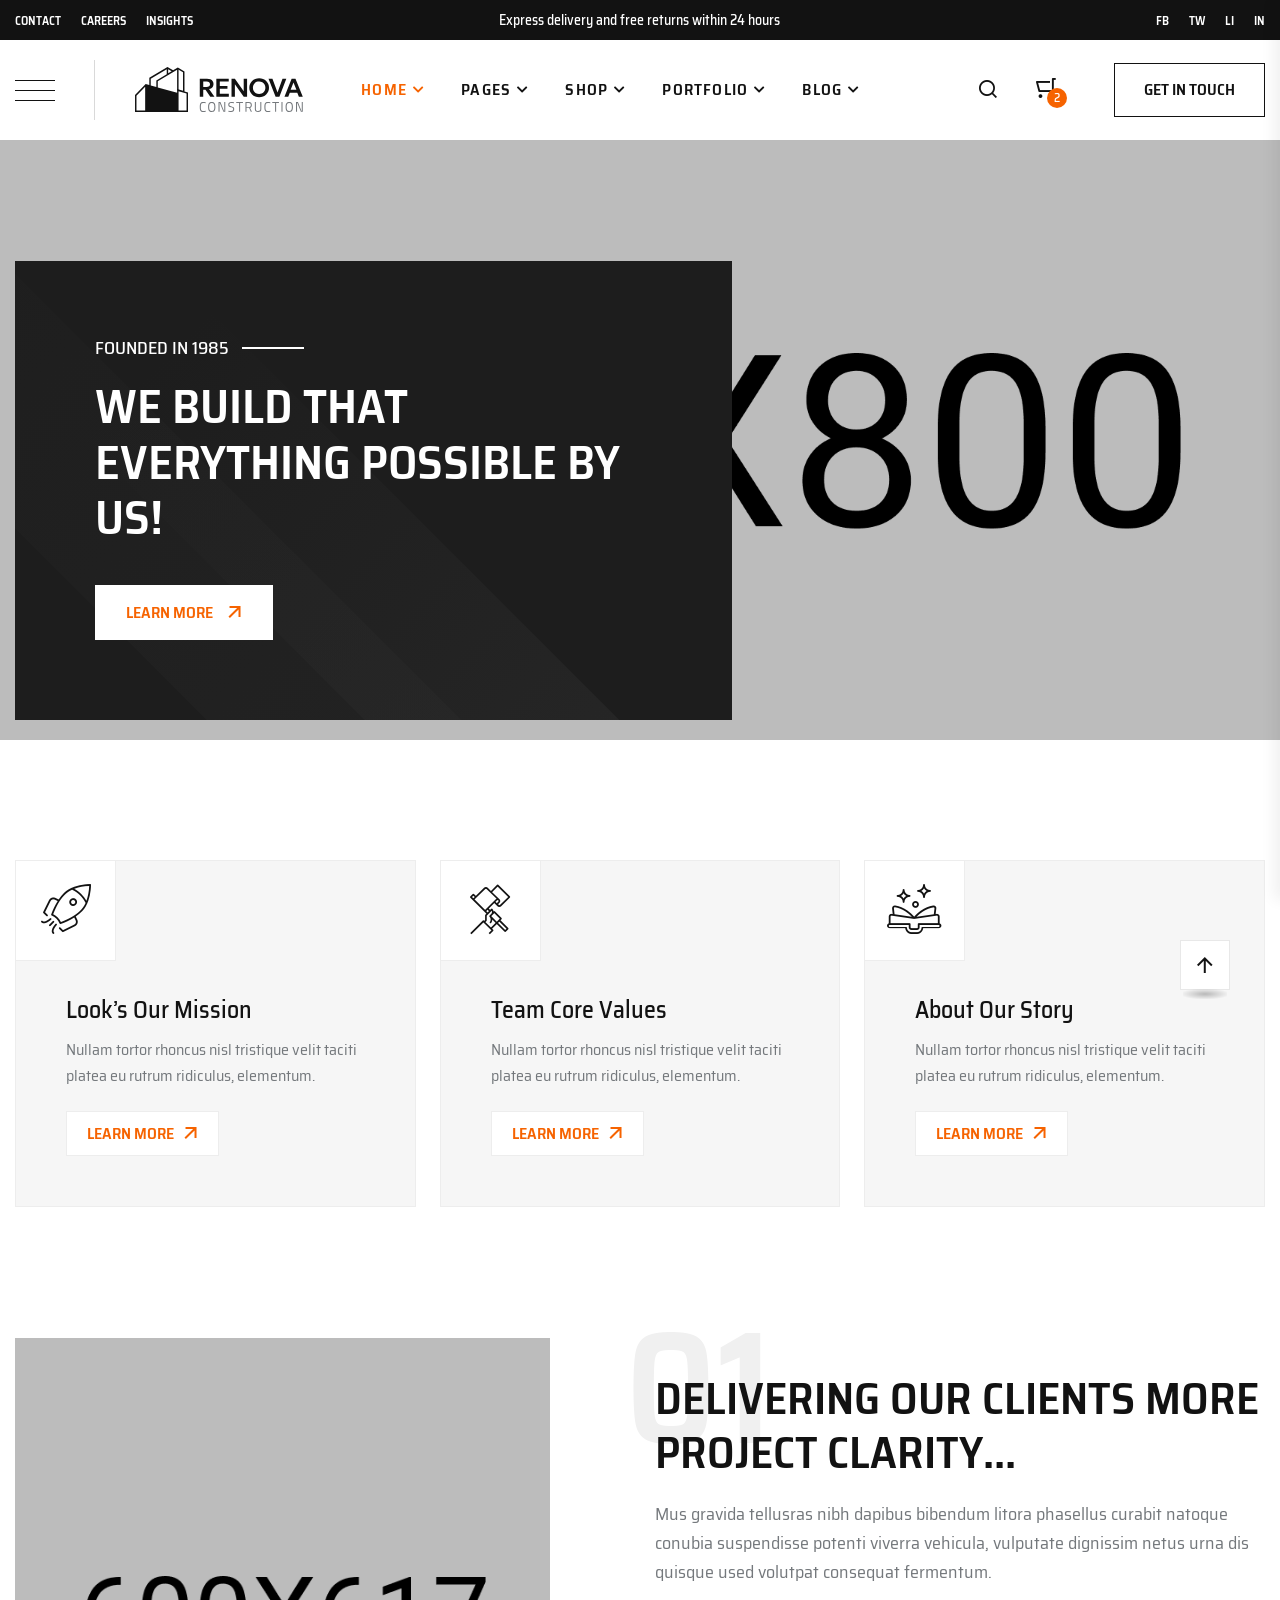
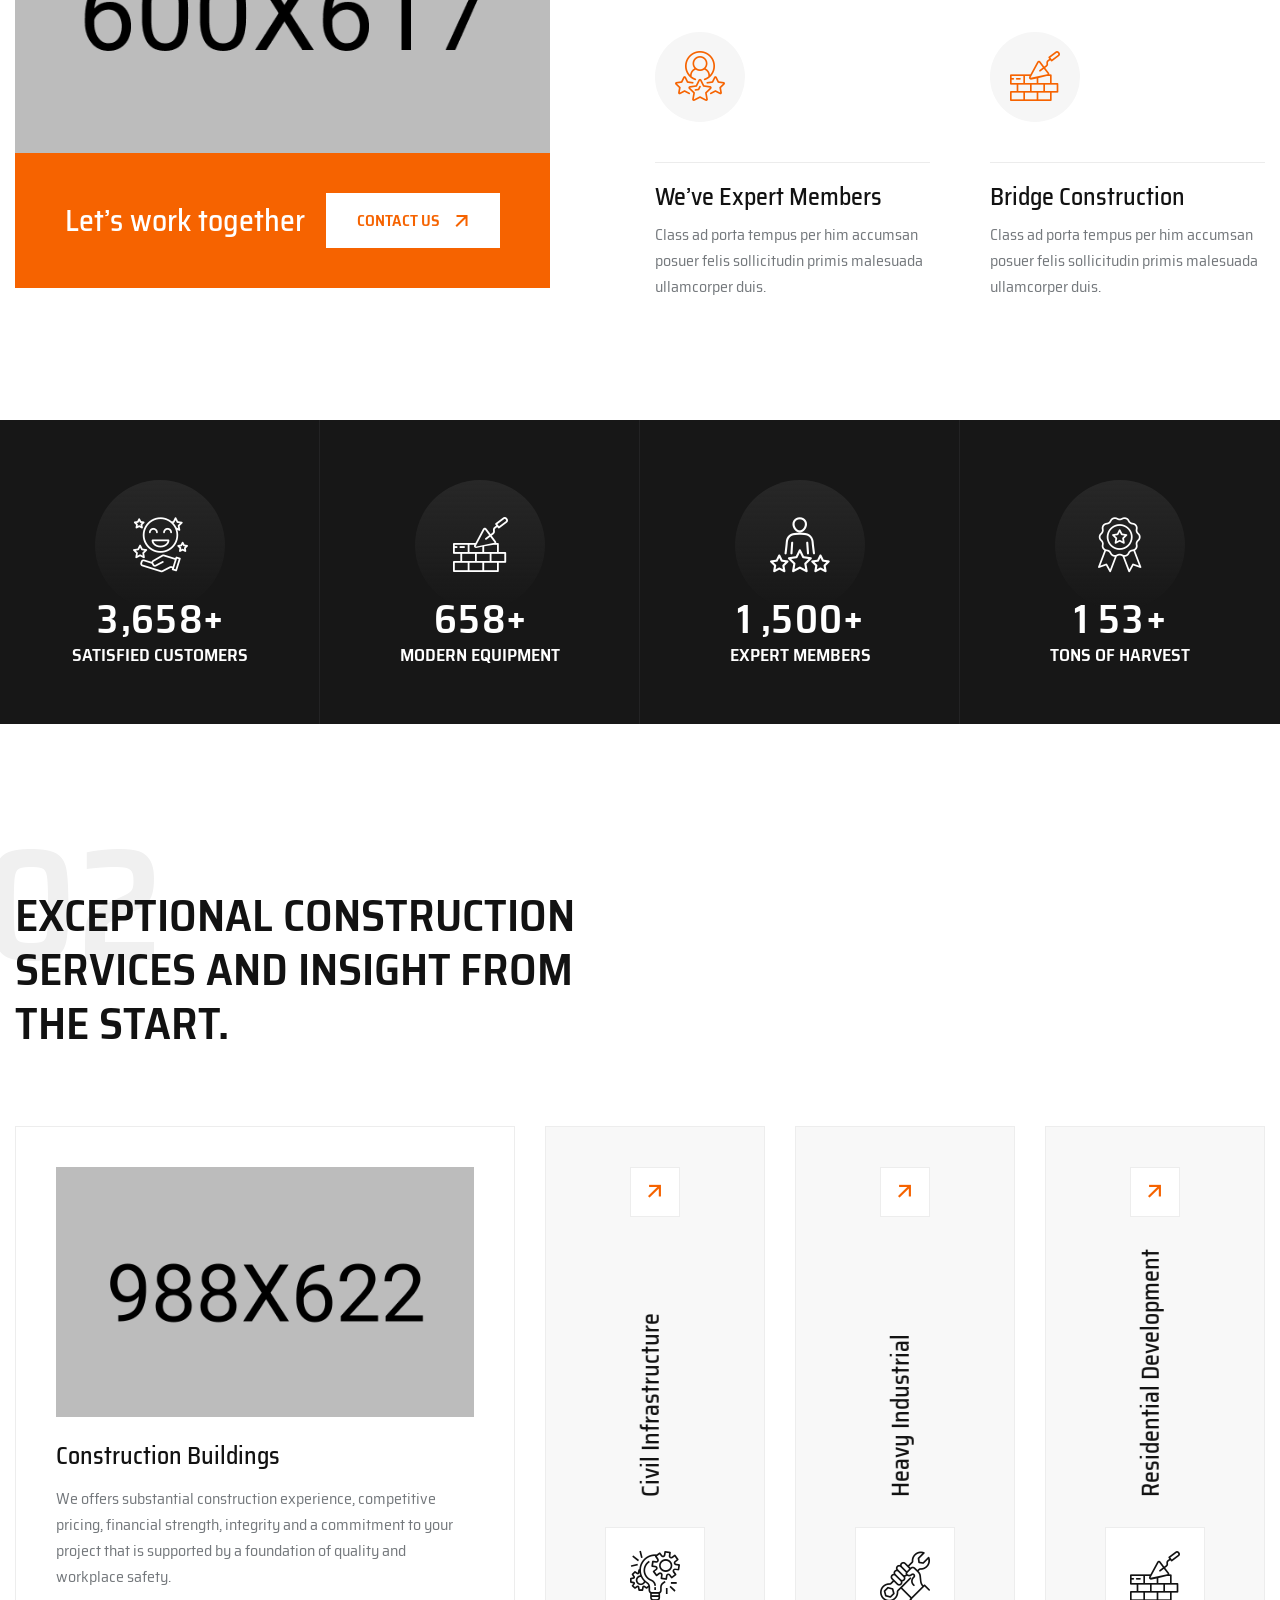
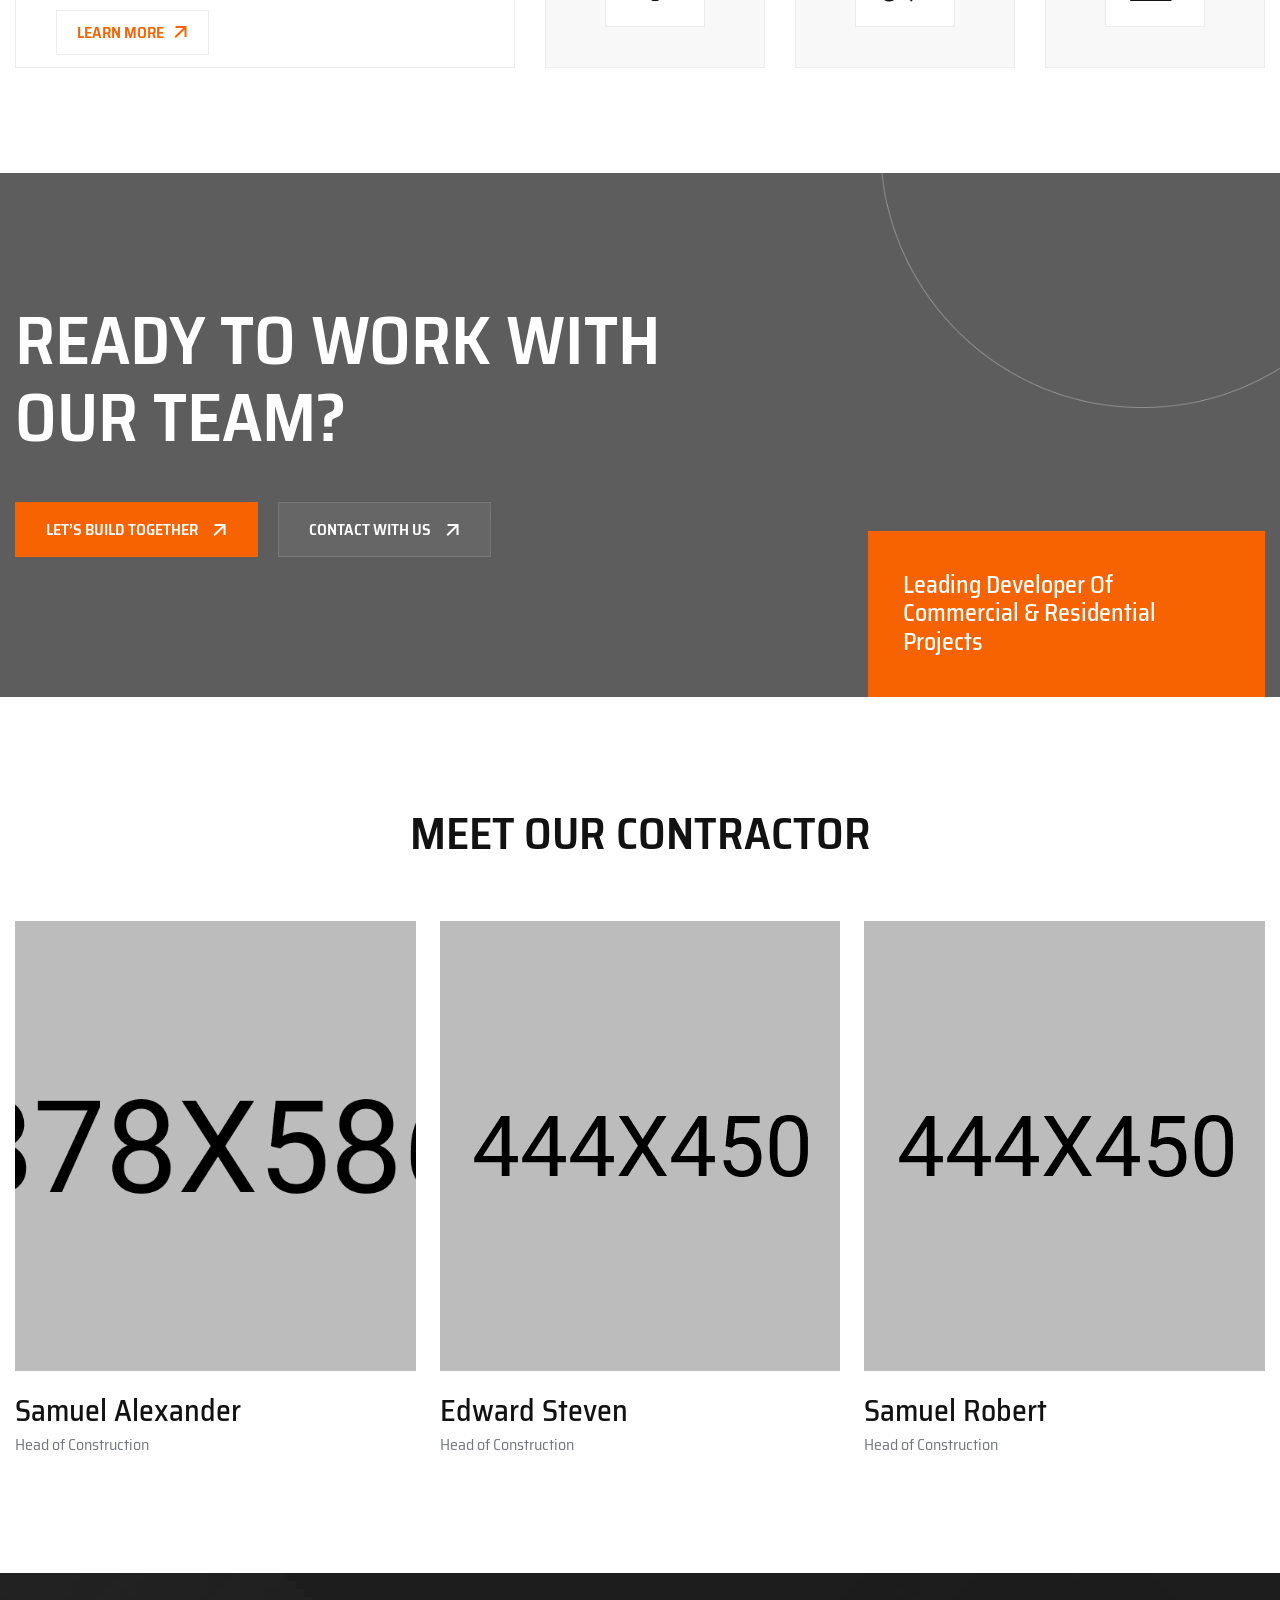
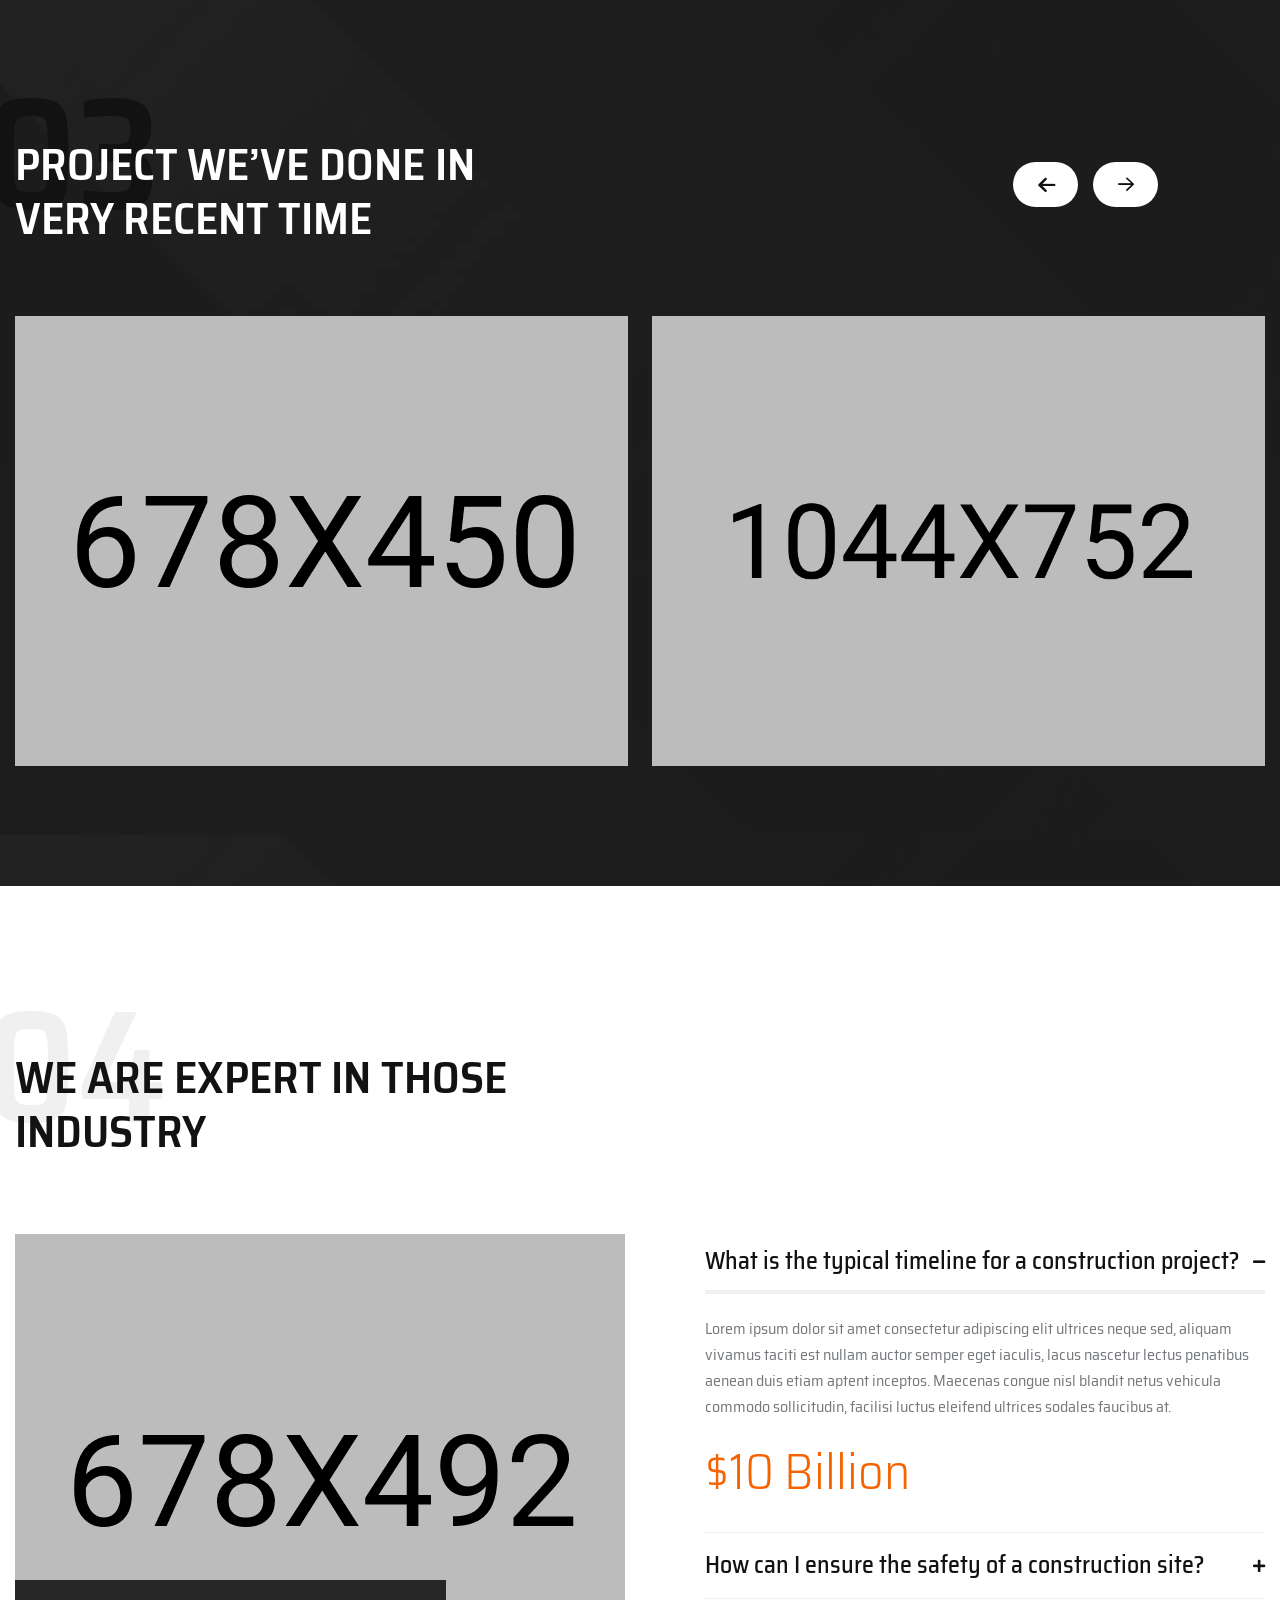
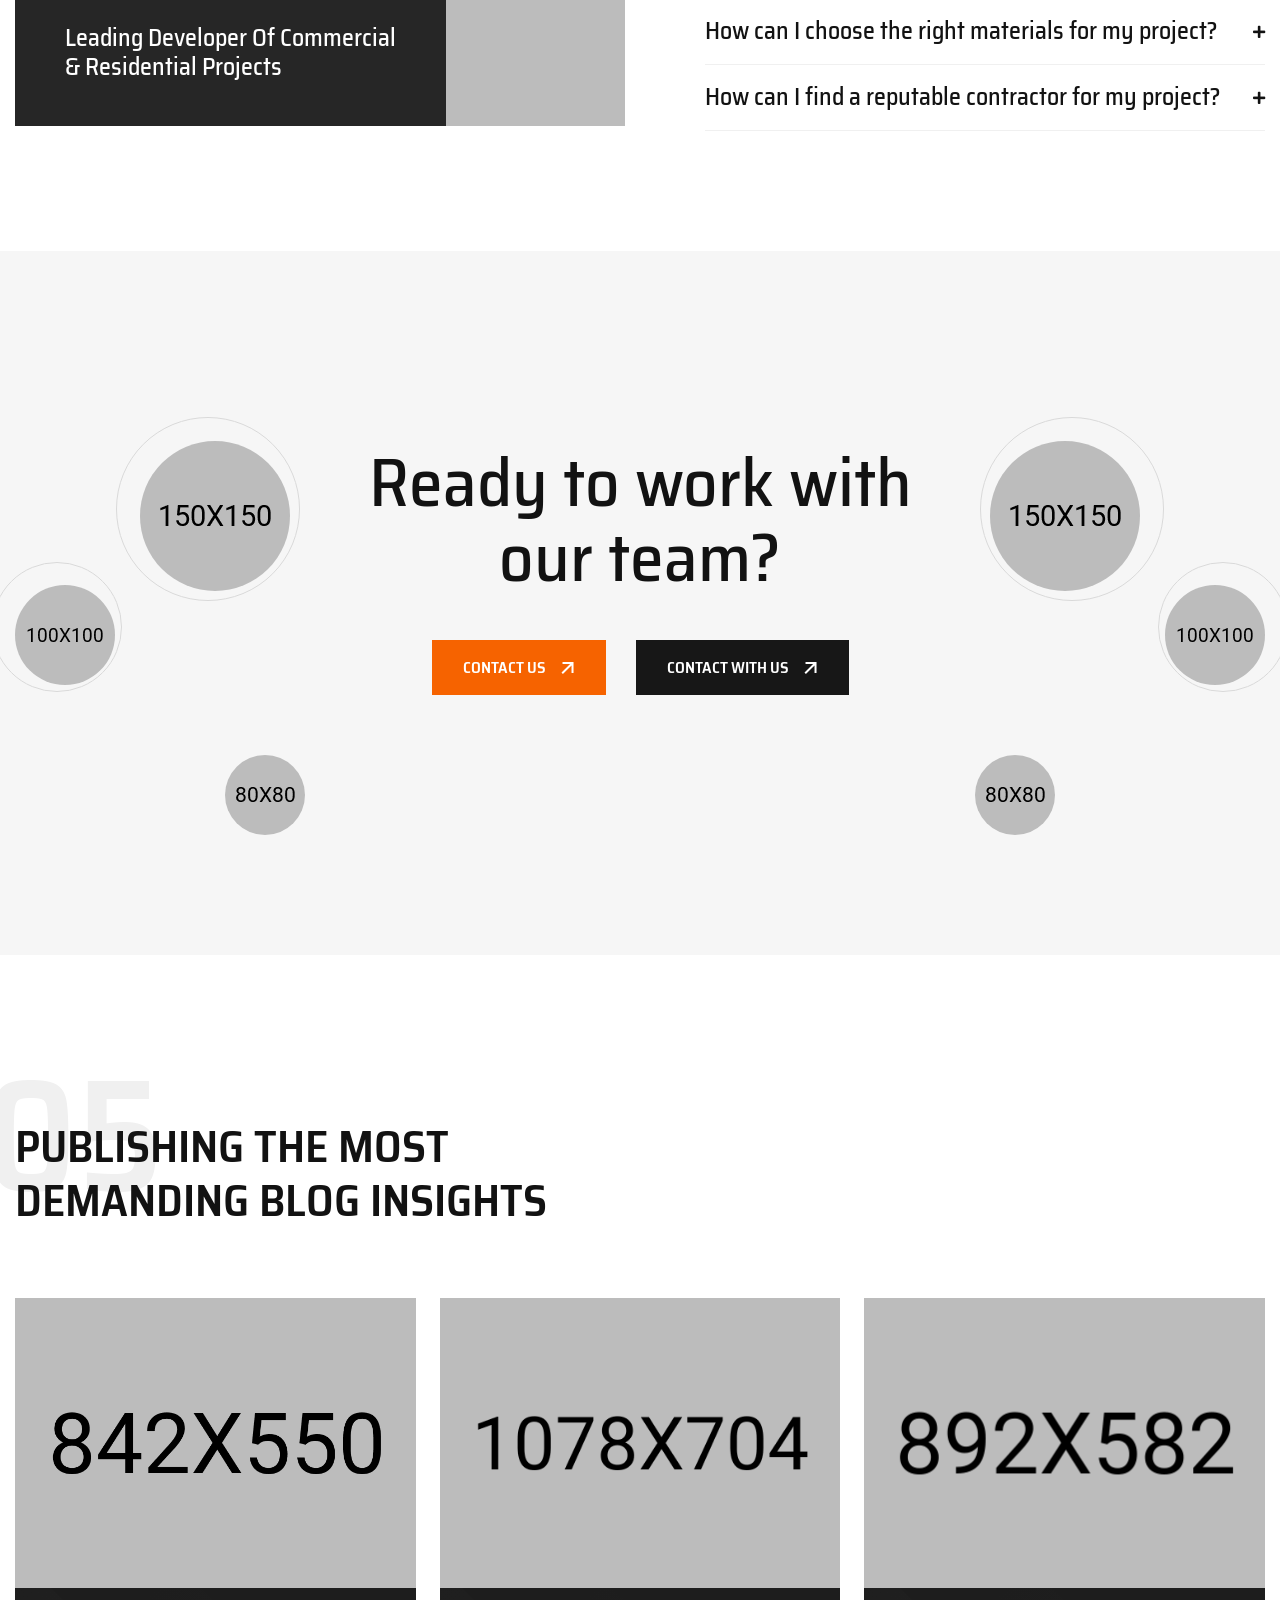
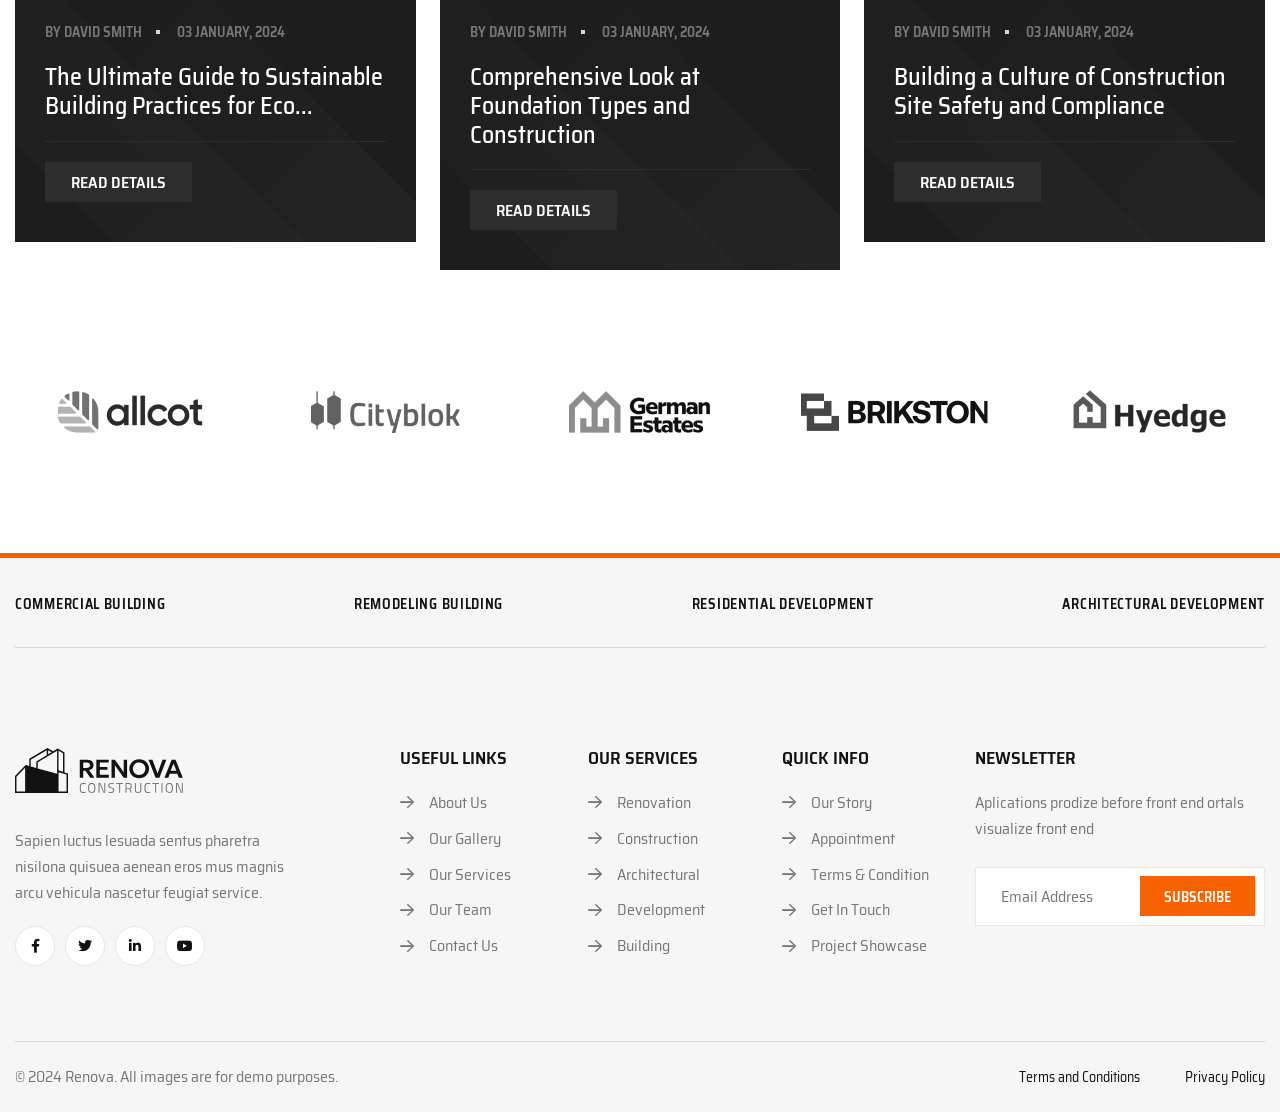
<file: index.html>
<!doctype html>
<html class="no-js" lang="en">

<head>
    <meta charset="utf-8">
    <meta http-equiv="x-ua-compatible" content="ie=edge">
    <title>Renova - Construction Building & Renovation Template</title>
    <meta name="description" content="Renova - Construction Building & Renovation Template">
    <meta name="viewport" content="width=device-width, initial-scale=1">

    <link rel="shortcut icon" type="image/x-icon" href="assets/img/favicon.png">
    <!-- Place favicon.ico in the root directory -->

    <!-- CSS here -->
    <link rel="stylesheet" href="assets/css/bootstrap.min.css">
    <link rel="stylesheet" href="assets/css/animate.min.css">
    <link rel="stylesheet" href="assets/css/magnific-popup.css">
    <link rel="stylesheet" href="assets/css/fontawesome-all.min.css">
    <link rel="stylesheet" href="assets/css/fontello.css">
    <link rel="stylesheet" href="assets/css/swiper-bundle.min.css">
    <link rel="stylesheet" href="assets/css/default-icons.css">
    <link rel="stylesheet" href="assets/css/default.css">
    <link rel="stylesheet" href="assets/css/odometer.css">
    <link rel="stylesheet" href="assets/css/jquery-ui.css">
    <link rel="stylesheet" href="assets/css/aos.css">
    <link rel="stylesheet" href="assets/css/tg-cursor.css">
    <link rel="stylesheet" href="assets/css/main.css">
</head>

<body>

    <!--Preloader-->
    <div id="preloader">
        <div id="loader" class="loader">
            <div class="loader-container">
                <div class="loader-icon"><img src="assets/img/logo/preloader.svg" alt="Preloader"></div>
            </div>
        </div>
    </div>
    <!--Preloader-end -->

    <!-- Scroll-top -->
    <button class="scroll__top scroll-to-target" data-target="html">
        <i class="renova-up-arrow"></i>
    </button>
    <!-- Scroll-top-end-->

    <!-- header-area -->
    <header>
        <div class="tg-header__top">
            <div class="container custom-container">
                <div class="row align-items-center">
                    <div class="col-lg-4">
                        <div class="tg-header__top-menu">
                            <ul class="list-wrap">
                                <li><a href="contact.html">Contact</a></li>
                                <li><a href="contact.html">Careers</a></li>
                                <li><a href="contact.html">Insights</a></li>
                            </ul>
                        </div>
                    </div>
                    <div class="col-lg-4">
                        <div class="tg-header__top-delivery">
                            <p>Express delivery and free returns within 24 hours</p>
                        </div>
                    </div>
                    <div class="col-lg-4">
                        <div class="tg-header__top-social">
                            <ul class="list-wrap">
                                <li><a href="https://www.facebook.com/" target="_blank">FB</a></li>
                                <li><a href="https://twitter.com/home" target="_blank">TW</a></li>
                                <li><a href="https://www.linkedin.com/" target="_blank">LI</a></li>
                                <li><a href="https://www.instagram.com/" target="_blank">IN</a></li>
                            </ul>
                        </div>
                    </div>
                </div>
            </div>
        </div>
        <div id="header-fixed-height"></div>
        <div id="sticky-header" class="tg-header__area">
            <div class="container custom-container">
                <div class="row">
                    <div class="col-12">
                        <div class="tgmenu__wrap">
                            <nav class="tgmenu__nav">
                                <div class="offCanvas-toggle">
                                    <a href="javascript:void(0)" class="menu-tigger">
                                        <img src="assets/img/icons/bar_icon.svg" alt="" class="injectable">
                                    </a>
                                </div>
                                <div class="logo">
                                    <a href="index.html"><img src="assets/img/logo/logo.svg" alt="Logo"></a>
                                </div>
                                <div class="tgmenu__navbar-wrap tgmenu__main-menu d-none d-xl-flex">
                                    <ul class="navigation">
                                        <li class="active menu-item-has-children"><a href="#">Home</a>
                                            <ul class="sub-menu">
                                                <li class="active"><a href="index.html">01. Construction</a></li>
                                                <li><a href="index-2.html">02. Engineering</a></li>
                                                <li><a href="index-3.html">03. Building</a></li>
                                                <li><a href="index-4.html">04. Architecture</a></li>
                                                <li><a href="index-5.html">05. Renovation</a></li>
                                            </ul>
                                        </li>
                                        <li class="menu-item-has-children"><a href="#">Pages</a>
                                            <ul class="sub-menu">
                                                <li><a href="about.html">About Us</a></li>
                                                <li><a href="services.html">Our Services</a></li>
                                                <li><a href="services-details.html">Services Details</a></li>
                                                <li><a href="history.html">Company History</a></li>
                                                <li><a href="company.html">Company Values</a></li>
                                                <li><a href="office.html">Our Offices</a></li>
                                                <li><a href="clients.html">Our clients</a></li>
                                                <li><a href="faq.html">Faq Page</a></li>
                                                <li><a href="team.html">Team Page</a></li>
                                                <li><a href="team-details.html">Team Details</a></li>
                                                <li><a href="appointment.html">Appointment Page</a></li>
                                                <li><a href="contact.html">Contact Us</a></li>
                                            </ul>
                                        </li>
                                        <li class="menu-item-has-children"><a href="#">Shop</a>
                                            <ul class="sub-menu">
                                                <li><a href="shop.html">Shop Page</a></li>
                                                <li><a href="shop-details.html">Shop Details</a></li>
                                            </ul>
                                        </li>
                                        <li class="menu-item-has-children"><a href="#">Portfolio</a>
                                            <ul class="sub-menu">
                                                <li><a href="project.html">Portfolio Page</a></li>
                                                <li><a href="project-details.html">Portfolio Details</a></li>
                                            </ul>
                                        </li>
                                        <li class="menu-item-has-children"><a href="#">Blog</a>
                                            <ul class="sub-menu">
                                                <li><a href="blog.html">Blog Standard</a></li>
                                                <li><a href="blog-2.html">Blog List</a></li>
                                                <li><a href="blog-3.html">Blog Grid</a></li>
                                                <li><a href="blog-details.html">Blog Details</a></li>
                                            </ul>
                                        </li>
                                    </ul>
                                </div>
                                <div class="tgmenu__action">
                                    <ul class="list-wrap">
                                        <li class="header-search">
                                            <a href="javascript:void(0)" class="search-open-btn"><i class="renova-search"></i></a>
                                        </li>
                                        <li class="header-cart">
                                            <a href="shop.html" class="cart-count">
                                                <i class="renova-cart"></i>
                                                <span class="mini-cart-count">2</span>
                                            </a>
                                        </li>
                                        <li class="header-btn">
                                            <a href="contact.html" class="btn border-btn">Get In Touch</a>
                                        </li>
                                    </ul>
                                </div>
                                <div class="mobile-nav-toggler"><i class="tg-flaticon-menu-1"></i></div>
                            </nav>
                        </div>
                    </div>
                </div>
            </div>
        </div>

        <!-- Mobile Menu  -->
        <div class="tgmobile__menu">
            <nav class="tgmobile__menu-box">
                <div class="close-btn"><i class="tg-flaticon-close-1"></i></div>
                <div class="nav-logo">
                    <a href="index.html"><img src="assets/img/logo/logo.svg" alt="Logo"></a>
                </div>
                <div class="tgmobile__search">
                    <form action="#">
                        <input type="text" placeholder="Search here...">
                        <button><i class="fas fa-search"></i></button>
                    </form>
                </div>
                <div class="tgmobile__menu-outer">
                    <!--Here Menu Will Come Automatically Via Javascript / Same Menu as in Header-->
                </div>
                <div class="social-links">
                    <ul class="list-wrap">
                        <li><a href="#"><i class="fab fa-facebook-f"></i></a></li>
                        <li><a href="#"><i class="fab fa-twitter"></i></a></li>
                        <li><a href="#"><i class="fab fa-instagram"></i></a></li>
                        <li><a href="#"><i class="fab fa-linkedin-in"></i></a></li>
                        <li><a href="#"><i class="fab fa-youtube"></i></a></li>
                    </ul>
                </div>
            </nav>
        </div>
        <div class="tgmobile__menu-backdrop"></div>
        <!-- End Mobile Menu -->

        <!-- header-search -->
        <div class="search__popup">
            <div class="container">
                <div class="row">
                    <div class="col-12">
                        <div class="search__wrapper">
                            <div class="search__close">
                                <button type="button" class="search-close-btn">
                                    <svg width="18" height="18" viewBox="0 0 18 18" fill="none"
                                        xmlns="http://www.w3.org/2000/svg">
                                        <path d="M17 1L1 17" stroke="currentColor" stroke-width="1.5" stroke-linecap="round"
                                            stroke-linejoin="round"></path>
                                        <path d="M1 1L17 17" stroke="currentColor" stroke-width="1.5" stroke-linecap="round"
                                            stroke-linejoin="round"></path>
                                    </svg>
                                </button>
                            </div>
                            <div class="search__form">
                                <form action="#">
                                    <div class="search__input">
                                        <input class="search-input-field" type="text" placeholder="Type keywords here">
                                        <span class="search-focus-border"></span>
                                        <button>
                                            <svg width="20" height="20" viewBox="0 0 20 20" fill="none"
                                                xmlns="http://www.w3.org/2000/svg">
                                                <path d="M9.55 18.1C14.272 18.1 18.1 14.272 18.1 9.55C18.1 4.82797 14.272 1 9.55 1C4.82797 1 1 4.82797 1 9.55C1 14.272 4.82797 18.1 9.55 18.1Z" stroke="currentColor" stroke-width="1.5" stroke-linecap="round" stroke-linejoin="round"></path>
                                                <path d="M19.0002 19.0002L17.2002 17.2002" stroke="currentColor" stroke-width="1.5" stroke-linecap="round" stroke-linejoin="round"></path>
                                            </svg>
                                        </button>
                                    </div>
                                </form>
                            </div>
                        </div>
                    </div>
                </div>
            </div>
        </div>
        <div class="search-popup-overlay"></div>
        <!-- header-search-end -->

        <!-- offCanvas-menu -->
        <div class="offCanvas__info">
            <div class="offCanvas__close-icon menu-close">
                <button><i class="far fa-window-close"></i></button>
            </div>
            <div class="offCanvas__logo mb-30">
                <a href="index.html"><img src="assets/img/logo/logo.svg" alt="Logo"></a>
            </div>
            <div class="offCanvas__side-info mb-30">
                <div class="contact-list mb-30">
                    <h4>Office Address</h4>
                    <p>123/A, Miranda City Likaoli <br> Prikano, Dope</p>
                </div>
                <div class="contact-list mb-30">
                    <h4>Phone Number</h4>
                    <p>+0989 7876 9865 9</p>
                    <p>+(090) 8765 86543 85</p>
                </div>
                <div class="contact-list mb-30">
                    <h4>Email Address</h4>
                    <p>info@example.com</p>
                    <p>example.mail@hum.com</p>
                </div>
            </div>
            <div class="offCanvas__social-icon mt-30">
                <a href="javascript:void(0)"><i class="fab fa-facebook-f"></i></a>
                <a href="javascript:void(0)"><i class="fab fa-twitter"></i></a>
                <a href="javascript:void(0)"><i class="fab fa-google-plus-g"></i></a>
                <a href="javascript:void(0)"><i class="fab fa-instagram"></i></a>
            </div>
        </div>
        <div class="offCanvas__overly"></div>
        <!-- offCanvas-menu-end -->

    </header>
    <!-- header-area-end -->



    <!-- main-area -->
    <main class="main-area fix">

       <!-- slider-area -->
       <section class="slider__area">
        <div class="swiper slider-active">
            <div class="swiper-wrapper">
                <div class="swiper-slide slider__bg" data-background="assets/img/slider/slider_bg01.jpg">
                    <div class="container custom-container-two">
                        <div class="row">
                            <div class="col-xl-7 col-lg-8">
                                <div class="slider__content">
                                    <span class="sub-title">Founded in 1985</span>
                                    <h2 class="title">We Build That Everything
                                    Possible by Us!</h2>
                                    <a href="contact.html" class="btn">Learn More <img src="assets/img/icons/right_arrow.svg" alt="" class="injectable"></a>
                                </div>
                            </div>
                        </div>
                    </div>
                </div>
                <div class="swiper-slide slider__bg" data-background="assets/img/slider/slider_bg02.jpg">
                    <div class="container custom-container-two">
                        <div class="row">
                            <div class="col-xl-7 col-lg-8">
                                <div class="slider__content">
                                    <span class="sub-title">Founded in 1985</span>
                                    <h2 class="title">We Build That Everything
                                    Possible by Us!</h2>
                                    <a href="contact.html" class="btn">Learn More <img src="assets/img/icons/right_arrow.svg" alt="" class="injectable"></a>
                                </div>
                            </div>
                        </div>
                    </div>
                </div>
                <div class="swiper-slide slider__bg" data-background="assets/img/slider/slider_bg03.jpg">
                    <div class="container custom-container-two">
                        <div class="row">
                            <div class="col-xl-7 col-lg-8">
                                <div class="slider__content">
                                    <span class="sub-title">Founded in 1985</span>
                                    <h2 class="title">We Build That Everything
                                    Possible by Us!</h2>
                                    <a href="contact.html" class="btn">Learn More <img src="assets/img/icons/right_arrow.svg" alt="" class="injectable"></a>
                                </div>
                            </div>
                        </div>
                    </div>
                </div>
            </div>
        </div>
       </section>
       <!-- slider-area-end -->

       <!-- features-area -->
       <section class="features__area section-pt-120 section-pb-90">
            <div class="container">
                <div class="row justify-content-center gutter-24">
                    <div class="col-lg-4 col-md-6" data-aos="fade-up" data-aos-delay="200">
                        <div class="features__item">
                            <div class="features__icon">
                                <i class="renova-rocket"></i>
                            </div>
                            <div class="features__content">
                                <h3 class="title">Look’s Our Mission</h3>
                                <p>Nullam tortor rhoncus nisl tristique velit taciti platea eu rutrum ridiculus, elementum.</p>
                                <a href="about.html" class="btn">Learn More <img src="assets/img/icons/right_arrow.svg" alt="" class="injectable"></a>
                            </div>
                        </div>
                    </div>
                    <div class="col-lg-4 col-md-6" data-aos="fade-up" data-aos-delay="400">
                        <div class="features__item">
                            <div class="features__icon">
                                <i class="renova-flag"></i>
                            </div>
                            <div class="features__content">
                                <h3 class="title">Team Core Values</h3>
                                <p>Nullam tortor rhoncus nisl tristique velit taciti platea eu rutrum ridiculus, elementum.</p>
                                <a href="about.html" class="btn">Learn More <img src="assets/img/icons/right_arrow.svg" alt="" class="injectable"></a>
                            </div>
                        </div>
                    </div>
                    <div class="col-lg-4 col-md-6" data-aos="fade-up" data-aos-delay="600">
                        <div class="features__item">
                            <div class="features__icon">
                                <i class="renova-book"></i>
                            </div>
                            <div class="features__content">
                                <h3 class="title">About Our Story</h3>
                                <p>Nullam tortor rhoncus nisl tristique velit taciti platea eu rutrum ridiculus, elementum.</p>
                                <a href="about.html" class="btn">Learn More <img src="assets/img/icons/right_arrow.svg" alt="" class="injectable"></a>
                            </div>
                        </div>
                    </div>
                </div>
            </div>
       </section>
       <!-- features-area-end -->

       <!-- about-area -->
       <section class="about__area section-pb-120">
            <div class="container">
                <div class="row align-items-center justify-content-center">
                    <div class="col-lg-6 col-md-9">
                        <div class="about__img-wrap wow img-custom-anim-left animated"  data-wow-duration="1.5s" data-wow-delay="0.1s">
                            <img src="assets/img/images/about_img.jpg" alt="img">
                            <div class="about__img-content">
                                <h4 class="title">Let’s work together</h4>
                                <a href="contact.html" class="btn">Contact Us <img src="assets/img/icons/right_arrow.svg" alt="" class="injectable"></a>
                            </div>
                        </div>
                    </div>
                    <div class="col-lg-6">
                        <div class="about__content">
                            <div class="section__title mb-20">
                                <h2 class="title">Delivering our clients more project clarity...</h2>
                                <h4 class="number">01</h4>
                            </div>
                            <p>Mus gravida tellusras nibh dapibus bibendum litora phasellus curabit natoque conubia suspendisse potenti viverra vehicula, vulputate dignissim netus urna dis quisque used volutpat consequat fermentum.</p>
                            <div class="about__list-box-wrap">
                                <div class="about__list-box" data-aos="fade-up" data-aos-delay="400">
                                    <div class="icon">
                                        <i class="renova-user-rating"></i>
                                    </div>
                                    <div class="content">
                                        <h4 class="title">We’ve Expert Members</h4>
                                        <p>Class ad porta tempus per him accumsan posuer felis sollicitudin primis malesuada ullamcorper duis.</p>
                                    </div>
                                </div>
                                <div class="about__list-box" data-aos="fade-up" data-aos-delay="600">
                                    <div class="icon">
                                        <i class="renova-brick"></i>
                                    </div>
                                    <div class="content">
                                        <h4 class="title">Bridge Construction</h4>
                                        <p>Class ad porta tempus per him accumsan posuer felis sollicitudin primis malesuada ullamcorper duis.</p>
                                    </div>
                                </div>
                            </div>
                        </div>
                    </div>
                </div>
            </div>
       </section>
       <!-- about-area-end -->

       <!-- counter-area -->
       <section class="counter__area">
            <div class="container">
                <div class="counter__item-wrap">
                    <div class="row">
                        <div class="col-lg-3 col-sm-6">
                            <div class="counter__item">
                                <div class="counter__icon">
                                    <i class="renova-happy"></i>
                                </div>
                                <div class="counter__content">
                                    <h3 class="count"><span class="odometer" data-count="3658"></span>+</h3>
                                    <p>Satisfied Customers</p>
                                </div>
                            </div>
                        </div>
                        <div class="col-lg-3 col-sm-6">
                            <div class="counter__item">
                                <div class="counter__icon">
                                    <i class="renova-brick"></i>
                                </div>
                                <div class="counter__content">
                                    <h3 class="count"><span class="odometer" data-count="658"></span>+</h3>
                                    <p>Modern Equipment</p>
                                </div>
                            </div>
                        </div>
                        <div class="col-lg-3 col-sm-6">
                            <div class="counter__item">
                                <div class="counter__icon">
                                    <i class=" renova-user-rating-2"></i>
                                </div>
                                <div class="counter__content">
                                    <h3 class="count"><span class="odometer" data-count="1500"></span>+</h3>
                                    <p>Expert Members</p>
                                </div>
                            </div>
                        </div>
                        <div class="col-lg-3 col-sm-6">
                            <div class="counter__item">
                                <div class="counter__icon">
                                    <i class="renova-badge"></i>
                                </div>
                                <div class="counter__content">
                                    <h3 class="count"><span class="odometer" data-count="153"></span>+</h3>
                                    <p>Tons Of Harvest</p>
                                </div>
                            </div>
                        </div>
                    </div>
                </div>
            </div>
       </section>
       <!-- counter-area-end -->

        <!-- services-area -->
        <section class="services__area section-pt-120 section-pb-90">
            <div class="container">
                <div class="row">
                    <div class="col-lg-6">
                        <div class="section__title mb-60">
                            <h2 class="title">Exceptional construction services and insight from the start.</h2>
                            <h1 class="number">02</h1>
                        </div>
                    </div>
                </div>
                <div class="row-custom">
                    <div class="col-custom active">
                        <div class="services__item">
                            <div class="services__arrow">
                                <i class="renova-top-right"></i>
                            </div>
                            <div class="services__content">
                                <h4 class="title">Construction Buildings</h4>
                                <div class="services__icon">
                                    <i class="renova-flag"></i>
                                </div>
                            </div>
                        </div>
                        <div class="services__item-hidden">
                            <div class="services__thumb">
                                <a href="services-details.html"><img src="assets/img/services/services_img01.jpg" alt="img"></a>
                            </div>
                            <div class="services__content-hidden">
                                <h2 class="title"><a href="services-details.html">Construction Buildings</a></h2>
                                <p>We offers substantial construction experience, competitive pricing, financial strength, integrity and a commitment to your project that is supported by a foundation of quality and workplace safety.</p>
                                <div class="services__btn">
                                    <a href="services-details.html" class="btn">Learn More <img src="assets/img/icons/right_arrow.svg" alt=""  class="injectable"></a>
                                </div>
                            </div>
                        </div>
                    </div>
                    <div class="col-custom">
                        <div class="services__item">
                            <div class="services__arrow">
                                <i class="renova-top-right"></i>
                            </div>
                            <div class="services__content">
                                <h4 class="title">Civil Infrastructure</h4>
                                <div class="services__icon">
                                    <i class="renova-idea"></i>
                                </div>
                            </div>
                        </div>
                        <div class="services__item-hidden">
                            <div class="services__thumb">
                                <a href="services-details.html"><img src="assets/img/services/services_img02.jpg" alt="img"></a>
                            </div>
                            <div class="services__content-hidden">
                                <h2 class="title"><a href="services-details.html">Civil Infrastructure</a></h2>
                                <p>We offers substantial construction experience, competitive pricing, financial strength, integrity and a commitment to your project that is supported by a foundation of quality and workplace safety.</p>
                                <div class="services__btn">
                                    <a href="services-details.html" class="btn">Learn More <img src="assets/img/icons/right_arrow.svg" alt=""  class="injectable"></a>
                                </div>
                            </div>
                        </div>
                    </div>
                    <div class="col-custom">
                        <div class="services__item">
                            <div class="services__arrow">
                                <i class="renova-top-right"></i>
                            </div>
                            <div class="services__content">
                                <h4 class="title">Heavy Industrial</h4>
                                <div class="services__icon">
                                    <i class="renova-thumb-screw"></i>
                                </div>
                            </div>
                        </div>
                        <div class="services__item-hidden">
                            <div class="services__thumb">
                                <a href="services-details.html"><img src="assets/img/services/services_img03.jpg" alt="img"></a>
                            </div>
                            <div class="services__content-hidden">
                                <h2 class="title"><a href="services-details.html">Heavy Industrial</a></h2>
                                <p>We offers substantial construction experience, competitive pricing, financial strength, integrity and a commitment to your project that is supported by a foundation of quality and workplace safety.</p>
                                <div class="services__btn">
                                    <a href="services-details.html" class="btn">Learn More <img src="assets/img/icons/right_arrow.svg" alt=""  class="injectable"></a>
                                </div>
                            </div>
                        </div>
                    </div>
                    <div class="col-custom">
                        <div class="services__item">
                            <div class="services__arrow">
                                <i class="renova-top-right"></i>
                            </div>
                            <div class="services__content">
                                <h4 class="title">Residential Development</h4>
                                <div class="services__icon">
                                    <i class="renova-brick"></i>
                                </div>
                            </div>
                        </div>
                        <div class="services__item-hidden">
                            <div class="services__thumb">
                                <a href="services-details.html"><img src="assets/img/services/services_img04.jpg" alt="img"></a>
                            </div>
                            <div class="services__content-hidden">
                                <h2 class="title"><a href="services-details.html">Residential Development</a></h2>
                                <p>We offers substantial construction experience, competitive pricing, financial strength, integrity and a commitment to your project that is supported by a foundation of quality and workplace safety.</p>
                                <div class="services__btn">
                                    <a href="services-details.html" class="btn">Learn More <img src="assets/img/icons/right_arrow.svg" alt=""  class="injectable"></a>
                                </div>
                            </div>
                        </div>
                    </div>
                </div>
            </div>
        </section>
        <!-- services-area-end -->

        <!-- cta-area -->
        <section class="cta__area fix">
            <div class="cta__bg" data-background="assets/img/bg/cta_bg.jpg"></div>
            <div class="container">
                <div class="row align-items-end">
                    <div class="col-lg-8">
                        <div class="cta__content">
                            <h2 class="title">Ready to work with <br> our team?</h2>
                            <div class="cta__btn">
                                <a href="contact.html" class="btn btn-two">Let’s build together <img src="assets/img/icons/right_arrow.svg" alt="" class="injectable"></a>
                                <a href="contact.html" class="btn transparent-btn">Contact With Us <img src="assets/img/icons/right_arrow.svg" alt="" class="injectable"></a>
                            </div>
                        </div>
                    </div>
                    <div class="col-lg-4">
                        <div class="cta__content-right" data-aos="fade-up" data-aos-delay="600">
                            <h4 class="title">Leading Developer Of Commercial & Residential Projects</h4>
                        </div>
                    </div>
                </div>
            </div>
            <div class="cta__shape">
                <img src="assets/img/images/cta_shape.png" alt="shape" data-aos="fade-down-left" data-aos-delay="400">
            </div>
        </section>
        <!-- cta-area-end -->

        <!-- team-area -->
        <section class="team__area">
            <div class="container">
                <div class="row">
                    <div class="col-lg-12">
                        <div class="section__title section__title-two text-center mb-60">
                            <h2 class="title">Meet our Contractor</h2>
                        </div>
                    </div>
                </div>
                <div class="row justify-content-center gutter-24">
                    <div class="col-lg-4 col-md-6">
                        <div class="team__item" data-aos="fade-up" data-aos-delay="200">
                            <div class="team__thumb">
                                <img src="assets/img/team/team_img01.jpg" alt="img">
                                <div class="team__social">
                                    <ul class="list-wrap">
                                        <li><a href="https://www.facebook.com/" target="_blank"><i class="fab fa-facebook-f"></i></a></li>
                                        <li><a href="https://twitter.com/home" target="_blank"><i class="fab fa-twitter"></i></a></li>
                                        <li><a href="https://www.linkedin.com/" target="_blank"><i class="fab fa-linkedin-in"></i></a></li>
                                        <li><a href="https://www.instagram.com/" target="_blank"><i class="fab fa-youtube"></i></a></li>
                                    </ul>
                                </div>
                            </div>
                            <div class="team__content">
                                <h2 class="title"><a href="team-details.html">Samuel Alexander</a></h2>
                                <span>Head of Construction</span>
                            </div>
                        </div>
                    </div>
                    <div class="col-lg-4 col-md-6">
                        <div class="team__item" data-aos="fade-up" data-aos-delay="400">
                            <div class="team__thumb">
                                <img src="assets/img/team/team_img02.jpg" alt="img">
                                <div class="team__social">
                                    <ul class="list-wrap">
                                        <li><a href="https://www.facebook.com/" target="_blank"><i class="fab fa-facebook-f"></i></a></li>
                                        <li><a href="https://twitter.com/home" target="_blank"><i class="fab fa-twitter"></i></a></li>
                                        <li><a href="https://www.linkedin.com/" target="_blank"><i class="fab fa-linkedin-in"></i></a></li>
                                        <li><a href="https://www.instagram.com/" target="_blank"><i class="fab fa-youtube"></i></a></li>
                                    </ul>
                                </div>
                            </div>
                            <div class="team__content">
                                <h2 class="title"><a href="team-details.html">Edward Steven</a></h2>
                                <span>Head of Construction</span>
                            </div>
                        </div>
                    </div>
                    <div class="col-lg-4 col-md-6">
                        <div class="team__item" data-aos="fade-up" data-aos-delay="600">
                            <div class="team__thumb">
                                <img src="assets/img/team/team_img03.jpg" alt="img">
                                <div class="team__social">
                                    <ul class="list-wrap">
                                        <li><a href="https://www.facebook.com/" target="_blank"><i class="fab fa-facebook-f"></i></a></li>
                                        <li><a href="https://twitter.com/home" target="_blank"><i class="fab fa-twitter"></i></a></li>
                                        <li><a href="https://www.linkedin.com/" target="_blank"><i class="fab fa-linkedin-in"></i></a></li>
                                        <li><a href="https://www.instagram.com/" target="_blank"><i class="fab fa-youtube"></i></a></li>
                                    </ul>
                                </div>
                            </div>
                            <div class="team__content">
                                <h2 class="title"><a href="team-details.html">Samuel Robert</a></h2>
                                <span>Head of Construction</span>
                            </div>
                        </div>
                    </div>
                </div>
            </div>
        </section>
        <!-- team-area-end -->

        <!-- project-area -->
        <section class="project__area project__bg" data-background="assets/img/bg/project__bg.jpg">
            <div class="container">
                <div class="row align-items-center">
                    <div class="col-xl-5 col-lg-6 col-md-8">
                        <div class="section__title white-title mb-70">
                            <h2 class="title">Project we’ve done in very recent time</h2>
                            <h1 class="number">03</h1>
                        </div>
                    </div>
                    <div class="col-lg-6 col-md-4">
                        <div class="project__nav">
                            <button class="project-button-prev"><i class="renova-left-arrow"></i></button>
                            <button class="project-button-next"><i class="renova-right-arrow"></i></button>
                        </div>
                    </div>
                </div>
                <div class="swiper project-active">
                    <div class="swiper-wrapper">
                        <div class="swiper-slide">
                            <div class="project__item">
                                <div class="project__thumb">
                                    <a href="project-details.html"><img src="assets/img/project/project_img01.jpg" alt="img"></a>
                                </div>
                                <div class="project__content">
                                    <div class="content">
                                        <h2 class="title"><a href="project-details.html">Retro Service Company Building</a></h2>
                                        <span>December 2023 - March 2024</span>
                                    </div>
                                    <div class="project__icon">
                                        <a href="project-details.html"><i class="fas fa-plus"></i></a>
                                    </div>
                                </div>
                            </div>
                        </div>
                        <div class="swiper-slide">
                            <div class="project__item">
                                <div class="project__thumb">
                                    <a href="project-details.html"><img src="assets/img/project/project_img02.jpg" alt="img"></a>
                                </div>
                                <div class="project__content">
                                    <div class="content">
                                        <h2 class="title"><a href="project-details.html">Retro Service Company Building</a></h2>
                                        <span>December 2023 - March 2024</span>
                                    </div>
                                    <div class="project__icon">
                                        <a href="project-details.html"><i class="fas fa-plus"></i></a>
                                    </div>
                                </div>
                            </div>
                        </div>
                        <div class="swiper-slide">
                            <div class="project__item">
                                <div class="project__thumb">
                                    <a href="project-details.html"><img src="assets/img/project/project_img01.jpg" alt="img"></a>
                                </div>
                                <div class="project__content">
                                    <div class="content">
                                        <h2 class="title"><a href="project-details.html">Retro Service Company Building</a></h2>
                                        <span>December 2023 - March 2024</span>
                                    </div>
                                    <div class="project__icon">
                                        <a href="project-details.html"><i class="fas fa-plus"></i></a>
                                    </div>
                                </div>
                            </div>
                        </div>
                    </div>
                </div>
            </div>
        </section>
        <!-- project-area-end -->

        <!-- faq-area -->
        <section class="faq__area section-py-120">
            <div class="container">
                <div class="row">
                    <div class="col-xl-6 col-lg-7">
                        <div class="section__title mb-70">
                            <h2 class="title">We are Expert in those industry</h2>
                            <h1 class="number">04</h1>
                        </div>
                    </div>
                </div>
                <div class="row align-items-center justify-content-center">
                    <div class="col-lg-6 col-md-10">
                        <div class="faq__img wow img-custom-anim-left animated"  data-wow-duration="1.5s" data-wow-delay="0.1s">
                            <img src="assets/img/images/faq_img.jpg" alt="img">
                            <div class="faq__img-content">
                                <h5 class="title">Leading Developer Of Commercial <br> & Residential Projects</h5>
                            </div>
                        </div>
                    </div>
                    <div class="col-lg-6">
                        <div class="faq__wrap">
                            <div class="accordion" id="accordionExample">
                                <div class="accordion-item">
                                    <h2 class="accordion-header">
                                        <button class="accordion-button" type="button" data-bs-toggle="collapse" data-bs-target="#collapseOne" aria-expanded="true" aria-controls="collapseOne">
                                            What is the typical timeline for a construction project?
                                        </button>
                                    </h2>
                                    <div id="collapseOne" class="accordion-collapse collapse show" data-bs-parent="#accordionExample">
                                        <div class="accordion-body">
                                            <p>Lorem ipsum dolor sit amet consectetur adipiscing elit ultrices neque sed, aliquam vivamus taciti est nullam auctor semper eget iaculis, lacus nascetur lectus penatibus aenean duis etiam aptent inceptos. Maecenas congue nisl blandit netus vehicula commodo sollicitudin, facilisi luctus eleifend ultrices sodales faucibus at.</p>
                                            <span>$10 Billion</span>
                                        </div>
                                    </div>
                                </div>
                                <div class="accordion-item">
                                    <h2 class="accordion-header">
                                        <button class="accordion-button collapsed" type="button" data-bs-toggle="collapse" data-bs-target="#collapseTwo" aria-expanded="false" aria-controls="collapseTwo">
                                            How can I ensure the safety of a construction site?
                                        </button>
                                    </h2>
                                    <div id="collapseTwo" class="accordion-collapse collapse" data-bs-parent="#accordionExample">
                                        <div class="accordion-body">
                                            <p>Lorem ipsum dolor sit amet consectetur adipiscing elit ultrices neque sed, aliquam vivamus taciti est nullam auctor semper eget iaculis, lacus nascetur lectus penatibus aenean duis etiam aptent inceptos. Maecenas congue nisl blandit netus vehicula commodo sollicitudin, facilisi luctus eleifend ultrices sodales faucibus at.</p>
                                            <span>$10 Billion</span>
                                        </div>
                                    </div>
                                </div>
                                <div class="accordion-item">
                                    <h2 class="accordion-header">
                                        <button class="accordion-button collapsed" type="button" data-bs-toggle="collapse" data-bs-target="#collapseThree" aria-expanded="false" aria-controls="collapseThree">
                                            How can I choose the right materials for my project?
                                        </button>
                                    </h2>
                                    <div id="collapseThree" class="accordion-collapse collapse" data-bs-parent="#accordionExample">
                                        <div class="accordion-body">
                                            <p>Lorem ipsum dolor sit amet consectetur adipiscing elit ultrices neque sed, aliquam vivamus taciti est nullam auctor semper eget iaculis, lacus nascetur lectus penatibus aenean duis etiam aptent inceptos. Maecenas congue nisl blandit netus vehicula commodo sollicitudin, facilisi luctus eleifend ultrices sodales faucibus at.</p>
                                            <span>$10 Billion</span>
                                        </div>
                                    </div>
                                </div>
                                <div class="accordion-item">
                                    <h2 class="accordion-header">
                                        <button class="accordion-button collapsed" type="button" data-bs-toggle="collapse" data-bs-target="#collapseFour" aria-expanded="false" aria-controls="collapseFour">
                                            How can I find a reputable contractor for my project?
                                        </button>
                                    </h2>
                                    <div id="collapseFour" class="accordion-collapse collapse" data-bs-parent="#accordionExample">
                                        <div class="accordion-body">
                                            <p>Lorem ipsum dolor sit amet consectetur adipiscing elit ultrices neque sed, aliquam vivamus taciti est nullam auctor semper eget iaculis, lacus nascetur lectus penatibus aenean duis etiam aptent inceptos. Maecenas congue nisl blandit netus vehicula commodo sollicitudin, facilisi luctus eleifend ultrices sodales faucibus at.</p>
                                            <span>$10 Billion</span>
                                        </div>
                                    </div>
                                </div>
                            </div>
                        </div>
                    </div>
                </div>
            </div>
        </section>
        <!-- faq-area-end -->

        <!-- work-area -->
        <section class="work__area tg-motion-effects">
            <div class="container">
                <div class="work__wrapper">
                    <div class="row justify-content-center">
                        <div class="col-lg-6">
                            <div class="work__content">
                                <h2 class="title">Ready to work with our team?</h2>
                                <div class="work__btn">
                                    <a href="contact.html" class="btn btn-two">Contact Us <img src="assets/img/icons/right_arrow.svg" alt="" class="injectable"></a>
                                    <a href="contact.html" class="btn btn-three">Contact With Us <img src="assets/img/icons/right_arrow.svg" alt="" class="injectable"></a>
                                </div>
                            </div>
                        </div>
                    </div>
                    <div class="work__img-wrap">
                        <ul class="list-wrap">
                            <li data-aos="zoom-in" data-aos-delay="200">
                                <img src="assets/img/images/work_img01.png" alt="img" class="tg-motion-effects2">
                            </li>
                            <li data-aos="zoom-in" data-aos-delay="300">
                                <img src="assets/img/images/work_img02.png" alt="img" class="tg-motion-effects3">
                            </li>
                            <li data-aos="zoom-in" data-aos-delay="400">
                                <img src="assets/img/images/work_img03.png" alt="img" class="tg-motion-effects3">
                            </li>
                            <li data-aos="zoom-in" data-aos-delay="200">
                                <img src="assets/img/images/work_img04.png" alt="img" class="tg-motion-effects2">
                            </li>
                            <li data-aos="zoom-in" data-aos-delay="300">
                                <img src="assets/img/images/work_img05.png" alt="img" class="tg-motion-effects3">
                            </li>
                            <li data-aos="zoom-in" data-aos-delay="400">
                                <img src="assets/img/images/work_img06.png" alt="img" class="tg-motion-effects3">
                            </li>
                        </ul>
                    </div>
                </div>
            </div>
        </section>
        <!-- work-area-end -->

        <!-- blog-post-area -->
        <section class="blog__post-area section-pt-120 section-pb-90">
            <div class="container">
                <div class="row">
                    <div class="col-xl-6 col-lg-8">
                        <div class="section__title mb-70">
                            <h2 class="title">Publishing The most demanding Blog Insights</h2>
                            <h1 class="number">05</h1>
                        </div>
                    </div>
                </div>
                <div class="row justify-content-center gutter-24">
                    <div class="col-lg-4 col-md-6">
                        <div class="blog__post-item shine__animate-item">
                            <div class="blog__post-thumb">
                                <a href="blog-details.html" class="shine__animate-link">
                                    <img src="assets/img/blog/blog_img01.jpg" alt="img">
                                </a>
                            </div>
                            <div class="blog__post-content">
                                <div class="blog__post-meta">
                                    <ul class="list-wrap">
                                        <li>By <a href="blog-details.html">david Smith</a></li>
                                        <li>03 January, 2024</li>
                                    </ul>
                                </div>
                                <h4 class="title"><a href="blog-details.html">The Ultimate Guide to Sustainable
                                Building Practices for Eco...</a></h4>
                                <a href="blog-details.html" class="btn">Read Details</a>
                            </div>
                        </div>
                    </div>
                    <div class="col-lg-4 col-md-6">
                        <div class="blog__post-item shine__animate-item">
                            <div class="blog__post-thumb">
                                <a href="blog-details.html" class="shine__animate-link">
                                    <img src="assets/img/blog/blog_img02.jpg" alt="img">
                                </a>
                            </div>
                            <div class="blog__post-content">
                                <div class="blog__post-meta">
                                    <ul class="list-wrap">
                                        <li>By <a href="blog-details.html">david Smith</a></li>
                                        <li>03 January, 2024</li>
                                    </ul>
                                </div>
                                <h4 class="title"><a href="blog-details.html">Comprehensive Look at Foundation
                                Types and Construction</a></h4>
                                <a href="blog-details.html" class="btn">Read Details</a>
                            </div>
                        </div>
                    </div>
                    <div class="col-lg-4 col-md-6">
                        <div class="blog__post-item shine__animate-item">
                            <div class="blog__post-thumb">
                                <a href="blog-details.html" class="shine__animate-link">
                                    <img src="assets/img/blog/blog_img03.jpg" alt="img">
                                </a>
                            </div>
                            <div class="blog__post-content">
                                <div class="blog__post-meta">
                                    <ul class="list-wrap">
                                        <li>By <a href="blog-details.html">david Smith</a></li>
                                        <li>03 January, 2024</li>
                                    </ul>
                                </div>
                                <h4 class="title"><a href="blog-details.html">Building a Culture of Construction Site Safety and Compliance</a></h4>
                                <a href="blog-details.html" class="btn">Read Details</a>
                            </div>
                        </div>
                    </div>
                </div>
            </div>
        </section>
        <!-- blog-post-area-end -->

        <!-- brand-area -->
        <div class="brand__area section-pb-120">
            <div class="container">
                <div class="swiper brand-active">
                    <div class="swiper-wrapper">
                        <div class="swiper-slide">
                            <div class="brand__item">
                                <img src="assets/img/brand/brand_img01.png" alt="img">
                            </div>
                        </div>
                        <div class="swiper-slide">
                            <div class="brand__item">
                                <img src="assets/img/brand/brand_img02.png" alt="img">
                            </div>
                        </div>
                        <div class="swiper-slide">
                            <div class="brand__item">
                                <img src="assets/img/brand/brand_img03.png" alt="img">
                            </div>
                        </div>
                        <div class="swiper-slide">
                            <div class="brand__item">
                                <img src="assets/img/brand/brand_img04.png" alt="img">
                            </div>
                        </div>
                        <div class="swiper-slide">
                            <div class="brand__item">
                                <img src="assets/img/brand/brand_img05.png" alt="img">
                            </div>
                        </div>
                        <div class="swiper-slide">
                            <div class="brand__item">
                                <img src="assets/img/brand/brand_img06.png" alt="img">
                            </div>
                        </div>
                        <div class="swiper-slide">
                            <div class="brand__item">
                                <img src="assets/img/brand/brand_img03.png" alt="img">
                            </div>
                        </div>
                    </div>
                </div>
            </div>
        </div>
        <!-- brand-area-end -->


    </main>
    <!-- main-area-end -->



    <!-- footer-area -->
    <footer class="footer__area">
        <div class="container">
            <div class="footer__features">
                <a href="contact.html">Commercial Building</a>
                <a href="contact.html">Remodeling Building</a>
                <a href="contact.html">Residential Development</a>
                <a href="contact.html">Architectural Development</a>
            </div>
            <div class="footer__top">
                <div class="row">
                    <div class="col-xl-3 col-lg-4 col-md-6 col-sm-8">
                        <div class="footer__widget">
                            <div class="footer__logo">
                                <a href="index.html"><img src="assets/img/logo/logo.svg" alt="logo"></a>
                            </div>
                            <div class="footer__content">
                                <p>Sapien luctus lesuada sentus pharetra nisilona quisuea aenean eros mus magnis arcu vehicula nascetur feugiat service.</p>
                            </div>
                            <div class="footer__social">
                                <ul class="list-wrap">
                                    <li><a href="https://www.facebook.com/" target="_blank"><i class="fab fa-facebook-f"></i></a></li>
                                    <li><a href="https://twitter.com/home" target="_blank"><i class="fab fa-twitter"></i></a></li>
                                    <li><a href="https://www.linkedin.com/" target="_blank"><i class="fab fa-linkedin-in"></i></a></li>
                                    <li><a href="https://www.instagram.com/" target="_blank"><i class="fab fa-youtube"></i></a></li>
                                </ul>
                            </div>
                        </div>
                    </div>
                    <div class="col-xl-2 col-lg-4 col-md-3 col-sm-4">
                        <div class="footer__widget">
                            <h4 class="footer__widget-title">Useful Links</h4>
                            <div class="footer__widget-link">
                                <ul class="list-wrap">
                                    <li>
                                        <a href="about.html"><i class="renova-right-arrow"></i><span>About Us</span></a>
                                    </li>
                                    <li>
                                        <a href="contact.html"><i class="renova-right-arrow"></i><span>Our Gallery</span></a>
                                    </li>
                                    <li>
                                        <a href="services.html"><i class="renova-right-arrow"></i><span>Our Services</span></a>
                                    </li>
                                    <li>
                                        <a href="team.html"><i class="renova-right-arrow"></i><span>Our Team</span></a>
                                    </li>
                                    <li>
                                        <a href="contact.html"><i class="renova-right-arrow"></i><span>Contact Us</span></a>
                                    </li>
                                </ul>
                            </div>
                        </div>
                    </div>
                    <div class="col-xl-2 col-lg-4 col-md-3 col-sm-6">
                        <div class="footer__widget">
                            <h4 class="footer__widget-title">Our Services</h4>
                            <div class="footer__widget-link">
                                <ul class="list-wrap">
                                    <li>
                                        <a href="services.html"><i class="renova-right-arrow"></i><span>Renovation</span></a>
                                    </li>
                                    <li>
                                        <a href="services.html"><i class="renova-right-arrow"></i><span>Construction</span></a>
                                    </li>
                                    <li>
                                        <a href="services.html"><i class="renova-right-arrow"></i><span>Architectural</span></a>
                                    </li>
                                    <li>
                                        <a href="services.html"><i class="renova-right-arrow"></i><span>Development</span></a>
                                    </li>
                                    <li>
                                        <a href="services.html"><i class="renova-right-arrow"></i><span>Building</span></a>
                                    </li>
                                </ul>
                            </div>
                        </div>
                    </div>
                    <div class="col-xl-2 col-lg-4 col-md-4 col-sm-6">
                        <div class="footer__widget">
                            <h4 class="footer__widget-title">Quick Info</h4>
                            <div class="footer__widget-link">
                                <ul class="list-wrap">
                                    <li>
                                        <a href="about.html"><i class="renova-right-arrow"></i><span>Our Story</span></a>
                                    </li>
                                    <li>
                                        <a href="appointment.html"><i class="renova-right-arrow"></i><span>Appointment</span></a>
                                    </li>
                                    <li>
                                        <a href="contact.html"><i class="renova-right-arrow"></i><span>Terms & Condition</span></a>
                                    </li>
                                    <li>
                                        <a href="contact.html"><i class="renova-right-arrow"></i><span>Get in touch</span></a>
                                    </li>
                                    <li>
                                        <a href="project.html"><i class="renova-right-arrow"></i><span>Project Showcase</span></a>
                                    </li>
                                </ul>
                            </div>
                        </div>
                    </div>
                    <div class="col-xl-3 col-lg-4 col-md-8">
                        <div class="footer__widget">
                            <h4 class="footer__widget-title">Newsletter</h4>
                            <div class="footer__newsletter">
                                <p>Aplications prodize before front end ortals visualize front end</p>
                                <form action="#" class="footer__newsletter-form">
                                    <input type="email" placeholder="Email Address">
                                    <button type="submit" class="btn btn-two">Subscribe</button>
                                </form>
                            </div>
                        </div>
                    </div>
                </div>
            </div>
            <div class="footer__bottom">
                <div class="row align-items-center">
                    <div class="col-md-7">
                        <div class="copyright-text">
                            <p>© 2024 Renova. All images are for demo purposes.</p>
                        </div>
                    </div>
                    <div class="col-md-5">
                        <div class="footer__bottom-menu">
                            <ul class="list-wrap">
                                <li><a href="contact.html">Terms and Conditions</a></li>
                                <li><a href="contact.html">Privacy Policy</a></li>
                            </ul>
                        </div>
                    </div>
                </div>
            </div>
        </div>
    </footer>
    <!-- footer-area-end -->




    <!-- JS here -->
    <script src="assets/js/vendor/jquery-3.6.0.min.js"></script>
    <script src="assets/js/bootstrap.min.js"></script>
    <script src="assets/js/isotope.pkgd.min.js"></script>
    <script src="assets/js/imagesloaded.pkgd.min.js"></script>
    <script src="assets/js/jquery.magnific-popup.min.js"></script>
    <script src="assets/js/jquery.odometer.min.js"></script>
    <script src="assets/js/jquery.appear.js"></script>
    <script src="assets/js/swiper-bundle.min.js"></script>
    <script src="assets/js/jquery.marquee.min.js"></script>
    <script src="assets/js/tg-cursor.min.js"></script>
    <script src="assets/js/ajax-form.js"></script>
    <script src="assets/js/jquery-ui.min.js"></script>
    <script src="assets/js/svg-inject.min.js"></script>
    <script src="assets/js/tween-max.min.js"></script>
    <script src="assets/js/wow.min.js"></script>
    <script src="assets/js/aos.js"></script>
    <script src="assets/js/main.js"></script>
    <script>
        SVGInject(document.querySelectorAll("img.injectable"));
    </script>
</body>

</html>
</file>
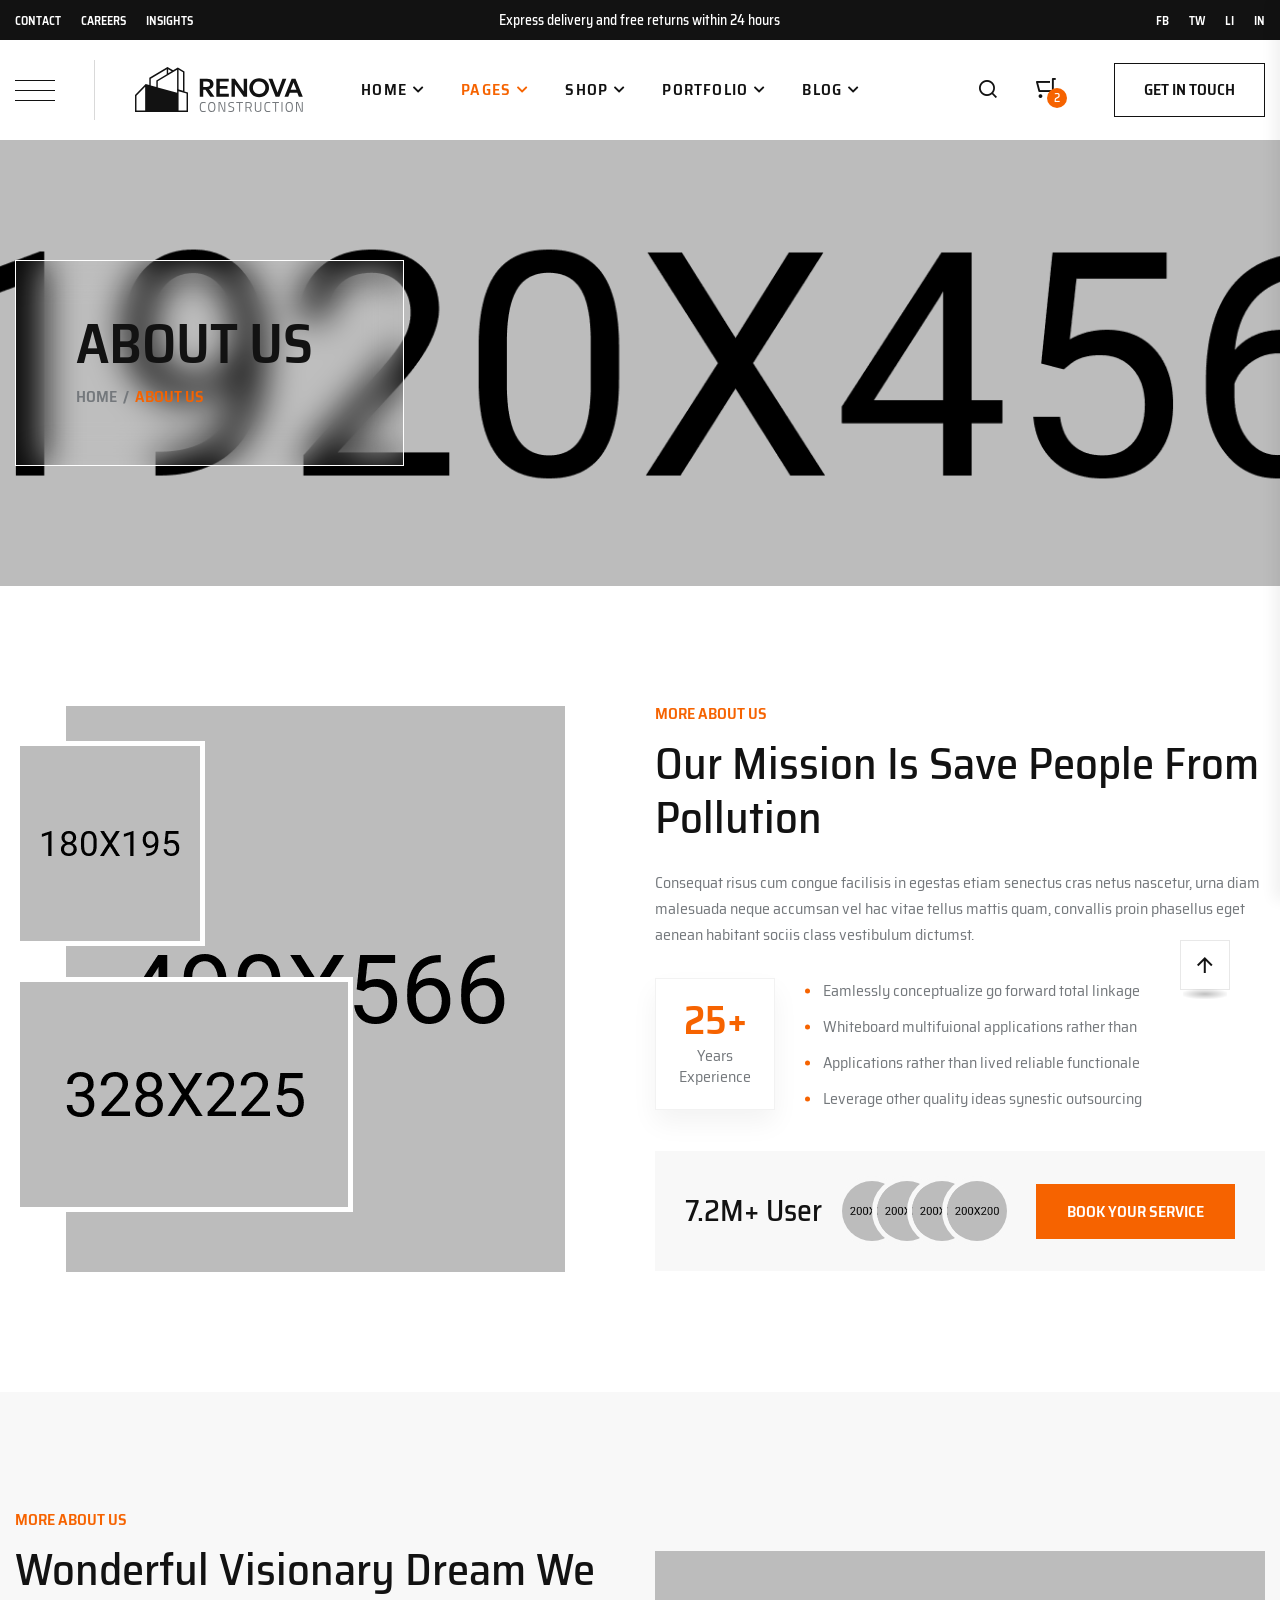
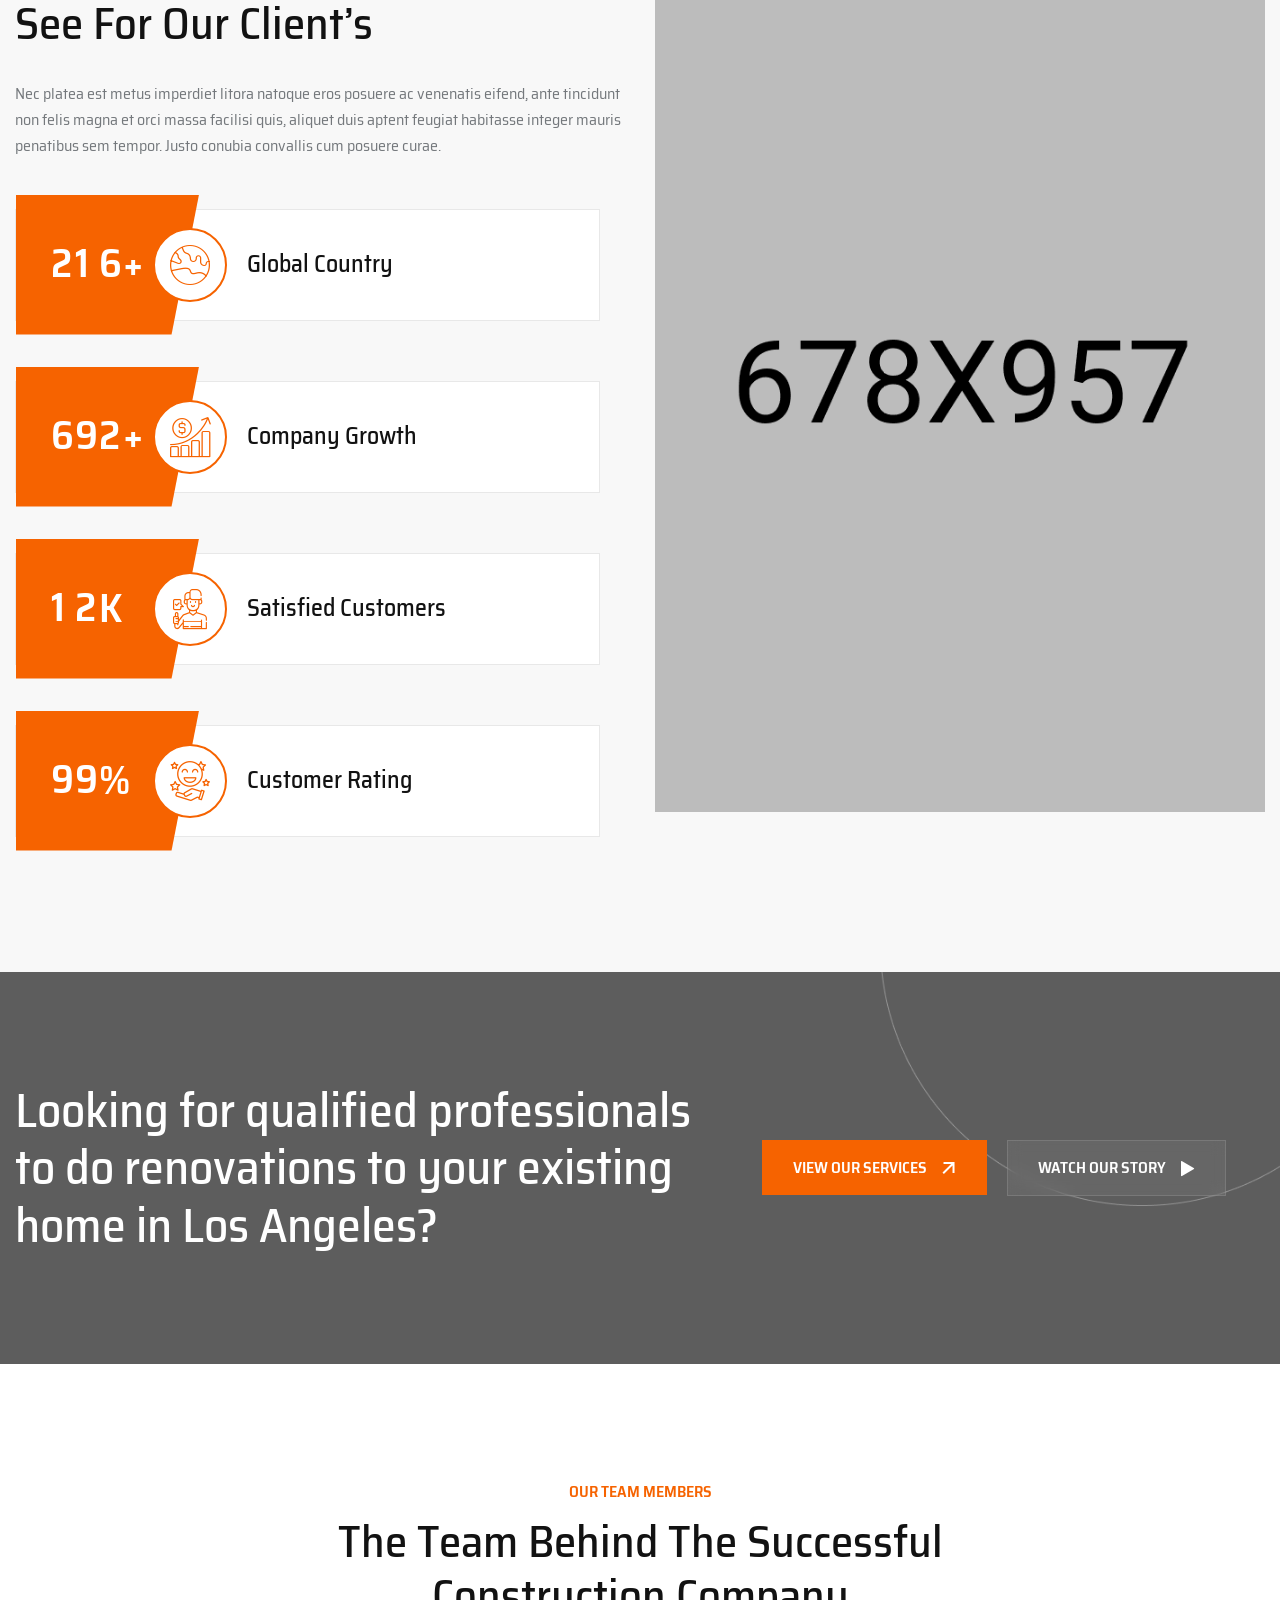
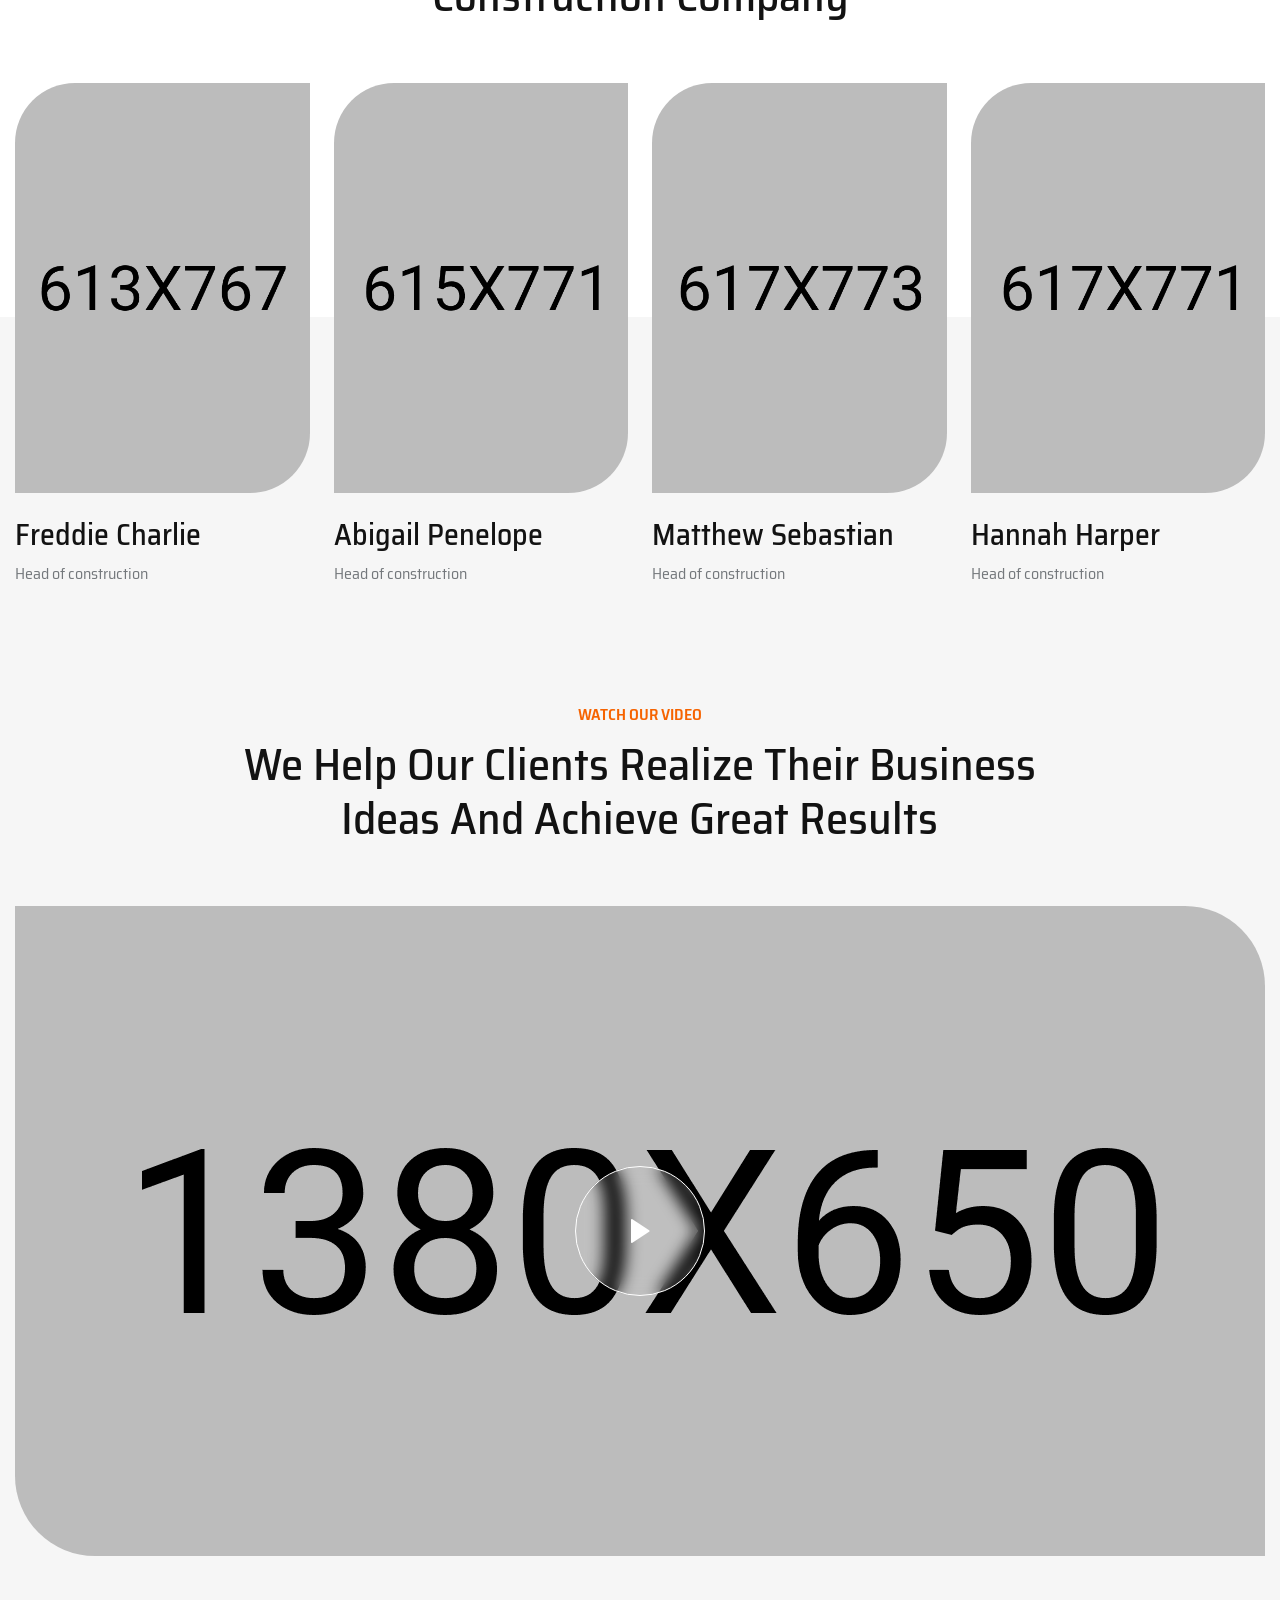
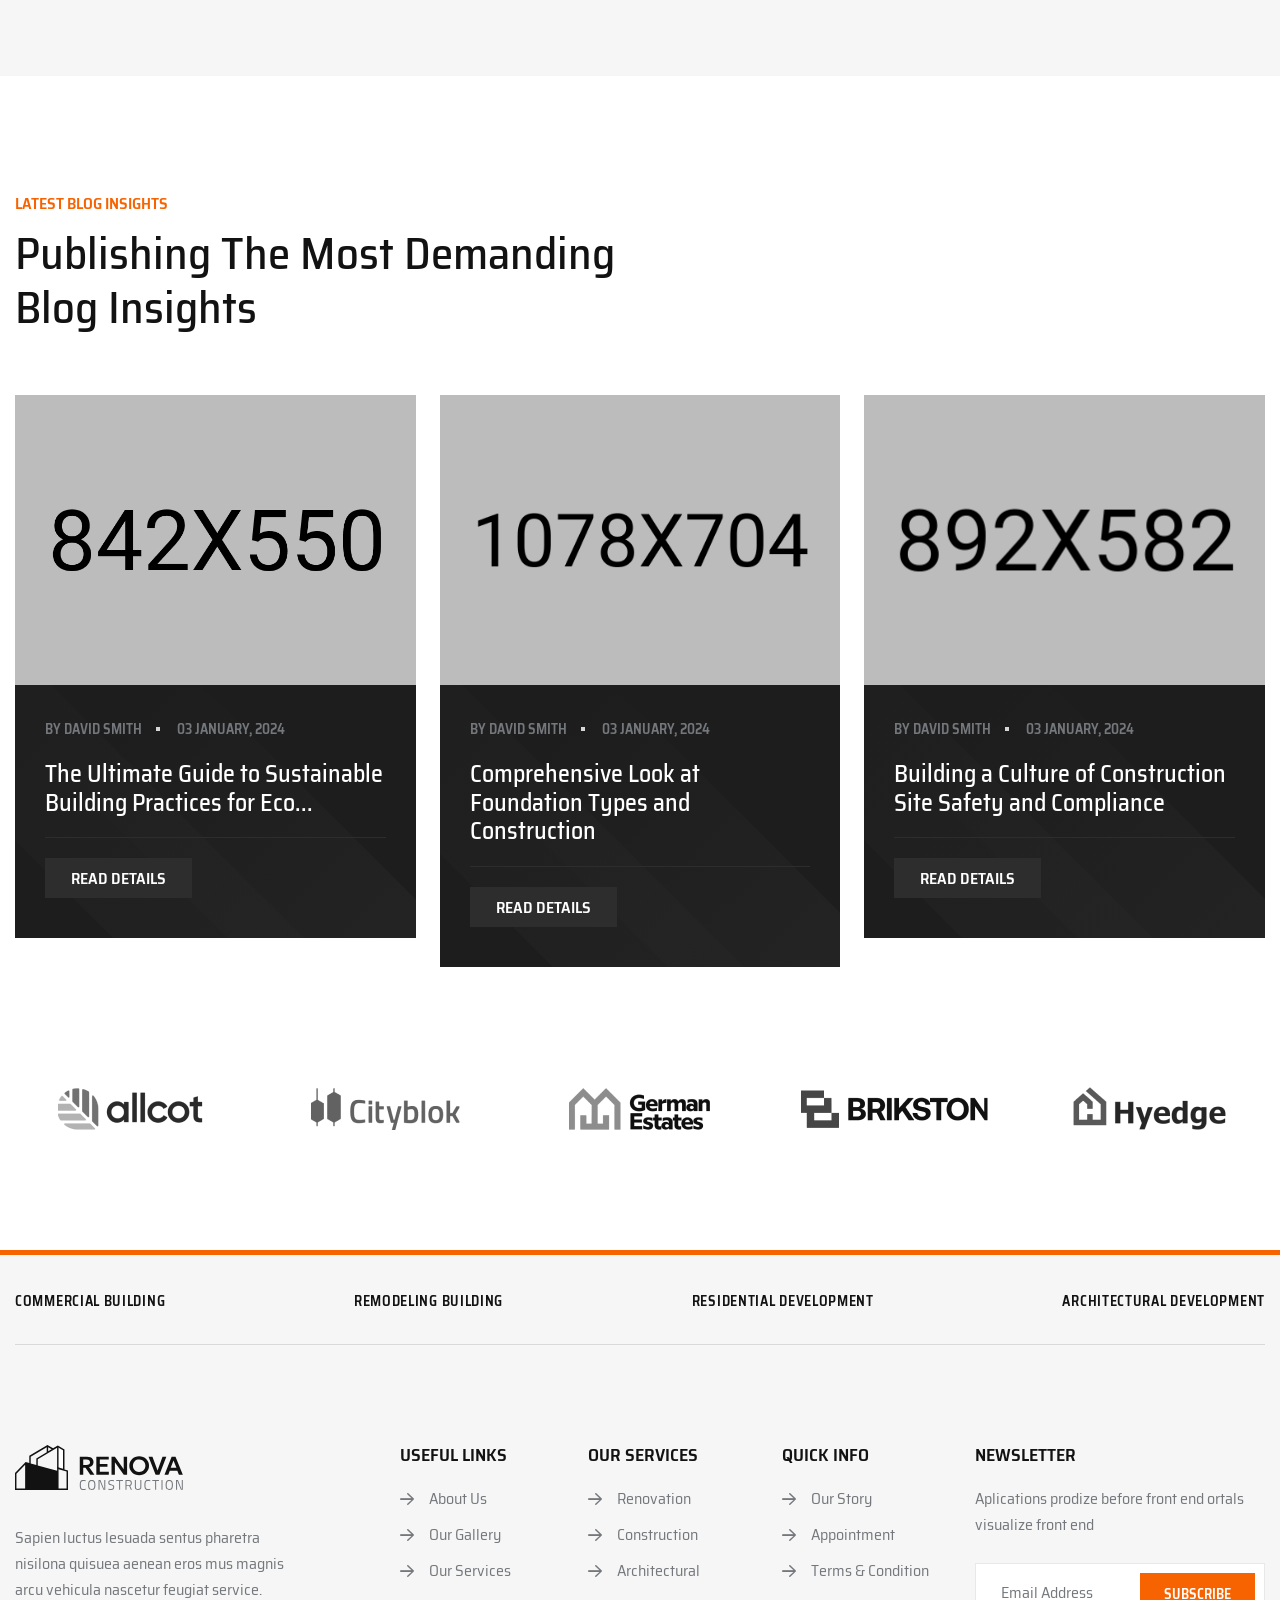
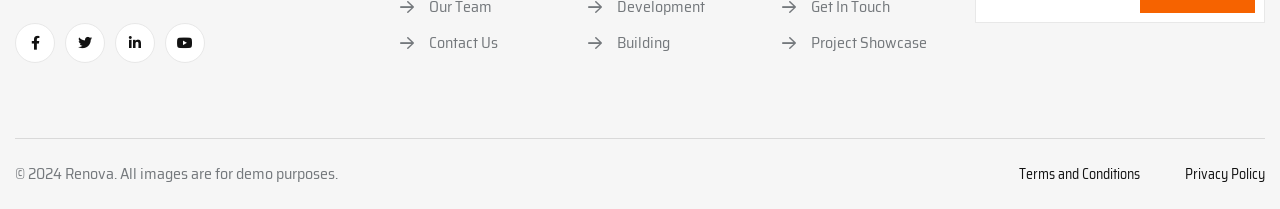
<file: about.html>
<!doctype html>
<html class="no-js" lang="en">

<head>
    <meta charset="utf-8">
    <meta http-equiv="x-ua-compatible" content="ie=edge">
    <title>Renova - Construction Building & Renovation Template</title>
    <meta name="description" content="Renova - Construction Building & Renovation Template">
    <meta name="viewport" content="width=device-width, initial-scale=1">

    <link rel="shortcut icon" type="image/x-icon" href="assets/img/favicon.png">
    <!-- Place favicon.ico in the root directory -->

    <!-- CSS here -->
    <link rel="stylesheet" href="assets/css/bootstrap.min.css">
    <link rel="stylesheet" href="assets/css/animate.min.css">
    <link rel="stylesheet" href="assets/css/magnific-popup.css">
    <link rel="stylesheet" href="assets/css/fontawesome-all.min.css">
    <link rel="stylesheet" href="assets/css/fontello.css">
    <link rel="stylesheet" href="assets/css/swiper-bundle.min.css">
    <link rel="stylesheet" href="assets/css/default-icons.css">
    <link rel="stylesheet" href="assets/css/default.css">
    <link rel="stylesheet" href="assets/css/odometer.css">
    <link rel="stylesheet" href="assets/css/jquery-ui.css">
    <link rel="stylesheet" href="assets/css/aos.css">
    <link rel="stylesheet" href="assets/css/tg-cursor.css">
    <link rel="stylesheet" href="assets/css/main.css">
</head>

<body>

    <!--Preloader-->
    <div id="preloader">
        <div id="loader" class="loader">
            <div class="loader-container">
                <div class="loader-icon"><img src="assets/img/logo/preloader.svg" alt="Preloader"></div>
            </div>
        </div>
    </div>
    <!--Preloader-end -->

    <!-- Scroll-top -->
    <button class="scroll__top scroll-to-target" data-target="html">
        <i class="renova-up-arrow"></i>
    </button>
    <!-- Scroll-top-end-->

    <!-- header-area -->
    <header>
        <div class="tg-header__top">
            <div class="container custom-container">
                <div class="row align-items-center">
                    <div class="col-lg-4">
                        <div class="tg-header__top-menu">
                            <ul class="list-wrap">
                                <li><a href="contact.html">Contact</a></li>
                                <li><a href="contact.html">Careers</a></li>
                                <li><a href="contact.html">Insights</a></li>
                            </ul>
                        </div>
                    </div>
                    <div class="col-lg-4">
                        <div class="tg-header__top-delivery">
                            <p>Express delivery and free returns within 24 hours</p>
                        </div>
                    </div>
                    <div class="col-lg-4">
                        <div class="tg-header__top-social">
                            <ul class="list-wrap">
                                <li><a href="https://www.facebook.com/" target="_blank">FB</a></li>
                                <li><a href="https://twitter.com/home" target="_blank">TW</a></li>
                                <li><a href="https://www.linkedin.com/" target="_blank">LI</a></li>
                                <li><a href="https://www.instagram.com/" target="_blank">IN</a></li>
                            </ul>
                        </div>
                    </div>
                </div>
            </div>
        </div>
        <div id="header-fixed-height"></div>
        <div id="sticky-header" class="tg-header__area">
            <div class="container custom-container">
                <div class="row">
                    <div class="col-12">
                        <div class="tgmenu__wrap">
                            <nav class="tgmenu__nav">
                                <div class="offCanvas-toggle">
                                    <a href="javascript:void(0)" class="menu-tigger">
                                        <img src="assets/img/icons/bar_icon.svg" alt="" class="injectable">
                                    </a>
                                </div>
                                <div class="logo">
                                    <a href="index.html"><img src="assets/img/logo/logo.svg" alt="Logo"></a>
                                </div>
                                <div class="tgmenu__navbar-wrap tgmenu__main-menu d-none d-xl-flex">
                                    <ul class="navigation">
                                        <li class="menu-item-has-children"><a href="#">Home</a>
                                            <ul class="sub-menu">
                                                <li><a href="index.html">01. Construction</a></li>
                                                <li><a href="index-2.html">02. Engineering</a></li>
                                                <li><a href="index-3.html">03. Building</a></li>
                                                <li><a href="index-4.html">04. Architecture</a></li>
                                                <li><a href="index-5.html">05. Renovation</a></li>
                                            </ul>
                                        </li>
                                        <li class="active menu-item-has-children"><a href="#">Pages</a>
                                            <ul class="sub-menu">
                                                <li class="active"><a href="about.html">About Us</a></li>
                                                <li><a href="services.html">Our Services</a></li>
                                                <li><a href="services-details.html">Services Details</a></li>
                                                <li><a href="history.html">Company History</a></li>
                                                <li><a href="company.html">Company Values</a></li>
                                                <li><a href="office.html">Our Offices</a></li>
                                                <li><a href="clients.html">Our clients</a></li>
                                                <li><a href="faq.html">Faq Page</a></li>
                                                <li><a href="team.html">Team Page</a></li>
                                                <li><a href="team-details.html">Team Details</a></li>
                                                <li><a href="appointment.html">Appointment Page</a></li>
                                                <li><a href="contact.html">Contact Us</a></li>
                                            </ul>
                                        </li>
                                        <li class="menu-item-has-children"><a href="#">Shop</a>
                                            <ul class="sub-menu">
                                                <li><a href="shop.html">Shop Page</a></li>
                                                <li><a href="shop-details.html">Shop Details</a></li>
                                            </ul>
                                        </li>
                                        <li class="menu-item-has-children"><a href="#">Portfolio</a>
                                            <ul class="sub-menu">
                                                <li><a href="project.html">Portfolio Page</a></li>
                                                <li><a href="project-details.html">Portfolio Details</a></li>
                                            </ul>
                                        </li>
                                        <li class="menu-item-has-children"><a href="#">Blog</a>
                                            <ul class="sub-menu">
                                                <li><a href="blog.html">Blog Standard</a></li>
                                                <li><a href="blog-2.html">Blog List</a></li>
                                                <li><a href="blog-3.html">Blog Grid</a></li>
                                                <li><a href="blog-details.html">Blog Details</a></li>
                                            </ul>
                                        </li>
                                    </ul>
                                </div>
                                <div class="tgmenu__action">
                                    <ul class="list-wrap">
                                        <li class="header-search">
                                            <a href="javascript:void(0)" class="search-open-btn"><i class="renova-search"></i></a>
                                        </li>
                                        <li class="header-cart">
                                            <a href="shop.html" class="cart-count">
                                                <i class="renova-cart"></i>
                                                <span class="mini-cart-count">2</span>
                                            </a>
                                        </li>
                                        <li class="header-btn">
                                            <a href="contact.html" class="btn border-btn">Get In Touch</a>
                                        </li>
                                    </ul>
                                </div>
                                <div class="mobile-nav-toggler"><i class="tg-flaticon-menu-1"></i></div>
                            </nav>
                        </div>
                    </div>
                </div>
            </div>
        </div>

        <!-- Mobile Menu  -->
        <div class="tgmobile__menu">
            <nav class="tgmobile__menu-box">
                <div class="close-btn"><i class="tg-flaticon-close-1"></i></div>
                <div class="nav-logo">
                    <a href="index.html"><img src="assets/img/logo/logo.svg" alt="Logo"></a>
                </div>
                <div class="tgmobile__search">
                    <form action="#">
                        <input type="text" placeholder="Search here...">
                        <button><i class="fas fa-search"></i></button>
                    </form>
                </div>
                <div class="tgmobile__menu-outer">
                    <!--Here Menu Will Come Automatically Via Javascript / Same Menu as in Header-->
                </div>
                <div class="social-links">
                    <ul class="list-wrap">
                        <li><a href="#"><i class="fab fa-facebook-f"></i></a></li>
                        <li><a href="#"><i class="fab fa-twitter"></i></a></li>
                        <li><a href="#"><i class="fab fa-instagram"></i></a></li>
                        <li><a href="#"><i class="fab fa-linkedin-in"></i></a></li>
                        <li><a href="#"><i class="fab fa-youtube"></i></a></li>
                    </ul>
                </div>
            </nav>
        </div>
        <div class="tgmobile__menu-backdrop"></div>
        <!-- End Mobile Menu -->

        <!-- header-search -->
        <div class="search__popup">
            <div class="container">
                <div class="row">
                    <div class="col-12">
                        <div class="search__wrapper">
                            <div class="search__close">
                                <button type="button" class="search-close-btn">
                                    <svg width="18" height="18" viewBox="0 0 18 18" fill="none"
                                        xmlns="http://www.w3.org/2000/svg">
                                        <path d="M17 1L1 17" stroke="currentColor" stroke-width="1.5" stroke-linecap="round"
                                            stroke-linejoin="round"></path>
                                        <path d="M1 1L17 17" stroke="currentColor" stroke-width="1.5" stroke-linecap="round"
                                            stroke-linejoin="round"></path>
                                    </svg>
                                </button>
                            </div>
                            <div class="search__form">
                                <form action="#">
                                    <div class="search__input">
                                        <input class="search-input-field" type="text" placeholder="Type keywords here">
                                        <span class="search-focus-border"></span>
                                        <button>
                                            <svg width="20" height="20" viewBox="0 0 20 20" fill="none"
                                                xmlns="http://www.w3.org/2000/svg">
                                                <path d="M9.55 18.1C14.272 18.1 18.1 14.272 18.1 9.55C18.1 4.82797 14.272 1 9.55 1C4.82797 1 1 4.82797 1 9.55C1 14.272 4.82797 18.1 9.55 18.1Z" stroke="currentColor" stroke-width="1.5" stroke-linecap="round" stroke-linejoin="round"></path>
                                                <path d="M19.0002 19.0002L17.2002 17.2002" stroke="currentColor" stroke-width="1.5" stroke-linecap="round" stroke-linejoin="round"></path>
                                            </svg>
                                        </button>
                                    </div>
                                </form>
                            </div>
                        </div>
                    </div>
                </div>
            </div>
        </div>
        <div class="search-popup-overlay"></div>
        <!-- header-search-end -->

        <!-- offCanvas-menu -->
        <div class="offCanvas__info">
            <div class="offCanvas__close-icon menu-close">
                <button><i class="far fa-window-close"></i></button>
            </div>
            <div class="offCanvas__logo mb-30">
                <a href="index.html"><img src="assets/img/logo/logo.svg" alt="Logo"></a>
            </div>
            <div class="offCanvas__side-info mb-30">
                <div class="contact-list mb-30">
                    <h4>Office Address</h4>
                    <p>123/A, Miranda City Likaoli <br> Prikano, Dope</p>
                </div>
                <div class="contact-list mb-30">
                    <h4>Phone Number</h4>
                    <p>+0989 7876 9865 9</p>
                    <p>+(090) 8765 86543 85</p>
                </div>
                <div class="contact-list mb-30">
                    <h4>Email Address</h4>
                    <p>info@example.com</p>
                    <p>example.mail@hum.com</p>
                </div>
            </div>
            <div class="offCanvas__social-icon mt-30">
                <a href="javascript:void(0)"><i class="fab fa-facebook-f"></i></a>
                <a href="javascript:void(0)"><i class="fab fa-twitter"></i></a>
                <a href="javascript:void(0)"><i class="fab fa-google-plus-g"></i></a>
                <a href="javascript:void(0)"><i class="fab fa-instagram"></i></a>
            </div>
        </div>
        <div class="offCanvas__overly"></div>
        <!-- offCanvas-menu-end -->

    </header>
    <!-- header-area-end -->



    <!-- main-area -->
    <main class="main-area fix">

        <!-- breadcrumb-area -->
        <div class="breadcrumb__area breadcrumb__bg" data-background="assets/img/bg/breadcrumb_bg.jpg">
            <div class="container">
                <div class="row">
                    <div class="col-lg-12">
                        <div class="breadcrumb__content">
                            <h2 class="title">About Us</h2>
                            <nav class="breadcrumb">
                                <span property="itemListElement" typeof="ListItem">
                                    <a href="index.html">Home</a>
                                </span>
                                <span class="breadcrumb-separator">/</span>
                                <span property="itemListElement" typeof="ListItem">About Us</span>
                            </nav>
                        </div>
                    </div>
                </div>
            </div>
        </div>
        <!-- breadcrumb-area-end -->

       <!-- about-area -->
       <section class="about__area-two section-py-120">
            <div class="container">
                <div class="row align-items-center justify-content-center">
                    <div class="col-lg-6 col-md-10">
                        <div class="about__img-wrap-two">
                            <img src="assets/img/images/inner_about01.jpg" alt="img" class="wow img-custom-anim-right animated" data-wow-duration="1.5s" data-wow-delay="0.2s">
                            <img src="assets/img/images/inner_about02.jpg" alt="img" class="wow img-custom-anim-left animated" data-wow-duration="1.5s" data-wow-delay="0.4s">
                            <img src="assets/img/images/inner_about03.jpg" alt="img" class="wow img-custom-anim-top animated" data-wow-duration="1.5s" data-wow-delay="0.6s">
                        </div>
                    </div>
                    <div class="col-lg-6">
                        <div class="about__content-two">
                            <div class="section__title section__title-three mb-25">
                                <span class="sub-title">More About Us</span>
                                <h2 class="title">Our mission is save people from pollution</h2>
                            </div>
                            <p>Consequat risus cum congue facilisis in egestas etiam senectus cras netus nascetur, urna diam malesuada neque accumsan vel hac vitae tellus mattis quam, convallis proin phasellus eget aenean habitant sociis class vestibulum dictumst.</p>
                            <div class="experience__wrap">
                                <div class="experience__box">
                                    <h3 class="title">25+</h3>
                                    <span>Years <br> Experience</span>
                                </div>
                                <div class="about__list-box-two">
                                    <ul class="list-wrap">
                                        <li>Eamlessly conceptualize go forward total linkage</li>
                                        <li>Whiteboard multifuional applications rather than</li>
                                        <li>Applications rather than lived reliable functionale</li>
                                        <li>Leverage other quality ideas synestic outsourcing</li>
                                    </ul>
                                </div>
                            </div>
                            <div class="about__content-bottom">
                                <div class="about__customer-box">
                                    <h4 class="title">7.2M+ User</h4>
                                    <ul class="list-wrap customer">
                                        <li><img src="assets/img/images/author01.png" alt="img"></li>
                                        <li><img src="assets/img/images/author02.png" alt="img"></li>
                                        <li><img src="assets/img/images/author03.png" alt="img"></li>
                                        <li><img src="assets/img/images/author04.png" alt="img"></li>
                                    </ul>
                                </div>
                                <a href="services.html" class="btn btn-two">Book Your Service</a>
                            </div>
                        </div>
                    </div>
                </div>
            </div>
       </section>
       <!-- about-area-end -->

       <!-- about-area -->
       <section class="about__area-three section-py-120">
            <div class="container">
                <div class="row align-items-center justify-content-center">
                    <div class="col-lg-6 col-md-9 order-0 order-lg-2">
                        <div class="about__img-three">
                            <img src="assets/img/images/inner_about04.jpg" alt="img" class="wow img-custom-anim-right animated" data-wow-duration="1.5s" data-wow-delay="0.2s">
                        </div>
                    </div>
                    <div class="col-lg-6">
                        <div class="about__content-three">
                            <div class="section__title section__title-three mb-30">
                                <span class="sub-title">More About Us</span>
                                <h2 class="title">Wonderful visionary dream we see for our client’s</h2>
                            </div>
                            <p>Nec platea est metus imperdiet litora natoque eros posuere ac venenatis eifend, ante tincidunt non felis magna et orci massa facilisi quis, aliquet duis aptent feugiat habitasse integer mauris penatibus sem tempor. Justo conubia convallis cum posuere curae.</p>
                            <div class="counter__item-wrap-two">
                                <div class="counter__item-two">
                                    <h2 class="count"><span class="odometer" data-count="216"></span>+</h2>
                                    <div class="icon"><i class="renova-glove"></i></div>
                                    <h4 class="title">Global Country</h4>
                                </div>
                                <div class="counter__item-two">
                                    <h2 class="count"><span class="odometer" data-count="692"></span>+</h2>
                                    <div class="icon"><i class="renova-rank"></i></div>
                                    <h4 class="title">Company Growth</h4>
                                </div>
                                <div class="counter__item-two">
                                    <h2 class="count"><span class="odometer" data-count="12"></span>K</h2>
                                    <div class="icon"><i class="renova-feedback"></i></div>
                                    <h4 class="title">Satisfied Customers</h4>
                                </div>
                                <div class="counter__item-two">
                                    <h2 class="count"><span class="odometer" data-count="99"></span>%</h2>
                                    <div class="icon"><i class="renova-happy"></i></div>
                                    <h4 class="title">Customer Rating</h4>
                                </div>
                            </div>
                        </div>
                    </div>
                </div>
            </div>
       </section>
       <!-- about-area-end -->

        <!-- cta-area -->
        <section class="cta__area cta__area-two fix">
            <div class="cta__bg" data-background="assets/img/bg/cta_bg.jpg"></div>
            <div class="container">
                <div class="row align-items-center">
                    <div class="col-lg-7">
                        <div class="cta__content-two">
                            <h2 class="title">Looking for qualified professionals to do renovations to your existing home
                            in Los Angeles?</h2>
                        </div>
                    </div>
                    <div class="col-lg-5">
                        <div class="cta__btn">
                            <a href="contact.html" class="btn btn-two">View Our Services <img src="assets/img/icons/right_arrow.svg" alt="" class="injectable"></a>
                            <a href="http://www.youtube.com/watch?v=1iIZeIy7TqM" class="btn transparent-btn popup-video">Watch Our Story <i class="renova-play"></i></a>
                        </div>
                    </div>
                </div>
            </div>
            <div class="cta__shape">
                <img src="assets/img/images/cta_shape.png" alt="shape" data-aos="fade-down-left" data-aos-delay="400">
            </div>
        </section>
        <!-- cta-area-end -->

        <!-- team-area -->
        <section class="team__area-two section-pt-120 section-pb-90">
            <div class="container">
                <div class="row justify-content-center">
                    <div class="col-lg-7">
                        <div class="section__title section__title-three text-center mb-60">
                            <span class="sub-title">Our Team Members</span>
                            <h2 class="title">The team behind the successful construction company</h2>
                        </div>
                    </div>
                </div>
                <div class="row justify-content-center gutter-24">
                    <div class="col-xl-3 col-lg-4 col-sm-6">
                        <div class="team__item-two">
                            <div class="team__thumb-two">
                                <img src="assets/img/team/inner_team_img01.jpg" alt="img">
                                <div class="team__social-two">
                                    <ul class="list-wrap">
                                        <li><a href="https://www.facebook.com/" target="_blank">FB</a></li>
                                        <li><a href="https://twitter.com/home" target="_blank">TW</a></li>
                                        <li><a href="https://www.linkedin.com/" target="_blank">LI</a></li>
                                        <li><a href="https://www.instagram.com/" target="_blank">IN</a></li>
                                    </ul>
                                </div>
                            </div>
                            <div class="team__content-two">
                                <h2 class="title"><a href="team-details.html">Freddie Charlie</a></h2>
                                <span>Head of construction</span>
                            </div>
                        </div>
                    </div>
                    <div class="col-xl-3 col-lg-4 col-sm-6">
                        <div class="team__item-two">
                            <div class="team__thumb-two">
                                <img src="assets/img/team/inner_team_img02.jpg" alt="img">
                                <div class="team__social-two">
                                    <ul class="list-wrap">
                                        <li><a href="https://www.facebook.com/" target="_blank">FB</a></li>
                                        <li><a href="https://twitter.com/home" target="_blank">TW</a></li>
                                        <li><a href="https://www.linkedin.com/" target="_blank">LI</a></li>
                                        <li><a href="https://www.instagram.com/" target="_blank">IN</a></li>
                                    </ul>
                                </div>
                            </div>
                            <div class="team__content-two">
                                <h2 class="title"><a href="team-details.html">Abigail Penelope</a></h2>
                                <span>Head of construction</span>
                            </div>
                        </div>
                    </div>
                    <div class="col-xl-3 col-lg-4 col-sm-6">
                        <div class="team__item-two">
                            <div class="team__thumb-two">
                                <img src="assets/img/team/inner_team_img03.jpg" alt="img">
                                <div class="team__social-two">
                                    <ul class="list-wrap">
                                        <li><a href="https://www.facebook.com/" target="_blank">FB</a></li>
                                        <li><a href="https://twitter.com/home" target="_blank">TW</a></li>
                                        <li><a href="https://www.linkedin.com/" target="_blank">LI</a></li>
                                        <li><a href="https://www.instagram.com/" target="_blank">IN</a></li>
                                    </ul>
                                </div>
                            </div>
                            <div class="team__content-two">
                                <h2 class="title"><a href="team-details.html">Matthew Sebastian</a></h2>
                                <span>Head of construction</span>
                            </div>
                        </div>
                    </div>
                    <div class="col-xl-3 col-lg-4 col-sm-6">
                        <div class="team__item-two">
                            <div class="team__thumb-two">
                                <img src="assets/img/team/inner_team_img04.jpg" alt="img">
                                <div class="team__social-two">
                                    <ul class="list-wrap">
                                        <li><a href="https://www.facebook.com/" target="_blank">FB</a></li>
                                        <li><a href="https://twitter.com/home" target="_blank">TW</a></li>
                                        <li><a href="https://www.linkedin.com/" target="_blank">LI</a></li>
                                        <li><a href="https://www.instagram.com/" target="_blank">IN</a></li>
                                    </ul>
                                </div>
                            </div>
                            <div class="team__content-two">
                                <h2 class="title"><a href="team-details.html">Hannah Harper</a></h2>
                                <span>Head of construction</span>
                            </div>
                        </div>
                    </div>
                </div>
            </div>
        </section>
        <!-- team-area-end -->

        <!-- video-area -->
        <section class="video__area">
            <div class="container">
                <div class="row justify-content-center">
                    <div class="col-xl-8 col-lg-10">
                        <div class="section__title section__title-three text-center mb-60">
                            <span class="sub-title">Watch Our Video</span>
                            <h2 class="title">We help our clients realize their business ideas and achieve great results</h2>
                        </div>
                    </div>
                </div>
                <div class="row">
                    <div class="col-lg-12">
                        <div class="video__img">
                            <img src="assets/img/images/video_img.jpg" alt="img">
                            <a href="http://www.youtube.com/watch?v=1iIZeIy7TqM" class="play-btn popup-video"><i class="renova-play-2"></i></a>
                        </div>
                    </div>
                </div>
            </div>
        </section>
        <!-- video-area-end -->

        <!-- blog-post-area -->
        <section class="blog__post-area section-pt-120 section-pb-90">
            <div class="container">
                <div class="row">
                    <div class="col-xl-6 col-lg-8">
                        <div class="section__title section__title-three mb-60">
                            <span class="sub-title">Latest Blog Insights</span>
                            <h2 class="title">Publishing The most demanding Blog Insights</h2>
                        </div>
                    </div>
                </div>
                <div class="row justify-content-center gutter-24">
                    <div class="col-lg-4 col-md-6">
                        <div class="blog__post-item shine__animate-item">
                            <div class="blog__post-thumb">
                                <a href="blog-details.html" class="shine__animate-link">
                                    <img src="assets/img/blog/blog_img01.jpg" alt="img">
                                </a>
                            </div>
                            <div class="blog__post-content">
                                <div class="blog__post-meta">
                                    <ul class="list-wrap">
                                        <li>By <a href="blog-details.html">david Smith</a></li>
                                        <li>03 January, 2024</li>
                                    </ul>
                                </div>
                                <h4 class="title"><a href="blog-details.html">The Ultimate Guide to Sustainable
                                Building Practices for Eco...</a></h4>
                                <a href="blog-details.html" class="btn">Read Details</a>
                            </div>
                        </div>
                    </div>
                    <div class="col-lg-4 col-md-6">
                        <div class="blog__post-item shine__animate-item">
                            <div class="blog__post-thumb">
                                <a href="blog-details.html" class="shine__animate-link">
                                    <img src="assets/img/blog/blog_img02.jpg" alt="img">
                                </a>
                            </div>
                            <div class="blog__post-content">
                                <div class="blog__post-meta">
                                    <ul class="list-wrap">
                                        <li>By <a href="blog-details.html">david Smith</a></li>
                                        <li>03 January, 2024</li>
                                    </ul>
                                </div>
                                <h4 class="title"><a href="blog-details.html">Comprehensive Look at Foundation
                                Types and Construction</a></h4>
                                <a href="blog-details.html" class="btn">Read Details</a>
                            </div>
                        </div>
                    </div>
                    <div class="col-lg-4 col-md-6">
                        <div class="blog__post-item shine__animate-item">
                            <div class="blog__post-thumb">
                                <a href="blog-details.html" class="shine__animate-link">
                                    <img src="assets/img/blog/blog_img03.jpg" alt="img">
                                </a>
                            </div>
                            <div class="blog__post-content">
                                <div class="blog__post-meta">
                                    <ul class="list-wrap">
                                        <li>By <a href="blog-details.html">david Smith</a></li>
                                        <li>03 January, 2024</li>
                                    </ul>
                                </div>
                                <h4 class="title"><a href="blog-details.html">Building a Culture of Construction Site Safety and Compliance</a></h4>
                                <a href="blog-details.html" class="btn">Read Details</a>
                            </div>
                        </div>
                    </div>
                </div>
            </div>
        </section>
        <!-- blog-post-area-end -->

        <!-- brand-area -->
        <div class="brand__area section-pb-120">
            <div class="container">
                <div class="swiper brand-active">
                    <div class="swiper-wrapper">
                        <div class="swiper-slide">
                            <div class="brand__item">
                                <img src="assets/img/brand/brand_img01.png" alt="img">
                            </div>
                        </div>
                        <div class="swiper-slide">
                            <div class="brand__item">
                                <img src="assets/img/brand/brand_img02.png" alt="img">
                            </div>
                        </div>
                        <div class="swiper-slide">
                            <div class="brand__item">
                                <img src="assets/img/brand/brand_img03.png" alt="img">
                            </div>
                        </div>
                        <div class="swiper-slide">
                            <div class="brand__item">
                                <img src="assets/img/brand/brand_img04.png" alt="img">
                            </div>
                        </div>
                        <div class="swiper-slide">
                            <div class="brand__item">
                                <img src="assets/img/brand/brand_img05.png" alt="img">
                            </div>
                        </div>
                        <div class="swiper-slide">
                            <div class="brand__item">
                                <img src="assets/img/brand/brand_img06.png" alt="img">
                            </div>
                        </div>
                        <div class="swiper-slide">
                            <div class="brand__item">
                                <img src="assets/img/brand/brand_img03.png" alt="img">
                            </div>
                        </div>
                    </div>
                </div>
            </div>
        </div>
        <!-- brand-area-end -->


    </main>
    <!-- main-area-end -->



    <!-- footer-area -->
    <footer class="footer__area">
        <div class="container">
            <div class="footer__features">
                <a href="contact.html">Commercial Building</a>
                <a href="contact.html">Remodeling Building</a>
                <a href="contact.html">Residential Development</a>
                <a href="contact.html">Architectural Development</a>
            </div>
            <div class="footer__top">
                <div class="row">
                    <div class="col-xl-3 col-lg-4 col-md-6 col-sm-8">
                        <div class="footer__widget">
                            <div class="footer__logo">
                                <a href="index.html"><img src="assets/img/logo/logo.svg" alt="logo"></a>
                            </div>
                            <div class="footer__content">
                                <p>Sapien luctus lesuada sentus pharetra nisilona quisuea aenean eros mus magnis arcu vehicula nascetur feugiat service.</p>
                            </div>
                            <div class="footer__social">
                                <ul class="list-wrap">
                                    <li><a href="https://www.facebook.com/" target="_blank"><i class="fab fa-facebook-f"></i></a></li>
                                    <li><a href="https://twitter.com/home" target="_blank"><i class="fab fa-twitter"></i></a></li>
                                    <li><a href="https://www.linkedin.com/" target="_blank"><i class="fab fa-linkedin-in"></i></a></li>
                                    <li><a href="https://www.instagram.com/" target="_blank"><i class="fab fa-youtube"></i></a></li>
                                </ul>
                            </div>
                        </div>
                    </div>
                    <div class="col-xl-2 col-lg-4 col-md-3 col-sm-4">
                        <div class="footer__widget">
                            <h4 class="footer__widget-title">Useful Links</h4>
                            <div class="footer__widget-link">
                                <ul class="list-wrap">
                                    <li>
                                        <a href="about.html"><i class="renova-right-arrow"></i><span>About Us</span></a>
                                    </li>
                                    <li>
                                        <a href="contact.html"><i class="renova-right-arrow"></i><span>Our Gallery</span></a>
                                    </li>
                                    <li>
                                        <a href="services.html"><i class="renova-right-arrow"></i><span>Our Services</span></a>
                                    </li>
                                    <li>
                                        <a href="team.html"><i class="renova-right-arrow"></i><span>Our Team</span></a>
                                    </li>
                                    <li>
                                        <a href="contact.html"><i class="renova-right-arrow"></i><span>Contact Us</span></a>
                                    </li>
                                </ul>
                            </div>
                        </div>
                    </div>
                    <div class="col-xl-2 col-lg-4 col-md-3 col-sm-6">
                        <div class="footer__widget">
                            <h4 class="footer__widget-title">Our Services</h4>
                            <div class="footer__widget-link">
                                <ul class="list-wrap">
                                    <li>
                                        <a href="services.html"><i class="renova-right-arrow"></i><span>Renovation</span></a>
                                    </li>
                                    <li>
                                        <a href="services.html"><i class="renova-right-arrow"></i><span>Construction</span></a>
                                    </li>
                                    <li>
                                        <a href="services.html"><i class="renova-right-arrow"></i><span>Architectural</span></a>
                                    </li>
                                    <li>
                                        <a href="services.html"><i class="renova-right-arrow"></i><span>Development</span></a>
                                    </li>
                                    <li>
                                        <a href="services.html"><i class="renova-right-arrow"></i><span>Building</span></a>
                                    </li>
                                </ul>
                            </div>
                        </div>
                    </div>
                    <div class="col-xl-2 col-lg-4 col-md-4 col-sm-6">
                        <div class="footer__widget">
                            <h4 class="footer__widget-title">Quick Info</h4>
                            <div class="footer__widget-link">
                                <ul class="list-wrap">
                                    <li>
                                        <a href="about.html"><i class="renova-right-arrow"></i><span>Our Story</span></a>
                                    </li>
                                    <li>
                                        <a href="appointment.html"><i class="renova-right-arrow"></i><span>Appointment</span></a>
                                    </li>
                                    <li>
                                        <a href="contact.html"><i class="renova-right-arrow"></i><span>Terms & Condition</span></a>
                                    </li>
                                    <li>
                                        <a href="contact.html"><i class="renova-right-arrow"></i><span>Get in touch</span></a>
                                    </li>
                                    <li>
                                        <a href="project.html"><i class="renova-right-arrow"></i><span>Project Showcase</span></a>
                                    </li>
                                </ul>
                            </div>
                        </div>
                    </div>
                    <div class="col-xl-3 col-lg-4 col-md-8">
                        <div class="footer__widget">
                            <h4 class="footer__widget-title">Newsletter</h4>
                            <div class="footer__newsletter">
                                <p>Aplications prodize before front end ortals visualize front end</p>
                                <form action="#" class="footer__newsletter-form">
                                    <input type="email" placeholder="Email Address">
                                    <button type="submit" class="btn btn-two">Subscribe</button>
                                </form>
                            </div>
                        </div>
                    </div>
                </div>
            </div>
            <div class="footer__bottom">
                <div class="row align-items-center">
                    <div class="col-md-7">
                        <div class="copyright-text">
                            <p>© 2024 Renova. All images are for demo purposes.</p>
                        </div>
                    </div>
                    <div class="col-md-5">
                        <div class="footer__bottom-menu">
                            <ul class="list-wrap">
                                <li><a href="contact.html">Terms and Conditions</a></li>
                                <li><a href="contact.html">Privacy Policy</a></li>
                            </ul>
                        </div>
                    </div>
                </div>
            </div>
        </div>
    </footer>
    <!-- footer-area-end -->




    <!-- JS here -->
    <script src="assets/js/vendor/jquery-3.6.0.min.js"></script>
    <script src="assets/js/bootstrap.min.js"></script>
    <script src="assets/js/isotope.pkgd.min.js"></script>
    <script src="assets/js/imagesloaded.pkgd.min.js"></script>
    <script src="assets/js/jquery.magnific-popup.min.js"></script>
    <script src="assets/js/jquery.odometer.min.js"></script>
    <script src="assets/js/jquery.appear.js"></script>
    <script src="assets/js/swiper-bundle.min.js"></script>
    <script src="assets/js/jquery.marquee.min.js"></script>
    <script src="assets/js/tg-cursor.min.js"></script>
    <script src="assets/js/ajax-form.js"></script>
    <script src="assets/js/jquery-ui.min.js"></script>
    <script src="assets/js/svg-inject.min.js"></script>
    <script src="assets/js/tween-max.min.js"></script>
    <script src="assets/js/wow.min.js"></script>
    <script src="assets/js/aos.js"></script>
    <script src="assets/js/main.js"></script>
    <script>
        SVGInject(document.querySelectorAll("img.injectable"));
    </script>
</body>

</html>
</file>
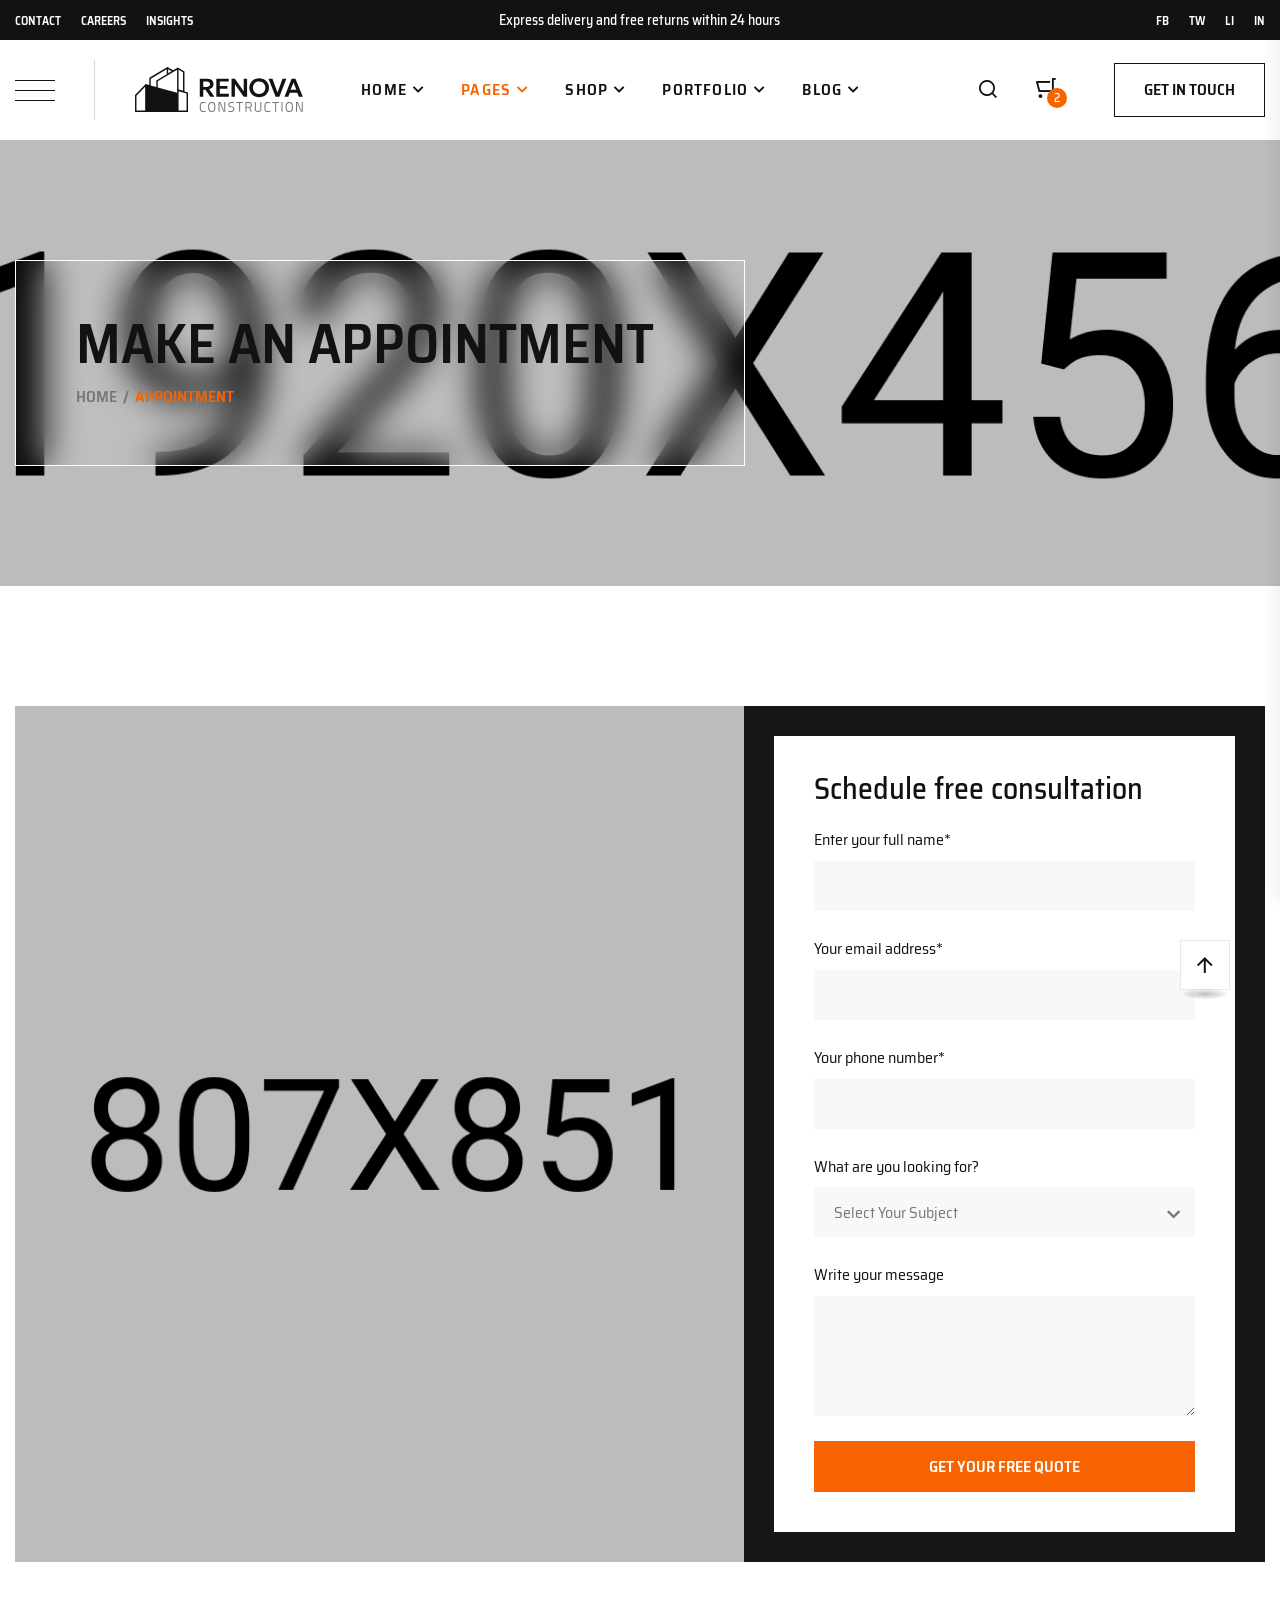
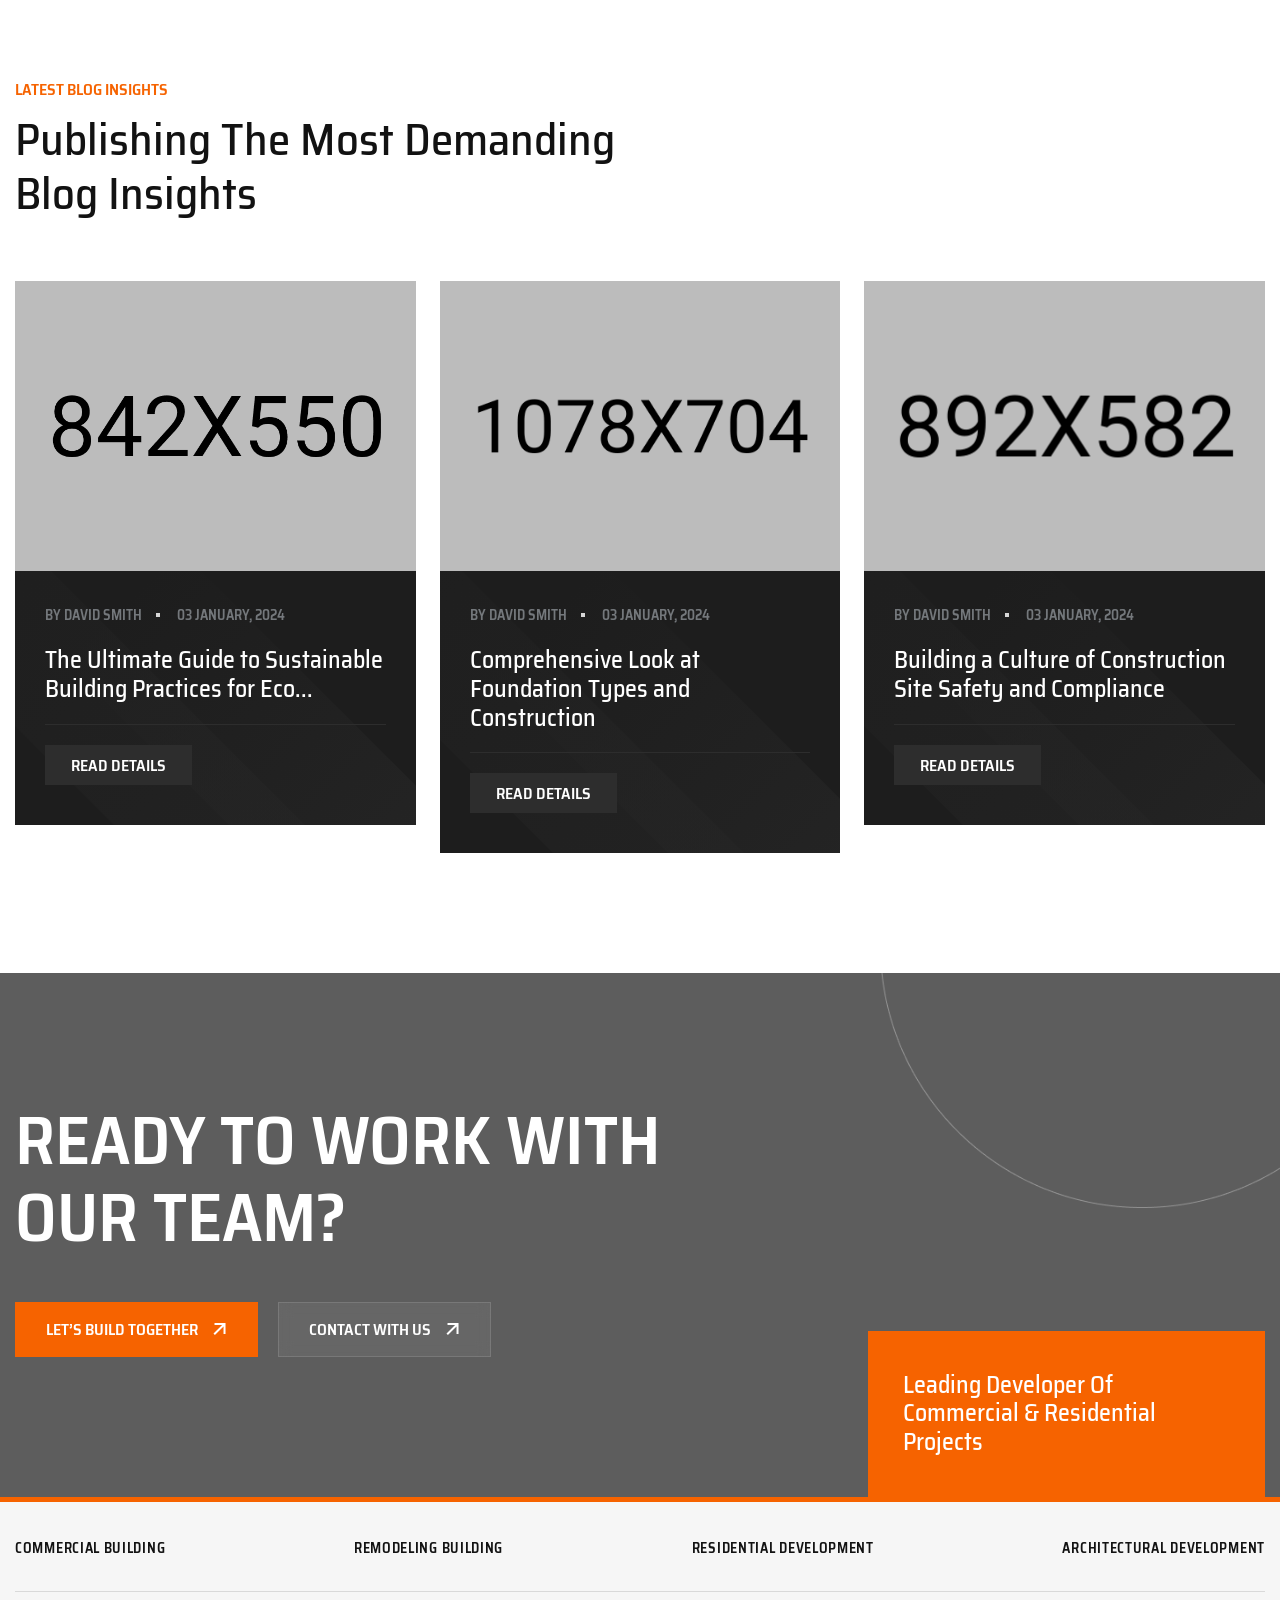
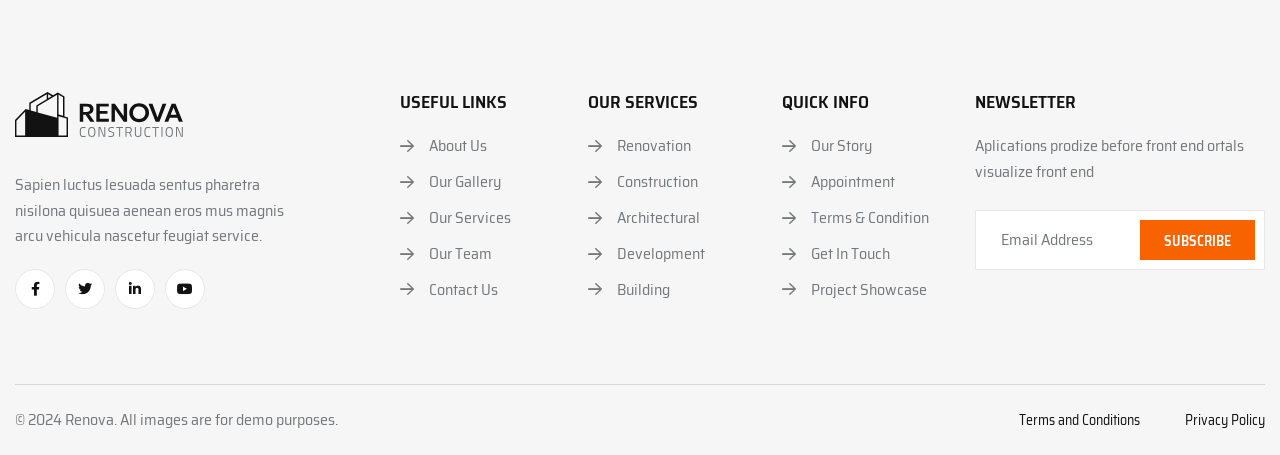
<file: appointment.html>
<!doctype html>
<html class="no-js" lang="en">

<head>
    <meta charset="utf-8">
    <meta http-equiv="x-ua-compatible" content="ie=edge">
    <title>Renova - Construction Building & Renovation Template</title>
    <meta name="description" content="Renova - Construction Building & Renovation Template">
    <meta name="viewport" content="width=device-width, initial-scale=1">

    <link rel="shortcut icon" type="image/x-icon" href="assets/img/favicon.png">
    <!-- Place favicon.ico in the root directory -->

    <!-- CSS here -->
    <link rel="stylesheet" href="assets/css/bootstrap.min.css">
    <link rel="stylesheet" href="assets/css/animate.min.css">
    <link rel="stylesheet" href="assets/css/magnific-popup.css">
    <link rel="stylesheet" href="assets/css/fontawesome-all.min.css">
    <link rel="stylesheet" href="assets/css/fontello.css">
    <link rel="stylesheet" href="assets/css/swiper-bundle.min.css">
    <link rel="stylesheet" href="assets/css/default-icons.css">
    <link rel="stylesheet" href="assets/css/default.css">
    <link rel="stylesheet" href="assets/css/odometer.css">
    <link rel="stylesheet" href="assets/css/jquery-ui.css">
    <link rel="stylesheet" href="assets/css/aos.css">
    <link rel="stylesheet" href="assets/css/tg-cursor.css">
    <link rel="stylesheet" href="assets/css/main.css">
</head>

<body>

    <!--Preloader-->
    <div id="preloader">
        <div id="loader" class="loader">
            <div class="loader-container">
                <div class="loader-icon"><img src="assets/img/logo/preloader.svg" alt="Preloader"></div>
            </div>
        </div>
    </div>
    <!--Preloader-end -->

    <!-- Scroll-top -->
    <button class="scroll__top scroll-to-target" data-target="html">
        <i class="renova-up-arrow"></i>
    </button>
    <!-- Scroll-top-end-->

    <!-- header-area -->
    <header>
        <div class="tg-header__top">
            <div class="container custom-container">
                <div class="row align-items-center">
                    <div class="col-lg-4">
                        <div class="tg-header__top-menu">
                            <ul class="list-wrap">
                                <li><a href="contact.html">Contact</a></li>
                                <li><a href="contact.html">Careers</a></li>
                                <li><a href="contact.html">Insights</a></li>
                            </ul>
                        </div>
                    </div>
                    <div class="col-lg-4">
                        <div class="tg-header__top-delivery">
                            <p>Express delivery and free returns within 24 hours</p>
                        </div>
                    </div>
                    <div class="col-lg-4">
                        <div class="tg-header__top-social">
                            <ul class="list-wrap">
                                <li><a href="https://www.facebook.com/" target="_blank">FB</a></li>
                                <li><a href="https://twitter.com/home" target="_blank">TW</a></li>
                                <li><a href="https://www.linkedin.com/" target="_blank">LI</a></li>
                                <li><a href="https://www.instagram.com/" target="_blank">IN</a></li>
                            </ul>
                        </div>
                    </div>
                </div>
            </div>
        </div>
        <div id="header-fixed-height"></div>
        <div id="sticky-header" class="tg-header__area">
            <div class="container custom-container">
                <div class="row">
                    <div class="col-12">
                        <div class="tgmenu__wrap">
                            <nav class="tgmenu__nav">
                                <div class="offCanvas-toggle">
                                    <a href="javascript:void(0)" class="menu-tigger">
                                        <img src="assets/img/icons/bar_icon.svg" alt="" class="injectable">
                                    </a>
                                </div>
                                <div class="logo">
                                    <a href="index.html"><img src="assets/img/logo/logo.svg" alt="Logo"></a>
                                </div>
                                <div class="tgmenu__navbar-wrap tgmenu__main-menu d-none d-xl-flex">
                                    <ul class="navigation">
                                        <li class="menu-item-has-children"><a href="#">Home</a>
                                            <ul class="sub-menu">
                                                <li><a href="index.html">01. Construction</a></li>
                                                <li><a href="index-2.html">02. Engineering</a></li>
                                                <li><a href="index-3.html">03. Building</a></li>
                                                <li><a href="index-4.html">04. Architecture</a></li>
                                                <li><a href="index-5.html">05. Renovation</a></li>
                                            </ul>
                                        </li>
                                        <li class="active menu-item-has-children"><a href="#">Pages</a>
                                            <ul class="sub-menu">
                                                <li><a href="about.html">About Us</a></li>
                                                <li><a href="services.html">Our Services</a></li>
                                                <li><a href="services-details.html">Services Details</a></li>
                                                <li><a href="history.html">Company History</a></li>
                                                <li><a href="company.html">Company Values</a></li>
                                                <li><a href="office.html">Our Offices</a></li>
                                                <li><a href="clients.html">Our clients</a></li>
                                                <li><a href="faq.html">Faq Page</a></li>
                                                <li><a href="team.html">Team Page</a></li>
                                                <li><a href="team-details.html">Team Details</a></li>
                                                <li class="active"><a href="appointment.html">Appointment Page</a></li>
                                                <li><a href="contact.html">Contact Us</a></li>
                                            </ul>
                                        </li>
                                        <li class="menu-item-has-children"><a href="#">Shop</a>
                                            <ul class="sub-menu">
                                                <li><a href="shop.html">Shop Page</a></li>
                                                <li><a href="shop-details.html">Shop Details</a></li>
                                            </ul>
                                        </li>
                                        <li class="menu-item-has-children"><a href="#">Portfolio</a>
                                            <ul class="sub-menu">
                                                <li><a href="project.html">Portfolio Page</a></li>
                                                <li><a href="project-details.html">Portfolio Details</a></li>
                                            </ul>
                                        </li>
                                        <li class="menu-item-has-children"><a href="#">Blog</a>
                                            <ul class="sub-menu">
                                                <li><a href="blog.html">Blog Standard</a></li>
                                                <li><a href="blog-2.html">Blog List</a></li>
                                                <li><a href="blog-3.html">Blog Grid</a></li>
                                                <li><a href="blog-details.html">Blog Details</a></li>
                                            </ul>
                                        </li>
                                    </ul>
                                </div>
                                <div class="tgmenu__action">
                                    <ul class="list-wrap">
                                        <li class="header-search">
                                            <a href="javascript:void(0)" class="search-open-btn"><i class="renova-search"></i></a>
                                        </li>
                                        <li class="header-cart">
                                            <a href="shop.html" class="cart-count">
                                                <i class="renova-cart"></i>
                                                <span class="mini-cart-count">2</span>
                                            </a>
                                        </li>
                                        <li class="header-btn">
                                            <a href="contact.html" class="btn border-btn">Get In Touch</a>
                                        </li>
                                    </ul>
                                </div>
                                <div class="mobile-nav-toggler"><i class="tg-flaticon-menu-1"></i></div>
                            </nav>
                        </div>
                    </div>
                </div>
            </div>
        </div>

        <!-- Mobile Menu  -->
        <div class="tgmobile__menu">
            <nav class="tgmobile__menu-box">
                <div class="close-btn"><i class="tg-flaticon-close-1"></i></div>
                <div class="nav-logo">
                    <a href="index.html"><img src="assets/img/logo/logo.svg" alt="Logo"></a>
                </div>
                <div class="tgmobile__search">
                    <form action="#">
                        <input type="text" placeholder="Search here...">
                        <button><i class="fas fa-search"></i></button>
                    </form>
                </div>
                <div class="tgmobile__menu-outer">
                    <!--Here Menu Will Come Automatically Via Javascript / Same Menu as in Header-->
                </div>
                <div class="social-links">
                    <ul class="list-wrap">
                        <li><a href="#"><i class="fab fa-facebook-f"></i></a></li>
                        <li><a href="#"><i class="fab fa-twitter"></i></a></li>
                        <li><a href="#"><i class="fab fa-instagram"></i></a></li>
                        <li><a href="#"><i class="fab fa-linkedin-in"></i></a></li>
                        <li><a href="#"><i class="fab fa-youtube"></i></a></li>
                    </ul>
                </div>
            </nav>
        </div>
        <div class="tgmobile__menu-backdrop"></div>
        <!-- End Mobile Menu -->

        <!-- header-search -->
        <div class="search__popup">
            <div class="container">
                <div class="row">
                    <div class="col-12">
                        <div class="search__wrapper">
                            <div class="search__close">
                                <button type="button" class="search-close-btn">
                                    <svg width="18" height="18" viewBox="0 0 18 18" fill="none"
                                        xmlns="http://www.w3.org/2000/svg">
                                        <path d="M17 1L1 17" stroke="currentColor" stroke-width="1.5" stroke-linecap="round" stroke-linejoin="round"></path>
                                        <path d="M1 1L17 17" stroke="currentColor" stroke-width="1.5" stroke-linecap="round" stroke-linejoin="round"></path>
                                    </svg>
                                </button>
                            </div>
                            <div class="search__form">
                                <form action="#">
                                    <div class="search__input">
                                        <input class="search-input-field" type="text" placeholder="Type keywords here">
                                        <span class="search-focus-border"></span>
                                        <button>
                                            <svg width="20" height="20" viewBox="0 0 20 20" fill="none"
                                                xmlns="http://www.w3.org/2000/svg">
                                                <path d="M9.55 18.1C14.272 18.1 18.1 14.272 18.1 9.55C18.1 4.82797 14.272 1 9.55 1C4.82797 1 1 4.82797 1 9.55C1 14.272 4.82797 18.1 9.55 18.1Z" stroke="currentColor" stroke-width="1.5" stroke-linecap="round" stroke-linejoin="round"></path>
                                                <path d="M19.0002 19.0002L17.2002 17.2002" stroke="currentColor" stroke-width="1.5" stroke-linecap="round" stroke-linejoin="round"></path>
                                            </svg>
                                        </button>
                                    </div>
                                </form>
                            </div>
                        </div>
                    </div>
                </div>
            </div>
        </div>
        <div class="search-popup-overlay"></div>
        <!-- header-search-end -->

        <!-- offCanvas-menu -->
        <div class="offCanvas__info">
            <div class="offCanvas__close-icon menu-close">
                <button><i class="far fa-window-close"></i></button>
            </div>
            <div class="offCanvas__logo mb-30">
                <a href="index.html"><img src="assets/img/logo/logo.svg" alt="Logo"></a>
            </div>
            <div class="offCanvas__side-info mb-30">
                <div class="contact-list mb-30">
                    <h4>Office Address</h4>
                    <p>123/A, Miranda City Likaoli <br> Prikano, Dope</p>
                </div>
                <div class="contact-list mb-30">
                    <h4>Phone Number</h4>
                    <p>+0989 7876 9865 9</p>
                    <p>+(090) 8765 86543 85</p>
                </div>
                <div class="contact-list mb-30">
                    <h4>Email Address</h4>
                    <p>info@example.com</p>
                    <p>example.mail@hum.com</p>
                </div>
            </div>
            <div class="offCanvas__social-icon mt-30">
                <a href="javascript:void(0)"><i class="fab fa-facebook-f"></i></a>
                <a href="javascript:void(0)"><i class="fab fa-twitter"></i></a>
                <a href="javascript:void(0)"><i class="fab fa-google-plus-g"></i></a>
                <a href="javascript:void(0)"><i class="fab fa-instagram"></i></a>
            </div>
        </div>
        <div class="offCanvas__overly"></div>
        <!-- offCanvas-menu-end -->

    </header>
    <!-- header-area-end -->



    <!-- main-area -->
    <main class="main-area fix">

        <!-- breadcrumb-area -->
        <div class="breadcrumb__area breadcrumb__bg" data-background="assets/img/bg/breadcrumb_bg.jpg">
            <div class="container">
                <div class="row">
                    <div class="col-lg-12">
                        <div class="breadcrumb__content">
                            <h2 class="title">Make An Appointment</h2>
                            <nav class="breadcrumb">
                                <span property="itemListElement" typeof="ListItem">
                                    <a href="index.html">Home</a>
                                </span>
                                <span class="breadcrumb-separator">/</span>
                                <span property="itemListElement" typeof="ListItem">Appointment</span>
                            </nav>
                        </div>
                    </div>
                </div>
            </div>
        </div>
        <!-- breadcrumb-area-end -->

        <!-- consultation-area -->
        <section class="consultation__area section-py-120">
            <div class="container">
                <div class="row gx-0">
                    <div class="col-lg-7">
                        <div class="consultation__img">
                            <img src="assets/img/images/consultation_img.jpg" alt="img">
                        </div>
                    </div>
                    <div class="col-lg-5">
                        <div class="consultation__form-wrap">
                            <h2 class="title">Schedule free consultation</h2>
                            <form action="#" class="consultation__form">
                                <div class="form-grp">
                                    <label for="name">Enter your full name*</label>
                                    <input type="text" id="name">
                                </div>
                                <div class="form-grp">
                                    <label for="email">Your email address*</label>
                                    <input type="email" id="email">
                                </div>
                                <div class="form-grp">
                                    <label for="number">Your phone number*</label>
                                    <input type="number" id="number">
                                </div>
                                <div class="form-grp select-grp">
                                    <label for="select">What are you looking for?</label>
                                    <select name="select" id="select" class="orderby">
                                        <option value="Select your subject">Select your subject</option>
                                        <option value="Subject One">Subject One</option>
                                        <option value="Subject Two">Subject Two</option>
                                        <option value="Subject Three">Subject Three</option>
                                        <option value="Subject Four">Subject Four</option>
                                    </select>
                                </div>
                                <div class="form-grp">
                                    <label for="message">Write your message</label>
                                    <textarea name="message" id="message"></textarea>
                                </div>
                                <button type="submit" class="btn btn-two">Get your free quote</button>
                            </form>
                        </div>
                    </div>
                </div>
            </div>
        </section>
        <!-- consultation-area-end -->

        <!-- blog-post-area -->
        <section class="blog__post-area section-pb-90">
            <div class="container">
                <div class="row">
                    <div class="col-xl-6 col-lg-8">
                        <div class="section__title section__title-three mb-60">
                            <span class="sub-title">Latest Blog Insights</span>
                            <h2 class="title">Publishing The most demanding Blog Insights</h2>
                        </div>
                    </div>
                </div>
                <div class="row justify-content-center gutter-24">
                    <div class="col-lg-4 col-md-6">
                        <div class="blog__post-item shine__animate-item">
                            <div class="blog__post-thumb">
                                <a href="blog-details.html" class="shine__animate-link">
                                    <img src="assets/img/blog/blog_img01.jpg" alt="img">
                                </a>
                            </div>
                            <div class="blog__post-content">
                                <div class="blog__post-meta">
                                    <ul class="list-wrap">
                                        <li>By <a href="blog-details.html">david Smith</a></li>
                                        <li>03 January, 2024</li>
                                    </ul>
                                </div>
                                <h4 class="title"><a href="blog-details.html">The Ultimate Guide to Sustainable
                                Building Practices for Eco...</a></h4>
                                <a href="blog-details.html" class="btn">Read Details</a>
                            </div>
                        </div>
                    </div>
                    <div class="col-lg-4 col-md-6">
                        <div class="blog__post-item shine__animate-item">
                            <div class="blog__post-thumb">
                                <a href="blog-details.html" class="shine__animate-link">
                                    <img src="assets/img/blog/blog_img02.jpg" alt="img">
                                </a>
                            </div>
                            <div class="blog__post-content">
                                <div class="blog__post-meta">
                                    <ul class="list-wrap">
                                        <li>By <a href="blog-details.html">david Smith</a></li>
                                        <li>03 January, 2024</li>
                                    </ul>
                                </div>
                                <h4 class="title"><a href="blog-details.html">Comprehensive Look at Foundation
                                Types and Construction</a></h4>
                                <a href="blog-details.html" class="btn">Read Details</a>
                            </div>
                        </div>
                    </div>
                    <div class="col-lg-4 col-md-6">
                        <div class="blog__post-item shine__animate-item">
                            <div class="blog__post-thumb">
                                <a href="blog-details.html" class="shine__animate-link">
                                    <img src="assets/img/blog/blog_img03.jpg" alt="img">
                                </a>
                            </div>
                            <div class="blog__post-content">
                                <div class="blog__post-meta">
                                    <ul class="list-wrap">
                                        <li>By <a href="blog-details.html">david Smith</a></li>
                                        <li>03 January, 2024</li>
                                    </ul>
                                </div>
                                <h4 class="title"><a href="blog-details.html">Building a Culture of Construction Site Safety and Compliance</a></h4>
                                <a href="blog-details.html" class="btn">Read Details</a>
                            </div>
                        </div>
                    </div>
                </div>
            </div>
        </section>
        <!-- blog-post-area-end -->

        <!-- cta-area -->
        <section class="cta__area fix">
            <div class="cta__bg" data-background="assets/img/bg/cta_bg.jpg"></div>
            <div class="container">
                <div class="row align-items-end">
                    <div class="col-lg-8">
                        <div class="cta__content">
                            <h2 class="title">Ready to work with <br> our team?</h2>
                            <div class="cta__btn">
                                <a href="contact.html" class="btn btn-two">Let’s build together <img
                                        src="assets/img/icons/right_arrow.svg" alt="" class="injectable"></a>
                                <a href="contact.html" class="btn transparent-btn">Contact With Us <img
                                        src="assets/img/icons/right_arrow.svg" alt="" class="injectable"></a>
                            </div>
                        </div>
                    </div>
                    <div class="col-lg-4">
                        <div class="cta__content-right" data-aos="fade-up" data-aos-delay="600">
                            <h4 class="title">Leading Developer Of Commercial & Residential Projects</h4>
                        </div>
                    </div>
                </div>
            </div>
            <div class="cta__shape">
                <img src="assets/img/images/cta_shape.png" alt="shape" data-aos="fade-down-left" data-aos-delay="400">
            </div>
        </section>
        <!-- cta-area-end -->

    </main>
    <!-- main-area-end -->

    <!-- footer-area -->
    <footer class="footer__area">
        <div class="container">
            <div class="footer__features">
                <a href="contact.html">Commercial Building</a>
                <a href="contact.html">Remodeling Building</a>
                <a href="contact.html">Residential Development</a>
                <a href="contact.html">Architectural Development</a>
            </div>
            <div class="footer__top">
                <div class="row">
                    <div class="col-xl-3 col-lg-4 col-md-6 col-sm-8">
                        <div class="footer__widget">
                            <div class="footer__logo">
                                <a href="index.html"><img src="assets/img/logo/logo.svg" alt="logo"></a>
                            </div>
                            <div class="footer__content">
                                <p>Sapien luctus lesuada sentus pharetra nisilona quisuea aenean eros mus magnis arcu vehicula nascetur feugiat service.</p>
                            </div>
                            <div class="footer__social">
                                <ul class="list-wrap">
                                    <li><a href="https://www.facebook.com/" target="_blank"><i class="fab fa-facebook-f"></i></a></li>
                                    <li><a href="https://twitter.com/home" target="_blank"><i class="fab fa-twitter"></i></a></li>
                                    <li><a href="https://www.linkedin.com/" target="_blank"><i class="fab fa-linkedin-in"></i></a></li>
                                    <li><a href="https://www.instagram.com/" target="_blank"><i class="fab fa-youtube"></i></a></li>
                                </ul>
                            </div>
                        </div>
                    </div>
                    <div class="col-xl-2 col-lg-4 col-md-3 col-sm-4">
                        <div class="footer__widget">
                            <h4 class="footer__widget-title">Useful Links</h4>
                            <div class="footer__widget-link">
                                <ul class="list-wrap">
                                    <li>
                                        <a href="about.html"><i class="renova-right-arrow"></i><span>About Us</span></a>
                                    </li>
                                    <li>
                                        <a href="contact.html"><i class="renova-right-arrow"></i><span>Our Gallery</span></a>
                                    </li>
                                    <li>
                                        <a href="services.html"><i class="renova-right-arrow"></i><span>Our Services</span></a>
                                    </li>
                                    <li>
                                        <a href="team.html"><i class="renova-right-arrow"></i><span>Our Team</span></a>
                                    </li>
                                    <li>
                                        <a href="contact.html"><i class="renova-right-arrow"></i><span>Contact Us</span></a>
                                    </li>
                                </ul>
                            </div>
                        </div>
                    </div>
                    <div class="col-xl-2 col-lg-4 col-md-3 col-sm-6">
                        <div class="footer__widget">
                            <h4 class="footer__widget-title">Our Services</h4>
                            <div class="footer__widget-link">
                                <ul class="list-wrap">
                                    <li>
                                        <a href="services.html"><i class="renova-right-arrow"></i><span>Renovation</span></a>
                                    </li>
                                    <li>
                                        <a href="services.html"><i class="renova-right-arrow"></i><span>Construction</span></a>
                                    </li>
                                    <li>
                                        <a href="services.html"><i class="renova-right-arrow"></i><span>Architectural</span></a>
                                    </li>
                                    <li>
                                        <a href="services.html"><i class="renova-right-arrow"></i><span>Development</span></a>
                                    </li>
                                    <li>
                                        <a href="services.html"><i class="renova-right-arrow"></i><span>Building</span></a>
                                    </li>
                                </ul>
                            </div>
                        </div>
                    </div>
                    <div class="col-xl-2 col-lg-4 col-md-4 col-sm-6">
                        <div class="footer__widget">
                            <h4 class="footer__widget-title">Quick Info</h4>
                            <div class="footer__widget-link">
                                <ul class="list-wrap">
                                    <li>
                                        <a href="about.html"><i class="renova-right-arrow"></i><span>Our Story</span></a>
                                    </li>
                                    <li>
                                        <a href="appointment.html"><i class="renova-right-arrow"></i><span>Appointment</span></a>
                                    </li>
                                    <li>
                                        <a href="contact.html"><i class="renova-right-arrow"></i><span>Terms & Condition</span></a>
                                    </li>
                                    <li>
                                        <a href="contact.html"><i class="renova-right-arrow"></i><span>Get in touch</span></a>
                                    </li>
                                    <li>
                                        <a href="project.html"><i class="renova-right-arrow"></i><span>Project Showcase</span></a>
                                    </li>
                                </ul>
                            </div>
                        </div>
                    </div>
                    <div class="col-xl-3 col-lg-4 col-md-8">
                        <div class="footer__widget">
                            <h4 class="footer__widget-title">Newsletter</h4>
                            <div class="footer__newsletter">
                                <p>Aplications prodize before front end ortals visualize front end</p>
                                <form action="#" class="footer__newsletter-form">
                                    <input type="email" placeholder="Email Address">
                                    <button type="submit" class="btn btn-two">Subscribe</button>
                                </form>
                            </div>
                        </div>
                    </div>
                </div>
            </div>
            <div class="footer__bottom">
                <div class="row align-items-center">
                    <div class="col-md-7">
                        <div class="copyright-text">
                            <p>© 2024 Renova. All images are for demo purposes.</p>
                        </div>
                    </div>
                    <div class="col-md-5">
                        <div class="footer__bottom-menu">
                            <ul class="list-wrap">
                                <li><a href="contact.html">Terms and Conditions</a></li>
                                <li><a href="contact.html">Privacy Policy</a></li>
                            </ul>
                        </div>
                    </div>
                </div>
            </div>
        </div>
    </footer>
    <!-- footer-area-end -->




    <!-- JS here -->
    <script src="assets/js/vendor/jquery-3.6.0.min.js"></script>
    <script src="assets/js/bootstrap.min.js"></script>
    <script src="assets/js/isotope.pkgd.min.js"></script>
    <script src="assets/js/imagesloaded.pkgd.min.js"></script>
    <script src="assets/js/jquery.magnific-popup.min.js"></script>
    <script src="assets/js/jquery.odometer.min.js"></script>
    <script src="assets/js/jquery.appear.js"></script>
    <script src="assets/js/swiper-bundle.min.js"></script>
    <script src="assets/js/jquery.marquee.min.js"></script>
    <script src="assets/js/tg-cursor.min.js"></script>
    <script src="assets/js/ajax-form.js"></script>
    <script src="assets/js/jquery-ui.min.js"></script>
    <script src="assets/js/svg-inject.min.js"></script>
    <script src="assets/js/tween-max.min.js"></script>
    <script src="assets/js/wow.min.js"></script>
    <script src="assets/js/aos.js"></script>
    <script src="assets/js/main.js"></script>
    <script>
        SVGInject(document.querySelectorAll("img.injectable"));
    </script>
</body>

</html>
</file>
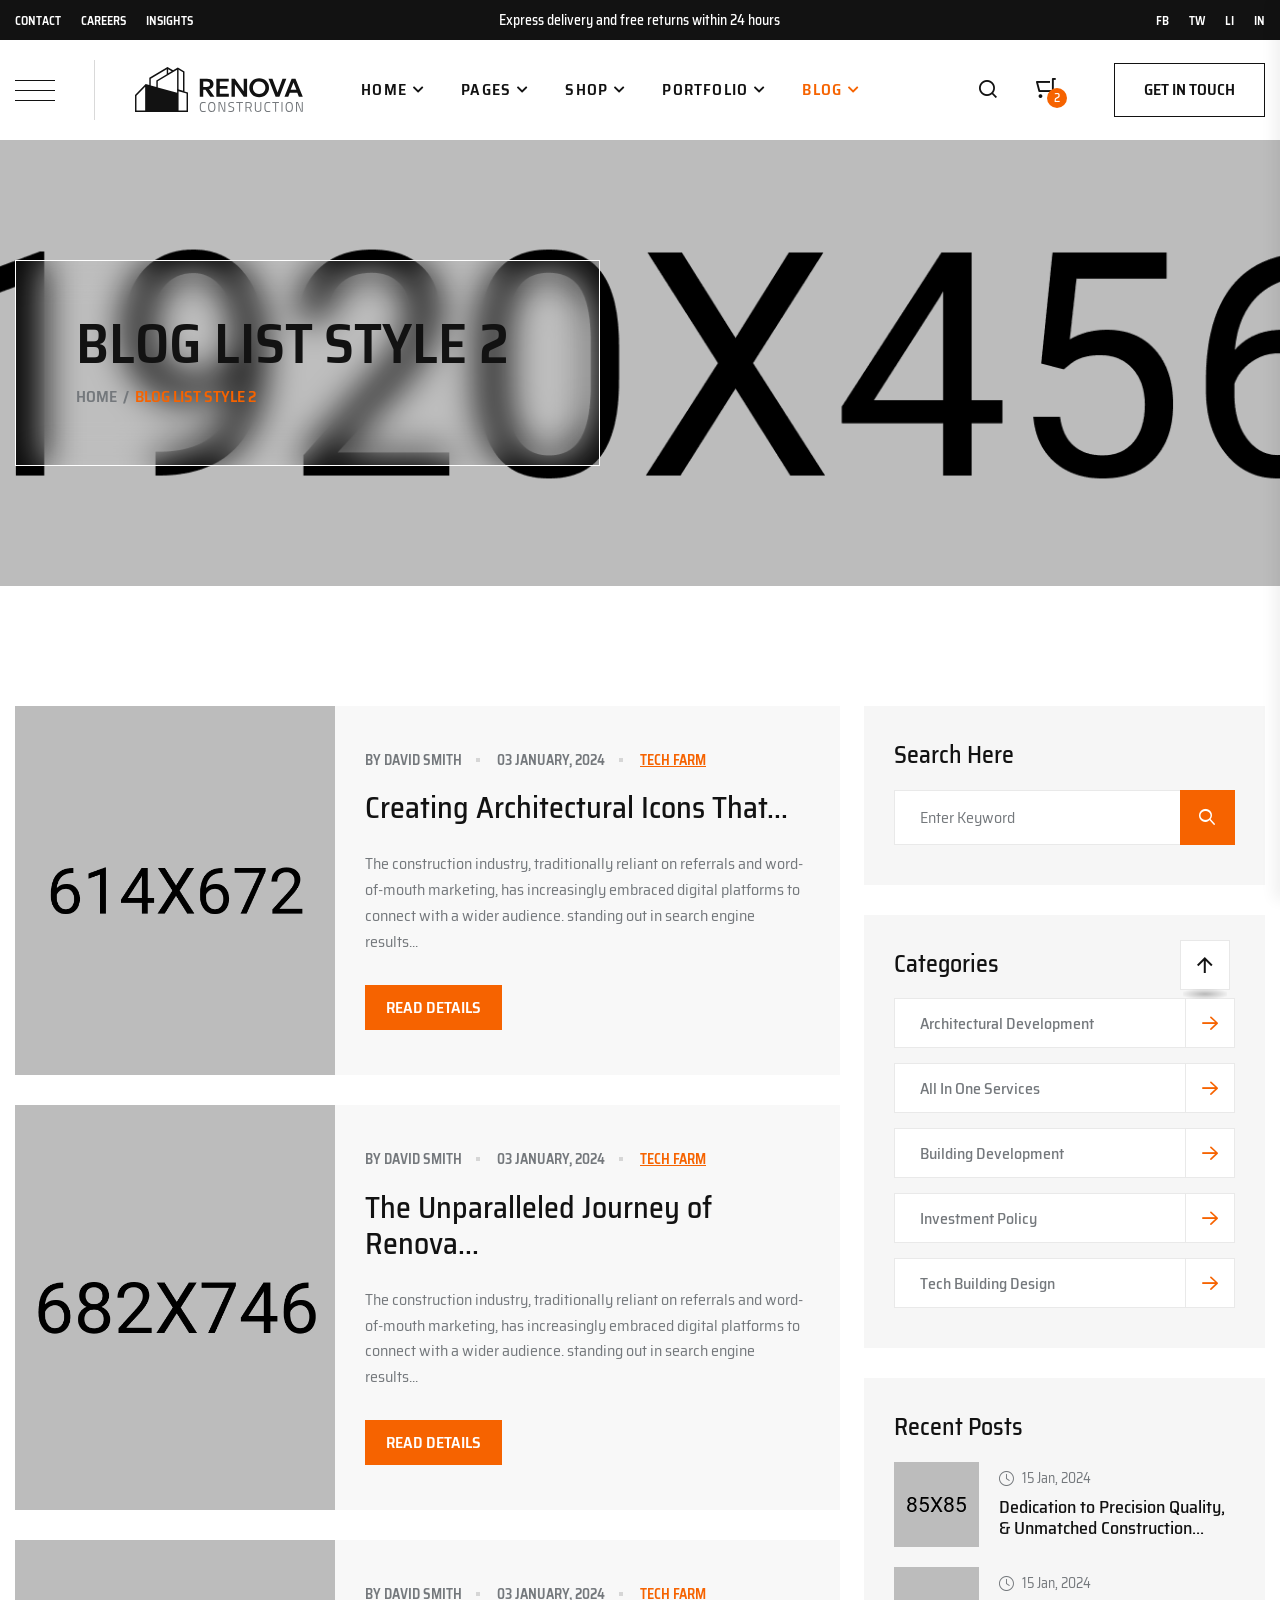
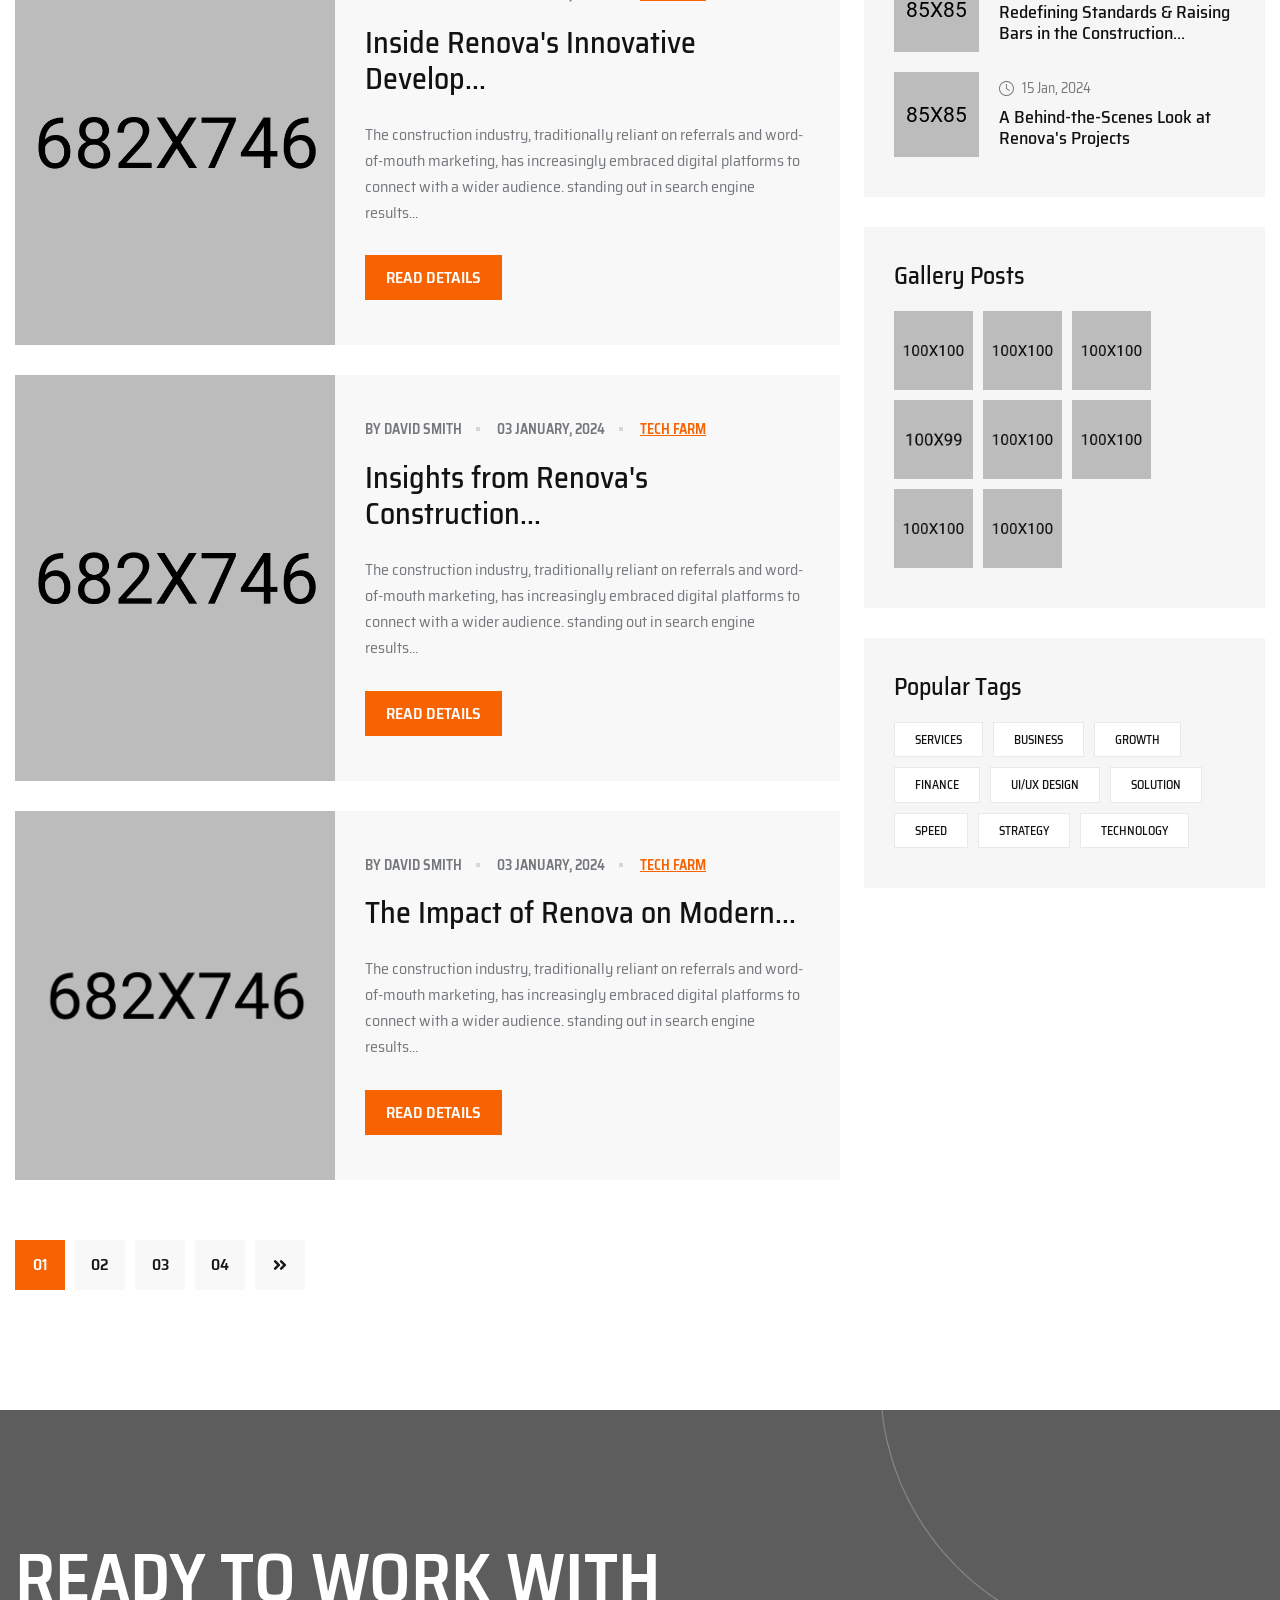
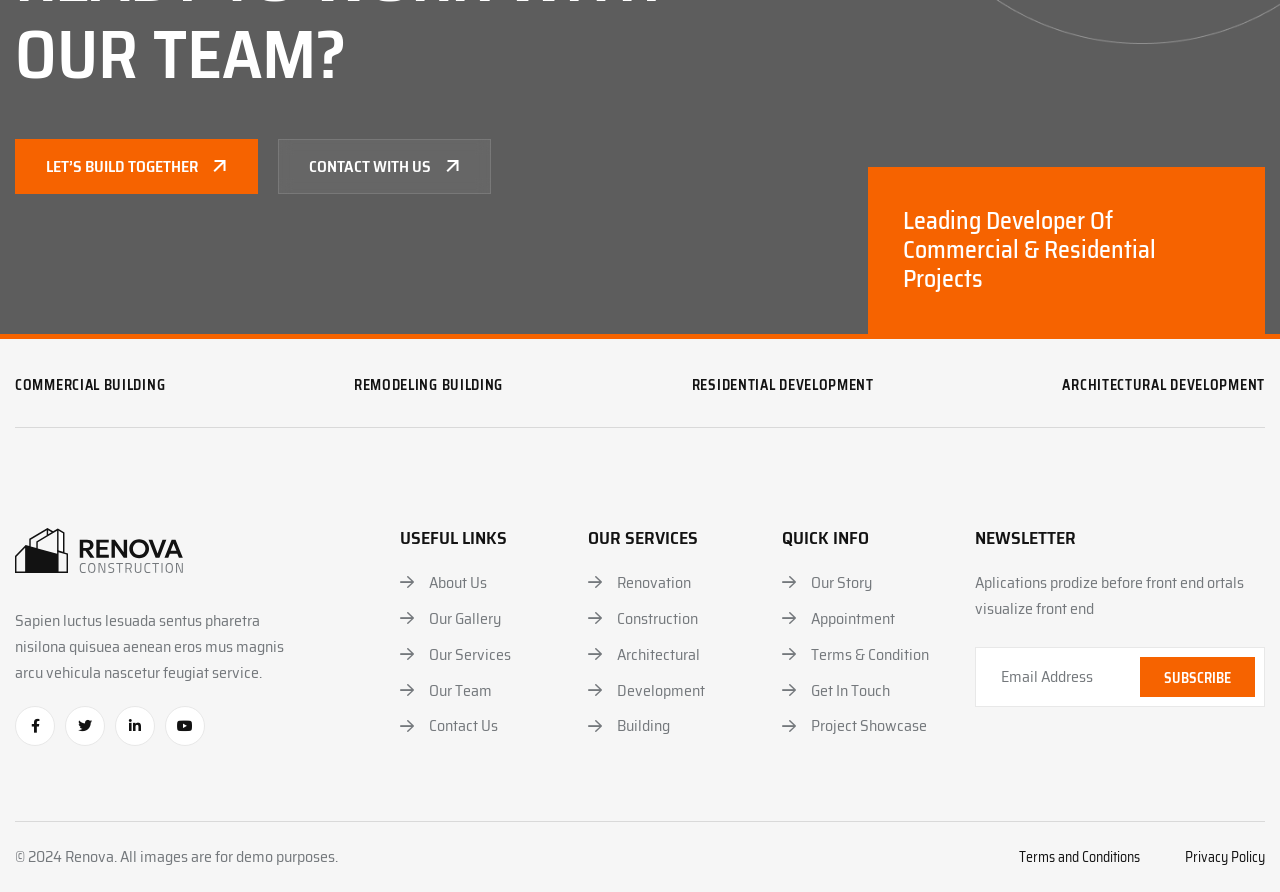
<file: blog-2.html>
<!doctype html>
<html class="no-js" lang="en">

<head>
    <meta charset="utf-8">
    <meta http-equiv="x-ua-compatible" content="ie=edge">
    <title>Renova - Construction Building & Renovation Template</title>
    <meta name="description" content="Renova - Construction Building & Renovation Template">
    <meta name="viewport" content="width=device-width, initial-scale=1">

    <link rel="shortcut icon" type="image/x-icon" href="assets/img/favicon.png">
    <!-- Place favicon.ico in the root directory -->

    <!-- CSS here -->
    <link rel="stylesheet" href="assets/css/bootstrap.min.css">
    <link rel="stylesheet" href="assets/css/animate.min.css">
    <link rel="stylesheet" href="assets/css/magnific-popup.css">
    <link rel="stylesheet" href="assets/css/fontawesome-all.min.css">
    <link rel="stylesheet" href="assets/css/fontello.css">
    <link rel="stylesheet" href="assets/css/swiper-bundle.min.css">
    <link rel="stylesheet" href="assets/css/default-icons.css">
    <link rel="stylesheet" href="assets/css/default.css">
    <link rel="stylesheet" href="assets/css/odometer.css">
    <link rel="stylesheet" href="assets/css/jquery-ui.css">
    <link rel="stylesheet" href="assets/css/aos.css">
    <link rel="stylesheet" href="assets/css/tg-cursor.css">
    <link rel="stylesheet" href="assets/css/main.css">
</head>

<body>

    <!--Preloader-->
    <div id="preloader">
        <div id="loader" class="loader">
            <div class="loader-container">
                <div class="loader-icon"><img src="assets/img/logo/preloader.svg" alt="Preloader"></div>
            </div>
        </div>
    </div>
    <!--Preloader-end -->

    <!-- Scroll-top -->
    <button class="scroll__top scroll-to-target" data-target="html">
        <i class="renova-up-arrow"></i>
    </button>
    <!-- Scroll-top-end-->

    <!-- header-area -->
    <header>
        <div class="tg-header__top">
            <div class="container custom-container">
                <div class="row align-items-center">
                    <div class="col-lg-4">
                        <div class="tg-header__top-menu">
                            <ul class="list-wrap">
                                <li><a href="contact.html">Contact</a></li>
                                <li><a href="contact.html">Careers</a></li>
                                <li><a href="contact.html">Insights</a></li>
                            </ul>
                        </div>
                    </div>
                    <div class="col-lg-4">
                        <div class="tg-header__top-delivery">
                            <p>Express delivery and free returns within 24 hours</p>
                        </div>
                    </div>
                    <div class="col-lg-4">
                        <div class="tg-header__top-social">
                            <ul class="list-wrap">
                                <li><a href="https://www.facebook.com/" target="_blank">FB</a></li>
                                <li><a href="https://twitter.com/home" target="_blank">TW</a></li>
                                <li><a href="https://www.linkedin.com/" target="_blank">LI</a></li>
                                <li><a href="https://www.instagram.com/" target="_blank">IN</a></li>
                            </ul>
                        </div>
                    </div>
                </div>
            </div>
        </div>
        <div id="header-fixed-height"></div>
        <div id="sticky-header" class="tg-header__area">
            <div class="container custom-container">
                <div class="row">
                    <div class="col-12">
                        <div class="tgmenu__wrap">
                            <nav class="tgmenu__nav">
                                <div class="offCanvas-toggle">
                                    <a href="javascript:void(0)" class="menu-tigger">
                                        <img src="assets/img/icons/bar_icon.svg" alt="" class="injectable">
                                    </a>
                                </div>
                                <div class="logo">
                                    <a href="index.html"><img src="assets/img/logo/logo.svg" alt="Logo"></a>
                                </div>
                                <div class="tgmenu__navbar-wrap tgmenu__main-menu d-none d-xl-flex">
                                    <ul class="navigation">
                                        <li class="menu-item-has-children"><a href="#">Home</a>
                                            <ul class="sub-menu">
                                                <li><a href="index.html">01. Construction</a></li>
                                                <li><a href="index-2.html">02. Engineering</a></li>
                                                <li><a href="index-3.html">03. Building</a></li>
                                                <li><a href="index-4.html">04. Architecture</a></li>
                                                <li><a href="index-5.html">05. Renovation</a></li>
                                            </ul>
                                        </li>
                                        <li class="menu-item-has-children"><a href="#">Pages</a>
                                            <ul class="sub-menu">
                                                <li><a href="about.html">About Us</a></li>
                                                <li><a href="services.html">Our Services</a></li>
                                                <li><a href="services-details.html">Services Details</a></li>
                                                <li><a href="history.html">Company History</a></li>
                                                <li><a href="company.html">Company Values</a></li>
                                                <li><a href="office.html">Our Offices</a></li>
                                                <li><a href="clients.html">Our clients</a></li>
                                                <li><a href="faq.html">Faq Page</a></li>
                                                <li><a href="team.html">Team Page</a></li>
                                                <li><a href="team-details.html">Team Details</a></li>
                                                <li><a href="appointment.html">Appointment Page</a></li>
                                                <li><a href="contact.html">Contact Us</a></li>
                                            </ul>
                                        </li>
                                        <li class="menu-item-has-children"><a href="#">Shop</a>
                                            <ul class="sub-menu">
                                                <li><a href="shop.html">Shop Page</a></li>
                                                <li><a href="shop-details.html">Shop Details</a></li>
                                            </ul>
                                        </li>
                                        <li class="menu-item-has-children"><a href="#">Portfolio</a>
                                            <ul class="sub-menu">
                                                <li><a href="project.html">Portfolio Page</a></li>
                                                <li><a href="project-details.html">Portfolio Details</a></li>
                                            </ul>
                                        </li>
                                        <li class="active menu-item-has-children"><a href="#">Blog</a>
                                            <ul class="sub-menu">
                                                <li><a href="blog.html">Blog Standard</a></li>
                                                <li class="active"><a href="blog-2.html">Blog List</a></li>
                                                <li><a href="blog-3.html">Blog Grid</a></li>
                                                <li><a href="blog-details.html">Blog Details</a></li>
                                            </ul>
                                        </li>
                                    </ul>
                                </div>
                                <div class="tgmenu__action">
                                    <ul class="list-wrap">
                                        <li class="header-search">
                                            <a href="javascript:void(0)" class="search-open-btn"><i class="renova-search"></i></a>
                                        </li>
                                        <li class="header-cart">
                                            <a href="shop.html" class="cart-count">
                                                <i class="renova-cart"></i>
                                                <span class="mini-cart-count">2</span>
                                            </a>
                                        </li>
                                        <li class="header-btn">
                                            <a href="contact.html" class="btn border-btn">Get In Touch</a>
                                        </li>
                                    </ul>
                                </div>
                                <div class="mobile-nav-toggler"><i class="tg-flaticon-menu-1"></i></div>
                            </nav>
                        </div>
                    </div>
                </div>
            </div>
        </div>

        <!-- Mobile Menu  -->
        <div class="tgmobile__menu">
            <nav class="tgmobile__menu-box">
                <div class="close-btn"><i class="tg-flaticon-close-1"></i></div>
                <div class="nav-logo">
                    <a href="index.html"><img src="assets/img/logo/logo.svg" alt="Logo"></a>
                </div>
                <div class="tgmobile__search">
                    <form action="#">
                        <input type="text" placeholder="Search here...">
                        <button><i class="fas fa-search"></i></button>
                    </form>
                </div>
                <div class="tgmobile__menu-outer">
                    <!--Here Menu Will Come Automatically Via Javascript / Same Menu as in Header-->
                </div>
                <div class="social-links">
                    <ul class="list-wrap">
                        <li><a href="#"><i class="fab fa-facebook-f"></i></a></li>
                        <li><a href="#"><i class="fab fa-twitter"></i></a></li>
                        <li><a href="#"><i class="fab fa-instagram"></i></a></li>
                        <li><a href="#"><i class="fab fa-linkedin-in"></i></a></li>
                        <li><a href="#"><i class="fab fa-youtube"></i></a></li>
                    </ul>
                </div>
            </nav>
        </div>
        <div class="tgmobile__menu-backdrop"></div>
        <!-- End Mobile Menu -->

        <!-- header-search -->
        <div class="search__popup">
            <div class="container">
                <div class="row">
                    <div class="col-12">
                        <div class="search__wrapper">
                            <div class="search__close">
                                <button type="button" class="search-close-btn">
                                    <svg width="18" height="18" viewBox="0 0 18 18" fill="none"
                                        xmlns="http://www.w3.org/2000/svg">
                                        <path d="M17 1L1 17" stroke="currentColor" stroke-width="1.5" stroke-linecap="round"
                                            stroke-linejoin="round"></path>
                                        <path d="M1 1L17 17" stroke="currentColor" stroke-width="1.5" stroke-linecap="round"
                                            stroke-linejoin="round"></path>
                                    </svg>
                                </button>
                            </div>
                            <div class="search__form">
                                <form action="#">
                                    <div class="search__input">
                                        <input class="search-input-field" type="text" placeholder="Type keywords here">
                                        <span class="search-focus-border"></span>
                                        <button>
                                            <svg width="20" height="20" viewBox="0 0 20 20" fill="none"
                                                xmlns="http://www.w3.org/2000/svg">
                                                <path d="M9.55 18.1C14.272 18.1 18.1 14.272 18.1 9.55C18.1 4.82797 14.272 1 9.55 1C4.82797 1 1 4.82797 1 9.55C1 14.272 4.82797 18.1 9.55 18.1Z" stroke="currentColor" stroke-width="1.5" stroke-linecap="round" stroke-linejoin="round"></path>
                                                <path d="M19.0002 19.0002L17.2002 17.2002" stroke="currentColor" stroke-width="1.5" stroke-linecap="round" stroke-linejoin="round"></path>
                                            </svg>
                                        </button>
                                    </div>
                                </form>
                            </div>
                        </div>
                    </div>
                </div>
            </div>
        </div>
        <div class="search-popup-overlay"></div>
        <!-- header-search-end -->

        <!-- offCanvas-menu -->
        <div class="offCanvas__info">
            <div class="offCanvas__close-icon menu-close">
                <button><i class="far fa-window-close"></i></button>
            </div>
            <div class="offCanvas__logo mb-30">
                <a href="index.html"><img src="assets/img/logo/logo.svg" alt="Logo"></a>
            </div>
            <div class="offCanvas__side-info mb-30">
                <div class="contact-list mb-30">
                    <h4>Office Address</h4>
                    <p>123/A, Miranda City Likaoli <br> Prikano, Dope</p>
                </div>
                <div class="contact-list mb-30">
                    <h4>Phone Number</h4>
                    <p>+0989 7876 9865 9</p>
                    <p>+(090) 8765 86543 85</p>
                </div>
                <div class="contact-list mb-30">
                    <h4>Email Address</h4>
                    <p>info@example.com</p>
                    <p>example.mail@hum.com</p>
                </div>
            </div>
            <div class="offCanvas__social-icon mt-30">
                <a href="javascript:void(0)"><i class="fab fa-facebook-f"></i></a>
                <a href="javascript:void(0)"><i class="fab fa-twitter"></i></a>
                <a href="javascript:void(0)"><i class="fab fa-google-plus-g"></i></a>
                <a href="javascript:void(0)"><i class="fab fa-instagram"></i></a>
            </div>
        </div>
        <div class="offCanvas__overly"></div>
        <!-- offCanvas-menu-end -->

    </header>
    <!-- header-area-end -->



    <!-- main-area -->
    <main class="main-area fix">

        <!-- breadcrumb-area -->
        <div class="breadcrumb__area breadcrumb__bg" data-background="assets/img/bg/breadcrumb_bg.jpg">
            <div class="container">
                <div class="row">
                    <div class="col-lg-12">
                        <div class="breadcrumb__content">
                            <h2 class="title">Blog list Style 2</h2>
                            <nav class="breadcrumb">
                                <span property="itemListElement" typeof="ListItem">
                                    <a href="index.html">Home</a>
                                </span>
                                <span class="breadcrumb-separator">/</span>
                                <span property="itemListElement" typeof="ListItem">Blog list Style 2</span>
                            </nav>
                        </div>
                    </div>
                </div>
            </div>
        </div>
        <!-- breadcrumb-area-end -->

         <!-- blog-post-area -->
        <section class="blog__post-area-three section-py-120">
            <div class="container">
                <div class="row gutter-24">
                    <div class="col-lg-8">
                        <div class="blog__post-item-three">
                            <div class="blog__post-thumb-three">
                                <a href="blog-details.html"><img src="assets/img/blog/blog_list01.jpg" alt="img"></a>
                            </div>
                            <div class="blog__post-content-three">
                                <div class="blog__post-meta">
                                    <ul class="list-wrap">
                                        <li>By <a href="blog-details.html">david Smith</a></li>
                                        <li>03 January, 2024</li>
                                        <li class="tach"><a href="blog-details.html">Tech Farm</a></li>
                                    </ul>
                                </div>
                                <h2 class="title"><a href="blog-details.html">Creating Architectural Icons That...</a></h2>
                                <p>The construction industry, traditionally reliant on referrals and word-of-mouth marketing, has increasingly embraced digital platforms to connect with a wider audience. standing out in search engine results...</p>
                                <a href="blog-details.html" class="btn btn-two">Read Details</a>
                            </div>
                        </div>
                        <div class="blog__post-item-three">
                            <div class="blog__post-thumb-three">
                                <a href="blog-details.html"><img src="assets/img/blog/blog_list02.jpg" alt="img"></a>
                            </div>
                            <div class="blog__post-content-three">
                                <div class="blog__post-meta">
                                    <ul class="list-wrap">
                                        <li>By <a href="blog-details.html">david Smith</a></li>
                                        <li>03 January, 2024</li>
                                        <li class="tach"><a href="blog-details.html">Tech Farm</a></li>
                                    </ul>
                                </div>
                                <h2 class="title"><a href="blog-details.html">The Unparalleled Journey of Renova...</a></h2>
                                <p>The construction industry, traditionally reliant on referrals and word-of-mouth marketing, has increasingly embraced digital platforms to connect with a wider audience. standing out in search engine results...</p>
                                <a href="blog-details.html" class="btn btn-two">Read Details</a>
                            </div>
                        </div>
                        <div class="blog__post-item-three">
                            <div class="blog__post-thumb-three">
                                <a href="blog-details.html"><img src="assets/img/blog/blog_list03.jpg" alt="img"></a>
                            </div>
                            <div class="blog__post-content-three">
                                <div class="blog__post-meta">
                                    <ul class="list-wrap">
                                        <li>By <a href="blog-details.html">david Smith</a></li>
                                        <li>03 January, 2024</li>
                                        <li class="tach"><a href="blog-details.html">Tech Farm</a></li>
                                    </ul>
                                </div>
                                <h2 class="title"><a href="blog-details.html">Inside Renova's Innovative Develop...</a></h2>
                                <p>The construction industry, traditionally reliant on referrals and word-of-mouth marketing, has increasingly embraced digital platforms to connect with a wider audience. standing out in search engine results...</p>
                                <a href="blog-details.html" class="btn btn-two">Read Details</a>
                            </div>
                        </div>
                        <div class="blog__post-item-three">
                            <div class="blog__post-thumb-three">
                                <a href="blog-details.html"><img src="assets/img/blog/blog_list04.jpg" alt="img"></a>
                            </div>
                            <div class="blog__post-content-three">
                                <div class="blog__post-meta">
                                    <ul class="list-wrap">
                                        <li>By <a href="blog-details.html">david Smith</a></li>
                                        <li>03 January, 2024</li>
                                        <li class="tach"><a href="blog-details.html">Tech Farm</a></li>
                                    </ul>
                                </div>
                                <h2 class="title"><a href="blog-details.html">Insights from Renova's Construction...</a></h2>
                                <p>The construction industry, traditionally reliant on referrals and word-of-mouth marketing, has increasingly embraced digital platforms to connect with a wider audience. standing out in search engine results...</p>
                                <a href="blog-details.html" class="btn btn-two">Read Details</a>
                            </div>
                        </div>
                        <div class="blog__post-item-three">
                            <div class="blog__post-thumb-three">
                                <a href="blog-details.html"><img src="assets/img/blog/blog_list05.jpg" alt="img"></a>
                            </div>
                            <div class="blog__post-content-three">
                                <div class="blog__post-meta">
                                    <ul class="list-wrap">
                                        <li>By <a href="blog-details.html">david Smith</a></li>
                                        <li>03 January, 2024</li>
                                        <li class="tach"><a href="blog-details.html">Tech Farm</a></li>
                                    </ul>
                                </div>
                                <h2 class="title"><a href="blog-details.html">The Impact of Renova on Modern...</a></h2>
                                <p>The construction industry, traditionally reliant on referrals and word-of-mouth marketing, has increasingly embraced digital platforms to connect with a wider audience. standing out in search engine results...</p>
                                <a href="blog-details.html" class="btn btn-two">Read Details</a>
                            </div>
                        </div>
                        <nav class="pagination__wrap mt-25">
                            <ul class="list-wrap">
                                <li class="active"><a href="#">01</a></li>
                                <li><a href="blog.html">02</a></li>
                                <li><a href="blog.html">03</a></li>
                                <li><a href="blog.html">04</a></li>
                                <li><a href="blog.html"><i class="fas fa-angle-double-right"></i></a></li>
                            </ul>
                        </nav>
                    </div>
                    <div class="col-lg-4">
                        <aside class="blog__sidebar">
                            <div class="blog__widget">
                                <h4 class="blog__widget-title">Search Here</h4>
                                <div class="blog__search">
                                    <form action="#" class="blog__search-form">
                                        <input type="text" placeholder="Enter Keyword">
                                        <button type="submit"><i class="renova-search-2"></i></button>
                                    </form>
                                </div>
                            </div>
                            <div class="blog__widget">
                                <h4 class="blog__widget-title">Categories</h4>
                                <div class="blog__cat-list">
                                    <ul class="list-wrap">
                                        <li>
                                            <a href="blog.html">Architectural Development
                                                <span><i class="renova-right-arrow"></i> <strong>10</strong></span>
                                            </a>
                                        </li>
                                        <li>
                                            <a href="blog.html">All in one Services
                                                <span><i class="renova-right-arrow"></i> <strong>09</strong></span>
                                            </a>
                                        </li>
                                        <li>
                                            <a href="blog.html">Building Development
                                                <span><i class="renova-right-arrow"></i> <strong>04</strong></span>
                                            </a>
                                        </li>
                                        <li>
                                            <a href="blog.html">Investment Policy
                                                <span><i class="renova-right-arrow"></i> <strong>07</strong></span>
                                            </a>
                                        </li>
                                        <li>
                                            <a href="blog.html">Tech Building Design
                                                <span><i class="renova-right-arrow"></i> <strong>02</strong></span>
                                            </a>
                                        </li>
                                    </ul>
                                </div>
                            </div>
                            <div class="blog__widget">
                                <h4 class="blog__widget-title">Recent Posts</h4>
                                <div class="blog__rc-post-wrap">
                                    <div class="blog__rc-post-item">
                                        <div class="thumb">
                                            <a href="blog-details.html"><img src="assets/img/blog/rc_post01.jpg" alt="img"></a>
                                        </div>
                                        <div class="content">
                                            <span class="date"><i class="renova-clock"></i>15 Jan, 2024</span>
                                            <h2 class="title"><a href="blog-details.html">Dedication to Precision Quality, & Unmatched Construction...</a></h2>
                                        </div>
                                    </div>
                                    <div class="blog__rc-post-item">
                                        <div class="thumb">
                                            <a href="blog-details.html"><img src="assets/img/blog/rc_post02.jpg" alt="img"></a>
                                        </div>
                                        <div class="content">
                                            <span class="date"><i class="renova-clock"></i>15 Jan, 2024</span>
                                            <h2 class="title"><a href="blog-details.html">Redefining Standards & Raising
                                            Bars in the Construction...</a></h2>
                                        </div>
                                    </div>
                                    <div class="blog__rc-post-item">
                                        <div class="thumb">
                                            <a href="blog-details.html"><img src="assets/img/blog/rc_post03.jpg" alt="img"></a>
                                        </div>
                                        <div class="content">
                                            <span class="date"><i class="renova-clock"></i>15 Jan, 2024</span>
                                            <h2 class="title"><a href="blog-details.html">A Behind-the-Scenes Look at
                                            Renova's Projects</a></h2>
                                        </div>
                                    </div>
                                </div>
                            </div>
                            <div class="blog__widget">
                                <h4 class="blog__widget-title">Gallery Posts</h4>
                                <div class="blog__gallery-wrap">
                                    <ul class="list-wrap">
                                        <li>
                                            <a href="#"><img src="assets/img/blog/blog_gallery01.jpg" alt="img"></a>
                                        </li>
                                        <li>
                                            <a href="#"><img src="assets/img/blog/blog_gallery02.jpg" alt="img"></a>
                                        </li>
                                        <li>
                                            <a href="#"><img src="assets/img/blog/blog_gallery03.jpg" alt="img"></a>
                                        </li>
                                        <li>
                                            <a href="#"><img src="assets/img/blog/blog_gallery04.jpg" alt="img"></a>
                                        </li>
                                        <li>
                                            <a href="#"><img src="assets/img/blog/blog_gallery05.jpg" alt="img"></a>
                                        </li>
                                        <li>
                                            <a href="#"><img src="assets/img/blog/blog_gallery06.jpg" alt="img"></a>
                                        </li>
                                        <li>
                                            <a href="#"><img src="assets/img/blog/blog_gallery07.jpg" alt="img"></a>
                                        </li>
                                        <li>
                                            <a href="#"><img src="assets/img/blog/blog_gallery08.jpg" alt="img"></a>
                                        </li>
                                    </ul>
                                </div>
                            </div>
                            <div class="blog__widget">
                                <h4 class="blog__widget-title">Popular Tags</h4>
                                <div class="blog__tag-list">
                                    <ul class="list-wrap">
                                        <li><a href="#">Services</a></li>
                                        <li><a href="#">Business</a></li>
                                        <li><a href="#">Growth</a></li>
                                        <li><a href="#">Finance</a></li>
                                        <li><a href="#">UI/UX Design</a></li>
                                        <li><a href="#">Solution</a></li>
                                        <li><a href="#">Speed</a></li>
                                        <li><a href="#">Strategy</a></li>
                                        <li><a href="#">Technology</a></li>
                                    </ul>
                                </div>
                            </div>
                        </aside>
                    </div>
                </div>
            </div>
        </section>
        <!-- blog-post-area-end -->

        <!-- cta-area -->
        <section class="cta__area fix">
            <div class="cta__bg" data-background="assets/img/bg/cta_bg.jpg"></div>
            <div class="container">
                <div class="row align-items-end">
                    <div class="col-lg-8">
                        <div class="cta__content">
                            <h2 class="title">Ready to work with <br> our team?</h2>
                            <div class="cta__btn">
                                <a href="contact.html" class="btn btn-two">Let’s build together <img
                                        src="assets/img/icons/right_arrow.svg" alt="" class="injectable"></a>
                                <a href="contact.html" class="btn transparent-btn">Contact With Us <img
                                        src="assets/img/icons/right_arrow.svg" alt="" class="injectable"></a>
                            </div>
                        </div>
                    </div>
                    <div class="col-lg-4">
                        <div class="cta__content-right" data-aos="fade-up" data-aos-delay="600">
                            <h4 class="title">Leading Developer Of Commercial & Residential Projects</h4>
                        </div>
                    </div>
                </div>
            </div>
            <div class="cta__shape">
                <img src="assets/img/images/cta_shape.png" alt="shape" data-aos="fade-down-left" data-aos-delay="400">
            </div>
        </section>
        <!-- cta-area-end -->

    </main>
    <!-- main-area-end -->

    <!-- footer-area -->
    <footer class="footer__area">
        <div class="container">
            <div class="footer__features">
                <a href="contact.html">Commercial Building</a>
                <a href="contact.html">Remodeling Building</a>
                <a href="contact.html">Residential Development</a>
                <a href="contact.html">Architectural Development</a>
            </div>
            <div class="footer__top">
                <div class="row">
                    <div class="col-xl-3 col-lg-4 col-md-6 col-sm-8">
                        <div class="footer__widget">
                            <div class="footer__logo">
                                <a href="index.html"><img src="assets/img/logo/logo.svg" alt="logo"></a>
                            </div>
                            <div class="footer__content">
                                <p>Sapien luctus lesuada sentus pharetra nisilona quisuea aenean eros mus magnis arcu vehicula nascetur feugiat service.</p>
                            </div>
                            <div class="footer__social">
                                <ul class="list-wrap">
                                    <li><a href="https://www.facebook.com/" target="_blank"><i class="fab fa-facebook-f"></i></a></li>
                                    <li><a href="https://twitter.com/home" target="_blank"><i class="fab fa-twitter"></i></a></li>
                                    <li><a href="https://www.linkedin.com/" target="_blank"><i class="fab fa-linkedin-in"></i></a></li>
                                    <li><a href="https://www.instagram.com/" target="_blank"><i class="fab fa-youtube"></i></a></li>
                                </ul>
                            </div>
                        </div>
                    </div>
                    <div class="col-xl-2 col-lg-4 col-md-3 col-sm-4">
                        <div class="footer__widget">
                            <h4 class="footer__widget-title">Useful Links</h4>
                            <div class="footer__widget-link">
                                <ul class="list-wrap">
                                    <li>
                                        <a href="about.html"><i class="renova-right-arrow"></i><span>About Us</span></a>
                                    </li>
                                    <li>
                                        <a href="contact.html"><i class="renova-right-arrow"></i><span>Our Gallery</span></a>
                                    </li>
                                    <li>
                                        <a href="services.html"><i class="renova-right-arrow"></i><span>Our Services</span></a>
                                    </li>
                                    <li>
                                        <a href="team.html"><i class="renova-right-arrow"></i><span>Our Team</span></a>
                                    </li>
                                    <li>
                                        <a href="contact.html"><i class="renova-right-arrow"></i><span>Contact Us</span></a>
                                    </li>
                                </ul>
                            </div>
                        </div>
                    </div>
                    <div class="col-xl-2 col-lg-4 col-md-3 col-sm-6">
                        <div class="footer__widget">
                            <h4 class="footer__widget-title">Our Services</h4>
                            <div class="footer__widget-link">
                                <ul class="list-wrap">
                                    <li>
                                        <a href="services.html"><i class="renova-right-arrow"></i><span>Renovation</span></a>
                                    </li>
                                    <li>
                                        <a href="services.html"><i class="renova-right-arrow"></i><span>Construction</span></a>
                                    </li>
                                    <li>
                                        <a href="services.html"><i class="renova-right-arrow"></i><span>Architectural</span></a>
                                    </li>
                                    <li>
                                        <a href="services.html"><i class="renova-right-arrow"></i><span>Development</span></a>
                                    </li>
                                    <li>
                                        <a href="services.html"><i class="renova-right-arrow"></i><span>Building</span></a>
                                    </li>
                                </ul>
                            </div>
                        </div>
                    </div>
                    <div class="col-xl-2 col-lg-4 col-md-4 col-sm-6">
                        <div class="footer__widget">
                            <h4 class="footer__widget-title">Quick Info</h4>
                            <div class="footer__widget-link">
                                <ul class="list-wrap">
                                    <li>
                                        <a href="about.html"><i class="renova-right-arrow"></i><span>Our Story</span></a>
                                    </li>
                                    <li>
                                        <a href="appointment.html"><i class="renova-right-arrow"></i><span>Appointment</span></a>
                                    </li>
                                    <li>
                                        <a href="contact.html"><i class="renova-right-arrow"></i><span>Terms & Condition</span></a>
                                    </li>
                                    <li>
                                        <a href="contact.html"><i class="renova-right-arrow"></i><span>Get in touch</span></a>
                                    </li>
                                    <li>
                                        <a href="project.html"><i class="renova-right-arrow"></i><span>Project Showcase</span></a>
                                    </li>
                                </ul>
                            </div>
                        </div>
                    </div>
                    <div class="col-xl-3 col-lg-4 col-md-8">
                        <div class="footer__widget">
                            <h4 class="footer__widget-title">Newsletter</h4>
                            <div class="footer__newsletter">
                                <p>Aplications prodize before front end ortals visualize front end</p>
                                <form action="#" class="footer__newsletter-form">
                                    <input type="email" placeholder="Email Address">
                                    <button type="submit" class="btn btn-two">Subscribe</button>
                                </form>
                            </div>
                        </div>
                    </div>
                </div>
            </div>
            <div class="footer__bottom">
                <div class="row align-items-center">
                    <div class="col-md-7">
                        <div class="copyright-text">
                            <p>© 2024 Renova. All images are for demo purposes.</p>
                        </div>
                    </div>
                    <div class="col-md-5">
                        <div class="footer__bottom-menu">
                            <ul class="list-wrap">
                                <li><a href="contact.html">Terms and Conditions</a></li>
                                <li><a href="contact.html">Privacy Policy</a></li>
                            </ul>
                        </div>
                    </div>
                </div>
            </div>
        </div>
    </footer>
    <!-- footer-area-end -->




    <!-- JS here -->
    <script src="assets/js/vendor/jquery-3.6.0.min.js"></script>
    <script src="assets/js/bootstrap.min.js"></script>
    <script src="assets/js/isotope.pkgd.min.js"></script>
    <script src="assets/js/imagesloaded.pkgd.min.js"></script>
    <script src="assets/js/jquery.magnific-popup.min.js"></script>
    <script src="assets/js/jquery.odometer.min.js"></script>
    <script src="assets/js/jquery.appear.js"></script>
    <script src="assets/js/swiper-bundle.min.js"></script>
    <script src="assets/js/jquery.marquee.min.js"></script>
    <script src="assets/js/tg-cursor.min.js"></script>
    <script src="assets/js/ajax-form.js"></script>
    <script src="assets/js/jquery-ui.min.js"></script>
    <script src="assets/js/svg-inject.min.js"></script>
    <script src="assets/js/tween-max.min.js"></script>
    <script src="assets/js/wow.min.js"></script>
    <script src="assets/js/aos.js"></script>
    <script src="assets/js/main.js"></script>
    <script>
        SVGInject(document.querySelectorAll("img.injectable"));
    </script>
</body>

</html>
</file>
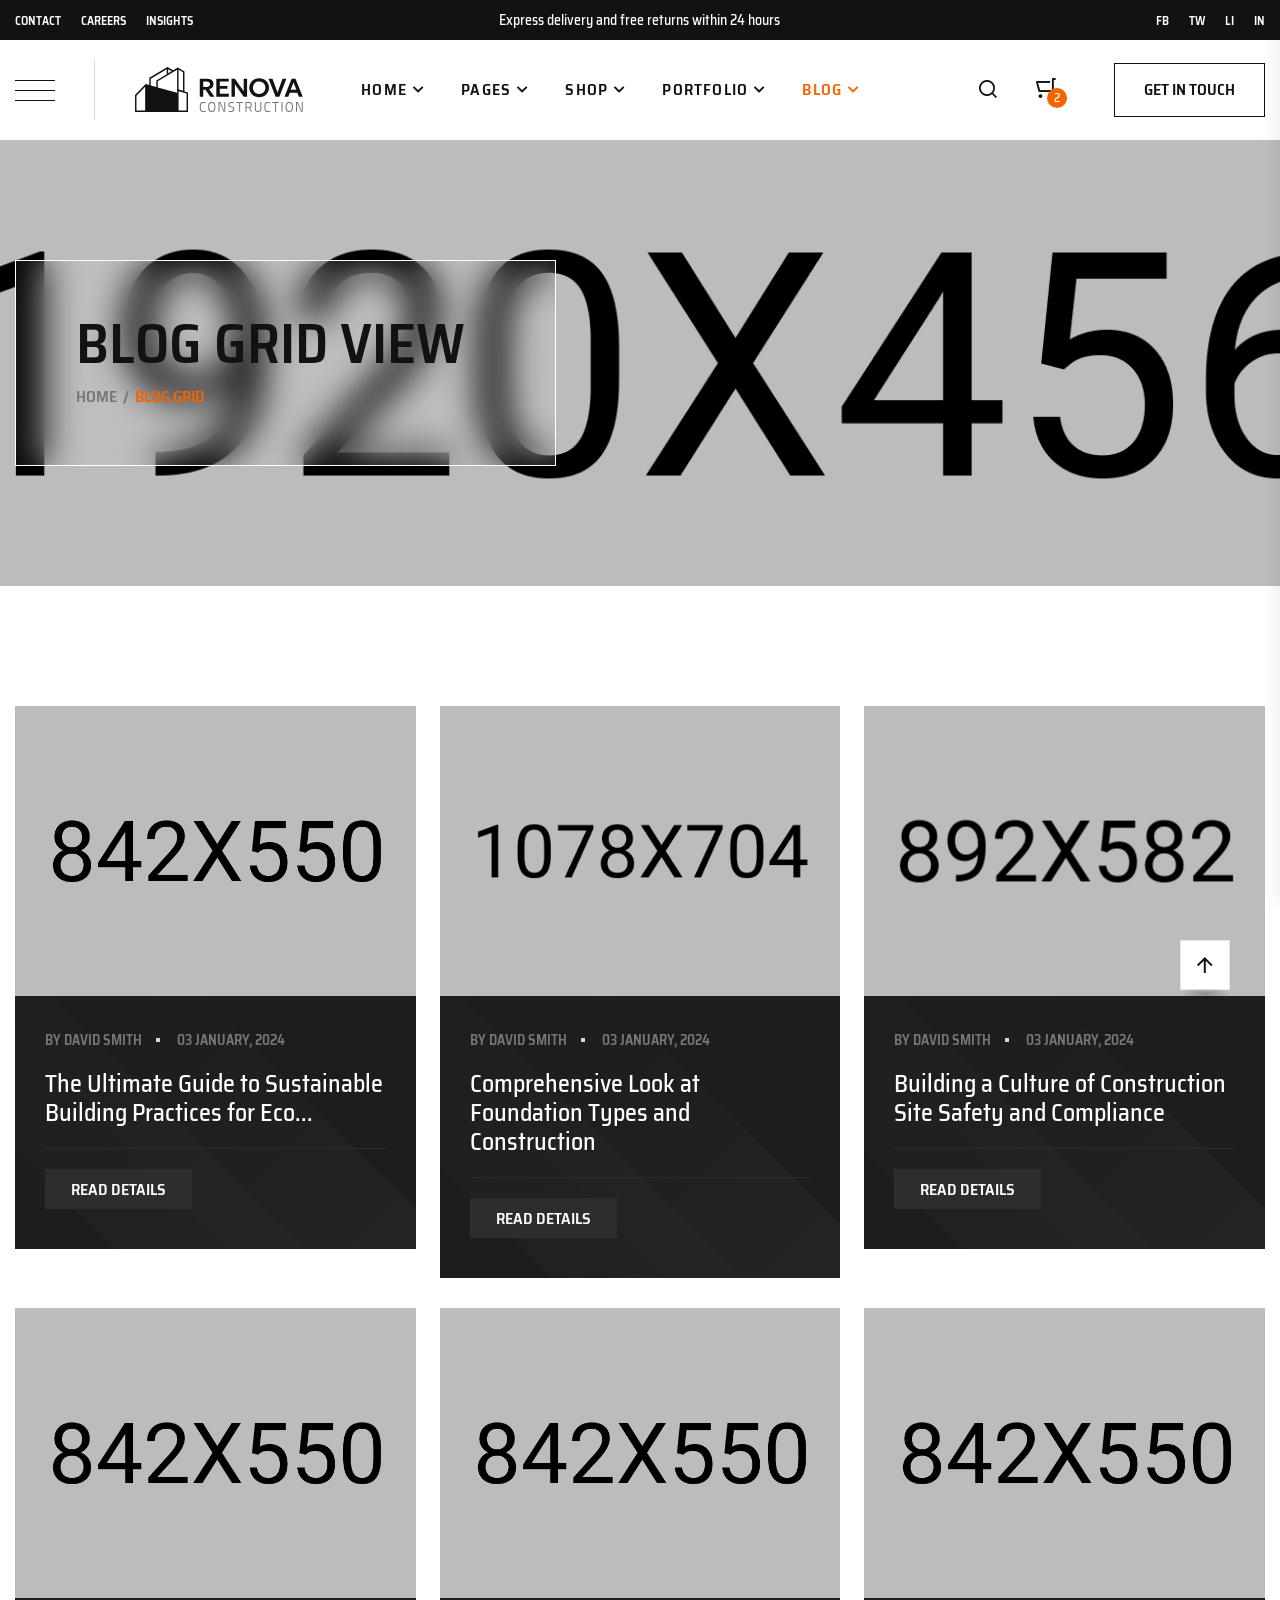
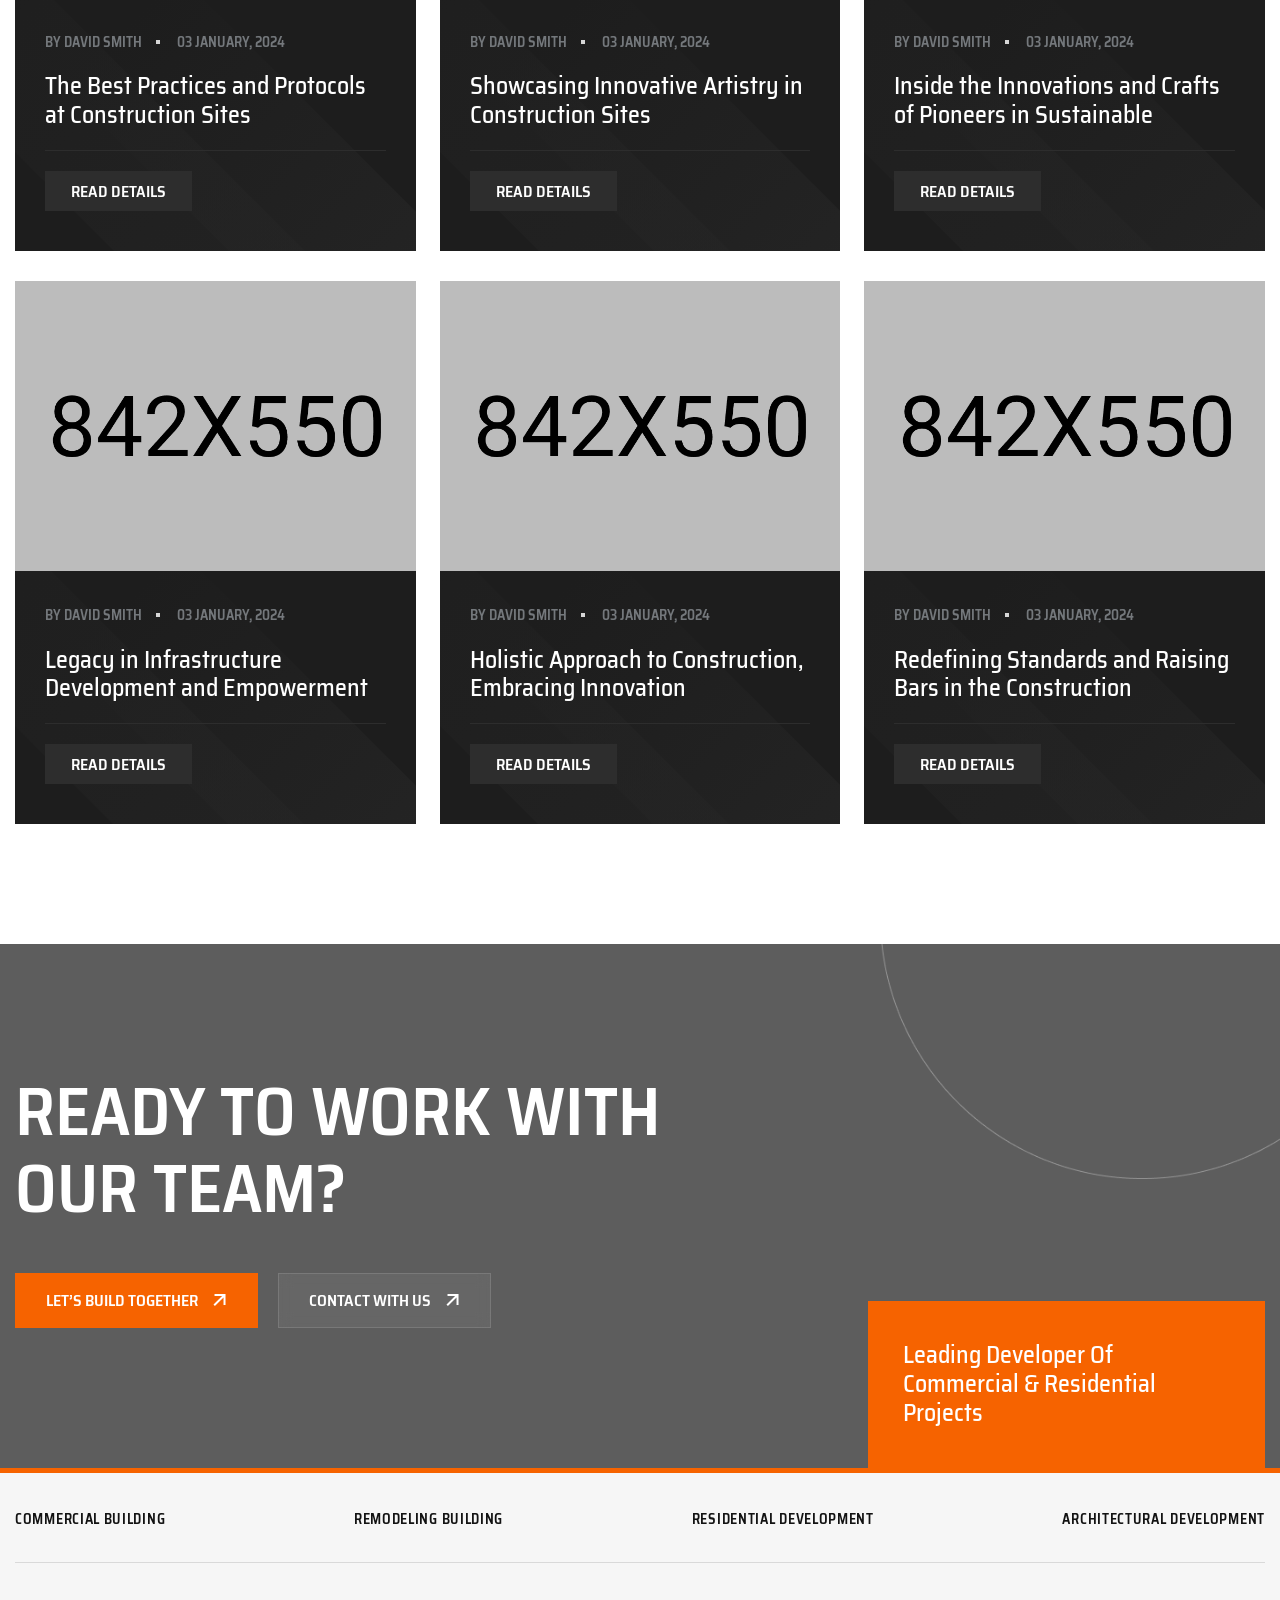
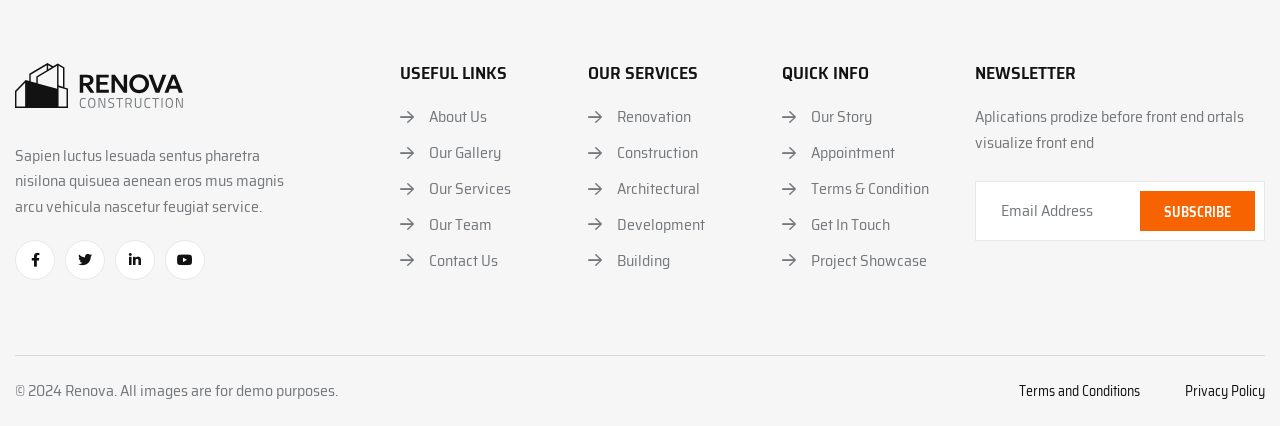
<file: blog-3.html>
<!doctype html>
<html class="no-js" lang="en">

<head>
    <meta charset="utf-8">
    <meta http-equiv="x-ua-compatible" content="ie=edge">
    <title>Renova - Construction Building & Renovation Template</title>
    <meta name="description" content="Renova - Construction Building & Renovation Template">
    <meta name="viewport" content="width=device-width, initial-scale=1">

    <link rel="shortcut icon" type="image/x-icon" href="assets/img/favicon.png">
    <!-- Place favicon.ico in the root directory -->

    <!-- CSS here -->
    <link rel="stylesheet" href="assets/css/bootstrap.min.css">
    <link rel="stylesheet" href="assets/css/animate.min.css">
    <link rel="stylesheet" href="assets/css/magnific-popup.css">
    <link rel="stylesheet" href="assets/css/fontawesome-all.min.css">
    <link rel="stylesheet" href="assets/css/fontello.css">
    <link rel="stylesheet" href="assets/css/swiper-bundle.min.css">
    <link rel="stylesheet" href="assets/css/default-icons.css">
    <link rel="stylesheet" href="assets/css/default.css">
    <link rel="stylesheet" href="assets/css/odometer.css">
    <link rel="stylesheet" href="assets/css/jquery-ui.css">
    <link rel="stylesheet" href="assets/css/aos.css">
    <link rel="stylesheet" href="assets/css/tg-cursor.css">
    <link rel="stylesheet" href="assets/css/main.css">
</head>

<body>

    <!--Preloader-->
    <div id="preloader">
        <div id="loader" class="loader">
            <div class="loader-container">
                <div class="loader-icon"><img src="assets/img/logo/preloader.svg" alt="Preloader"></div>
            </div>
        </div>
    </div>
    <!--Preloader-end -->

    <!-- Scroll-top -->
    <button class="scroll__top scroll-to-target" data-target="html">
        <i class="renova-up-arrow"></i>
    </button>
    <!-- Scroll-top-end-->

    <!-- header-area -->
    <header>
        <div class="tg-header__top">
            <div class="container custom-container">
                <div class="row align-items-center">
                    <div class="col-lg-4">
                        <div class="tg-header__top-menu">
                            <ul class="list-wrap">
                                <li><a href="contact.html">Contact</a></li>
                                <li><a href="contact.html">Careers</a></li>
                                <li><a href="contact.html">Insights</a></li>
                            </ul>
                        </div>
                    </div>
                    <div class="col-lg-4">
                        <div class="tg-header__top-delivery">
                            <p>Express delivery and free returns within 24 hours</p>
                        </div>
                    </div>
                    <div class="col-lg-4">
                        <div class="tg-header__top-social">
                            <ul class="list-wrap">
                                <li><a href="https://www.facebook.com/" target="_blank">FB</a></li>
                                <li><a href="https://twitter.com/home" target="_blank">TW</a></li>
                                <li><a href="https://www.linkedin.com/" target="_blank">LI</a></li>
                                <li><a href="https://www.instagram.com/" target="_blank">IN</a></li>
                            </ul>
                        </div>
                    </div>
                </div>
            </div>
        </div>
        <div id="header-fixed-height"></div>
        <div id="sticky-header" class="tg-header__area">
            <div class="container custom-container">
                <div class="row">
                    <div class="col-12">
                        <div class="tgmenu__wrap">
                            <nav class="tgmenu__nav">
                                <div class="offCanvas-toggle">
                                    <a href="javascript:void(0)" class="menu-tigger">
                                        <img src="assets/img/icons/bar_icon.svg" alt="" class="injectable">
                                    </a>
                                </div>
                                <div class="logo">
                                    <a href="index.html"><img src="assets/img/logo/logo.svg" alt="Logo"></a>
                                </div>
                                <div class="tgmenu__navbar-wrap tgmenu__main-menu d-none d-xl-flex">
                                    <ul class="navigation">
                                        <li class="menu-item-has-children"><a href="#">Home</a>
                                            <ul class="sub-menu">
                                                <li><a href="index.html">01. Construction</a></li>
                                                <li><a href="index-2.html">02. Engineering</a></li>
                                                <li><a href="index-3.html">03. Building</a></li>
                                                <li><a href="index-4.html">04. Architecture</a></li>
                                                <li><a href="index-5.html">05. Renovation</a></li>
                                            </ul>
                                        </li>
                                        <li class="menu-item-has-children"><a href="#">Pages</a>
                                            <ul class="sub-menu">
                                                <li><a href="about.html">About Us</a></li>
                                                <li><a href="services.html">Our Services</a></li>
                                                <li><a href="services-details.html">Services Details</a></li>
                                                <li><a href="history.html">Company History</a></li>
                                                <li><a href="company.html">Company Values</a></li>
                                                <li><a href="office.html">Our Offices</a></li>
                                                <li><a href="clients.html">Our clients</a></li>
                                                <li><a href="faq.html">Faq Page</a></li>
                                                <li><a href="team.html">Team Page</a></li>
                                                <li><a href="team-details.html">Team Details</a></li>
                                                <li><a href="appointment.html">Appointment Page</a></li>
                                                <li><a href="contact.html">Contact Us</a></li>
                                            </ul>
                                        </li>
                                        <li class="menu-item-has-children"><a href="#">Shop</a>
                                            <ul class="sub-menu">
                                                <li><a href="shop.html">Shop Page</a></li>
                                                <li><a href="shop-details.html">Shop Details</a></li>
                                            </ul>
                                        </li>
                                        <li class="menu-item-has-children"><a href="#">Portfolio</a>
                                            <ul class="sub-menu">
                                                <li><a href="project.html">Portfolio Page</a></li>
                                                <li><a href="project-details.html">Portfolio Details</a></li>
                                            </ul>
                                        </li>
                                        <li class="active menu-item-has-children"><a href="#">Blog</a>
                                            <ul class="sub-menu">
                                                <li><a href="blog.html">Blog Standard</a></li>
                                                <li><a href="blog-2.html">Blog List</a></li>
                                                <li class="active"><a href="blog-3.html">Blog Grid</a></li>
                                                <li><a href="blog-details.html">Blog Details</a></li>
                                            </ul>
                                        </li>
                                    </ul>
                                </div>
                                <div class="tgmenu__action">
                                    <ul class="list-wrap">
                                        <li class="header-search">
                                            <a href="javascript:void(0)" class="search-open-btn"><i class="renova-search"></i></a>
                                        </li>
                                        <li class="header-cart">
                                            <a href="shop.html" class="cart-count">
                                                <i class="renova-cart"></i>
                                                <span class="mini-cart-count">2</span>
                                            </a>
                                        </li>
                                        <li class="header-btn">
                                            <a href="contact.html" class="btn border-btn">Get In Touch</a>
                                        </li>
                                    </ul>
                                </div>
                                <div class="mobile-nav-toggler"><i class="tg-flaticon-menu-1"></i></div>
                            </nav>
                        </div>
                    </div>
                </div>
            </div>
        </div>

        <!-- Mobile Menu  -->
        <div class="tgmobile__menu">
            <nav class="tgmobile__menu-box">
                <div class="close-btn"><i class="tg-flaticon-close-1"></i></div>
                <div class="nav-logo">
                    <a href="index.html"><img src="assets/img/logo/logo.svg" alt="Logo"></a>
                </div>
                <div class="tgmobile__search">
                    <form action="#">
                        <input type="text" placeholder="Search here...">
                        <button><i class="fas fa-search"></i></button>
                    </form>
                </div>
                <div class="tgmobile__menu-outer">
                    <!--Here Menu Will Come Automatically Via Javascript / Same Menu as in Header-->
                </div>
                <div class="social-links">
                    <ul class="list-wrap">
                        <li><a href="#"><i class="fab fa-facebook-f"></i></a></li>
                        <li><a href="#"><i class="fab fa-twitter"></i></a></li>
                        <li><a href="#"><i class="fab fa-instagram"></i></a></li>
                        <li><a href="#"><i class="fab fa-linkedin-in"></i></a></li>
                        <li><a href="#"><i class="fab fa-youtube"></i></a></li>
                    </ul>
                </div>
            </nav>
        </div>
        <div class="tgmobile__menu-backdrop"></div>
        <!-- End Mobile Menu -->

        <!-- header-search -->
        <div class="search__popup">
            <div class="container">
                <div class="row">
                    <div class="col-12">
                        <div class="search__wrapper">
                            <div class="search__close">
                                <button type="button" class="search-close-btn">
                                    <svg width="18" height="18" viewBox="0 0 18 18" fill="none"
                                        xmlns="http://www.w3.org/2000/svg">
                                        <path d="M17 1L1 17" stroke="currentColor" stroke-width="1.5" stroke-linecap="round"
                                            stroke-linejoin="round"></path>
                                        <path d="M1 1L17 17" stroke="currentColor" stroke-width="1.5" stroke-linecap="round"
                                            stroke-linejoin="round"></path>
                                    </svg>
                                </button>
                            </div>
                            <div class="search__form">
                                <form action="#">
                                    <div class="search__input">
                                        <input class="search-input-field" type="text" placeholder="Type keywords here">
                                        <span class="search-focus-border"></span>
                                        <button>
                                            <svg width="20" height="20" viewBox="0 0 20 20" fill="none"
                                                xmlns="http://www.w3.org/2000/svg">
                                                <path d="M9.55 18.1C14.272 18.1 18.1 14.272 18.1 9.55C18.1 4.82797 14.272 1 9.55 1C4.82797 1 1 4.82797 1 9.55C1 14.272 4.82797 18.1 9.55 18.1Z" stroke="currentColor" stroke-width="1.5" stroke-linecap="round" stroke-linejoin="round"></path>
                                                <path d="M19.0002 19.0002L17.2002 17.2002" stroke="currentColor" stroke-width="1.5" stroke-linecap="round" stroke-linejoin="round"></path>
                                            </svg>
                                        </button>
                                    </div>
                                </form>
                            </div>
                        </div>
                    </div>
                </div>
            </div>
        </div>
        <div class="search-popup-overlay"></div>
        <!-- header-search-end -->

        <!-- offCanvas-menu -->
        <div class="offCanvas__info">
            <div class="offCanvas__close-icon menu-close">
                <button><i class="far fa-window-close"></i></button>
            </div>
            <div class="offCanvas__logo mb-30">
                <a href="index.html"><img src="assets/img/logo/logo.svg" alt="Logo"></a>
            </div>
            <div class="offCanvas__side-info mb-30">
                <div class="contact-list mb-30">
                    <h4>Office Address</h4>
                    <p>123/A, Miranda City Likaoli <br> Prikano, Dope</p>
                </div>
                <div class="contact-list mb-30">
                    <h4>Phone Number</h4>
                    <p>+0989 7876 9865 9</p>
                    <p>+(090) 8765 86543 85</p>
                </div>
                <div class="contact-list mb-30">
                    <h4>Email Address</h4>
                    <p>info@example.com</p>
                    <p>example.mail@hum.com</p>
                </div>
            </div>
            <div class="offCanvas__social-icon mt-30">
                <a href="javascript:void(0)"><i class="fab fa-facebook-f"></i></a>
                <a href="javascript:void(0)"><i class="fab fa-twitter"></i></a>
                <a href="javascript:void(0)"><i class="fab fa-google-plus-g"></i></a>
                <a href="javascript:void(0)"><i class="fab fa-instagram"></i></a>
            </div>
        </div>
        <div class="offCanvas__overly"></div>
        <!-- offCanvas-menu-end -->

    </header>
    <!-- header-area-end -->



    <!-- main-area -->
    <main class="main-area fix">

        <!-- breadcrumb-area -->
        <div class="breadcrumb__area breadcrumb__bg" data-background="assets/img/bg/breadcrumb_bg.jpg">
            <div class="container">
                <div class="row">
                    <div class="col-lg-12">
                        <div class="breadcrumb__content">
                            <h2 class="title">Blog Grid View</h2>
                            <nav class="breadcrumb">
                                <span property="itemListElement" typeof="ListItem">
                                    <a href="index.html">Home</a>
                                </span>
                                <span class="breadcrumb-separator">/</span>
                                <span property="itemListElement" typeof="ListItem">Blog Grid</span>
                            </nav>
                        </div>
                    </div>
                </div>
            </div>
        </div>
        <!-- breadcrumb-area-end -->

        <!-- blog-post-area -->
        <section class="blog__post-area-two section-pt-120 section-pb-90">
            <div class="container">
                <div class="row justify-content-center gutter-24">
                    <div class="col-lg-4 col-md-6">
                        <div class="blog__post-item shine__animate-item">
                            <div class="blog__post-thumb">
                                <a href="blog-details.html" class="shine__animate-link">
                                    <img src="assets/img/blog/blog_img01.jpg" alt="img">
                                </a>
                            </div>
                            <div class="blog__post-content">
                                <div class="blog__post-meta">
                                    <ul class="list-wrap">
                                        <li>By <a href="blog-details.html">david Smith</a></li>
                                        <li>03 January, 2024</li>
                                    </ul>
                                </div>
                                <h4 class="title"><a href="blog-details.html">The Ultimate Guide to Sustainable
                                Building Practices for Eco...</a></h4>
                                <a href="blog-details.html" class="btn">Read Details</a>
                            </div>
                        </div>
                    </div>
                    <div class="col-lg-4 col-md-6">
                        <div class="blog__post-item shine__animate-item">
                            <div class="blog__post-thumb">
                                <a href="blog-details.html" class="shine__animate-link">
                                    <img src="assets/img/blog/blog_img02.jpg" alt="img">
                                </a>
                            </div>
                            <div class="blog__post-content">
                                <div class="blog__post-meta">
                                    <ul class="list-wrap">
                                        <li>By <a href="blog-details.html">david Smith</a></li>
                                        <li>03 January, 2024</li>
                                    </ul>
                                </div>
                                <h4 class="title"><a href="blog-details.html">Comprehensive Look at Foundation
                                Types and Construction</a></h4>
                                <a href="blog-details.html" class="btn">Read Details</a>
                            </div>
                        </div>
                    </div>
                    <div class="col-lg-4 col-md-6">
                        <div class="blog__post-item shine__animate-item">
                            <div class="blog__post-thumb">
                                <a href="blog-details.html" class="shine__animate-link">
                                    <img src="assets/img/blog/blog_img03.jpg" alt="img">
                                </a>
                            </div>
                            <div class="blog__post-content">
                                <div class="blog__post-meta">
                                    <ul class="list-wrap">
                                        <li>By <a href="blog-details.html">david Smith</a></li>
                                        <li>03 January, 2024</li>
                                    </ul>
                                </div>
                                <h4 class="title"><a href="blog-details.html">Building a Culture of Construction Site Safety and Compliance</a></h4>
                                <a href="blog-details.html" class="btn">Read Details</a>
                            </div>
                        </div>
                    </div>
                    <div class="col-lg-4 col-md-6">
                        <div class="blog__post-item shine__animate-item">
                            <div class="blog__post-thumb">
                                <a href="blog-details.html" class="shine__animate-link">
                                    <img src="assets/img/blog/blog_img04.jpg" alt="img">
                                </a>
                            </div>
                            <div class="blog__post-content">
                                <div class="blog__post-meta">
                                    <ul class="list-wrap">
                                        <li>By <a href="blog-details.html">david Smith</a></li>
                                        <li>03 January, 2024</li>
                                    </ul>
                                </div>
                                <h4 class="title"><a href="blog-details.html">The Best Practices and Protocols at
                                Construction Sites</a></h4>
                                <a href="blog-details.html" class="btn">Read Details</a>
                            </div>
                        </div>
                    </div>
                    <div class="col-lg-4 col-md-6">
                        <div class="blog__post-item shine__animate-item">
                            <div class="blog__post-thumb">
                                <a href="blog-details.html" class="shine__animate-link">
                                    <img src="assets/img/blog/blog_img05.jpg" alt="img">
                                </a>
                            </div>
                            <div class="blog__post-content">
                                <div class="blog__post-meta">
                                    <ul class="list-wrap">
                                        <li>By <a href="blog-details.html">david Smith</a></li>
                                        <li>03 January, 2024</li>
                                    </ul>
                                </div>
                                <h4 class="title"><a href="blog-details.html">Showcasing Innovative Artistry in
                                Construction Sites</a></h4>
                                <a href="blog-details.html" class="btn">Read Details</a>
                            </div>
                        </div>
                    </div>
                    <div class="col-lg-4 col-md-6">
                        <div class="blog__post-item shine__animate-item">
                            <div class="blog__post-thumb">
                                <a href="blog-details.html" class="shine__animate-link">
                                    <img src="assets/img/blog/blog_img06.jpg" alt="img">
                                </a>
                            </div>
                            <div class="blog__post-content">
                                <div class="blog__post-meta">
                                    <ul class="list-wrap">
                                        <li>By <a href="blog-details.html">david Smith</a></li>
                                        <li>03 January, 2024</li>
                                    </ul>
                                </div>
                                <h4 class="title"><a href="blog-details.html">Inside the Innovations and Crafts
                                of Pioneers in Sustainable</a></h4>
                                <a href="blog-details.html" class="btn">Read Details</a>
                            </div>
                        </div>
                    </div>
                    <div class="col-lg-4 col-md-6">
                        <div class="blog__post-item shine__animate-item">
                            <div class="blog__post-thumb">
                                <a href="blog-details.html" class="shine__animate-link">
                                    <img src="assets/img/blog/blog_img07.jpg" alt="img">
                                </a>
                            </div>
                            <div class="blog__post-content">
                                <div class="blog__post-meta">
                                    <ul class="list-wrap">
                                        <li>By <a href="blog-details.html">david Smith</a></li>
                                        <li>03 January, 2024</li>
                                    </ul>
                                </div>
                                <h4 class="title"><a href="blog-details.html">Legacy in Infrastructure Development
                                and Empowerment</a></h4>
                                <a href="blog-details.html" class="btn">Read Details</a>
                            </div>
                        </div>
                    </div>
                    <div class="col-lg-4 col-md-6">
                        <div class="blog__post-item shine__animate-item">
                            <div class="blog__post-thumb">
                                <a href="blog-details.html" class="shine__animate-link">
                                    <img src="assets/img/blog/blog_img08.jpg" alt="img">
                                </a>
                            </div>
                            <div class="blog__post-content">
                                <div class="blog__post-meta">
                                    <ul class="list-wrap">
                                        <li>By <a href="blog-details.html">david Smith</a></li>
                                        <li>03 January, 2024</li>
                                    </ul>
                                </div>
                                <h4 class="title"><a href="blog-details.html">Holistic Approach to Construction, Embracing Innovation</a></h4>
                                <a href="blog-details.html" class="btn">Read Details</a>
                            </div>
                        </div>
                    </div>
                    <div class="col-lg-4 col-md-6">
                        <div class="blog__post-item shine__animate-item">
                            <div class="blog__post-thumb">
                                <a href="blog-details.html" class="shine__animate-link">
                                    <img src="assets/img/blog/blog_img09.jpg" alt="img">
                                </a>
                            </div>
                            <div class="blog__post-content">
                                <div class="blog__post-meta">
                                    <ul class="list-wrap">
                                        <li>By <a href="blog-details.html">david Smith</a></li>
                                        <li>03 January, 2024</li>
                                    </ul>
                                </div>
                                <h4 class="title"><a href="blog-details.html">Redefining Standards and Raising Bars in the Construction</a></h4>
                                <a href="blog-details.html" class="btn">Read Details</a>
                            </div>
                        </div>
                    </div>
                </div>
            </div>
        </section>
        <!-- blog-post-area-end -->

        <!-- cta-area -->
        <section class="cta__area fix">
            <div class="cta__bg" data-background="assets/img/bg/cta_bg.jpg"></div>
            <div class="container">
                <div class="row align-items-end">
                    <div class="col-lg-8">
                        <div class="cta__content">
                            <h2 class="title">Ready to work with <br> our team?</h2>
                            <div class="cta__btn">
                                <a href="contact.html" class="btn btn-two">Let’s build together <img
                                        src="assets/img/icons/right_arrow.svg" alt="" class="injectable"></a>
                                <a href="contact.html" class="btn transparent-btn">Contact With Us <img
                                        src="assets/img/icons/right_arrow.svg" alt="" class="injectable"></a>
                            </div>
                        </div>
                    </div>
                    <div class="col-lg-4">
                        <div class="cta__content-right" data-aos="fade-up" data-aos-delay="600">
                            <h4 class="title">Leading Developer Of Commercial & Residential Projects</h4>
                        </div>
                    </div>
                </div>
            </div>
            <div class="cta__shape">
                <img src="assets/img/images/cta_shape.png" alt="shape" data-aos="fade-down-left" data-aos-delay="400">
            </div>
        </section>
        <!-- cta-area-end -->

    </main>
    <!-- main-area-end -->

    <!-- footer-area -->
    <footer class="footer__area">
        <div class="container">
            <div class="footer__features">
                <a href="contact.html">Commercial Building</a>
                <a href="contact.html">Remodeling Building</a>
                <a href="contact.html">Residential Development</a>
                <a href="contact.html">Architectural Development</a>
            </div>
            <div class="footer__top">
                <div class="row">
                    <div class="col-xl-3 col-lg-4 col-md-6 col-sm-8">
                        <div class="footer__widget">
                            <div class="footer__logo">
                                <a href="index.html"><img src="assets/img/logo/logo.svg" alt="logo"></a>
                            </div>
                            <div class="footer__content">
                                <p>Sapien luctus lesuada sentus pharetra nisilona quisuea aenean eros mus magnis arcu vehicula nascetur feugiat service.</p>
                            </div>
                            <div class="footer__social">
                                <ul class="list-wrap">
                                    <li><a href="https://www.facebook.com/" target="_blank"><i class="fab fa-facebook-f"></i></a></li>
                                    <li><a href="https://twitter.com/home" target="_blank"><i class="fab fa-twitter"></i></a></li>
                                    <li><a href="https://www.linkedin.com/" target="_blank"><i class="fab fa-linkedin-in"></i></a></li>
                                    <li><a href="https://www.instagram.com/" target="_blank"><i class="fab fa-youtube"></i></a></li>
                                </ul>
                            </div>
                        </div>
                    </div>
                    <div class="col-xl-2 col-lg-4 col-md-3 col-sm-4">
                        <div class="footer__widget">
                            <h4 class="footer__widget-title">Useful Links</h4>
                            <div class="footer__widget-link">
                                <ul class="list-wrap">
                                    <li>
                                        <a href="about.html"><i class="renova-right-arrow"></i><span>About Us</span></a>
                                    </li>
                                    <li>
                                        <a href="contact.html"><i class="renova-right-arrow"></i><span>Our Gallery</span></a>
                                    </li>
                                    <li>
                                        <a href="services.html"><i class="renova-right-arrow"></i><span>Our Services</span></a>
                                    </li>
                                    <li>
                                        <a href="team.html"><i class="renova-right-arrow"></i><span>Our Team</span></a>
                                    </li>
                                    <li>
                                        <a href="contact.html"><i class="renova-right-arrow"></i><span>Contact Us</span></a>
                                    </li>
                                </ul>
                            </div>
                        </div>
                    </div>
                    <div class="col-xl-2 col-lg-4 col-md-3 col-sm-6">
                        <div class="footer__widget">
                            <h4 class="footer__widget-title">Our Services</h4>
                            <div class="footer__widget-link">
                                <ul class="list-wrap">
                                    <li>
                                        <a href="services.html"><i class="renova-right-arrow"></i><span>Renovation</span></a>
                                    </li>
                                    <li>
                                        <a href="services.html"><i class="renova-right-arrow"></i><span>Construction</span></a>
                                    </li>
                                    <li>
                                        <a href="services.html"><i class="renova-right-arrow"></i><span>Architectural</span></a>
                                    </li>
                                    <li>
                                        <a href="services.html"><i class="renova-right-arrow"></i><span>Development</span></a>
                                    </li>
                                    <li>
                                        <a href="services.html"><i class="renova-right-arrow"></i><span>Building</span></a>
                                    </li>
                                </ul>
                            </div>
                        </div>
                    </div>
                    <div class="col-xl-2 col-lg-4 col-md-4 col-sm-6">
                        <div class="footer__widget">
                            <h4 class="footer__widget-title">Quick Info</h4>
                            <div class="footer__widget-link">
                                <ul class="list-wrap">
                                    <li>
                                        <a href="about.html"><i class="renova-right-arrow"></i><span>Our Story</span></a>
                                    </li>
                                    <li>
                                        <a href="appointment.html"><i class="renova-right-arrow"></i><span>Appointment</span></a>
                                    </li>
                                    <li>
                                        <a href="contact.html"><i class="renova-right-arrow"></i><span>Terms & Condition</span></a>
                                    </li>
                                    <li>
                                        <a href="contact.html"><i class="renova-right-arrow"></i><span>Get in touch</span></a>
                                    </li>
                                    <li>
                                        <a href="project.html"><i class="renova-right-arrow"></i><span>Project Showcase</span></a>
                                    </li>
                                </ul>
                            </div>
                        </div>
                    </div>
                    <div class="col-xl-3 col-lg-4 col-md-8">
                        <div class="footer__widget">
                            <h4 class="footer__widget-title">Newsletter</h4>
                            <div class="footer__newsletter">
                                <p>Aplications prodize before front end ortals visualize front end</p>
                                <form action="#" class="footer__newsletter-form">
                                    <input type="email" placeholder="Email Address">
                                    <button type="submit" class="btn btn-two">Subscribe</button>
                                </form>
                            </div>
                        </div>
                    </div>
                </div>
            </div>
            <div class="footer__bottom">
                <div class="row align-items-center">
                    <div class="col-md-7">
                        <div class="copyright-text">
                            <p>© 2024 Renova. All images are for demo purposes.</p>
                        </div>
                    </div>
                    <div class="col-md-5">
                        <div class="footer__bottom-menu">
                            <ul class="list-wrap">
                                <li><a href="contact.html">Terms and Conditions</a></li>
                                <li><a href="contact.html">Privacy Policy</a></li>
                            </ul>
                        </div>
                    </div>
                </div>
            </div>
        </div>
    </footer>
    <!-- footer-area-end -->




    <!-- JS here -->
    <script src="assets/js/vendor/jquery-3.6.0.min.js"></script>
    <script src="assets/js/bootstrap.min.js"></script>
    <script src="assets/js/isotope.pkgd.min.js"></script>
    <script src="assets/js/imagesloaded.pkgd.min.js"></script>
    <script src="assets/js/jquery.magnific-popup.min.js"></script>
    <script src="assets/js/jquery.odometer.min.js"></script>
    <script src="assets/js/jquery.appear.js"></script>
    <script src="assets/js/swiper-bundle.min.js"></script>
    <script src="assets/js/jquery.marquee.min.js"></script>
    <script src="assets/js/tg-cursor.min.js"></script>
    <script src="assets/js/ajax-form.js"></script>
    <script src="assets/js/jquery-ui.min.js"></script>
    <script src="assets/js/svg-inject.min.js"></script>
    <script src="assets/js/tween-max.min.js"></script>
    <script src="assets/js/wow.min.js"></script>
    <script src="assets/js/aos.js"></script>
    <script src="assets/js/main.js"></script>
    <script>
        SVGInject(document.querySelectorAll("img.injectable"));
    </script>
</body>

</html>
</file>
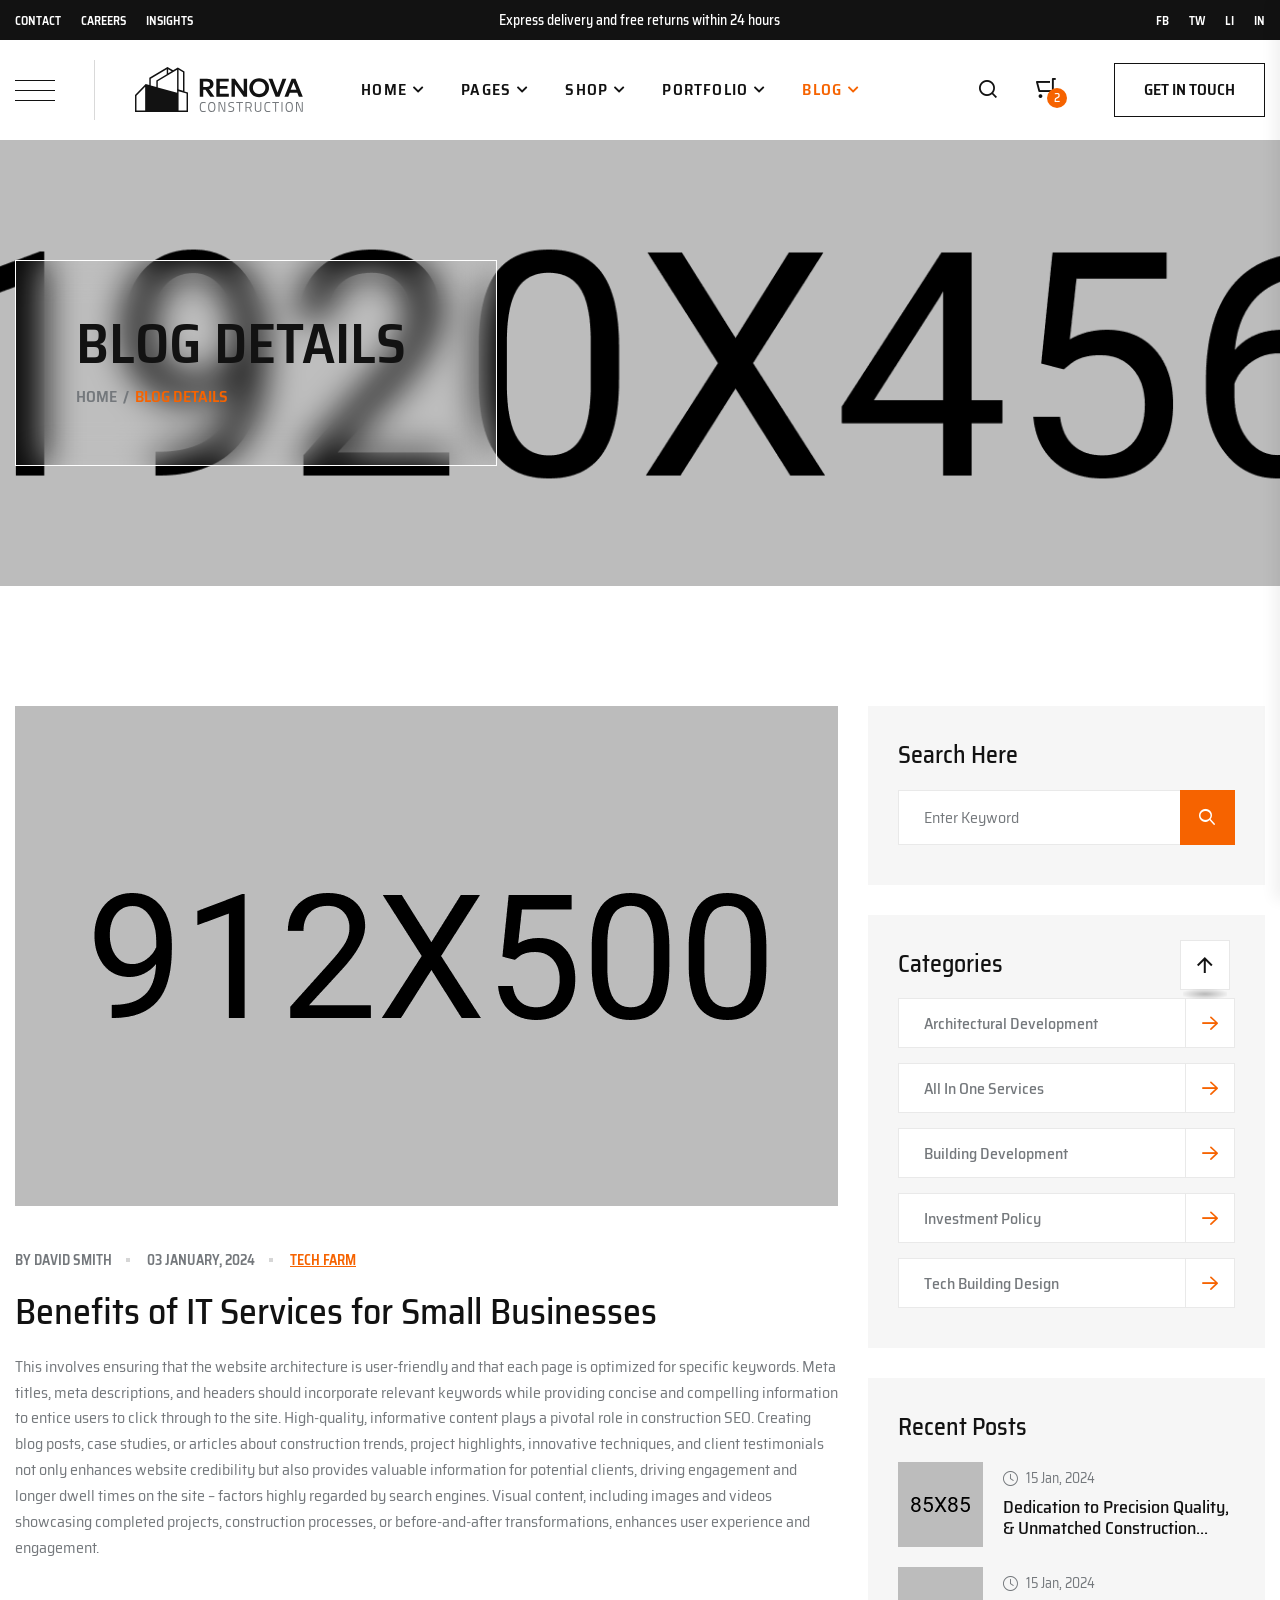
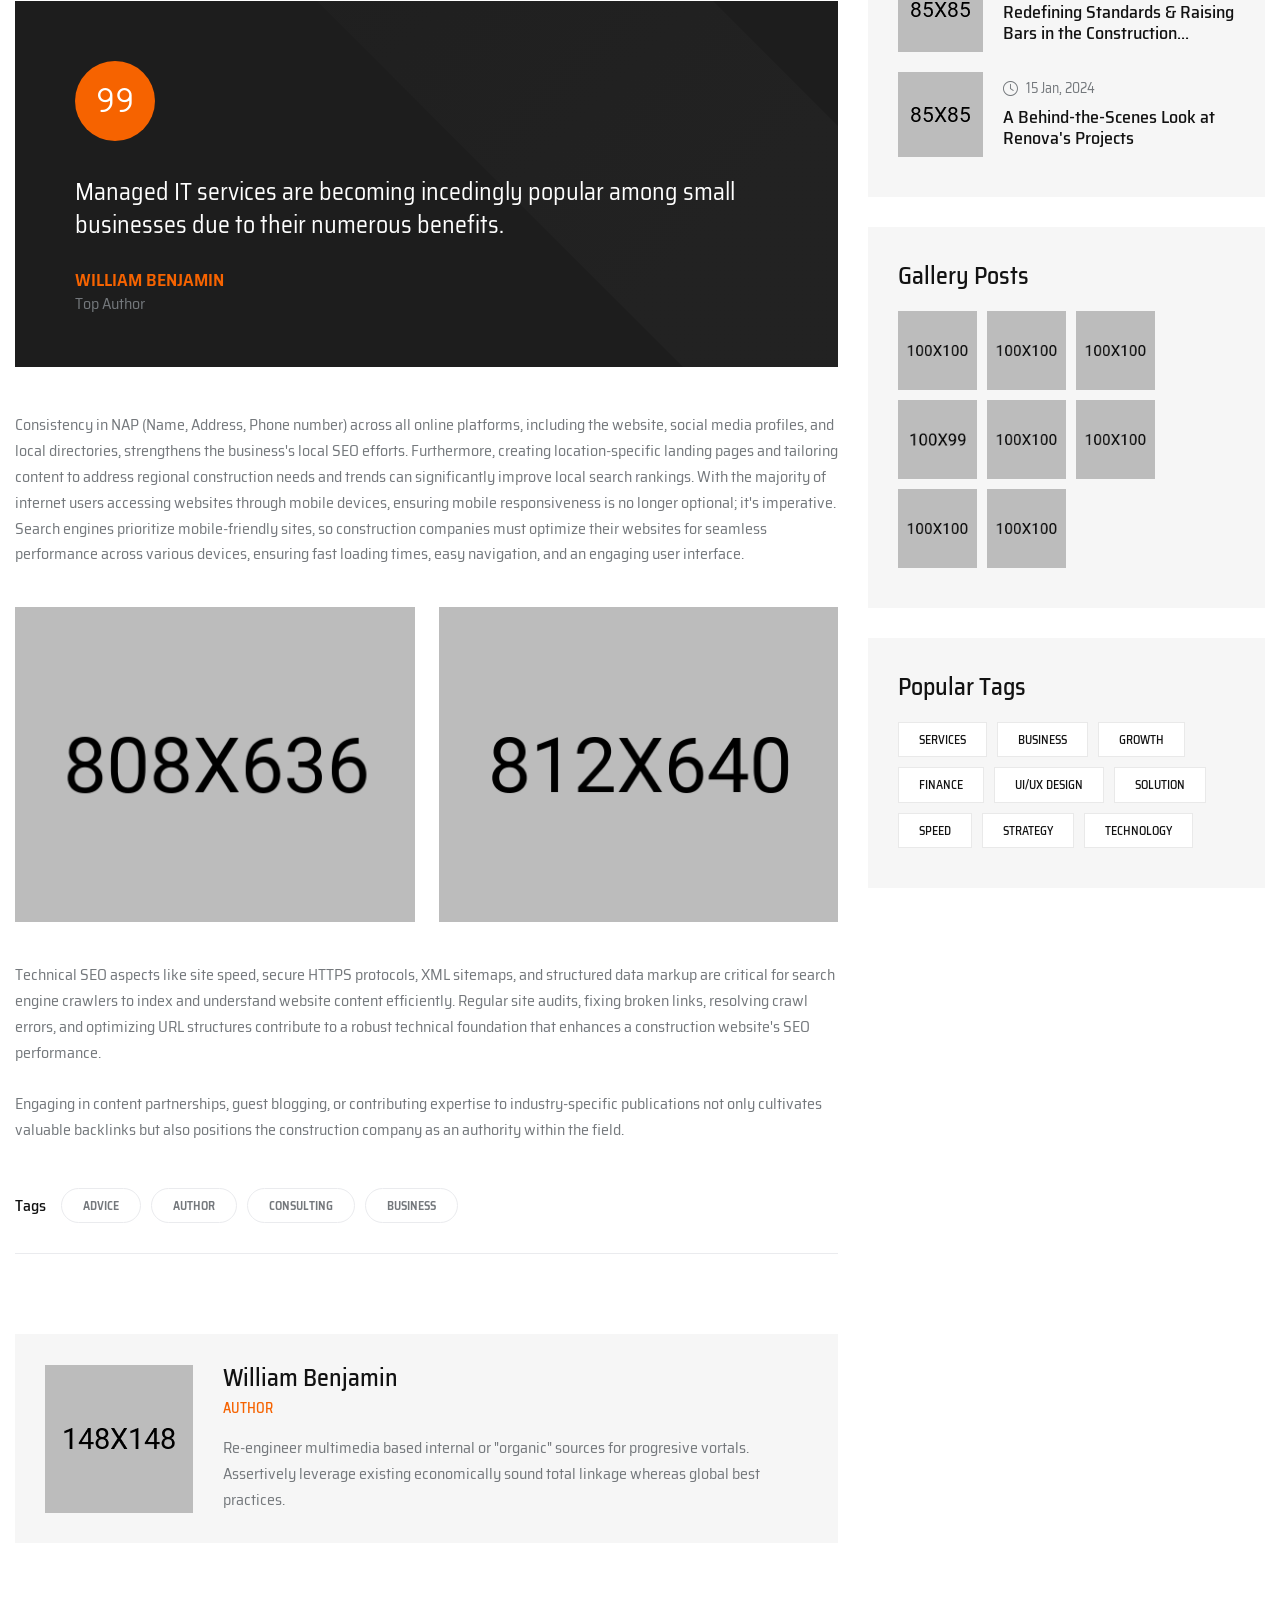
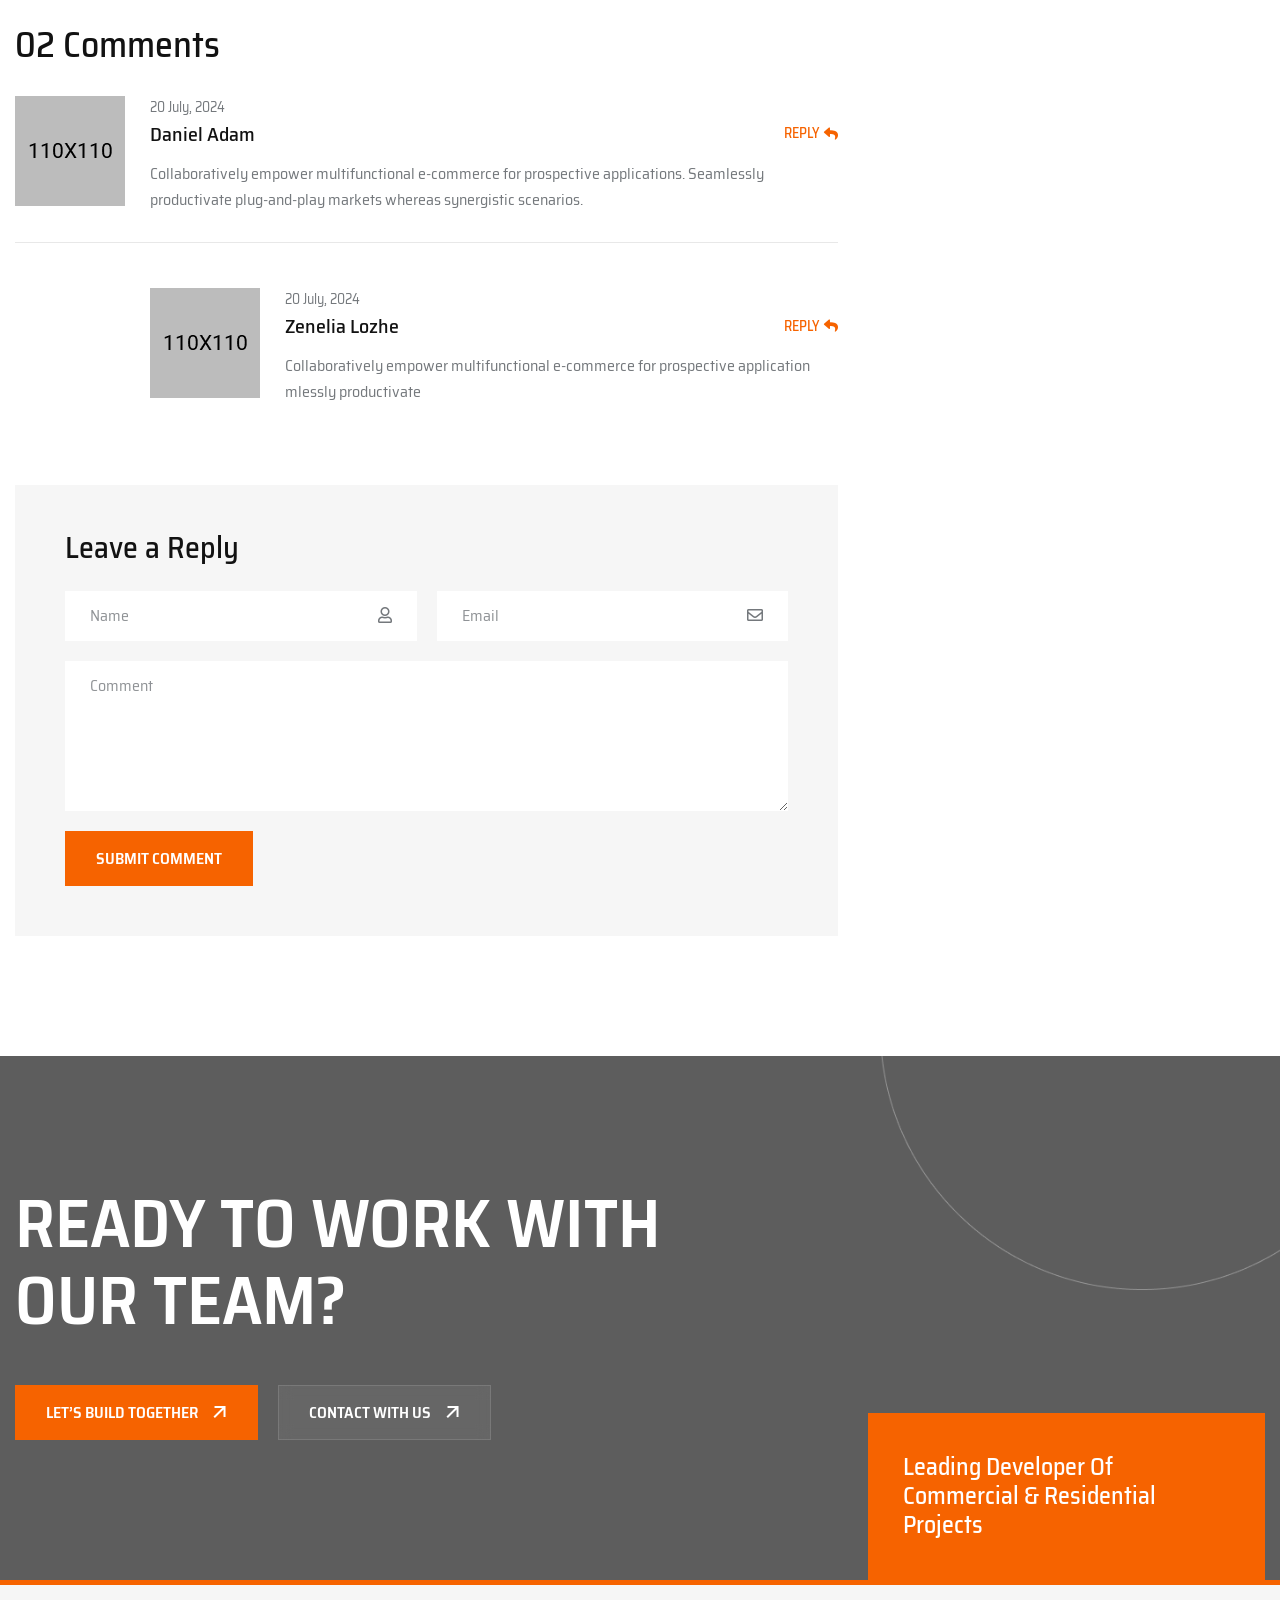
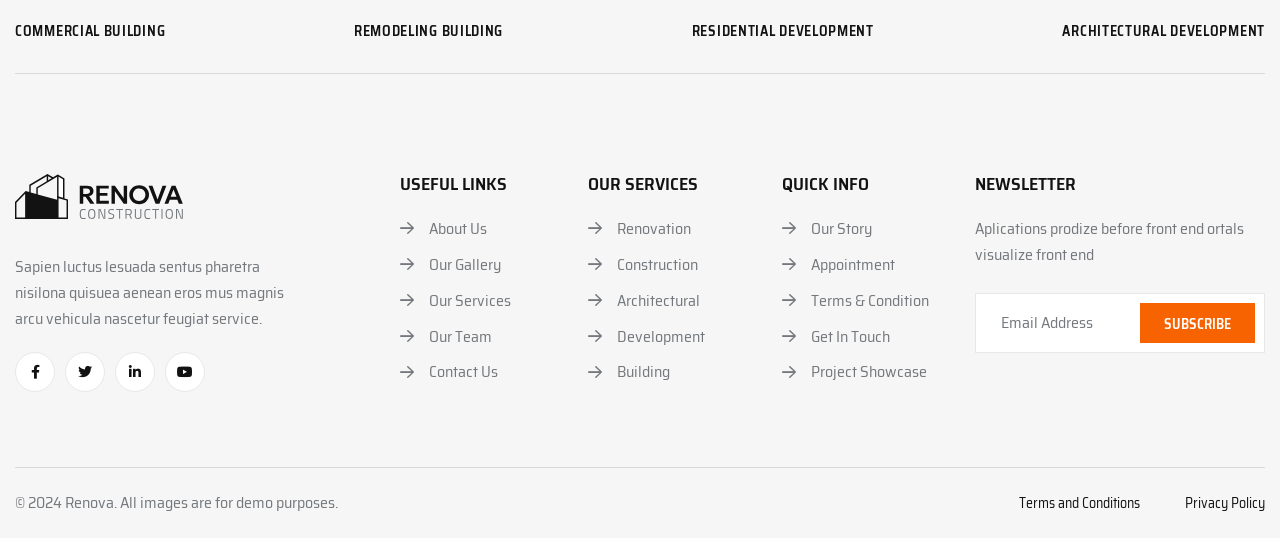
<file: blog-details.html>
<!doctype html>
<html class="no-js" lang="en">

<head>
    <meta charset="utf-8">
    <meta http-equiv="x-ua-compatible" content="ie=edge">
    <title>Renova - Construction Building & Renovation Template</title>
    <meta name="description" content="Renova - Construction Building & Renovation Template">
    <meta name="viewport" content="width=device-width, initial-scale=1">

    <link rel="shortcut icon" type="image/x-icon" href="assets/img/favicon.png">
    <!-- Place favicon.ico in the root directory -->

    <!-- CSS here -->
    <link rel="stylesheet" href="assets/css/bootstrap.min.css">
    <link rel="stylesheet" href="assets/css/animate.min.css">
    <link rel="stylesheet" href="assets/css/magnific-popup.css">
    <link rel="stylesheet" href="assets/css/fontawesome-all.min.css">
    <link rel="stylesheet" href="assets/css/fontello.css">
    <link rel="stylesheet" href="assets/css/swiper-bundle.min.css">
    <link rel="stylesheet" href="assets/css/default-icons.css">
    <link rel="stylesheet" href="assets/css/default.css">
    <link rel="stylesheet" href="assets/css/odometer.css">
    <link rel="stylesheet" href="assets/css/jquery-ui.css">
    <link rel="stylesheet" href="assets/css/aos.css">
    <link rel="stylesheet" href="assets/css/tg-cursor.css">
    <link rel="stylesheet" href="assets/css/main.css">
</head>

<body>

    <!--Preloader-->
    <div id="preloader">
        <div id="loader" class="loader">
            <div class="loader-container">
                <div class="loader-icon"><img src="assets/img/logo/preloader.svg" alt="Preloader"></div>
            </div>
        </div>
    </div>
    <!--Preloader-end -->

    <!-- Scroll-top -->
    <button class="scroll__top scroll-to-target" data-target="html">
        <i class="renova-up-arrow"></i>
    </button>
    <!-- Scroll-top-end-->

    <!-- header-area -->
    <header>
        <div class="tg-header__top">
            <div class="container custom-container">
                <div class="row align-items-center">
                    <div class="col-lg-4">
                        <div class="tg-header__top-menu">
                            <ul class="list-wrap">
                                <li><a href="contact.html">Contact</a></li>
                                <li><a href="contact.html">Careers</a></li>
                                <li><a href="contact.html">Insights</a></li>
                            </ul>
                        </div>
                    </div>
                    <div class="col-lg-4">
                        <div class="tg-header__top-delivery">
                            <p>Express delivery and free returns within 24 hours</p>
                        </div>
                    </div>
                    <div class="col-lg-4">
                        <div class="tg-header__top-social">
                            <ul class="list-wrap">
                                <li><a href="https://www.facebook.com/" target="_blank">FB</a></li>
                                <li><a href="https://twitter.com/home" target="_blank">TW</a></li>
                                <li><a href="https://www.linkedin.com/" target="_blank">LI</a></li>
                                <li><a href="https://www.instagram.com/" target="_blank">IN</a></li>
                            </ul>
                        </div>
                    </div>
                </div>
            </div>
        </div>
        <div id="header-fixed-height"></div>
        <div id="sticky-header" class="tg-header__area">
            <div class="container custom-container">
                <div class="row">
                    <div class="col-12">
                        <div class="tgmenu__wrap">
                            <nav class="tgmenu__nav">
                                <div class="offCanvas-toggle">
                                    <a href="javascript:void(0)" class="menu-tigger">
                                        <img src="assets/img/icons/bar_icon.svg" alt="" class="injectable">
                                    </a>
                                </div>
                                <div class="logo">
                                    <a href="index.html"><img src="assets/img/logo/logo.svg" alt="Logo"></a>
                                </div>
                                <div class="tgmenu__navbar-wrap tgmenu__main-menu d-none d-xl-flex">
                                    <ul class="navigation">
                                        <li class="menu-item-has-children"><a href="#">Home</a>
                                            <ul class="sub-menu">
                                                <li><a href="index.html">01. Construction</a></li>
                                                <li><a href="index-2.html">02. Engineering</a></li>
                                                <li><a href="index-3.html">03. Building</a></li>
                                                <li><a href="index-4.html">04. Architecture</a></li>
                                                <li><a href="index-5.html">05. Renovation</a></li>
                                            </ul>
                                        </li>
                                        <li class="menu-item-has-children"><a href="#">Pages</a>
                                            <ul class="sub-menu">
                                                <li><a href="about.html">About Us</a></li>
                                                <li><a href="services.html">Our Services</a></li>
                                                <li><a href="services-details.html">Services Details</a></li>
                                                <li><a href="history.html">Company History</a></li>
                                                <li><a href="company.html">Company Values</a></li>
                                                <li><a href="office.html">Our Offices</a></li>
                                                <li><a href="clients.html">Our clients</a></li>
                                                <li><a href="faq.html">Faq Page</a></li>
                                                <li><a href="team.html">Team Page</a></li>
                                                <li><a href="team-details.html">Team Details</a></li>
                                                <li><a href="appointment.html">Appointment Page</a></li>
                                                <li><a href="contact.html">Contact Us</a></li>
                                            </ul>
                                        </li>
                                        <li class="menu-item-has-children"><a href="#">Shop</a>
                                            <ul class="sub-menu">
                                                <li><a href="shop.html">Shop Page</a></li>
                                                <li><a href="shop-details.html">Shop Details</a></li>
                                            </ul>
                                        </li>
                                        <li class="menu-item-has-children"><a href="#">Portfolio</a>
                                            <ul class="sub-menu">
                                                <li><a href="project.html">Portfolio Page</a></li>
                                                <li><a href="project-details.html">Portfolio Details</a></li>
                                            </ul>
                                        </li>
                                        <li class="active menu-item-has-children"><a href="#">Blog</a>
                                            <ul class="sub-menu">
                                                <li><a href="blog.html">Blog Standard</a></li>
                                                <li><a href="blog-2.html">Blog List</a></li>
                                                <li><a href="blog-3.html">Blog Grid</a></li>
                                                <li class="active"><a href="blog-details.html">Blog Details</a></li>
                                            </ul>
                                        </li>
                                    </ul>
                                </div>
                                <div class="tgmenu__action">
                                    <ul class="list-wrap">
                                        <li class="header-search">
                                            <a href="javascript:void(0)" class="search-open-btn"><i class="renova-search"></i></a>
                                        </li>
                                        <li class="header-cart">
                                            <a href="shop.html" class="cart-count">
                                                <i class="renova-cart"></i>
                                                <span class="mini-cart-count">2</span>
                                            </a>
                                        </li>
                                        <li class="header-btn">
                                            <a href="contact.html" class="btn border-btn">Get In Touch</a>
                                        </li>
                                    </ul>
                                </div>
                                <div class="mobile-nav-toggler"><i class="tg-flaticon-menu-1"></i></div>
                            </nav>
                        </div>
                    </div>
                </div>
            </div>
        </div>

        <!-- Mobile Menu  -->
        <div class="tgmobile__menu">
            <nav class="tgmobile__menu-box">
                <div class="close-btn"><i class="tg-flaticon-close-1"></i></div>
                <div class="nav-logo">
                    <a href="index.html"><img src="assets/img/logo/logo.svg" alt="Logo"></a>
                </div>
                <div class="tgmobile__search">
                    <form action="#">
                        <input type="text" placeholder="Search here...">
                        <button><i class="fas fa-search"></i></button>
                    </form>
                </div>
                <div class="tgmobile__menu-outer">
                    <!--Here Menu Will Come Automatically Via Javascript / Same Menu as in Header-->
                </div>
                <div class="social-links">
                    <ul class="list-wrap">
                        <li><a href="#"><i class="fab fa-facebook-f"></i></a></li>
                        <li><a href="#"><i class="fab fa-twitter"></i></a></li>
                        <li><a href="#"><i class="fab fa-instagram"></i></a></li>
                        <li><a href="#"><i class="fab fa-linkedin-in"></i></a></li>
                        <li><a href="#"><i class="fab fa-youtube"></i></a></li>
                    </ul>
                </div>
            </nav>
        </div>
        <div class="tgmobile__menu-backdrop"></div>
        <!-- End Mobile Menu -->

        <!-- header-search -->
        <div class="search__popup">
            <div class="container">
                <div class="row">
                    <div class="col-12">
                        <div class="search__wrapper">
                            <div class="search__close">
                                <button type="button" class="search-close-btn">
                                    <svg width="18" height="18" viewBox="0 0 18 18" fill="none"
                                        xmlns="http://www.w3.org/2000/svg">
                                        <path d="M17 1L1 17" stroke="currentColor" stroke-width="1.5" stroke-linecap="round"
                                            stroke-linejoin="round"></path>
                                        <path d="M1 1L17 17" stroke="currentColor" stroke-width="1.5" stroke-linecap="round"
                                            stroke-linejoin="round"></path>
                                    </svg>
                                </button>
                            </div>
                            <div class="search__form">
                                <form action="#">
                                    <div class="search__input">
                                        <input class="search-input-field" type="text" placeholder="Type keywords here">
                                        <span class="search-focus-border"></span>
                                        <button>
                                            <svg width="20" height="20" viewBox="0 0 20 20" fill="none"
                                                xmlns="http://www.w3.org/2000/svg">
                                                <path d="M9.55 18.1C14.272 18.1 18.1 14.272 18.1 9.55C18.1 4.82797 14.272 1 9.55 1C4.82797 1 1 4.82797 1 9.55C1 14.272 4.82797 18.1 9.55 18.1Z" stroke="currentColor" stroke-width="1.5" stroke-linecap="round" stroke-linejoin="round"></path>
                                                <path d="M19.0002 19.0002L17.2002 17.2002" stroke="currentColor" stroke-width="1.5" stroke-linecap="round" stroke-linejoin="round"></path>
                                            </svg>
                                        </button>
                                    </div>
                                </form>
                            </div>
                        </div>
                    </div>
                </div>
            </div>
        </div>
        <div class="search-popup-overlay"></div>
        <!-- header-search-end -->

        <!-- offCanvas-menu -->
        <div class="offCanvas__info">
            <div class="offCanvas__close-icon menu-close">
                <button><i class="far fa-window-close"></i></button>
            </div>
            <div class="offCanvas__logo mb-30">
                <a href="index.html"><img src="assets/img/logo/logo.svg" alt="Logo"></a>
            </div>
            <div class="offCanvas__side-info mb-30">
                <div class="contact-list mb-30">
                    <h4>Office Address</h4>
                    <p>123/A, Miranda City Likaoli <br> Prikano, Dope</p>
                </div>
                <div class="contact-list mb-30">
                    <h4>Phone Number</h4>
                    <p>+0989 7876 9865 9</p>
                    <p>+(090) 8765 86543 85</p>
                </div>
                <div class="contact-list mb-30">
                    <h4>Email Address</h4>
                    <p>info@example.com</p>
                    <p>example.mail@hum.com</p>
                </div>
            </div>
            <div class="offCanvas__social-icon mt-30">
                <a href="javascript:void(0)"><i class="fab fa-facebook-f"></i></a>
                <a href="javascript:void(0)"><i class="fab fa-twitter"></i></a>
                <a href="javascript:void(0)"><i class="fab fa-google-plus-g"></i></a>
                <a href="javascript:void(0)"><i class="fab fa-instagram"></i></a>
            </div>
        </div>
        <div class="offCanvas__overly"></div>
        <!-- offCanvas-menu-end -->

    </header>
    <!-- header-area-end -->



    <!-- main-area -->
    <main class="main-area fix">

        <!-- breadcrumb-area -->
        <div class="breadcrumb__area breadcrumb__bg" data-background="assets/img/bg/breadcrumb_bg.jpg">
            <div class="container">
                <div class="row">
                    <div class="col-lg-12">
                        <div class="breadcrumb__content">
                            <h2 class="title">Blog Details</h2>
                            <nav class="breadcrumb">
                                <span property="itemListElement" typeof="ListItem">
                                    <a href="index.html">Home</a>
                                </span>
                                <span class="breadcrumb-separator">/</span>
                                <span property="itemListElement" typeof="ListItem">Blog Details</span>
                            </nav>
                        </div>
                    </div>
                </div>
            </div>
        </div>
        <!-- breadcrumb-area-end -->

        <!-- blog-details-area -->
        <section class="blog__details-area section-py-120">
            <div class="container">
                <div class="row">
                    <div class="col-lg-8">
                        <div class="blog__details-thumb">
                            <img src="assets/img/blog/blog_details_img01.jpg" alt="img">
                        </div>
                        <div class="blog__details-content">
                            <div class="blog__post-meta">
                                <ul class="list-wrap">
                                    <li>By <a href="blog-details.html">david Smith</a></li>
                                    <li>03 January, 2024</li>
                                    <li class="tach"><a href="blog-details.html">Tech Farm</a></li>
                                </ul>
                            </div>
                            <h2 class="title">Benefits of IT Services for Small Businesses</h2>
                            <p>This involves ensuring that the website architecture is user-friendly and that each page is optimized for specific keywords. Meta titles, meta descriptions, and headers should incorporate relevant keywords while providing concise and compelling information to entice users to click through to the site. High-quality, informative content plays a pivotal role in construction SEO. Creating blog posts, case studies, or articles about construction trends, project highlights, innovative techniques, and client testimonials not only enhances website credibility but also provides valuable information for potential clients, driving engagement and longer dwell times on the site – factors highly regarded by search engines. Visual content, including images and videos showcasing completed projects, construction processes, or before-and-after transformations, enhances user experience and engagement.</p>
                            <blockquote>
                                <p>Managed IT services are becoming incedingly popular among small businesses due to their numerous benefits.</p>
                                <cite>William Benjamin <span>Top Author</span></cite>
                            </blockquote>
                            <p>Consistency in NAP (Name, Address, Phone number) across all online platforms, including the website, social media profiles, and local directories, strengthens the business's local SEO efforts. Furthermore, creating location-specific landing pages and tailoring content to address regional construction needs and trends can significantly improve local search rankings. With the majority of internet users accessing websites through mobile devices, ensuring mobile responsiveness is no longer optional; it's imperative. Search engines prioritize mobile-friendly sites, so construction companies must optimize their websites for seamless performance across various devices, ensuring fast loading times, easy navigation, and an engaging user interface.</p>
                            <div class="blog__details-inner-img">
                                <div class="row gutter-24">
                                    <div class="col-md-6">
                                        <img src="assets/img/blog/blog_details_img02.jpg" alt="img">
                                    </div>
                                    <div class="col-md-6">
                                        <img src="assets/img/blog/blog_details_img03.jpg" alt="img">
                                    </div>
                                </div>
                            </div>
                            <p>Technical SEO aspects like site speed, secure HTTPS protocols, XML sitemaps, and structured data markup are critical for search engine crawlers to index and understand website content efficiently. Regular site audits, fixing broken links, resolving crawl errors, and optimizing URL structures contribute to a robust technical foundation that enhances a construction website's SEO performance.</p>
                            <p>Engaging in content partnerships, guest blogging, or contributing expertise to industry-specific publications not only cultivates valuable backlinks but also positions the construction company as an authority within the field.</p>
                            <div class="blog__details-bottom">
                                <div class="tg-post-tag">
                                    <h5 class="tag-title">Tags</h5>
                                    <ul class="list-wrap">
                                        <li><a href="#">Advice</a></li>
                                        <li><a href="#">Author</a></li>
                                        <li><a href="#">Consulting</a></li>
                                        <li><a href="#">Business</a></li>
                                    </ul>
                                </div>
                            </div>
                        </div>
                        <div class="blog__post-author">
                            <div class="blog__post-author-thumb">
                                <a href="#"><img src="assets/img/blog/author.jpg" alt="img"></a>
                            </div>
                            <div class="blog__post-author-content">
                                <h5 class="name">William Benjamin</h5>
                                <span class="designation">Author</span>
                                <p>Re-engineer multimedia based internal or "organic" sources for progresive vortals. Assertively leverage existing economically sound total linkage whereas global best practices. </p>
                            </div>
                        </div>
                        <div class="blog-post-comment">
                            <div class="comment-wrap">
                                <div class="comment-wrap-title">
                                    <h4 class="title">02 Comments</h4>
                                </div>
                                <div class="latest-comments">
                                    <ul class="list-wrap">
                                        <li>
                                            <div class="comments-box">
                                                <div class="comments-avatar">
                                                    <img src="assets/img/blog/comment01.jpg" alt="img">
                                                </div>
                                                <div class="comments-text">
                                                    <div class="avatar-name">
                                                        <span class="date">20 July, 2024</span>
                                                        <h6 class="name">Daniel Adam <a href="#" class="reply-btn">Reply<i class="fas fa-reply"></i></a></h6>
                                                    </div>
                                                    <p>Collaboratively empower multifunctional e-commerce for prospective applications. Seamlessly productivate plug-and-play markets whereas synergistic scenarios.</p>
                                                </div>
                                            </div>
                                        </li>
                                        <li>
                                            <div class="comments-box">
                                                <div class="comments-avatar">
                                                    <img src="assets/img/blog/comment02.jpg" alt="img">
                                                </div>
                                                <div class="comments-text">
                                                    <div class="avatar-name">
                                                        <span class="date">20 July, 2024</span>
                                                        <h6 class="name">Zenelia Lozhe <a href="#" class="reply-btn">Reply<i class="fas fa-reply"></i></a></h6>
                                                    </div>
                                                    <p>Collaboratively empower multifunctional e-commerce for prospective application mlessly productivate</p>
                                                </div>
                                            </div>
                                        </li>
                                    </ul>
                                </div>
                            </div>
                            <div class="comment-respond">
                                <h4 class="comment-reply-title">Leave a Reply</h4>
                                <form action="#" class="comment-form">
                                    <div class="row">
                                        <div class="col-md-6">
                                            <div class="comment-field">
                                                <input id="name" type="text" placeholder="Name">
                                                <label for="name"><i class="far fa-user"></i></label>
                                            </div>
                                        </div>
                                        <div class="col-md-6">
                                            <div class="comment-field">
                                                <input id="email" type="email" placeholder="Email">
                                                <label for="email"><i class="far fa-envelope"></i></label>
                                            </div>
                                        </div>
                                    </div>
                                    <div class="comment-field">
                                        <textarea placeholder="Comment"></textarea>
                                    </div>
                                    <button class="btn btn-two">Submit Comment</button>
                                </form>
                            </div>
                        </div>
                    </div>
                    <div class="col-lg-4">
                        <aside class="blog__sidebar">
                            <div class="blog__widget">
                                <h4 class="blog__widget-title">Search Here</h4>
                                <div class="blog__search">
                                    <form action="#" class="blog__search-form">
                                        <input type="text" placeholder="Enter Keyword">
                                        <button type="submit"><i class="renova-search-2"></i></button>
                                    </form>
                                </div>
                            </div>
                            <div class="blog__widget">
                                <h4 class="blog__widget-title">Categories</h4>
                                <div class="blog__cat-list">
                                    <ul class="list-wrap">
                                        <li>
                                            <a href="blog.html">Architectural Development
                                                <span><i class="renova-right-arrow"></i> <strong>10</strong></span>
                                            </a>
                                        </li>
                                        <li>
                                            <a href="blog.html">All in one Services
                                                <span><i class="renova-right-arrow"></i> <strong>09</strong></span>
                                            </a>
                                        </li>
                                        <li>
                                            <a href="blog.html">Building Development
                                                <span><i class="renova-right-arrow"></i> <strong>04</strong></span>
                                            </a>
                                        </li>
                                        <li>
                                            <a href="blog.html">Investment Policy
                                                <span><i class="renova-right-arrow"></i> <strong>07</strong></span>
                                            </a>
                                        </li>
                                        <li>
                                            <a href="blog.html">Tech Building Design
                                                <span><i class="renova-right-arrow"></i> <strong>02</strong></span>
                                            </a>
                                        </li>
                                    </ul>
                                </div>
                            </div>
                            <div class="blog__widget">
                                <h4 class="blog__widget-title">Recent Posts</h4>
                                <div class="blog__rc-post-wrap">
                                    <div class="blog__rc-post-item">
                                        <div class="thumb">
                                            <a href="blog-details.html"><img src="assets/img/blog/rc_post01.jpg" alt="img"></a>
                                        </div>
                                        <div class="content">
                                            <span class="date"><i class="renova-clock"></i>15 Jan, 2024</span>
                                            <h2 class="title"><a href="blog-details.html">Dedication to Precision Quality, & Unmatched Construction...</a></h2>
                                        </div>
                                    </div>
                                    <div class="blog__rc-post-item">
                                        <div class="thumb">
                                            <a href="blog-details.html"><img src="assets/img/blog/rc_post02.jpg" alt="img"></a>
                                        </div>
                                        <div class="content">
                                            <span class="date"><i class="renova-clock"></i>15 Jan, 2024</span>
                                            <h2 class="title"><a href="blog-details.html">Redefining Standards & Raising
                                            Bars in the Construction...</a></h2>
                                        </div>
                                    </div>
                                    <div class="blog__rc-post-item">
                                        <div class="thumb">
                                            <a href="blog-details.html"><img src="assets/img/blog/rc_post03.jpg" alt="img"></a>
                                        </div>
                                        <div class="content">
                                            <span class="date"><i class="renova-clock"></i>15 Jan, 2024</span>
                                            <h2 class="title"><a href="blog-details.html">A Behind-the-Scenes Look at
                                            Renova's Projects</a></h2>
                                        </div>
                                    </div>
                                </div>
                            </div>
                            <div class="blog__widget">
                                <h4 class="blog__widget-title">Gallery Posts</h4>
                                <div class="blog__gallery-wrap">
                                    <ul class="list-wrap">
                                        <li>
                                            <a href="#"><img src="assets/img/blog/blog_gallery01.jpg" alt="img"></a>
                                        </li>
                                        <li>
                                            <a href="#"><img src="assets/img/blog/blog_gallery02.jpg" alt="img"></a>
                                        </li>
                                        <li>
                                            <a href="#"><img src="assets/img/blog/blog_gallery03.jpg" alt="img"></a>
                                        </li>
                                        <li>
                                            <a href="#"><img src="assets/img/blog/blog_gallery04.jpg" alt="img"></a>
                                        </li>
                                        <li>
                                            <a href="#"><img src="assets/img/blog/blog_gallery05.jpg" alt="img"></a>
                                        </li>
                                        <li>
                                            <a href="#"><img src="assets/img/blog/blog_gallery06.jpg" alt="img"></a>
                                        </li>
                                        <li>
                                            <a href="#"><img src="assets/img/blog/blog_gallery07.jpg" alt="img"></a>
                                        </li>
                                        <li>
                                            <a href="#"><img src="assets/img/blog/blog_gallery08.jpg" alt="img"></a>
                                        </li>
                                    </ul>
                                </div>
                            </div>
                            <div class="blog__widget">
                                <h4 class="blog__widget-title">Popular Tags</h4>
                                <div class="blog__tag-list">
                                    <ul class="list-wrap">
                                        <li><a href="#">Services</a></li>
                                        <li><a href="#">Business</a></li>
                                        <li><a href="#">Growth</a></li>
                                        <li><a href="#">Finance</a></li>
                                        <li><a href="#">UI/UX Design</a></li>
                                        <li><a href="#">Solution</a></li>
                                        <li><a href="#">Speed</a></li>
                                        <li><a href="#">Strategy</a></li>
                                        <li><a href="#">Technology</a></li>
                                    </ul>
                                </div>
                            </div>
                        </aside>
                    </div>
                </div>
            </div>
        </section>
        <!-- blog-details-area-end -->

        <!-- cta-area -->
        <section class="cta__area fix">
            <div class="cta__bg" data-background="assets/img/bg/cta_bg.jpg"></div>
            <div class="container">
                <div class="row align-items-end">
                    <div class="col-lg-8">
                        <div class="cta__content">
                            <h2 class="title">Ready to work with <br> our team?</h2>
                            <div class="cta__btn">
                                <a href="contact.html" class="btn btn-two">Let’s build together <img src="assets/img/icons/right_arrow.svg" alt="" class="injectable"></a>
                                <a href="contact.html" class="btn transparent-btn">Contact With Us <img src="assets/img/icons/right_arrow.svg" alt="" class="injectable"></a>
                            </div>
                        </div>
                    </div>
                    <div class="col-lg-4">
                        <div class="cta__content-right" data-aos="fade-up" data-aos-delay="600">
                            <h4 class="title">Leading Developer Of Commercial & Residential Projects</h4>
                        </div>
                    </div>
                </div>
            </div>
            <div class="cta__shape">
                <img src="assets/img/images/cta_shape.png" alt="shape" data-aos="fade-down-left" data-aos-delay="400">
            </div>
        </section>
        <!-- cta-area-end -->

    </main>
    <!-- main-area-end -->

    <!-- footer-area -->
    <footer class="footer__area">
        <div class="container">
            <div class="footer__features">
                <a href="contact.html">Commercial Building</a>
                <a href="contact.html">Remodeling Building</a>
                <a href="contact.html">Residential Development</a>
                <a href="contact.html">Architectural Development</a>
            </div>
            <div class="footer__top">
                <div class="row">
                    <div class="col-xl-3 col-lg-4 col-md-6 col-sm-8">
                        <div class="footer__widget">
                            <div class="footer__logo">
                                <a href="index.html"><img src="assets/img/logo/logo.svg" alt="logo"></a>
                            </div>
                            <div class="footer__content">
                                <p>Sapien luctus lesuada sentus pharetra nisilona quisuea aenean eros mus magnis arcu vehicula nascetur feugiat service.</p>
                            </div>
                            <div class="footer__social">
                                <ul class="list-wrap">
                                    <li><a href="https://www.facebook.com/" target="_blank"><i class="fab fa-facebook-f"></i></a></li>
                                    <li><a href="https://twitter.com/home" target="_blank"><i class="fab fa-twitter"></i></a></li>
                                    <li><a href="https://www.linkedin.com/" target="_blank"><i class="fab fa-linkedin-in"></i></a></li>
                                    <li><a href="https://www.instagram.com/" target="_blank"><i class="fab fa-youtube"></i></a></li>
                                </ul>
                            </div>
                        </div>
                    </div>
                    <div class="col-xl-2 col-lg-4 col-md-3 col-sm-4">
                        <div class="footer__widget">
                            <h4 class="footer__widget-title">Useful Links</h4>
                            <div class="footer__widget-link">
                                <ul class="list-wrap">
                                    <li>
                                        <a href="about.html"><i class="renova-right-arrow"></i><span>About Us</span></a>
                                    </li>
                                    <li>
                                        <a href="contact.html"><i class="renova-right-arrow"></i><span>Our Gallery</span></a>
                                    </li>
                                    <li>
                                        <a href="services.html"><i class="renova-right-arrow"></i><span>Our Services</span></a>
                                    </li>
                                    <li>
                                        <a href="team.html"><i class="renova-right-arrow"></i><span>Our Team</span></a>
                                    </li>
                                    <li>
                                        <a href="contact.html"><i class="renova-right-arrow"></i><span>Contact Us</span></a>
                                    </li>
                                </ul>
                            </div>
                        </div>
                    </div>
                    <div class="col-xl-2 col-lg-4 col-md-3 col-sm-6">
                        <div class="footer__widget">
                            <h4 class="footer__widget-title">Our Services</h4>
                            <div class="footer__widget-link">
                                <ul class="list-wrap">
                                    <li>
                                        <a href="services.html"><i class="renova-right-arrow"></i><span>Renovation</span></a>
                                    </li>
                                    <li>
                                        <a href="services.html"><i class="renova-right-arrow"></i><span>Construction</span></a>
                                    </li>
                                    <li>
                                        <a href="services.html"><i class="renova-right-arrow"></i><span>Architectural</span></a>
                                    </li>
                                    <li>
                                        <a href="services.html"><i class="renova-right-arrow"></i><span>Development</span></a>
                                    </li>
                                    <li>
                                        <a href="services.html"><i class="renova-right-arrow"></i><span>Building</span></a>
                                    </li>
                                </ul>
                            </div>
                        </div>
                    </div>
                    <div class="col-xl-2 col-lg-4 col-md-4 col-sm-6">
                        <div class="footer__widget">
                            <h4 class="footer__widget-title">Quick Info</h4>
                            <div class="footer__widget-link">
                                <ul class="list-wrap">
                                    <li>
                                        <a href="about.html"><i class="renova-right-arrow"></i><span>Our Story</span></a>
                                    </li>
                                    <li>
                                        <a href="appointment.html"><i class="renova-right-arrow"></i><span>Appointment</span></a>
                                    </li>
                                    <li>
                                        <a href="contact.html"><i class="renova-right-arrow"></i><span>Terms & Condition</span></a>
                                    </li>
                                    <li>
                                        <a href="contact.html"><i class="renova-right-arrow"></i><span>Get in touch</span></a>
                                    </li>
                                    <li>
                                        <a href="project.html"><i class="renova-right-arrow"></i><span>Project Showcase</span></a>
                                    </li>
                                </ul>
                            </div>
                        </div>
                    </div>
                    <div class="col-xl-3 col-lg-4 col-md-8">
                        <div class="footer__widget">
                            <h4 class="footer__widget-title">Newsletter</h4>
                            <div class="footer__newsletter">
                                <p>Aplications prodize before front end ortals visualize front end</p>
                                <form action="#" class="footer__newsletter-form">
                                    <input type="email" placeholder="Email Address">
                                    <button type="submit" class="btn btn-two">Subscribe</button>
                                </form>
                            </div>
                        </div>
                    </div>
                </div>
            </div>
            <div class="footer__bottom">
                <div class="row align-items-center">
                    <div class="col-md-7">
                        <div class="copyright-text">
                            <p>© 2024 Renova. All images are for demo purposes.</p>
                        </div>
                    </div>
                    <div class="col-md-5">
                        <div class="footer__bottom-menu">
                            <ul class="list-wrap">
                                <li><a href="contact.html">Terms and Conditions</a></li>
                                <li><a href="contact.html">Privacy Policy</a></li>
                            </ul>
                        </div>
                    </div>
                </div>
            </div>
        </div>
    </footer>
    <!-- footer-area-end -->




    <!-- JS here -->
    <script src="assets/js/vendor/jquery-3.6.0.min.js"></script>
    <script src="assets/js/bootstrap.min.js"></script>
    <script src="assets/js/isotope.pkgd.min.js"></script>
    <script src="assets/js/imagesloaded.pkgd.min.js"></script>
    <script src="assets/js/jquery.magnific-popup.min.js"></script>
    <script src="assets/js/jquery.odometer.min.js"></script>
    <script src="assets/js/jquery.appear.js"></script>
    <script src="assets/js/swiper-bundle.min.js"></script>
    <script src="assets/js/jquery.marquee.min.js"></script>
    <script src="assets/js/tg-cursor.min.js"></script>
    <script src="assets/js/ajax-form.js"></script>
    <script src="assets/js/jquery-ui.min.js"></script>
    <script src="assets/js/svg-inject.min.js"></script>
    <script src="assets/js/tween-max.min.js"></script>
    <script src="assets/js/wow.min.js"></script>
    <script src="assets/js/aos.js"></script>
    <script src="assets/js/main.js"></script>
    <script>
        SVGInject(document.querySelectorAll("img.injectable"));
    </script>
</body>

</html>
</file>
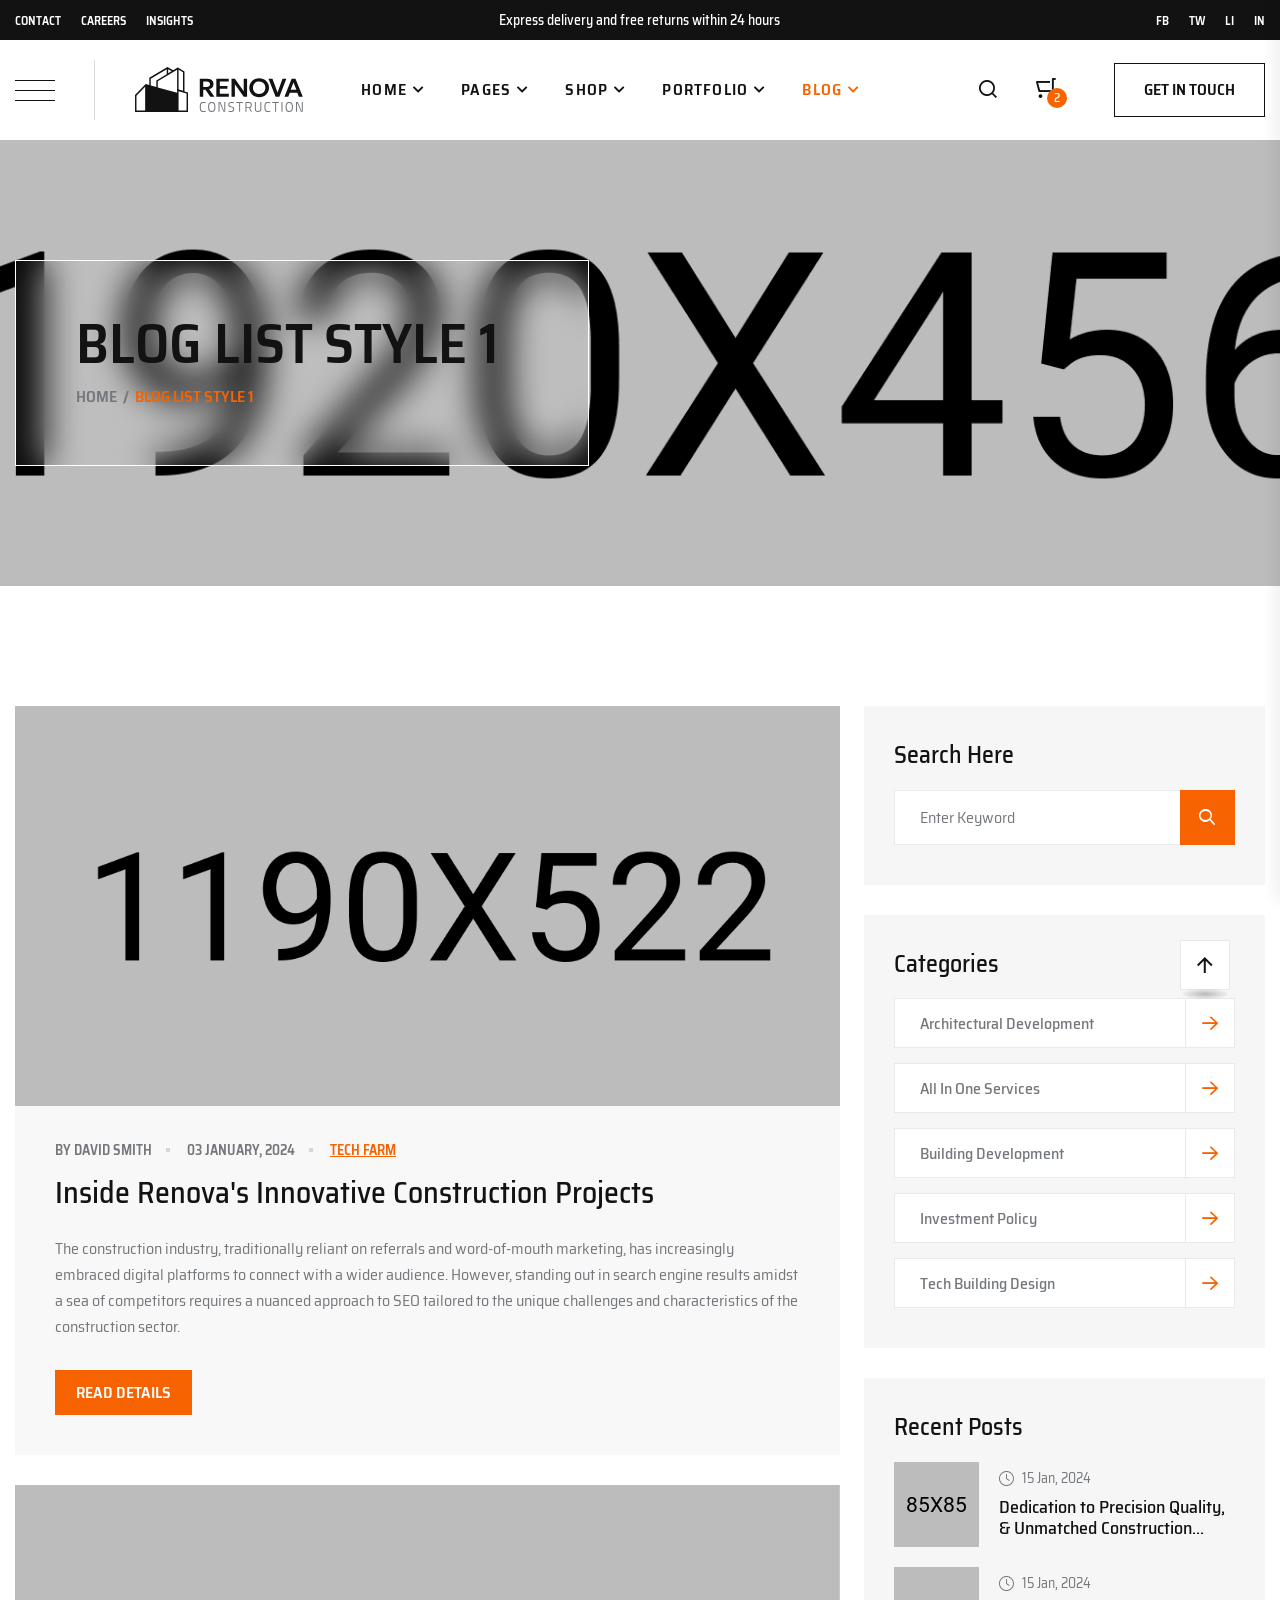
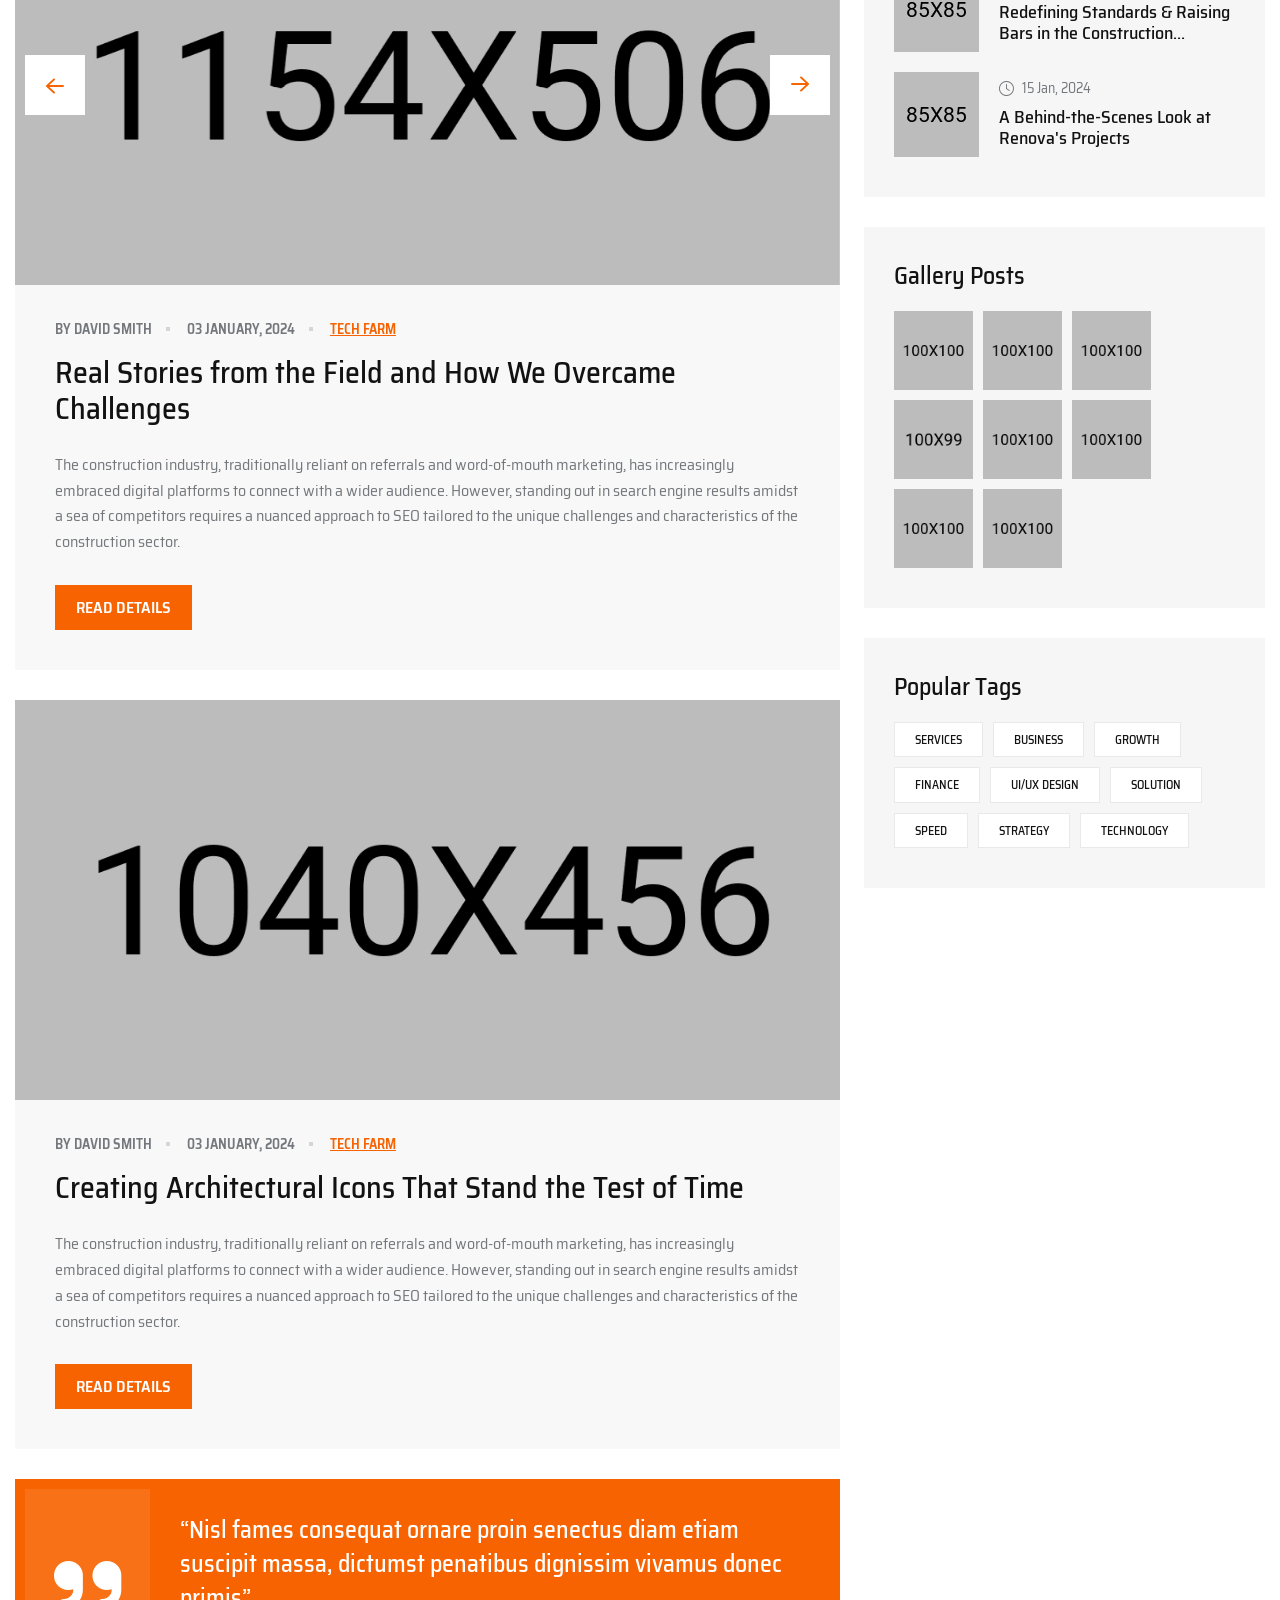
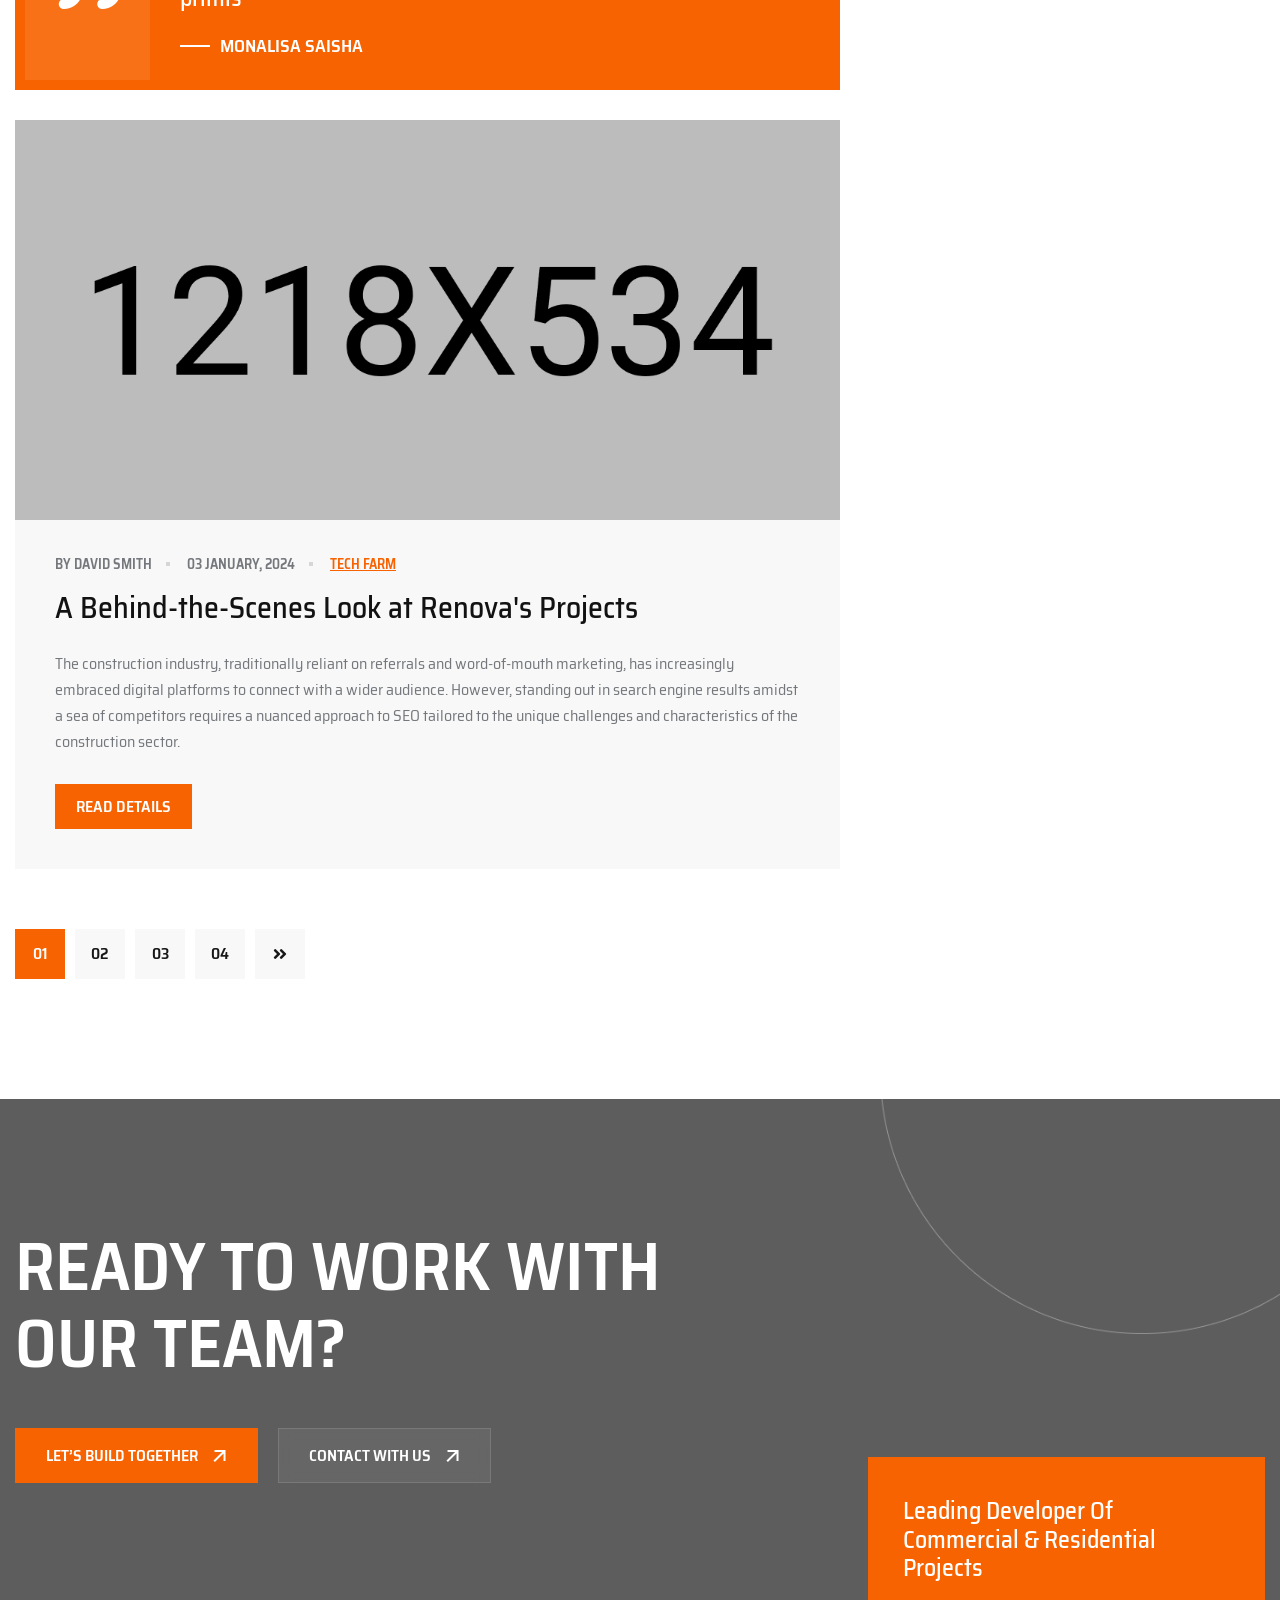
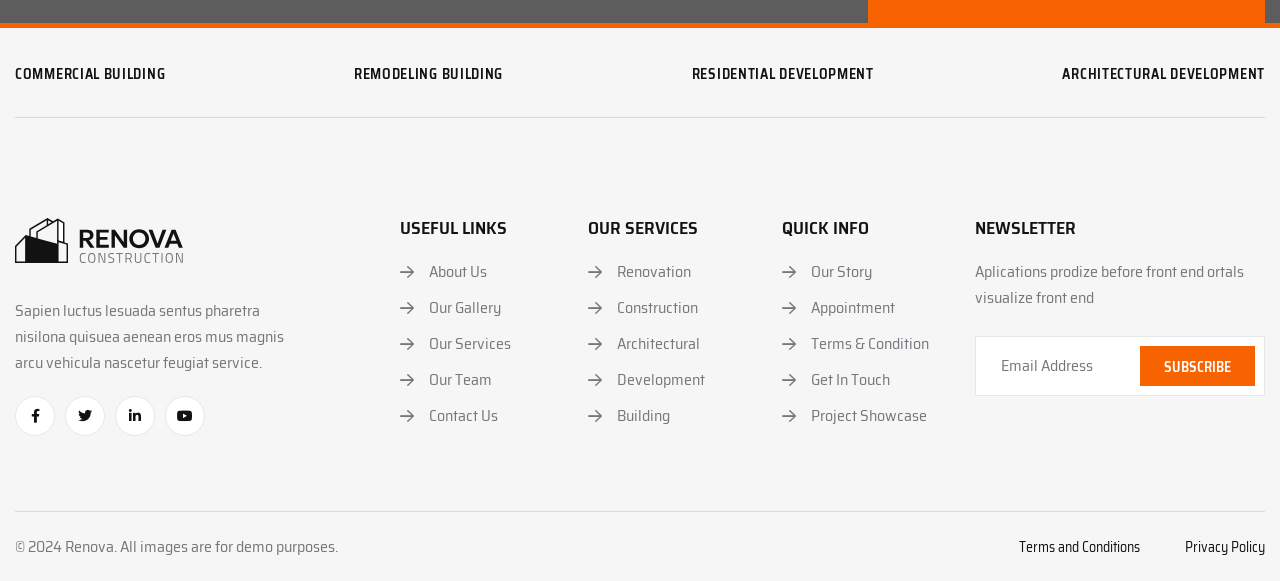
<file: blog.html>
<!doctype html>
<html class="no-js" lang="en">

<head>
    <meta charset="utf-8">
    <meta http-equiv="x-ua-compatible" content="ie=edge">
    <title>Renova - Construction Building & Renovation Template</title>
    <meta name="description" content="Renova - Construction Building & Renovation Template">
    <meta name="viewport" content="width=device-width, initial-scale=1">

    <link rel="shortcut icon" type="image/x-icon" href="assets/img/favicon.png">
    <!-- Place favicon.ico in the root directory -->

    <!-- CSS here -->
    <link rel="stylesheet" href="assets/css/bootstrap.min.css">
    <link rel="stylesheet" href="assets/css/animate.min.css">
    <link rel="stylesheet" href="assets/css/magnific-popup.css">
    <link rel="stylesheet" href="assets/css/fontawesome-all.min.css">
    <link rel="stylesheet" href="assets/css/fontello.css">
    <link rel="stylesheet" href="assets/css/swiper-bundle.min.css">
    <link rel="stylesheet" href="assets/css/default-icons.css">
    <link rel="stylesheet" href="assets/css/default.css">
    <link rel="stylesheet" href="assets/css/odometer.css">
    <link rel="stylesheet" href="assets/css/jquery-ui.css">
    <link rel="stylesheet" href="assets/css/aos.css">
    <link rel="stylesheet" href="assets/css/tg-cursor.css">
    <link rel="stylesheet" href="assets/css/main.css">
</head>

<body>

    <!--Preloader-->
    <div id="preloader">
        <div id="loader" class="loader">
            <div class="loader-container">
                <div class="loader-icon"><img src="assets/img/logo/preloader.svg" alt="Preloader"></div>
            </div>
        </div>
    </div>
    <!--Preloader-end -->

    <!-- Scroll-top -->
    <button class="scroll__top scroll-to-target" data-target="html">
        <i class="renova-up-arrow"></i>
    </button>
    <!-- Scroll-top-end-->

    <!-- header-area -->
    <header>
        <div class="tg-header__top">
            <div class="container custom-container">
                <div class="row align-items-center">
                    <div class="col-lg-4">
                        <div class="tg-header__top-menu">
                            <ul class="list-wrap">
                                <li><a href="contact.html">Contact</a></li>
                                <li><a href="contact.html">Careers</a></li>
                                <li><a href="contact.html">Insights</a></li>
                            </ul>
                        </div>
                    </div>
                    <div class="col-lg-4">
                        <div class="tg-header__top-delivery">
                            <p>Express delivery and free returns within 24 hours</p>
                        </div>
                    </div>
                    <div class="col-lg-4">
                        <div class="tg-header__top-social">
                            <ul class="list-wrap">
                                <li><a href="https://www.facebook.com/" target="_blank">FB</a></li>
                                <li><a href="https://twitter.com/home" target="_blank">TW</a></li>
                                <li><a href="https://www.linkedin.com/" target="_blank">LI</a></li>
                                <li><a href="https://www.instagram.com/" target="_blank">IN</a></li>
                            </ul>
                        </div>
                    </div>
                </div>
            </div>
        </div>
        <div id="header-fixed-height"></div>
        <div id="sticky-header" class="tg-header__area">
            <div class="container custom-container">
                <div class="row">
                    <div class="col-12">
                        <div class="tgmenu__wrap">
                            <nav class="tgmenu__nav">
                                <div class="offCanvas-toggle">
                                    <a href="javascript:void(0)" class="menu-tigger">
                                        <img src="assets/img/icons/bar_icon.svg" alt="" class="injectable">
                                    </a>
                                </div>
                                <div class="logo">
                                    <a href="index.html"><img src="assets/img/logo/logo.svg" alt="Logo"></a>
                                </div>
                                <div class="tgmenu__navbar-wrap tgmenu__main-menu d-none d-xl-flex">
                                    <ul class="navigation">
                                        <li class="menu-item-has-children"><a href="#">Home</a>
                                            <ul class="sub-menu">
                                                <li><a href="index.html">01. Construction</a></li>
                                                <li><a href="index-2.html">02. Engineering</a></li>
                                                <li><a href="index-3.html">03. Building</a></li>
                                                <li><a href="index-4.html">04. Architecture</a></li>
                                                <li><a href="index-5.html">05. Renovation</a></li>
                                            </ul>
                                        </li>
                                        <li class="menu-item-has-children"><a href="#">Pages</a>
                                            <ul class="sub-menu">
                                                <li><a href="about.html">About Us</a></li>
                                                <li><a href="services.html">Our Services</a></li>
                                                <li><a href="services-details.html">Services Details</a></li>
                                                <li><a href="history.html">Company History</a></li>
                                                <li><a href="company.html">Company Values</a></li>
                                                <li><a href="office.html">Our Offices</a></li>
                                                <li><a href="clients.html">Our clients</a></li>
                                                <li><a href="faq.html">Faq Page</a></li>
                                                <li><a href="team.html">Team Page</a></li>
                                                <li><a href="team-details.html">Team Details</a></li>
                                                <li><a href="appointment.html">Appointment Page</a></li>
                                                <li><a href="contact.html">Contact Us</a></li>
                                            </ul>
                                        </li>
                                        <li class="menu-item-has-children"><a href="#">Shop</a>
                                            <ul class="sub-menu">
                                                <li><a href="shop.html">Shop Page</a></li>
                                                <li><a href="shop-details.html">Shop Details</a></li>
                                            </ul>
                                        </li>
                                        <li class="menu-item-has-children"><a href="#">Portfolio</a>
                                            <ul class="sub-menu">
                                                <li><a href="project.html">Portfolio Page</a></li>
                                                <li><a href="project-details.html">Portfolio Details</a></li>
                                            </ul>
                                        </li>
                                        <li class="active menu-item-has-children"><a href="#">Blog</a>
                                            <ul class="sub-menu">
                                                <li class="active"><a href="blog.html">Blog Standard</a></li>
                                                <li><a href="blog-2.html">Blog List</a></li>
                                                <li><a href="blog-3.html">Blog Grid</a></li>
                                                <li><a href="blog-details.html">Blog Details</a></li>
                                            </ul>
                                        </li>
                                    </ul>
                                </div>
                                <div class="tgmenu__action">
                                    <ul class="list-wrap">
                                        <li class="header-search">
                                            <a href="javascript:void(0)" class="search-open-btn"><i class="renova-search"></i></a>
                                        </li>
                                        <li class="header-cart">
                                            <a href="shop.html" class="cart-count">
                                                <i class="renova-cart"></i>
                                                <span class="mini-cart-count">2</span>
                                            </a>
                                        </li>
                                        <li class="header-btn">
                                            <a href="contact.html" class="btn border-btn">Get In Touch</a>
                                        </li>
                                    </ul>
                                </div>
                                <div class="mobile-nav-toggler"><i class="tg-flaticon-menu-1"></i></div>
                            </nav>
                        </div>
                    </div>
                </div>
            </div>
        </div>

        <!-- Mobile Menu  -->
        <div class="tgmobile__menu">
            <nav class="tgmobile__menu-box">
                <div class="close-btn"><i class="tg-flaticon-close-1"></i></div>
                <div class="nav-logo">
                    <a href="index.html"><img src="assets/img/logo/logo.svg" alt="Logo"></a>
                </div>
                <div class="tgmobile__search">
                    <form action="#">
                        <input type="text" placeholder="Search here...">
                        <button><i class="fas fa-search"></i></button>
                    </form>
                </div>
                <div class="tgmobile__menu-outer">
                    <!--Here Menu Will Come Automatically Via Javascript / Same Menu as in Header-->
                </div>
                <div class="social-links">
                    <ul class="list-wrap">
                        <li><a href="#"><i class="fab fa-facebook-f"></i></a></li>
                        <li><a href="#"><i class="fab fa-twitter"></i></a></li>
                        <li><a href="#"><i class="fab fa-instagram"></i></a></li>
                        <li><a href="#"><i class="fab fa-linkedin-in"></i></a></li>
                        <li><a href="#"><i class="fab fa-youtube"></i></a></li>
                    </ul>
                </div>
            </nav>
        </div>
        <div class="tgmobile__menu-backdrop"></div>
        <!-- End Mobile Menu -->

        <!-- header-search -->
        <div class="search__popup">
            <div class="container">
                <div class="row">
                    <div class="col-12">
                        <div class="search__wrapper">
                            <div class="search__close">
                                <button type="button" class="search-close-btn">
                                    <svg width="18" height="18" viewBox="0 0 18 18" fill="none"
                                        xmlns="http://www.w3.org/2000/svg">
                                        <path d="M17 1L1 17" stroke="currentColor" stroke-width="1.5" stroke-linecap="round"
                                            stroke-linejoin="round"></path>
                                        <path d="M1 1L17 17" stroke="currentColor" stroke-width="1.5" stroke-linecap="round"
                                            stroke-linejoin="round"></path>
                                    </svg>
                                </button>
                            </div>
                            <div class="search__form">
                                <form action="#">
                                    <div class="search__input">
                                        <input class="search-input-field" type="text" placeholder="Type keywords here">
                                        <span class="search-focus-border"></span>
                                        <button>
                                            <svg width="20" height="20" viewBox="0 0 20 20" fill="none"
                                                xmlns="http://www.w3.org/2000/svg">
                                                <path d="M9.55 18.1C14.272 18.1 18.1 14.272 18.1 9.55C18.1 4.82797 14.272 1 9.55 1C4.82797 1 1 4.82797 1 9.55C1 14.272 4.82797 18.1 9.55 18.1Z" stroke="currentColor" stroke-width="1.5" stroke-linecap="round" stroke-linejoin="round"></path>
                                                <path d="M19.0002 19.0002L17.2002 17.2002" stroke="currentColor" stroke-width="1.5" stroke-linecap="round" stroke-linejoin="round"></path>
                                            </svg>
                                        </button>
                                    </div>
                                </form>
                            </div>
                        </div>
                    </div>
                </div>
            </div>
        </div>
        <div class="search-popup-overlay"></div>
        <!-- header-search-end -->

        <!-- offCanvas-menu -->
        <div class="offCanvas__info">
            <div class="offCanvas__close-icon menu-close">
                <button><i class="far fa-window-close"></i></button>
            </div>
            <div class="offCanvas__logo mb-30">
                <a href="index.html"><img src="assets/img/logo/logo.svg" alt="Logo"></a>
            </div>
            <div class="offCanvas__side-info mb-30">
                <div class="contact-list mb-30">
                    <h4>Office Address</h4>
                    <p>123/A, Miranda City Likaoli <br> Prikano, Dope</p>
                </div>
                <div class="contact-list mb-30">
                    <h4>Phone Number</h4>
                    <p>+0989 7876 9865 9</p>
                    <p>+(090) 8765 86543 85</p>
                </div>
                <div class="contact-list mb-30">
                    <h4>Email Address</h4>
                    <p>info@example.com</p>
                    <p>example.mail@hum.com</p>
                </div>
            </div>
            <div class="offCanvas__social-icon mt-30">
                <a href="javascript:void(0)"><i class="fab fa-facebook-f"></i></a>
                <a href="javascript:void(0)"><i class="fab fa-twitter"></i></a>
                <a href="javascript:void(0)"><i class="fab fa-google-plus-g"></i></a>
                <a href="javascript:void(0)"><i class="fab fa-instagram"></i></a>
            </div>
        </div>
        <div class="offCanvas__overly"></div>
        <!-- offCanvas-menu-end -->

    </header>
    <!-- header-area-end -->



    <!-- main-area -->
    <main class="main-area fix">

        <!-- breadcrumb-area -->
        <div class="breadcrumb__area breadcrumb__bg" data-background="assets/img/bg/breadcrumb_bg.jpg">
            <div class="container">
                <div class="row">
                    <div class="col-lg-12">
                        <div class="breadcrumb__content">
                            <h2 class="title">BLog list style 1</h2>
                            <nav class="breadcrumb">
                                <span property="itemListElement" typeof="ListItem">
                                    <a href="index.html">Home</a>
                                </span>
                                <span class="breadcrumb-separator">/</span>
                                <span property="itemListElement" typeof="ListItem">BLog list style 1</span>
                            </nav>
                        </div>
                    </div>
                </div>
            </div>
        </div>
        <!-- breadcrumb-area-end -->

        <!-- blog-post-area -->
        <section class="blog__post-area-three section-py-120">
            <div class="container">
                <div class="row gutter-24">
                    <div class="col-lg-8">
                        <div class="blog__post-item-two">
                            <div class="blog__post-thumb-two">
                                <a href="blog-details.html"><img src="assets/img/blog/inner_blog01.jpg" alt="img"></a>
                            </div>
                            <div class="blog__post-content-two">
                                <div class="blog__post-meta">
                                    <ul class="list-wrap">
                                        <li>By <a href="blog-details.html">david Smith</a></li>
                                        <li>03 January, 2024</li>
                                        <li class="tach"><a href="blog-details.html">Tech Farm</a></li>
                                    </ul>
                                </div>
                                <h2 class="title"><a href="blog-details.html">Inside Renova's Innovative Construction Projects</a></h2>
                                <p>The construction industry, traditionally reliant on referrals and word-of-mouth marketing, has increasingly embraced digital platforms to connect with a wider audience. However, standing out in search engine results amidst a sea of competitors requires a nuanced approach to SEO tailored to the unique challenges and characteristics of the construction sector.</p>
                                <a href="blog-details.html" class="btn btn-two">Read Details</a>
                            </div>
                        </div>
                        <div class="blog__post-item-two">
                            <div class="blog__post-thumb-two">
                                <div class="swiper fix blog-thumb-active">
                                    <div class="swiper-wrapper">
                                        <div class="swiper-slide">
                                            <a href="blog-details.html"><img src="assets/img/blog/inner_blog02.jpg" alt="img"></a>
                                        </div>
                                        <div class="swiper-slide">
                                            <a href="blog-details.html"><img src="assets/img/blog/inner_blog03.jpg" alt="img"></a>
                                        </div>
                                        <div class="swiper-slide">
                                            <a href="blog-details.html"><img src="assets/img/blog/inner_blog04.jpg" alt="img"></a>
                                        </div>
                                        <div class="swiper-slide">
                                            <a href="blog-details.html"><img src="assets/img/blog/inner_blog01.jpg" alt="img"></a>
                                        </div>
                                    </div>
                                    <div class="blog__post-thumb-nav">
                                        <button class="blog-button-prev"><i class="renova-right-arrow"></i></button>
                                        <button class="blog-button-next"><i class="renova-right-arrow"></i></button>
                                    </div>
                                </div>
                            </div>
                            <div class="blog__post-content-two">
                                <div class="blog__post-meta">
                                    <ul class="list-wrap">
                                        <li>By <a href="blog-details.html">david Smith</a></li>
                                        <li>03 January, 2024</li>
                                        <li class="tach"><a href="blog-details.html">Tech Farm</a></li>
                                    </ul>
                                </div>
                                <h2 class="title"><a href="blog-details.html">Real Stories from the Field and How We Overcame Challenges</a></h2>
                                <p>The construction industry, traditionally reliant on referrals and word-of-mouth marketing, has increasingly embraced digital platforms to connect with a wider audience. However, standing out in search engine results amidst a sea of competitors requires a nuanced approach to SEO tailored to the unique challenges and characteristics of the construction sector.</p>
                                <a href="blog-details.html" class="btn btn-two">Read Details</a>
                            </div>
                        </div>
                        <div class="blog__post-item-two">
                            <div class="blog__post-thumb-two">
                                <a href="blog-details.html"><img src="assets/img/blog/inner_blog03.jpg" alt="img"></a>
                            </div>
                            <div class="blog__post-content-two">
                                <div class="blog__post-meta">
                                    <ul class="list-wrap">
                                        <li>By <a href="blog-details.html">david Smith</a></li>
                                        <li>03 January, 2024</li>
                                        <li class="tach"><a href="blog-details.html">Tech Farm</a></li>
                                    </ul>
                                </div>
                                <h2 class="title"><a href="blog-details.html">Creating Architectural Icons That Stand the Test of Time</a></h2>
                                <p>The construction industry, traditionally reliant on referrals and word-of-mouth marketing, has increasingly embraced digital platforms to connect with a wider audience. However, standing out in search engine results amidst a sea of competitors requires a nuanced approach to SEO tailored to the unique challenges and characteristics of the construction sector.</p>
                                <a href="blog-details.html" class="btn btn-two">Read Details</a>
                            </div>
                        </div>
                        <div class="blog__post-blockquote">
                            <blockquote>
                                <p>“Nisl fames consequat ornare proin senectus diam etiam suscipit massa, dictumst penatibus dignissim vivamus donec primis”</p>
                                <cite>Monalisa Saisha</cite>
                            </blockquote>
                        </div>
                        <div class="blog__post-item-two">
                            <div class="blog__post-thumb-two">
                                <a href="blog-details.html"><img src="assets/img/blog/inner_blog04.jpg" alt="img"></a>
                            </div>
                            <div class="blog__post-content-two">
                                <div class="blog__post-meta">
                                    <ul class="list-wrap">
                                        <li>By <a href="blog-details.html">david Smith</a></li>
                                        <li>03 January, 2024</li>
                                        <li class="tach"><a href="blog-details.html">Tech Farm</a></li>
                                    </ul>
                                </div>
                                <h2 class="title"><a href="blog-details.html">A Behind-the-Scenes Look at Renova's Projects</a></h2>
                                <p>The construction industry, traditionally reliant on referrals and word-of-mouth marketing, has increasingly embraced digital platforms to connect with a wider audience. However, standing out in search engine results amidst a sea of competitors requires a nuanced approach to SEO tailored to the unique challenges and characteristics of the construction sector.</p>
                                <a href="blog-details.html" class="btn btn-two">Read Details</a>
                            </div>
                        </div>
                        <nav class="pagination__wrap mt-25">
                            <ul class="list-wrap">
                                <li class="active"><a href="#">01</a></li>
                                <li><a href="blog.html">02</a></li>
                                <li><a href="blog.html">03</a></li>
                                <li><a href="blog.html">04</a></li>
                                <li><a href="blog.html"><i class="fas fa-angle-double-right"></i></a></li>
                            </ul>
                        </nav>
                    </div>
                    <div class="col-lg-4">
                        <aside class="blog__sidebar">
                            <div class="blog__widget">
                                <h4 class="blog__widget-title">Search Here</h4>
                                <div class="blog__search">
                                    <form action="#" class="blog__search-form">
                                        <input type="text" placeholder="Enter Keyword">
                                        <button type="submit"><i class="renova-search-2"></i></button>
                                    </form>
                                </div>
                            </div>
                            <div class="blog__widget">
                                <h4 class="blog__widget-title">Categories</h4>
                                <div class="blog__cat-list">
                                    <ul class="list-wrap">
                                        <li>
                                            <a href="blog.html">Architectural Development
                                                <span><i class="renova-right-arrow"></i> <strong>10</strong></span>
                                            </a>
                                        </li>
                                        <li>
                                            <a href="blog.html">All in one Services
                                                <span><i class="renova-right-arrow"></i> <strong>09</strong></span>
                                            </a>
                                        </li>
                                        <li>
                                            <a href="blog.html">Building Development
                                                <span><i class="renova-right-arrow"></i> <strong>04</strong></span>
                                            </a>
                                        </li>
                                        <li>
                                            <a href="blog.html">Investment Policy
                                                <span><i class="renova-right-arrow"></i> <strong>07</strong></span>
                                            </a>
                                        </li>
                                        <li>
                                            <a href="blog.html">Tech Building Design
                                                <span><i class="renova-right-arrow"></i> <strong>02</strong></span>
                                            </a>
                                        </li>
                                    </ul>
                                </div>
                            </div>
                            <div class="blog__widget">
                                <h4 class="blog__widget-title">Recent Posts</h4>
                                <div class="blog__rc-post-wrap">
                                    <div class="blog__rc-post-item">
                                        <div class="thumb">
                                            <a href="blog-details.html"><img src="assets/img/blog/rc_post01.jpg" alt="img"></a>
                                        </div>
                                        <div class="content">
                                            <span class="date"><i class="renova-clock"></i>15 Jan, 2024</span>
                                            <h2 class="title"><a href="blog-details.html">Dedication to Precision Quality, & Unmatched Construction...</a></h2>
                                        </div>
                                    </div>
                                    <div class="blog__rc-post-item">
                                        <div class="thumb">
                                            <a href="blog-details.html"><img src="assets/img/blog/rc_post02.jpg" alt="img"></a>
                                        </div>
                                        <div class="content">
                                            <span class="date"><i class="renova-clock"></i>15 Jan, 2024</span>
                                            <h2 class="title"><a href="blog-details.html">Redefining Standards & Raising
                                            Bars in the Construction...</a></h2>
                                        </div>
                                    </div>
                                    <div class="blog__rc-post-item">
                                        <div class="thumb">
                                            <a href="blog-details.html"><img src="assets/img/blog/rc_post03.jpg" alt="img"></a>
                                        </div>
                                        <div class="content">
                                            <span class="date"><i class="renova-clock"></i>15 Jan, 2024</span>
                                            <h2 class="title"><a href="blog-details.html">A Behind-the-Scenes Look at
                                            Renova's Projects</a></h2>
                                        </div>
                                    </div>
                                </div>
                            </div>
                            <div class="blog__widget">
                                <h4 class="blog__widget-title">Gallery Posts</h4>
                                <div class="blog__gallery-wrap">
                                    <ul class="list-wrap">
                                        <li>
                                            <a href="#"><img src="assets/img/blog/blog_gallery01.jpg" alt="img"></a>
                                        </li>
                                        <li>
                                            <a href="#"><img src="assets/img/blog/blog_gallery02.jpg" alt="img"></a>
                                        </li>
                                        <li>
                                            <a href="#"><img src="assets/img/blog/blog_gallery03.jpg" alt="img"></a>
                                        </li>
                                        <li>
                                            <a href="#"><img src="assets/img/blog/blog_gallery04.jpg" alt="img"></a>
                                        </li>
                                        <li>
                                            <a href="#"><img src="assets/img/blog/blog_gallery05.jpg" alt="img"></a>
                                        </li>
                                        <li>
                                            <a href="#"><img src="assets/img/blog/blog_gallery06.jpg" alt="img"></a>
                                        </li>
                                        <li>
                                            <a href="#"><img src="assets/img/blog/blog_gallery07.jpg" alt="img"></a>
                                        </li>
                                        <li>
                                            <a href="#"><img src="assets/img/blog/blog_gallery08.jpg" alt="img"></a>
                                        </li>
                                    </ul>
                                </div>
                            </div>
                            <div class="blog__widget">
                                <h4 class="blog__widget-title">Popular Tags</h4>
                                <div class="blog__tag-list">
                                    <ul class="list-wrap">
                                        <li><a href="#">Services</a></li>
                                        <li><a href="#">Business</a></li>
                                        <li><a href="#">Growth</a></li>
                                        <li><a href="#">Finance</a></li>
                                        <li><a href="#">UI/UX Design</a></li>
                                        <li><a href="#">Solution</a></li>
                                        <li><a href="#">Speed</a></li>
                                        <li><a href="#">Strategy</a></li>
                                        <li><a href="#">Technology</a></li>
                                    </ul>
                                </div>
                            </div>
                        </aside>
                    </div>
                </div>
            </div>
        </section>
        <!-- blog-post-area-end -->

        <!-- cta-area -->
        <section class="cta__area fix">
            <div class="cta__bg" data-background="assets/img/bg/cta_bg.jpg"></div>
            <div class="container">
                <div class="row align-items-end">
                    <div class="col-lg-8">
                        <div class="cta__content">
                            <h2 class="title">Ready to work with <br> our team?</h2>
                            <div class="cta__btn">
                                <a href="contact.html" class="btn btn-two">Let’s build together <img src="assets/img/icons/right_arrow.svg" alt="" class="injectable"></a>
                                <a href="contact.html" class="btn transparent-btn">Contact With Us <img src="assets/img/icons/right_arrow.svg" alt="" class="injectable"></a>
                            </div>
                        </div>
                    </div>
                    <div class="col-lg-4">
                        <div class="cta__content-right" data-aos="fade-up" data-aos-delay="600">
                            <h4 class="title">Leading Developer Of Commercial & Residential Projects</h4>
                        </div>
                    </div>
                </div>
            </div>
            <div class="cta__shape">
                <img src="assets/img/images/cta_shape.png" alt="shape" data-aos="fade-down-left" data-aos-delay="400">
            </div>
        </section>
        <!-- cta-area-end -->

    </main>
    <!-- main-area-end -->

    <!-- footer-area -->
    <footer class="footer__area">
        <div class="container">
            <div class="footer__features">
                <a href="contact.html">Commercial Building</a>
                <a href="contact.html">Remodeling Building</a>
                <a href="contact.html">Residential Development</a>
                <a href="contact.html">Architectural Development</a>
            </div>
            <div class="footer__top">
                <div class="row">
                    <div class="col-xl-3 col-lg-4 col-md-6 col-sm-8">
                        <div class="footer__widget">
                            <div class="footer__logo">
                                <a href="index.html"><img src="assets/img/logo/logo.svg" alt="logo"></a>
                            </div>
                            <div class="footer__content">
                                <p>Sapien luctus lesuada sentus pharetra nisilona quisuea aenean eros mus magnis arcu vehicula nascetur feugiat service.</p>
                            </div>
                            <div class="footer__social">
                                <ul class="list-wrap">
                                    <li><a href="https://www.facebook.com/" target="_blank"><i class="fab fa-facebook-f"></i></a></li>
                                    <li><a href="https://twitter.com/home" target="_blank"><i class="fab fa-twitter"></i></a></li>
                                    <li><a href="https://www.linkedin.com/" target="_blank"><i class="fab fa-linkedin-in"></i></a></li>
                                    <li><a href="https://www.instagram.com/" target="_blank"><i class="fab fa-youtube"></i></a></li>
                                </ul>
                            </div>
                        </div>
                    </div>
                    <div class="col-xl-2 col-lg-4 col-md-3 col-sm-4">
                        <div class="footer__widget">
                            <h4 class="footer__widget-title">Useful Links</h4>
                            <div class="footer__widget-link">
                                <ul class="list-wrap">
                                    <li>
                                        <a href="about.html"><i class="renova-right-arrow"></i><span>About Us</span></a>
                                    </li>
                                    <li>
                                        <a href="contact.html"><i class="renova-right-arrow"></i><span>Our Gallery</span></a>
                                    </li>
                                    <li>
                                        <a href="services.html"><i class="renova-right-arrow"></i><span>Our Services</span></a>
                                    </li>
                                    <li>
                                        <a href="team.html"><i class="renova-right-arrow"></i><span>Our Team</span></a>
                                    </li>
                                    <li>
                                        <a href="contact.html"><i class="renova-right-arrow"></i><span>Contact Us</span></a>
                                    </li>
                                </ul>
                            </div>
                        </div>
                    </div>
                    <div class="col-xl-2 col-lg-4 col-md-3 col-sm-6">
                        <div class="footer__widget">
                            <h4 class="footer__widget-title">Our Services</h4>
                            <div class="footer__widget-link">
                                <ul class="list-wrap">
                                    <li>
                                        <a href="services.html"><i class="renova-right-arrow"></i><span>Renovation</span></a>
                                    </li>
                                    <li>
                                        <a href="services.html"><i class="renova-right-arrow"></i><span>Construction</span></a>
                                    </li>
                                    <li>
                                        <a href="services.html"><i class="renova-right-arrow"></i><span>Architectural</span></a>
                                    </li>
                                    <li>
                                        <a href="services.html"><i class="renova-right-arrow"></i><span>Development</span></a>
                                    </li>
                                    <li>
                                        <a href="services.html"><i class="renova-right-arrow"></i><span>Building</span></a>
                                    </li>
                                </ul>
                            </div>
                        </div>
                    </div>
                    <div class="col-xl-2 col-lg-4 col-md-4 col-sm-6">
                        <div class="footer__widget">
                            <h4 class="footer__widget-title">Quick Info</h4>
                            <div class="footer__widget-link">
                                <ul class="list-wrap">
                                    <li>
                                        <a href="about.html"><i class="renova-right-arrow"></i><span>Our Story</span></a>
                                    </li>
                                    <li>
                                        <a href="appointment.html"><i class="renova-right-arrow"></i><span>Appointment</span></a>
                                    </li>
                                    <li>
                                        <a href="contact.html"><i class="renova-right-arrow"></i><span>Terms & Condition</span></a>
                                    </li>
                                    <li>
                                        <a href="contact.html"><i class="renova-right-arrow"></i><span>Get in touch</span></a>
                                    </li>
                                    <li>
                                        <a href="project.html"><i class="renova-right-arrow"></i><span>Project Showcase</span></a>
                                    </li>
                                </ul>
                            </div>
                        </div>
                    </div>
                    <div class="col-xl-3 col-lg-4 col-md-8">
                        <div class="footer__widget">
                            <h4 class="footer__widget-title">Newsletter</h4>
                            <div class="footer__newsletter">
                                <p>Aplications prodize before front end ortals visualize front end</p>
                                <form action="#" class="footer__newsletter-form">
                                    <input type="email" placeholder="Email Address">
                                    <button type="submit" class="btn btn-two">Subscribe</button>
                                </form>
                            </div>
                        </div>
                    </div>
                </div>
            </div>
            <div class="footer__bottom">
                <div class="row align-items-center">
                    <div class="col-md-7">
                        <div class="copyright-text">
                            <p>© 2024 Renova. All images are for demo purposes.</p>
                        </div>
                    </div>
                    <div class="col-md-5">
                        <div class="footer__bottom-menu">
                            <ul class="list-wrap">
                                <li><a href="contact.html">Terms and Conditions</a></li>
                                <li><a href="contact.html">Privacy Policy</a></li>
                            </ul>
                        </div>
                    </div>
                </div>
            </div>
        </div>
    </footer>
    <!-- footer-area-end -->




    <!-- JS here -->
    <script src="assets/js/vendor/jquery-3.6.0.min.js"></script>
    <script src="assets/js/bootstrap.min.js"></script>
    <script src="assets/js/isotope.pkgd.min.js"></script>
    <script src="assets/js/imagesloaded.pkgd.min.js"></script>
    <script src="assets/js/jquery.magnific-popup.min.js"></script>
    <script src="assets/js/jquery.odometer.min.js"></script>
    <script src="assets/js/jquery.appear.js"></script>
    <script src="assets/js/swiper-bundle.min.js"></script>
    <script src="assets/js/jquery.marquee.min.js"></script>
    <script src="assets/js/tg-cursor.min.js"></script>
    <script src="assets/js/ajax-form.js"></script>
    <script src="assets/js/jquery-ui.min.js"></script>
    <script src="assets/js/svg-inject.min.js"></script>
    <script src="assets/js/tween-max.min.js"></script>
    <script src="assets/js/wow.min.js"></script>
    <script src="assets/js/aos.js"></script>
    <script src="assets/js/main.js"></script>
    <script>
        SVGInject(document.querySelectorAll("img.injectable"));
    </script>
</body>

</html>
</file>
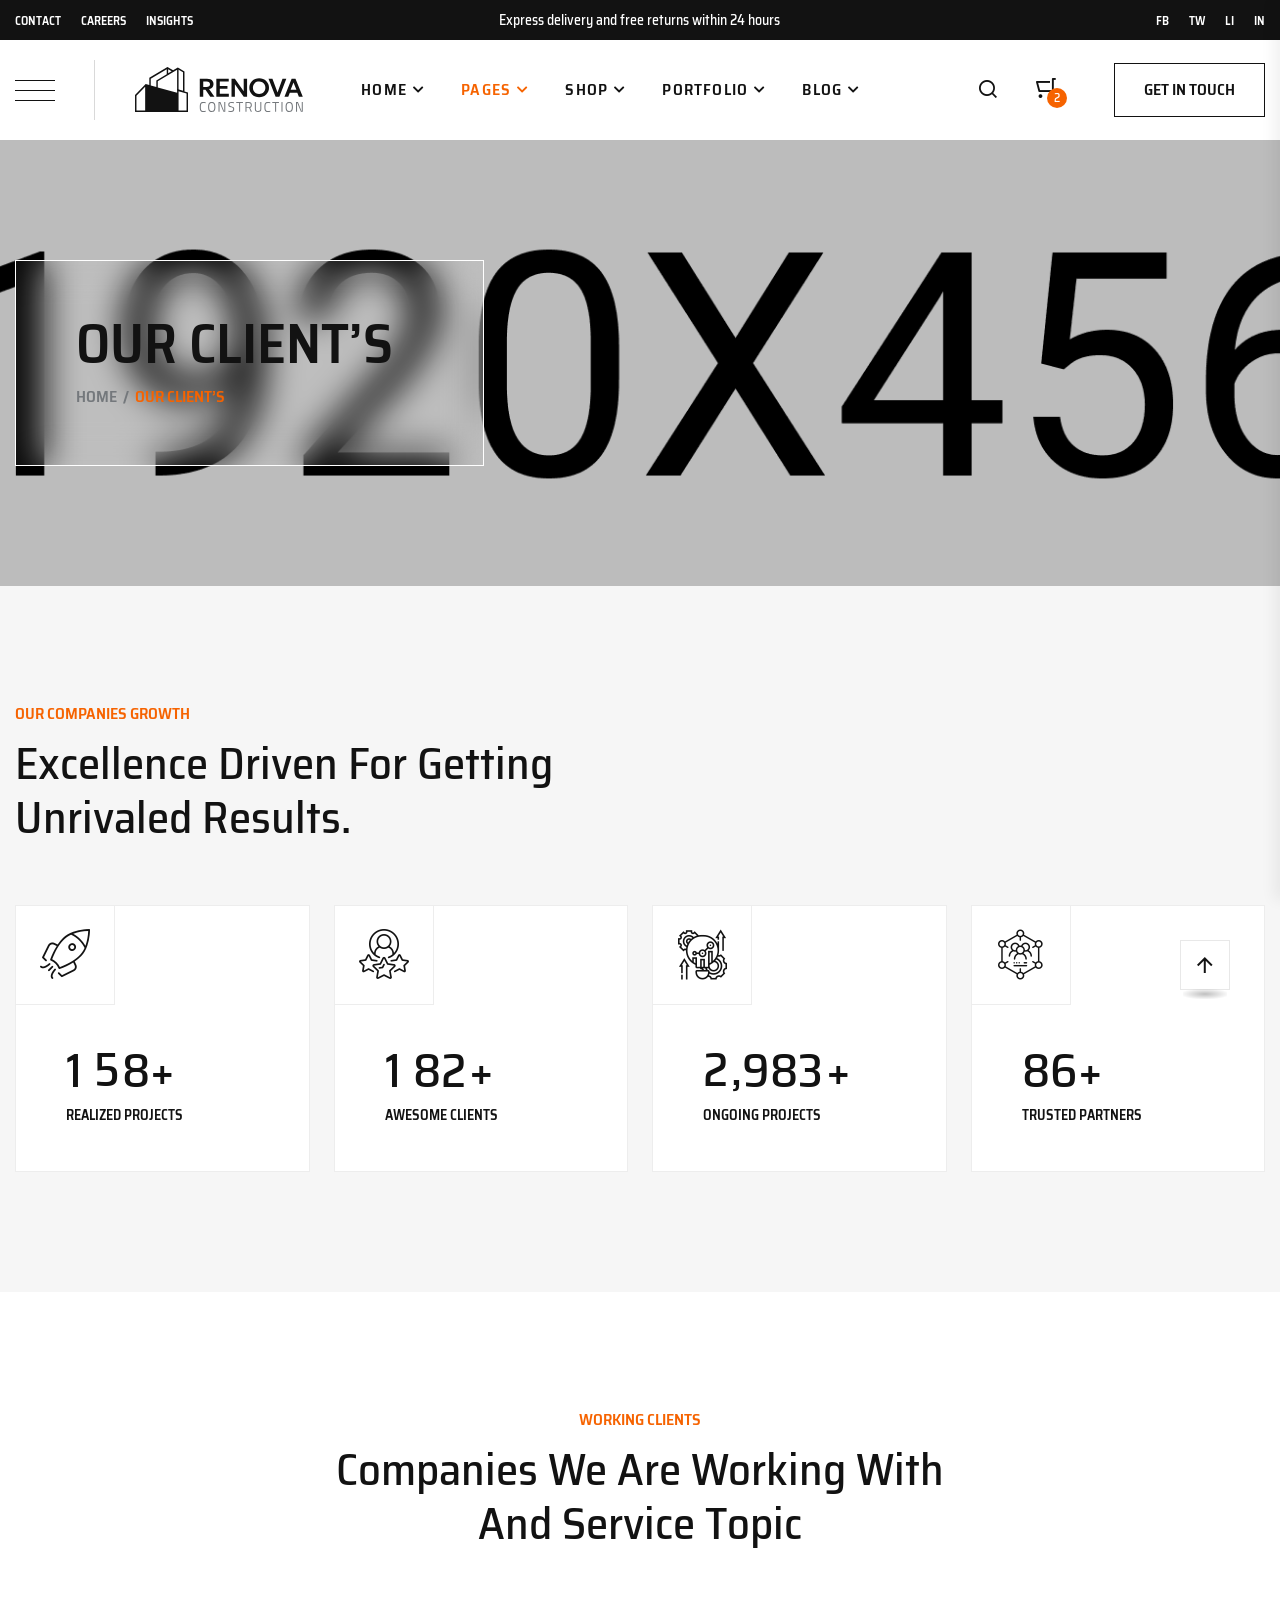
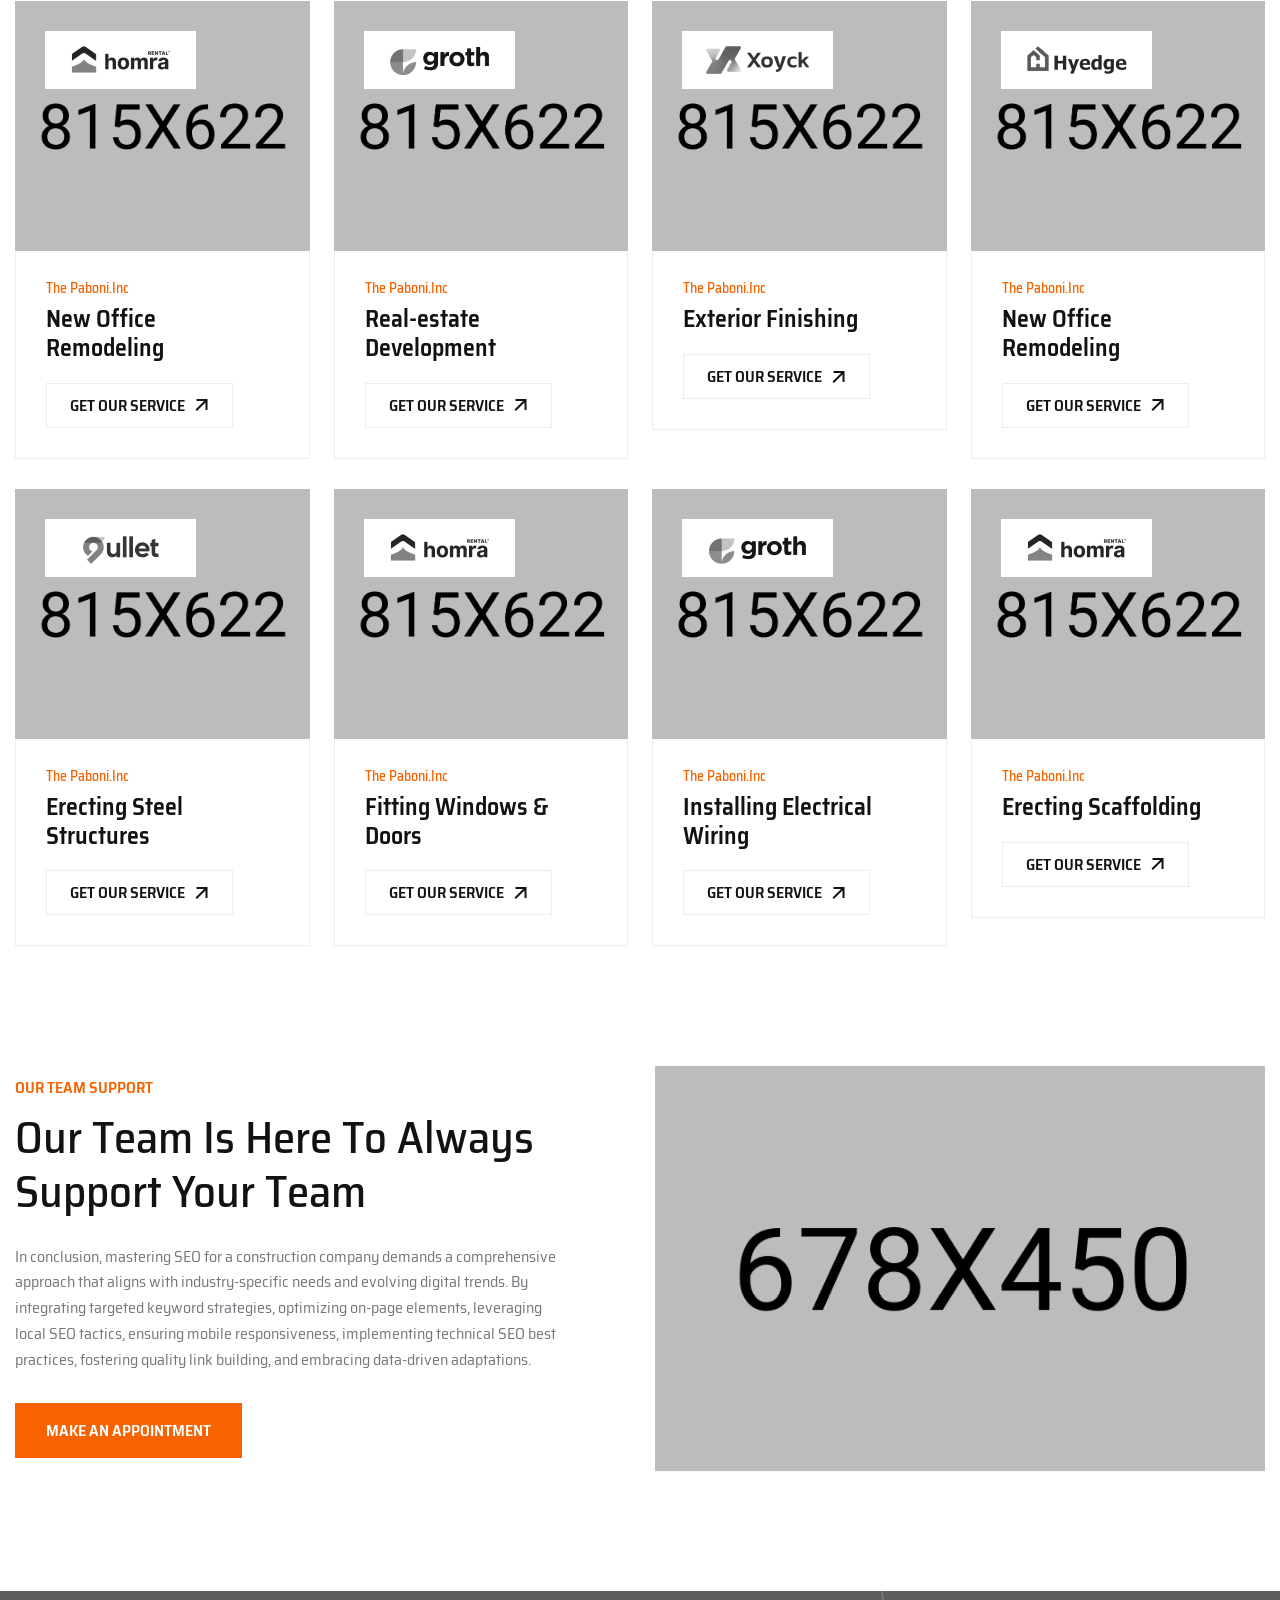
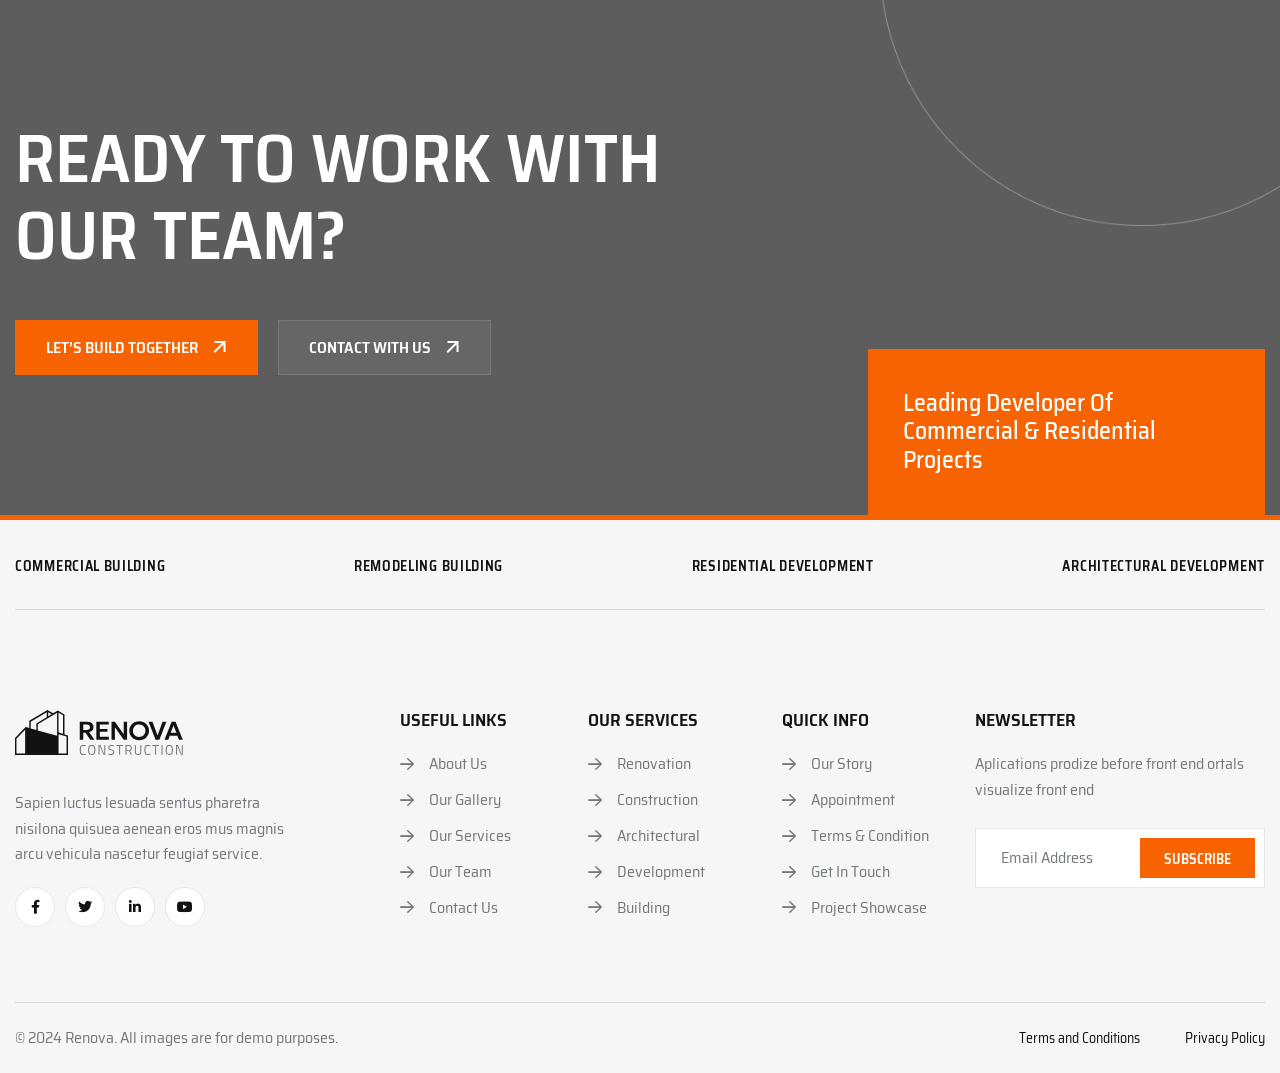
<file: clients.html>
<!doctype html>
<html class="no-js" lang="en">

<head>
    <meta charset="utf-8">
    <meta http-equiv="x-ua-compatible" content="ie=edge">
    <title>Renova - Construction Building & Renovation Template</title>
    <meta name="description" content="Renova - Construction Building & Renovation Template">
    <meta name="viewport" content="width=device-width, initial-scale=1">

    <link rel="shortcut icon" type="image/x-icon" href="assets/img/favicon.png">
    <!-- Place favicon.ico in the root directory -->

    <!-- CSS here -->
    <link rel="stylesheet" href="assets/css/bootstrap.min.css">
    <link rel="stylesheet" href="assets/css/animate.min.css">
    <link rel="stylesheet" href="assets/css/magnific-popup.css">
    <link rel="stylesheet" href="assets/css/fontawesome-all.min.css">
    <link rel="stylesheet" href="assets/css/fontello.css">
    <link rel="stylesheet" href="assets/css/swiper-bundle.min.css">
    <link rel="stylesheet" href="assets/css/default-icons.css">
    <link rel="stylesheet" href="assets/css/default.css">
    <link rel="stylesheet" href="assets/css/odometer.css">
    <link rel="stylesheet" href="assets/css/jquery-ui.css">
    <link rel="stylesheet" href="assets/css/aos.css">
    <link rel="stylesheet" href="assets/css/tg-cursor.css">
    <link rel="stylesheet" href="assets/css/main.css">
</head>

<body>

    <!--Preloader-->
    <div id="preloader">
        <div id="loader" class="loader">
            <div class="loader-container">
                <div class="loader-icon"><img src="assets/img/logo/preloader.svg" alt="Preloader"></div>
            </div>
        </div>
    </div>
    <!--Preloader-end -->

    <!-- Scroll-top -->
    <button class="scroll__top scroll-to-target" data-target="html">
        <i class="renova-up-arrow"></i>
    </button>
    <!-- Scroll-top-end-->

    <!-- header-area -->
    <header>
        <div class="tg-header__top">
            <div class="container custom-container">
                <div class="row align-items-center">
                    <div class="col-lg-4">
                        <div class="tg-header__top-menu">
                            <ul class="list-wrap">
                                <li><a href="contact.html">Contact</a></li>
                                <li><a href="contact.html">Careers</a></li>
                                <li><a href="contact.html">Insights</a></li>
                            </ul>
                        </div>
                    </div>
                    <div class="col-lg-4">
                        <div class="tg-header__top-delivery">
                            <p>Express delivery and free returns within 24 hours</p>
                        </div>
                    </div>
                    <div class="col-lg-4">
                        <div class="tg-header__top-social">
                            <ul class="list-wrap">
                                <li><a href="https://www.facebook.com/" target="_blank">FB</a></li>
                                <li><a href="https://twitter.com/home" target="_blank">TW</a></li>
                                <li><a href="https://www.linkedin.com/" target="_blank">LI</a></li>
                                <li><a href="https://www.instagram.com/" target="_blank">IN</a></li>
                            </ul>
                        </div>
                    </div>
                </div>
            </div>
        </div>
        <div id="header-fixed-height"></div>
        <div id="sticky-header" class="tg-header__area">
            <div class="container custom-container">
                <div class="row">
                    <div class="col-12">
                        <div class="tgmenu__wrap">
                            <nav class="tgmenu__nav">
                                <div class="offCanvas-toggle">
                                    <a href="javascript:void(0)" class="menu-tigger">
                                        <img src="assets/img/icons/bar_icon.svg" alt="" class="injectable">
                                    </a>
                                </div>
                                <div class="logo">
                                    <a href="index.html"><img src="assets/img/logo/logo.svg" alt="Logo"></a>
                                </div>
                                <div class="tgmenu__navbar-wrap tgmenu__main-menu d-none d-xl-flex">
                                    <ul class="navigation">
                                        <li class="menu-item-has-children"><a href="#">Home</a>
                                            <ul class="sub-menu">
                                                <li><a href="index.html">01. Construction</a></li>
                                                <li><a href="index-2.html">02. Engineering</a></li>
                                                <li><a href="index-3.html">03. Building</a></li>
                                                <li><a href="index-4.html">04. Architecture</a></li>
                                                <li><a href="index-5.html">05. Renovation</a></li>
                                            </ul>
                                        </li>
                                        <li class="active menu-item-has-children"><a href="#">Pages</a>
                                            <ul class="sub-menu">
                                                <li><a href="about.html">About Us</a></li>
                                                <li><a href="services.html">Our Services</a></li>
                                                <li><a href="services-details.html">Services Details</a></li>
                                                <li><a href="history.html">Company History</a></li>
                                                <li><a href="company.html">Company Values</a></li>
                                                <li><a href="office.html">Our Offices</a></li>
                                                <li class="active"><a href="clients.html">Our clients</a></li>
                                                <li><a href="faq.html">Faq Page</a></li>
                                                <li><a href="team.html">Team Page</a></li>
                                                <li><a href="team-details.html">Team Details</a></li>
                                                <li><a href="appointment.html">Appointment Page</a></li>
                                                <li><a href="contact.html">Contact Us</a></li>
                                            </ul>
                                        </li>
                                        <li class="menu-item-has-children"><a href="#">Shop</a>
                                            <ul class="sub-menu">
                                                <li><a href="shop.html">Shop Page</a></li>
                                                <li><a href="shop-details.html">Shop Details</a></li>
                                            </ul>
                                        </li>
                                        <li class="menu-item-has-children"><a href="#">Portfolio</a>
                                            <ul class="sub-menu">
                                                <li><a href="project.html">Portfolio Page</a></li>
                                                <li><a href="project-details.html">Portfolio Details</a></li>
                                            </ul>
                                        </li>
                                        <li class="menu-item-has-children"><a href="#">Blog</a>
                                            <ul class="sub-menu">
                                                <li><a href="blog.html">Blog Standard</a></li>
                                                <li><a href="blog-2.html">Blog List</a></li>
                                                <li><a href="blog-3.html">Blog Grid</a></li>
                                                <li><a href="blog-details.html">Blog Details</a></li>
                                            </ul>
                                        </li>
                                    </ul>
                                </div>
                                <div class="tgmenu__action">
                                    <ul class="list-wrap">
                                        <li class="header-search">
                                            <a href="javascript:void(0)" class="search-open-btn"><i class="renova-search"></i></a>
                                        </li>
                                        <li class="header-cart">
                                            <a href="shop.html" class="cart-count">
                                                <i class="renova-cart"></i>
                                                <span class="mini-cart-count">2</span>
                                            </a>
                                        </li>
                                        <li class="header-btn">
                                            <a href="contact.html" class="btn border-btn">Get In Touch</a>
                                        </li>
                                    </ul>
                                </div>
                                <div class="mobile-nav-toggler"><i class="tg-flaticon-menu-1"></i></div>
                            </nav>
                        </div>
                    </div>
                </div>
            </div>
        </div>

        <!-- Mobile Menu  -->
        <div class="tgmobile__menu">
            <nav class="tgmobile__menu-box">
                <div class="close-btn"><i class="tg-flaticon-close-1"></i></div>
                <div class="nav-logo">
                    <a href="index.html"><img src="assets/img/logo/logo.svg" alt="Logo"></a>
                </div>
                <div class="tgmobile__search">
                    <form action="#">
                        <input type="text" placeholder="Search here...">
                        <button><i class="fas fa-search"></i></button>
                    </form>
                </div>
                <div class="tgmobile__menu-outer">
                    <!--Here Menu Will Come Automatically Via Javascript / Same Menu as in Header-->
                </div>
                <div class="social-links">
                    <ul class="list-wrap">
                        <li><a href="#"><i class="fab fa-facebook-f"></i></a></li>
                        <li><a href="#"><i class="fab fa-twitter"></i></a></li>
                        <li><a href="#"><i class="fab fa-instagram"></i></a></li>
                        <li><a href="#"><i class="fab fa-linkedin-in"></i></a></li>
                        <li><a href="#"><i class="fab fa-youtube"></i></a></li>
                    </ul>
                </div>
            </nav>
        </div>
        <div class="tgmobile__menu-backdrop"></div>
        <!-- End Mobile Menu -->

        <!-- header-search -->
        <div class="search__popup">
            <div class="container">
                <div class="row">
                    <div class="col-12">
                        <div class="search__wrapper">
                            <div class="search__close">
                                <button type="button" class="search-close-btn">
                                    <svg width="18" height="18" viewBox="0 0 18 18" fill="none"
                                        xmlns="http://www.w3.org/2000/svg">
                                        <path d="M17 1L1 17" stroke="currentColor" stroke-width="1.5" stroke-linecap="round"
                                            stroke-linejoin="round"></path>
                                        <path d="M1 1L17 17" stroke="currentColor" stroke-width="1.5" stroke-linecap="round"
                                            stroke-linejoin="round"></path>
                                    </svg>
                                </button>
                            </div>
                            <div class="search__form">
                                <form action="#">
                                    <div class="search__input">
                                        <input class="search-input-field" type="text" placeholder="Type keywords here">
                                        <span class="search-focus-border"></span>
                                        <button>
                                            <svg width="20" height="20" viewBox="0 0 20 20" fill="none"
                                                xmlns="http://www.w3.org/2000/svg">
                                                <path d="M9.55 18.1C14.272 18.1 18.1 14.272 18.1 9.55C18.1 4.82797 14.272 1 9.55 1C4.82797 1 1 4.82797 1 9.55C1 14.272 4.82797 18.1 9.55 18.1Z" stroke="currentColor" stroke-width="1.5" stroke-linecap="round" stroke-linejoin="round"></path>
                                                <path d="M19.0002 19.0002L17.2002 17.2002" stroke="currentColor" stroke-width="1.5" stroke-linecap="round" stroke-linejoin="round"></path>
                                            </svg>
                                        </button>
                                    </div>
                                </form>
                            </div>
                        </div>
                    </div>
                </div>
            </div>
        </div>
        <div class="search-popup-overlay"></div>
        <!-- header-search-end -->

        <!-- offCanvas-menu -->
        <div class="offCanvas__info">
            <div class="offCanvas__close-icon menu-close">
                <button><i class="far fa-window-close"></i></button>
            </div>
            <div class="offCanvas__logo mb-30">
                <a href="index.html"><img src="assets/img/logo/logo.svg" alt="Logo"></a>
            </div>
            <div class="offCanvas__side-info mb-30">
                <div class="contact-list mb-30">
                    <h4>Office Address</h4>
                    <p>123/A, Miranda City Likaoli <br> Prikano, Dope</p>
                </div>
                <div class="contact-list mb-30">
                    <h4>Phone Number</h4>
                    <p>+0989 7876 9865 9</p>
                    <p>+(090) 8765 86543 85</p>
                </div>
                <div class="contact-list mb-30">
                    <h4>Email Address</h4>
                    <p>info@example.com</p>
                    <p>example.mail@hum.com</p>
                </div>
            </div>
            <div class="offCanvas__social-icon mt-30">
                <a href="javascript:void(0)"><i class="fab fa-facebook-f"></i></a>
                <a href="javascript:void(0)"><i class="fab fa-twitter"></i></a>
                <a href="javascript:void(0)"><i class="fab fa-google-plus-g"></i></a>
                <a href="javascript:void(0)"><i class="fab fa-instagram"></i></a>
            </div>
        </div>
        <div class="offCanvas__overly"></div>
        <!-- offCanvas-menu-end -->

    </header>
    <!-- header-area-end -->



    <!-- main-area -->
    <main class="main-area fix">

        <!-- breadcrumb-area -->
        <div class="breadcrumb__area breadcrumb__bg" data-background="assets/img/bg/breadcrumb_bg.jpg">
            <div class="container">
                <div class="row">
                    <div class="col-lg-12">
                        <div class="breadcrumb__content">
                            <h2 class="title">Our Client’s</h2>
                            <nav class="breadcrumb">
                                <span property="itemListElement" typeof="ListItem">
                                    <a href="index.html">Home</a>
                                </span>
                                <span class="breadcrumb-separator">/</span>
                                <span property="itemListElement" typeof="ListItem">Our Client’s</span>
                            </nav>
                        </div>
                    </div>
                </div>
            </div>
        </div>
        <!-- breadcrumb-area-end -->

        <!-- counter-area -->
        <section class="counter__area-three section-pt-120 section-pb-90">
            <div class="container">
                <div class="row">
                    <div class="col-lg-6">
                        <div class="section__title section__title-three mb-60">
                            <span class="sub-title">Our companies growth</span>
                            <h2 class="title">Excellence Driven For Getting Unrivaled Results.</h2>
                        </div>
                    </div>
                </div>
                <div class="row gutter-24">
                    <div class="col-lg-3 col-sm-6">
                        <div class="counter__item-three">
                            <div class="counter__icon-three">
                                <i class="renova-rocket"></i>
                            </div>
                            <div class="counter__content-three">
                                <h2 class="count"><span class="odometer" data-count="158"></span>+</h2>
                                <p>REALIZED PROJECTS</p>
                            </div>
                        </div>
                    </div>
                    <div class="col-lg-3 col-sm-6">
                        <div class="counter__item-three">
                            <div class="counter__icon-three">
                                <i class="renova-user-rating"></i>
                            </div>
                            <div class="counter__content-three">
                                <h2 class="count"><span class="odometer" data-count="182"></span>+</h2>
                                <p>AWESOME CLIENTS</p>
                            </div>
                        </div>
                    </div>
                    <div class="col-lg-3 col-sm-6">
                        <div class="counter__item-three">
                            <div class="counter__icon-three">
                                <i class="renova-construction"></i>
                            </div>
                            <div class="counter__content-three">
                                <h2 class="count"><span class="odometer" data-count="2983"></span>+</h2>
                                <p>ONGOING PROJECTS</p>
                            </div>
                        </div>
                    </div>
                    <div class="col-lg-3 col-sm-6">
                        <div class="counter__item-three">
                            <div class="counter__icon-three">
                                <i class="renova-group"></i>
                            </div>
                            <div class="counter__content-three">
                                <h2 class="count"><span class="odometer" data-count="86"></span>+</h2>
                                <p>TRUSTED PARTNERS</p>
                            </div>
                        </div>
                    </div>
                </div>
            </div>
        </section>
        <!-- counter-area-end -->

        <!-- client-area -->
        <section class="client__area section-pt-120 section-pb-90">
            <div class="container">
                <div class="row justify-content-center">
                    <div class="col-xl-6 col-lg-8">
                        <div class="section__title section__title-three text-center mb-50">
                            <span class="sub-title">Working Clients</span>
                            <h2 class="title">Companies we are working with and service topic</h2>
                        </div>
                    </div>
                </div>
                <div class="row gutter-24 justify-content-center">
                    <div class="col-xl-3 col-lg-4 col-md-6">
                        <div class="client__item shine__animate-item">
                            <div class="client__thumb shine__animate-link">
                                <img src="assets/img/client/client_img01.jpg" alt="img">
                                <div class="client__logo">
                                    <img src="assets/img/client/client_logo01.png" alt="">
                                </div>
                            </div>
                            <div class="client__content">
                                <span>The Paboni.Inc</span>
                                <h2 class="title"><a href="services-details.html">New Office Remodeling</a></h2>
                                <a href="contact.html" class="btn">Get Our Service <img src="assets/img/icons/right_arrow.svg" alt="" class="injectable"></a>
                            </div>
                        </div>
                    </div>
                    <div class="col-xl-3 col-lg-4 col-md-6">
                        <div class="client__item shine__animate-item">
                            <div class="client__thumb shine__animate-link">
                                <img src="assets/img/client/client_img02.jpg" alt="img">
                                <div class="client__logo">
                                    <img src="assets/img/client/client_logo02.png" alt="">
                                </div>
                            </div>
                            <div class="client__content">
                                <span>The Paboni.Inc</span>
                                <h2 class="title"><a href="services-details.html">Real-estate Development</a></h2>
                                <a href="contact.html" class="btn">Get Our Service <img src="assets/img/icons/right_arrow.svg" alt="" class="injectable"></a>
                            </div>
                        </div>
                    </div>
                    <div class="col-xl-3 col-lg-4 col-md-6">
                        <div class="client__item shine__animate-item">
                            <div class="client__thumb shine__animate-link">
                                <img src="assets/img/client/client_img03.jpg" alt="img">
                                <div class="client__logo">
                                    <img src="assets/img/client/client_logo03.png" alt="">
                                </div>
                            </div>
                            <div class="client__content">
                                <span>The Paboni.Inc</span>
                                <h2 class="title"><a href="services-details.html">Exterior Finishing</a></h2>
                                <a href="contact.html" class="btn">Get Our Service <img src="assets/img/icons/right_arrow.svg" alt="" class="injectable"></a>
                            </div>
                        </div>
                    </div>
                    <div class="col-xl-3 col-lg-4 col-md-6">
                        <div class="client__item shine__animate-item">
                            <div class="client__thumb shine__animate-link">
                                <img src="assets/img/client/client_img04.jpg" alt="img">
                                <div class="client__logo">
                                    <img src="assets/img/client/client_logo04.png" alt="">
                                </div>
                            </div>
                            <div class="client__content">
                                <span>The Paboni.Inc</span>
                                <h2 class="title"><a href="services-details.html">New Office Remodeling</a></h2>
                                <a href="contact.html" class="btn">Get Our Service <img src="assets/img/icons/right_arrow.svg" alt="" class="injectable"></a>
                            </div>
                        </div>
                    </div>
                    <div class="col-xl-3 col-lg-4 col-md-6">
                        <div class="client__item shine__animate-item">
                            <div class="client__thumb shine__animate-link">
                                <img src="assets/img/client/client_img05.jpg" alt="img">
                                <div class="client__logo">
                                    <img src="assets/img/client/client_logo05.png" alt="">
                                </div>
                            </div>
                            <div class="client__content">
                                <span>The Paboni.Inc</span>
                                <h2 class="title"><a href="services-details.html">Erecting Steel Structures</a></h2>
                                <a href="contact.html" class="btn">Get Our Service <img src="assets/img/icons/right_arrow.svg" alt="" class="injectable"></a>
                            </div>
                        </div>
                    </div>
                    <div class="col-xl-3 col-lg-4 col-md-6">
                        <div class="client__item shine__animate-item">
                            <div class="client__thumb shine__animate-link">
                                <img src="assets/img/client/client_img06.jpg" alt="img">
                                <div class="client__logo">
                                    <img src="assets/img/client/client_logo06.png" alt="">
                                </div>
                            </div>
                            <div class="client__content">
                                <span>The Paboni.Inc</span>
                                <h2 class="title"><a href="services-details.html">Fitting Windows & Doors</a></h2>
                                <a href="contact.html" class="btn">Get Our Service <img src="assets/img/icons/right_arrow.svg" alt="" class="injectable"></a>
                            </div>
                        </div>
                    </div>
                    <div class="col-xl-3 col-lg-4 col-md-6">
                        <div class="client__item shine__animate-item">
                            <div class="client__thumb shine__animate-link">
                                <img src="assets/img/client/client_img07.jpg" alt="img">
                                <div class="client__logo">
                                    <img src="assets/img/client/client_logo07.png" alt="">
                                </div>
                            </div>
                            <div class="client__content">
                                <span>The Paboni.Inc</span>
                                <h2 class="title"><a href="services-details.html">Installing Electrical Wiring</a></h2>
                                <a href="contact.html" class="btn">Get Our Service <img src="assets/img/icons/right_arrow.svg" alt="" class="injectable"></a>
                            </div>
                        </div>
                    </div>
                    <div class="col-xl-3 col-lg-4 col-md-6">
                        <div class="client__item shine__animate-item">
                            <div class="client__thumb shine__animate-link">
                                <img src="assets/img/client/client_img08.jpg" alt="img">
                                <div class="client__logo">
                                    <img src="assets/img/client/client_logo08.png" alt="">
                                </div>
                            </div>
                            <div class="client__content">
                                <span>The Paboni.Inc</span>
                                <h2 class="title"><a href="services-details.html">Erecting Scaffolding</a></h2>
                                <a href="contact.html" class="btn">Get Our Service <img src="assets/img/icons/right_arrow.svg" alt="" class="injectable"></a>
                            </div>
                        </div>
                    </div>
                </div>
            </div>
        </section>
        <!-- client-area-end -->

        <!-- support-area -->
        <section class="support__area section-pb-120">
            <div class="container">
                <div class="row align-items-center">
                    <div class="col-lg-6 order-0 order-lg-2">
                        <div class="support__img">
                            <img src="assets/img/images/support_img01.jpg" alt="img" class="wow img-custom-anim-right animated" data-wow-duration="1.5s" data-wow-delay="0.2s">
                        </div>
                    </div>
                    <div class="col-lg-6">
                        <div class="support__content">
                            <div class="section__title section__title-three mb-25">
                                <span class="sub-title">Our team support</span>
                                <h2 class="title">Our team is here to always support your team</h2>
                            </div>
                            <p>In conclusion, mastering SEO for a construction company demands a comprehensive approach that aligns with industry-specific needs and evolving digital trends. By integrating targeted keyword strategies, optimizing on-page elements, leveraging local SEO tactics, ensuring mobile responsiveness, implementing technical SEO best practices, fostering quality link building, and embracing data-driven adaptations.</p>
                            <a href="contact.html" class="btn btn-two">Make An Appointment</a>
                        </div>
                    </div>
                </div>
            </div>
        </section>
        <!-- support-area-end -->

        <!-- cta-area -->
        <section class="cta__area fix">
            <div class="cta__bg" data-background="assets/img/bg/cta_bg.jpg"></div>
            <div class="container">
                <div class="row align-items-end">
                    <div class="col-lg-8">
                        <div class="cta__content">
                            <h2 class="title">Ready to work with <br> our team?</h2>
                            <div class="cta__btn">
                                <a href="contact.html" class="btn btn-two">Let’s build together <img src="assets/img/icons/right_arrow.svg" alt="" class="injectable"></a>
                                <a href="contact.html" class="btn transparent-btn">Contact With Us <img src="assets/img/icons/right_arrow.svg" alt="" class="injectable"></a>
                            </div>
                        </div>
                    </div>
                    <div class="col-lg-4">
                        <div class="cta__content-right" data-aos="fade-up" data-aos-delay="600">
                            <h4 class="title">Leading Developer Of Commercial & Residential Projects</h4>
                        </div>
                    </div>
                </div>
            </div>
            <div class="cta__shape">
                <img src="assets/img/images/cta_shape.png" alt="shape" data-aos="fade-down-left" data-aos-delay="400">
            </div>
        </section>
        <!-- cta-area-end -->

    </main>
    <!-- main-area-end -->

    <!-- footer-area -->
    <footer class="footer__area">
        <div class="container">
            <div class="footer__features">
                <a href="contact.html">Commercial Building</a>
                <a href="contact.html">Remodeling Building</a>
                <a href="contact.html">Residential Development</a>
                <a href="contact.html">Architectural Development</a>
            </div>
            <div class="footer__top">
                <div class="row">
                    <div class="col-xl-3 col-lg-4 col-md-6 col-sm-8">
                        <div class="footer__widget">
                            <div class="footer__logo">
                                <a href="index.html"><img src="assets/img/logo/logo.svg" alt="logo"></a>
                            </div>
                            <div class="footer__content">
                                <p>Sapien luctus lesuada sentus pharetra nisilona quisuea aenean eros mus magnis arcu vehicula nascetur feugiat service.</p>
                            </div>
                            <div class="footer__social">
                                <ul class="list-wrap">
                                    <li><a href="https://www.facebook.com/" target="_blank"><i class="fab fa-facebook-f"></i></a></li>
                                    <li><a href="https://twitter.com/home" target="_blank"><i class="fab fa-twitter"></i></a></li>
                                    <li><a href="https://www.linkedin.com/" target="_blank"><i class="fab fa-linkedin-in"></i></a></li>
                                    <li><a href="https://www.instagram.com/" target="_blank"><i class="fab fa-youtube"></i></a></li>
                                </ul>
                            </div>
                        </div>
                    </div>
                    <div class="col-xl-2 col-lg-4 col-md-3 col-sm-4">
                        <div class="footer__widget">
                            <h4 class="footer__widget-title">Useful Links</h4>
                            <div class="footer__widget-link">
                                <ul class="list-wrap">
                                    <li>
                                        <a href="about.html"><i class="renova-right-arrow"></i><span>About Us</span></a>
                                    </li>
                                    <li>
                                        <a href="contact.html"><i class="renova-right-arrow"></i><span>Our Gallery</span></a>
                                    </li>
                                    <li>
                                        <a href="services.html"><i class="renova-right-arrow"></i><span>Our Services</span></a>
                                    </li>
                                    <li>
                                        <a href="team.html"><i class="renova-right-arrow"></i><span>Our Team</span></a>
                                    </li>
                                    <li>
                                        <a href="contact.html"><i class="renova-right-arrow"></i><span>Contact Us</span></a>
                                    </li>
                                </ul>
                            </div>
                        </div>
                    </div>
                    <div class="col-xl-2 col-lg-4 col-md-3 col-sm-6">
                        <div class="footer__widget">
                            <h4 class="footer__widget-title">Our Services</h4>
                            <div class="footer__widget-link">
                                <ul class="list-wrap">
                                    <li>
                                        <a href="services.html"><i class="renova-right-arrow"></i><span>Renovation</span></a>
                                    </li>
                                    <li>
                                        <a href="services.html"><i class="renova-right-arrow"></i><span>Construction</span></a>
                                    </li>
                                    <li>
                                        <a href="services.html"><i class="renova-right-arrow"></i><span>Architectural</span></a>
                                    </li>
                                    <li>
                                        <a href="services.html"><i class="renova-right-arrow"></i><span>Development</span></a>
                                    </li>
                                    <li>
                                        <a href="services.html"><i class="renova-right-arrow"></i><span>Building</span></a>
                                    </li>
                                </ul>
                            </div>
                        </div>
                    </div>
                    <div class="col-xl-2 col-lg-4 col-md-4 col-sm-6">
                        <div class="footer__widget">
                            <h4 class="footer__widget-title">Quick Info</h4>
                            <div class="footer__widget-link">
                                <ul class="list-wrap">
                                    <li>
                                        <a href="about.html"><i class="renova-right-arrow"></i><span>Our Story</span></a>
                                    </li>
                                    <li>
                                        <a href="appointment.html"><i class="renova-right-arrow"></i><span>Appointment</span></a>
                                    </li>
                                    <li>
                                        <a href="contact.html"><i class="renova-right-arrow"></i><span>Terms & Condition</span></a>
                                    </li>
                                    <li>
                                        <a href="contact.html"><i class="renova-right-arrow"></i><span>Get in touch</span></a>
                                    </li>
                                    <li>
                                        <a href="project.html"><i class="renova-right-arrow"></i><span>Project Showcase</span></a>
                                    </li>
                                </ul>
                            </div>
                        </div>
                    </div>
                    <div class="col-xl-3 col-lg-4 col-md-8">
                        <div class="footer__widget">
                            <h4 class="footer__widget-title">Newsletter</h4>
                            <div class="footer__newsletter">
                                <p>Aplications prodize before front end ortals visualize front end</p>
                                <form action="#" class="footer__newsletter-form">
                                    <input type="email" placeholder="Email Address">
                                    <button type="submit" class="btn btn-two">Subscribe</button>
                                </form>
                            </div>
                        </div>
                    </div>
                </div>
            </div>
            <div class="footer__bottom">
                <div class="row align-items-center">
                    <div class="col-md-7">
                        <div class="copyright-text">
                            <p>© 2024 Renova. All images are for demo purposes.</p>
                        </div>
                    </div>
                    <div class="col-md-5">
                        <div class="footer__bottom-menu">
                            <ul class="list-wrap">
                                <li><a href="contact.html">Terms and Conditions</a></li>
                                <li><a href="contact.html">Privacy Policy</a></li>
                            </ul>
                        </div>
                    </div>
                </div>
            </div>
        </div>
    </footer>
    <!-- footer-area-end -->




    <!-- JS here -->
    <script src="assets/js/vendor/jquery-3.6.0.min.js"></script>
    <script src="assets/js/bootstrap.min.js"></script>
    <script src="assets/js/isotope.pkgd.min.js"></script>
    <script src="assets/js/imagesloaded.pkgd.min.js"></script>
    <script src="assets/js/jquery.magnific-popup.min.js"></script>
    <script src="assets/js/jquery.odometer.min.js"></script>
    <script src="assets/js/jquery.appear.js"></script>
    <script src="assets/js/swiper-bundle.min.js"></script>
    <script src="assets/js/jquery.marquee.min.js"></script>
    <script src="assets/js/tg-cursor.min.js"></script>
    <script src="assets/js/ajax-form.js"></script>
    <script src="assets/js/jquery-ui.min.js"></script>
    <script src="assets/js/svg-inject.min.js"></script>
    <script src="assets/js/tween-max.min.js"></script>
    <script src="assets/js/wow.min.js"></script>
    <script src="assets/js/aos.js"></script>
    <script src="assets/js/main.js"></script>
    <script>
        SVGInject(document.querySelectorAll("img.injectable"));
    </script>
</body>

</html>
</file>
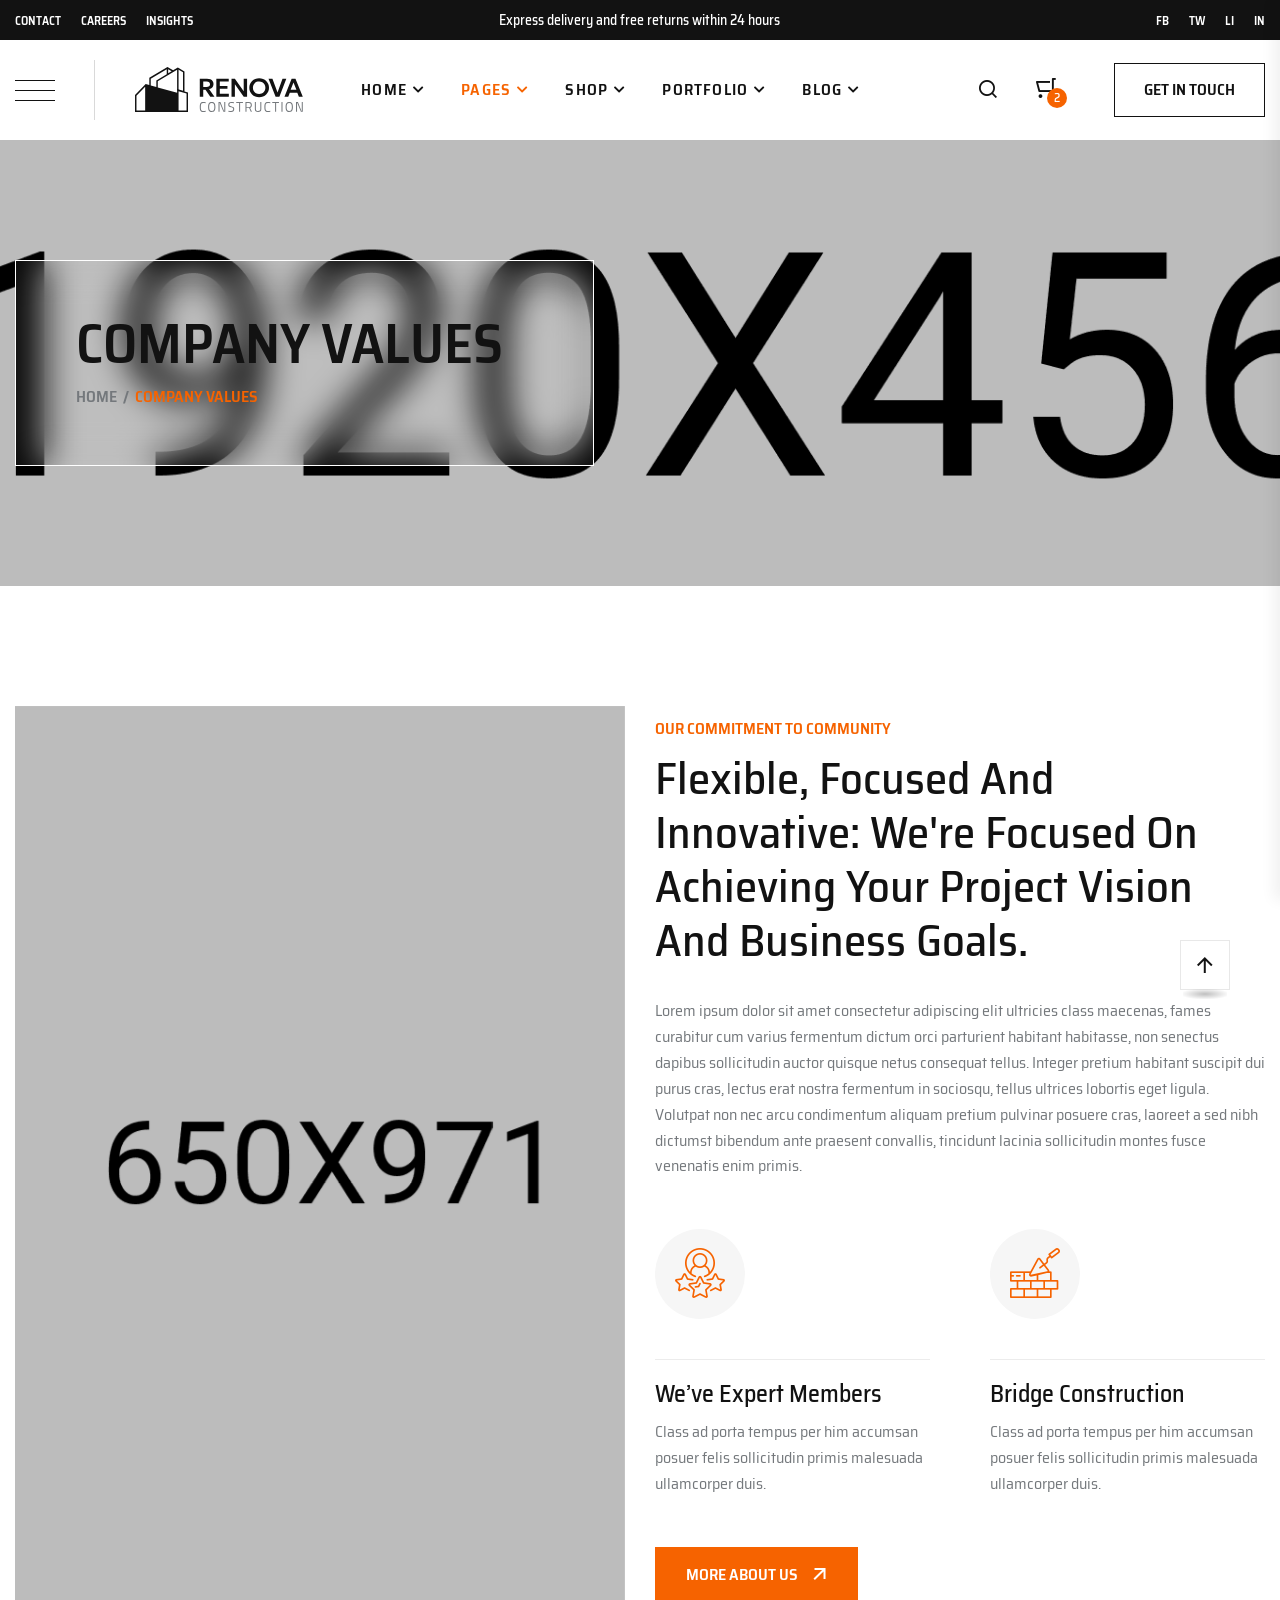
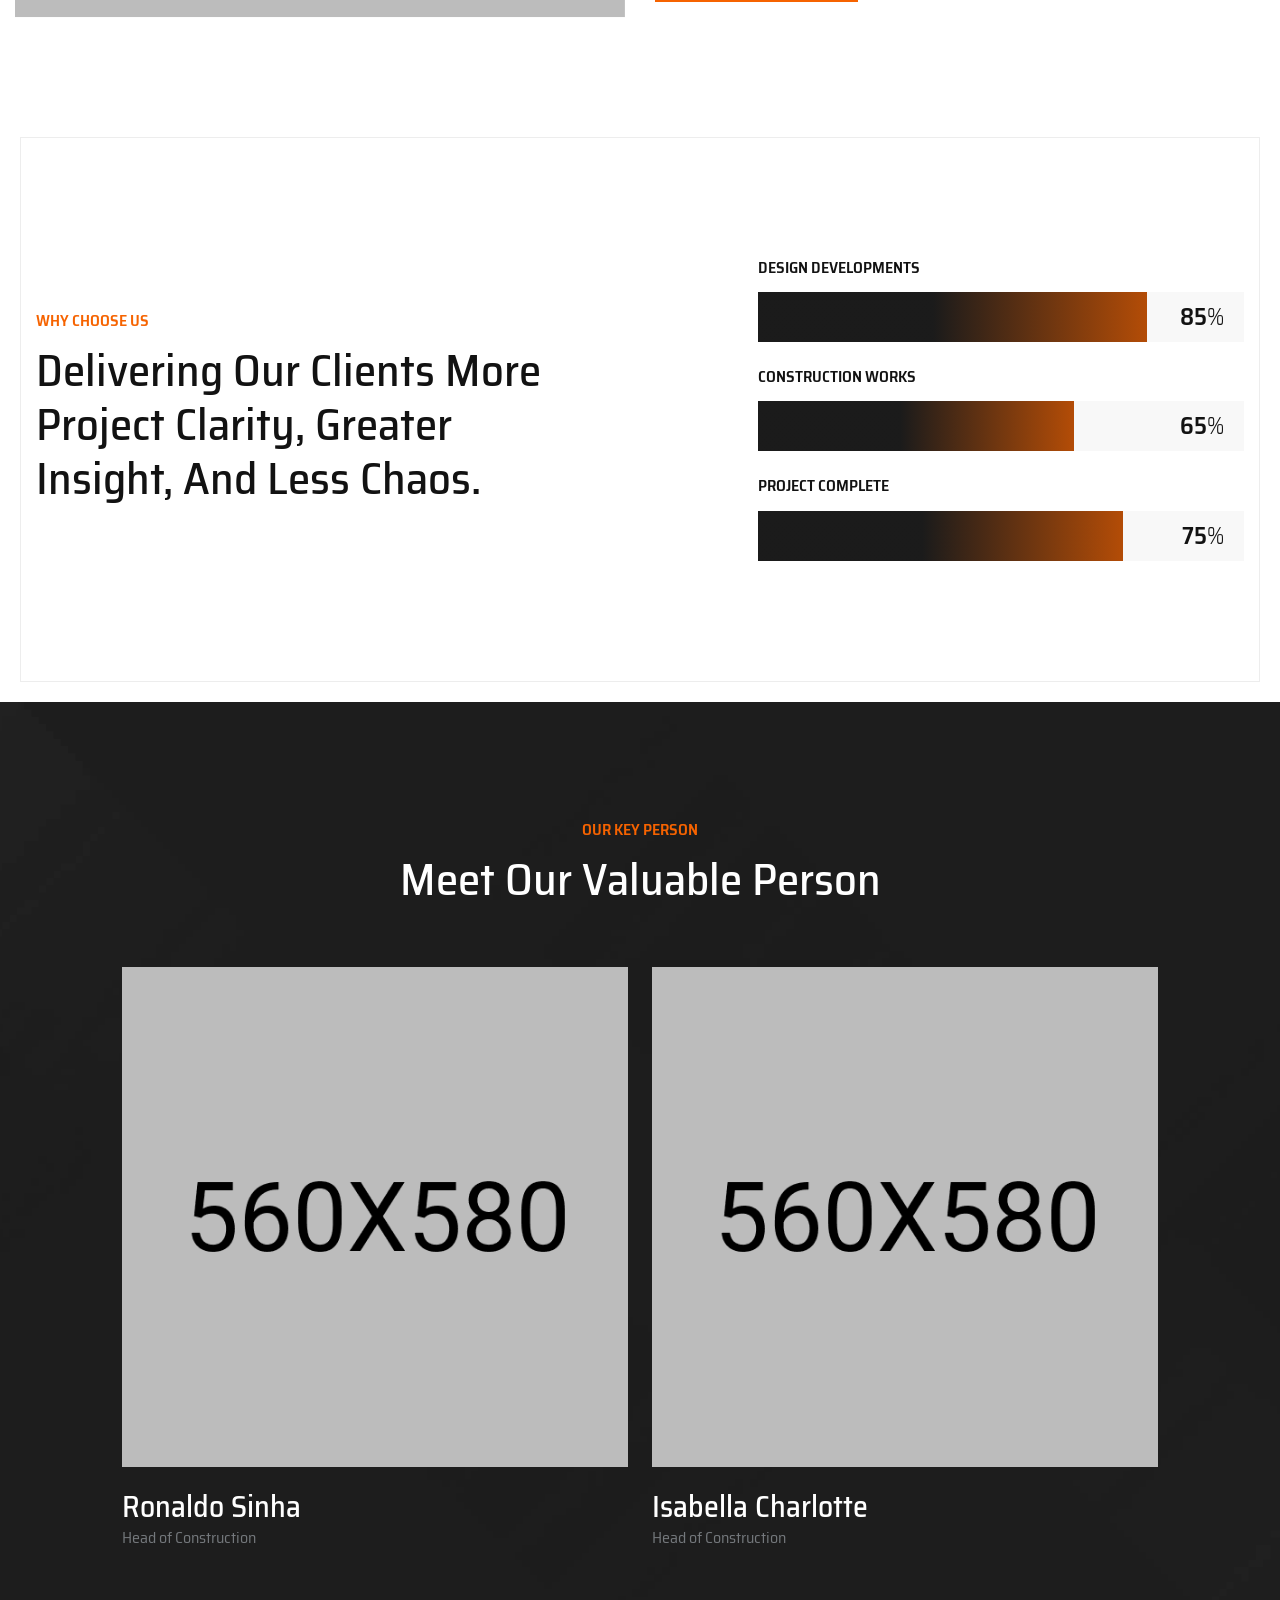
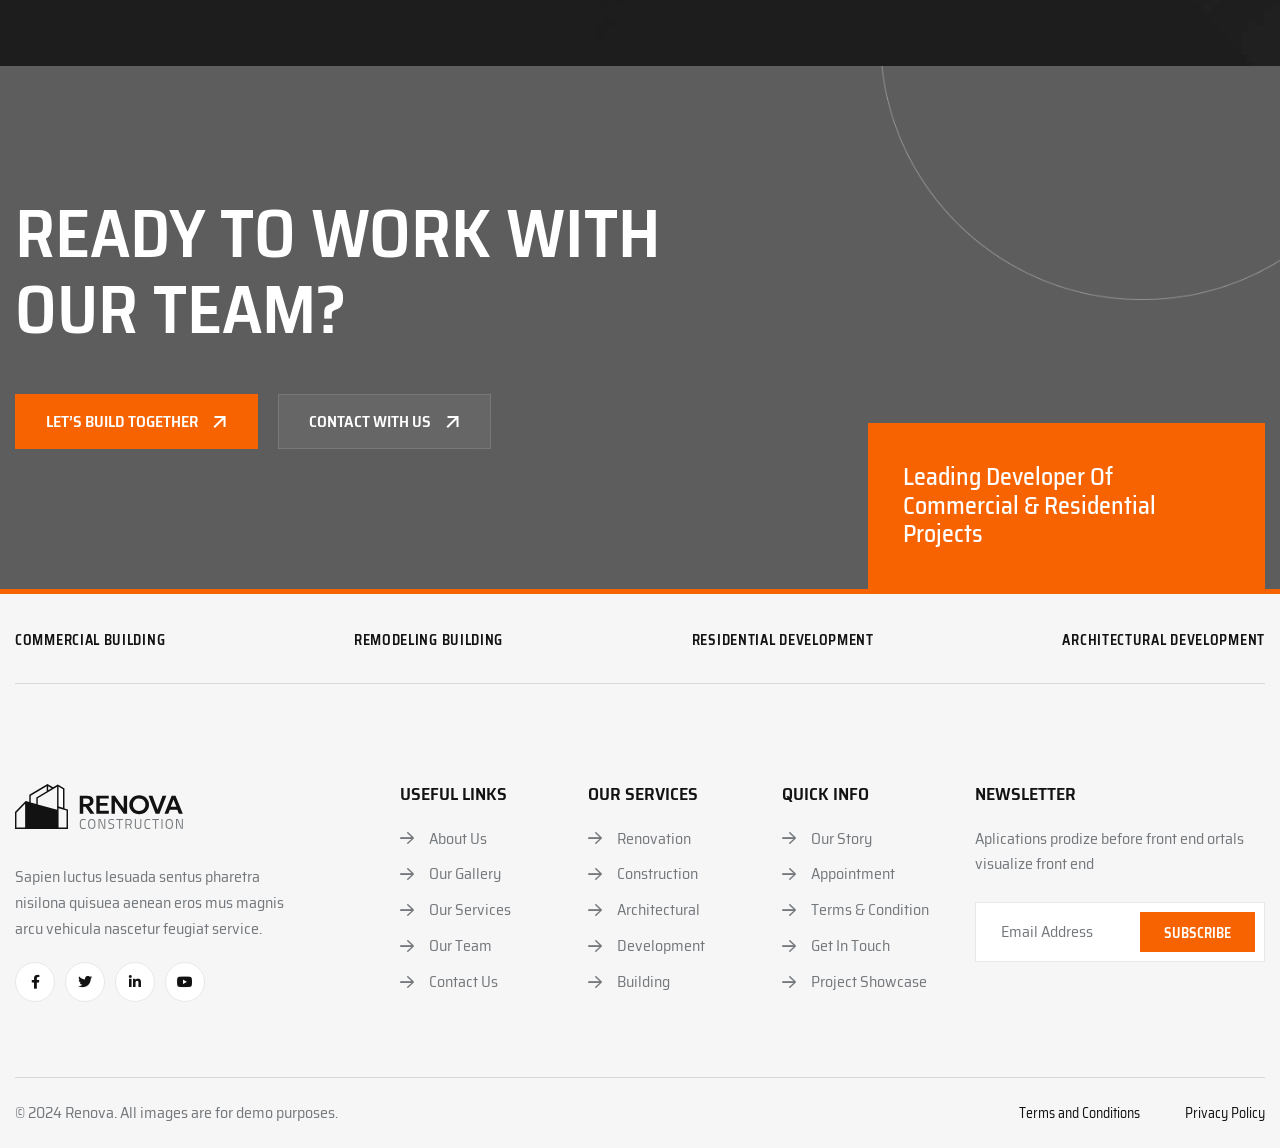
<file: company.html>
<!doctype html>
<html class="no-js" lang="en">

<head>
    <meta charset="utf-8">
    <meta http-equiv="x-ua-compatible" content="ie=edge">
    <title>Renova - Construction Building & Renovation Template</title>
    <meta name="description" content="Renova - Construction Building & Renovation Template">
    <meta name="viewport" content="width=device-width, initial-scale=1">

    <link rel="shortcut icon" type="image/x-icon" href="assets/img/favicon.png">
    <!-- Place favicon.ico in the root directory -->

    <!-- CSS here -->
    <link rel="stylesheet" href="assets/css/bootstrap.min.css">
    <link rel="stylesheet" href="assets/css/animate.min.css">
    <link rel="stylesheet" href="assets/css/magnific-popup.css">
    <link rel="stylesheet" href="assets/css/fontawesome-all.min.css">
    <link rel="stylesheet" href="assets/css/fontello.css">
    <link rel="stylesheet" href="assets/css/swiper-bundle.min.css">
    <link rel="stylesheet" href="assets/css/default-icons.css">
    <link rel="stylesheet" href="assets/css/default.css">
    <link rel="stylesheet" href="assets/css/odometer.css">
    <link rel="stylesheet" href="assets/css/jquery-ui.css">
    <link rel="stylesheet" href="assets/css/aos.css">
    <link rel="stylesheet" href="assets/css/tg-cursor.css">
    <link rel="stylesheet" href="assets/css/main.css">
</head>

<body>

    <!--Preloader-->
    <div id="preloader">
        <div id="loader" class="loader">
            <div class="loader-container">
                <div class="loader-icon"><img src="assets/img/logo/preloader.svg" alt="Preloader"></div>
            </div>
        </div>
    </div>
    <!--Preloader-end -->

    <!-- Scroll-top -->
    <button class="scroll__top scroll-to-target" data-target="html">
        <i class="renova-up-arrow"></i>
    </button>
    <!-- Scroll-top-end-->

    <!-- header-area -->
    <header>
        <div class="tg-header__top">
            <div class="container custom-container">
                <div class="row align-items-center">
                    <div class="col-lg-4">
                        <div class="tg-header__top-menu">
                            <ul class="list-wrap">
                                <li><a href="contact.html">Contact</a></li>
                                <li><a href="contact.html">Careers</a></li>
                                <li><a href="contact.html">Insights</a></li>
                            </ul>
                        </div>
                    </div>
                    <div class="col-lg-4">
                        <div class="tg-header__top-delivery">
                            <p>Express delivery and free returns within 24 hours</p>
                        </div>
                    </div>
                    <div class="col-lg-4">
                        <div class="tg-header__top-social">
                            <ul class="list-wrap">
                                <li><a href="https://www.facebook.com/" target="_blank">FB</a></li>
                                <li><a href="https://twitter.com/home" target="_blank">TW</a></li>
                                <li><a href="https://www.linkedin.com/" target="_blank">LI</a></li>
                                <li><a href="https://www.instagram.com/" target="_blank">IN</a></li>
                            </ul>
                        </div>
                    </div>
                </div>
            </div>
        </div>
        <div id="header-fixed-height"></div>
        <div id="sticky-header" class="tg-header__area">
            <div class="container custom-container">
                <div class="row">
                    <div class="col-12">
                        <div class="tgmenu__wrap">
                            <nav class="tgmenu__nav">
                                <div class="offCanvas-toggle">
                                    <a href="javascript:void(0)" class="menu-tigger">
                                        <img src="assets/img/icons/bar_icon.svg" alt="" class="injectable">
                                    </a>
                                </div>
                                <div class="logo">
                                    <a href="index.html"><img src="assets/img/logo/logo.svg" alt="Logo"></a>
                                </div>
                                <div class="tgmenu__navbar-wrap tgmenu__main-menu d-none d-xl-flex">
                                    <ul class="navigation">
                                        <li class="menu-item-has-children"><a href="#">Home</a>
                                            <ul class="sub-menu">
                                                <li><a href="index.html">01. Construction</a></li>
                                                <li><a href="index-2.html">02. Engineering</a></li>
                                                <li><a href="index-3.html">03. Building</a></li>
                                                <li><a href="index-4.html">04. Architecture</a></li>
                                                <li><a href="index-5.html">05. Renovation</a></li>
                                            </ul>
                                        </li>
                                        <li class="active menu-item-has-children"><a href="#">Pages</a>
                                            <ul class="sub-menu">
                                                <li><a href="about.html">About Us</a></li>
                                                <li><a href="services.html">Our Services</a></li>
                                                <li><a href="services-details.html">Services Details</a></li>
                                                <li><a href="history.html">Company History</a></li>
                                                <li class="active"><a href="company.html">Company Values</a></li>
                                                <li><a href="office.html">Our Offices</a></li>
                                                <li><a href="clients.html">Our clients</a></li>
                                                <li><a href="faq.html">Faq Page</a></li>
                                                <li><a href="team.html">Team Page</a></li>
                                                <li><a href="team-details.html">Team Details</a></li>
                                                <li><a href="appointment.html">Appointment Page</a></li>
                                                <li><a href="contact.html">Contact Us</a></li>
                                            </ul>
                                        </li>
                                        <li class="menu-item-has-children"><a href="#">Shop</a>
                                            <ul class="sub-menu">
                                                <li><a href="shop.html">Shop Page</a></li>
                                                <li><a href="shop-details.html">Shop Details</a></li>
                                            </ul>
                                        </li>
                                        <li class="menu-item-has-children"><a href="#">Portfolio</a>
                                            <ul class="sub-menu">
                                                <li><a href="project.html">Portfolio Page</a></li>
                                                <li><a href="project-details.html">Portfolio Details</a></li>
                                            </ul>
                                        </li>
                                        <li class="menu-item-has-children"><a href="#">Blog</a>
                                            <ul class="sub-menu">
                                                <li><a href="blog.html">Blog Standard</a></li>
                                                <li><a href="blog-2.html">Blog List</a></li>
                                                <li><a href="blog-3.html">Blog Grid</a></li>
                                                <li><a href="blog-details.html">Blog Details</a></li>
                                            </ul>
                                        </li>
                                    </ul>
                                </div>
                                <div class="tgmenu__action">
                                    <ul class="list-wrap">
                                        <li class="header-search">
                                            <a href="javascript:void(0)" class="search-open-btn"><i class="renova-search"></i></a>
                                        </li>
                                        <li class="header-cart">
                                            <a href="shop.html" class="cart-count">
                                                <i class="renova-cart"></i>
                                                <span class="mini-cart-count">2</span>
                                            </a>
                                        </li>
                                        <li class="header-btn">
                                            <a href="contact.html" class="btn border-btn">Get In Touch</a>
                                        </li>
                                    </ul>
                                </div>
                                <div class="mobile-nav-toggler"><i class="tg-flaticon-menu-1"></i></div>
                            </nav>
                        </div>
                    </div>
                </div>
            </div>
        </div>

        <!-- Mobile Menu  -->
        <div class="tgmobile__menu">
            <nav class="tgmobile__menu-box">
                <div class="close-btn"><i class="tg-flaticon-close-1"></i></div>
                <div class="nav-logo">
                    <a href="index.html"><img src="assets/img/logo/logo.svg" alt="Logo"></a>
                </div>
                <div class="tgmobile__search">
                    <form action="#">
                        <input type="text" placeholder="Search here...">
                        <button><i class="fas fa-search"></i></button>
                    </form>
                </div>
                <div class="tgmobile__menu-outer">
                    <!--Here Menu Will Come Automatically Via Javascript / Same Menu as in Header-->
                </div>
                <div class="social-links">
                    <ul class="list-wrap">
                        <li><a href="#"><i class="fab fa-facebook-f"></i></a></li>
                        <li><a href="#"><i class="fab fa-twitter"></i></a></li>
                        <li><a href="#"><i class="fab fa-instagram"></i></a></li>
                        <li><a href="#"><i class="fab fa-linkedin-in"></i></a></li>
                        <li><a href="#"><i class="fab fa-youtube"></i></a></li>
                    </ul>
                </div>
            </nav>
        </div>
        <div class="tgmobile__menu-backdrop"></div>
        <!-- End Mobile Menu -->

        <!-- header-search -->
        <div class="search__popup">
            <div class="container">
                <div class="row">
                    <div class="col-12">
                        <div class="search__wrapper">
                            <div class="search__close">
                                <button type="button" class="search-close-btn">
                                    <svg width="18" height="18" viewBox="0 0 18 18" fill="none"
                                        xmlns="http://www.w3.org/2000/svg">
                                        <path d="M17 1L1 17" stroke="currentColor" stroke-width="1.5" stroke-linecap="round" stroke-linejoin="round"></path>
                                        <path d="M1 1L17 17" stroke="currentColor" stroke-width="1.5" stroke-linecap="round" stroke-linejoin="round"></path>
                                    </svg>
                                </button>
                            </div>
                            <div class="search__form">
                                <form action="#">
                                    <div class="search__input">
                                        <input class="search-input-field" type="text" placeholder="Type keywords here">
                                        <span class="search-focus-border"></span>
                                        <button>
                                            <svg width="20" height="20" viewBox="0 0 20 20" fill="none"
                                                xmlns="http://www.w3.org/2000/svg">
                                                <path d="M9.55 18.1C14.272 18.1 18.1 14.272 18.1 9.55C18.1 4.82797 14.272 1 9.55 1C4.82797 1 1 4.82797 1 9.55C1 14.272 4.82797 18.1 9.55 18.1Z" stroke="currentColor" stroke-width="1.5" stroke-linecap="round" stroke-linejoin="round"></path>
                                                <path d="M19.0002 19.0002L17.2002 17.2002" stroke="currentColor" stroke-width="1.5" stroke-linecap="round" stroke-linejoin="round"></path>
                                            </svg>
                                        </button>
                                    </div>
                                </form>
                            </div>
                        </div>
                    </div>
                </div>
            </div>
        </div>
        <div class="search-popup-overlay"></div>
        <!-- header-search-end -->

        <!-- offCanvas-menu -->
        <div class="offCanvas__info">
            <div class="offCanvas__close-icon menu-close">
                <button><i class="far fa-window-close"></i></button>
            </div>
            <div class="offCanvas__logo mb-30">
                <a href="index.html"><img src="assets/img/logo/logo.svg" alt="Logo"></a>
            </div>
            <div class="offCanvas__side-info mb-30">
                <div class="contact-list mb-30">
                    <h4>Office Address</h4>
                    <p>123/A, Miranda City Likaoli <br> Prikano, Dope</p>
                </div>
                <div class="contact-list mb-30">
                    <h4>Phone Number</h4>
                    <p>+0989 7876 9865 9</p>
                    <p>+(090) 8765 86543 85</p>
                </div>
                <div class="contact-list mb-30">
                    <h4>Email Address</h4>
                    <p>info@example.com</p>
                    <p>example.mail@hum.com</p>
                </div>
            </div>
            <div class="offCanvas__social-icon mt-30">
                <a href="javascript:void(0)"><i class="fab fa-facebook-f"></i></a>
                <a href="javascript:void(0)"><i class="fab fa-twitter"></i></a>
                <a href="javascript:void(0)"><i class="fab fa-google-plus-g"></i></a>
                <a href="javascript:void(0)"><i class="fab fa-instagram"></i></a>
            </div>
        </div>
        <div class="offCanvas__overly"></div>
        <!-- offCanvas-menu-end -->

    </header>
    <!-- header-area-end -->



    <!-- main-area -->
    <main class="main-area fix">

        <!-- breadcrumb-area -->
        <div class="breadcrumb__area breadcrumb__bg" data-background="assets/img/bg/breadcrumb_bg.jpg">
            <div class="container">
                <div class="row">
                    <div class="col-lg-12">
                        <div class="breadcrumb__content">
                            <h2 class="title">Company Values</h2>
                            <nav class="breadcrumb">
                                <span property="itemListElement" typeof="ListItem">
                                    <a href="index.html">Home</a>
                                </span>
                                <span class="breadcrumb-separator">/</span>
                                <span property="itemListElement" typeof="ListItem">Company Values</span>
                            </nav>
                        </div>
                    </div>
                </div>
            </div>
        </div>
        <!-- breadcrumb-area-end -->


        <!-- community-area -->
        <section class="community__area section-py-120">
            <div class="container">
                <div class="row align-items-center justify-content-center">
                    <div class="col-lg-6 col-md-9">
                        <div class="community__img">
                            <img src="assets/img/images/cimmunity_img.jpg" alt="img" class="wow img-custom-anim-left animated" data-wow-duration="1.5s" data-wow-delay="0.2s">
                        </div>
                    </div>
                    <div class="col-lg-6">
                        <div class="community__content">
                            <div class="section__title section__title-three mb-30">
                                <span class="sub-title">Our Commitment To Community</span>
                                <h2 class="title">Flexible, focused and innovative: we're focused on achieving your project vision and business goals.</h2>
                            </div>
                            <p>Lorem ipsum dolor sit amet consectetur adipiscing elit ultricies class maecenas, fames curabitur cum varius fermentum dictum orci parturient habitant habitasse, non senectus dapibus sollicitudin auctor quisque netus consequat tellus. Integer pretium habitant suscipit dui purus cras, lectus erat nostra fermentum in sociosqu, tellus ultrices lobortis eget ligula. Volutpat non nec arcu condimentum aliquam pretium pulvinar posuere cras, laoreet a sed nibh dictumst bibendum ante praesent convallis, tincidunt lacinia sollicitudin montes fusce venenatis enim primis.</p>
                            <div class="about__list-box-wrap">
                                <div class="about__list-box">
                                    <div class="icon">
                                        <i class="renova-user-rating"></i>
                                    </div>
                                    <div class="content">
                                        <h4 class="title">We’ve Expert Members</h4>
                                        <p>Class ad porta tempus per him accumsan posuer felis sollicitudin primis malesuada ullamcorper duis.</p>
                                    </div>
                                </div>
                                <div class="about__list-box">
                                    <div class="icon">
                                        <i class="renova-brick"></i>
                                    </div>
                                    <div class="content">
                                        <h4 class="title">Bridge Construction</h4>
                                        <p>Class ad porta tempus per him accumsan posuer felis sollicitudin primis malesuada ullamcorper duis.</p>
                                    </div>
                                </div>
                            </div>
                            <a href="about.html" class="btn btn-two">More About Us <img src="assets/img/icons/right_arrow.svg" alt="" class="injectable"></a>
                        </div>
                    </div>
                </div>
            </div>
        </section>
        <!-- community-area-end -->

        <!-- choose-area -->
        <section class="choose__area">
            <div class="choose__inner-wrap">
                <div class="container">
                    <div class="row align-items-center">
                        <div class="col-xl-7 col-lg-6">
                            <div class="choose__content">
                                <div class="section__title section__title-three">
                                    <span class="sub-title">Why Choose Us</span>
                                    <h2 class="title">Delivering our clients more project clarity, greater insight, and less chaos.</h2>
                                </div>
                            </div>
                        </div>
                        <div class="col-xl-5 col-lg-6">
                            <div class="progress__wrap">
                                <div class="progress__item">
                                    <h6 class="title">Design Developments</h6>
                                    <div class="progress" role="progressbar" aria-label="Example with label" aria-valuenow="25" aria-valuemin="0" aria-valuemax="100">
                                        <div class="progress-bar" style="width: 80%">
                                            <span><strong>85</strong>%</span>
                                        </div>
                                    </div>
                                </div>
                                <div class="progress__item">
                                    <h6 class="title">Construction Works</h6>
                                    <div class="progress" role="progressbar" aria-label="Example with label" aria-valuenow="25" aria-valuemin="0" aria-valuemax="100">
                                        <div class="progress-bar" style="width: 65%">
                                            <span><strong>65</strong>%</span>
                                        </div>
                                    </div>
                                </div>
                                <div class="progress__item">
                                    <h6 class="title">Project Complete</h6>
                                    <div class="progress" role="progressbar" aria-label="Example with label" aria-valuenow="25" aria-valuemin="0" aria-valuemax="100">
                                        <div class="progress-bar" style="width: 75%">
                                            <span><strong>75</strong>%</span>
                                        </div>
                                    </div>
                                </div>
                            </div>
                        </div>
                    </div>
                </div>
            </div>
        </section>
        <!-- choose-area-end -->

        <!-- team-area -->
        <section class="team__area-three team__bg" data-background="assets/img/bg/team_bg.jpg">
            <div class="container">
                <div class="row justify-content-center">
                    <div class="col-lg-6">
                        <div class="section__title section__title-three text-center white-title mb-60">
                            <span class="sub-title">Our Key person</span>
                            <h2 class="title">Meet Our Valuable Person</h2>
                        </div>
                    </div>
                </div>
                <div class="team__item-wrap">
                    <div class="row justify-content-center">
                        <div class="col-xl-10">
                            <div class="row gutter-24">
                                <div class="col-md-6">
                                    <div class="team__item-three">
                                        <div class="team__thumb-three">
                                            <img src="assets/img/team/inner_team_img05.jpg" alt="img">
                                            <div class="team__social">
                                                <ul class="list-wrap">
                                                    <li><a href="https://www.facebook.com/" target="_blank"><i class="fab fa-facebook-f"></i></a>
                                                    </li>
                                                    <li><a href="https://twitter.com/home" target="_blank"><i class="fab fa-twitter"></i></a></li>
                                                    <li><a href="https://www.linkedin.com/" target="_blank"><i class="fab fa-linkedin-in"></i></a>
                                                    </li>
                                                    <li><a href="https://www.instagram.com/" target="_blank"><i class="fab fa-youtube"></i></a></li>
                                                </ul>
                                            </div>
                                        </div>
                                        <div class="team__content-three">
                                            <h3 class="title"><a href="team-details.html">Ronaldo Sinha</a></h3>
                                            <span>Head of Construction</span>
                                        </div>
                                    </div>
                                </div>
                                <div class="col-md-6">
                                    <div class="team__item-three">
                                        <div class="team__thumb-three">
                                            <img src="assets/img/team/inner_team_img06.jpg" alt="img">
                                            <div class="team__social">
                                                <ul class="list-wrap">
                                                    <li><a href="https://www.facebook.com/" target="_blank"><i class="fab fa-facebook-f"></i></a>
                                                    </li>
                                                    <li><a href="https://twitter.com/home" target="_blank"><i class="fab fa-twitter"></i></a></li>
                                                    <li><a href="https://www.linkedin.com/" target="_blank"><i class="fab fa-linkedin-in"></i></a>
                                                    </li>
                                                    <li><a href="https://www.instagram.com/" target="_blank"><i class="fab fa-youtube"></i></a></li>
                                                </ul>
                                            </div>
                                        </div>
                                        <div class="team__content-three">
                                            <h3 class="title"><a href="team-details.html">Isabella Charlotte</a></h3>
                                            <span>Head of Construction</span>
                                        </div>
                                    </div>
                                </div>
                            </div>
                        </div>
                    </div>
                </div>
            </div>
        </section>
        <!-- team-area-end -->

        <!-- cta-area -->
        <section class="cta__area fix">
            <div class="cta__bg" data-background="assets/img/bg/cta_bg.jpg"></div>
            <div class="container">
                <div class="row align-items-end">
                    <div class="col-lg-8">
                        <div class="cta__content">
                            <h2 class="title">Ready to work with <br> our team?</h2>
                            <div class="cta__btn">
                                <a href="contact.html" class="btn btn-two">Let’s build together <img
                                        src="assets/img/icons/right_arrow.svg" alt="" class="injectable"></a>
                                <a href="contact.html" class="btn transparent-btn">Contact With Us <img
                                        src="assets/img/icons/right_arrow.svg" alt="" class="injectable"></a>
                            </div>
                        </div>
                    </div>
                    <div class="col-lg-4">
                        <div class="cta__content-right" data-aos="fade-up" data-aos-delay="600">
                            <h4 class="title">Leading Developer Of Commercial & Residential Projects</h4>
                        </div>
                    </div>
                </div>
            </div>
            <div class="cta__shape">
                <img src="assets/img/images/cta_shape.png" alt="shape" data-aos="fade-down-left" data-aos-delay="400">
            </div>
        </section>
        <!-- cta-area-end -->

    </main>
    <!-- main-area-end -->

    <!-- footer-area -->
    <footer class="footer__area">
        <div class="container">
            <div class="footer__features">
                <a href="contact.html">Commercial Building</a>
                <a href="contact.html">Remodeling Building</a>
                <a href="contact.html">Residential Development</a>
                <a href="contact.html">Architectural Development</a>
            </div>
            <div class="footer__top">
                <div class="row">
                    <div class="col-xl-3 col-lg-4 col-md-6 col-sm-8">
                        <div class="footer__widget">
                            <div class="footer__logo">
                                <a href="index.html"><img src="assets/img/logo/logo.svg" alt="logo"></a>
                            </div>
                            <div class="footer__content">
                                <p>Sapien luctus lesuada sentus pharetra nisilona quisuea aenean eros mus magnis arcu vehicula nascetur feugiat service.</p>
                            </div>
                            <div class="footer__social">
                                <ul class="list-wrap">
                                    <li><a href="https://www.facebook.com/" target="_blank"><i class="fab fa-facebook-f"></i></a></li>
                                    <li><a href="https://twitter.com/home" target="_blank"><i class="fab fa-twitter"></i></a></li>
                                    <li><a href="https://www.linkedin.com/" target="_blank"><i class="fab fa-linkedin-in"></i></a></li>
                                    <li><a href="https://www.instagram.com/" target="_blank"><i class="fab fa-youtube"></i></a></li>
                                </ul>
                            </div>
                        </div>
                    </div>
                    <div class="col-xl-2 col-lg-4 col-md-3 col-sm-4">
                        <div class="footer__widget">
                            <h4 class="footer__widget-title">Useful Links</h4>
                            <div class="footer__widget-link">
                                <ul class="list-wrap">
                                    <li>
                                        <a href="about.html"><i class="renova-right-arrow"></i><span>About Us</span></a>
                                    </li>
                                    <li>
                                        <a href="contact.html"><i class="renova-right-arrow"></i><span>Our Gallery</span></a>
                                    </li>
                                    <li>
                                        <a href="services.html"><i class="renova-right-arrow"></i><span>Our Services</span></a>
                                    </li>
                                    <li>
                                        <a href="team.html"><i class="renova-right-arrow"></i><span>Our Team</span></a>
                                    </li>
                                    <li>
                                        <a href="contact.html"><i class="renova-right-arrow"></i><span>Contact Us</span></a>
                                    </li>
                                </ul>
                            </div>
                        </div>
                    </div>
                    <div class="col-xl-2 col-lg-4 col-md-3 col-sm-6">
                        <div class="footer__widget">
                            <h4 class="footer__widget-title">Our Services</h4>
                            <div class="footer__widget-link">
                                <ul class="list-wrap">
                                    <li>
                                        <a href="services.html"><i class="renova-right-arrow"></i><span>Renovation</span></a>
                                    </li>
                                    <li>
                                        <a href="services.html"><i class="renova-right-arrow"></i><span>Construction</span></a>
                                    </li>
                                    <li>
                                        <a href="services.html"><i class="renova-right-arrow"></i><span>Architectural</span></a>
                                    </li>
                                    <li>
                                        <a href="services.html"><i class="renova-right-arrow"></i><span>Development</span></a>
                                    </li>
                                    <li>
                                        <a href="services.html"><i class="renova-right-arrow"></i><span>Building</span></a>
                                    </li>
                                </ul>
                            </div>
                        </div>
                    </div>
                    <div class="col-xl-2 col-lg-4 col-md-4 col-sm-6">
                        <div class="footer__widget">
                            <h4 class="footer__widget-title">Quick Info</h4>
                            <div class="footer__widget-link">
                                <ul class="list-wrap">
                                    <li>
                                        <a href="about.html"><i class="renova-right-arrow"></i><span>Our Story</span></a>
                                    </li>
                                    <li>
                                        <a href="appointment.html"><i class="renova-right-arrow"></i><span>Appointment</span></a>
                                    </li>
                                    <li>
                                        <a href="contact.html"><i class="renova-right-arrow"></i><span>Terms & Condition</span></a>
                                    </li>
                                    <li>
                                        <a href="contact.html"><i class="renova-right-arrow"></i><span>Get in touch</span></a>
                                    </li>
                                    <li>
                                        <a href="project.html"><i class="renova-right-arrow"></i><span>Project Showcase</span></a>
                                    </li>
                                </ul>
                            </div>
                        </div>
                    </div>
                    <div class="col-xl-3 col-lg-4 col-md-8">
                        <div class="footer__widget">
                            <h4 class="footer__widget-title">Newsletter</h4>
                            <div class="footer__newsletter">
                                <p>Aplications prodize before front end ortals visualize front end</p>
                                <form action="#" class="footer__newsletter-form">
                                    <input type="email" placeholder="Email Address">
                                    <button type="submit" class="btn btn-two">Subscribe</button>
                                </form>
                            </div>
                        </div>
                    </div>
                </div>
            </div>
            <div class="footer__bottom">
                <div class="row align-items-center">
                    <div class="col-md-7">
                        <div class="copyright-text">
                            <p>© 2024 Renova. All images are for demo purposes.</p>
                        </div>
                    </div>
                    <div class="col-md-5">
                        <div class="footer__bottom-menu">
                            <ul class="list-wrap">
                                <li><a href="contact.html">Terms and Conditions</a></li>
                                <li><a href="contact.html">Privacy Policy</a></li>
                            </ul>
                        </div>
                    </div>
                </div>
            </div>
        </div>
    </footer>
    <!-- footer-area-end -->




    <!-- JS here -->
    <script src="assets/js/vendor/jquery-3.6.0.min.js"></script>
    <script src="assets/js/bootstrap.min.js"></script>
    <script src="assets/js/isotope.pkgd.min.js"></script>
    <script src="assets/js/imagesloaded.pkgd.min.js"></script>
    <script src="assets/js/jquery.magnific-popup.min.js"></script>
    <script src="assets/js/jquery.odometer.min.js"></script>
    <script src="assets/js/jquery.appear.js"></script>
    <script src="assets/js/swiper-bundle.min.js"></script>
    <script src="assets/js/jquery.marquee.min.js"></script>
    <script src="assets/js/tg-cursor.min.js"></script>
    <script src="assets/js/ajax-form.js"></script>
    <script src="assets/js/jquery-ui.min.js"></script>
    <script src="assets/js/svg-inject.min.js"></script>
    <script src="assets/js/tween-max.min.js"></script>
    <script src="assets/js/wow.min.js"></script>
    <script src="assets/js/aos.js"></script>
    <script src="assets/js/main.js"></script>
    <script>
        SVGInject(document.querySelectorAll("img.injectable"));
    </script>
</body>

</html>
</file>
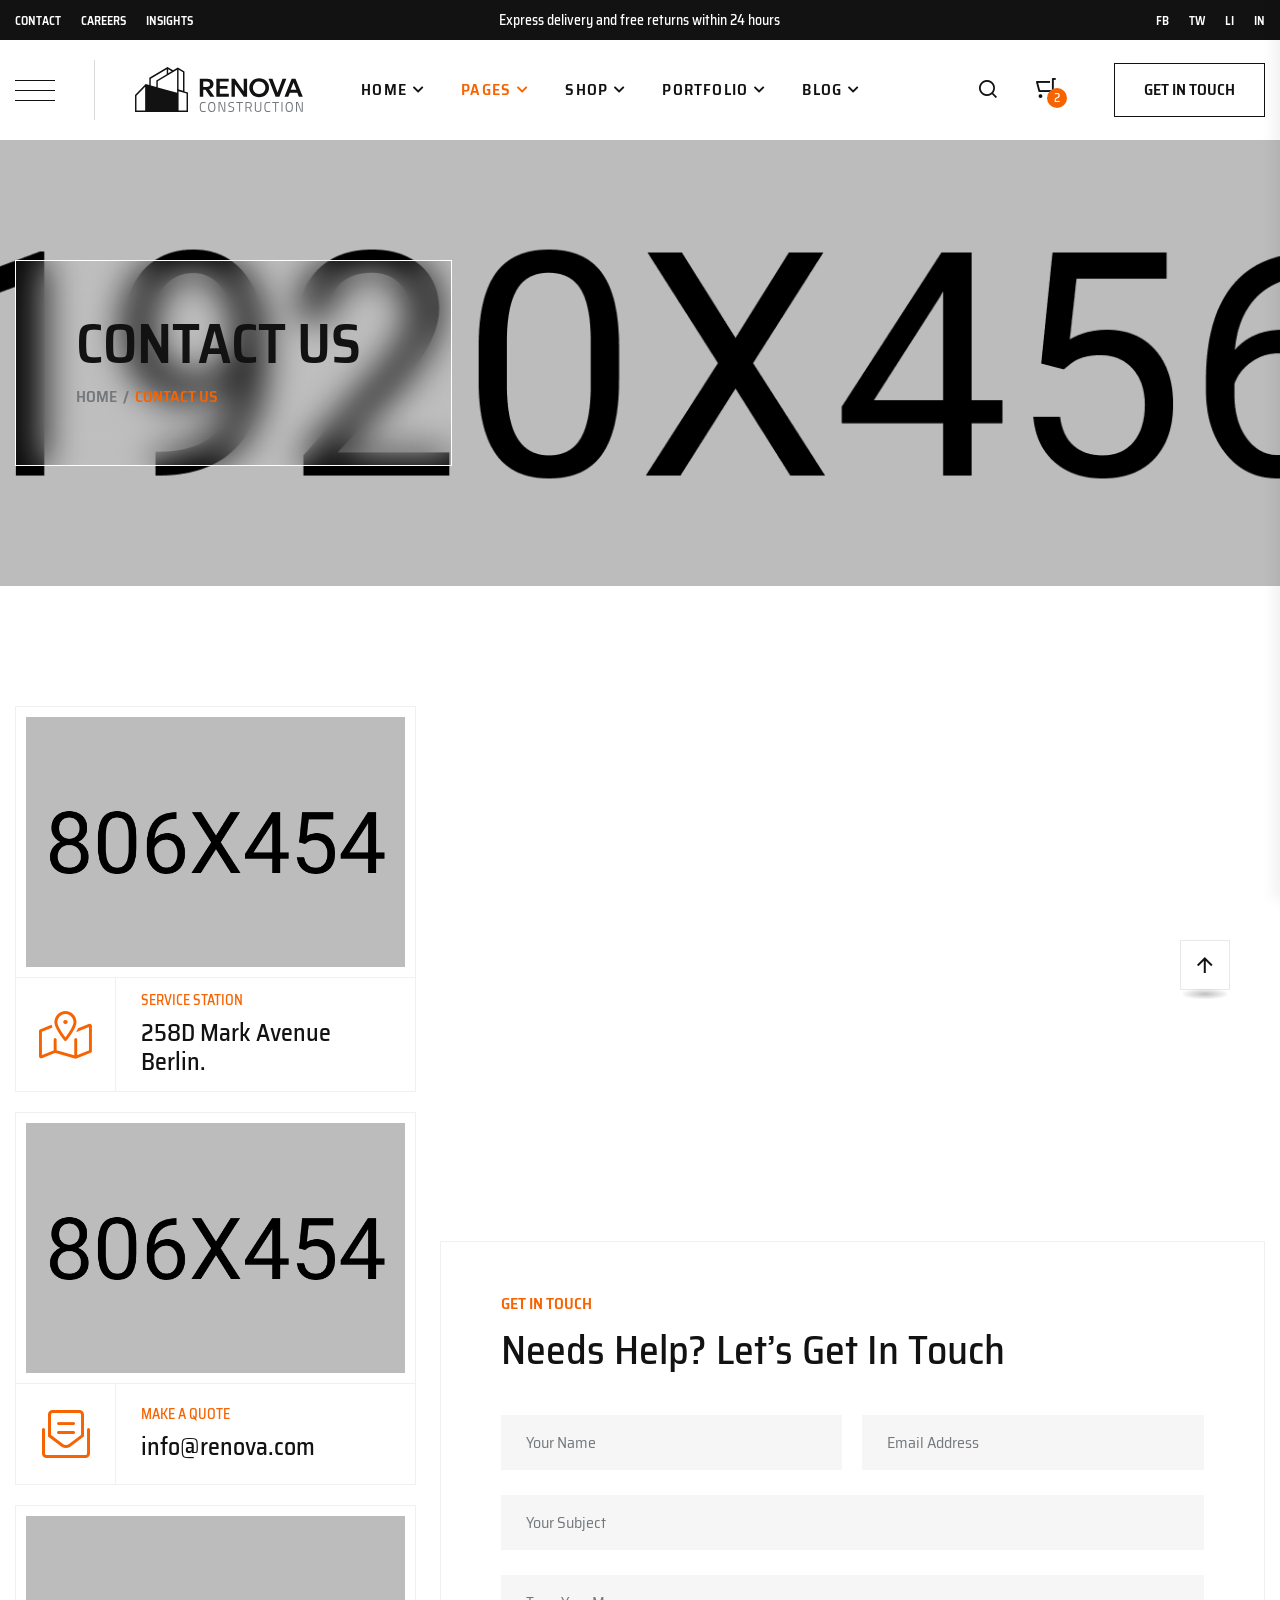
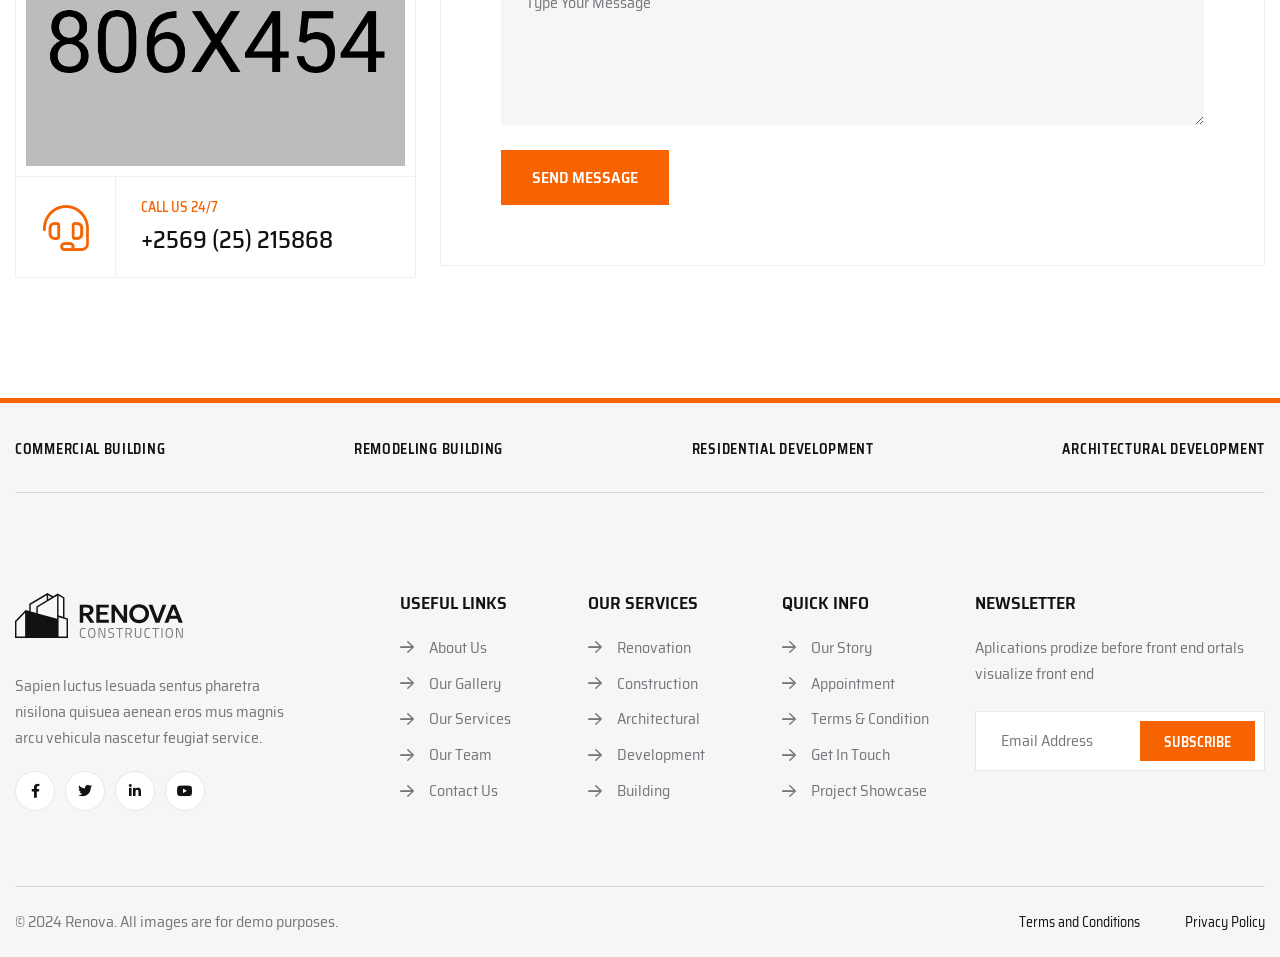
<file: contact.html>
<!doctype html>
<html class="no-js" lang="en">

<head>
    <meta charset="utf-8">
    <meta http-equiv="x-ua-compatible" content="ie=edge">
    <title>Renova - Construction Building & Renovation Template</title>
    <meta name="description" content="Renova - Construction Building & Renovation Template">
    <meta name="viewport" content="width=device-width, initial-scale=1">

    <link rel="shortcut icon" type="image/x-icon" href="assets/img/favicon.png">
    <!-- Place favicon.ico in the root directory -->

    <!-- CSS here -->
    <link rel="stylesheet" href="assets/css/bootstrap.min.css">
    <link rel="stylesheet" href="assets/css/animate.min.css">
    <link rel="stylesheet" href="assets/css/magnific-popup.css">
    <link rel="stylesheet" href="assets/css/fontawesome-all.min.css">
    <link rel="stylesheet" href="assets/css/fontello.css">
    <link rel="stylesheet" href="assets/css/swiper-bundle.min.css">
    <link rel="stylesheet" href="assets/css/default-icons.css">
    <link rel="stylesheet" href="assets/css/default.css">
    <link rel="stylesheet" href="assets/css/odometer.css">
    <link rel="stylesheet" href="assets/css/jquery-ui.css">
    <link rel="stylesheet" href="assets/css/aos.css">
    <link rel="stylesheet" href="assets/css/tg-cursor.css">
    <link rel="stylesheet" href="assets/css/main.css">
</head>

<body>

    <!--Preloader-->
    <div id="preloader">
        <div id="loader" class="loader">
            <div class="loader-container">
                <div class="loader-icon"><img src="assets/img/logo/preloader.svg" alt="Preloader"></div>
            </div>
        </div>
    </div>
    <!--Preloader-end -->

    <!-- Scroll-top -->
    <button class="scroll__top scroll-to-target" data-target="html">
        <i class="renova-up-arrow"></i>
    </button>
    <!-- Scroll-top-end-->

    <!-- header-area -->
    <header>
        <div class="tg-header__top">
            <div class="container custom-container">
                <div class="row align-items-center">
                    <div class="col-lg-4">
                        <div class="tg-header__top-menu">
                            <ul class="list-wrap">
                                <li><a href="contact.html">Contact</a></li>
                                <li><a href="contact.html">Careers</a></li>
                                <li><a href="contact.html">Insights</a></li>
                            </ul>
                        </div>
                    </div>
                    <div class="col-lg-4">
                        <div class="tg-header__top-delivery">
                            <p>Express delivery and free returns within 24 hours</p>
                        </div>
                    </div>
                    <div class="col-lg-4">
                        <div class="tg-header__top-social">
                            <ul class="list-wrap">
                                <li><a href="https://www.facebook.com/" target="_blank">FB</a></li>
                                <li><a href="https://twitter.com/home" target="_blank">TW</a></li>
                                <li><a href="https://www.linkedin.com/" target="_blank">LI</a></li>
                                <li><a href="https://www.instagram.com/" target="_blank">IN</a></li>
                            </ul>
                        </div>
                    </div>
                </div>
            </div>
        </div>
        <div id="header-fixed-height"></div>
        <div id="sticky-header" class="tg-header__area">
            <div class="container custom-container">
                <div class="row">
                    <div class="col-12">
                        <div class="tgmenu__wrap">
                            <nav class="tgmenu__nav">
                                <div class="offCanvas-toggle">
                                    <a href="javascript:void(0)" class="menu-tigger">
                                        <img src="assets/img/icons/bar_icon.svg" alt="" class="injectable">
                                    </a>
                                </div>
                                <div class="logo">
                                    <a href="index.html"><img src="assets/img/logo/logo.svg" alt="Logo"></a>
                                </div>
                                <div class="tgmenu__navbar-wrap tgmenu__main-menu d-none d-xl-flex">
                                    <ul class="navigation">
                                        <li class="menu-item-has-children"><a href="#">Home</a>
                                            <ul class="sub-menu">
                                                <li><a href="index.html">01. Construction</a></li>
                                                <li><a href="index-2.html">02. Engineering</a></li>
                                                <li><a href="index-3.html">03. Building</a></li>
                                                <li><a href="index-4.html">04. Architecture</a></li>
                                                <li><a href="index-5.html">05. Renovation</a></li>
                                            </ul>
                                        </li>
                                        <li class="active menu-item-has-children"><a href="#">Pages</a>
                                            <ul class="sub-menu">
                                                <li><a href="about.html">About Us</a></li>
                                                <li><a href="services.html">Our Services</a></li>
                                                <li><a href="services-details.html">Services Details</a></li>
                                                <li><a href="history.html">Company History</a></li>
                                                <li><a href="company.html">Company Values</a></li>
                                                <li><a href="office.html">Our Offices</a></li>
                                                <li><a href="clients.html">Our clients</a></li>
                                                <li><a href="faq.html">Faq Page</a></li>
                                                <li><a href="team.html">Team Page</a></li>
                                                <li><a href="team-details.html">Team Details</a></li>
                                                <li><a href="appointment.html">Appointment Page</a></li>
                                                <li class="active"><a href="contact.html">Contact Us</a></li>
                                            </ul>
                                        </li>
                                        <li class="menu-item-has-children"><a href="#">Shop</a>
                                            <ul class="sub-menu">
                                                <li><a href="shop.html">Shop Page</a></li>
                                                <li><a href="shop-details.html">Shop Details</a></li>
                                            </ul>
                                        </li>
                                        <li class="menu-item-has-children"><a href="#">Portfolio</a>
                                            <ul class="sub-menu">
                                                <li><a href="project.html">Portfolio Page</a></li>
                                                <li><a href="project-details.html">Portfolio Details</a></li>
                                            </ul>
                                        </li>
                                        <li class="menu-item-has-children"><a href="#">Blog</a>
                                            <ul class="sub-menu">
                                                <li><a href="blog.html">Blog Standard</a></li>
                                                <li><a href="blog-2.html">Blog List</a></li>
                                                <li><a href="blog-3.html">Blog Grid</a></li>
                                                <li><a href="blog-details.html">Blog Details</a></li>
                                            </ul>
                                        </li>
                                    </ul>
                                </div>
                                <div class="tgmenu__action">
                                    <ul class="list-wrap">
                                        <li class="header-search">
                                            <a href="javascript:void(0)" class="search-open-btn"><i class="renova-search"></i></a>
                                        </li>
                                        <li class="header-cart">
                                            <a href="shop.html" class="cart-count">
                                                <i class="renova-cart"></i>
                                                <span class="mini-cart-count">2</span>
                                            </a>
                                        </li>
                                        <li class="header-btn">
                                            <a href="contact.html" class="btn border-btn">Get In Touch</a>
                                        </li>
                                    </ul>
                                </div>
                                <div class="mobile-nav-toggler"><i class="tg-flaticon-menu-1"></i></div>
                            </nav>
                        </div>
                    </div>
                </div>
            </div>
        </div>

        <!-- Mobile Menu  -->
        <div class="tgmobile__menu">
            <nav class="tgmobile__menu-box">
                <div class="close-btn"><i class="tg-flaticon-close-1"></i></div>
                <div class="nav-logo">
                    <a href="index.html"><img src="assets/img/logo/logo.svg" alt="Logo"></a>
                </div>
                <div class="tgmobile__search">
                    <form action="#">
                        <input type="text" placeholder="Search here...">
                        <button><i class="fas fa-search"></i></button>
                    </form>
                </div>
                <div class="tgmobile__menu-outer">
                    <!--Here Menu Will Come Automatically Via Javascript / Same Menu as in Header-->
                </div>
                <div class="social-links">
                    <ul class="list-wrap">
                        <li><a href="#"><i class="fab fa-facebook-f"></i></a></li>
                        <li><a href="#"><i class="fab fa-twitter"></i></a></li>
                        <li><a href="#"><i class="fab fa-instagram"></i></a></li>
                        <li><a href="#"><i class="fab fa-linkedin-in"></i></a></li>
                        <li><a href="#"><i class="fab fa-youtube"></i></a></li>
                    </ul>
                </div>
            </nav>
        </div>
        <div class="tgmobile__menu-backdrop"></div>
        <!-- End Mobile Menu -->

        <!-- header-search -->
        <div class="search__popup">
            <div class="container">
                <div class="row">
                    <div class="col-12">
                        <div class="search__wrapper">
                            <div class="search__close">
                                <button type="button" class="search-close-btn">
                                    <svg width="18" height="18" viewBox="0 0 18 18" fill="none"
                                        xmlns="http://www.w3.org/2000/svg">
                                        <path d="M17 1L1 17" stroke="currentColor" stroke-width="1.5" stroke-linecap="round" stroke-linejoin="round"></path>
                                        <path d="M1 1L17 17" stroke="currentColor" stroke-width="1.5" stroke-linecap="round" stroke-linejoin="round"></path>
                                    </svg>
                                </button>
                            </div>
                            <div class="search__form">
                                <form action="#">
                                    <div class="search__input">
                                        <input class="search-input-field" type="text" placeholder="Type keywords here">
                                        <span class="search-focus-border"></span>
                                        <button>
                                            <svg width="20" height="20" viewBox="0 0 20 20" fill="none"
                                                xmlns="http://www.w3.org/2000/svg">
                                                <path d="M9.55 18.1C14.272 18.1 18.1 14.272 18.1 9.55C18.1 4.82797 14.272 1 9.55 1C4.82797 1 1 4.82797 1 9.55C1 14.272 4.82797 18.1 9.55 18.1Z" stroke="currentColor" stroke-width="1.5" stroke-linecap="round" stroke-linejoin="round"></path>
                                                <path d="M19.0002 19.0002L17.2002 17.2002" stroke="currentColor" stroke-width="1.5" stroke-linecap="round" stroke-linejoin="round"></path>
                                            </svg>
                                        </button>
                                    </div>
                                </form>
                            </div>
                        </div>
                    </div>
                </div>
            </div>
        </div>
        <div class="search-popup-overlay"></div>
        <!-- header-search-end -->

        <!-- offCanvas-menu -->
        <div class="offCanvas__info">
            <div class="offCanvas__close-icon menu-close">
                <button><i class="far fa-window-close"></i></button>
            </div>
            <div class="offCanvas__logo mb-30">
                <a href="index.html"><img src="assets/img/logo/logo.svg" alt="Logo"></a>
            </div>
            <div class="offCanvas__side-info mb-30">
                <div class="contact-list mb-30">
                    <h4>Office Address</h4>
                    <p>123/A, Miranda City Likaoli <br> Prikano, Dope</p>
                </div>
                <div class="contact-list mb-30">
                    <h4>Phone Number</h4>
                    <p>+0989 7876 9865 9</p>
                    <p>+(090) 8765 86543 85</p>
                </div>
                <div class="contact-list mb-30">
                    <h4>Email Address</h4>
                    <p>info@example.com</p>
                    <p>example.mail@hum.com</p>
                </div>
            </div>
            <div class="offCanvas__social-icon mt-30">
                <a href="javascript:void(0)"><i class="fab fa-facebook-f"></i></a>
                <a href="javascript:void(0)"><i class="fab fa-twitter"></i></a>
                <a href="javascript:void(0)"><i class="fab fa-google-plus-g"></i></a>
                <a href="javascript:void(0)"><i class="fab fa-instagram"></i></a>
            </div>
        </div>
        <div class="offCanvas__overly"></div>
        <!-- offCanvas-menu-end -->

    </header>
    <!-- header-area-end -->



    <!-- main-area -->
    <main class="main-area fix">

        <!-- breadcrumb-area -->
        <div class="breadcrumb__area breadcrumb__bg" data-background="assets/img/bg/breadcrumb_bg.jpg">
            <div class="container">
                <div class="row">
                    <div class="col-lg-12">
                        <div class="breadcrumb__content">
                            <h2 class="title">Contact Us</h2>
                            <nav class="breadcrumb">
                                <span property="itemListElement" typeof="ListItem">
                                    <a href="index.html">Home</a>
                                </span>
                                <span class="breadcrumb-separator">/</span>
                                <span property="itemListElement" typeof="ListItem">Contact Us</span>
                            </nav>
                        </div>
                    </div>
                </div>
            </div>
        </div>
        <!-- breadcrumb-area-end -->

        <!-- contact-area -->
        <section class="contact__area section-py-120">
            <div class="container">
                <div class="row gutter-24">
                    <div class="col-lg-4">
                        <div class="contact__info-wrap">
                            <div class="contact__info-item">
                                <div class="contact__info-thumb">
                                    <img src="assets/img/images/contact_img01.jpg" alt="img">
                                </div>
                                <div class="contact__info-content">
                                    <div class="icon">
                                        <i class="renova-map"></i>
                                    </div>
                                    <div class="content">
                                        <span>Service Station</span>
                                        <h2 class="title">258D Mark Avenue Berlin.</h2>
                                    </div>
                                </div>
                            </div>
                            <div class="contact__info-item">
                                <div class="contact__info-thumb">
                                    <img src="assets/img/images/contact_img02.jpg" alt="img">
                                </div>
                                <div class="contact__info-content">
                                    <div class="icon">
                                        <i class="renova-envelope-open"></i>
                                    </div>
                                    <div class="content">
                                        <span>MAke A Quote</span>
                                        <h2 class="title"><a href="mailto:info@renova.com">info@renova.com</a></h2>
                                    </div>
                                </div>
                            </div>
                            <div class="contact__info-item">
                                <div class="contact__info-thumb">
                                    <img src="assets/img/images/contact_img03.jpg" alt="img">
                                </div>
                                <div class="contact__info-content">
                                    <div class="icon">
                                        <i class="renova-headphone"></i>
                                    </div>
                                    <div class="content">
                                        <span>Call Us 24/7</span>
                                        <h2 class="title"><a href="tel:0123456789">+2569 (25) 215868</a></h2>
                                    </div>
                                </div>
                            </div>
                        </div>
                    </div>
                    <div class="col-lg-8">
                        <!-- contact-map -->
                        <div class="contact-map">
                            <iframe src="https://www.google.com/maps/embed?pb=!1m18!1m12!1m3!1d48409.69813174607!2d-74.05163325136718!3d40.68264649999998!2m3!1f0!2f0!3f0!3m2!1i1024!2i768!4f13.1!3m3!1m2!1s0x89c25bae694479a3%3A0xb9949385da52e69e!2sBarclays%20Center!5e0!3m2!1sen!2sbd!4v1684309529719!5m2!1sen!2sbd" style="border:0;" allowfullscreen="" loading="lazy" referrerpolicy="no-referrer-when-downgrade"></iframe>
                        </div>
                        <!-- contact-map-end -->
                        <div class="contact__form-wrap">
                            <div class="section__title section__title-three mb-40">
                                <span class="sub-title">Get In Touch</span>
                                <h2 class="title">Needs Help? Let’s Get in Touch</h2>
                            </div>
                            <form id="contact-form" action="assets/mail.php" method="post" class="contact__form">
                                <div class="row gutter-20">
                                    <div class="col-md-6">
                                        <div class="form-grp">
                                            <input type="text" name="name" placeholder="Your Name">
                                        </div>
                                    </div>
                                    <div class="col-md-6">
                                        <div class="form-grp">
                                            <input type="email" name="email" placeholder="Email Address">
                                        </div>
                                    </div>
                                </div>
                                <div class="form-grp">
                                    <input type="text" name="subject" placeholder="Your Subject">
                                </div>
                                <div class="form-grp">
                                    <textarea name="message" placeholder="Type Your Message"></textarea>
                                </div>
                                <button type="submit" class="btn btn-two">Send Message</button>
                                <p class="ajax-response mb-0"></p>
                            </form>
                        </div>
                    </div>
                </div>
            </div>
        </section>
        <!-- contact-area-end -->

    </main>
    <!-- main-area-end -->

    <!-- footer-area -->
    <footer class="footer__area">
        <div class="container">
            <div class="footer__features">
                <a href="contact.html">Commercial Building</a>
                <a href="contact.html">Remodeling Building</a>
                <a href="contact.html">Residential Development</a>
                <a href="contact.html">Architectural Development</a>
            </div>
            <div class="footer__top">
                <div class="row">
                    <div class="col-xl-3 col-lg-4 col-md-6 col-sm-8">
                        <div class="footer__widget">
                            <div class="footer__logo">
                                <a href="index.html"><img src="assets/img/logo/logo.svg" alt="logo"></a>
                            </div>
                            <div class="footer__content">
                                <p>Sapien luctus lesuada sentus pharetra nisilona quisuea aenean eros mus magnis arcu vehicula nascetur feugiat service.</p>
                            </div>
                            <div class="footer__social">
                                <ul class="list-wrap">
                                    <li><a href="https://www.facebook.com/" target="_blank"><i class="fab fa-facebook-f"></i></a></li>
                                    <li><a href="https://twitter.com/home" target="_blank"><i class="fab fa-twitter"></i></a></li>
                                    <li><a href="https://www.linkedin.com/" target="_blank"><i class="fab fa-linkedin-in"></i></a></li>
                                    <li><a href="https://www.instagram.com/" target="_blank"><i class="fab fa-youtube"></i></a></li>
                                </ul>
                            </div>
                        </div>
                    </div>
                    <div class="col-xl-2 col-lg-4 col-md-3 col-sm-4">
                        <div class="footer__widget">
                            <h4 class="footer__widget-title">Useful Links</h4>
                            <div class="footer__widget-link">
                                <ul class="list-wrap">
                                    <li>
                                        <a href="about.html"><i class="renova-right-arrow"></i><span>About Us</span></a>
                                    </li>
                                    <li>
                                        <a href="contact.html"><i class="renova-right-arrow"></i><span>Our Gallery</span></a>
                                    </li>
                                    <li>
                                        <a href="services.html"><i class="renova-right-arrow"></i><span>Our Services</span></a>
                                    </li>
                                    <li>
                                        <a href="team.html"><i class="renova-right-arrow"></i><span>Our Team</span></a>
                                    </li>
                                    <li>
                                        <a href="contact.html"><i class="renova-right-arrow"></i><span>Contact Us</span></a>
                                    </li>
                                </ul>
                            </div>
                        </div>
                    </div>
                    <div class="col-xl-2 col-lg-4 col-md-3 col-sm-6">
                        <div class="footer__widget">
                            <h4 class="footer__widget-title">Our Services</h4>
                            <div class="footer__widget-link">
                                <ul class="list-wrap">
                                    <li>
                                        <a href="services.html"><i class="renova-right-arrow"></i><span>Renovation</span></a>
                                    </li>
                                    <li>
                                        <a href="services.html"><i class="renova-right-arrow"></i><span>Construction</span></a>
                                    </li>
                                    <li>
                                        <a href="services.html"><i class="renova-right-arrow"></i><span>Architectural</span></a>
                                    </li>
                                    <li>
                                        <a href="services.html"><i class="renova-right-arrow"></i><span>Development</span></a>
                                    </li>
                                    <li>
                                        <a href="services.html"><i class="renova-right-arrow"></i><span>Building</span></a>
                                    </li>
                                </ul>
                            </div>
                        </div>
                    </div>
                    <div class="col-xl-2 col-lg-4 col-md-4 col-sm-6">
                        <div class="footer__widget">
                            <h4 class="footer__widget-title">Quick Info</h4>
                            <div class="footer__widget-link">
                                <ul class="list-wrap">
                                    <li>
                                        <a href="about.html"><i class="renova-right-arrow"></i><span>Our Story</span></a>
                                    </li>
                                    <li>
                                        <a href="appointment.html"><i class="renova-right-arrow"></i><span>Appointment</span></a>
                                    </li>
                                    <li>
                                        <a href="contact.html"><i class="renova-right-arrow"></i><span>Terms & Condition</span></a>
                                    </li>
                                    <li>
                                        <a href="contact.html"><i class="renova-right-arrow"></i><span>Get in touch</span></a>
                                    </li>
                                    <li>
                                        <a href="project.html"><i class="renova-right-arrow"></i><span>Project Showcase</span></a>
                                    </li>
                                </ul>
                            </div>
                        </div>
                    </div>
                    <div class="col-xl-3 col-lg-4 col-md-8">
                        <div class="footer__widget">
                            <h4 class="footer__widget-title">Newsletter</h4>
                            <div class="footer__newsletter">
                                <p>Aplications prodize before front end ortals visualize front end</p>
                                <form action="#" class="footer__newsletter-form">
                                    <input type="email" placeholder="Email Address">
                                    <button type="submit" class="btn btn-two">Subscribe</button>
                                </form>
                            </div>
                        </div>
                    </div>
                </div>
            </div>
            <div class="footer__bottom">
                <div class="row align-items-center">
                    <div class="col-md-7">
                        <div class="copyright-text">
                            <p>© 2024 Renova. All images are for demo purposes.</p>
                        </div>
                    </div>
                    <div class="col-md-5">
                        <div class="footer__bottom-menu">
                            <ul class="list-wrap">
                                <li><a href="contact.html">Terms and Conditions</a></li>
                                <li><a href="contact.html">Privacy Policy</a></li>
                            </ul>
                        </div>
                    </div>
                </div>
            </div>
        </div>
    </footer>
    <!-- footer-area-end -->




    <!-- JS here -->
    <script src="assets/js/vendor/jquery-3.6.0.min.js"></script>
    <script src="assets/js/bootstrap.min.js"></script>
    <script src="assets/js/isotope.pkgd.min.js"></script>
    <script src="assets/js/imagesloaded.pkgd.min.js"></script>
    <script src="assets/js/jquery.magnific-popup.min.js"></script>
    <script src="assets/js/jquery.odometer.min.js"></script>
    <script src="assets/js/jquery.appear.js"></script>
    <script src="assets/js/swiper-bundle.min.js"></script>
    <script src="assets/js/jquery.marquee.min.js"></script>
    <script src="assets/js/tg-cursor.min.js"></script>
    <script src="assets/js/ajax-form.js"></script>
    <script src="assets/js/jquery-ui.min.js"></script>
    <script src="assets/js/svg-inject.min.js"></script>
    <script src="assets/js/tween-max.min.js"></script>
    <script src="assets/js/wow.min.js"></script>
    <script src="assets/js/aos.js"></script>
    <script src="assets/js/main.js"></script>
    <script>
        SVGInject(document.querySelectorAll("img.injectable"));
    </script>
</body>

</html>
</file>
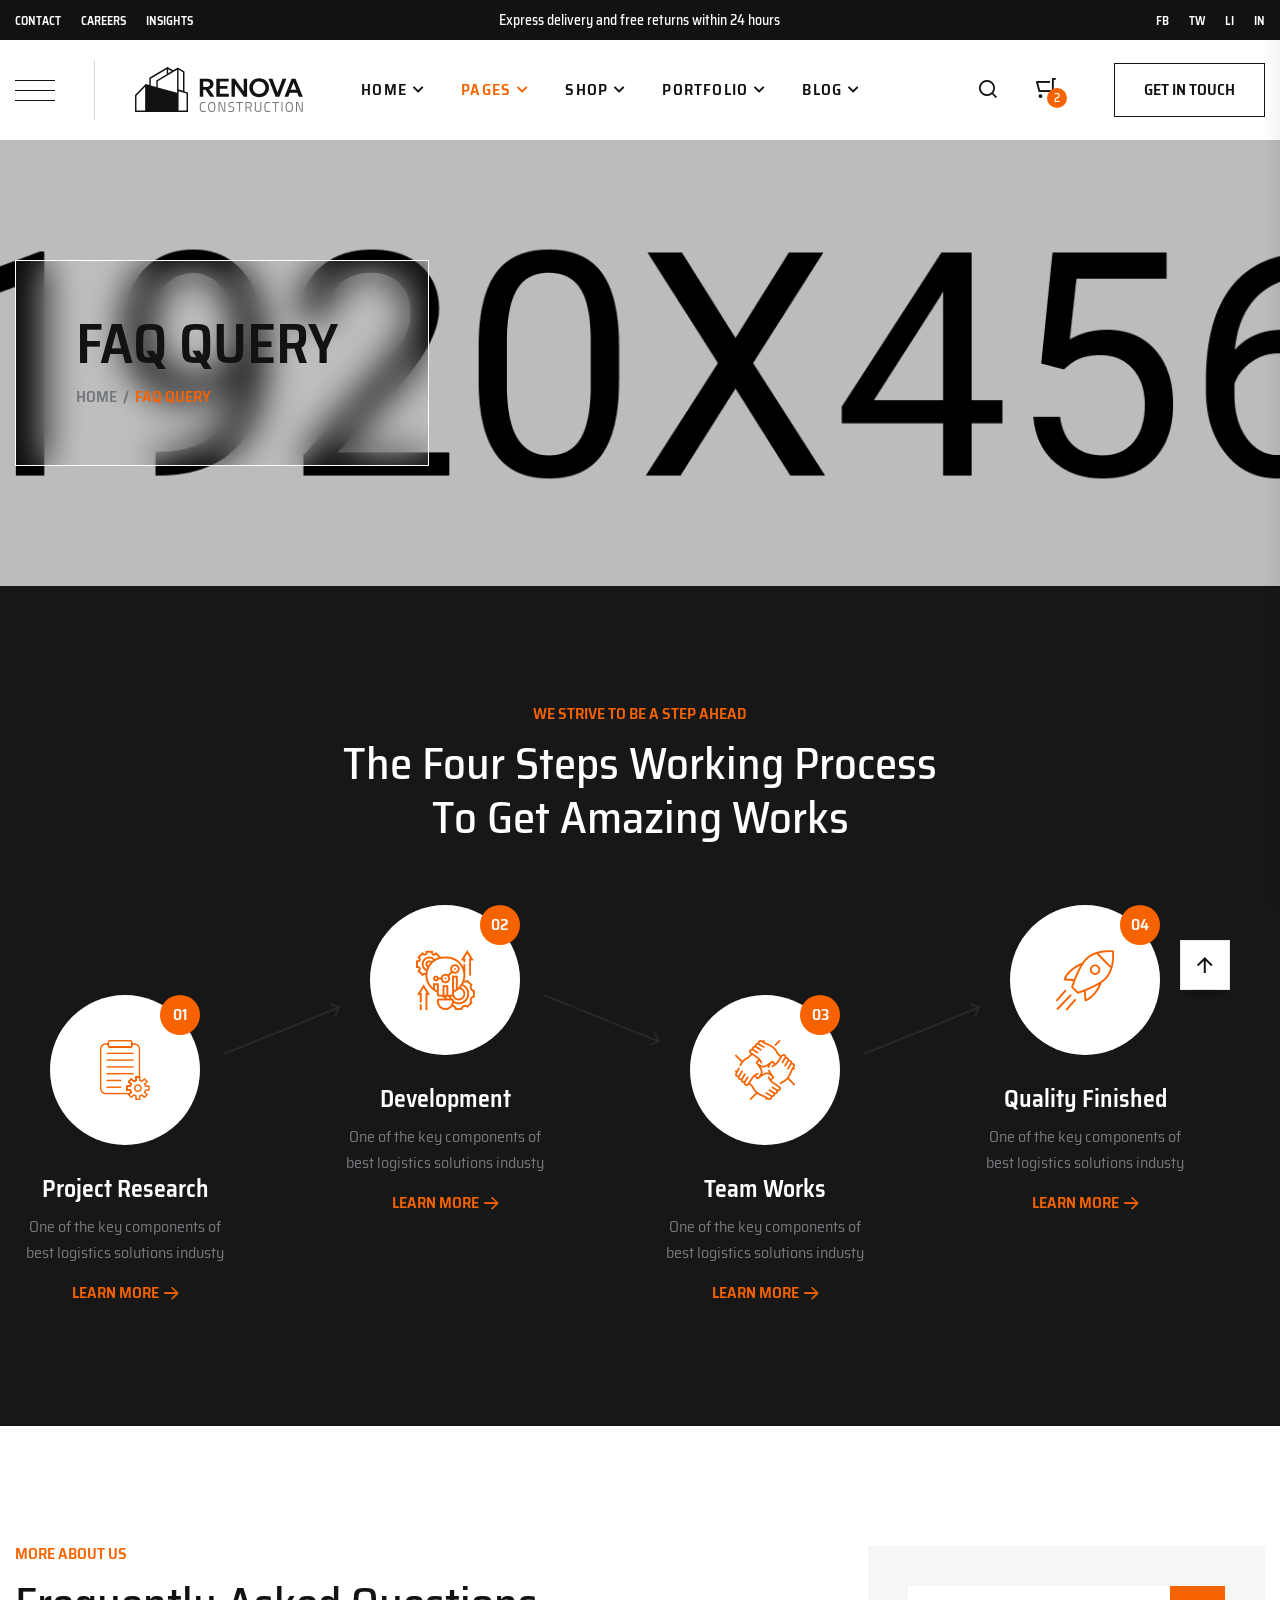
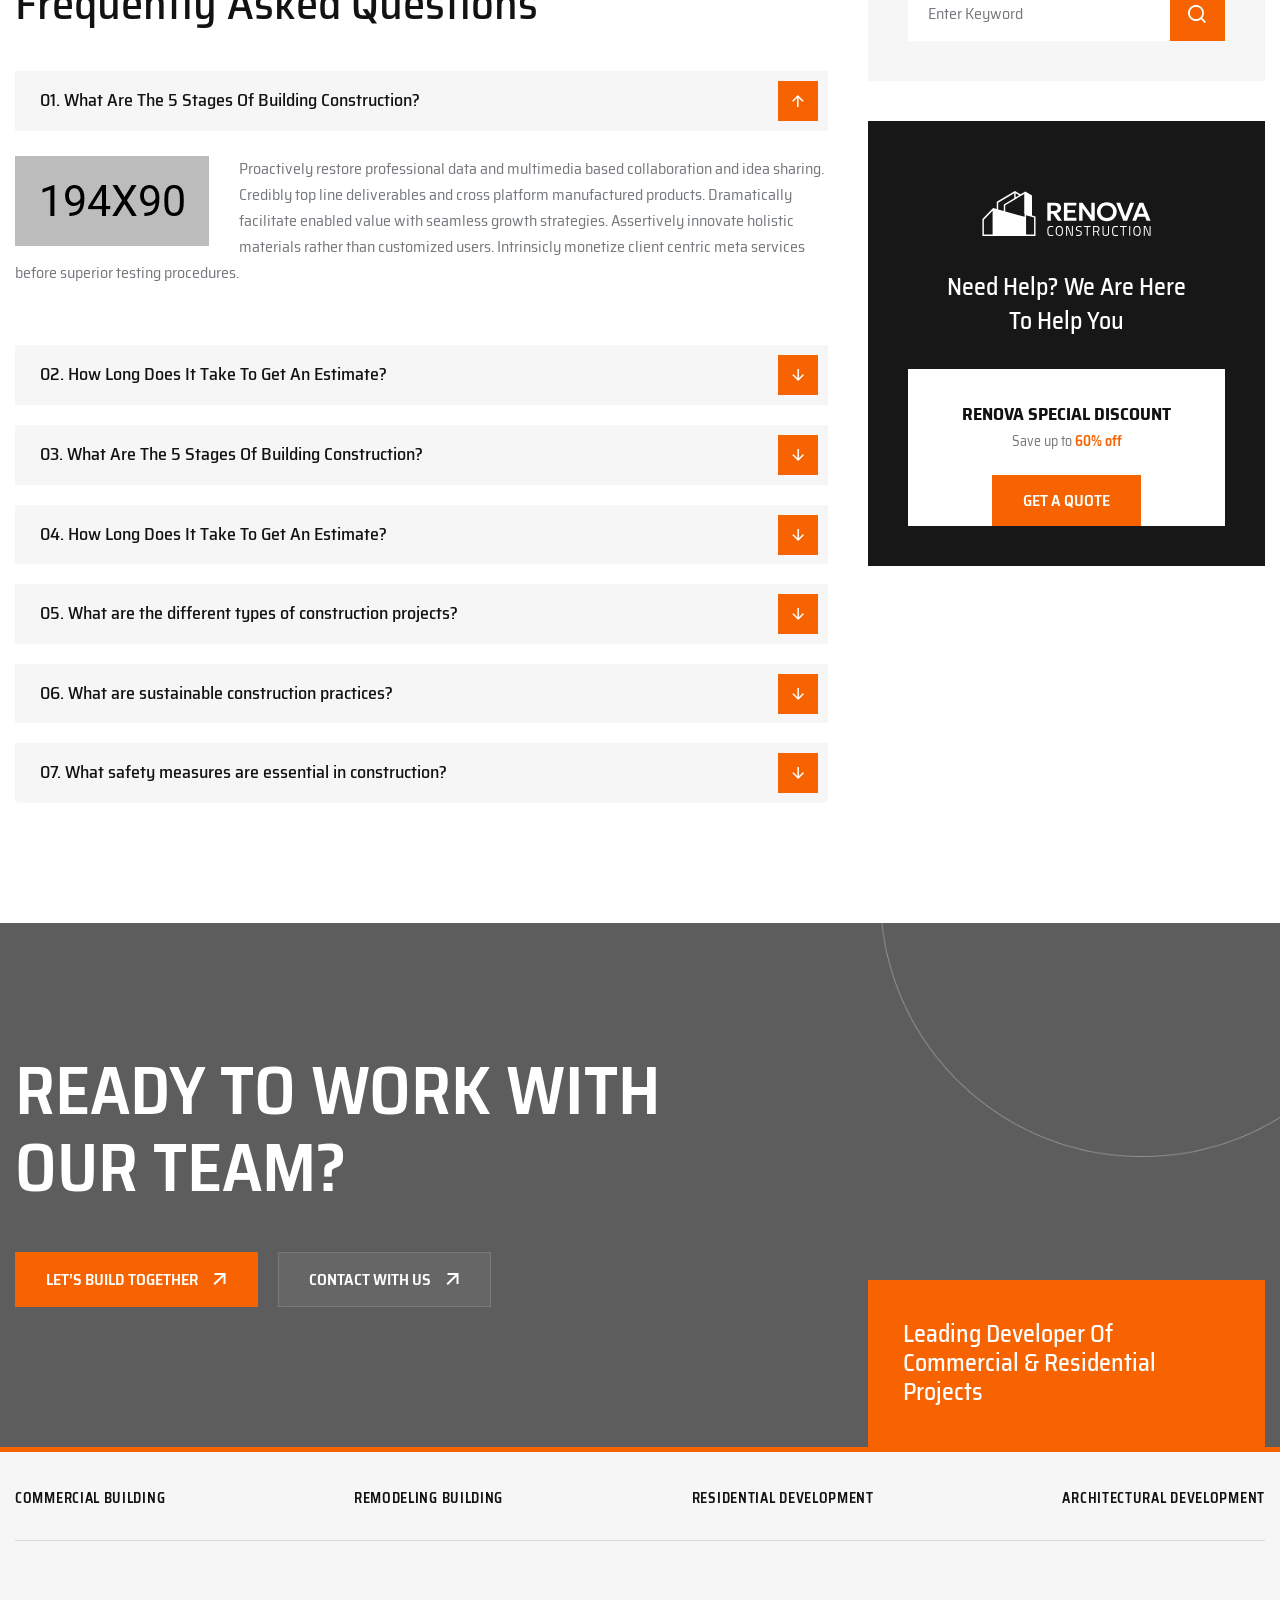
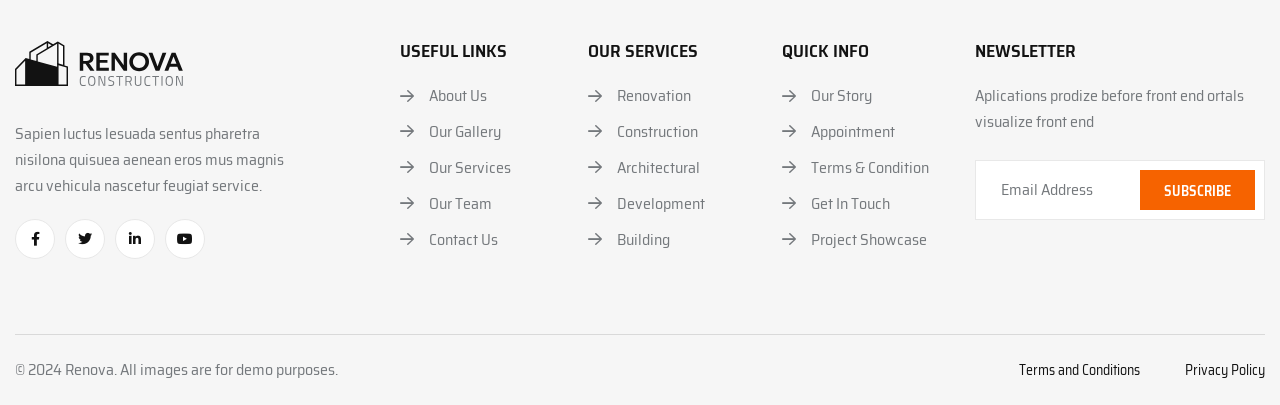
<file: faq.html>
<!doctype html>
<html class="no-js" lang="en">

<head>
    <meta charset="utf-8">
    <meta http-equiv="x-ua-compatible" content="ie=edge">
    <title>Renova - Construction Building & Renovation Template</title>
    <meta name="description" content="Renova - Construction Building & Renovation Template">
    <meta name="viewport" content="width=device-width, initial-scale=1">

    <link rel="shortcut icon" type="image/x-icon" href="assets/img/favicon.png">
    <!-- Place favicon.ico in the root directory -->

    <!-- CSS here -->
    <link rel="stylesheet" href="assets/css/bootstrap.min.css">
    <link rel="stylesheet" href="assets/css/animate.min.css">
    <link rel="stylesheet" href="assets/css/magnific-popup.css">
    <link rel="stylesheet" href="assets/css/fontawesome-all.min.css">
    <link rel="stylesheet" href="assets/css/fontello.css">
    <link rel="stylesheet" href="assets/css/swiper-bundle.min.css">
    <link rel="stylesheet" href="assets/css/default-icons.css">
    <link rel="stylesheet" href="assets/css/default.css">
    <link rel="stylesheet" href="assets/css/odometer.css">
    <link rel="stylesheet" href="assets/css/jquery-ui.css">
    <link rel="stylesheet" href="assets/css/aos.css">
    <link rel="stylesheet" href="assets/css/tg-cursor.css">
    <link rel="stylesheet" href="assets/css/main.css">
</head>

<body>

    <!--Preloader-->
    <div id="preloader">
        <div id="loader" class="loader">
            <div class="loader-container">
                <div class="loader-icon"><img src="assets/img/logo/preloader.svg" alt="Preloader"></div>
            </div>
        </div>
    </div>
    <!--Preloader-end -->

    <!-- Scroll-top -->
    <button class="scroll__top scroll-to-target" data-target="html">
        <i class="renova-up-arrow"></i>
    </button>
    <!-- Scroll-top-end-->

    <!-- header-area -->
    <header>
        <div class="tg-header__top">
            <div class="container custom-container">
                <div class="row align-items-center">
                    <div class="col-lg-4">
                        <div class="tg-header__top-menu">
                            <ul class="list-wrap">
                                <li><a href="contact.html">Contact</a></li>
                                <li><a href="contact.html">Careers</a></li>
                                <li><a href="contact.html">Insights</a></li>
                            </ul>
                        </div>
                    </div>
                    <div class="col-lg-4">
                        <div class="tg-header__top-delivery">
                            <p>Express delivery and free returns within 24 hours</p>
                        </div>
                    </div>
                    <div class="col-lg-4">
                        <div class="tg-header__top-social">
                            <ul class="list-wrap">
                                <li><a href="https://www.facebook.com/" target="_blank">FB</a></li>
                                <li><a href="https://twitter.com/home" target="_blank">TW</a></li>
                                <li><a href="https://www.linkedin.com/" target="_blank">LI</a></li>
                                <li><a href="https://www.instagram.com/" target="_blank">IN</a></li>
                            </ul>
                        </div>
                    </div>
                </div>
            </div>
        </div>
        <div id="header-fixed-height"></div>
        <div id="sticky-header" class="tg-header__area">
            <div class="container custom-container">
                <div class="row">
                    <div class="col-12">
                        <div class="tgmenu__wrap">
                            <nav class="tgmenu__nav">
                                <div class="offCanvas-toggle">
                                    <a href="javascript:void(0)" class="menu-tigger">
                                        <img src="assets/img/icons/bar_icon.svg" alt="" class="injectable">
                                    </a>
                                </div>
                                <div class="logo">
                                    <a href="index.html"><img src="assets/img/logo/logo.svg" alt="Logo"></a>
                                </div>
                                <div class="tgmenu__navbar-wrap tgmenu__main-menu d-none d-xl-flex">
                                    <ul class="navigation">
                                        <li class="menu-item-has-children"><a href="#">Home</a>
                                            <ul class="sub-menu">
                                                <li><a href="index.html">01. Construction</a></li>
                                                <li><a href="index-2.html">02. Engineering</a></li>
                                                <li><a href="index-3.html">03. Building</a></li>
                                                <li><a href="index-4.html">04. Architecture</a></li>
                                                <li><a href="index-5.html">05. Renovation</a></li>
                                            </ul>
                                        </li>
                                        <li class="active menu-item-has-children"><a href="#">Pages</a>
                                            <ul class="sub-menu">
                                                <li><a href="about.html">About Us</a></li>
                                                <li><a href="services.html">Our Services</a></li>
                                                <li><a href="services-details.html">Services Details</a></li>
                                                <li><a href="history.html">Company History</a></li>
                                                <li><a href="company.html">Company Values</a></li>
                                                <li><a href="office.html">Our Offices</a></li>
                                                <li><a href="clients.html">Our clients</a></li>
                                                <li class="active"><a href="faq.html">Faq Page</a></li>
                                                <li><a href="team.html">Team Page</a></li>
                                                <li><a href="team-details.html">Team Details</a></li>
                                                <li><a href="appointment.html">Appointment Page</a></li>
                                                <li><a href="contact.html">Contact Us</a></li>
                                            </ul>
                                        </li>
                                        <li class="menu-item-has-children"><a href="#">Shop</a>
                                            <ul class="sub-menu">
                                                <li><a href="shop.html">Shop Page</a></li>
                                                <li><a href="shop-details.html">Shop Details</a></li>
                                            </ul>
                                        </li>
                                        <li class="menu-item-has-children"><a href="#">Portfolio</a>
                                            <ul class="sub-menu">
                                                <li><a href="project.html">Portfolio Page</a></li>
                                                <li><a href="project-details.html">Portfolio Details</a></li>
                                            </ul>
                                        </li>
                                        <li class="menu-item-has-children"><a href="#">Blog</a>
                                            <ul class="sub-menu">
                                                <li><a href="blog.html">Blog Standard</a></li>
                                                <li><a href="blog-2.html">Blog List</a></li>
                                                <li><a href="blog-3.html">Blog Grid</a></li>
                                                <li><a href="blog-details.html">Blog Details</a></li>
                                            </ul>
                                        </li>
                                    </ul>
                                </div>
                                <div class="tgmenu__action">
                                    <ul class="list-wrap">
                                        <li class="header-search">
                                            <a href="javascript:void(0)" class="search-open-btn"><i class="renova-search"></i></a>
                                        </li>
                                        <li class="header-cart">
                                            <a href="shop.html" class="cart-count">
                                                <i class="renova-cart"></i>
                                                <span class="mini-cart-count">2</span>
                                            </a>
                                        </li>
                                        <li class="header-btn">
                                            <a href="contact.html" class="btn border-btn">Get In Touch</a>
                                        </li>
                                    </ul>
                                </div>
                                <div class="mobile-nav-toggler"><i class="tg-flaticon-menu-1"></i></div>
                            </nav>
                        </div>
                    </div>
                </div>
            </div>
        </div>

        <!-- Mobile Menu  -->
        <div class="tgmobile__menu">
            <nav class="tgmobile__menu-box">
                <div class="close-btn"><i class="tg-flaticon-close-1"></i></div>
                <div class="nav-logo">
                    <a href="index.html"><img src="assets/img/logo/logo.svg" alt="Logo"></a>
                </div>
                <div class="tgmobile__search">
                    <form action="#">
                        <input type="text" placeholder="Search here...">
                        <button><i class="fas fa-search"></i></button>
                    </form>
                </div>
                <div class="tgmobile__menu-outer">
                    <!--Here Menu Will Come Automatically Via Javascript / Same Menu as in Header-->
                </div>
                <div class="social-links">
                    <ul class="list-wrap">
                        <li><a href="#"><i class="fab fa-facebook-f"></i></a></li>
                        <li><a href="#"><i class="fab fa-twitter"></i></a></li>
                        <li><a href="#"><i class="fab fa-instagram"></i></a></li>
                        <li><a href="#"><i class="fab fa-linkedin-in"></i></a></li>
                        <li><a href="#"><i class="fab fa-youtube"></i></a></li>
                    </ul>
                </div>
            </nav>
        </div>
        <div class="tgmobile__menu-backdrop"></div>
        <!-- End Mobile Menu -->

        <!-- header-search -->
        <div class="search__popup">
            <div class="container">
                <div class="row">
                    <div class="col-12">
                        <div class="search__wrapper">
                            <div class="search__close">
                                <button type="button" class="search-close-btn">
                                    <svg width="18" height="18" viewBox="0 0 18 18" fill="none"
                                        xmlns="http://www.w3.org/2000/svg">
                                        <path d="M17 1L1 17" stroke="currentColor" stroke-width="1.5" stroke-linecap="round"
                                            stroke-linejoin="round"></path>
                                        <path d="M1 1L17 17" stroke="currentColor" stroke-width="1.5" stroke-linecap="round"
                                            stroke-linejoin="round"></path>
                                    </svg>
                                </button>
                            </div>
                            <div class="search__form">
                                <form action="#">
                                    <div class="search__input">
                                        <input class="search-input-field" type="text" placeholder="Type keywords here">
                                        <span class="search-focus-border"></span>
                                        <button>
                                            <svg width="20" height="20" viewBox="0 0 20 20" fill="none"
                                                xmlns="http://www.w3.org/2000/svg">
                                                <path d="M9.55 18.1C14.272 18.1 18.1 14.272 18.1 9.55C18.1 4.82797 14.272 1 9.55 1C4.82797 1 1 4.82797 1 9.55C1 14.272 4.82797 18.1 9.55 18.1Z" stroke="currentColor" stroke-width="1.5" stroke-linecap="round" stroke-linejoin="round"></path>
                                                <path d="M19.0002 19.0002L17.2002 17.2002" stroke="currentColor" stroke-width="1.5" stroke-linecap="round" stroke-linejoin="round"></path>
                                            </svg>
                                        </button>
                                    </div>
                                </form>
                            </div>
                        </div>
                    </div>
                </div>
            </div>
        </div>
        <div class="search-popup-overlay"></div>
        <!-- header-search-end -->

        <!-- offCanvas-menu -->
        <div class="offCanvas__info">
            <div class="offCanvas__close-icon menu-close">
                <button><i class="far fa-window-close"></i></button>
            </div>
            <div class="offCanvas__logo mb-30">
                <a href="index.html"><img src="assets/img/logo/logo.svg" alt="Logo"></a>
            </div>
            <div class="offCanvas__side-info mb-30">
                <div class="contact-list mb-30">
                    <h4>Office Address</h4>
                    <p>123/A, Miranda City Likaoli <br> Prikano, Dope</p>
                </div>
                <div class="contact-list mb-30">
                    <h4>Phone Number</h4>
                    <p>+0989 7876 9865 9</p>
                    <p>+(090) 8765 86543 85</p>
                </div>
                <div class="contact-list mb-30">
                    <h4>Email Address</h4>
                    <p>info@example.com</p>
                    <p>example.mail@hum.com</p>
                </div>
            </div>
            <div class="offCanvas__social-icon mt-30">
                <a href="javascript:void(0)"><i class="fab fa-facebook-f"></i></a>
                <a href="javascript:void(0)"><i class="fab fa-twitter"></i></a>
                <a href="javascript:void(0)"><i class="fab fa-google-plus-g"></i></a>
                <a href="javascript:void(0)"><i class="fab fa-instagram"></i></a>
            </div>
        </div>
        <div class="offCanvas__overly"></div>
        <!-- offCanvas-menu-end -->

    </header>
    <!-- header-area-end -->



    <!-- main-area -->
    <main class="main-area fix">

        <!-- breadcrumb-area -->
        <div class="breadcrumb__area breadcrumb__bg" data-background="assets/img/bg/breadcrumb_bg.jpg">
            <div class="container">
                <div class="row">
                    <div class="col-lg-12">
                        <div class="breadcrumb__content">
                            <h2 class="title">FAQ query</h2>
                            <nav class="breadcrumb">
                                <span property="itemListElement" typeof="ListItem">
                                    <a href="index.html">Home</a>
                                </span>
                                <span class="breadcrumb-separator">/</span>
                                <span property="itemListElement" typeof="ListItem">FAQ query</span>
                            </nav>
                        </div>
                    </div>
                </div>
            </div>
        </div>
        <!-- breadcrumb-area-end -->

        <!-- work-area -->
        <section class="work__area-two section-pt-120 section-pb-90">
            <div class="container">
                <div class="row justify-content-center">
                    <div class="col-xl-6 col-lg-8">
                        <div class="section__title section__title-three text-center white-title mb-60">
                            <span class="sub-title">We strive to be a step ahead</span>
                            <h2 class="title">The four steps working process to get amazing works</h2>
                        </div>
                    </div>
                </div>
                <div class="work__item-wrap">
                    <div class="row">
                        <div class="col-lg-3 col-md-6">
                            <div class="work__item">
                                <div class="work__icon">
                                    <i class="renova-note"></i>
                                    <span class="number">01</span>
                                </div>
                                <div class="work__content-two">
                                    <h4 class="title"><a href="contact.html">Project Research</a></h4>
                                    <p>One of the key components of best logistics solutions industy</p>
                                    <a href="contact.html" class="link-btn">Learn More <i class="renova-right-arrow-2"></i></a>
                                </div>
                                <div class="work__arrow">
                                    <img src="assets/img/icons/right_arrow02.svg" alt="" class="injectable">
                                </div>
                            </div>
                        </div>
                        <div class="col-lg-3 col-md-6">
                            <div class="work__item">
                                <div class="work__icon">
                                    <i class="renova-construction"></i>
                                    <span class="number">02</span>
                                </div>
                                <div class="work__content-two">
                                    <h4 class="title"><a href="contact.html">Development</a></h4>
                                    <p>One of the key components of best logistics solutions industy</p>
                                    <a href="contact.html" class="link-btn">Learn More <i class="renova-right-arrow-2"></i></a>
                                </div>
                                <div class="work__arrow">
                                    <img src="assets/img/icons/right_arrow02.svg" alt="" class="injectable">
                                </div>
                            </div>
                        </div>
                        <div class="col-lg-3 col-md-6">
                            <div class="work__item">
                                <div class="work__icon">
                                    <i class="renova-unity"></i>
                                    <span class="number">03</span>
                                </div>
                                <div class="work__content-two">
                                    <h4 class="title"><a href="contact.html">Team Works</a></h4>
                                    <p>One of the key components of best logistics solutions industy</p>
                                    <a href="contact.html" class="link-btn">Learn More <i class="renova-right-arrow-2"></i></a>
                                </div>
                                <div class="work__arrow">
                                    <img src="assets/img/icons/right_arrow02.svg" alt="" class="injectable">
                                </div>
                            </div>
                        </div>
                        <div class="col-lg-3 col-md-6">
                            <div class="work__item">
                                <div class="work__icon">
                                    <i class="renova-rocket-2"></i>
                                    <span class="number">04</span>
                                </div>
                                <div class="work__content-two">
                                    <h4 class="title"><a href="contact.html">Quality Finished</a></h4>
                                    <p>One of the key components of best logistics solutions industy</p>
                                    <a href="contact.html" class="link-btn">Learn More <i class="renova-right-arrow-2"></i></a>
                                </div>
                                <div class="work__arrow">
                                    <img src="assets/img/icons/right_arrow02.svg" alt="" class="injectable">
                                </div>
                            </div>
                        </div>
                    </div>
                </div>
            </div>
        </section>
        <!-- work-area-end -->

        <!-- faq-area -->
        <section class="faq__area-two section-py-120">
            <div class="container">
                <div class="row">
                    <div class="col-lg-8">
                        <div class="faq__content">
                            <div class="section__title section__title-three mb-40">
                                <span class="sub-title">More About Us</span>
                                <h2 class="title">Frequently Asked Questions</h2>
                            </div>
                            <div class="faq__wrap-two">
                                <div class="accordion" id="accordionExample">
                                    <div class="accordion-item">
                                        <h2 class="accordion-header">
                                            <button class="accordion-button" type="button" data-bs-toggle="collapse" data-bs-target="#collapseOne" aria-expanded="true" aria-controls="collapseOne">
                                                01. What Are The 5 Stages Of Building Construction?
                                            </button>
                                        </h2>
                                        <div id="collapseOne" class="accordion-collapse collapse show" data-bs-parent="#accordionExample">
                                            <div class="accordion-body">
                                                <img src="assets/img/images/accordion_img01.jpg" alt="img">
                                                <p>Proactively restore professional data and multimedia based collaboration and idea sharing. Credibly top line deliverables and cross platform manufactured products. Dramatically facilitate enabled value with seamless growth strategies. Assertively innovate holistic materials rather than customized users. Intrinsicly monetize client centric meta services before superior testing procedures.</p>
                                            </div>
                                        </div>
                                    </div>
                                    <div class="accordion-item">
                                        <h2 class="accordion-header">
                                            <button class="accordion-button collapsed" type="button" data-bs-toggle="collapse"
                                                data-bs-target="#collapseTwo" aria-expanded="false" aria-controls="collapseTwo">
                                                02. How Long Does It Take To Get An Estimate?
                                            </button>
                                        </h2>
                                        <div id="collapseTwo" class="accordion-collapse collapse" data-bs-parent="#accordionExample">
                                            <div class="accordion-body">
                                                <img src="assets/img/images/accordion_img01.jpg" alt="img">
                                                <p>Proactively restore professional data and multimedia based collaboration and idea sharing. Credibly top line deliverables and cross platform manufactured products. Dramatically facilitate enabled value with seamless growth strategies. Assertively innovate holistic materials rather than customized users. Intrinsicly monetize client centric meta services before superior testing procedures.</p>
                                            </div>
                                        </div>
                                    </div>
                                    <div class="accordion-item">
                                        <h2 class="accordion-header">
                                            <button class="accordion-button collapsed" type="button" data-bs-toggle="collapse"
                                                data-bs-target="#collapseThree" aria-expanded="false" aria-controls="collapseThree">
                                                03. What Are The 5 Stages Of Building Construction?
                                            </button>
                                        </h2>
                                        <div id="collapseThree" class="accordion-collapse collapse" data-bs-parent="#accordionExample">
                                            <div class="accordion-body">
                                                <img src="assets/img/images/accordion_img01.jpg" alt="img">
                                                <p>Proactively restore professional data and multimedia based collaboration and idea sharing. Credibly top line deliverables and cross platform manufactured products. Dramatically facilitate enabled value with seamless growth strategies. Assertively innovate holistic materials rather than customized users. Intrinsicly monetize client centric meta services before superior testing procedures.</p>
                                            </div>
                                        </div>
                                    </div>
                                    <div class="accordion-item">
                                        <h2 class="accordion-header">
                                            <button class="accordion-button collapsed" type="button" data-bs-toggle="collapse"
                                                data-bs-target="#collapseFour" aria-expanded="false" aria-controls="collapseFour">
                                                04. How Long Does It Take To Get An Estimate?
                                            </button>
                                        </h2>
                                        <div id="collapseFour" class="accordion-collapse collapse" data-bs-parent="#accordionExample">
                                            <div class="accordion-body">
                                                <img src="assets/img/images/accordion_img01.jpg" alt="img">
                                                <p>Proactively restore professional data and multimedia based collaboration and idea sharing. Credibly top line deliverables and cross platform manufactured products. Dramatically facilitate enabled value with seamless growth strategies. Assertively innovate holistic materials rather than customized users. Intrinsicly monetize client centric meta services before superior testing procedures.</p>
                                            </div>
                                        </div>
                                    </div>
                                    <div class="accordion-item">
                                        <h2 class="accordion-header">
                                            <button class="accordion-button collapsed" type="button" data-bs-toggle="collapse"
                                                data-bs-target="#collapseFive" aria-expanded="false" aria-controls="collapseFive">
                                                05. What are the different types of construction projects?
                                            </button>
                                        </h2>
                                        <div id="collapseFive" class="accordion-collapse collapse" data-bs-parent="#accordionExample">
                                            <div class="accordion-body">
                                                <img src="assets/img/images/accordion_img01.jpg" alt="img">
                                                <p>Proactively restore professional data and multimedia based collaboration and idea sharing. Credibly top line deliverables and cross platform manufactured products. Dramatically facilitate enabled value with seamless growth strategies. Assertively innovate holistic materials rather than customized users. Intrinsicly monetize client centric meta services before superior testing procedures.</p>
                                            </div>
                                        </div>
                                    </div>
                                    <div class="accordion-item">
                                        <h2 class="accordion-header">
                                            <button class="accordion-button collapsed" type="button" data-bs-toggle="collapse"
                                                data-bs-target="#collapseSix" aria-expanded="false" aria-controls="collapseSix">
                                                06. What are sustainable construction practices?
                                            </button>
                                        </h2>
                                        <div id="collapseSix" class="accordion-collapse collapse" data-bs-parent="#accordionExample">
                                            <div class="accordion-body">
                                                <img src="assets/img/images/accordion_img01.jpg" alt="img">
                                                <p>Proactively restore professional data and multimedia based collaboration and idea sharing. Credibly top line deliverables and cross platform manufactured products. Dramatically facilitate enabled value with seamless growth strategies. Assertively innovate holistic materials rather than customized users. Intrinsicly monetize client centric meta services before superior testing procedures.</p>
                                            </div>
                                        </div>
                                    </div>
                                    <div class="accordion-item">
                                        <h2 class="accordion-header">
                                            <button class="accordion-button collapsed" type="button" data-bs-toggle="collapse"
                                                data-bs-target="#collapseSeven" aria-expanded="false" aria-controls="collapseSeven">
                                                07. What safety measures are essential in construction?
                                            </button>
                                        </h2>
                                        <div id="collapseSeven" class="accordion-collapse collapse" data-bs-parent="#accordionExample">
                                            <div class="accordion-body">
                                                <img src="assets/img/images/accordion_img01.jpg" alt="img">
                                                <p>Proactively restore professional data and multimedia based collaboration and idea sharing. Credibly top line deliverables and cross platform manufactured products. Dramatically facilitate enabled value with seamless growth strategies. Assertively innovate holistic materials rather than customized users. Intrinsicly monetize client centric meta services before superior testing procedures.</p>
                                            </div>
                                        </div>
                                    </div>
                                </div>
                            </div>
                        </div>
                    </div>
                    <div class="col-lg-4">
                        <div class="faq__sidebar">
                            <div class="sidebar__search">
                                <form action="#" class="sidebar__search-form">
                                    <input type="text" placeholder="Enter Keyword">
                                    <button type="submit"><i class="renova-search"></i></button>
                                </form>
                            </div>
                            <div class="sidebar__discount">
                                <div class="sidebar__logo">
                                    <a href="index.html"><img src="assets/img/logo/w_logo.svg" alt="logo"></a>
                                </div>
                                <h2 class="title">Need Help? We Are Here <br> To Help You</h2>
                                <div class="sidebar__content">
                                    <h4 class="title-two">Renova Special Discount</h4>
                                    <span>Save up to <strong>60% off</strong></span>
                                    <a href="contact.html" class="btn btn-two">Get A Quote</a>
                                </div>
                            </div>
                        </div>
                    </div>
                </div>
            </div>
        </section>
        <!-- faq-area-end -->

        <!-- cta-area -->
        <section class="cta__area fix">
            <div class="cta__bg" data-background="assets/img/bg/cta_bg.jpg"></div>
            <div class="container">
                <div class="row align-items-end">
                    <div class="col-lg-8">
                        <div class="cta__content">
                            <h2 class="title">Ready to work with <br> our team?</h2>
                            <div class="cta__btn">
                                <a href="contact.html" class="btn btn-two">Let’s build together <img
                                        src="assets/img/icons/right_arrow.svg" alt="" class="injectable"></a>
                                <a href="contact.html" class="btn transparent-btn">Contact With Us <img
                                        src="assets/img/icons/right_arrow.svg" alt="" class="injectable"></a>
                            </div>
                        </div>
                    </div>
                    <div class="col-lg-4">
                        <div class="cta__content-right" data-aos="fade-up" data-aos-delay="600">
                            <h4 class="title">Leading Developer Of Commercial & Residential Projects</h4>
                        </div>
                    </div>
                </div>
            </div>
            <div class="cta__shape">
                <img src="assets/img/images/cta_shape.png" alt="shape" data-aos="fade-down-left" data-aos-delay="400">
            </div>
        </section>
        <!-- cta-area-end -->

    </main>
    <!-- main-area-end -->

    <!-- footer-area -->
    <footer class="footer__area">
        <div class="container">
            <div class="footer__features">
                <a href="contact.html">Commercial Building</a>
                <a href="contact.html">Remodeling Building</a>
                <a href="contact.html">Residential Development</a>
                <a href="contact.html">Architectural Development</a>
            </div>
            <div class="footer__top">
                <div class="row">
                    <div class="col-xl-3 col-lg-4 col-md-6 col-sm-8">
                        <div class="footer__widget">
                            <div class="footer__logo">
                                <a href="index.html"><img src="assets/img/logo/logo.svg" alt="logo"></a>
                            </div>
                            <div class="footer__content">
                                <p>Sapien luctus lesuada sentus pharetra nisilona quisuea aenean eros mus magnis arcu vehicula nascetur feugiat service.</p>
                            </div>
                            <div class="footer__social">
                                <ul class="list-wrap">
                                    <li><a href="https://www.facebook.com/" target="_blank"><i class="fab fa-facebook-f"></i></a></li>
                                    <li><a href="https://twitter.com/home" target="_blank"><i class="fab fa-twitter"></i></a></li>
                                    <li><a href="https://www.linkedin.com/" target="_blank"><i class="fab fa-linkedin-in"></i></a></li>
                                    <li><a href="https://www.instagram.com/" target="_blank"><i class="fab fa-youtube"></i></a></li>
                                </ul>
                            </div>
                        </div>
                    </div>
                    <div class="col-xl-2 col-lg-4 col-md-3 col-sm-4">
                        <div class="footer__widget">
                            <h4 class="footer__widget-title">Useful Links</h4>
                            <div class="footer__widget-link">
                                <ul class="list-wrap">
                                    <li>
                                        <a href="about.html"><i class="renova-right-arrow"></i><span>About Us</span></a>
                                    </li>
                                    <li>
                                        <a href="contact.html"><i class="renova-right-arrow"></i><span>Our Gallery</span></a>
                                    </li>
                                    <li>
                                        <a href="services.html"><i class="renova-right-arrow"></i><span>Our Services</span></a>
                                    </li>
                                    <li>
                                        <a href="team.html"><i class="renova-right-arrow"></i><span>Our Team</span></a>
                                    </li>
                                    <li>
                                        <a href="contact.html"><i class="renova-right-arrow"></i><span>Contact Us</span></a>
                                    </li>
                                </ul>
                            </div>
                        </div>
                    </div>
                    <div class="col-xl-2 col-lg-4 col-md-3 col-sm-6">
                        <div class="footer__widget">
                            <h4 class="footer__widget-title">Our Services</h4>
                            <div class="footer__widget-link">
                                <ul class="list-wrap">
                                    <li>
                                        <a href="services.html"><i class="renova-right-arrow"></i><span>Renovation</span></a>
                                    </li>
                                    <li>
                                        <a href="services.html"><i class="renova-right-arrow"></i><span>Construction</span></a>
                                    </li>
                                    <li>
                                        <a href="services.html"><i class="renova-right-arrow"></i><span>Architectural</span></a>
                                    </li>
                                    <li>
                                        <a href="services.html"><i class="renova-right-arrow"></i><span>Development</span></a>
                                    </li>
                                    <li>
                                        <a href="services.html"><i class="renova-right-arrow"></i><span>Building</span></a>
                                    </li>
                                </ul>
                            </div>
                        </div>
                    </div>
                    <div class="col-xl-2 col-lg-4 col-md-4 col-sm-6">
                        <div class="footer__widget">
                            <h4 class="footer__widget-title">Quick Info</h4>
                            <div class="footer__widget-link">
                                <ul class="list-wrap">
                                    <li>
                                        <a href="about.html"><i class="renova-right-arrow"></i><span>Our Story</span></a>
                                    </li>
                                    <li>
                                        <a href="appointment.html"><i class="renova-right-arrow"></i><span>Appointment</span></a>
                                    </li>
                                    <li>
                                        <a href="contact.html"><i class="renova-right-arrow"></i><span>Terms & Condition</span></a>
                                    </li>
                                    <li>
                                        <a href="contact.html"><i class="renova-right-arrow"></i><span>Get in touch</span></a>
                                    </li>
                                    <li>
                                        <a href="project.html"><i class="renova-right-arrow"></i><span>Project Showcase</span></a>
                                    </li>
                                </ul>
                            </div>
                        </div>
                    </div>
                    <div class="col-xl-3 col-lg-4 col-md-8">
                        <div class="footer__widget">
                            <h4 class="footer__widget-title">Newsletter</h4>
                            <div class="footer__newsletter">
                                <p>Aplications prodize before front end ortals visualize front end</p>
                                <form action="#" class="footer__newsletter-form">
                                    <input type="email" placeholder="Email Address">
                                    <button type="submit" class="btn btn-two">Subscribe</button>
                                </form>
                            </div>
                        </div>
                    </div>
                </div>
            </div>
            <div class="footer__bottom">
                <div class="row align-items-center">
                    <div class="col-md-7">
                        <div class="copyright-text">
                            <p>© 2024 Renova. All images are for demo purposes.</p>
                        </div>
                    </div>
                    <div class="col-md-5">
                        <div class="footer__bottom-menu">
                            <ul class="list-wrap">
                                <li><a href="contact.html">Terms and Conditions</a></li>
                                <li><a href="contact.html">Privacy Policy</a></li>
                            </ul>
                        </div>
                    </div>
                </div>
            </div>
        </div>
    </footer>
    <!-- footer-area-end -->




    <!-- JS here -->
    <script src="assets/js/vendor/jquery-3.6.0.min.js"></script>
    <script src="assets/js/bootstrap.min.js"></script>
    <script src="assets/js/isotope.pkgd.min.js"></script>
    <script src="assets/js/imagesloaded.pkgd.min.js"></script>
    <script src="assets/js/jquery.magnific-popup.min.js"></script>
    <script src="assets/js/jquery.odometer.min.js"></script>
    <script src="assets/js/jquery.appear.js"></script>
    <script src="assets/js/swiper-bundle.min.js"></script>
    <script src="assets/js/jquery.marquee.min.js"></script>
    <script src="assets/js/tg-cursor.min.js"></script>
    <script src="assets/js/ajax-form.js"></script>
    <script src="assets/js/jquery-ui.min.js"></script>
    <script src="assets/js/svg-inject.min.js"></script>
    <script src="assets/js/tween-max.min.js"></script>
    <script src="assets/js/wow.min.js"></script>
    <script src="assets/js/aos.js"></script>
    <script src="assets/js/main.js"></script>
    <script>
        SVGInject(document.querySelectorAll("img.injectable"));
    </script>
</body>

</html>
</file>
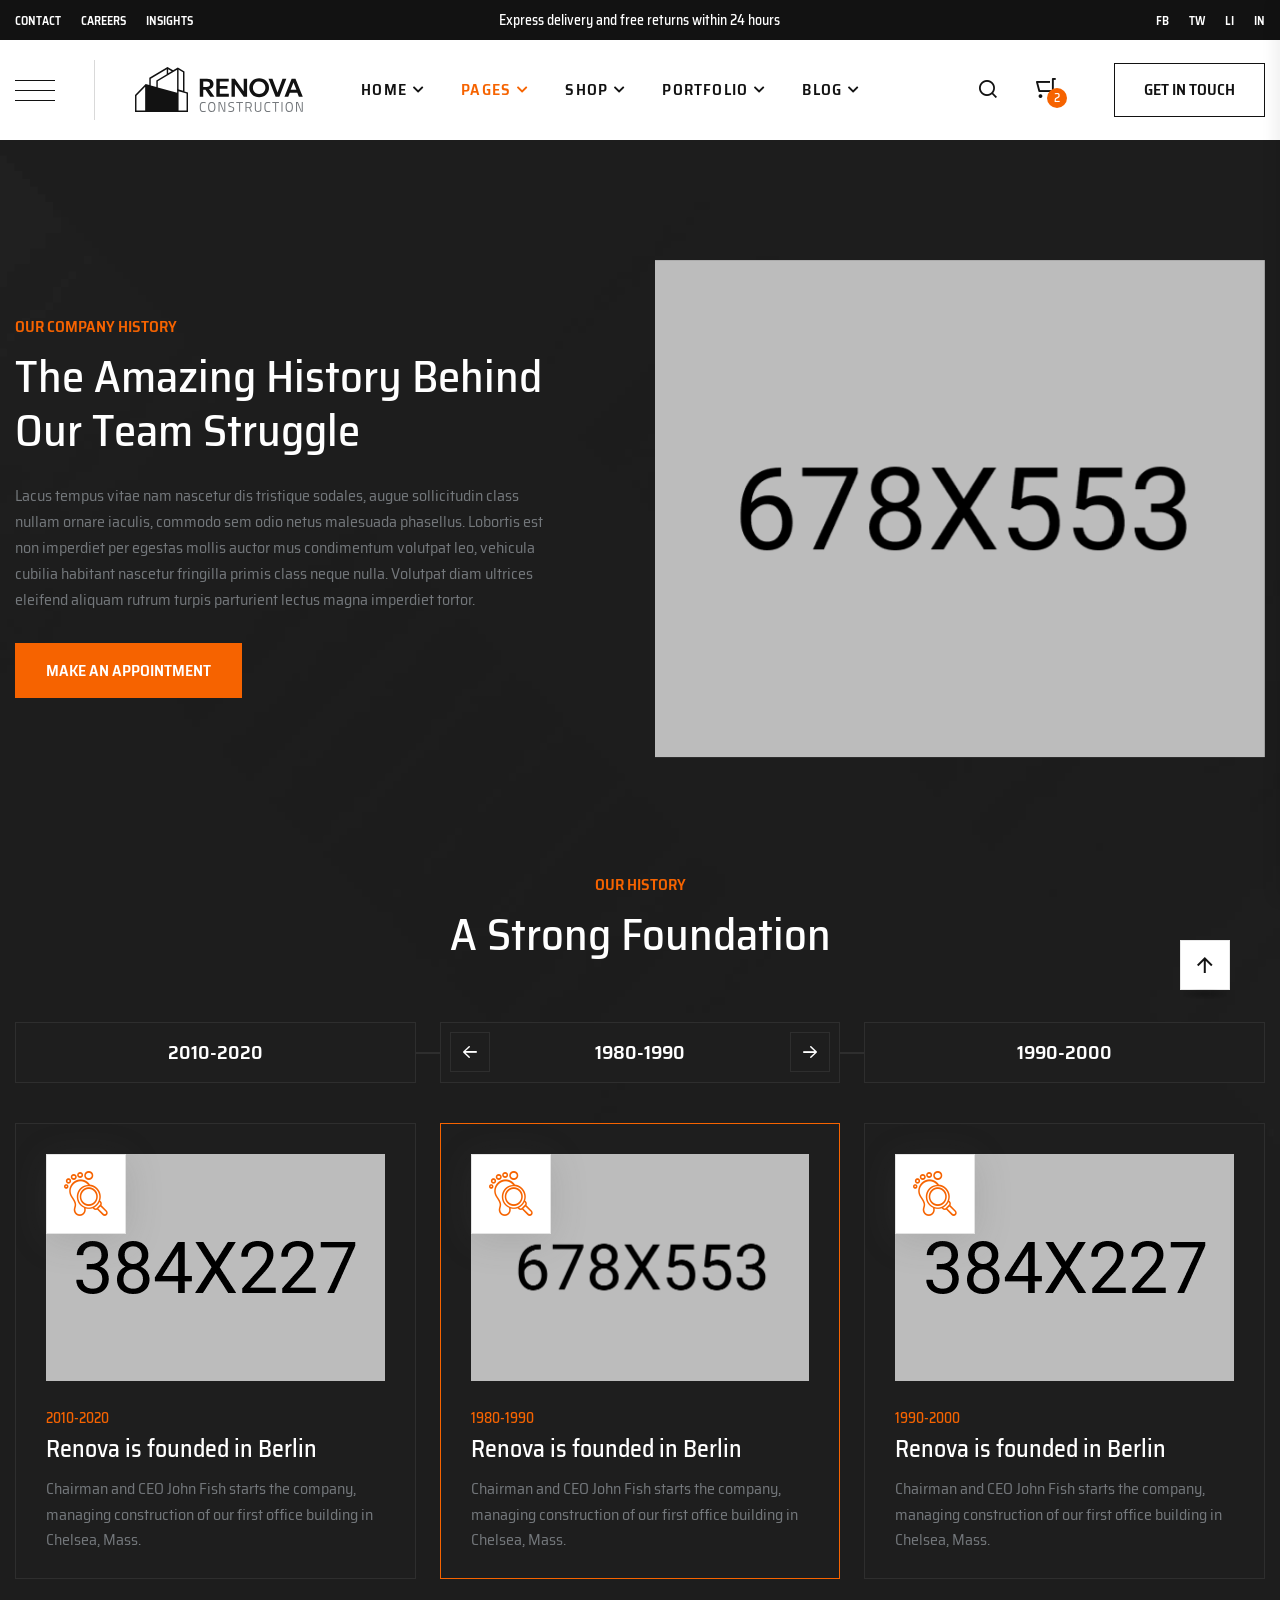
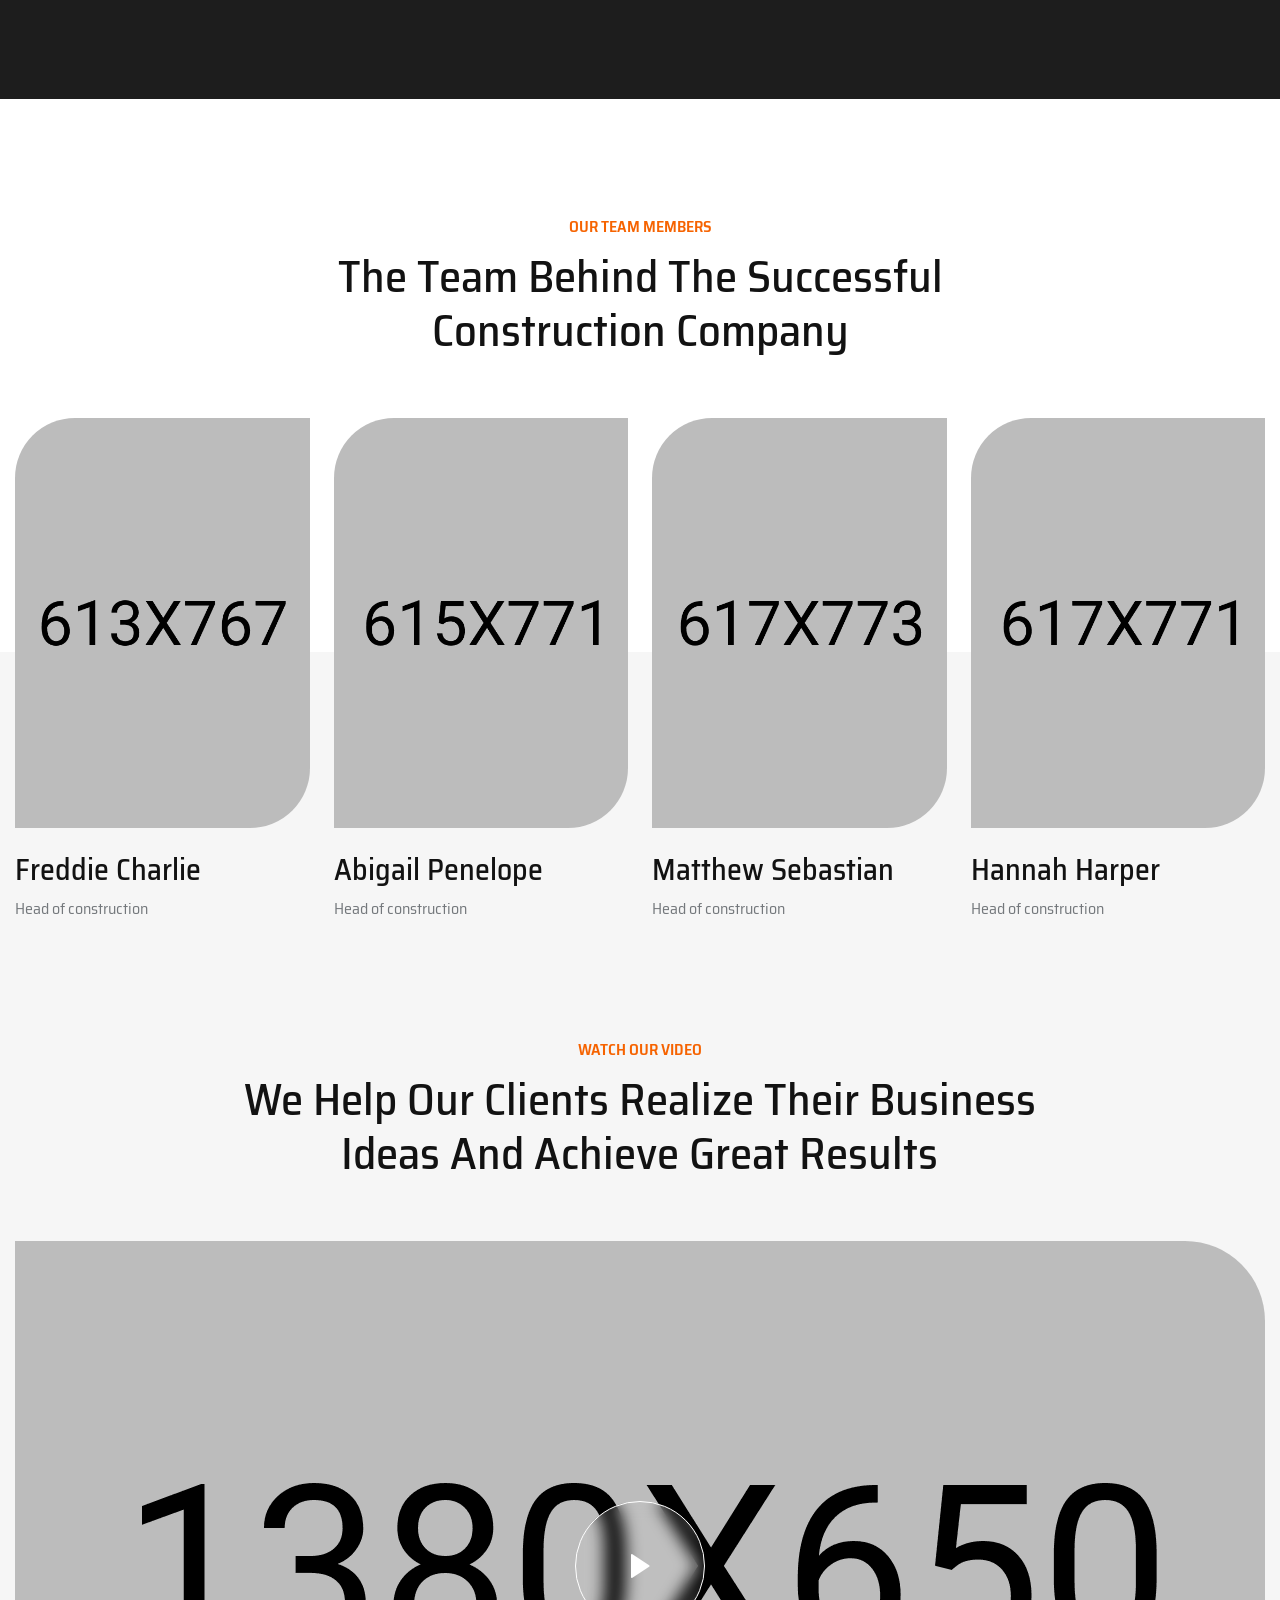
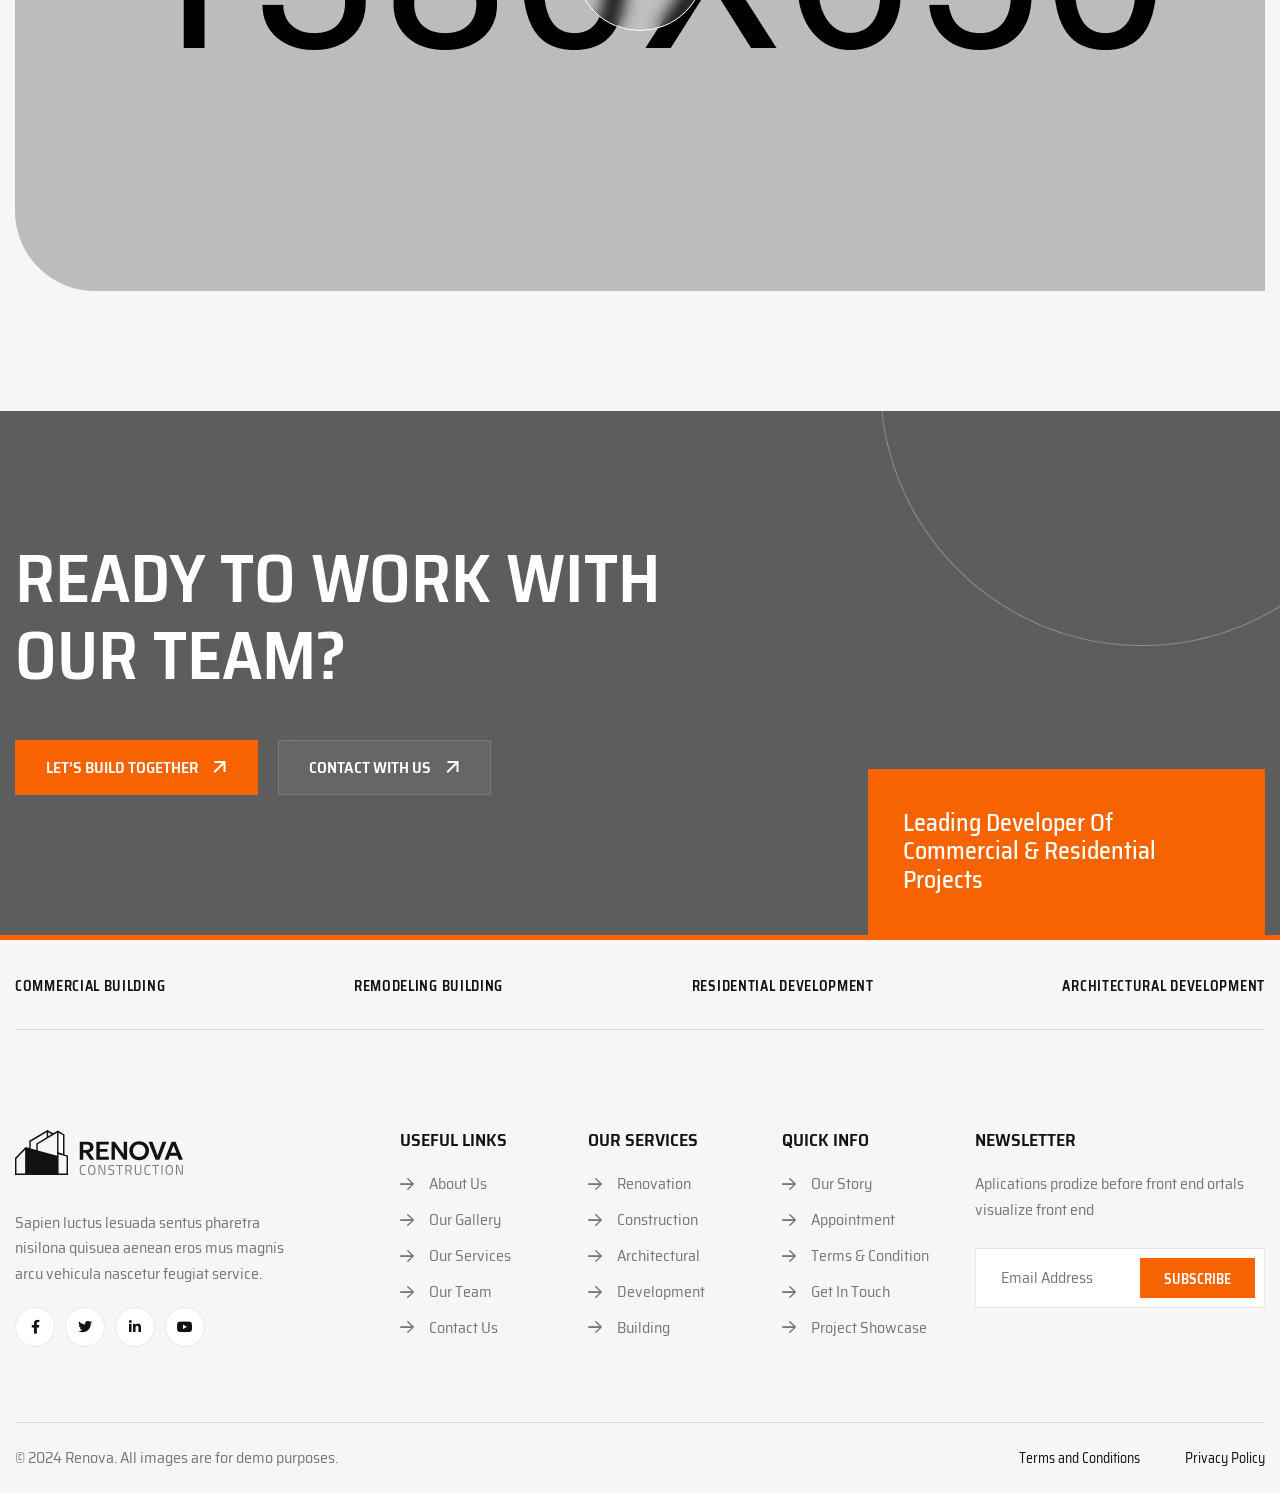
<file: history.html>
<!doctype html>
<html class="no-js" lang="en">

<head>
    <meta charset="utf-8">
    <meta http-equiv="x-ua-compatible" content="ie=edge">
    <title>Renova - Construction Building & Renovation Template</title>
    <meta name="description" content="Renova - Construction Building & Renovation Template">
    <meta name="viewport" content="width=device-width, initial-scale=1">

    <link rel="shortcut icon" type="image/x-icon" href="assets/img/favicon.png">
    <!-- Place favicon.ico in the root directory -->

    <!-- CSS here -->
    <link rel="stylesheet" href="assets/css/bootstrap.min.css">
    <link rel="stylesheet" href="assets/css/animate.min.css">
    <link rel="stylesheet" href="assets/css/magnific-popup.css">
    <link rel="stylesheet" href="assets/css/fontawesome-all.min.css">
    <link rel="stylesheet" href="assets/css/fontello.css">
    <link rel="stylesheet" href="assets/css/swiper-bundle.min.css">
    <link rel="stylesheet" href="assets/css/default-icons.css">
    <link rel="stylesheet" href="assets/css/default.css">
    <link rel="stylesheet" href="assets/css/odometer.css">
    <link rel="stylesheet" href="assets/css/jquery-ui.css">
    <link rel="stylesheet" href="assets/css/aos.css">
    <link rel="stylesheet" href="assets/css/tg-cursor.css">
    <link rel="stylesheet" href="assets/css/main.css">
</head>

<body>

    <!--Preloader-->
    <div id="preloader">
        <div id="loader" class="loader">
            <div class="loader-container">
                <div class="loader-icon"><img src="assets/img/logo/preloader.svg" alt="Preloader"></div>
            </div>
        </div>
    </div>
    <!--Preloader-end -->

    <!-- Scroll-top -->
    <button class="scroll__top scroll-to-target" data-target="html">
        <i class="renova-up-arrow"></i>
    </button>
    <!-- Scroll-top-end-->

    <!-- header-area -->
    <header>
        <div class="tg-header__top">
            <div class="container custom-container">
                <div class="row align-items-center">
                    <div class="col-lg-4">
                        <div class="tg-header__top-menu">
                            <ul class="list-wrap">
                                <li><a href="contact.html">Contact</a></li>
                                <li><a href="contact.html">Careers</a></li>
                                <li><a href="contact.html">Insights</a></li>
                            </ul>
                        </div>
                    </div>
                    <div class="col-lg-4">
                        <div class="tg-header__top-delivery">
                            <p>Express delivery and free returns within 24 hours</p>
                        </div>
                    </div>
                    <div class="col-lg-4">
                        <div class="tg-header__top-social">
                            <ul class="list-wrap">
                                <li><a href="https://www.facebook.com/" target="_blank">FB</a></li>
                                <li><a href="https://twitter.com/home" target="_blank">TW</a></li>
                                <li><a href="https://www.linkedin.com/" target="_blank">LI</a></li>
                                <li><a href="https://www.instagram.com/" target="_blank">IN</a></li>
                            </ul>
                        </div>
                    </div>
                </div>
            </div>
        </div>
        <div id="header-fixed-height"></div>
        <div id="sticky-header" class="tg-header__area">
            <div class="container custom-container">
                <div class="row">
                    <div class="col-12">
                        <div class="tgmenu__wrap">
                            <nav class="tgmenu__nav">
                                <div class="offCanvas-toggle">
                                    <a href="javascript:void(0)" class="menu-tigger">
                                        <img src="assets/img/icons/bar_icon.svg" alt="" class="injectable">
                                    </a>
                                </div>
                                <div class="logo">
                                    <a href="index.html"><img src="assets/img/logo/logo.svg" alt="Logo"></a>
                                </div>
                                <div class="tgmenu__navbar-wrap tgmenu__main-menu d-none d-xl-flex">
                                    <ul class="navigation">
                                        <li class="menu-item-has-children"><a href="#">Home</a>
                                            <ul class="sub-menu">
                                                <li><a href="index.html">01. Construction</a></li>
                                                <li><a href="index-2.html">02. Engineering</a></li>
                                                <li><a href="index-3.html">03. Building</a></li>
                                                <li><a href="index-4.html">04. Architecture</a></li>
                                                <li><a href="index-5.html">05. Renovation</a></li>
                                            </ul>
                                        </li>
                                        <li class="active menu-item-has-children"><a href="#">Pages</a>
                                            <ul class="sub-menu">
                                                <li><a href="about.html">About Us</a></li>
                                                <li><a href="services.html">Our Services</a></li>
                                                <li><a href="services-details.html">Services Details</a></li>
                                                <li class="active"><a href="history.html">Company History</a></li>
                                                <li><a href="company.html">Company Values</a></li>
                                                <li><a href="office.html">Our Offices</a></li>
                                                <li><a href="clients.html">Our clients</a></li>
                                                <li><a href="faq.html">Faq Page</a></li>
                                                <li><a href="team.html">Team Page</a></li>
                                                <li><a href="team-details.html">Team Details</a></li>
                                                <li><a href="appointment.html">Appointment Page</a></li>
                                                <li><a href="contact.html">Contact Us</a></li>
                                            </ul>
                                        </li>
                                        <li class="menu-item-has-children"><a href="#">Shop</a>
                                            <ul class="sub-menu">
                                                <li><a href="shop.html">Shop Page</a></li>
                                                <li><a href="shop-details.html">Shop Details</a></li>
                                            </ul>
                                        </li>
                                        <li class="menu-item-has-children"><a href="#">Portfolio</a>
                                            <ul class="sub-menu">
                                                <li><a href="project.html">Portfolio Page</a></li>
                                                <li><a href="project-details.html">Portfolio Details</a></li>
                                            </ul>
                                        </li>
                                        <li class="menu-item-has-children"><a href="#">Blog</a>
                                            <ul class="sub-menu">
                                                <li><a href="blog.html">Blog Standard</a></li>
                                                <li><a href="blog-2.html">Blog List</a></li>
                                                <li><a href="blog-3.html">Blog Grid</a></li>
                                                <li><a href="blog-details.html">Blog Details</a></li>
                                            </ul>
                                        </li>
                                    </ul>
                                </div>
                                <div class="tgmenu__action">
                                    <ul class="list-wrap">
                                        <li class="header-search">
                                            <a href="javascript:void(0)" class="search-open-btn"><i class="renova-search"></i></a>
                                        </li>
                                        <li class="header-cart">
                                            <a href="shop.html" class="cart-count">
                                                <i class="renova-cart"></i>
                                                <span class="mini-cart-count">2</span>
                                            </a>
                                        </li>
                                        <li class="header-btn">
                                            <a href="contact.html" class="btn border-btn">Get In Touch</a>
                                        </li>
                                    </ul>
                                </div>
                                <div class="mobile-nav-toggler"><i class="tg-flaticon-menu-1"></i></div>
                            </nav>
                        </div>
                    </div>
                </div>
            </div>
        </div>

        <!-- Mobile Menu  -->
        <div class="tgmobile__menu">
            <nav class="tgmobile__menu-box">
                <div class="close-btn"><i class="tg-flaticon-close-1"></i></div>
                <div class="nav-logo">
                    <a href="index.html"><img src="assets/img/logo/logo.svg" alt="Logo"></a>
                </div>
                <div class="tgmobile__search">
                    <form action="#">
                        <input type="text" placeholder="Search here...">
                        <button><i class="fas fa-search"></i></button>
                    </form>
                </div>
                <div class="tgmobile__menu-outer">
                    <!--Here Menu Will Come Automatically Via Javascript / Same Menu as in Header-->
                </div>
                <div class="social-links">
                    <ul class="list-wrap">
                        <li><a href="#"><i class="fab fa-facebook-f"></i></a></li>
                        <li><a href="#"><i class="fab fa-twitter"></i></a></li>
                        <li><a href="#"><i class="fab fa-instagram"></i></a></li>
                        <li><a href="#"><i class="fab fa-linkedin-in"></i></a></li>
                        <li><a href="#"><i class="fab fa-youtube"></i></a></li>
                    </ul>
                </div>
            </nav>
        </div>
        <div class="tgmobile__menu-backdrop"></div>
        <!-- End Mobile Menu -->

        <!-- header-search -->
        <div class="search__popup">
            <div class="container">
                <div class="row">
                    <div class="col-12">
                        <div class="search__wrapper">
                            <div class="search__close">
                                <button type="button" class="search-close-btn">
                                    <svg width="18" height="18" viewBox="0 0 18 18" fill="none"
                                        xmlns="http://www.w3.org/2000/svg">
                                        <path d="M17 1L1 17" stroke="currentColor" stroke-width="1.5" stroke-linecap="round"
                                            stroke-linejoin="round"></path>
                                        <path d="M1 1L17 17" stroke="currentColor" stroke-width="1.5" stroke-linecap="round"
                                            stroke-linejoin="round"></path>
                                    </svg>
                                </button>
                            </div>
                            <div class="search__form">
                                <form action="#">
                                    <div class="search__input">
                                        <input class="search-input-field" type="text" placeholder="Type keywords here">
                                        <span class="search-focus-border"></span>
                                        <button>
                                            <svg width="20" height="20" viewBox="0 0 20 20" fill="none"
                                                xmlns="http://www.w3.org/2000/svg">
                                                <path d="M9.55 18.1C14.272 18.1 18.1 14.272 18.1 9.55C18.1 4.82797 14.272 1 9.55 1C4.82797 1 1 4.82797 1 9.55C1 14.272 4.82797 18.1 9.55 18.1Z" stroke="currentColor" stroke-width="1.5" stroke-linecap="round" stroke-linejoin="round"></path>
                                                <path d="M19.0002 19.0002L17.2002 17.2002" stroke="currentColor" stroke-width="1.5" stroke-linecap="round" stroke-linejoin="round"></path>
                                            </svg>
                                        </button>
                                    </div>
                                </form>
                            </div>
                        </div>
                    </div>
                </div>
            </div>
        </div>
        <div class="search-popup-overlay"></div>
        <!-- header-search-end -->

        <!-- offCanvas-menu -->
        <div class="offCanvas__info">
            <div class="offCanvas__close-icon menu-close">
                <button><i class="far fa-window-close"></i></button>
            </div>
            <div class="offCanvas__logo mb-30">
                <a href="index.html"><img src="assets/img/logo/logo.svg" alt="Logo"></a>
            </div>
            <div class="offCanvas__side-info mb-30">
                <div class="contact-list mb-30">
                    <h4>Office Address</h4>
                    <p>123/A, Miranda City Likaoli <br> Prikano, Dope</p>
                </div>
                <div class="contact-list mb-30">
                    <h4>Phone Number</h4>
                    <p>+0989 7876 9865 9</p>
                    <p>+(090) 8765 86543 85</p>
                </div>
                <div class="contact-list mb-30">
                    <h4>Email Address</h4>
                    <p>info@example.com</p>
                    <p>example.mail@hum.com</p>
                </div>
            </div>
            <div class="offCanvas__social-icon mt-30">
                <a href="javascript:void(0)"><i class="fab fa-facebook-f"></i></a>
                <a href="javascript:void(0)"><i class="fab fa-twitter"></i></a>
                <a href="javascript:void(0)"><i class="fab fa-google-plus-g"></i></a>
                <a href="javascript:void(0)"><i class="fab fa-instagram"></i></a>
            </div>
        </div>
        <div class="offCanvas__overly"></div>
        <!-- offCanvas-menu-end -->

    </header>
    <!-- header-area-end -->



    <!-- main-area -->
    <main class="main-area fix">

        <!-- area-bg -->
        <div class="history__bg" data-background="assets/img/bg/history_bg.jpg">

            <!-- history-area -->
            <section class="history__area section-py-120">
                <div class="container">
                    <div class="row align-items-center justify-content-center">
                        <div class="col-lg-6 col-md-10 order-0 order-lg-2">
                            <div class="history__img">
                                <img src="assets/img/images/history_img01.jpg" alt="img" class="wow img-custom-anim-right animated" data-wow-duration="1.5s" data-wow-delay="0.2s">
                            </div>
                        </div>
                        <div class="col-lg-6">
                            <div class="history__content">
                                <div class="section__title section__title-three white-title mb-25">
                                    <span class="sub-title">Our Company History</span>
                                    <h2 class="title">The Amazing History Behind Our Team Struggle</h2>
                                </div>
                                <p>Lacus tempus vitae nam nascetur dis tristique sodales, augue sollicitudin class nullam ornare iaculis, commodo sem odio netus malesuada phasellus. Lobortis est non imperdiet per egestas mollis auctor mus condimentum volutpat leo, vehicula cubilia habitant nascetur fringilla primis class neque nulla. Volutpat diam ultrices eleifend aliquam rutrum turpis parturient lectus magna imperdiet tortor.</p>
                                <a href="contact.html" class="btn btn-two">Make An Appointment</a>
                            </div>
                        </div>
                    </div>
                </div>
            </section>
            <!-- history-area-end -->

            <!-- history-area -->
            <section class="history__area-two section-pb-120">
                <div class="container">
                    <div class="row justify-content-center">
                        <div class="col-lg-6">
                            <div class="section__title section__title-three white-title text-center mb-60">
                                <span class="sub-title">Our History</span>
                                <h2 class="title">A Strong Foundation</h2>
                            </div>
                        </div>
                    </div>
                    <div class="history__item-wrap">
                        <div class="swiper history__active fix">
                            <div class="swiper-wrapper">
                                <div class="swiper-slide">
                                    <div class="history__top-date">
                                        <span>1980-1990</span>
                                    </div>
                                    <div class="history__item">
                                        <div class="history__thumb">
                                            <img src="assets/img/images/history_img01.jpg" alt="img">
                                            <div class="history__icon">
                                                <i class="renova-foot"></i>
                                            </div>
                                        </div>
                                        <div class="history__item-content">
                                            <span class="date">1980-1990</span>
                                            <h4 class="title">Renova is founded in Berlin</h4>
                                            <p>Chairman and CEO John Fish starts the company, managing construction of our first office building in Chelsea, Mass.</p>
                                        </div>
                                    </div>
                                </div>
                                <div class="swiper-slide">
                                    <div class="history__top-date">
                                        <span>1990-2000</span>
                                    </div>
                                    <div class="history__item">
                                        <div class="history__thumb">
                                            <img src="assets/img/images/history_img02.jpg" alt="img">
                                            <div class="history__icon">
                                                <i class="renova-foot"></i>
                                            </div>
                                        </div>
                                        <div class="history__item-content">
                                            <span class="date">1990-2000</span>
                                            <h4 class="title">Renova is founded in Berlin</h4>
                                            <p>Chairman and CEO John Fish starts the company, managing construction of our first office building in Chelsea, Mass.</p>
                                        </div>
                                    </div>
                                </div>
                                <div class="swiper-slide">
                                    <div class="history__top-date">
                                        <span>2000-2010</span>
                                    </div>
                                    <div class="history__item">
                                        <div class="history__thumb">
                                            <img src="assets/img/images/history_img03.jpg" alt="img">
                                            <div class="history__icon">
                                                <i class="renova-foot"></i>
                                            </div>
                                        </div>
                                        <div class="history__item-content">
                                            <span class="date">2000-2010</span>
                                            <h4 class="title">Renova is founded in Berlin</h4>
                                            <p>Chairman and CEO John Fish starts the company, managing construction of our first office building in Chelsea, Mass.</p>
                                        </div>
                                    </div>
                                </div>
                                <div class="swiper-slide">
                                    <div class="history__top-date">
                                        <span>2010-2020</span>
                                    </div>
                                    <div class="history__item">
                                        <div class="history__thumb">
                                            <img src="assets/img/images/history_img04.jpg" alt="img">
                                            <div class="history__icon">
                                                <i class="renova-foot"></i>
                                            </div>
                                        </div>
                                        <div class="history__item-content">
                                            <span class="date">2010-2020</span>
                                            <h4 class="title">Renova is founded in Berlin</h4>
                                            <p>Chairman and CEO John Fish starts the company, managing construction of our first office building in Chelsea, Mass.</p>
                                        </div>
                                    </div>
                                </div>
                            </div>
                            <div class="history__nav">
                                <button class="history-button-prev"><i class="renova-right-arrow"></i></button>
                                <button class="history-button-next"><i class="renova-right-arrow"></i></button>
                            </div>
                        </div>
                    </div>
                </div>
            </section>
            <!-- history-area-end -->

        </div>
        <!-- area-bg-end -->

        <!-- team-area -->
        <section class="team__area-two section-pt-120 section-pb-90">
            <div class="container">
                <div class="row justify-content-center">
                    <div class="col-lg-7">
                        <div class="section__title section__title-three text-center mb-60">
                            <span class="sub-title">Our Team Members</span>
                            <h2 class="title">The team behind the successful construction company</h2>
                        </div>
                    </div>
                </div>
                <div class="row justify-content-center gutter-24">
                    <div class="col-xl-3 col-lg-4 col-sm-6">
                        <div class="team__item-two">
                            <div class="team__thumb-two">
                                <img src="assets/img/team/inner_team_img01.jpg" alt="img">
                                <div class="team__social-two">
                                    <ul class="list-wrap">
                                        <li><a href="https://www.facebook.com/" target="_blank">FB</a></li>
                                        <li><a href="https://twitter.com/home" target="_blank">TW</a></li>
                                        <li><a href="https://www.linkedin.com/" target="_blank">LI</a></li>
                                        <li><a href="https://www.instagram.com/" target="_blank">IN</a></li>
                                    </ul>
                                </div>
                            </div>
                            <div class="team__content-two">
                                <h2 class="title"><a href="team-details.html">Freddie Charlie</a></h2>
                                <span>Head of construction</span>
                            </div>
                        </div>
                    </div>
                    <div class="col-xl-3 col-lg-4 col-sm-6">
                        <div class="team__item-two">
                            <div class="team__thumb-two">
                                <img src="assets/img/team/inner_team_img02.jpg" alt="img">
                                <div class="team__social-two">
                                    <ul class="list-wrap">
                                        <li><a href="https://www.facebook.com/" target="_blank">FB</a></li>
                                        <li><a href="https://twitter.com/home" target="_blank">TW</a></li>
                                        <li><a href="https://www.linkedin.com/" target="_blank">LI</a></li>
                                        <li><a href="https://www.instagram.com/" target="_blank">IN</a></li>
                                    </ul>
                                </div>
                            </div>
                            <div class="team__content-two">
                                <h2 class="title"><a href="team-details.html">Abigail Penelope</a></h2>
                                <span>Head of construction</span>
                            </div>
                        </div>
                    </div>
                    <div class="col-xl-3 col-lg-4 col-sm-6">
                        <div class="team__item-two">
                            <div class="team__thumb-two">
                                <img src="assets/img/team/inner_team_img03.jpg" alt="img">
                                <div class="team__social-two">
                                    <ul class="list-wrap">
                                        <li><a href="https://www.facebook.com/" target="_blank">FB</a></li>
                                        <li><a href="https://twitter.com/home" target="_blank">TW</a></li>
                                        <li><a href="https://www.linkedin.com/" target="_blank">LI</a></li>
                                        <li><a href="https://www.instagram.com/" target="_blank">IN</a></li>
                                    </ul>
                                </div>
                            </div>
                            <div class="team__content-two">
                                <h2 class="title"><a href="team-details.html">Matthew Sebastian</a></h2>
                                <span>Head of construction</span>
                            </div>
                        </div>
                    </div>
                    <div class="col-xl-3 col-lg-4 col-sm-6">
                        <div class="team__item-two">
                            <div class="team__thumb-two">
                                <img src="assets/img/team/inner_team_img04.jpg" alt="img">
                                <div class="team__social-two">
                                    <ul class="list-wrap">
                                        <li><a href="https://www.facebook.com/" target="_blank">FB</a></li>
                                        <li><a href="https://twitter.com/home" target="_blank">TW</a></li>
                                        <li><a href="https://www.linkedin.com/" target="_blank">LI</a></li>
                                        <li><a href="https://www.instagram.com/" target="_blank">IN</a></li>
                                    </ul>
                                </div>
                            </div>
                            <div class="team__content-two">
                                <h2 class="title"><a href="team-details.html">Hannah Harper</a></h2>
                                <span>Head of construction</span>
                            </div>
                        </div>
                    </div>
                </div>
            </div>
        </section>
        <!-- team-area-end -->

        <!-- video-area -->
        <section class="video__area">
            <div class="container">
                <div class="row justify-content-center">
                    <div class="col-xl-8 col-lg-10">
                        <div class="section__title section__title-three text-center mb-60">
                            <span class="sub-title">Watch Our Video</span>
                            <h2 class="title">We help our clients realize their business ideas and achieve great results</h2>
                        </div>
                    </div>
                </div>
                <div class="row">
                    <div class="col-lg-12">
                        <div class="video__img">
                            <img src="assets/img/images/video_img.jpg" alt="img">
                            <a href="http://www.youtube.com/watch?v=1iIZeIy7TqM" class="play-btn popup-video"><i class="renova-play-2"></i></a>
                        </div>
                    </div>
                </div>
            </div>
        </section>
        <!-- video-area-end -->

        <!-- cta-area -->
        <section class="cta__area fix">
            <div class="cta__bg" data-background="assets/img/bg/cta_bg.jpg"></div>
            <div class="container">
                <div class="row align-items-end">
                    <div class="col-lg-8">
                        <div class="cta__content">
                            <h2 class="title">Ready to work with <br> our team?</h2>
                            <div class="cta__btn">
                                <a href="contact.html" class="btn btn-two">Let’s build together <img src="assets/img/icons/right_arrow.svg" alt="" class="injectable"></a>
                                <a href="contact.html" class="btn transparent-btn">Contact With Us <img src="assets/img/icons/right_arrow.svg" alt="" class="injectable"></a>
                            </div>
                        </div>
                    </div>
                    <div class="col-lg-4">
                        <div class="cta__content-right" data-aos="fade-up" data-aos-delay="600">
                            <h4 class="title">Leading Developer Of Commercial & Residential Projects</h4>
                        </div>
                    </div>
                </div>
            </div>
            <div class="cta__shape">
                <img src="assets/img/images/cta_shape.png" alt="shape" data-aos="fade-down-left" data-aos-delay="400">
            </div>
        </section>
        <!-- cta-area-end -->


    </main>
    <!-- main-area-end -->



    <!-- footer-area -->
    <footer class="footer__area">
        <div class="container">
            <div class="footer__features">
                <a href="contact.html">Commercial Building</a>
                <a href="contact.html">Remodeling Building</a>
                <a href="contact.html">Residential Development</a>
                <a href="contact.html">Architectural Development</a>
            </div>
            <div class="footer__top">
                <div class="row">
                    <div class="col-xl-3 col-lg-4 col-md-6 col-sm-8">
                        <div class="footer__widget">
                            <div class="footer__logo">
                                <a href="index.html"><img src="assets/img/logo/logo.svg" alt="logo"></a>
                            </div>
                            <div class="footer__content">
                                <p>Sapien luctus lesuada sentus pharetra nisilona quisuea aenean eros mus magnis arcu vehicula nascetur feugiat service.</p>
                            </div>
                            <div class="footer__social">
                                <ul class="list-wrap">
                                    <li><a href="https://www.facebook.com/" target="_blank"><i class="fab fa-facebook-f"></i></a></li>
                                    <li><a href="https://twitter.com/home" target="_blank"><i class="fab fa-twitter"></i></a></li>
                                    <li><a href="https://www.linkedin.com/" target="_blank"><i class="fab fa-linkedin-in"></i></a></li>
                                    <li><a href="https://www.instagram.com/" target="_blank"><i class="fab fa-youtube"></i></a></li>
                                </ul>
                            </div>
                        </div>
                    </div>
                    <div class="col-xl-2 col-lg-4 col-md-3 col-sm-4">
                        <div class="footer__widget">
                            <h4 class="footer__widget-title">Useful Links</h4>
                            <div class="footer__widget-link">
                                <ul class="list-wrap">
                                    <li>
                                        <a href="about.html"><i class="renova-right-arrow"></i><span>About Us</span></a>
                                    </li>
                                    <li>
                                        <a href="contact.html"><i class="renova-right-arrow"></i><span>Our Gallery</span></a>
                                    </li>
                                    <li>
                                        <a href="services.html"><i class="renova-right-arrow"></i><span>Our Services</span></a>
                                    </li>
                                    <li>
                                        <a href="team.html"><i class="renova-right-arrow"></i><span>Our Team</span></a>
                                    </li>
                                    <li>
                                        <a href="contact.html"><i class="renova-right-arrow"></i><span>Contact Us</span></a>
                                    </li>
                                </ul>
                            </div>
                        </div>
                    </div>
                    <div class="col-xl-2 col-lg-4 col-md-3 col-sm-6">
                        <div class="footer__widget">
                            <h4 class="footer__widget-title">Our Services</h4>
                            <div class="footer__widget-link">
                                <ul class="list-wrap">
                                    <li>
                                        <a href="services.html"><i class="renova-right-arrow"></i><span>Renovation</span></a>
                                    </li>
                                    <li>
                                        <a href="services.html"><i class="renova-right-arrow"></i><span>Construction</span></a>
                                    </li>
                                    <li>
                                        <a href="services.html"><i class="renova-right-arrow"></i><span>Architectural</span></a>
                                    </li>
                                    <li>
                                        <a href="services.html"><i class="renova-right-arrow"></i><span>Development</span></a>
                                    </li>
                                    <li>
                                        <a href="services.html"><i class="renova-right-arrow"></i><span>Building</span></a>
                                    </li>
                                </ul>
                            </div>
                        </div>
                    </div>
                    <div class="col-xl-2 col-lg-4 col-md-4 col-sm-6">
                        <div class="footer__widget">
                            <h4 class="footer__widget-title">Quick Info</h4>
                            <div class="footer__widget-link">
                                <ul class="list-wrap">
                                    <li>
                                        <a href="about.html"><i class="renova-right-arrow"></i><span>Our Story</span></a>
                                    </li>
                                    <li>
                                        <a href="appointment.html"><i class="renova-right-arrow"></i><span>Appointment</span></a>
                                    </li>
                                    <li>
                                        <a href="contact.html"><i class="renova-right-arrow"></i><span>Terms & Condition</span></a>
                                    </li>
                                    <li>
                                        <a href="contact.html"><i class="renova-right-arrow"></i><span>Get in touch</span></a>
                                    </li>
                                    <li>
                                        <a href="project.html"><i class="renova-right-arrow"></i><span>Project Showcase</span></a>
                                    </li>
                                </ul>
                            </div>
                        </div>
                    </div>
                    <div class="col-xl-3 col-lg-4 col-md-8">
                        <div class="footer__widget">
                            <h4 class="footer__widget-title">Newsletter</h4>
                            <div class="footer__newsletter">
                                <p>Aplications prodize before front end ortals visualize front end</p>
                                <form action="#" class="footer__newsletter-form">
                                    <input type="email" placeholder="Email Address">
                                    <button type="submit" class="btn btn-two">Subscribe</button>
                                </form>
                            </div>
                        </div>
                    </div>
                </div>
            </div>
            <div class="footer__bottom">
                <div class="row align-items-center">
                    <div class="col-md-7">
                        <div class="copyright-text">
                            <p>© 2024 Renova. All images are for demo purposes.</p>
                        </div>
                    </div>
                    <div class="col-md-5">
                        <div class="footer__bottom-menu">
                            <ul class="list-wrap">
                                <li><a href="contact.html">Terms and Conditions</a></li>
                                <li><a href="contact.html">Privacy Policy</a></li>
                            </ul>
                        </div>
                    </div>
                </div>
            </div>
        </div>
    </footer>
    <!-- footer-area-end -->




    <!-- JS here -->
    <script src="assets/js/vendor/jquery-3.6.0.min.js"></script>
    <script src="assets/js/bootstrap.min.js"></script>
    <script src="assets/js/isotope.pkgd.min.js"></script>
    <script src="assets/js/imagesloaded.pkgd.min.js"></script>
    <script src="assets/js/jquery.magnific-popup.min.js"></script>
    <script src="assets/js/jquery.odometer.min.js"></script>
    <script src="assets/js/jquery.appear.js"></script>
    <script src="assets/js/swiper-bundle.min.js"></script>
    <script src="assets/js/jquery.marquee.min.js"></script>
    <script src="assets/js/tg-cursor.min.js"></script>
    <script src="assets/js/ajax-form.js"></script>
    <script src="assets/js/jquery-ui.min.js"></script>
    <script src="assets/js/svg-inject.min.js"></script>
    <script src="assets/js/tween-max.min.js"></script>
    <script src="assets/js/wow.min.js"></script>
    <script src="assets/js/aos.js"></script>
    <script src="assets/js/main.js"></script>
    <script>
        SVGInject(document.querySelectorAll("img.injectable"));
    </script>
</body>

</html>
</file>
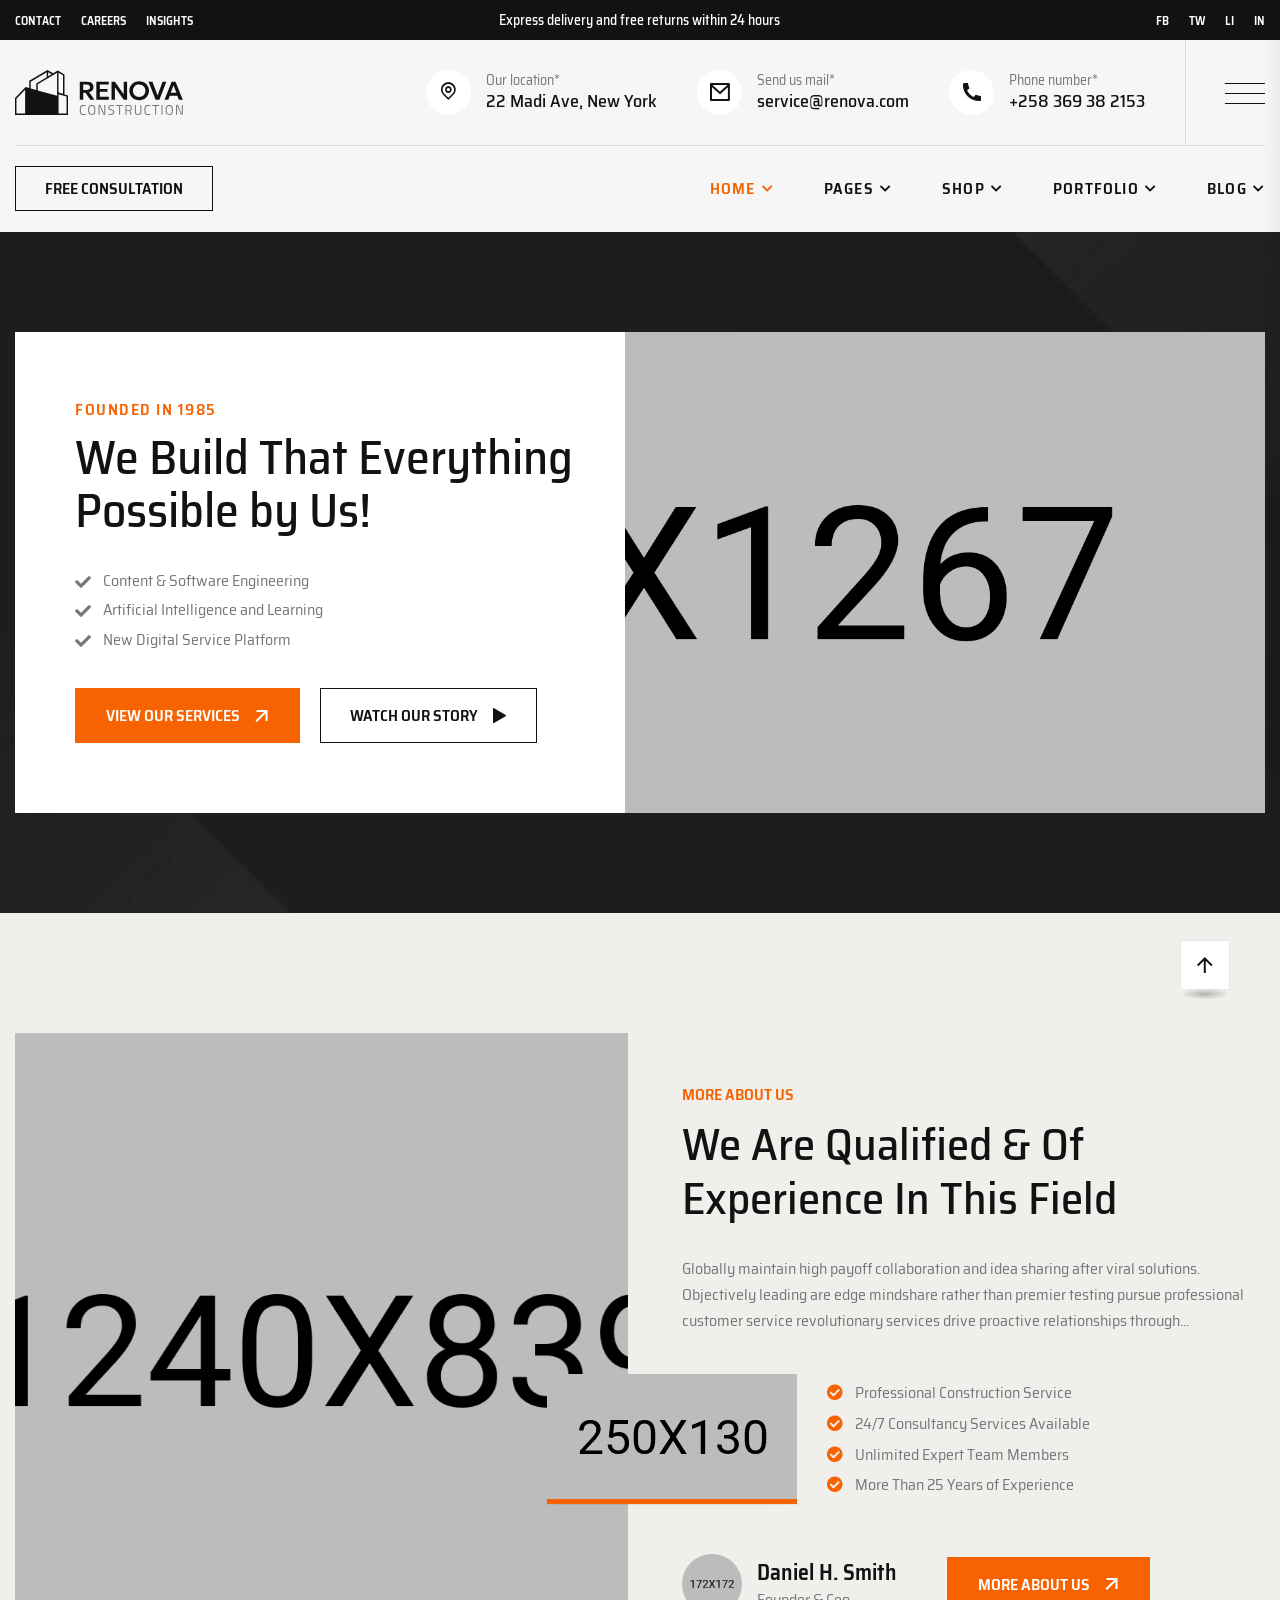
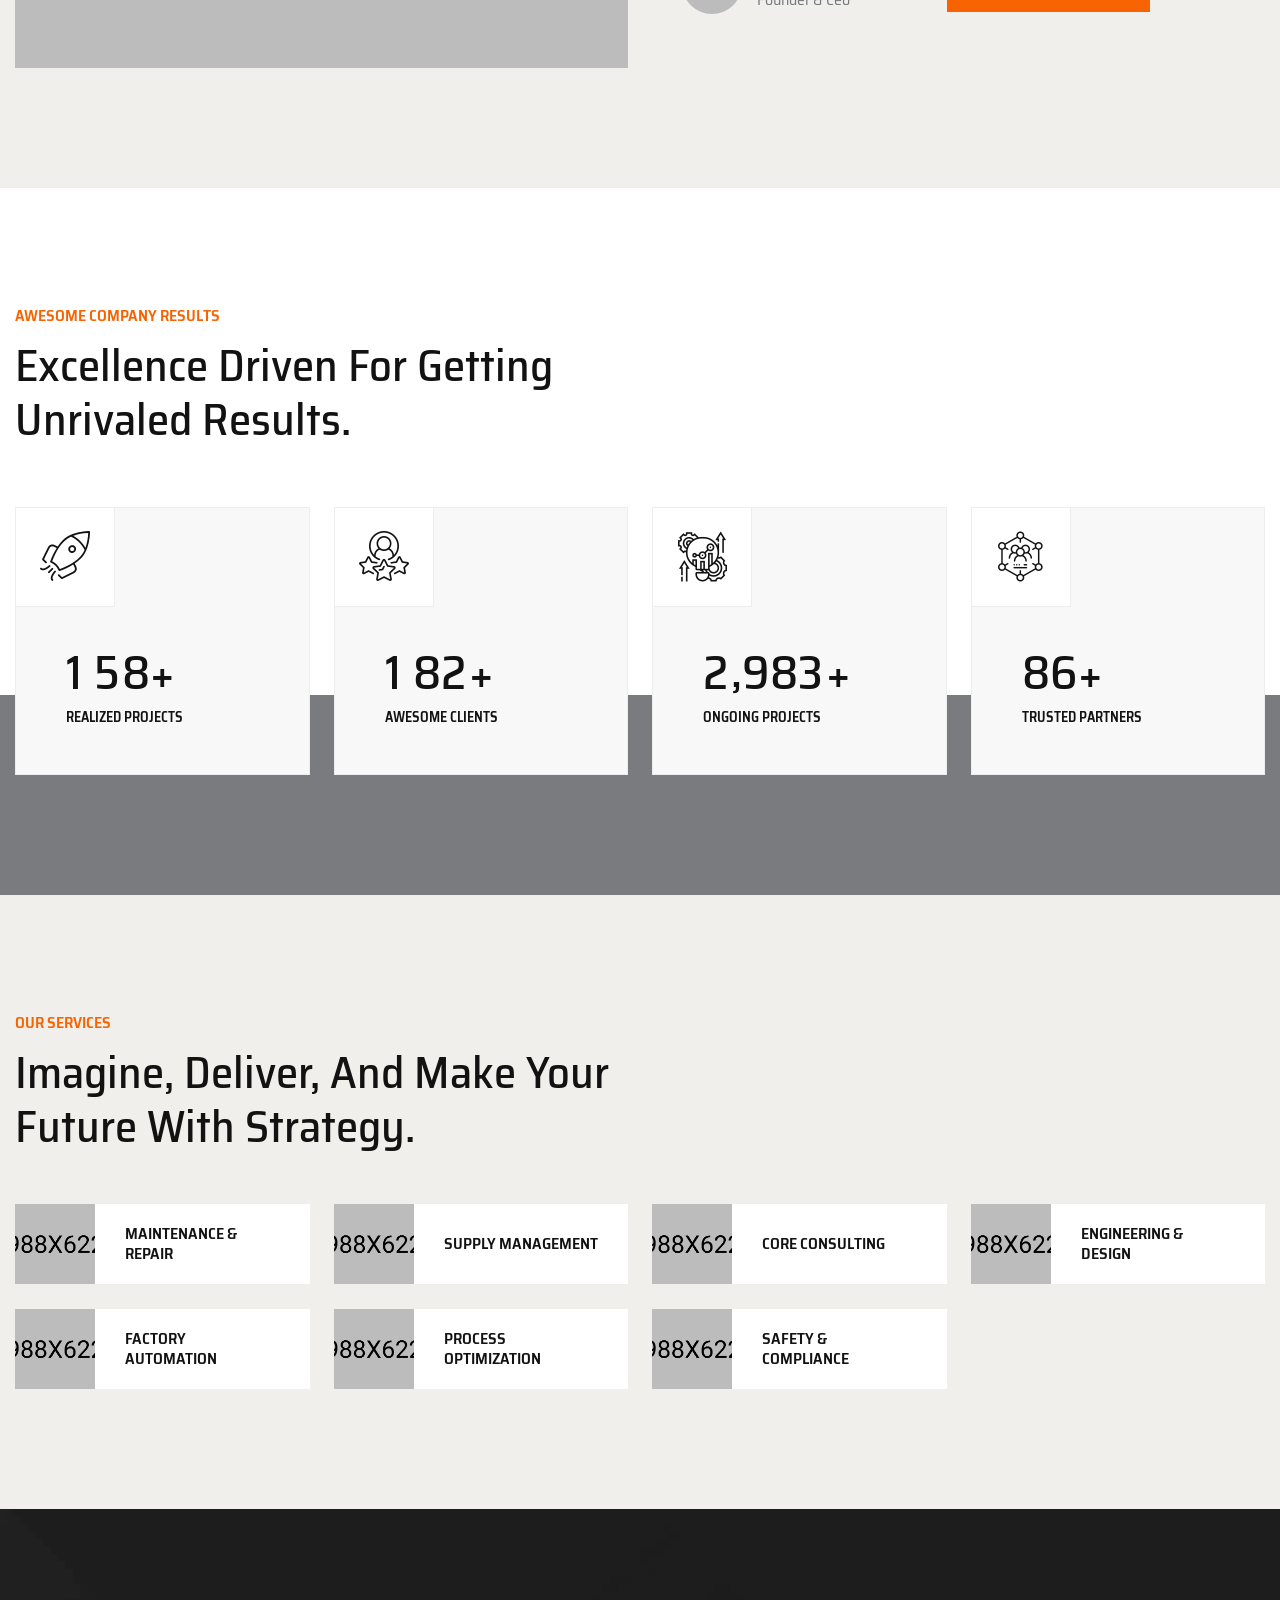
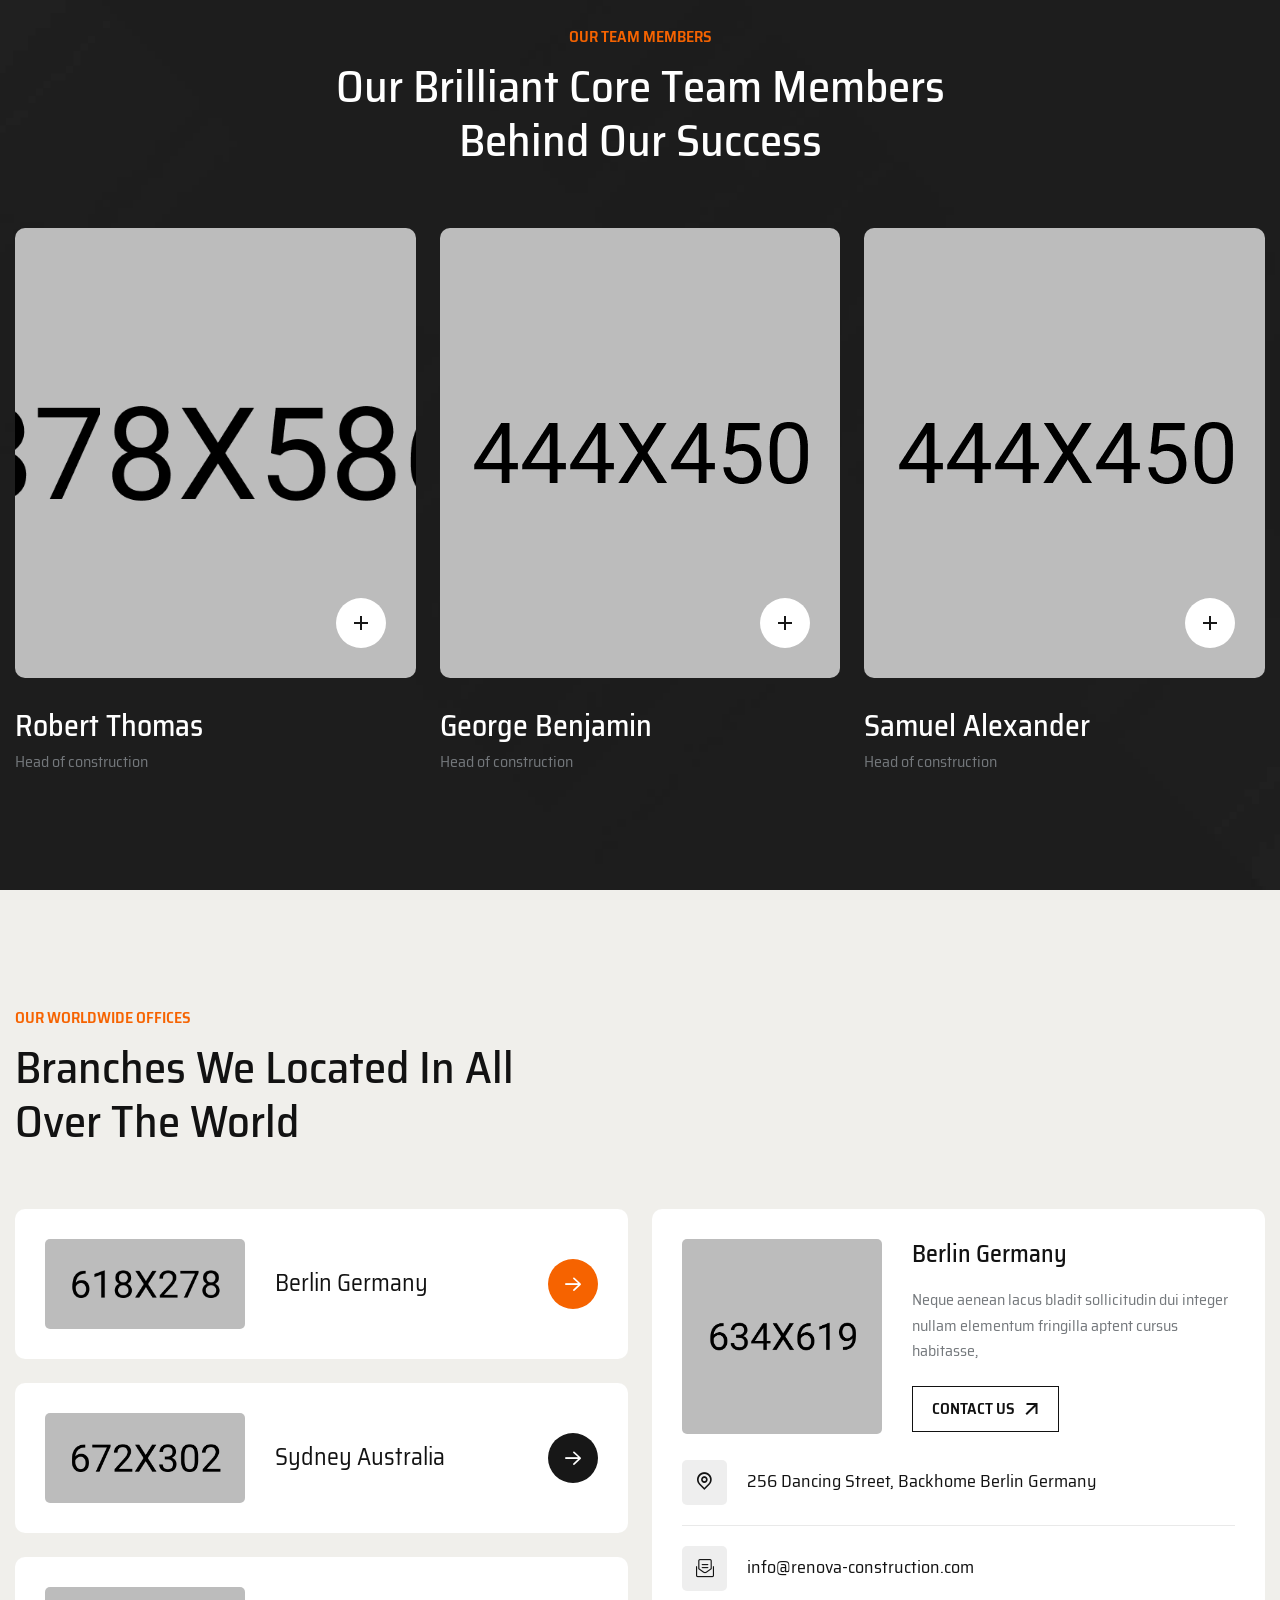
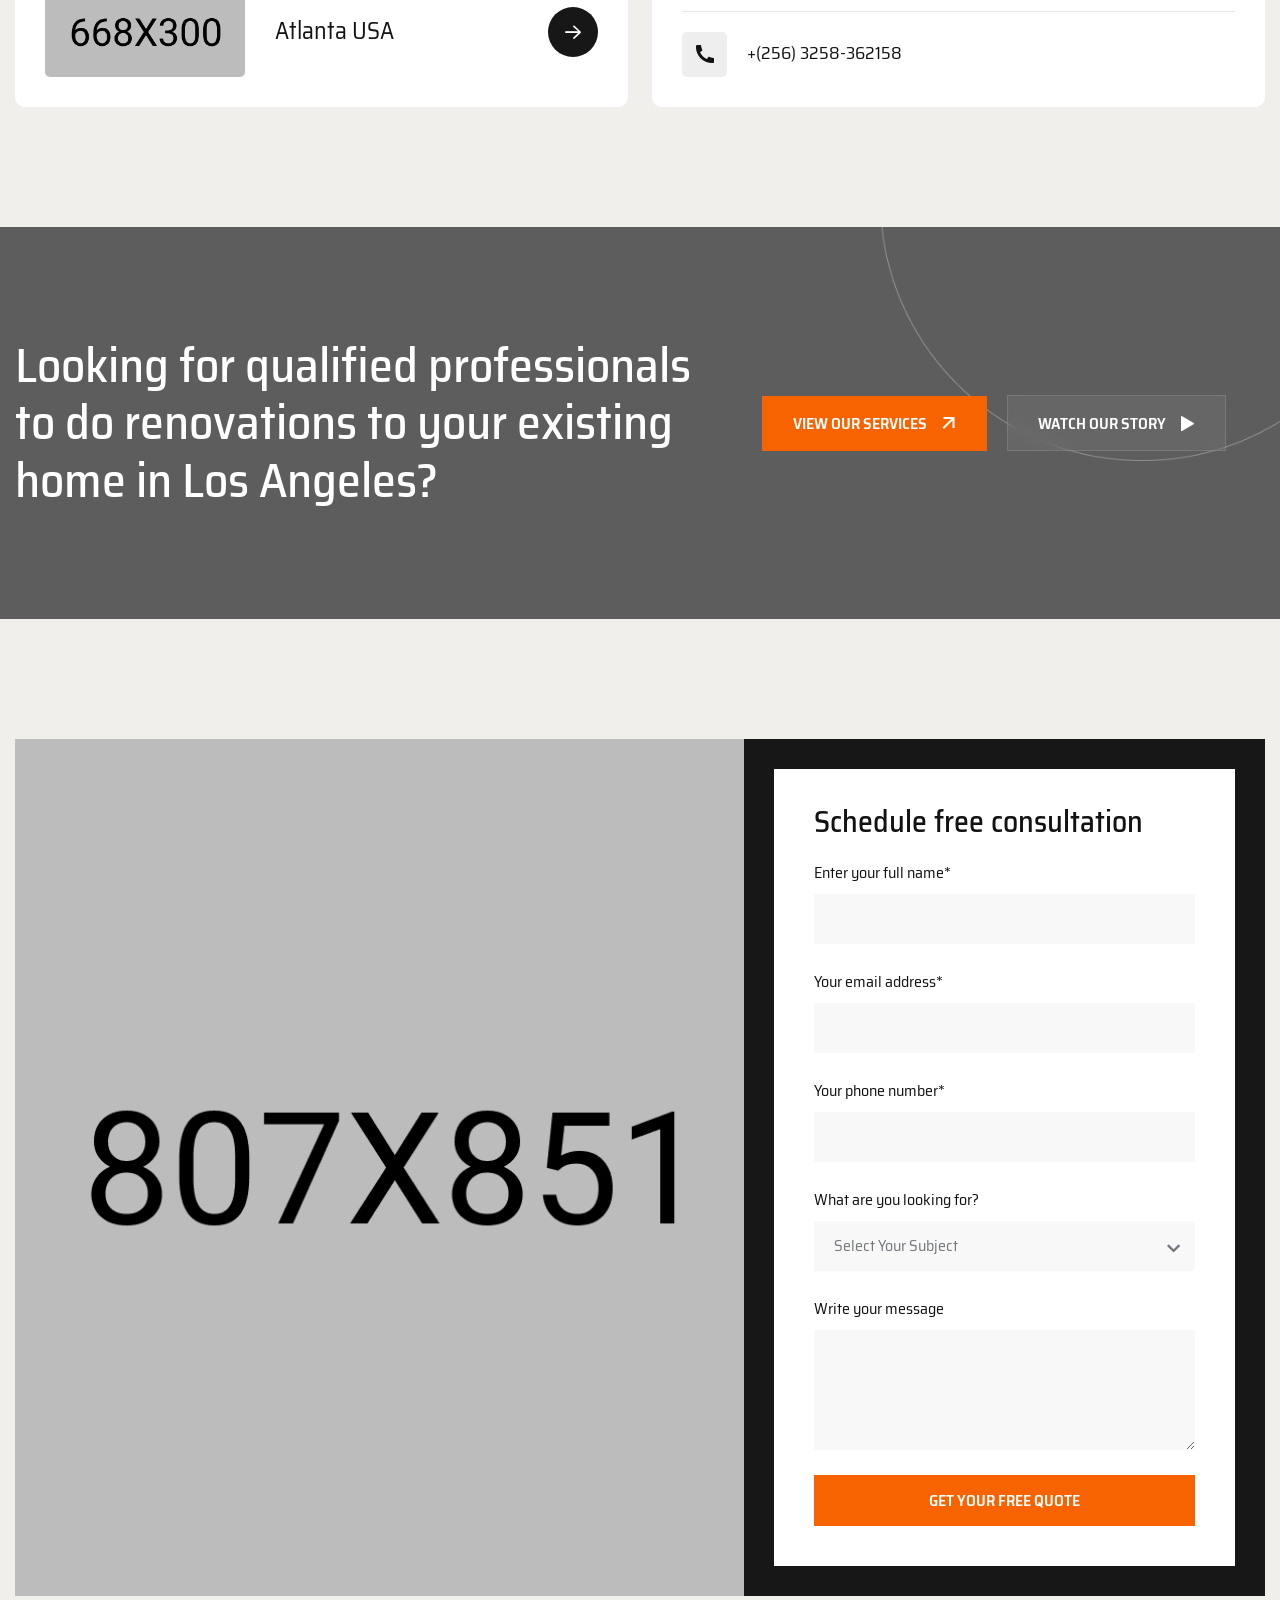
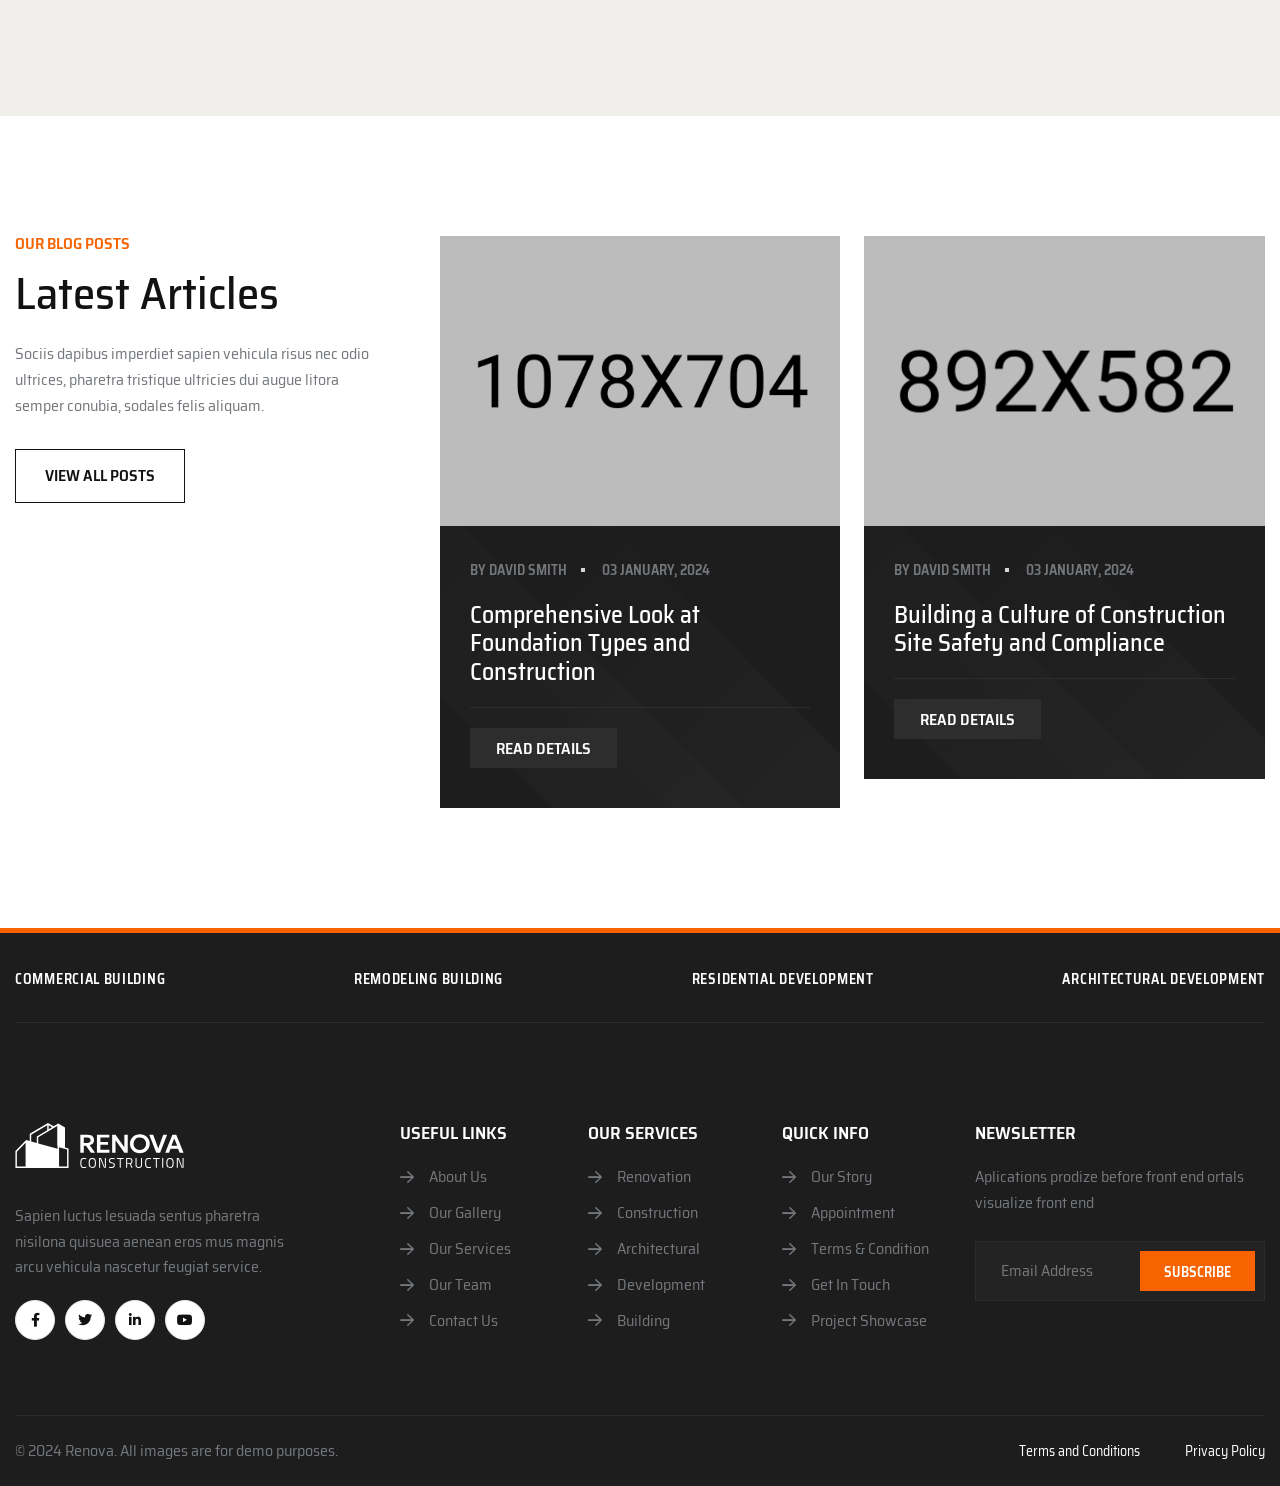
<file: index-2.html>
<!doctype html>
<html class="no-js" lang="en">

<head>
    <meta charset="utf-8">
    <meta http-equiv="x-ua-compatible" content="ie=edge">
    <title>Renova - Construction Building & Renovation Template</title>
    <meta name="description" content="Renova - Construction Building & Renovation Template">
    <meta name="viewport" content="width=device-width, initial-scale=1">

    <link rel="shortcut icon" type="image/x-icon" href="assets/img/favicon.png">
    <!-- Place favicon.ico in the root directory -->

    <!-- CSS here -->
    <link rel="stylesheet" href="assets/css/bootstrap.min.css">
    <link rel="stylesheet" href="assets/css/animate.min.css">
    <link rel="stylesheet" href="assets/css/magnific-popup.css">
    <link rel="stylesheet" href="assets/css/fontawesome-all.min.css">
    <link rel="stylesheet" href="assets/css/fontello.css">
    <link rel="stylesheet" href="assets/css/swiper-bundle.min.css">
    <link rel="stylesheet" href="assets/css/default-icons.css">
    <link rel="stylesheet" href="assets/css/default.css">
    <link rel="stylesheet" href="assets/css/odometer.css">
    <link rel="stylesheet" href="assets/css/jquery-ui.css">
    <link rel="stylesheet" href="assets/css/aos.css">
    <link rel="stylesheet" href="assets/css/tg-cursor.css">
    <link rel="stylesheet" href="assets/css/main.css">
</head>

<body>

    <!--Preloader-->
    <div id="preloader">
        <div id="loader" class="loader">
            <div class="loader-container">
                <div class="loader-icon"><img src="assets/img/logo/preloader.svg" alt="Preloader"></div>
            </div>
        </div>
    </div>
    <!--Preloader-end -->

    <!-- Scroll-top -->
    <button class="scroll__top scroll-to-target" data-target="html">
        <i class="renova-up-arrow"></i>
    </button>
    <!-- Scroll-top-end-->

    <!-- header-area -->
    <header class="tg-header__area-two">
        <div class="tg-header__top">
            <div class="container custom-container">
                <div class="row align-items-center">
                    <div class="col-lg-4">
                        <div class="tg-header__top-menu">
                            <ul class="list-wrap">
                                <li><a href="contact.html">Contact</a></li>
                                <li><a href="contact.html">Careers</a></li>
                                <li><a href="contact.html">Insights</a></li>
                            </ul>
                        </div>
                    </div>
                    <div class="col-lg-4">
                        <div class="tg-header__top-delivery">
                            <p>Express delivery and free returns within 24 hours</p>
                        </div>
                    </div>
                    <div class="col-lg-4">
                        <div class="tg-header__top-social">
                            <ul class="list-wrap">
                                <li><a href="https://www.facebook.com/" target="_blank">FB</a></li>
                                <li><a href="https://twitter.com/home" target="_blank">TW</a></li>
                                <li><a href="https://www.linkedin.com/" target="_blank">LI</a></li>
                                <li><a href="https://www.instagram.com/" target="_blank">IN</a></li>
                            </ul>
                        </div>
                    </div>
                </div>
            </div>
        </div>
        <div class="tg-header__logo-area fix">
            <div class="container custom-container">
                <div class="tg-header__logo-area-inner">
                    <div class="row">
                        <div class="col-xl-3">
                            <div class="logo">
                                <a href="index.html"><img src="assets/img/logo/logo.svg" alt="Logo"></a>
                            </div>
                        </div>
                        <div class="col-xl-9">
                            <div class="tg-header__logo-area-right">
                                <div class="tg-header__info-wrap">
                                    <div class="tg-header__info-item">
                                        <div class="icon">
                                            <i class="renova-marker"></i>
                                        </div>
                                        <div class="content">
                                            <span>Our location*</span>
                                            <h4 class="title">22 Madi Ave, New York</h4>
                                        </div>
                                    </div>
                                    <div class="tg-header__info-item">
                                        <div class="icon">
                                            <i class="renova-envelope"></i>
                                        </div>
                                        <div class="content">
                                            <span>Send us mail*</span>
                                            <h4 class="title"><a href="mailto:service@renova.com">service@renova.com</a></h4>
                                        </div>
                                    </div>
                                    <div class="tg-header__info-item">
                                        <div class="icon">
                                            <i class="renova-phone"></i>
                                        </div>
                                        <div class="content">
                                            <span>Phone number*</span>
                                            <h4 class="title"><a href="tel:0123456789">+258 369 38 2153</a></h4>
                                        </div>
                                    </div>
                                </div>
                                <div class="offCanvas-toggle offCanvas-toggle-two">
                                    <a href="javascript:void(0)" class="menu-tigger">
                                        <img src="assets/img/icons/bar_icon.svg" alt="" class="injectable">
                                    </a>
                                </div>
                            </div>
                        </div>
                    </div>
                </div>
            </div>
        </div>
        <div id="header-fixed-height"></div>
        <div id="sticky-header" class="tg-header__area tg-header__area-two">
            <div class="container custom-container">
                <div class="row">
                    <div class="col-12">
                        <div class="tgmenu__wrap">
                            <nav class="tgmenu__nav">
                                <div class="logo d-xl-none">
                                    <a href="index.html"><img src="assets/img/logo/logo.svg" alt="Logo"></a>
                                </div>
                                <div class="d-flex align-items-center justify-content-end flex-grow-1 justify-content-xl-center">
                                    <div class="header-btn header-btn-two">
                                        <a href="contact.html" class="btn border-btn">Free Consultation</a>
                                    </div>
                                    <div class="tgmenu__navbar-wrap tgmenu__navbar-wrap-two tgmenu__main-menu d-none d-xl-flex">
                                        <ul class="navigation">
                                            <li class="active menu-item-has-children"><a href="#">Home</a>
                                                <ul class="sub-menu">
                                                    <li><a href="index.html">01. Construction</a></li>
                                                    <li class="active"><a href="index-2.html">02. Engineering</a></li>
                                                    <li><a href="index-3.html">03. Building</a></li>
                                                    <li><a href="index-4.html">04. Architecture</a></li>
                                                    <li><a href="index-5.html">05. Renovation</a></li>
                                                </ul>
                                            </li>
                                            <li class="menu-item-has-children"><a href="#">Pages</a>
                                                <ul class="sub-menu">
                                                    <li><a href="about.html">About Us</a></li>
                                                    <li><a href="services.html">Our Services</a></li>
                                                    <li><a href="services-details.html">Services Details</a></li>
                                                    <li><a href="history.html">Company History</a></li>
                                                    <li><a href="company.html">Company Values</a></li>
                                                    <li><a href="office.html">Our Offices</a></li>
                                                    <li><a href="clients.html">Our clients</a></li>
                                                    <li><a href="faq.html">Faq Page</a></li>
                                                    <li><a href="team.html">Team Page</a></li>
                                                    <li><a href="team-details.html">Team Details</a></li>
                                                    <li><a href="appointment.html">Appointment Page</a></li>
                                                    <li><a href="contact.html">Contact Us</a></li>
                                                </ul>
                                            </li>
                                            <li class="menu-item-has-children"><a href="#">Shop</a>
                                                <ul class="sub-menu">
                                                    <li><a href="shop.html">Shop Page</a></li>
                                                    <li><a href="shop-details.html">Shop Details</a></li>
                                                </ul>
                                            </li>
                                            <li class="menu-item-has-children"><a href="#">Portfolio</a>
                                                <ul class="sub-menu">
                                                    <li><a href="project.html">Portfolio Page</a></li>
                                                    <li><a href="project-details.html">Portfolio Details</a></li>
                                                </ul>
                                            </li>
                                            <li class="menu-item-has-children"><a href="#">Blog</a>
                                                <ul class="sub-menu sub-menu-right">
                                                    <li><a href="blog.html">Blog Standard</a></li>
                                                    <li><a href="blog-2.html">Blog List</a></li>
                                                    <li><a href="blog-3.html">Blog Grid</a></li>
                                                    <li><a href="blog-details.html">Blog Details</a></li>
                                                </ul>
                                            </li>
                                        </ul>
                                    </div>
                                </div>
                                <div class="mobile-nav-toggler"><i class="tg-flaticon-menu-1"></i></div>
                            </nav>
                        </div>
                    </div>
                </div>
            </div>
        </div>

        <!-- Mobile Menu  -->
        <div class="tgmobile__menu">
            <nav class="tgmobile__menu-box">
                <div class="close-btn"><i class="tg-flaticon-close-1"></i></div>
                <div class="nav-logo">
                    <a href="index.html"><img src="assets/img/logo/logo.svg" alt="Logo"></a>
                </div>
                <div class="tgmobile__search">
                    <form action="#">
                        <input type="text" placeholder="Search here...">
                        <button><i class="fas fa-search"></i></button>
                    </form>
                </div>
                <div class="tgmobile__menu-outer">
                    <!--Here Menu Will Come Automatically Via Javascript / Same Menu as in Header-->
                </div>
                <div class="social-links">
                    <ul class="list-wrap">
                        <li><a href="#"><i class="fab fa-facebook-f"></i></a></li>
                        <li><a href="#"><i class="fab fa-twitter"></i></a></li>
                        <li><a href="#"><i class="fab fa-instagram"></i></a></li>
                        <li><a href="#"><i class="fab fa-linkedin-in"></i></a></li>
                        <li><a href="#"><i class="fab fa-youtube"></i></a></li>
                    </ul>
                </div>
            </nav>
        </div>
        <div class="tgmobile__menu-backdrop"></div>
        <!-- End Mobile Menu -->

        <!-- header-search -->
        <div class="search__popup">
            <div class="container">
                <div class="row">
                    <div class="col-12">
                        <div class="search__wrapper">
                            <div class="search__close">
                                <button type="button" class="search-close-btn">
                                    <svg width="18" height="18" viewBox="0 0 18 18" fill="none"
                                        xmlns="http://www.w3.org/2000/svg">
                                        <path d="M17 1L1 17" stroke="currentColor" stroke-width="1.5" stroke-linecap="round"
                                            stroke-linejoin="round"></path>
                                        <path d="M1 1L17 17" stroke="currentColor" stroke-width="1.5" stroke-linecap="round"
                                            stroke-linejoin="round"></path>
                                    </svg>
                                </button>
                            </div>
                            <div class="search__form">
                                <form action="#">
                                    <div class="search__input">
                                        <input class="search-input-field" type="text" placeholder="Type keywords here">
                                        <span class="search-focus-border"></span>
                                        <button>
                                            <svg width="20" height="20" viewBox="0 0 20 20" fill="none"
                                                xmlns="http://www.w3.org/2000/svg">
                                                <path d="M9.55 18.1C14.272 18.1 18.1 14.272 18.1 9.55C18.1 4.82797 14.272 1 9.55 1C4.82797 1 1 4.82797 1 9.55C1 14.272 4.82797 18.1 9.55 18.1Z" stroke="currentColor" stroke-width="1.5" stroke-linecap="round" stroke-linejoin="round"></path>
                                                <path d="M19.0002 19.0002L17.2002 17.2002" stroke="currentColor" stroke-width="1.5" stroke-linecap="round" stroke-linejoin="round"></path>
                                            </svg>
                                        </button>
                                    </div>
                                </form>
                            </div>
                        </div>
                    </div>
                </div>
            </div>
        </div>
        <div class="search-popup-overlay"></div>
        <!-- header-search-end -->

        <!-- offCanvas-menu -->
        <div class="offCanvas__info">
            <div class="offCanvas__close-icon menu-close">
                <button><i class="far fa-window-close"></i></button>
            </div>
            <div class="offCanvas__logo mb-30">
                <a href="index.html"><img src="assets/img/logo/logo.svg" alt="Logo"></a>
            </div>
            <div class="offCanvas__side-info mb-30">
                <div class="contact-list mb-30">
                    <h4>Office Address</h4>
                    <p>123/A, Miranda City Likaoli <br> Prikano, Dope</p>
                </div>
                <div class="contact-list mb-30">
                    <h4>Phone Number</h4>
                    <p>+0989 7876 9865 9</p>
                    <p>+(090) 8765 86543 85</p>
                </div>
                <div class="contact-list mb-30">
                    <h4>Email Address</h4>
                    <p>info@example.com</p>
                    <p>example.mail@hum.com</p>
                </div>
            </div>
            <div class="offCanvas__social-icon mt-30">
                <a href="javascript:void(0)"><i class="fab fa-facebook-f"></i></a>
                <a href="javascript:void(0)"><i class="fab fa-twitter"></i></a>
                <a href="javascript:void(0)"><i class="fab fa-google-plus-g"></i></a>
                <a href="javascript:void(0)"><i class="fab fa-instagram"></i></a>
            </div>
        </div>
        <div class="offCanvas__overly"></div>
        <!-- offCanvas-menu-end -->

    </header>
    <!-- header-area-end -->



    <!-- main-area -->
    <main class="main-area fix">

       <!-- banner-area -->
       <section class="banner__area" data-background="assets/img/banner/hero_bg02.jpg">
            <div class="container custom-container">
                <div class="banner__bg" data-background="assets/img/banner/hero_bg.jpg">
                    <div class="row">
                        <div class="col-xl-6 col-lg-7">
                            <div class="banner__content">
                                <span class="sub-title" data-aos="fade-up" data-aos-delay="400">Founded in 1985</span>
                                <h2 class="title" data-aos="fade-up" data-aos-delay="600">We Build That Everything Possible by Us!</h2>
                                <ul class="list-wrap banner__list-box" data-aos="fade-up" data-aos-delay="800">
                                    <li><i class="fas fa-check"></i>Content & Software Engineering</li>
                                    <li><i class="fas fa-check"></i>Artificial Intelligence and Learning</li>
                                    <li><i class="fas fa-check"></i>New Digital Service Platform</li>
                                </ul>
                                <div class="banner__btn" data-aos="fade-up" data-aos-delay="1000">
                                    <a href="services.html" class="btn btn-two">View Our Services <img src="assets/img/icons/right_arrow.svg" alt="" class="injectable"></a>
                                    <a href="http://www.youtube.com/watch?v=1iIZeIy7TqM" class="btn border-btn popup-video">Watch Our Story <i class=" renova-play"></i></a>
                                </div>
                            </div>
                        </div>
                    </div>
                </div>
            </div>
       </section>
       <!-- banner-area-end -->

       <!-- about-area -->
       <section class="about__area-four grey-bg section-py-120">
            <div class="container">
                <div class="row gutter-24 justify-content-center align-items-center">
                    <div class="col-lg-6 col-md-10">
                        <div class="about__img-four wow img-custom-anim-left animated" data-wow-duration="1.5s" data-wow-delay="0.2s">
                            <img src="assets/img/images/h2_about_img01.jpg" alt="img">
                        </div>
                    </div>
                    <div class="col-lg-6">
                        <div class="about__content-four">
                            <div class="section__title section__title-three mb-30">
                                <span class="sub-title">More About Us</span>
                                <h2 class="title">We are qualified & of experience in this field</h2>
                            </div>
                            <p>Globally maintain high payoff collaboration and idea sharing after viral solutions. Objectively leading are edge mindshare rather than premier testing pursue professional customer service revolutionary services drive proactive relationships through...</p>
                            <div class="about__content-four-inner">
                                <img src="assets/img/images/h2_about_img02.jpg" alt="img" class="wow img-custom-anim-top animated" data-wow-duration="1.5s" data-wow-delay="0.2s">
                                <ul class="list-wrap about__inner-list">
                                    <li><i class="fas fa-check-circle"></i>Professional Construction Service</li>
                                    <li><i class="fas fa-check-circle"></i>24/7 Consultancy Services Available</li>
                                    <li><i class="fas fa-check-circle"></i>Unlimited Expert Team Members</li>
                                    <li><i class="fas fa-check-circle"></i>More Than 25 Years of Experience</li>
                                </ul>
                            </div>
                            <div class="about__content-four-bottom">
                                <div class="about__author">
                                    <div class="thumb">
                                        <img src="assets/img/images/about_author.png" alt="img">
                                    </div>
                                    <div class="content">
                                        <h4 class="title">Daniel H. Smith</h4>
                                        <span>Founder & Ceo</span>
                                    </div>
                                </div>
                                <a href="about.html" class="btn btn-two">More About Us <img src="assets/img/icons/right_arrow.svg" alt="" class="injectable"></a>
                            </div>
                        </div>
                    </div>
                </div>
            </div>
       </section>
       <!-- about-area-end -->

       <!-- counter-area -->
       <section class="counter__area-four section-pt-120 section-pb-90">
            <div class="counter__bg" data-background="assets/img/bg/counter_bg.jpg"></div>
            <div class="container">
                <div class="row">
                    <div class="col-lg-6">
                        <div class="section__title section__title-three mb-60">
                            <span class="sub-title">Awesome Company Results</span>
                            <h2 class="title">Excellence Driven For Getting Unrivaled Results.</h2>
                        </div>
                    </div>
                </div>
                <div class="row gutter-24">
                    <div class="col-lg-3 col-sm-6" data-aos="fade-up" data-aos-delay="200">
                        <div class="counter__item-three counter__item-four">
                            <div class="counter__icon-three">
                                <i class="renova-rocket"></i>
                            </div>
                            <div class="counter__content-three">
                                <h2 class="count"><span class="odometer" data-count="158"></span>+</h2>
                                <p>REALIZED PROJECTS</p>
                            </div>
                        </div>
                    </div>
                    <div class="col-lg-3 col-sm-6" data-aos="fade-up" data-aos-delay="400">
                        <div class="counter__item-three counter__item-four">
                            <div class="counter__icon-three">
                                <i class="renova-user-rating"></i>
                            </div>
                            <div class="counter__content-three">
                                <h2 class="count"><span class="odometer" data-count="182"></span>+</h2>
                                <p>AWESOME CLIENTS</p>
                            </div>
                        </div>
                    </div>
                    <div class="col-lg-3 col-sm-6" data-aos="fade-up" data-aos-delay="600">
                        <div class="counter__item-three counter__item-four">
                            <div class="counter__icon-three">
                                <i class="renova-construction"></i>
                            </div>
                            <div class="counter__content-three">
                                <h2 class="count"><span class="odometer" data-count="2983"></span>+</h2>
                                <p>ONGOING PROJECTS</p>
                            </div>
                        </div>
                    </div>
                    <div class="col-lg-3 col-sm-6" data-aos="fade-up" data-aos-delay="800">
                        <div class="counter__item-three counter__item-four">
                            <div class="counter__icon-three">
                                <i class="renova-group"></i>
                            </div>
                            <div class="counter__content-three">
                                <h2 class="count"><span class="odometer" data-count="86"></span>+</h2>
                                <p>TRUSTED PARTNERS</p>
                            </div>
                        </div>
                    </div>
                </div>
            </div>
       </section>
       <!-- counter-area-end -->

       <!-- services-area -->
       <section class="services__area-four grey-bg section-pt-120 section-pb-95">
            <div class="container">
                <div class="row">
                    <div class="col-lg-6">
                        <div class="section__title section__title-three mb-50">
                            <span class="sub-title">Our SERVICES</span>
                            <h2 class="title">Imagine, deliver, and make your future with strategy.</h2>
                        </div>
                    </div>
                </div>
                <div class="row gutter-24">
                    <div class="col-xl-3 col-lg-4 col-sm-6">
                        <div class="services__item-five">
                            <div class="services__thumb-five">
                                <a href="services-details.html"><img src="assets/img/services/services_img01.jpg" alt="img"></a>
                            </div>
                            <div class="services__content-five">
                                <h6 class="title"><a href="services-details.html">Maintenance & repair</a></h6>
                            </div>
                        </div>
                    </div>
                    <div class="col-xl-3 col-lg-4 col-sm-6">
                        <div class="services__item-five">
                            <div class="services__thumb-five">
                                <a href="services-details.html"><img src="assets/img/services/services_img02.jpg" alt="img"></a>
                            </div>
                            <div class="services__content-five">
                                <h6 class="title"><a href="services-details.html">Supply management</a></h6>
                            </div>
                        </div>
                    </div>
                    <div class="col-xl-3 col-lg-4 col-sm-6">
                        <div class="services__item-five">
                            <div class="services__thumb-five">
                                <a href="services-details.html"><img src="assets/img/services/services_img03.jpg" alt="img"></a>
                            </div>
                            <div class="services__content-five">
                                <h6 class="title"><a href="services-details.html">Core Consulting</a></h6>
                            </div>
                        </div>
                    </div>
                    <div class="col-xl-3 col-lg-4 col-sm-6">
                        <div class="services__item-five">
                            <div class="services__thumb-five">
                                <a href="services-details.html"><img src="assets/img/services/services_img04.jpg" alt="img"></a>
                            </div>
                            <div class="services__content-five">
                                <h6 class="title"><a href="services-details.html">Engineering & design</a></h6>
                            </div>
                        </div>
                    </div>
                    <div class="col-xl-3 col-lg-4 col-sm-6">
                        <div class="services__item-five">
                            <div class="services__thumb-five">
                                <a href="services-details.html"><img src="assets/img/services/services_img05.jpg" alt="img"></a>
                            </div>
                            <div class="services__content-five">
                                <h6 class="title"><a href="services-details.html">Factory Automation</a></h6>
                            </div>
                        </div>
                    </div>
                    <div class="col-xl-3 col-lg-4 col-sm-6">
                        <div class="services__item-five">
                            <div class="services__thumb-five">
                                <a href="services-details.html"><img src="assets/img/services/services_img06.jpg" alt="img"></a>
                            </div>
                            <div class="services__content-five">
                                <h6 class="title"><a href="services-details.html">Process optimization</a></h6>
                            </div>
                        </div>
                    </div>
                    <div class="col-xl-3 col-lg-4 col-sm-6">
                        <div class="services__item-five">
                            <div class="services__thumb-five">
                                <a href="services-details.html"><img src="assets/img/services/services_img07.jpg" alt="img"></a>
                            </div>
                            <div class="services__content-five">
                                <h6 class="title"><a href="services-details.html">Safety & compliance</a></h6>
                            </div>
                        </div>
                    </div>
                </div>
            </div>
       </section>
       <!-- services-area-end -->

       <!-- team-area -->
       <section class="team__area-six team__bg" data-background="assets/img/bg/team_bg.jpg">
            <div class="container">
                <div class="row justify-content-center">
                    <div class="col-xl-6 col-lg-8">
                        <div class="section__title section__title-three text-center white-title mb-60">
                            <span class="sub-title">Our Team Members</span>
                            <h2 class="title">Our brilliant core team members behind our success</h2>
                        </div>
                    </div>
                </div>
                <div class="row gutter-24 justify-content-center">
                    <div class="col-lg-4 col-md-6" data-aos="fade-up" data-aos-delay="200">
                        <div class="team__item-four shine__animate-item">
                            <div class="team__thumb-four shine__animate-link">
                                <img src="assets/img/team/team_img01.jpg" alt="img">
                                <div class="team-social">
                                    <ul class="list-wrap">
                                        <li><a href="https://www.facebook.com/" target="_blank"><i class="fab fa-facebook-f"></i></a></li>
                                        <li><a href="https://twitter.com/home" target="_blank"><i class="fab fa-twitter"></i></a></li>
                                        <li><a href="https://www.linkedin.com/" target="_blank"><i class="fab fa-linkedin-in"></i></a></li>
                                        <li><a href="https://www.instagram.com/" target="_blank"><i class="fab fa-youtube"></i></a></li>
                                    </ul>
                                    <div class="social-toggle-icon">
                                        <img src="assets/img/icons/plus.svg" alt="" class="injectable">
                                    </div>
                                </div>
                            </div>
                            <div class="team__content-four">
                                <h3 class="title"><a href="team-details.html">Robert Thomas</a></h3>
                                <span>Head of construction</span>
                            </div>
                        </div>
                    </div>
                    <div class="col-lg-4 col-md-6" data-aos="fade-up" data-aos-delay="400">
                        <div class="team__item-four shine__animate-item">
                            <div class="team__thumb-four shine__animate-link">
                                <img src="assets/img/team/team_img02.jpg" alt="img">
                                <div class="team-social">
                                    <ul class="list-wrap">
                                        <li><a href="https://www.facebook.com/" target="_blank"><i class="fab fa-facebook-f"></i></a></li>
                                        <li><a href="https://twitter.com/home" target="_blank"><i class="fab fa-twitter"></i></a></li>
                                        <li><a href="https://www.linkedin.com/" target="_blank"><i class="fab fa-linkedin-in"></i></a></li>
                                        <li><a href="https://www.instagram.com/" target="_blank"><i class="fab fa-youtube"></i></a></li>
                                    </ul>
                                    <div class="social-toggle-icon">
                                        <img src="assets/img/icons/plus.svg" alt="" class="injectable">
                                    </div>
                                </div>
                            </div>
                            <div class="team__content-four">
                                <h3 class="title"><a href="team-details.html">George Benjamin</a></h3>
                                <span>Head of construction</span>
                            </div>
                        </div>
                    </div>
                    <div class="col-lg-4 col-md-6" data-aos="fade-up" data-aos-delay="600">
                        <div class="team__item-four shine__animate-item">
                            <div class="team__thumb-four shine__animate-link">
                                <img src="assets/img/team/team_img03.jpg" alt="img">
                                <div class="team-social">
                                    <ul class="list-wrap">
                                        <li><a href="https://www.facebook.com/" target="_blank"><i class="fab fa-facebook-f"></i></a></li>
                                        <li><a href="https://twitter.com/home" target="_blank"><i class="fab fa-twitter"></i></a></li>
                                        <li><a href="https://www.linkedin.com/" target="_blank"><i class="fab fa-linkedin-in"></i></a></li>
                                        <li><a href="https://www.instagram.com/" target="_blank"><i class="fab fa-youtube"></i></a></li>
                                    </ul>
                                    <div class="social-toggle-icon">
                                        <img src="assets/img/icons/plus.svg" alt="" class="injectable">
                                    </div>
                                </div>
                            </div>
                            <div class="team__content-four">
                                <h3 class="title"><a href="team-details.html">Samuel Alexander</a></h3>
                                <span>Head of construction</span>
                            </div>
                        </div>
                    </div>
                </div>
            </div>
       </section>
       <!-- team-area-end -->

        <!-- office-area -->
        <section class="office__area-two grey-bg section-py-120">
            <div class="container">
                <div class="row">
                    <div class="col-xl-5 col-lg-6">
                        <div class="section__title section__title-three mb-60">
                            <span class="sub-title">Our Worldwide Offices</span>
                            <h2 class="title">Branches we located in all over the world</h2>
                        </div>
                    </div>
                </div>
                <div class="row gutter-24">
                    <div class="col-lg-6">
                        <div class="office__nav-wrap">
                            <ul class="nav nav-tabs" id="myTab" role="tablist">
                                <li class="nav-item" role="presentation">
                                    <button class="nav-link active" id="itemOne-tab" data-bs-toggle="tab" data-bs-target="#itemOne-tab-pane" type="button" role="tab" aria-controls="itemOne-tab-pane" aria-selected="true">
                                        <img src="assets/img/images/office_img01.jpg" alt="img">
                                        <span>Berlin Germany <i class="renova-right-arrow"></i></span>
                                    </button>
                                </li>
                                <li class="nav-item" role="presentation">
                                    <button class="nav-link" id="itemTwo-tab" data-bs-toggle="tab" data-bs-target="#itemTwo-tab-pane" type="button" role="tab" aria-controls="itemTwo-tab-pane" aria-selected="false">
                                        <img src="assets/img/images/office_img02.jpg" alt="img">
                                        <span>Sydney Australia <i class="renova-right-arrow"></i></span>
                                    </button>
                                </li>
                                <li class="nav-item" role="presentation">
                                    <button class="nav-link" id="itemThree-tab" data-bs-toggle="tab" data-bs-target="#itemThree-tab-pane" type="button" role="tab" aria-controls="itemThree-tab-pane" aria-selected="false">
                                        <img src="assets/img/images/office_img03.jpg" alt="img">
                                        <span>Atlanta USA <i class="renova-right-arrow"></i></span>
                                    </button>
                                </li>
                            </ul>
                        </div>
                    </div>
                    <div class="col-lg-6">
                        <div class="tab-content" id="myTabContent">
                            <div class="tab-pane fade show active" id="itemOne-tab-pane" role="tabpanel" aria-labelledby="itemOne-tab" tabindex="0">
                                <div class="office__item-two">
                                    <div class="office__item-two-top">
                                        <div class="office__thumb-two">
                                            <img src="assets/img/images/office_det_img01.jpg" alt="img">
                                        </div>
                                        <div class="office__content-two">
                                            <h2 class="title">Berlin Germany</h2>
                                            <p>Neque aenean lacus bladit sollicitudin dui integer nullam elementum fringilla aptent cursus habitasse,</p>
                                            <a href="contact.html" class="btn border-btn">Contact Us <img src="assets/img/icons/right_arrow.svg" alt="" class="injectable"></a>
                                        </div>
                                    </div>
                                    <div class="office__info-list">
                                        <ul class="list-wrap">
                                            <li>
                                                <div class="icon"><i class="renova-marker"></i></div>
                                                <div class="content">
                                                    <h2 class="title">256 Dancing Street, Backhome Berlin Germany</h2>
                                                </div>
                                            </li>
                                            <li>
                                                <div class="icon"><i class="renova-envelope-open"></i></div>
                                                <div class="content">
                                                    <h2 class="title"><a href="mailto:info@renova-construction.com">info@renova-construction.com</a></h2>
                                                </div>
                                            </li>
                                            <li>
                                                <div class="icon"><i class="renova-phone"></i></div>
                                                <div class="content">
                                                    <h2 class="title"><a href="tel:0123456789">+(256) 3258-362158</a></h2>
                                                </div>
                                            </li>
                                        </ul>
                                    </div>
                                </div>
                            </div>
                            <div class="tab-pane fade" id="itemTwo-tab-pane" role="tabpanel" aria-labelledby="itemTwo-tab" tabindex="0">
                                <div class="office__item-two">
                                    <div class="office__item-two-top">
                                        <div class="office__thumb-two">
                                            <img src="assets/img/images/office_det_img02.jpg" alt="img">
                                        </div>
                                        <div class="office__content-two">
                                            <h2 class="title">Sydney Australia</h2>
                                            <p>Neque aenean lacus bladit sollicitudin dui integer nullam elementum fringilla aptent cursus habitasse,</p>
                                            <a href="contact.html" class="btn border-btn">Contact Us <img src="assets/img/icons/right_arrow.svg" alt="" class="injectable"></a>
                                        </div>
                                    </div>
                                    <div class="office__info-list">
                                        <ul class="list-wrap">
                                            <li>
                                                <div class="icon"><i class="renova-marker"></i></div>
                                                <div class="content">
                                                    <h2 class="title">256 Dancing Street, Sydney Australia</h2>
                                                </div>
                                            </li>
                                            <li>
                                                <div class="icon"><i class="renova-envelope-open"></i></div>
                                                <div class="content">
                                                    <h2 class="title"><a href="mailto:info@renova-construction.com">info@renova-construction.com</a></h2>
                                                </div>
                                            </li>
                                            <li>
                                                <div class="icon"><i class="renova-phone"></i></div>
                                                <div class="content">
                                                    <h2 class="title"><a href="tel:0123456789">+(256) 3258-362158</a></h2>
                                                </div>
                                            </li>
                                        </ul>
                                    </div>
                                </div>
                            </div>
                            <div class="tab-pane fade" id="itemThree-tab-pane" role="tabpanel" aria-labelledby="itemThree-tab" tabindex="0">
                                <div class="office__item-two">
                                    <div class="office__item-two-top">
                                        <div class="office__thumb-two">
                                            <img src="assets/img/images/office_det_img03.jpg" alt="img">
                                        </div>
                                        <div class="office__content-two">
                                            <h2 class="title">Atlanta USA</h2>
                                            <p>Neque aenean lacus bladit sollicitudin dui integer nullam elementum fringilla aptent cursus habitasse,</p>
                                            <a href="contact.html" class="btn border-btn">Contact Us <img src="assets/img/icons/right_arrow.svg" alt="" class="injectable"></a>
                                        </div>
                                    </div>
                                    <div class="office__info-list">
                                        <ul class="list-wrap">
                                            <li>
                                                <div class="icon"><i class="renova-marker"></i></div>
                                                <div class="content">
                                                    <h2 class="title">256 Dancing Street, Atlanta USA</h2>
                                                </div>
                                            </li>
                                            <li>
                                                <div class="icon"><i class="renova-envelope-open"></i></div>
                                                <div class="content">
                                                    <h2 class="title"><a href="mailto:info@renova-construction.com">info@renova-construction.com</a></h2>
                                                </div>
                                            </li>
                                            <li>
                                                <div class="icon"><i class="renova-phone"></i></div>
                                                <div class="content">
                                                    <h2 class="title"><a href="tel:0123456789">+(256) 3258-362158</a></h2>
                                                </div>
                                            </li>
                                        </ul>
                                    </div>
                                </div>
                            </div>
                        </div>
                    </div>
                </div>
            </div>
        </section>
        <!-- office-area-end -->

        <!-- cta-area -->
        <section class="cta__area cta__area-two fix">
            <div class="cta__bg" data-background="assets/img/bg/cta_bg.jpg"></div>
            <div class="container">
                <div class="row align-items-center">
                    <div class="col-lg-7">
                        <div class="cta__content-two">
                            <h2 class="title">Looking for qualified professionals to do renovations to your existing home in Los Angeles?</h2>
                        </div>
                    </div>
                    <div class="col-lg-5">
                        <div class="cta__btn">
                            <a href="contact.html" class="btn btn-two">View Our Services <img src="assets/img/icons/right_arrow.svg" alt="" class="injectable"></a>
                            <a href="http://www.youtube.com/watch?v=1iIZeIy7TqM" class="btn transparent-btn popup-video">Watch Our Story <i class="renova-play"></i></a>
                        </div>
                    </div>
                </div>
            </div>
            <div class="cta__shape">
                <img src="assets/img/images/cta_shape.png" alt="shape" data-aos="fade-down-left" data-aos-delay="400">
            </div>
        </section>
        <!-- cta-area-end -->

        <!-- consultation-area -->
        <section class="consultation__area grey-bg section-py-120">
            <div class="container">
                <div class="row gx-0">
                    <div class="col-lg-7">
                        <div class="consultation__img">
                            <img src="assets/img/images/consultation_img.jpg" alt="img">
                        </div>
                    </div>
                    <div class="col-lg-5">
                        <div class="consultation__form-wrap">
                            <h2 class="title">Schedule free consultation</h2>
                            <form action="#" class="consultation__form">
                                <div class="form-grp">
                                    <label for="name">Enter your full name*</label>
                                    <input type="text" id="name">
                                </div>
                                <div class="form-grp">
                                    <label for="email">Your email address*</label>
                                    <input type="email" id="email">
                                </div>
                                <div class="form-grp">
                                    <label for="number">Your phone number*</label>
                                    <input type="number" id="number">
                                </div>
                                <div class="form-grp select-grp">
                                    <label for="select">What are you looking for?</label>
                                    <select name="select" id="select" class="orderby">
                                        <option value="Select your subject">Select your subject</option>
                                        <option value="Subject One">Subject One</option>
                                        <option value="Subject Two">Subject Two</option>
                                        <option value="Subject Three">Subject Three</option>
                                        <option value="Subject Four">Subject Four</option>
                                    </select>
                                </div>
                                <div class="form-grp">
                                    <label for="message">Write your message</label>
                                    <textarea name="message" id="message"></textarea>
                                </div>
                                <button type="submit" class="btn btn-two">Get your free quote</button>
                            </form>
                        </div>
                    </div>
                </div>
            </div>
        </section>
        <!-- consultation-area-end -->

        <!-- blog-post-area -->
        <section class="blog__post-area-four section-pt-120 section-pb-90">
            <div class="container">
                <div class="row justify-content-center gutter-24">
                    <div class="col-lg-4">
                        <div class="blog__post-content-four">
                            <div class="section__title section__title-three mb-20">
                                <span class="sub-title">Our BLog Posts</span>
                                <h2 class="title">Latest Articles</h2>
                            </div>
                            <p>Sociis dapibus imperdiet sapien vehicula risus nec odio ultrices, pharetra tristique ultricies dui augue litora semper conubia, sodales felis aliquam.</p>
                            <a href="blog.html" class="btn border-btn">View All Posts</a>
                        </div>
                    </div>
                    <div class="col-lg-4 col-md-6">
                        <div class="blog__post-item shine__animate-item">
                            <div class="blog__post-thumb">
                                <a href="blog-details.html" class="shine__animate-link">
                                    <img src="assets/img/blog/blog_img02.jpg" alt="img">
                                </a>
                            </div>
                            <div class="blog__post-content">
                                <div class="blog__post-meta">
                                    <ul class="list-wrap">
                                        <li>By <a href="blog-details.html">david Smith</a></li>
                                        <li>03 January, 2024</li>
                                    </ul>
                                </div>
                                <h4 class="title"><a href="blog-details.html">Comprehensive Look at Foundation
                                Types and Construction</a></h4>
                                <a href="blog-details.html" class="btn">Read Details</a>
                            </div>
                        </div>
                    </div>
                    <div class="col-lg-4 col-md-6">
                        <div class="blog__post-item shine__animate-item">
                            <div class="blog__post-thumb">
                                <a href="blog-details.html" class="shine__animate-link">
                                    <img src="assets/img/blog/blog_img03.jpg" alt="img">
                                </a>
                            </div>
                            <div class="blog__post-content">
                                <div class="blog__post-meta">
                                    <ul class="list-wrap">
                                        <li>By <a href="blog-details.html">david Smith</a></li>
                                        <li>03 January, 2024</li>
                                    </ul>
                                </div>
                                <h4 class="title"><a href="blog-details.html">Building a Culture of Construction Site Safety and Compliance</a></h4>
                                <a href="blog-details.html" class="btn">Read Details</a>
                            </div>
                        </div>
                    </div>
                </div>
            </div>
        </section>
        <!-- blog-post-area-end -->

    </main>
    <!-- main-area-end -->



    <!-- footer-area -->
    <footer class="footer__area footer__area-two">
        <div class="container">
            <div class="footer__features footer__features-two">
                <a href="contact.html">Commercial Building</a>
                <a href="contact.html">Remodeling Building</a>
                <a href="contact.html">Residential Development</a>
                <a href="contact.html">Architectural Development</a>
            </div>
            <div class="footer__top footer__top-two">
                <div class="row">
                    <div class="col-xl-3 col-lg-4 col-md-6 col-sm-8">
                        <div class="footer__widget">
                            <div class="footer__logo">
                                <a href="index.html"><img src="assets/img/logo/w_logo.svg" alt="logo"></a>
                            </div>
                            <div class="footer__content">
                                <p>Sapien luctus lesuada sentus pharetra nisilona quisuea aenean eros mus magnis arcu vehicula nascetur feugiat service.</p>
                            </div>
                            <div class="footer__social">
                                <ul class="list-wrap">
                                    <li><a href="https://www.facebook.com/" target="_blank"><i class="fab fa-facebook-f"></i></a></li>
                                    <li><a href="https://twitter.com/home" target="_blank"><i class="fab fa-twitter"></i></a></li>
                                    <li><a href="https://www.linkedin.com/" target="_blank"><i class="fab fa-linkedin-in"></i></a></li>
                                    <li><a href="https://www.instagram.com/" target="_blank"><i class="fab fa-youtube"></i></a></li>
                                </ul>
                            </div>
                        </div>
                    </div>
                    <div class="col-xl-2 col-lg-4 col-md-3 col-sm-4">
                        <div class="footer__widget">
                            <h4 class="footer__widget-title">Useful Links</h4>
                            <div class="footer__widget-link">
                                <ul class="list-wrap">
                                    <li>
                                        <a href="about.html"><i class="renova-right-arrow"></i><span>About Us</span></a>
                                    </li>
                                    <li>
                                        <a href="contact.html"><i class="renova-right-arrow"></i><span>Our Gallery</span></a>
                                    </li>
                                    <li>
                                        <a href="services.html"><i class="renova-right-arrow"></i><span>Our Services</span></a>
                                    </li>
                                    <li>
                                        <a href="team.html"><i class="renova-right-arrow"></i><span>Our Team</span></a>
                                    </li>
                                    <li>
                                        <a href="contact.html"><i class="renova-right-arrow"></i><span>Contact Us</span></a>
                                    </li>
                                </ul>
                            </div>
                        </div>
                    </div>
                    <div class="col-xl-2 col-lg-4 col-md-3 col-sm-6">
                        <div class="footer__widget">
                            <h4 class="footer__widget-title">Our Services</h4>
                            <div class="footer__widget-link">
                                <ul class="list-wrap">
                                    <li>
                                        <a href="services.html"><i class="renova-right-arrow"></i><span>Renovation</span></a>
                                    </li>
                                    <li>
                                        <a href="services.html"><i class="renova-right-arrow"></i><span>Construction</span></a>
                                    </li>
                                    <li>
                                        <a href="services.html"><i class="renova-right-arrow"></i><span>Architectural</span></a>
                                    </li>
                                    <li>
                                        <a href="services.html"><i class="renova-right-arrow"></i><span>Development</span></a>
                                    </li>
                                    <li>
                                        <a href="services.html"><i class="renova-right-arrow"></i><span>Building</span></a>
                                    </li>
                                </ul>
                            </div>
                        </div>
                    </div>
                    <div class="col-xl-2 col-lg-4 col-md-4 col-sm-6">
                        <div class="footer__widget">
                            <h4 class="footer__widget-title">Quick Info</h4>
                            <div class="footer__widget-link">
                                <ul class="list-wrap">
                                    <li>
                                        <a href="about.html"><i class="renova-right-arrow"></i><span>Our Story</span></a>
                                    </li>
                                    <li>
                                        <a href="appointment.html"><i class="renova-right-arrow"></i><span>Appointment</span></a>
                                    </li>
                                    <li>
                                        <a href="contact.html"><i class="renova-right-arrow"></i><span>Terms & Condition</span></a>
                                    </li>
                                    <li>
                                        <a href="contact.html"><i class="renova-right-arrow"></i><span>Get in touch</span></a>
                                    </li>
                                    <li>
                                        <a href="project.html"><i class="renova-right-arrow"></i><span>Project Showcase</span></a>
                                    </li>
                                </ul>
                            </div>
                        </div>
                    </div>
                    <div class="col-xl-3 col-lg-4 col-md-8">
                        <div class="footer__widget">
                            <h4 class="footer__widget-title">Newsletter</h4>
                            <div class="footer__newsletter">
                                <p>Aplications prodize before front end ortals visualize front end</p>
                                <form action="#" class="footer__newsletter-form footer__newsletter-form-two">
                                    <input type="email" placeholder="Email Address">
                                    <button type="submit" class="btn btn-two">Subscribe</button>
                                </form>
                            </div>
                        </div>
                    </div>
                </div>
            </div>
            <div class="footer__bottom footer__bottom-two">
                <div class="row align-items-center">
                    <div class="col-md-7">
                        <div class="copyright-text">
                            <p>© 2024 Renova. All images are for demo purposes.</p>
                        </div>
                    </div>
                    <div class="col-md-5">
                        <div class="footer__bottom-menu footer__bottom-menu-two">
                            <ul class="list-wrap">
                                <li><a href="contact.html">Terms and Conditions</a></li>
                                <li><a href="contact.html">Privacy Policy</a></li>
                            </ul>
                        </div>
                    </div>
                </div>
            </div>
        </div>
    </footer>
    <!-- footer-area-end -->




    <!-- JS here -->
    <script src="assets/js/vendor/jquery-3.6.0.min.js"></script>
    <script src="assets/js/bootstrap.min.js"></script>
    <script src="assets/js/isotope.pkgd.min.js"></script>
    <script src="assets/js/imagesloaded.pkgd.min.js"></script>
    <script src="assets/js/jquery.magnific-popup.min.js"></script>
    <script src="assets/js/jquery.odometer.min.js"></script>
    <script src="assets/js/jquery.appear.js"></script>
    <script src="assets/js/swiper-bundle.min.js"></script>
    <script src="assets/js/jquery.marquee.min.js"></script>
    <script src="assets/js/tg-cursor.min.js"></script>
    <script src="assets/js/ajax-form.js"></script>
    <script src="assets/js/jquery-ui.min.js"></script>
    <script src="assets/js/svg-inject.min.js"></script>
    <script src="assets/js/tween-max.min.js"></script>
    <script src="assets/js/wow.min.js"></script>
    <script src="assets/js/aos.js"></script>
    <script src="assets/js/main.js"></script>
    <script>
        SVGInject(document.querySelectorAll("img.injectable"));
    </script>
</body>

</html>
</file>
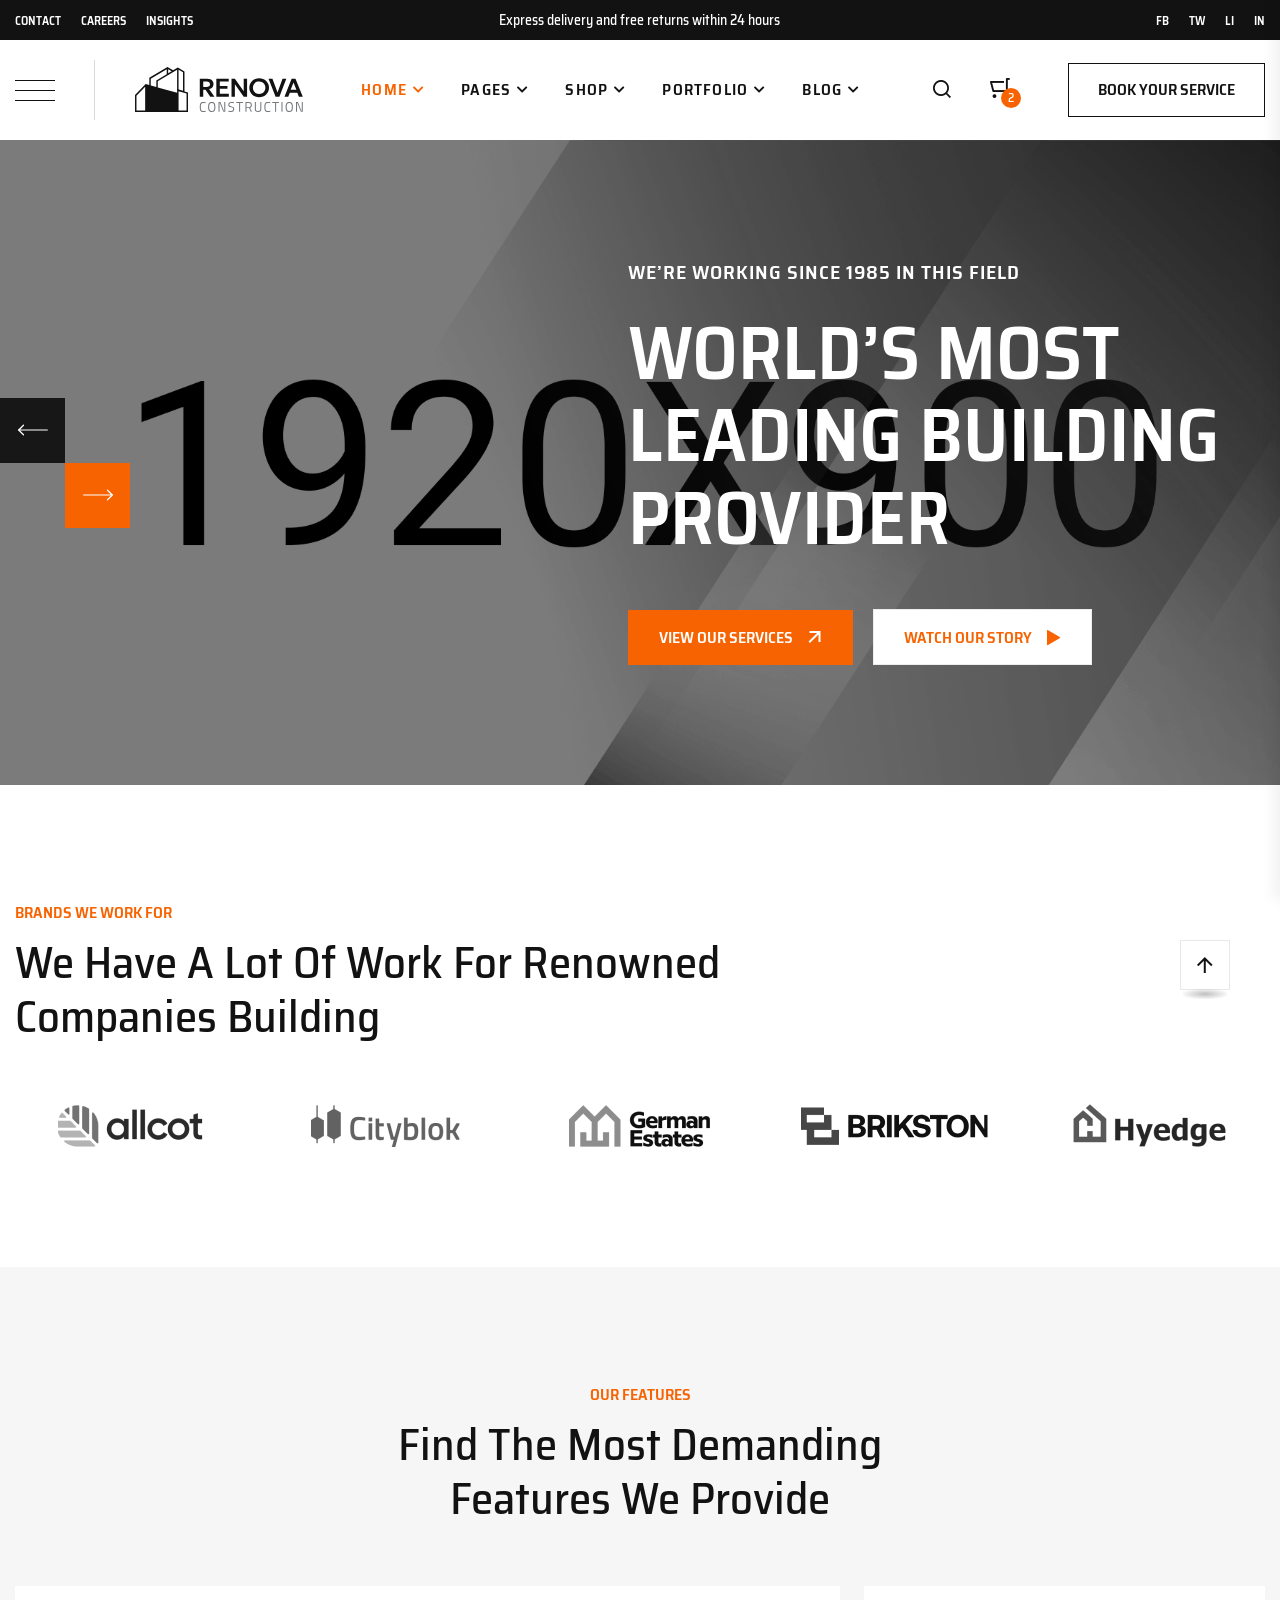
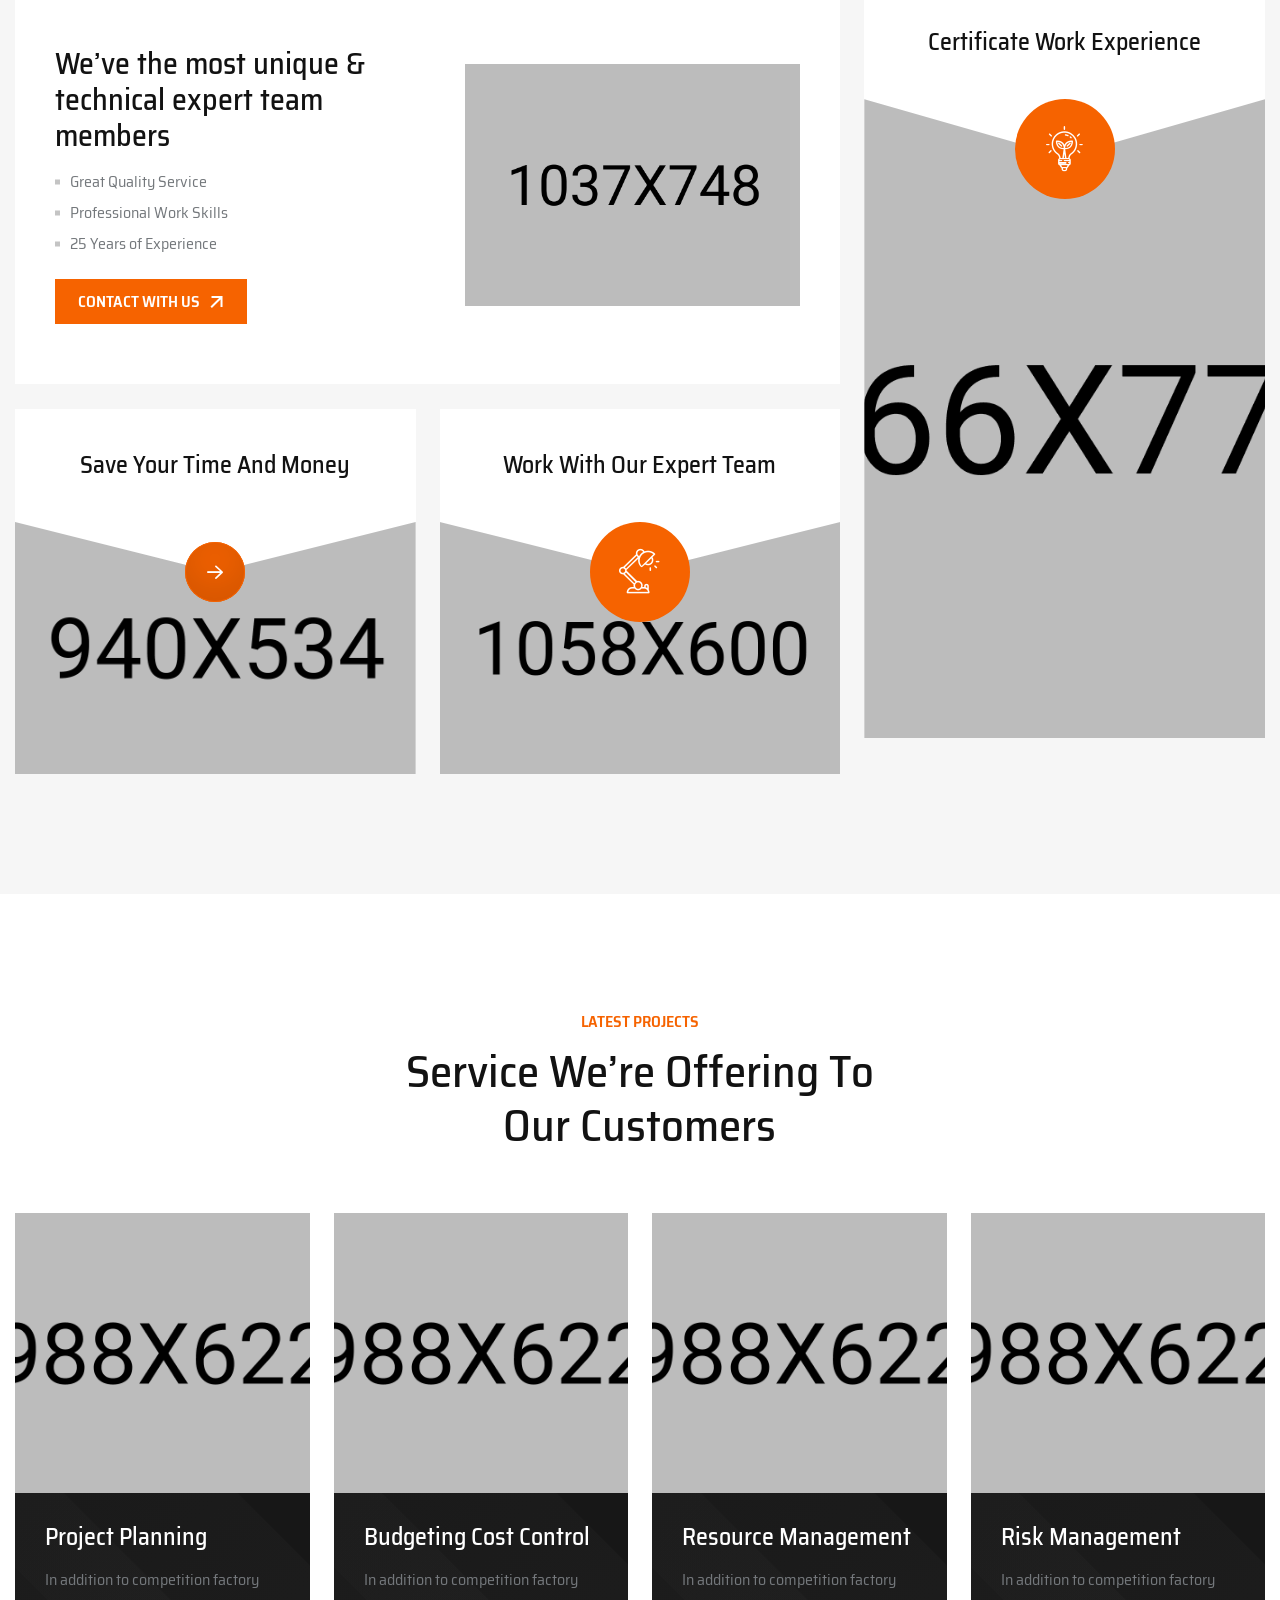
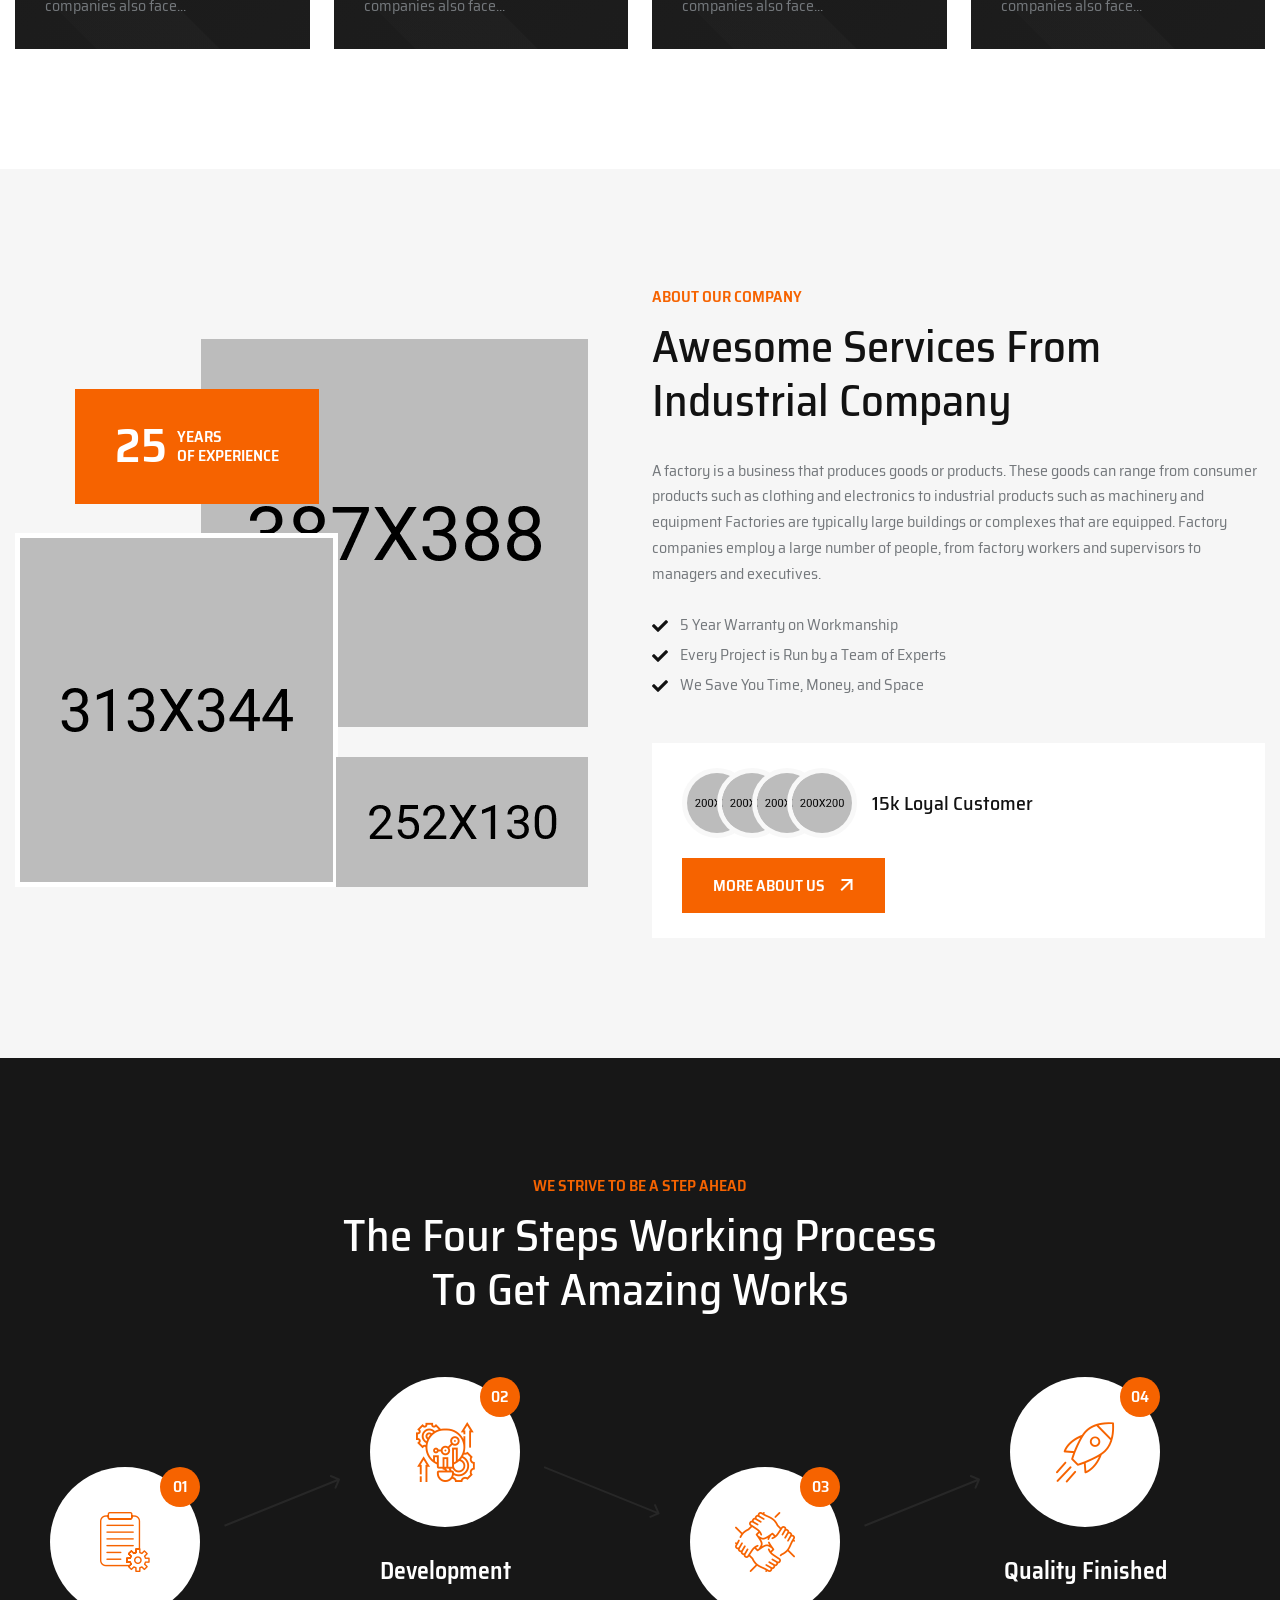
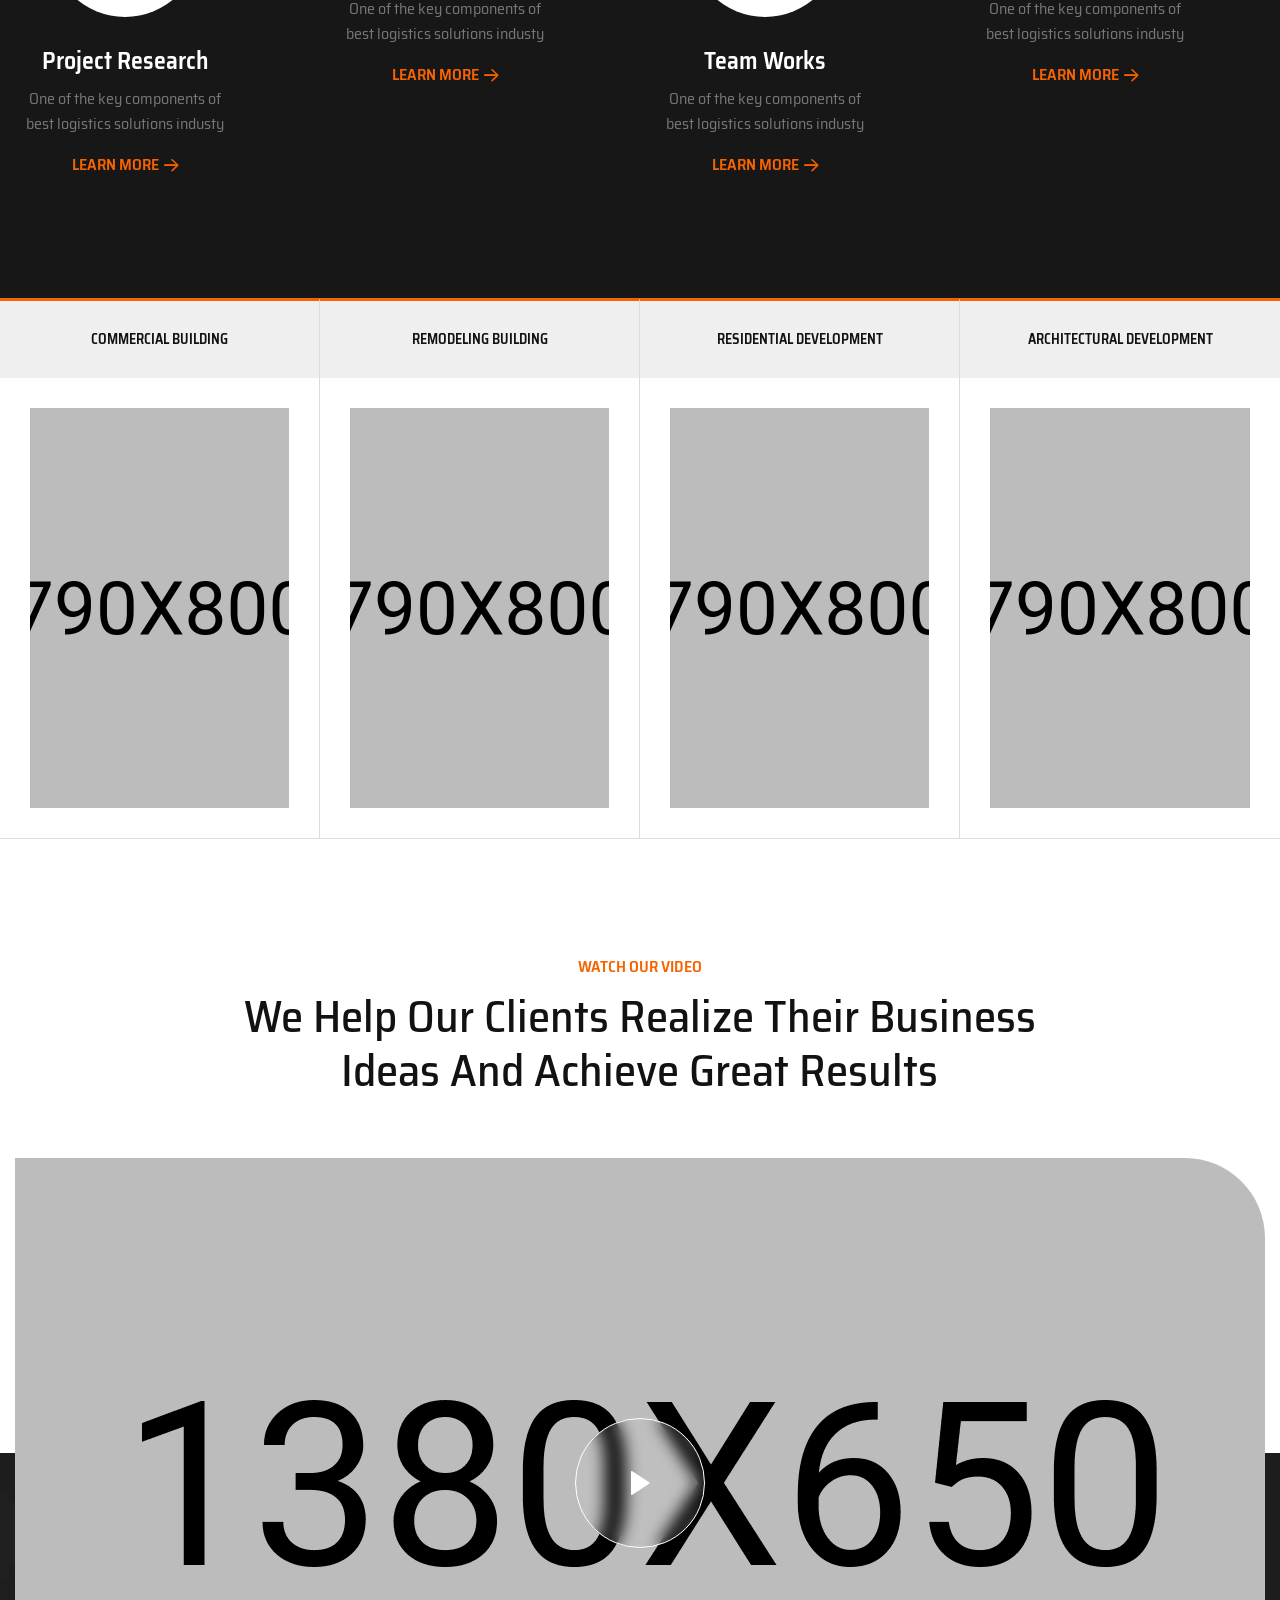
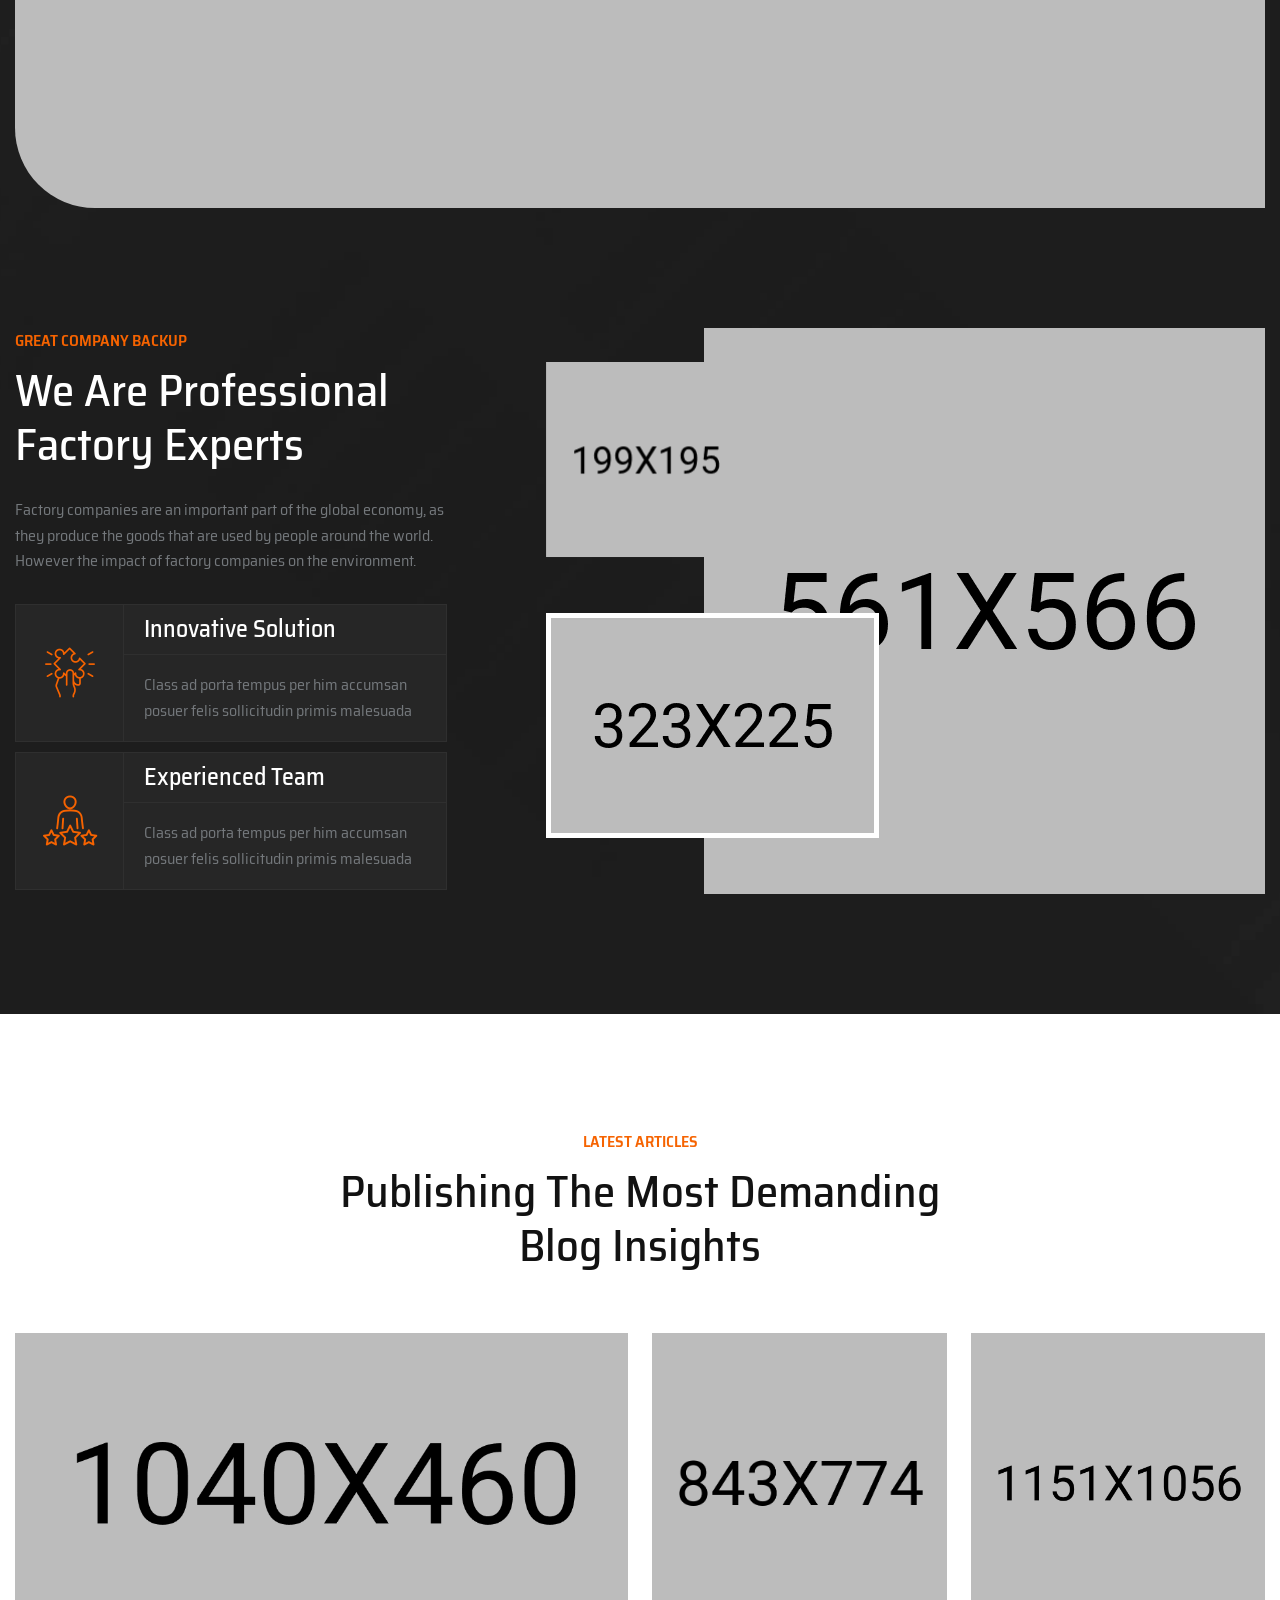
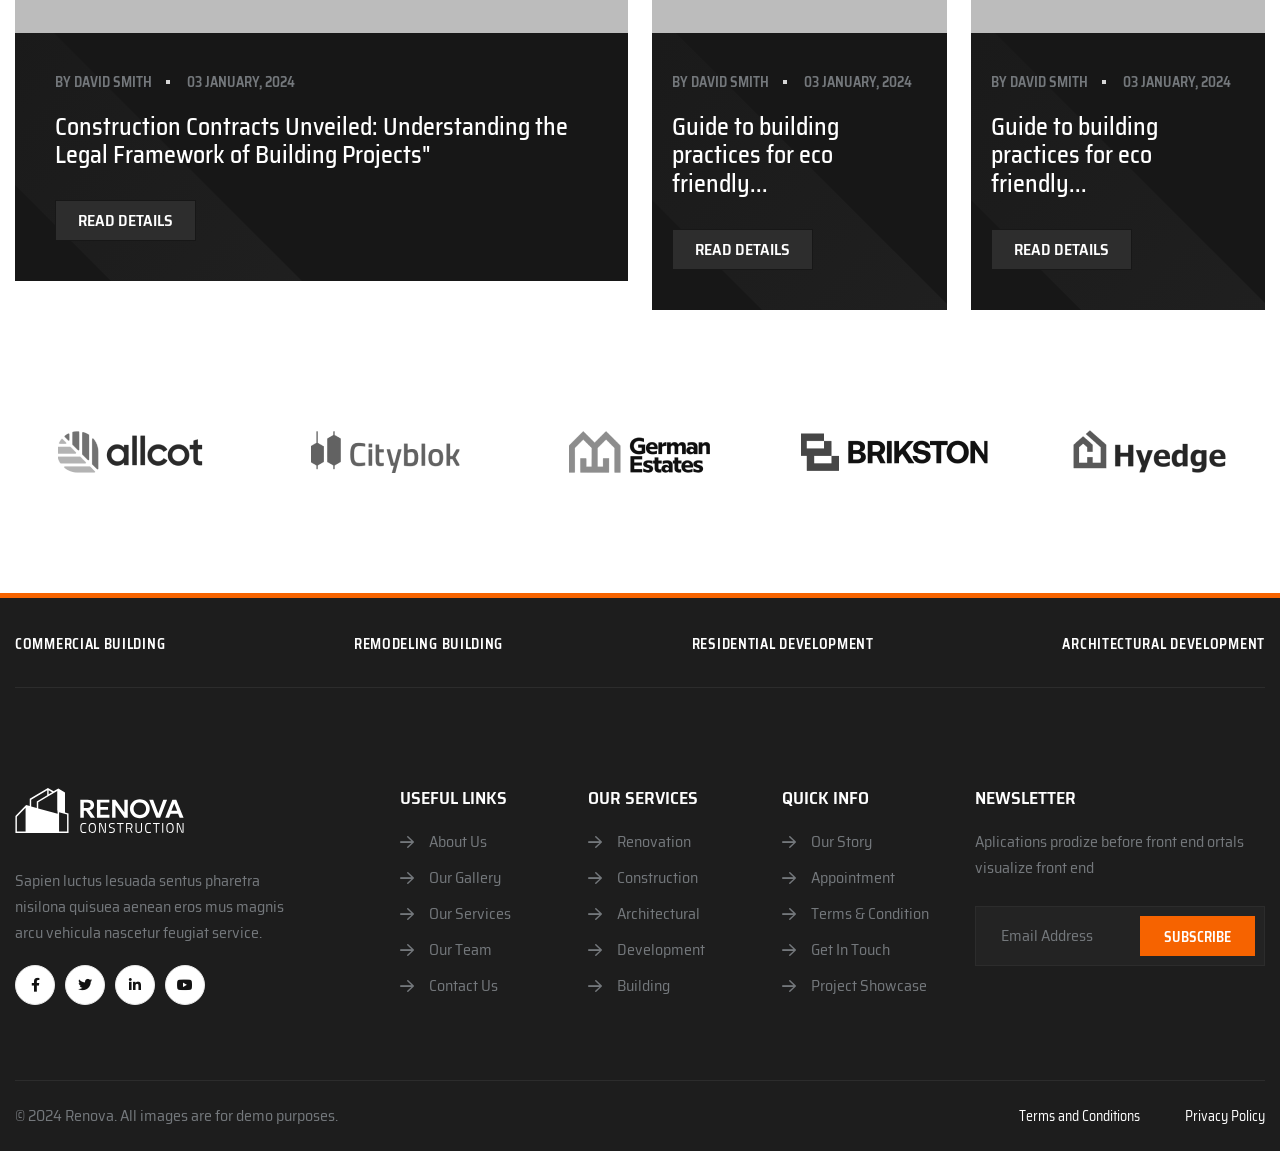
<file: index-3.html>
<!doctype html>
<html class="no-js" lang="en">

<head>
    <meta charset="utf-8">
    <meta http-equiv="x-ua-compatible" content="ie=edge">
    <title>Renova - Construction Building & Renovation Template</title>
    <meta name="description" content="Renova - Construction Building & Renovation Template">
    <meta name="viewport" content="width=device-width, initial-scale=1">

    <link rel="shortcut icon" type="image/x-icon" href="assets/img/favicon.png">
    <!-- Place favicon.ico in the root directory -->

    <!-- CSS here -->
    <link rel="stylesheet" href="assets/css/bootstrap.min.css">
    <link rel="stylesheet" href="assets/css/animate.min.css">
    <link rel="stylesheet" href="assets/css/magnific-popup.css">
    <link rel="stylesheet" href="assets/css/fontawesome-all.min.css">
    <link rel="stylesheet" href="assets/css/fontello.css">
    <link rel="stylesheet" href="assets/css/swiper-bundle.min.css">
    <link rel="stylesheet" href="assets/css/default-icons.css">
    <link rel="stylesheet" href="assets/css/default.css">
    <link rel="stylesheet" href="assets/css/odometer.css">
    <link rel="stylesheet" href="assets/css/jquery-ui.css">
    <link rel="stylesheet" href="assets/css/aos.css">
    <link rel="stylesheet" href="assets/css/tg-cursor.css">
    <link rel="stylesheet" href="assets/css/main.css">
</head>

<body>

    <!--Preloader-->
    <div id="preloader">
        <div id="loader" class="loader">
            <div class="loader-container">
                <div class="loader-icon"><img src="assets/img/logo/preloader.svg" alt="Preloader"></div>
            </div>
        </div>
    </div>
    <!--Preloader-end -->

    <!-- Scroll-top -->
    <button class="scroll__top scroll-to-target" data-target="html">
        <i class="renova-up-arrow"></i>
    </button>
    <!-- Scroll-top-end-->

    <!-- header-area -->
    <header>
        <div class="tg-header__top">
            <div class="container custom-container">
                <div class="row align-items-center">
                    <div class="col-lg-4">
                        <div class="tg-header__top-menu">
                            <ul class="list-wrap">
                                <li><a href="contact.html">Contact</a></li>
                                <li><a href="contact.html">Careers</a></li>
                                <li><a href="contact.html">Insights</a></li>
                            </ul>
                        </div>
                    </div>
                    <div class="col-lg-4">
                        <div class="tg-header__top-delivery">
                            <p>Express delivery and free returns within 24 hours</p>
                        </div>
                    </div>
                    <div class="col-lg-4">
                        <div class="tg-header__top-social">
                            <ul class="list-wrap">
                                <li><a href="https://www.facebook.com/" target="_blank">FB</a></li>
                                <li><a href="https://twitter.com/home" target="_blank">TW</a></li>
                                <li><a href="https://www.linkedin.com/" target="_blank">LI</a></li>
                                <li><a href="https://www.instagram.com/" target="_blank">IN</a></li>
                            </ul>
                        </div>
                    </div>
                </div>
            </div>
        </div>
        <div id="header-fixed-height"></div>
        <div id="sticky-header" class="tg-header__area">
            <div class="container custom-container">
                <div class="row">
                    <div class="col-12">
                        <div class="tgmenu__wrap">
                            <nav class="tgmenu__nav">
                                <div class="offCanvas-toggle">
                                    <a href="javascript:void(0)" class="menu-tigger">
                                        <img src="assets/img/icons/bar_icon.svg" alt="" class="injectable">
                                    </a>
                                </div>
                                <div class="logo">
                                    <a href="index.html"><img src="assets/img/logo/logo.svg" alt="Logo"></a>
                                </div>
                                <div class="tgmenu__navbar-wrap tgmenu__main-menu d-none d-xl-flex">
                                    <ul class="navigation">
                                        <li class="active menu-item-has-children"><a href="#">Home</a>
                                            <ul class="sub-menu">
                                                <li><a href="index.html">01. Construction</a></li>
                                                <li><a href="index-2.html">02. Engineering</a></li>
                                                <li class="active"><a href="index-3.html">03. Building</a></li>
                                                <li><a href="index-4.html">04. Architecture</a></li>
                                                <li><a href="index-5.html">05. Renovation</a></li>
                                            </ul>
                                        </li>
                                        <li class="menu-item-has-children"><a href="#">Pages</a>
                                            <ul class="sub-menu">
                                                <li><a href="about.html">About Us</a></li>
                                                <li><a href="services.html">Our Services</a></li>
                                                <li><a href="services-details.html">Services Details</a></li>
                                                <li><a href="history.html">Company History</a></li>
                                                <li><a href="company.html">Company Values</a></li>
                                                <li><a href="office.html">Our Offices</a></li>
                                                <li><a href="clients.html">Our clients</a></li>
                                                <li><a href="faq.html">Faq Page</a></li>
                                                <li><a href="team.html">Team Page</a></li>
                                                <li><a href="team-details.html">Team Details</a></li>
                                                <li><a href="appointment.html">Appointment Page</a></li>
                                                <li><a href="contact.html">Contact Us</a></li>
                                            </ul>
                                        </li>
                                        <li class="menu-item-has-children"><a href="#">Shop</a>
                                            <ul class="sub-menu">
                                                <li><a href="shop.html">Shop Page</a></li>
                                                <li><a href="shop-details.html">Shop Details</a></li>
                                            </ul>
                                        </li>
                                        <li class="menu-item-has-children"><a href="#">Portfolio</a>
                                            <ul class="sub-menu">
                                                <li><a href="project.html">Portfolio Page</a></li>
                                                <li><a href="project-details.html">Portfolio Details</a></li>
                                            </ul>
                                        </li>
                                        <li class="menu-item-has-children"><a href="#">Blog</a>
                                            <ul class="sub-menu">
                                                <li><a href="blog.html">Blog Standard</a></li>
                                                <li><a href="blog-2.html">Blog List</a></li>
                                                <li><a href="blog-3.html">Blog Grid</a></li>
                                                <li><a href="blog-details.html">Blog Details</a></li>
                                            </ul>
                                        </li>
                                    </ul>
                                </div>
                                <div class="tgmenu__action">
                                    <ul class="list-wrap">
                                        <li class="header-search">
                                            <a href="javascript:void(0)" class="search-open-btn"><i class="renova-search"></i></a>
                                        </li>
                                        <li class="header-cart">
                                            <a href="shop.html" class="cart-count">
                                                <i class="renova-cart"></i>
                                                <span class="mini-cart-count">2</span>
                                            </a>
                                        </li>
                                        <li class="header-btn">
                                            <a href="appointment.html" class="btn border-btn">Book Your Service</a>
                                        </li>
                                    </ul>
                                </div>
                                <div class="mobile-nav-toggler"><i class="tg-flaticon-menu-1"></i></div>
                            </nav>
                        </div>
                    </div>
                </div>
            </div>
        </div>

        <!-- Mobile Menu  -->
        <div class="tgmobile__menu">
            <nav class="tgmobile__menu-box">
                <div class="close-btn"><i class="tg-flaticon-close-1"></i></div>
                <div class="nav-logo">
                    <a href="index.html"><img src="assets/img/logo/logo.svg" alt="Logo"></a>
                </div>
                <div class="tgmobile__search">
                    <form action="#">
                        <input type="text" placeholder="Search here...">
                        <button><i class="fas fa-search"></i></button>
                    </form>
                </div>
                <div class="tgmobile__menu-outer">
                    <!--Here Menu Will Come Automatically Via Javascript / Same Menu as in Header-->
                </div>
                <div class="social-links">
                    <ul class="list-wrap">
                        <li><a href="#"><i class="fab fa-facebook-f"></i></a></li>
                        <li><a href="#"><i class="fab fa-twitter"></i></a></li>
                        <li><a href="#"><i class="fab fa-instagram"></i></a></li>
                        <li><a href="#"><i class="fab fa-linkedin-in"></i></a></li>
                        <li><a href="#"><i class="fab fa-youtube"></i></a></li>
                    </ul>
                </div>
            </nav>
        </div>
        <div class="tgmobile__menu-backdrop"></div>
        <!-- End Mobile Menu -->

        <!-- header-search -->
        <div class="search__popup">
            <div class="container">
                <div class="row">
                    <div class="col-12">
                        <div class="search__wrapper">
                            <div class="search__close">
                                <button type="button" class="search-close-btn">
                                    <svg width="18" height="18" viewBox="0 0 18 18" fill="none"
                                        xmlns="http://www.w3.org/2000/svg">
                                        <path d="M17 1L1 17" stroke="currentColor" stroke-width="1.5" stroke-linecap="round" stroke-linejoin="round"></path>
                                        <path d="M1 1L17 17" stroke="currentColor" stroke-width="1.5" stroke-linecap="round" stroke-linejoin="round"></path>
                                    </svg>
                                </button>
                            </div>
                            <div class="search__form">
                                <form action="#">
                                    <div class="search__input">
                                        <input class="search-input-field" type="text" placeholder="Type keywords here">
                                        <span class="search-focus-border"></span>
                                        <button>
                                            <svg width="20" height="20" viewBox="0 0 20 20" fill="none"
                                                xmlns="http://www.w3.org/2000/svg">
                                                <path d="M9.55 18.1C14.272 18.1 18.1 14.272 18.1 9.55C18.1 4.82797 14.272 1 9.55 1C4.82797 1 1 4.82797 1 9.55C1 14.272 4.82797 18.1 9.55 18.1Z" stroke="currentColor" stroke-width="1.5" stroke-linecap="round" stroke-linejoin="round"></path>
                                                <path d="M19.0002 19.0002L17.2002 17.2002" stroke="currentColor" stroke-width="1.5" stroke-linecap="round" stroke-linejoin="round"></path>
                                            </svg>
                                        </button>
                                    </div>
                                </form>
                            </div>
                        </div>
                    </div>
                </div>
            </div>
        </div>
        <div class="search-popup-overlay"></div>
        <!-- header-search-end -->

        <!-- offCanvas-menu -->
        <div class="offCanvas__info">
            <div class="offCanvas__close-icon menu-close">
                <button><i class="far fa-window-close"></i></button>
            </div>
            <div class="offCanvas__logo mb-30">
                <a href="index.html"><img src="assets/img/logo/logo.svg" alt="Logo"></a>
            </div>
            <div class="offCanvas__side-info mb-30">
                <div class="contact-list mb-30">
                    <h4>Office Address</h4>
                    <p>123/A, Miranda City Likaoli <br> Prikano, Dope</p>
                </div>
                <div class="contact-list mb-30">
                    <h4>Phone Number</h4>
                    <p>+0989 7876 9865 9</p>
                    <p>+(090) 8765 86543 85</p>
                </div>
                <div class="contact-list mb-30">
                    <h4>Email Address</h4>
                    <p>info@example.com</p>
                    <p>example.mail@hum.com</p>
                </div>
            </div>
            <div class="offCanvas__social-icon mt-30">
                <a href="javascript:void(0)"><i class="fab fa-facebook-f"></i></a>
                <a href="javascript:void(0)"><i class="fab fa-twitter"></i></a>
                <a href="javascript:void(0)"><i class="fab fa-google-plus-g"></i></a>
                <a href="javascript:void(0)"><i class="fab fa-instagram"></i></a>
            </div>
        </div>
        <div class="offCanvas__overly"></div>
        <!-- offCanvas-menu-end -->

    </header>
    <!-- header-area-end -->



    <!-- main-area -->
    <main class="main-area fix">

       <!-- slider-area -->
       <section class="slider__area-two">
        <div class="swiper slider-active-two">
            <div class="swiper-wrapper">
                <div class="swiper-slide slider__bg-two" data-background="assets/img/slider/h3_slider_bg01.jpg">
                    <div class="container">
                        <div class="row justify-content-end">
                            <div class="col-xl-7 col-lg-7">
                                <div class="slider__content-two">
                                    <span class="sub-title">We’re working since 1985 in this field</span>
                                    <h2 class="title">World’s Most leading building provider</h2>
                                    <div class="slider__btn">
                                        <a href="services.html" class="btn btn-two">View Our Services <img src="assets/img/icons/right_arrow.svg" alt=""  class="injectable"></a>
                                        <a href="http://www.youtube.com/watch?v=1iIZeIy7TqM" class="btn popup-video">Watch Our Story <i class=" renova-play"></i></a>
                                    </div>
                                </div>
                            </div>
                        </div>
                    </div>
                    <div class="slider__shape" data-background="assets/img/slider/slider_shape.png"></div>
                </div>
                <div class="swiper-slide slider__bg-two" data-background="assets/img/slider/h3_slider_bg02.jpg">
                    <div class="container">
                        <div class="row justify-content-end">
                            <div class="col-xl-7 col-lg-7">
                                <div class="slider__content-two">
                                    <span class="sub-title">We’re working since 1985 in this field</span>
                                    <h2 class="title">World’s Most leading building provider</h2>
                                    <div class="slider__btn">
                                        <a href="services.html" class="btn btn-two">View Our Services <img src="assets/img/icons/right_arrow.svg" alt=""  class="injectable"></a>
                                        <a href="http://www.youtube.com/watch?v=1iIZeIy7TqM" class="btn popup-video">Watch Our Story <i class=" renova-play"></i></a>
                                    </div>
                                </div>
                            </div>
                        </div>
                    </div>
                    <div class="slider__shape" data-background="assets/img/slider/slider_shape.png"></div>
                </div>
                <div class="swiper-slide slider__bg-two" data-background="assets/img/slider/h3_slider_bg03.jpg">
                    <div class="container">
                        <div class="row justify-content-end">
                            <div class="col-xl-7 col-lg-7">
                                <div class="slider__content-two">
                                    <span class="sub-title">We’re working since 1985 in this field</span>
                                    <h2 class="title">World’s Most leading building provider</h2>
                                    <div class="slider__btn">
                                        <a href="services.html" class="btn btn-two">View Our Services <img src="assets/img/icons/right_arrow.svg" alt=""  class="injectable"></a>
                                        <a href="http://www.youtube.com/watch?v=1iIZeIy7TqM" class="btn popup-video">Watch Our Story <i class=" renova-play"></i></a>
                                    </div>
                                </div>
                            </div>
                        </div>
                    </div>
                    <div class="slider__shape" data-background="assets/img/slider/slider_shape.png"></div>
                </div>
                <div class="swiper-slide slider__bg-two" data-background="assets/img/slider/h3_slider_bg04.jpg">
                    <div class="container">
                        <div class="row justify-content-end">
                            <div class="col-xl-7 col-lg-7">
                                <div class="slider__content-two">
                                    <span class="sub-title">We’re working since 1985 in this field</span>
                                    <h2 class="title">World’s Most leading building provider</h2>
                                    <div class="slider__btn">
                                        <a href="services.html" class="btn btn-two">View Our Services <img src="assets/img/icons/right_arrow.svg" alt=""  class="injectable"></a>
                                        <a href="http://www.youtube.com/watch?v=1iIZeIy7TqM" class="btn popup-video">Watch Our Story <i class=" renova-play"></i></a>
                                    </div>
                                </div>
                            </div>
                        </div>
                    </div>
                    <div class="slider__shape" data-background="assets/img/slider/slider_shape.png"></div>
                </div>
            </div>
            <div class="slider__nav">
                <button class="slider-button-prev"><img src="assets/img/icons/long_left_arrow.svg" alt="" class="injectable"></button>
                <button class="slider-button-next"><img src="assets/img/icons/long_right_arrow.svg" alt="" class="injectable"></button>
            </div>
        </div>
       </section>
       <!-- slider-area-end -->

       <!-- brand-area -->
       <section class="brand__area section-py-120">
            <div class="container">
                <div class="row">
                    <div class="col-xl-7 col-lg-8">
                        <div class="section__title section__title-three mb-60">
                            <span class="sub-title">Brands We Work For</span>
                            <h2 class="title">We have a lot of work for renowned companies building</h2>
                        </div>
                    </div>
                </div>
                <div class="swiper brand-active">
                    <div class="swiper-wrapper">
                        <div class="swiper-slide">
                            <div class="brand__item">
                                <img src="assets/img/brand/brand_img01.png" alt="img">
                            </div>
                        </div>
                        <div class="swiper-slide">
                            <div class="brand__item">
                                <img src="assets/img/brand/brand_img02.png" alt="img">
                            </div>
                        </div>
                        <div class="swiper-slide">
                            <div class="brand__item">
                                <img src="assets/img/brand/brand_img03.png" alt="img">
                            </div>
                        </div>
                        <div class="swiper-slide">
                            <div class="brand__item">
                                <img src="assets/img/brand/brand_img04.png" alt="img">
                            </div>
                        </div>
                        <div class="swiper-slide">
                            <div class="brand__item">
                                <img src="assets/img/brand/brand_img05.png" alt="img">
                            </div>
                        </div>
                        <div class="swiper-slide">
                            <div class="brand__item">
                                <img src="assets/img/brand/brand_img06.png" alt="img">
                            </div>
                        </div>
                        <div class="swiper-slide">
                            <div class="brand__item">
                                <img src="assets/img/brand/brand_img03.png" alt="img">
                            </div>
                        </div>
                    </div>
                </div>
            </div>
       </section>
       <!-- brand-area-end -->

       <!-- features-area -->
       <section class="features__area-two grey-bg-two section-pt-120 section-pb-95">
            <div class="container">
                <div class="row justify-content-center">
                    <div class="col-lg-6">
                        <div class="section__title section__title-three text-center mb-60">
                            <span class="sub-title">Our Features</span>
                            <h2 class="title">Find The Most Demanding Features We Provide</h2>
                        </div>
                    </div>
                </div>
                <div class="row gutter-24">
                    <div class="col-lg-8">
                        <div class="features__item-two shine__animate-item">
                            <div class="features__thumb-two shine__animate-link">
                                <img src="assets/img/images/features_img01.jpg" alt="img">
                            </div>
                            <div class="features__content-two">
                                <h2 class="title">We’ve the most unique & technical expert team members</h2>
                                <ul class="list-wrap">
                                    <li>Great Quality Service</li>
                                    <li>Professional Work Skills</li>
                                    <li>25 Years of Experience</li>
                                </ul>
                                <a href="contact.html" class="btn btn-two">Contact With Us<img src="assets/img/icons/right_arrow.svg" alt="" class="injectable"></a>
                            </div>
                        </div>
                        <div class="row gutter-24">
                            <div class="col-md-6">
                                <div class="features__item-three">
                                    <div class="features__content-three">
                                        <h2 class="title">Save Your Time And Money</h2>
                                    </div>
                                    <div class="features__thumb-three">
                                        <img src="assets/img/images/features_img02.jpg" alt="img">
                                        <div class="features__icon-two">
                                            <a href="contact.html"><i class="renova-right-arrow"></i></a>
                                        </div>
                                    </div>
                                </div>
                            </div>
                            <div class="col-md-6">
                                <div class="features__item-three">
                                    <div class="features__content-three">
                                        <h2 class="title">Work With Our Expert Team</h2>
                                    </div>
                                    <div class="features__thumb-three">
                                        <img src="assets/img/images/features_img03.jpg" alt="img">
                                        <div class="features__icon-three">
                                            <i class="renova-light"></i>
                                        </div>
                                    </div>
                                </div>
                            </div>
                        </div>
                    </div>
                    <div class="col-lg-4">
                        <div class="features__item-three">
                            <div class="features__content-three">
                                <h2 class="title">Certificate Work Experience</h2>
                            </div>
                            <div class="features__thumb-three features__thumb-four">
                                <img src="assets/img/images/features_img04.jpg" alt="img">
                                <div class="features__icon-three">
                                    <i class="renova-bright"></i>
                                </div>
                            </div>
                        </div>
                    </div>
                </div>
            </div>
       </section>
       <!-- features-area-end -->

       <!-- services-area -->
       <section class="services__area-three section-pt-120 section-pb-95">
            <div class="container">
                <div class="row justify-content-center">
                    <div class="col-xl-5 col-lg-6">
                        <div class="section__title section__title-three text-center mb-60">
                            <span class="sub-title">Latest Projects</span>
                            <h2 class="title">Service We’re Offering to Our Customers</h2>
                        </div>
                    </div>
                </div>
                <div class="row gutter-24 justify-content-center">
                    <div class="col-xl-3 col-lg-4 col-md-6" data-aos="fade-up" data-aos-delay="200">
                        <div class="services__item-two shine__animate-item">
                            <div class="services__thumb-two">
                                <a href="project-details.html" class="shine__animate-link">
                                    <img src="assets/img/services/services_img01.jpg" alt="img">
                                </a>
                            </div>
                            <div class="services__content-two services__content-six">
                                <h4 class="title"><a href="services-details.html">Project Planning</a></h4>
                                <p>In addition to competition factory companies also face...</p>
                            </div>
                        </div>
                    </div>
                    <div class="col-xl-3 col-lg-4 col-md-6" data-aos="fade-up" data-aos-delay="400">
                        <div class="services__item-two shine__animate-item">
                            <div class="services__thumb-two">
                                <a href="services-details.html" class="shine__animate-link">
                                    <img src="assets/img/services/services_img02.jpg" alt="img">
                                </a>
                            </div>
                            <div class="services__content-two services__content-six">
                                <h4 class="title"><a href="services-details.html">Budgeting Cost Control</a></h4>
                                <p>In addition to competition factory companies also face...</p>
                            </div>
                        </div>
                    </div>
                    <div class="col-xl-3 col-lg-4 col-md-6" data-aos="fade-up" data-aos-delay="600">
                        <div class="services__item-two shine__animate-item">
                            <div class="services__thumb-two">
                                <a href="services-details.html" class="shine__animate-link">
                                    <img src="assets/img/services/services_img03.jpg" alt="img">
                                </a>
                            </div>
                            <div class="services__content-two services__content-six">
                                <h4 class="title"><a href="services-details.html">Resource Management</a></h4>
                                <p>In addition to competition factory companies also face...</p>
                            </div>
                        </div>
                    </div>
                    <div class="col-xl-3 col-lg-4 col-md-6" data-aos="fade-up" data-aos-delay="800">
                        <div class="services__item-two shine__animate-item">
                            <div class="services__thumb-two">
                                <a href="services-details.html" class="shine__animate-link">
                                    <img src="assets/img/services/services_img04.jpg" alt="img">
                                </a>
                            </div>
                            <div class="services__content-two services__content-six">
                                <h4 class="title"><a href="services-details.html">Risk Management</a></h4>
                                <p>In addition to competition factory companies also face...</p>
                            </div>
                        </div>
                    </div>
                </div>
            </div>
       </section>
       <!-- services-area-end -->

       <!-- about-area -->
       <section class="about__area-five grey-bg-two section-py-120">
            <div class="container">
                <div class="row gutter-24 align-items-center justify-content-center">
                    <div class="col-lg-6 col-md-9">
                        <div class="about__img-wrap-five">
                            <img src="assets/img/images/h3_about_img01.jpg" alt="img" class="wow img-custom-anim-right animated" data-wow-duration="1.5s" data-wow-delay="0.2s">
                            <img src="assets/img/images/h3_about_img02.jpg" alt="img" class="wow img-custom-anim-left animated" data-wow-duration="1.5s" data-wow-delay="0.4s">
                            <img src="assets/img/images/h3_about_img03.jpg" alt="img" class="wow img-custom-anim-top animated" data-wow-duration="1.5s" data-wow-delay="0.6s">
                            <div class="experience__box-two wow img-custom-anim-top animated" data-wow-duration="1.5s" data-wow-delay="0.8s">
                                <h2 class="title">25</h2>
                                <span>Years <br> Of Experience</span>
                            </div>
                        </div>
                    </div>
                    <div class="col-lg-6">
                        <div class="about__content-five">
                            <div class="section__title section__title-three mb-30">
                                <span class="sub-title">About Our Company</span>
                                <h2 class="title">Awesome services from industrial company</h2>
                            </div>
                            <p>A factory is a business that produces goods or products. These goods can range from consumer products such as clothing and electronics to industrial products such as machinery and equipment Factories are typically large buildings or complexes that are equipped. Factory companies employ a large number of people, from factory workers and supervisors to managers and executives.</p>
                            <ul class="list-wrap banner__list-box">
                                <li><i class="fas fa-check"></i>5 Year Warranty on Workmanship</li>
                                <li><i class="fas fa-check"></i>Every Project is Run by a Team of Experts</li>
                                <li><i class="fas fa-check"></i>We Save You Time, Money, and Space</li>
                            </ul>
                            <div class="about__content-bottom about__content-bottom-two">
                                <div class="about__customer-box">
                                    <ul class="list-wrap customer">
                                        <li><img src="assets/img/images/author01.png" alt="img"></li>
                                        <li><img src="assets/img/images/author02.png" alt="img"></li>
                                        <li><img src="assets/img/images/author03.png" alt="img"></li>
                                        <li><img src="assets/img/images/author04.png" alt="img"></li>
                                    </ul>
                                    <h4 class="title">15k Loyal Customer</h4>
                                </div>
                                <a href="about.html" class="btn btn-two">More About Us<img src="assets/img/icons/right_arrow.svg" alt="" class="injectable"></a>
                            </div>
                        </div>
                    </div>
                </div>
            </div>
       </section>
       <!-- about-area-end -->

       <!-- work-area -->
        <section class="work__area-two section-pt-120 section-pb-90">
            <div class="container">
                <div class="row justify-content-center">
                    <div class="col-xl-6 col-lg-8">
                        <div class="section__title section__title-three text-center white-title mb-60">
                            <span class="sub-title">We strive to be a step ahead</span>
                            <h2 class="title">The four steps working process to get amazing works</h2>
                        </div>
                    </div>
                </div>
                <div class="work__item-wrap">
                    <div class="row">
                        <div class="col-lg-3 col-md-6">
                            <div class="work__item">
                                <div class="work__icon">
                                    <i class="renova-note"></i>
                                    <span class="number">01</span>
                                </div>
                                <div class="work__content-two">
                                    <h4 class="title"><a href="contact.html">Project Research</a></h4>
                                    <p>One of the key components of best logistics solutions industy</p>
                                    <a href="contact.html" class="link-btn">Learn More <i class="renova-right-arrow-2"></i></a>
                                </div>
                                <div class="work__arrow">
                                    <img src="assets/img/icons/right_arrow02.svg" alt="" class="injectable">
                                </div>
                            </div>
                        </div>
                        <div class="col-lg-3 col-md-6">
                            <div class="work__item">
                                <div class="work__icon">
                                    <i class="renova-construction"></i>
                                    <span class="number">02</span>
                                </div>
                                <div class="work__content-two">
                                    <h4 class="title"><a href="contact.html">Development</a></h4>
                                    <p>One of the key components of best logistics solutions industy</p>
                                    <a href="contact.html" class="link-btn">Learn More <i class="renova-right-arrow-2"></i></a>
                                </div>
                                <div class="work__arrow">
                                    <img src="assets/img/icons/right_arrow02.svg" alt="" class="injectable">
                                </div>
                            </div>
                        </div>
                        <div class="col-lg-3 col-md-6">
                            <div class="work__item">
                                <div class="work__icon">
                                    <i class="renova-unity"></i>
                                    <span class="number">03</span>
                                </div>
                                <div class="work__content-two">
                                    <h4 class="title"><a href="contact.html">Team Works</a></h4>
                                    <p>One of the key components of best logistics solutions industy</p>
                                    <a href="contact.html" class="link-btn">Learn More <i class="renova-right-arrow-2"></i></a>
                                </div>
                                <div class="work__arrow">
                                    <img src="assets/img/icons/right_arrow02.svg" alt="" class="injectable">
                                </div>
                            </div>
                        </div>
                        <div class="col-lg-3 col-md-6">
                            <div class="work__item">
                                <div class="work__icon">
                                    <i class="renova-rocket-2"></i>
                                    <span class="number">04</span>
                                </div>
                                <div class="work__content-two">
                                    <h4 class="title"><a href="contact.html">Quality Finished</a></h4>
                                    <p>One of the key components of best logistics solutions industy</p>
                                    <a href="contact.html" class="link-btn">Learn More <i class="renova-right-arrow-2"></i></a>
                                </div>
                                <div class="work__arrow">
                                    <img src="assets/img/icons/right_arrow02.svg" alt="" class="injectable">
                                </div>
                            </div>
                        </div>
                    </div>
                </div>
            </div>
        </section>
        <!-- work-area-end -->

        <!-- project-area -->
        <section class="project__area section-pb-95">
            <div class="container-fliud">
                <div class="project__item-wrap">
                    <div class="row gx-0">
                        <div class="col-lg-3 col-sm-6">
                            <div class="project__item-three shine__animate-item">
                                <div class="project__content-three">
                                    <h5 class="title"><a href="project-details.html">Commercial Building</a></h5>
                                </div>
                                <div class="project__thumb-three">
                                    <a href="project-details.html" class="shine__animate-link"><img src="assets/img/project/inner_project01.jpg" alt="img"></a>
                                </div>
                            </div>
                        </div>
                        <div class="col-lg-3 col-sm-6">
                            <div class="project__item-three shine__animate-item">
                                <div class="project__content-three">
                                    <h5 class="title"><a href="project-details.html">Remodeling Building</a></h5>
                                </div>
                                <div class="project__thumb-three">
                                    <a href="project-details.html" class="shine__animate-link"><img src="assets/img/project/inner_project02.jpg" alt="img"></a>
                                </div>
                            </div>
                        </div>
                        <div class="col-lg-3 col-sm-6">
                            <div class="project__item-three shine__animate-item">
                                <div class="project__content-three">
                                    <h5 class="title"><a href="project-details.html">Residential Development</a></h5>
                                </div>
                                <div class="project__thumb-three">
                                    <a href="project-details.html" class="shine__animate-link"><img src="assets/img/project/inner_project03.jpg" alt="img"></a>
                                </div>
                            </div>
                        </div>
                        <div class="col-lg-3 col-sm-6">
                            <div class="project__item-three shine__animate-item">
                                <div class="project__content-three">
                                    <h5 class="title"><a href="project-details.html">Architectural Development</a></h5>
                                </div>
                                <div class="project__thumb-three">
                                    <a href="project-details.html" class="shine__animate-link"><img src="assets/img/project/inner_project04.jpg" alt="img"></a>
                                </div>
                            </div>
                        </div>
                    </div>
                </div>
            </div>
        </section>
        <!-- project-area-end -->

        <!-- video-area -->
        <section class="video__area-two">
            <div class="container">
                <div class="row justify-content-center">
                    <div class="col-xl-8 col-lg-10">
                        <div class="section__title section__title-three text-center mb-60">
                            <span class="sub-title">Watch Our Video</span>
                            <h2 class="title">We help our clients realize their business ideas and achieve great results</h2>
                        </div>
                    </div>
                </div>
                <div class="row">
                    <div class="col-lg-12">
                        <div class="video__img">
                            <img src="assets/img/images/video_img.jpg" alt="img">
                            <a href="http://www.youtube.com/watch?v=1iIZeIy7TqM" class="play-btn popup-video"><i class="renova-play-2"></i></a>
                        </div>
                    </div>
                </div>
            </div>
        </section>
        <!-- video-area-end -->

        <!-- company-area -->
        <section class="company__area company__bg" data-background="assets/img/bg/company_bg.jpg">
            <div class="container">
                <div class="row gutter-24 align-items-center justify-content-center">
                    <div class="col-lg-7 col-md-10 order-0 order-lg-2">
                        <div class="company__img">
                            <img src="assets/img/images/company_img01.jpg" alt="img" class="wow img-custom-anim-right animated" data-wow-duration="1.5s" data-wow-delay="0.2s">
                            <img src="assets/img/images/company_img02.jpg" alt="img" class="wow img-custom-anim-left animated" data-wow-duration="1.5s" data-wow-delay="0.4s">
                            <img src="assets/img/images/company_img03.jpg" alt="img" class="wow img-custom-anim-top animated" data-wow-duration="1.5s" data-wow-delay="0.6s">
                        </div>
                    </div>
                    <div class="col-lg-5">
                        <div class="company__content">
                            <div class="section__title section__title-three white-title mb-25">
                                <span class="sub-title">Great Company Backup</span>
                                <h2 class="title">We Are Professional Factory Experts</h2>
                            </div>
                            <p>Factory companies are an important part of the global economy, as they produce the goods that are used by people around the world. However the impact of factory companies on the environment.</p>
                            <div class="company__list-wrap">
                                <div class="company__list-item">
                                    <div class="icon">
                                        <i class="renova-idea-2"></i>
                                    </div>
                                    <div class="content">
                                        <h4 class="title">Innovative Solution</h4>
                                        <p>Class ad porta tempus per him accumsan posuer felis sollicitudin primis malesuada</p>
                                    </div>
                                </div>
                                <div class="company__list-item">
                                    <div class="icon">
                                        <i class="renova-user-rating-2"></i>
                                    </div>
                                    <div class="content">
                                        <h4 class="title">Experienced Team</h4>
                                        <p>Class ad porta tempus per him accumsan posuer felis sollicitudin primis malesuada</p>
                                    </div>
                                </div>
                            </div>
                        </div>
                    </div>
                </div>
            </div>
        </section>
        <!-- company-area-end -->

        <!-- blog-post-area -->
        <section class="blog__post-area-five section-pt-120 section-pb-95">
            <div class="container">
                <div class="row justify-content-center">
                    <div class="col-lg-6">
                        <div class="section__title section__title-three text-center mb-60">
                            <span class="sub-title">Latest Articles</span>
                            <h2 class="title">Publishing The most demanding Blog Insights</h2>
                        </div>
                    </div>
                </div>
                <div class="row gutter-24 justify-content-center">
                    <div class="col-xl-6 col-lg-7">
                        <div class="blog__post-item-four shine__animate-item">
                            <div class="blog__post-thumb-four">
                                <a href="blog-details.html" class="shine__animate-link"><img src="assets/img/blog/h3_blog_img01.jpg" alt="img"></a>
                            </div>
                            <div class="blog__post-content-five">
                                <div class="blog__post-meta">
                                    <ul class="list-wrap">
                                        <li>By <a href="blog-details.html">david Smith</a></li>
                                        <li>03 January, 2024</li>
                                    </ul>
                                </div>
                                <h3 class="title"><a href="blog-details.html">Construction Contracts Unveiled: Understanding the Legal Framework of Building Projects"</a></h3>
                                <a href="blog-details.html" class="btn btn-three">Read Details</a>
                            </div>
                        </div>
                    </div>
                    <div class="col-xl-3 col-lg-5 col-md-6">
                        <div class="blog__post-item-four small-item shine__animate-item">
                            <div class="blog__post-thumb-four">
                                <a href="blog-details.html" class="shine__animate-link"><img src="assets/img/blog/h3_blog_img02.jpg" alt="img"></a>
                            </div>
                            <div class="blog__post-content-five">
                                <div class="blog__post-meta">
                                    <ul class="list-wrap">
                                        <li>By <a href="blog-details.html">david Smith</a></li>
                                        <li>03 January, 2024</li>
                                    </ul>
                                </div>
                                <h3 class="title"><a href="blog-details.html">Guide to building practices
                                for eco friendly...</a></h3>
                                <a href="blog-details.html" class="btn btn-three">Read Details</a>
                            </div>
                        </div>
                    </div>
                    <div class="col-xl-3 col-lg-5 col-md-6">
                        <div class="blog__post-item-four small-item shine__animate-item">
                            <div class="blog__post-thumb-four">
                                <a href="blog-details.html" class="shine__animate-link"><img src="assets/img/blog/h3_blog_img03.jpg" alt="img"></a>
                            </div>
                            <div class="blog__post-content-five">
                                <div class="blog__post-meta">
                                    <ul class="list-wrap">
                                        <li>By <a href="blog-details.html">david Smith</a></li>
                                        <li>03 January, 2024</li>
                                    </ul>
                                </div>
                                <h3 class="title"><a href="blog-details.html">Guide to building practices
                                for eco friendly...</a></h3>
                                <a href="blog-details.html" class="btn btn-three">Read Details</a>
                            </div>
                        </div>
                    </div>
                </div>
            </div>
        </section>
        <!-- blog-post-area-end -->

        <!-- brand-area -->
        <div class="brand__area section-pb-120">
            <div class="container">
                <div class="swiper brand-active">
                    <div class="swiper-wrapper">
                        <div class="swiper-slide">
                            <div class="brand__item">
                                <img src="assets/img/brand/brand_img01.png" alt="img">
                            </div>
                        </div>
                        <div class="swiper-slide">
                            <div class="brand__item">
                                <img src="assets/img/brand/brand_img02.png" alt="img">
                            </div>
                        </div>
                        <div class="swiper-slide">
                            <div class="brand__item">
                                <img src="assets/img/brand/brand_img03.png" alt="img">
                            </div>
                        </div>
                        <div class="swiper-slide">
                            <div class="brand__item">
                                <img src="assets/img/brand/brand_img04.png" alt="img">
                            </div>
                        </div>
                        <div class="swiper-slide">
                            <div class="brand__item">
                                <img src="assets/img/brand/brand_img05.png" alt="img">
                            </div>
                        </div>
                        <div class="swiper-slide">
                            <div class="brand__item">
                                <img src="assets/img/brand/brand_img06.png" alt="img">
                            </div>
                        </div>
                        <div class="swiper-slide">
                            <div class="brand__item">
                                <img src="assets/img/brand/brand_img03.png" alt="img">
                            </div>
                        </div>
                    </div>
                </div>
            </div>
        </div>
        <!-- brand-area-end -->


    </main>
    <!-- main-area-end -->



    <!-- footer-area -->
    <footer class="footer__area footer__area-two">
        <div class="container">
            <div class="footer__features footer__features-two">
                <a href="contact.html">Commercial Building</a>
                <a href="contact.html">Remodeling Building</a>
                <a href="contact.html">Residential Development</a>
                <a href="contact.html">Architectural Development</a>
            </div>
            <div class="footer__top footer__top-two">
                <div class="row">
                    <div class="col-xl-3 col-lg-4 col-md-6 col-sm-8">
                        <div class="footer__widget">
                            <div class="footer__logo">
                                <a href="index.html"><img src="assets/img/logo/w_logo.svg" alt="logo"></a>
                            </div>
                            <div class="footer__content">
                                <p>Sapien luctus lesuada sentus pharetra nisilona quisuea aenean eros mus magnis arcu vehicula nascetur feugiat service.</p>
                            </div>
                            <div class="footer__social">
                                <ul class="list-wrap">
                                    <li><a href="https://www.facebook.com/" target="_blank"><i class="fab fa-facebook-f"></i></a></li>
                                    <li><a href="https://twitter.com/home" target="_blank"><i class="fab fa-twitter"></i></a></li>
                                    <li><a href="https://www.linkedin.com/" target="_blank"><i class="fab fa-linkedin-in"></i></a></li>
                                    <li><a href="https://www.instagram.com/" target="_blank"><i class="fab fa-youtube"></i></a></li>
                                </ul>
                            </div>
                        </div>
                    </div>
                    <div class="col-xl-2 col-lg-4 col-md-3 col-sm-4">
                        <div class="footer__widget">
                            <h4 class="footer__widget-title">Useful Links</h4>
                            <div class="footer__widget-link">
                                <ul class="list-wrap">
                                    <li>
                                        <a href="about.html"><i class="renova-right-arrow"></i><span>About Us</span></a>
                                    </li>
                                    <li>
                                        <a href="contact.html"><i class="renova-right-arrow"></i><span>Our Gallery</span></a>
                                    </li>
                                    <li>
                                        <a href="services.html"><i class="renova-right-arrow"></i><span>Our Services</span></a>
                                    </li>
                                    <li>
                                        <a href="team.html"><i class="renova-right-arrow"></i><span>Our Team</span></a>
                                    </li>
                                    <li>
                                        <a href="contact.html"><i class="renova-right-arrow"></i><span>Contact Us</span></a>
                                    </li>
                                </ul>
                            </div>
                        </div>
                    </div>
                    <div class="col-xl-2 col-lg-4 col-md-3 col-sm-6">
                        <div class="footer__widget">
                            <h4 class="footer__widget-title">Our Services</h4>
                            <div class="footer__widget-link">
                                <ul class="list-wrap">
                                    <li>
                                        <a href="services.html"><i class="renova-right-arrow"></i><span>Renovation</span></a>
                                    </li>
                                    <li>
                                        <a href="services.html"><i class="renova-right-arrow"></i><span>Construction</span></a>
                                    </li>
                                    <li>
                                        <a href="services.html"><i class="renova-right-arrow"></i><span>Architectural</span></a>
                                    </li>
                                    <li>
                                        <a href="services.html"><i class="renova-right-arrow"></i><span>Development</span></a>
                                    </li>
                                    <li>
                                        <a href="services.html"><i class="renova-right-arrow"></i><span>Building</span></a>
                                    </li>
                                </ul>
                            </div>
                        </div>
                    </div>
                    <div class="col-xl-2 col-lg-4 col-md-4 col-sm-6">
                        <div class="footer__widget">
                            <h4 class="footer__widget-title">Quick Info</h4>
                            <div class="footer__widget-link">
                                <ul class="list-wrap">
                                    <li>
                                        <a href="about.html"><i class="renova-right-arrow"></i><span>Our Story</span></a>
                                    </li>
                                    <li>
                                        <a href="appointment.html"><i class="renova-right-arrow"></i><span>Appointment</span></a>
                                    </li>
                                    <li>
                                        <a href="contact.html"><i class="renova-right-arrow"></i><span>Terms & Condition</span></a>
                                    </li>
                                    <li>
                                        <a href="contact.html"><i class="renova-right-arrow"></i><span>Get in touch</span></a>
                                    </li>
                                    <li>
                                        <a href="project.html"><i class="renova-right-arrow"></i><span>Project Showcase</span></a>
                                    </li>
                                </ul>
                            </div>
                        </div>
                    </div>
                    <div class="col-xl-3 col-lg-4 col-md-8">
                        <div class="footer__widget">
                            <h4 class="footer__widget-title">Newsletter</h4>
                            <div class="footer__newsletter">
                                <p>Aplications prodize before front end ortals visualize front end</p>
                                <form action="#" class="footer__newsletter-form footer__newsletter-form-two">
                                    <input type="email" placeholder="Email Address">
                                    <button type="submit" class="btn btn-two">Subscribe</button>
                                </form>
                            </div>
                        </div>
                    </div>
                </div>
            </div>
            <div class="footer__bottom footer__bottom-two">
                <div class="row align-items-center">
                    <div class="col-md-7">
                        <div class="copyright-text">
                            <p>© 2024 Renova. All images are for demo purposes.</p>
                        </div>
                    </div>
                    <div class="col-md-5">
                        <div class="footer__bottom-menu footer__bottom-menu-two">
                            <ul class="list-wrap">
                                <li><a href="contact.html">Terms and Conditions</a></li>
                                <li><a href="contact.html">Privacy Policy</a></li>
                            </ul>
                        </div>
                    </div>
                </div>
            </div>
        </div>
    </footer>
    <!-- footer-area-end -->




    <!-- JS here -->
    <script src="assets/js/vendor/jquery-3.6.0.min.js"></script>
    <script src="assets/js/bootstrap.min.js"></script>
    <script src="assets/js/isotope.pkgd.min.js"></script>
    <script src="assets/js/imagesloaded.pkgd.min.js"></script>
    <script src="assets/js/jquery.magnific-popup.min.js"></script>
    <script src="assets/js/jquery.odometer.min.js"></script>
    <script src="assets/js/jquery.appear.js"></script>
    <script src="assets/js/swiper-bundle.min.js"></script>
    <script src="assets/js/jquery.marquee.min.js"></script>
    <script src="assets/js/tg-cursor.min.js"></script>
    <script src="assets/js/ajax-form.js"></script>
    <script src="assets/js/jquery-ui.min.js"></script>
    <script src="assets/js/svg-inject.min.js"></script>
    <script src="assets/js/tween-max.min.js"></script>
    <script src="assets/js/wow.min.js"></script>
    <script src="assets/js/aos.js"></script>
    <script src="assets/js/main.js"></script>
    <script>
        SVGInject(document.querySelectorAll("img.injectable"));
    </script>
</body>

</html>
</file>
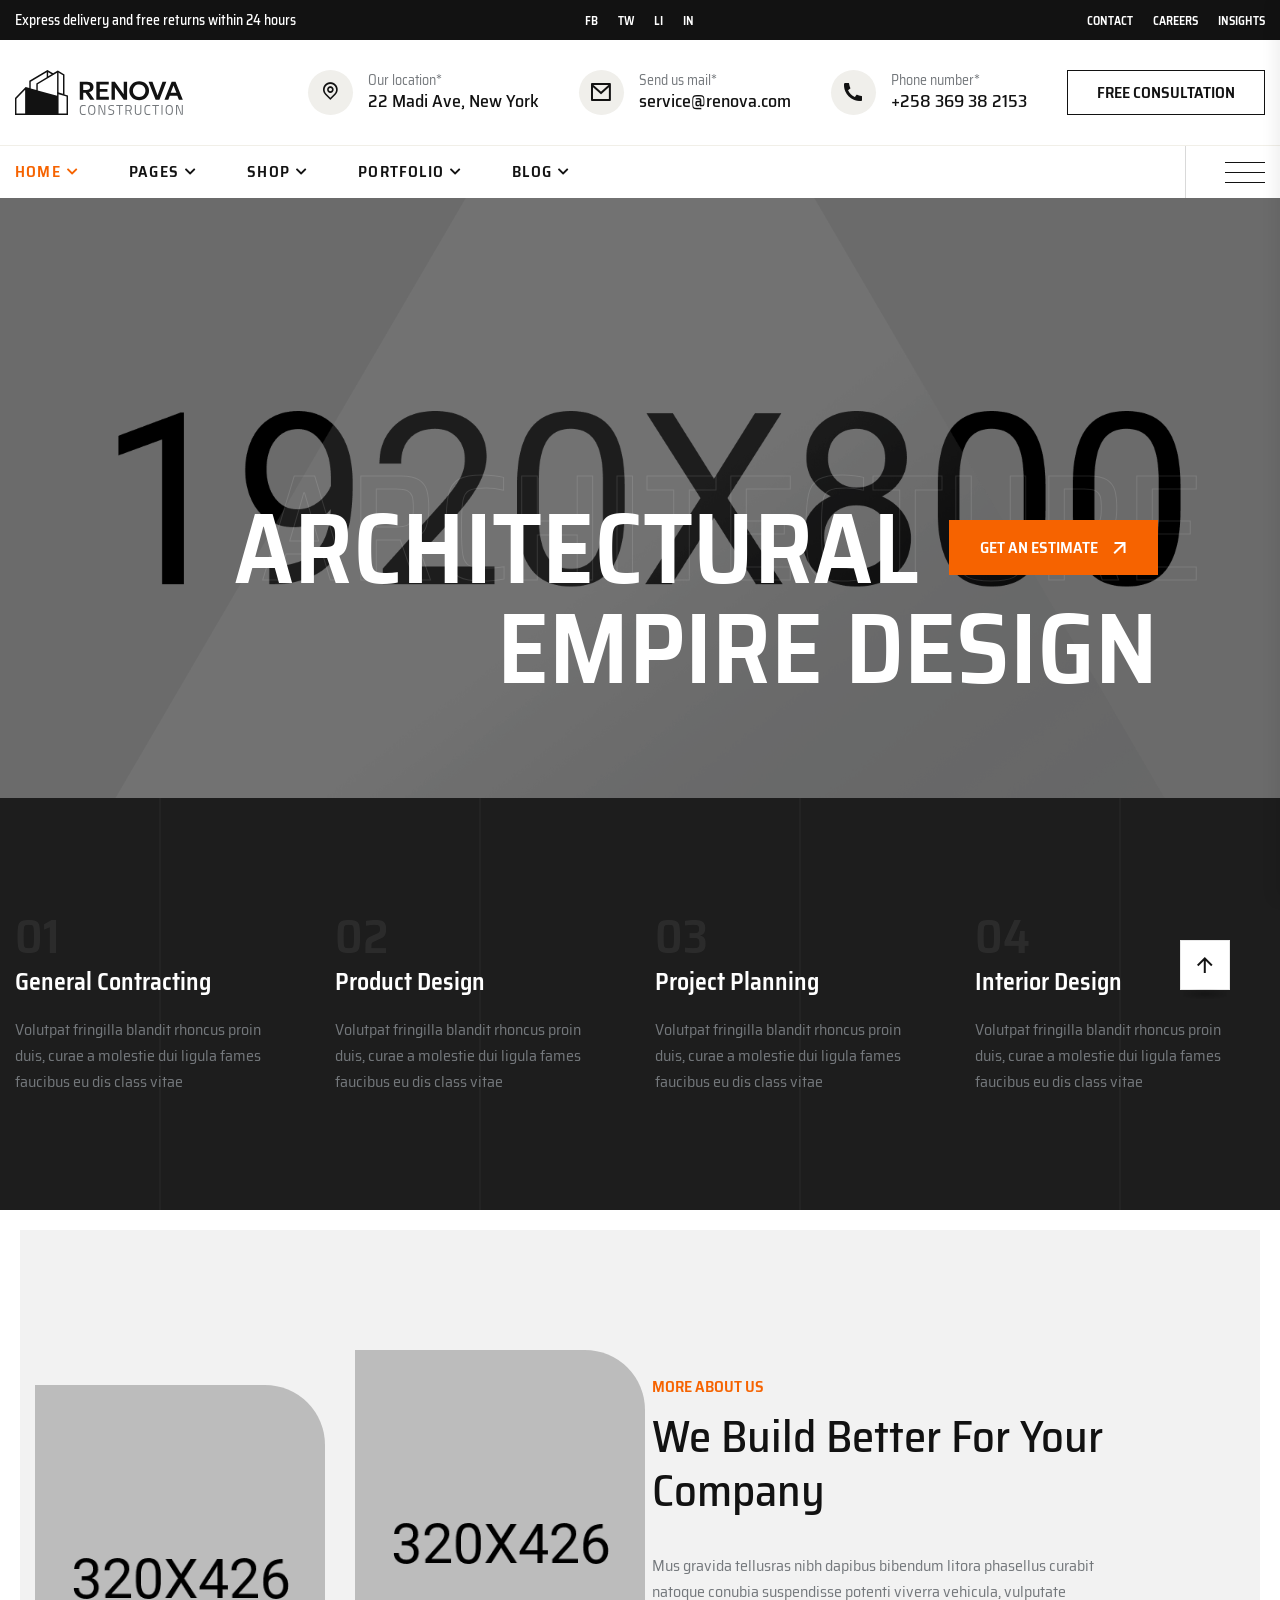
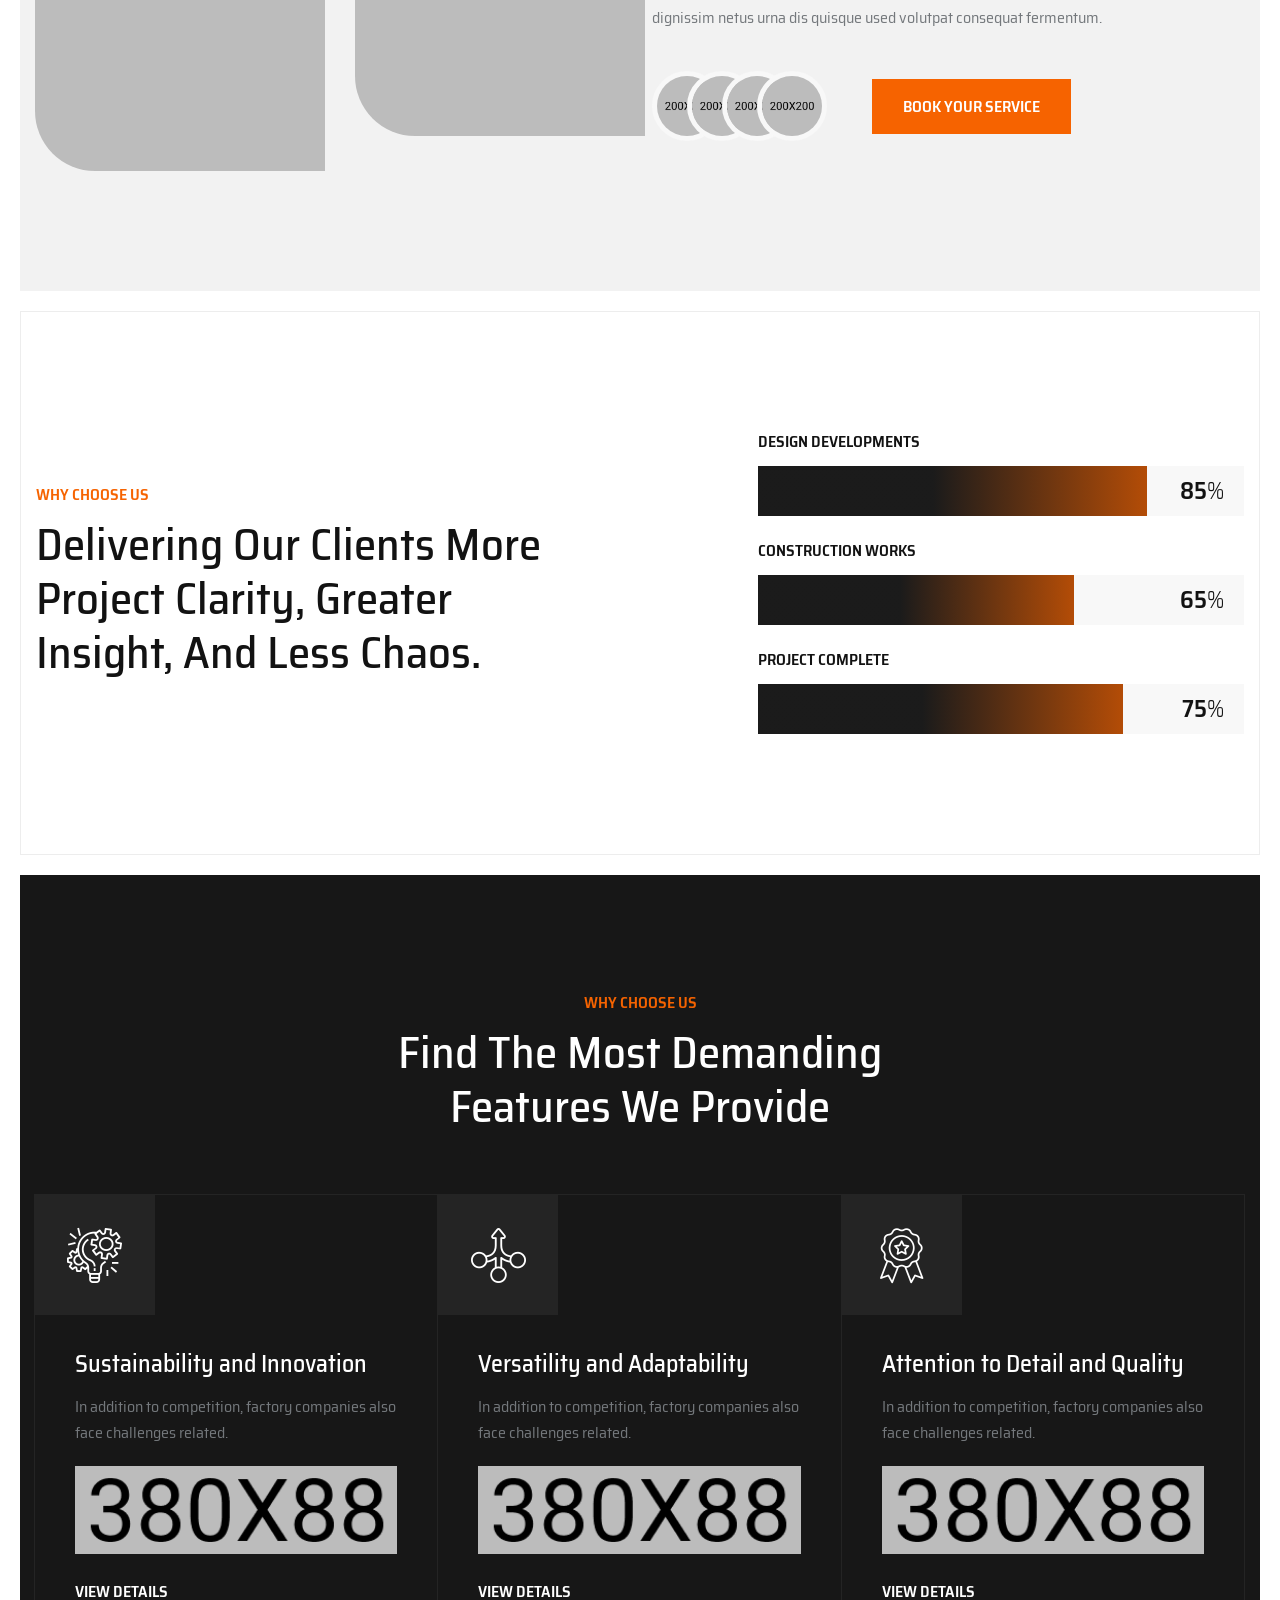
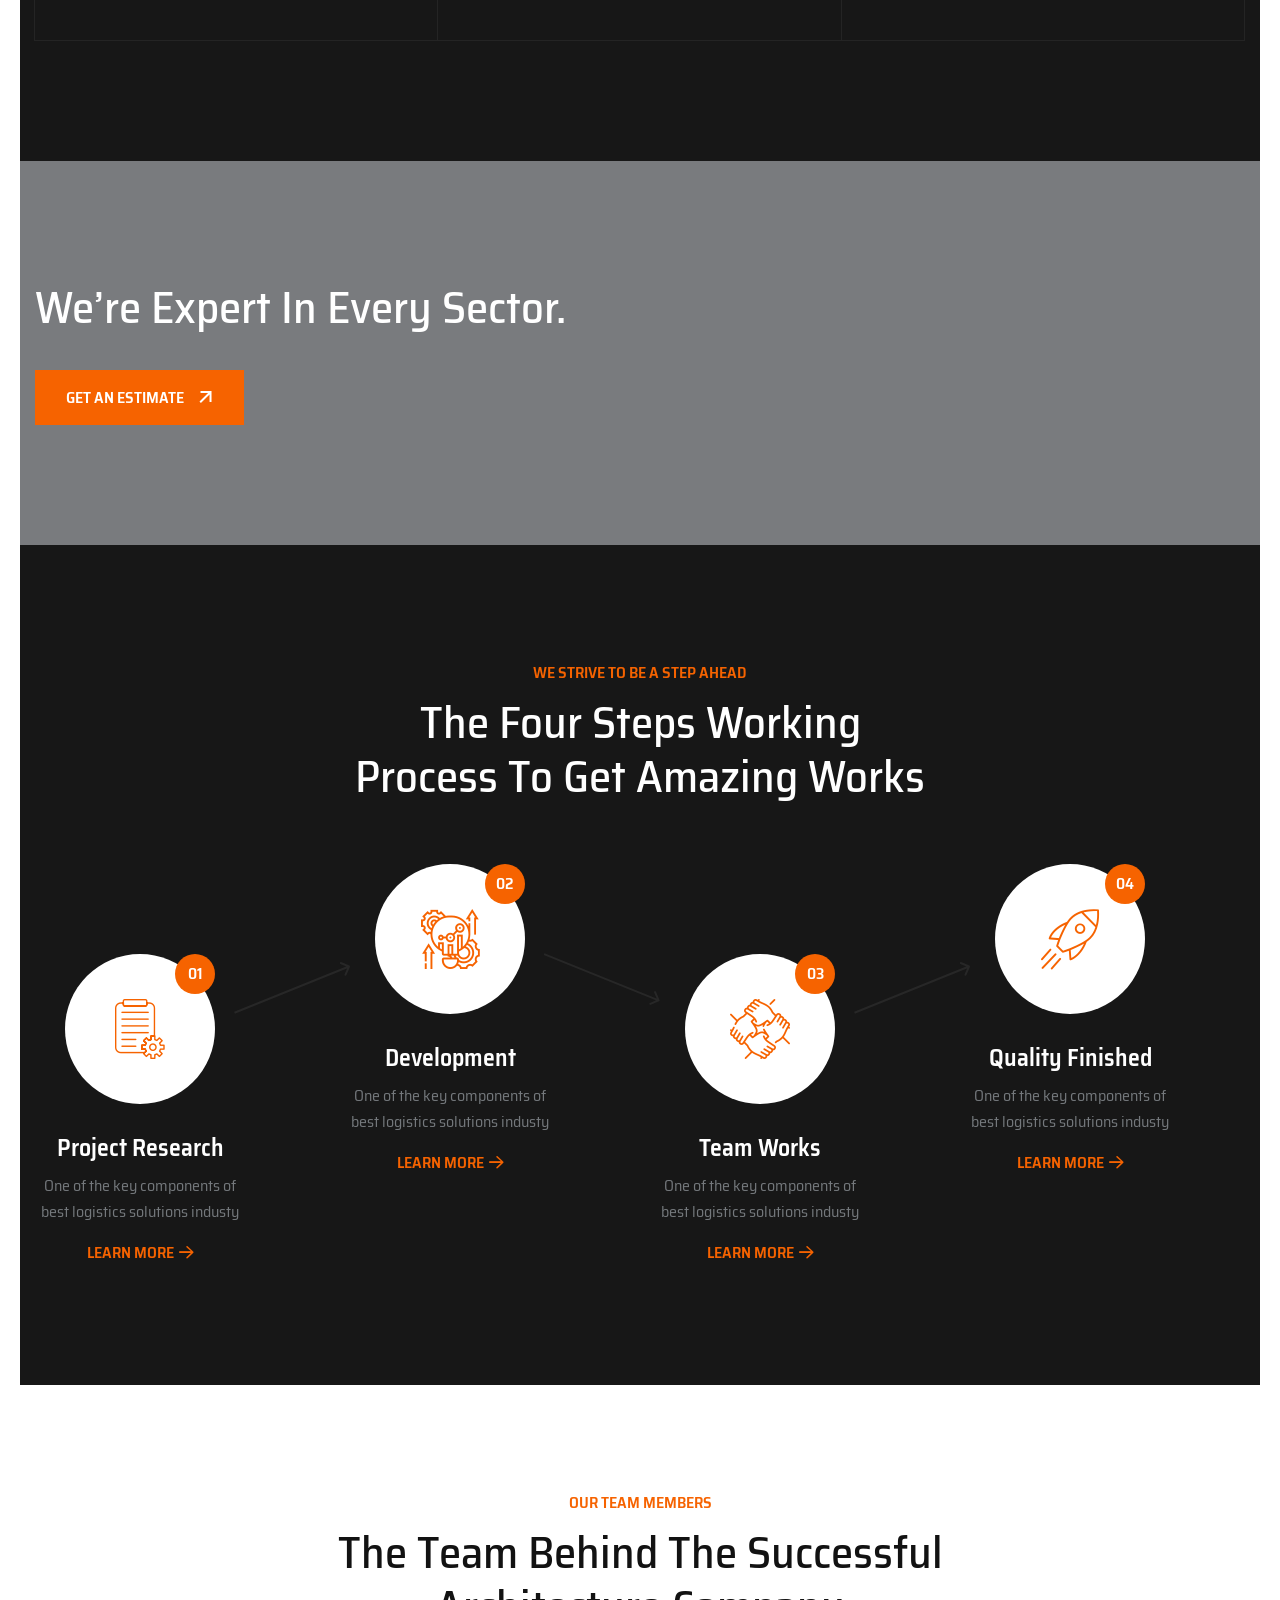
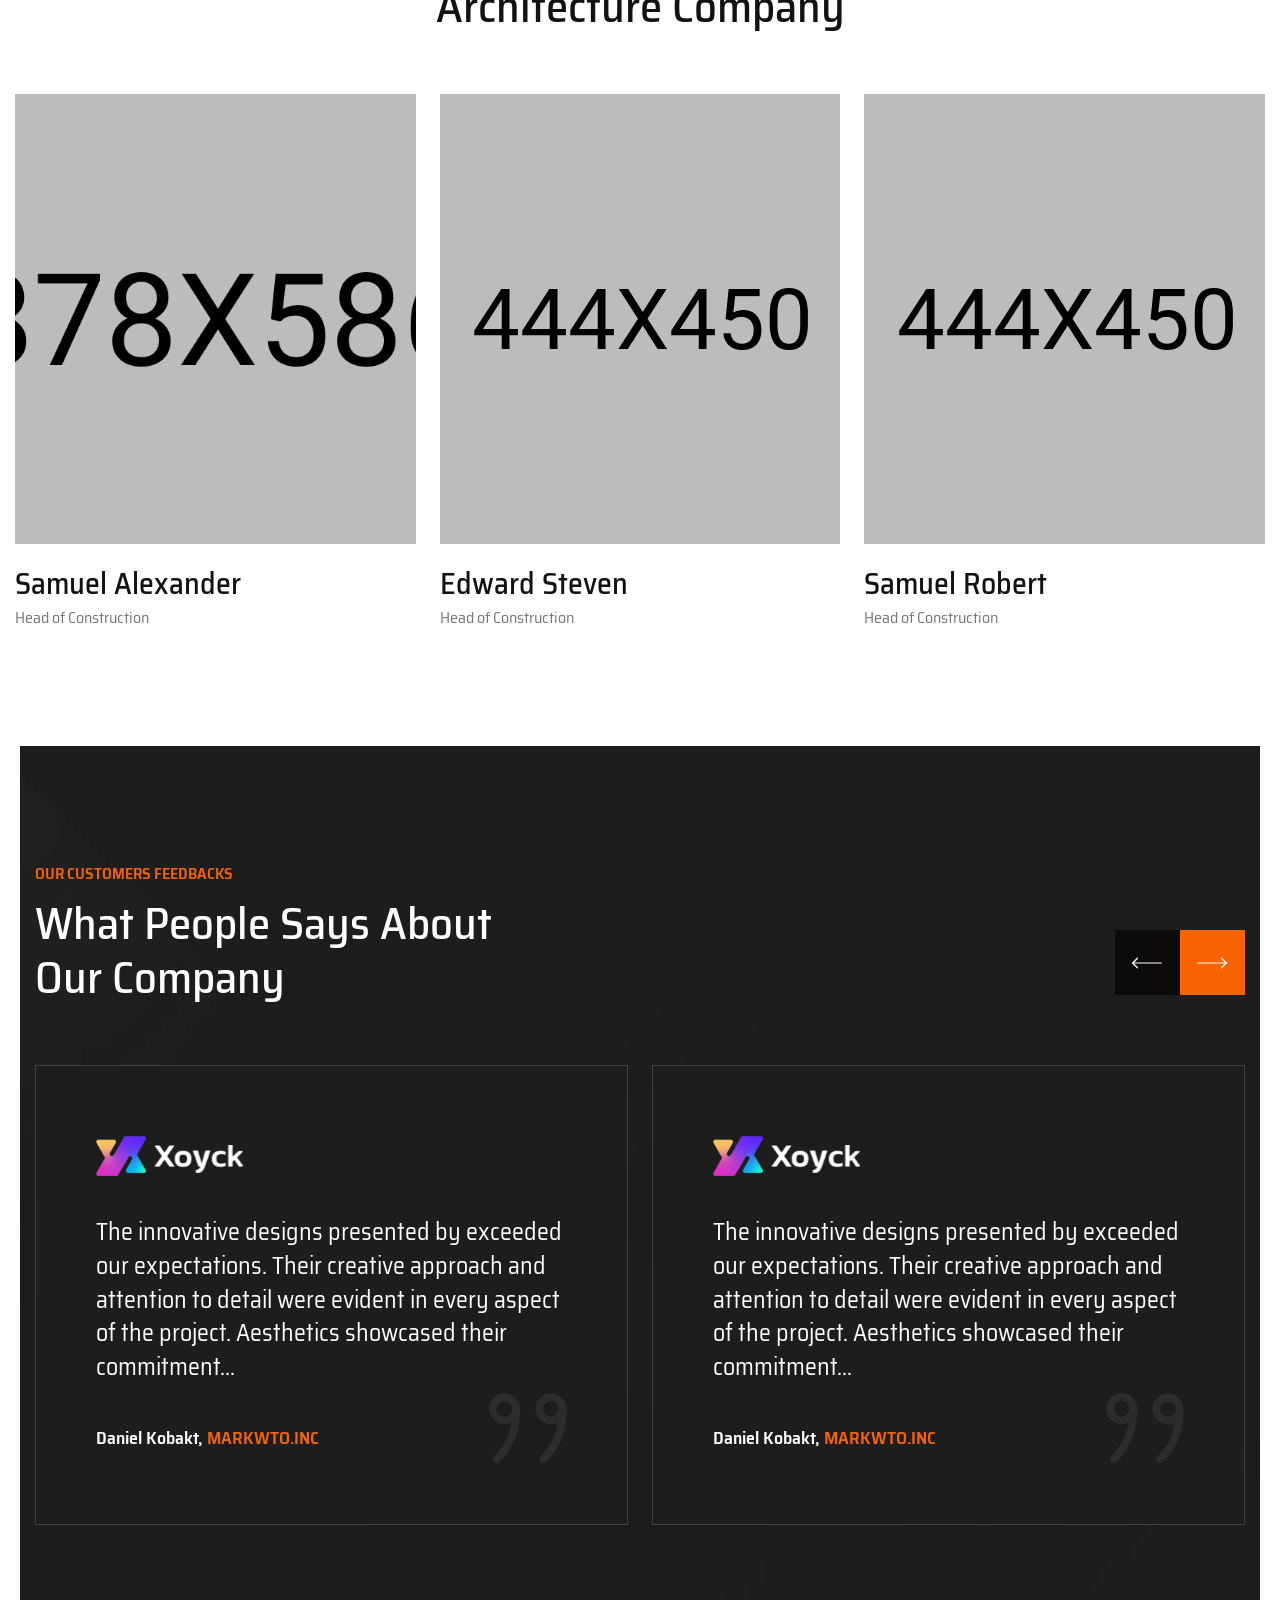
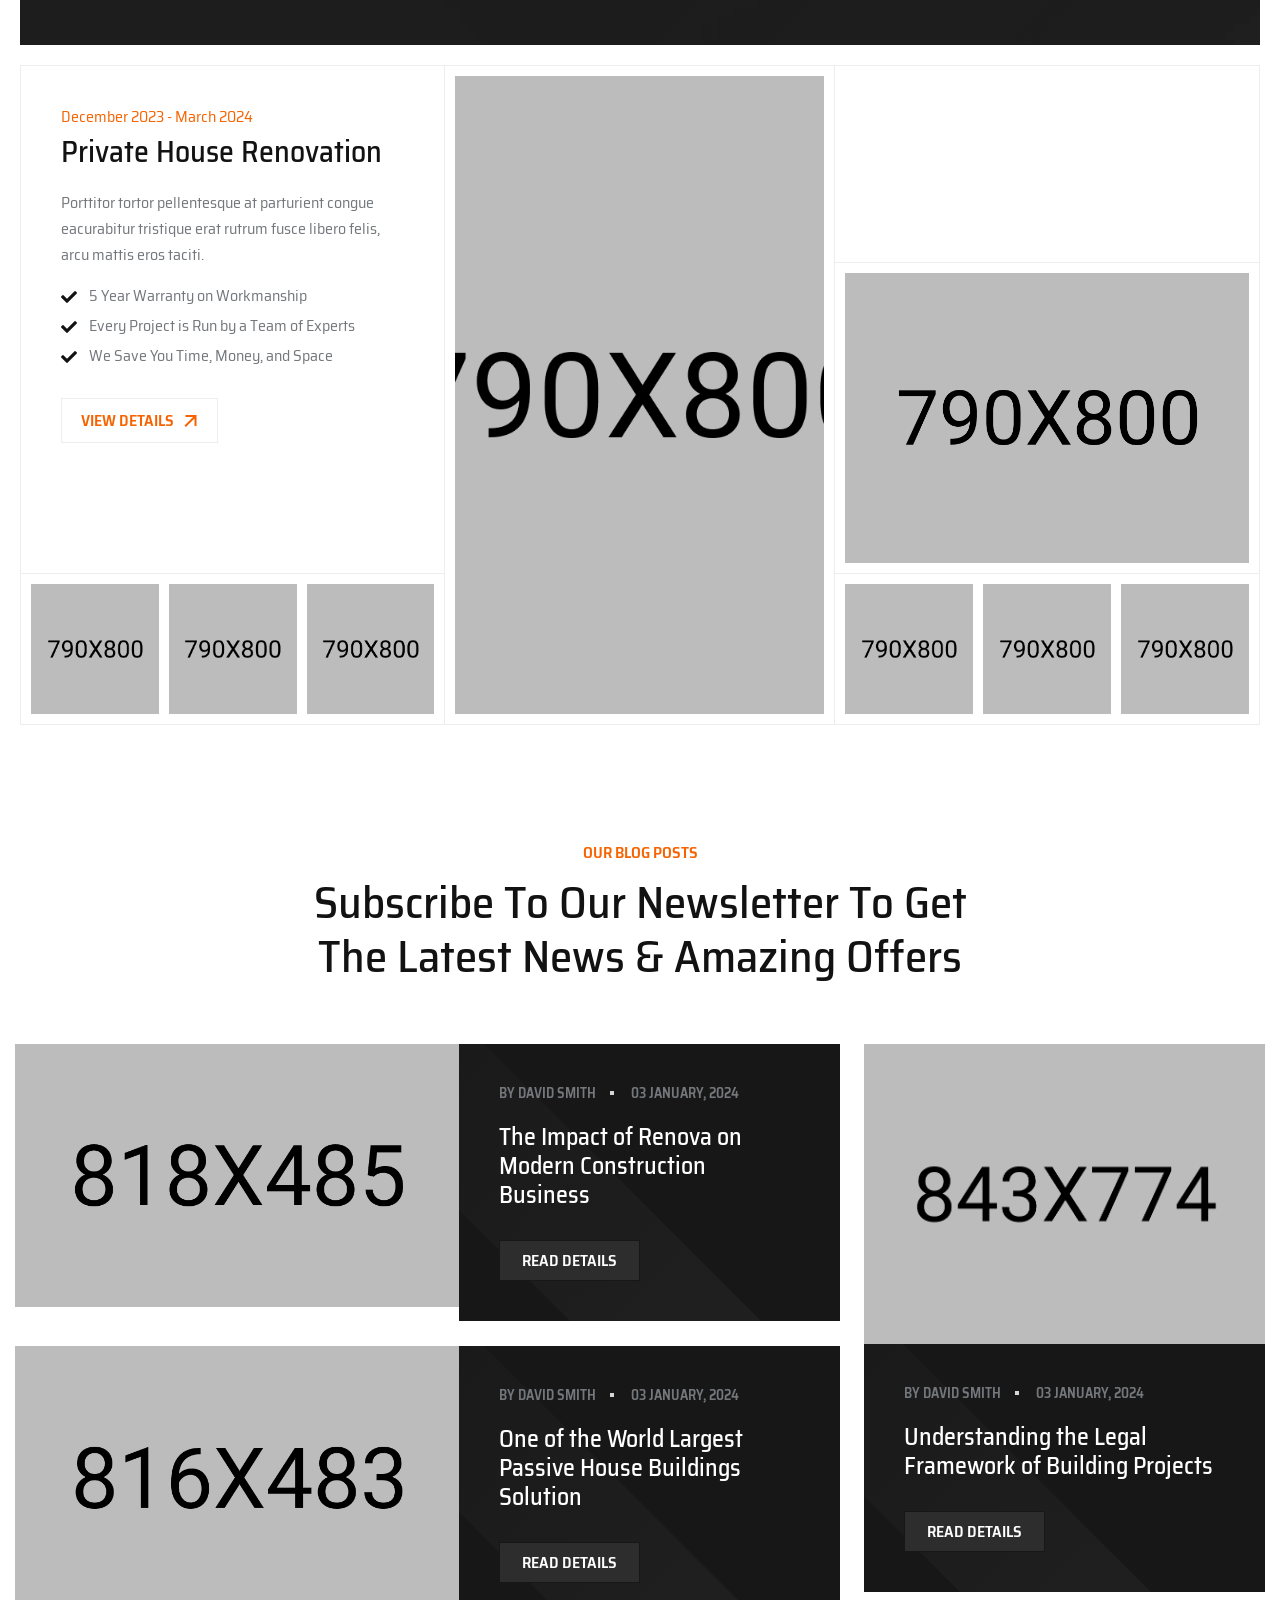
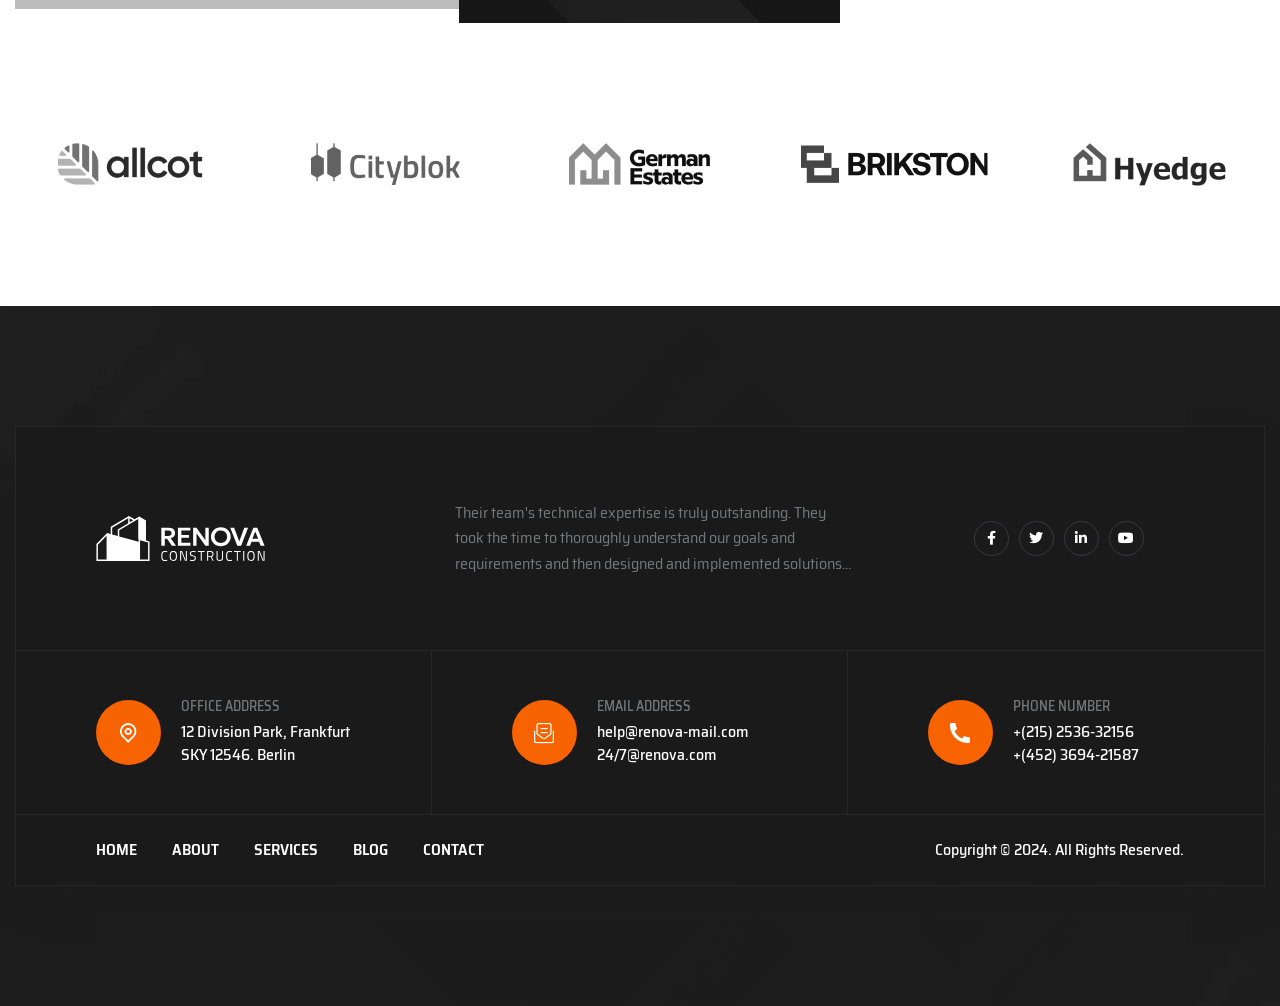
<file: index-4.html>
<!doctype html>
<html class="no-js" lang="en">

<head>
    <meta charset="utf-8">
    <meta http-equiv="x-ua-compatible" content="ie=edge">
    <title>Renova - Construction Building & Renovation Template</title>
    <meta name="description" content="Renova - Construction Building & Renovation Template">
    <meta name="viewport" content="width=device-width, initial-scale=1">

    <link rel="shortcut icon" type="image/x-icon" href="assets/img/favicon.png">
    <!-- Place favicon.ico in the root directory -->

    <!-- CSS here -->
    <link rel="stylesheet" href="assets/css/bootstrap.min.css">
    <link rel="stylesheet" href="assets/css/animate.min.css">
    <link rel="stylesheet" href="assets/css/magnific-popup.css">
    <link rel="stylesheet" href="assets/css/fontawesome-all.min.css">
    <link rel="stylesheet" href="assets/css/fontello.css">
    <link rel="stylesheet" href="assets/css/swiper-bundle.min.css">
    <link rel="stylesheet" href="assets/css/default-icons.css">
    <link rel="stylesheet" href="assets/css/default.css">
    <link rel="stylesheet" href="assets/css/odometer.css">
    <link rel="stylesheet" href="assets/css/jquery-ui.css">
    <link rel="stylesheet" href="assets/css/aos.css">
    <link rel="stylesheet" href="assets/css/tg-cursor.css">
    <link rel="stylesheet" href="assets/css/main.css">
</head>

<body>

    <!--Preloader-->
    <div id="preloader">
        <div id="loader" class="loader">
            <div class="loader-container">
                <div class="loader-icon"><img src="assets/img/logo/preloader.svg" alt="Preloader"></div>
            </div>
        </div>
    </div>
    <!--Preloader-end -->

    <!-- Scroll-top -->
    <button class="scroll__top scroll-to-target" data-target="html">
        <i class="renova-up-arrow"></i>
    </button>
    <!-- Scroll-top-end-->

    <!-- header-area -->
    <header>
        <div class="tg-header__top">
            <div class="container custom-container">
                <div class="row align-items-center">
                    <div class="col-lg-4">
                        <div class="tg-header__top-delivery">
                            <p class="text-center text-lg-start">Express delivery and free returns within 24 hours</p>
                        </div>
                    </div>
                    <div class="col-lg-4">
                        <div class="tg-header__top-social">
                            <ul class="list-wrap justify-content-center">
                                <li><a href="https://www.facebook.com/" target="_blank">FB</a></li>
                                <li><a href="https://twitter.com/home" target="_blank">TW</a></li>
                                <li><a href="https://www.linkedin.com/" target="_blank">LI</a></li>
                                <li><a href="https://www.instagram.com/" target="_blank">IN</a></li>
                            </ul>
                        </div>
                    </div>
                    <div class="col-lg-4">
                        <div class="tg-header__top-menu">
                            <ul class="list-wrap justify-content-end">
                                <li><a href="contact.html">Contact</a></li>
                                <li><a href="contact.html">Careers</a></li>
                                <li><a href="contact.html">Insights</a></li>
                            </ul>
                        </div>
                    </div>
                </div>
            </div>
        </div>
        <div class="tg-header__logo-area tg-header__logo-area-two fix">
            <div class="container custom-container">
                <div class="tg-header__logo-area-inner">
                    <div class="row">
                        <div class="col-xl-2">
                            <div class="logo">
                                <a href="index.html"><img src="assets/img/logo/logo.svg" alt="Logo"></a>
                            </div>
                        </div>
                        <div class="col-xl-10">
                            <div class="tg-header__logo-area-right">
                                <div class="tg-header__info-wrap">
                                    <div class="tg-header__info-item tg-header__info-item-two">
                                        <div class="icon">
                                            <i class="renova-marker"></i>
                                        </div>
                                        <div class="content">
                                            <span>Our location*</span>
                                            <h4 class="title">22 Madi Ave, New York</h4>
                                        </div>
                                    </div>
                                    <div class="tg-header__info-item tg-header__info-item-two">
                                        <div class="icon">
                                            <i class="renova-envelope"></i>
                                        </div>
                                        <div class="content">
                                            <span>Send us mail*</span>
                                            <h4 class="title"><a href="mailto:service@renova.com">service@renova.com</a></h4>
                                        </div>
                                    </div>
                                    <div class="tg-header__info-item tg-header__info-item-two">
                                        <div class="icon">
                                            <i class="renova-phone"></i>
                                        </div>
                                        <div class="content">
                                            <span>Phone number*</span>
                                            <h4 class="title"><a href="tel:0123456789">+258 369 38 2153</a></h4>
                                        </div>
                                    </div>
                                </div>
                                <div class="header-btn header-btn-two">
                                    <a href="contact.html" class="btn border-btn">Free Consultation</a>
                                </div>
                            </div>
                        </div>
                    </div>
                </div>
            </div>
        </div>
        <div id="header-fixed-height"></div>
        <div id="sticky-header" class="tg-header__area tg-header__area-three">
            <div class="container custom-container">
                <div class="row">
                    <div class="col-12">
                        <div class="tgmenu__wrap">
                            <nav class="tgmenu__nav justify-content-between">
                                <div class="logo d-xl-none">
                                    <a href="index.html"><img src="assets/img/logo/logo.svg" alt="Logo"></a>
                                </div>
                                <div class="tgmenu__navbar-wrap tgmenu__main-menu d-none d-xl-flex">
                                    <ul class="navigation">
                                        <li class="active menu-item-has-children"><a href="#">Home</a>
                                            <ul class="sub-menu">
                                                <li><a href="index.html">01. Construction</a></li>
                                                <li><a href="index-2.html">02. Engineering</a></li>
                                                <li><a href="index-3.html">03. Building</a></li>
                                                <li class="active"><a href="index-4.html">04. Architecture</a></li>
                                                <li><a href="index-5.html">05. Renovation</a></li>
                                            </ul>
                                        </li>
                                        <li class="menu-item-has-children"><a href="#">Pages</a>
                                            <ul class="sub-menu">
                                                <li><a href="about.html">About Us</a></li>
                                                <li><a href="services.html">Our Services</a></li>
                                                <li><a href="services-details.html">Services Details</a></li>
                                                <li><a href="history.html">Company History</a></li>
                                                <li><a href="company.html">Company Values</a></li>
                                                <li><a href="office.html">Our Offices</a></li>
                                                <li><a href="clients.html">Our clients</a></li>
                                                <li><a href="faq.html">Faq Page</a></li>
                                                <li><a href="team.html">Team Page</a></li>
                                                <li><a href="team-details.html">Team Details</a></li>
                                                <li><a href="appointment.html">Appointment Page</a></li>
                                                <li><a href="contact.html">Contact Us</a></li>
                                            </ul>
                                        </li>
                                        <li class="menu-item-has-children"><a href="#">Shop</a>
                                            <ul class="sub-menu">
                                                <li><a href="shop.html">Shop Page</a></li>
                                                <li><a href="shop-details.html">Shop Details</a></li>
                                            </ul>
                                        </li>
                                        <li class="menu-item-has-children"><a href="#">Portfolio</a>
                                            <ul class="sub-menu">
                                                <li><a href="project.html">Portfolio Page</a></li>
                                                <li><a href="project-details.html">Portfolio Details</a></li>
                                            </ul>
                                        </li>
                                        <li class="menu-item-has-children"><a href="#">Blog</a>
                                            <ul class="sub-menu">
                                                <li><a href="blog.html">Blog Standard</a></li>
                                                <li><a href="blog-2.html">Blog List</a></li>
                                                <li><a href="blog-3.html">Blog Grid</a></li>
                                                <li><a href="blog-details.html">Blog Details</a></li>
                                            </ul>
                                        </li>
                                    </ul>
                                </div>
                                <div class="offCanvas-toggle offCanvas-toggle-two d-none d-xl-block">
                                    <a href="javascript:void(0)" class="menu-tigger">
                                        <img src="assets/img/icons/bar_icon.svg" alt="" class="injectable">
                                    </a>
                                </div>
                                <div class="mobile-nav-toggler"><i class="tg-flaticon-menu-1"></i></div>
                            </nav>
                        </div>
                    </div>
                </div>
            </div>
        </div>

        <!-- Mobile Menu  -->
        <div class="tgmobile__menu">
            <nav class="tgmobile__menu-box">
                <div class="close-btn"><i class="tg-flaticon-close-1"></i></div>
                <div class="nav-logo">
                    <a href="index.html"><img src="assets/img/logo/logo.svg" alt="Logo"></a>
                </div>
                <div class="tgmobile__search">
                    <form action="#">
                        <input type="text" placeholder="Search here...">
                        <button><i class="fas fa-search"></i></button>
                    </form>
                </div>
                <div class="tgmobile__menu-outer">
                    <!--Here Menu Will Come Automatically Via Javascript / Same Menu as in Header-->
                </div>
                <div class="social-links">
                    <ul class="list-wrap">
                        <li><a href="#"><i class="fab fa-facebook-f"></i></a></li>
                        <li><a href="#"><i class="fab fa-twitter"></i></a></li>
                        <li><a href="#"><i class="fab fa-instagram"></i></a></li>
                        <li><a href="#"><i class="fab fa-linkedin-in"></i></a></li>
                        <li><a href="#"><i class="fab fa-youtube"></i></a></li>
                    </ul>
                </div>
            </nav>
        </div>
        <div class="tgmobile__menu-backdrop"></div>
        <!-- End Mobile Menu -->

        <!-- header-search -->
        <div class="search__popup">
            <div class="container">
                <div class="row">
                    <div class="col-12">
                        <div class="search__wrapper">
                            <div class="search__close">
                                <button type="button" class="search-close-btn">
                                    <svg width="18" height="18" viewBox="0 0 18 18" fill="none"
                                        xmlns="http://www.w3.org/2000/svg">
                                        <path d="M17 1L1 17" stroke="currentColor" stroke-width="1.5" stroke-linecap="round"
                                            stroke-linejoin="round"></path>
                                        <path d="M1 1L17 17" stroke="currentColor" stroke-width="1.5" stroke-linecap="round"
                                            stroke-linejoin="round"></path>
                                    </svg>
                                </button>
                            </div>
                            <div class="search__form">
                                <form action="#">
                                    <div class="search__input">
                                        <input class="search-input-field" type="text" placeholder="Type keywords here">
                                        <span class="search-focus-border"></span>
                                        <button>
                                            <svg width="20" height="20" viewBox="0 0 20 20" fill="none"
                                                xmlns="http://www.w3.org/2000/svg">
                                                <path d="M9.55 18.1C14.272 18.1 18.1 14.272 18.1 9.55C18.1 4.82797 14.272 1 9.55 1C4.82797 1 1 4.82797 1 9.55C1 14.272 4.82797 18.1 9.55 18.1Z" stroke="currentColor" stroke-width="1.5" stroke-linecap="round" stroke-linejoin="round"></path>
                                                <path d="M19.0002 19.0002L17.2002 17.2002" stroke="currentColor" stroke-width="1.5" stroke-linecap="round" stroke-linejoin="round"></path>
                                            </svg>
                                        </button>
                                    </div>
                                </form>
                            </div>
                        </div>
                    </div>
                </div>
            </div>
        </div>
        <div class="search-popup-overlay"></div>
        <!-- header-search-end -->

        <!-- offCanvas-menu -->
        <div class="offCanvas__info">
            <div class="offCanvas__close-icon menu-close">
                <button><i class="far fa-window-close"></i></button>
            </div>
            <div class="offCanvas__logo mb-30">
                <a href="index.html"><img src="assets/img/logo/logo.svg" alt="Logo"></a>
            </div>
            <div class="offCanvas__side-info mb-30">
                <div class="contact-list mb-30">
                    <h4>Office Address</h4>
                    <p>123/A, Miranda City Likaoli <br> Prikano, Dope</p>
                </div>
                <div class="contact-list mb-30">
                    <h4>Phone Number</h4>
                    <p>+0989 7876 9865 9</p>
                    <p>+(090) 8765 86543 85</p>
                </div>
                <div class="contact-list mb-30">
                    <h4>Email Address</h4>
                    <p>info@example.com</p>
                    <p>example.mail@hum.com</p>
                </div>
            </div>
            <div class="offCanvas__social-icon mt-30">
                <a href="javascript:void(0)"><i class="fab fa-facebook-f"></i></a>
                <a href="javascript:void(0)"><i class="fab fa-twitter"></i></a>
                <a href="javascript:void(0)"><i class="fab fa-google-plus-g"></i></a>
                <a href="javascript:void(0)"><i class="fab fa-instagram"></i></a>
            </div>
        </div>
        <div class="offCanvas__overly"></div>
        <!-- offCanvas-menu-end -->

    </header>
    <!-- header-area-end -->



    <!-- main-area -->
    <main class="main-area fix">

       <!-- banner-area -->
       <section class="banner__area-two banner__bg-two" data-background="assets/img/banner/h4_hero_bg.jpg">
            <div class="container">
                <div class="row justify-content-center">
                    <div class="col-xl-10">
                        <div class="banner__content-two">
                            <h2 class="title-one wow img-custom-anim-right animated" data-wow-duration="1.5s" data-wow-delay="0.2s">Architectural <a href="appointment.html" class="btn btn-two">Get An Estimate <img src="assets/img/icons/right_arrow.svg" alt="" class="injectable"></a></h2>
                            <h2 class="title-two wow img-custom-anim-left animated" data-wow-duration="1.5s" data-wow-delay="0.1s">Empire Design</h2>
                            <h1 class="overlay-title wow img-custom-anim-top animated" data-wow-duration="1.5s" data-wow-delay="0.3s">Architecture</h1>
                        </div>
                    </div>
                </div>
            </div>
            <div class="banner__shape" data-background="assets/img/banner/h3_hero_shape.png"></div>
       </section>
       <!-- banner-area-end -->

       <!-- features-area -->
       <section class="features__area-three fix">
            <div class="container custom-container-three">
                <div class="row">
                    <div class="col-lg-3 col-sm-6">
                        <div class="features__item-four">
                            <div class="features__content-four">
                                <h1 class="number">01</h1>
                                <h2 class="title">General Contracting</h2>
                                <p>Volutpat fringilla blandit rhoncus proin duis, curae a molestie dui ligula fames faucibus eu dis class vitae</p>
                            </div>
                        </div>
                    </div>
                    <div class="col-lg-3 col-sm-6">
                        <div class="features__item-four">
                            <div class="features__content-four">
                                <h1 class="number">02</h1>
                                <h2 class="title">Product Design</h2>
                                <p>Volutpat fringilla blandit rhoncus proin duis, curae a molestie dui ligula fames faucibus eu dis class vitae</p>
                            </div>
                        </div>
                    </div>
                    <div class="col-lg-3 col-sm-6">
                        <div class="features__item-four">
                            <div class="features__content-four">
                                <h1 class="number">03</h1>
                                <h2 class="title">Project Planning</h2>
                                <p>Volutpat fringilla blandit rhoncus proin duis, curae a molestie dui ligula fames faucibus eu dis class vitae</p>
                            </div>
                        </div>
                    </div>
                    <div class="col-lg-3 col-sm-6">
                        <div class="features__item-four">
                            <div class="features__content-four">
                                <h1 class="number">04</h1>
                                <h2 class="title">Interior Design</h2>
                                <p>Volutpat fringilla blandit rhoncus proin duis, curae a molestie dui ligula fames faucibus eu dis class vitae</p>
                            </div>
                        </div>
                    </div>
                </div>
            </div>
       </section>
       <!-- features-area-end -->

       <!-- about-area -->
       <section class="about__area-six">
            <div class="about__inner-wrap">
                <div class="container">
                    <div class="row align-items-center justify-content-center gutter-24">
                        <div class="col-lg-6 col-md-8">
                            <div class="about__img-wrap-six">
                                <img src="assets/img/images/h4_about_img01.jpg" alt="img" class="wow img-custom-anim-left animated" data-wow-duration="1.5s" data-wow-delay="0.2s">
                                <img src="assets/img/images/h4_about_img02.jpg" alt="img" class="wow img-custom-anim-left animated" data-wow-duration="1.5s" data-wow-delay="0.2s">
                            </div>
                        </div>
                        <div class="col-lg-6">
                            <div class="about__content-six">
                                <div class="section__title section__title-three mb-35">
                                    <span class="sub-title">More About Us</span>
                                    <h2 class="title">We build better for your company</h2>
                                </div>
                                <p>Mus gravida tellusras nibh dapibus bibendum litora phasellus curabit natoque conubia suspendisse potenti viverra vehicula, vulputate dignissim netus urna dis quisque used volutpat consequat fermentum.</p>
                                <div class="about__content-bottom-three">
                                    <div class="about__customer-box">
                                        <ul class="list-wrap customer">
                                            <li><img src="assets/img/images/author01.png" alt="img"></li>
                                            <li><img src="assets/img/images/author02.png" alt="img"></li>
                                            <li><img src="assets/img/images/author03.png" alt="img"></li>
                                            <li><img src="assets/img/images/author04.png" alt="img"></li>
                                        </ul>
                                    </div>
                                    <a href="about.html" class="btn btn-two">Book Your Service</a>
                                </div>
                            </div>
                        </div>
                    </div>
                </div>
            </div>
       </section>
       <!-- about-area-end -->

       <!-- choose-area -->
        <section class="choose__area">
            <div class="choose__inner-wrap">
                <div class="container">
                    <div class="row align-items-center">
                        <div class="col-xl-7 col-lg-6">
                            <div class="choose__content">
                                <div class="section__title section__title-three">
                                    <span class="sub-title">Why Choose Us</span>
                                    <h2 class="title">Delivering our clients more project clarity, greater insight, and less chaos.</h2>
                                </div>
                            </div>
                        </div>
                        <div class="col-xl-5 col-lg-6">
                            <div class="progress__wrap">
                                <div class="progress__item">
                                    <h6 class="title">Design Developments</h6>
                                    <div class="progress" role="progressbar" aria-label="Example with label" aria-valuenow="25" aria-valuemin="0" aria-valuemax="100">
                                        <div class="progress-bar" style="width: 80%">
                                            <span><strong>85</strong>%</span>
                                        </div>
                                    </div>
                                </div>
                                <div class="progress__item">
                                    <h6 class="title">Construction Works</h6>
                                    <div class="progress" role="progressbar" aria-label="Example with label" aria-valuenow="25" aria-valuemin="0" aria-valuemax="100">
                                        <div class="progress-bar" style="width: 65%">
                                            <span><strong>65</strong>%</span>
                                        </div>
                                    </div>
                                </div>
                                <div class="progress__item">
                                    <h6 class="title">Project Complete</h6>
                                    <div class="progress" role="progressbar" aria-label="Example with label" aria-valuenow="25" aria-valuemin="0" aria-valuemax="100">
                                        <div class="progress-bar" style="width: 75%">
                                            <span><strong>75</strong>%</span>
                                        </div>
                                    </div>
                                </div>
                            </div>
                        </div>
                    </div>
                </div>
            </div>
        </section>
        <!-- choose-area-end -->

        <!-- services-area -->
        <section class="services__area-five">
            <div class="services__inner-wrap">
                <div class="container">
                    <div class="row justify-content-center">
                        <div class="col-xl-6 col-lg-8">
                            <div class="section__title section__title-three white-title text-center mb-60">
                                <span class="sub-title">Why Choose Us</span>
                                <h2 class="title">Find The Most Demanding Features We Provide</h2>
                            </div>
                        </div>
                    </div>
                    <div class="row gx-0 justify-content-center">
                        <div class="col-lg-4 col-md-6">
                            <div class="services__item-six">
                                <div class="services__icon-six">
                                    <i class="renova-idea"></i>
                                </div>
                                <div class="services__content-seven">
                                    <h2 class="title"><a href="services-details.html">Sustainability and Innovation</a></h2>
                                    <p>In addition to competition, factory companies also face challenges related.</p>
                                    <div class="services__thumb-seven">
                                        <a href="services-details.html"><img src="assets/img/services/h4_services_img01.jpg" alt="img"></a>
                                    </div>
                                    <a href="services-details.html" class="link-btn">View Details</a>
                                </div>
                            </div>
                        </div>
                        <div class="col-lg-4 col-md-6">
                            <div class="services__item-six">
                                <div class="services__icon-six">
                                    <i class="renova-stone"></i>
                                </div>
                                <div class="services__content-seven">
                                    <h2 class="title"><a href="services-details.html">Versatility and Adaptability</a></h2>
                                    <p>In addition to competition, factory companies also face challenges related.</p>
                                    <div class="services__thumb-seven">
                                        <a href="services-details.html"><img src="assets/img/services/h4_services_img02.jpg" alt="img"></a>
                                    </div>
                                    <a href="services-details.html" class="link-btn">View Details</a>
                                </div>
                            </div>
                        </div>
                        <div class="col-lg-4 col-md-6">
                            <div class="services__item-six">
                                <div class="services__icon-six">
                                    <i class="renova-badge"></i>
                                </div>
                                <div class="services__content-seven">
                                    <h2 class="title"><a href="services-details.html">Attention to Detail and Quality</a></h2>
                                    <p>In addition to competition, factory companies also face challenges related.</p>
                                    <div class="services__thumb-seven">
                                        <a href="services-details.html"><img src="assets/img/services/h4_services_img03.jpg" alt="img"></a>
                                    </div>
                                    <a href="services-details.html" class="link-btn">View Details</a>
                                </div>
                            </div>
                        </div>
                    </div>
                </div>
            </div>
        </section>
        <!-- services-area-end -->

        <!-- cta-area -->
        <section class="cta__area-three">
            <div class="cta__inner-wrap">
                <div class="cta__bg-two" data-background="assets/img/bg/cta_bg02.jpg"></div>
                <div class="container">
                    <div class="row">
                        <div class="col-xl-6 col-lg-8">
                            <div class="cta__content-three">
                                <div class="section__title section__title-three white-title mb-35">
                                    <h2 class="title">We’re expert in every sector.</h2>
                                </div>
                                <a href="appointment.html" class="btn btn-two">Get An Estimate <img src="assets/img/icons/right_arrow.svg" alt="" class="injectable"></a>
                            </div>
                        </div>
                    </div>
                </div>
            </div>
        </section>
        <!-- cta-area-end -->

       <!-- work-area -->
        <section class="work__area-three">
            <div class="work__inner-wrap section-pt-120 section-pb-90">
                <div class="container">
                    <div class="row justify-content-center">
                        <div class="col-xl-6 col-lg-8">
                            <div class="section__title section__title-three text-center white-title mb-60">
                                <span class="sub-title">We strive to be a step ahead</span>
                                <h2 class="title">The four steps working process to get amazing works</h2>
                            </div>
                        </div>
                    </div>
                    <div class="work__item-wrap">
                        <div class="row">
                            <div class="col-lg-3 col-md-6">
                                <div class="work__item">
                                    <div class="work__icon">
                                        <i class="renova-note"></i>
                                        <span class="number">01</span>
                                    </div>
                                    <div class="work__content-two">
                                        <h4 class="title"><a href="contact.html">Project Research</a></h4>
                                        <p>One of the key components of best logistics solutions industy</p>
                                        <a href="contact.html" class="link-btn">Learn More <i class="renova-right-arrow-2"></i></a>
                                    </div>
                                    <div class="work__arrow">
                                        <img src="assets/img/icons/right_arrow02.svg" alt="" class="injectable">
                                    </div>
                                </div>
                            </div>
                            <div class="col-lg-3 col-md-6">
                                <div class="work__item">
                                    <div class="work__icon">
                                        <i class="renova-construction"></i>
                                        <span class="number">02</span>
                                    </div>
                                    <div class="work__content-two">
                                        <h4 class="title"><a href="contact.html">Development</a></h4>
                                        <p>One of the key components of best logistics solutions industy</p>
                                        <a href="contact.html" class="link-btn">Learn More <i class="renova-right-arrow-2"></i></a>
                                    </div>
                                    <div class="work__arrow">
                                        <img src="assets/img/icons/right_arrow02.svg" alt="" class="injectable">
                                    </div>
                                </div>
                            </div>
                            <div class="col-lg-3 col-md-6">
                                <div class="work__item">
                                    <div class="work__icon">
                                        <i class="renova-unity"></i>
                                        <span class="number">03</span>
                                    </div>
                                    <div class="work__content-two">
                                        <h4 class="title"><a href="contact.html">Team Works</a></h4>
                                        <p>One of the key components of best logistics solutions industy</p>
                                        <a href="contact.html" class="link-btn">Learn More <i class="renova-right-arrow-2"></i></a>
                                    </div>
                                    <div class="work__arrow">
                                        <img src="assets/img/icons/right_arrow02.svg" alt="" class="injectable">
                                    </div>
                                </div>
                            </div>
                            <div class="col-lg-3 col-md-6">
                                <div class="work__item">
                                    <div class="work__icon">
                                        <i class="renova-rocket-2"></i>
                                        <span class="number">04</span>
                                    </div>
                                    <div class="work__content-two">
                                        <h4 class="title"><a href="contact.html">Quality Finished</a></h4>
                                        <p>One of the key components of best logistics solutions industy</p>
                                        <a href="contact.html" class="link-btn">Learn More <i class="renova-right-arrow-2"></i></a>
                                    </div>
                                    <div class="work__arrow">
                                        <img src="assets/img/icons/right_arrow02.svg" alt="" class="injectable">
                                    </div>
                                </div>
                            </div>
                        </div>
                    </div>
                </div>
            </div>
        </section>
        <!-- work-area-end -->

        <!-- team-area -->
        <section class="team__area">
            <div class="container">
                <div class="row justify-content-center">
                    <div class="col-xl-6 col-lg-8">
                        <div class="section__title section__title-three text-center mb-60">
                            <span class="sub-title">Our Team Members</span>
                            <h2 class="title">The team behind the successful architecture company</h2>
                        </div>
                    </div>
                </div>
                <div class="row justify-content-center gutter-24">
                    <div class="col-lg-4 col-md-6">
                        <div class="team__item">
                            <div class="team__thumb">
                                <img src="assets/img/team/team_img01.jpg" alt="img">
                                <div class="team__social">
                                    <ul class="list-wrap">
                                        <li><a href="https://www.facebook.com/" target="_blank"><i class="fab fa-facebook-f"></i></a></li>
                                        <li><a href="https://twitter.com/home" target="_blank"><i class="fab fa-twitter"></i></a></li>
                                        <li><a href="https://www.linkedin.com/" target="_blank"><i class="fab fa-linkedin-in"></i></a></li>
                                        <li><a href="https://www.instagram.com/" target="_blank"><i class="fab fa-youtube"></i></a></li>
                                    </ul>
                                </div>
                            </div>
                            <div class="team__content">
                                <h2 class="title"><a href="team-details.html">Samuel Alexander</a></h2>
                                <span>Head of Construction</span>
                            </div>
                        </div>
                    </div>
                    <div class="col-lg-4 col-md-6">
                        <div class="team__item">
                            <div class="team__thumb">
                                <img src="assets/img/team/team_img02.jpg" alt="img">
                                <div class="team__social">
                                    <ul class="list-wrap">
                                        <li><a href="https://www.facebook.com/" target="_blank"><i class="fab fa-facebook-f"></i></a></li>
                                        <li><a href="https://twitter.com/home" target="_blank"><i class="fab fa-twitter"></i></a></li>
                                        <li><a href="https://www.linkedin.com/" target="_blank"><i class="fab fa-linkedin-in"></i></a></li>
                                        <li><a href="https://www.instagram.com/" target="_blank"><i class="fab fa-youtube"></i></a></li>
                                    </ul>
                                </div>
                            </div>
                            <div class="team__content">
                                <h2 class="title"><a href="team-details.html">Edward Steven</a></h2>
                                <span>Head of Construction</span>
                            </div>
                        </div>
                    </div>
                    <div class="col-lg-4 col-md-6">
                        <div class="team__item">
                            <div class="team__thumb">
                                <img src="assets/img/team/team_img03.jpg" alt="img">
                                <div class="team__social">
                                    <ul class="list-wrap">
                                        <li><a href="https://www.facebook.com/" target="_blank"><i class="fab fa-facebook-f"></i></a></li>
                                        <li><a href="https://twitter.com/home" target="_blank"><i class="fab fa-twitter"></i></a></li>
                                        <li><a href="https://www.linkedin.com/" target="_blank"><i class="fab fa-linkedin-in"></i></a></li>
                                        <li><a href="https://www.instagram.com/" target="_blank"><i class="fab fa-youtube"></i></a></li>
                                    </ul>
                                </div>
                            </div>
                            <div class="team__content">
                                <h2 class="title"><a href="team-details.html">Samuel Robert</a></h2>
                                <span>Head of Construction</span>
                            </div>
                        </div>
                    </div>
                </div>
            </div>
        </section>
        <!-- team-area-end -->

        <!-- testimonial-area -->
        <section class="testimonial__area">
            <div class="testimonial__inner-wrap testimonial__bg" data-background="assets/img/bg/testimonial_bg.jpg">
                <div class="container">
                    <div class="row align-items-end">
                        <div class="col-xl-5 col-lg-6 col-md-8">
                            <div class="section__title section__title-three white-title mb-60">
                                <span class="sub-title">Our customers feedbacks</span>
                                <h2 class="title">What people says about our company</h2>
                            </div>
                        </div>
                        <div class="col-xl-7 col-lg-6 col-md-4">
                            <div class="testimonial__nav">
                                <button class="testimonial-button-prev"><img src="assets/img/icons/long_left_arrow.svg" alt="" class="injectable"></button>
                                <button class="testimonial-button-next"><img src="assets/img/icons/long_right_arrow.svg" alt="" class="injectable"></button>
                            </div>
                        </div>
                    </div>
                    <div class="swiper testimonial__active fix">
                        <div class="swiper-wrapper">
                            <div class="swiper-slide">
                                <div class="testimonial__item">
                                    <div class="testimonial__thumb">
                                        <img src="assets/img/images/testimonial_img01.jpg" alt="img">
                                    </div>
                                    <div class="testimonial__content">
                                        <img src="assets/img/images/testimonial_logo01.svg" alt="">
                                        <p>The innovative designs presented by  exceeded our expectations. Their creative approach and attention to detail were evident in every aspect of the project. Aesthetics showcased their commitment...</p>
                                        <span>Daniel Kobakt, <a href="#">MARKWTO.INC</a></span>
                                    </div>
                                </div>
                            </div>
                            <div class="swiper-slide">
                                <div class="testimonial__item">
                                    <div class="testimonial__thumb">
                                        <img src="assets/img/images/testimonial_img01.jpg" alt="img">
                                    </div>
                                    <div class="testimonial__content">
                                        <img src="assets/img/images/testimonial_logo01.svg" alt="">
                                        <p>The innovative designs presented by  exceeded our expectations. Their creative approach and attention to detail were evident in every aspect of the project. Aesthetics showcased their commitment...</p>
                                        <span>Daniel Kobakt, <a href="#">MARKWTO.INC</a></span>
                                    </div>
                                </div>
                            </div>
                            <div class="swiper-slide">
                                <div class="testimonial__item">
                                    <div class="testimonial__thumb">
                                        <img src="assets/img/images/testimonial_img01.jpg" alt="img">
                                    </div>
                                    <div class="testimonial__content">
                                        <img src="assets/img/images/testimonial_logo01.svg" alt="">
                                        <p>The innovative designs presented by  exceeded our expectations. Their creative approach and attention to detail were evident in every aspect of the project. Aesthetics showcased their commitment...</p>
                                        <span>Daniel Kobakt, <a href="#">MARKWTO.INC</a></span>
                                    </div>
                                </div>
                            </div>
                        </div>
                    </div>
                </div>
            </div>
        </section>
        <!-- testimonial-area-end -->

        <!-- project-area -->
        <section class="project__area-three">
            <div class="project__inner-wrap">
                <div class="container-fulid p-0">
                    <div class="row gx-0">
                        <div class="col-34">
                            <div class="project__item-four">
                                <div class="project__content-four">
                                    <span class="date">December 2023 - March 2024</span>
                                    <h2 class="title"><a href="project-details.html">Private House Renovation</a></h2>
                                    <p>Porttitor tortor pellentesque at parturient congue eacurabitur tristique erat rutrum fusce libero felis, arcu mattis eros taciti.</p>
                                    <ul class="list-wrap banner__list-box">
                                        <li><i class="fas fa-check"></i>5 Year Warranty on Workmanship</li>
                                        <li><i class="fas fa-check"></i>Every Project is Run by a Team of Experts</li>
                                        <li><i class="fas fa-check"></i>We Save You Time, Money, and Space</li>
                                    </ul>
                                    <a href="project-details.html" class="btn">View Details<img src="assets/img/icons/right_arrow.svg" alt="" class="injectable"></a>
                                </div>
                                <div class="project__thumb-four">
                                    <a href="project-details.html"><img src="assets/img/project/inner_project01.jpg" alt="img"></a>
                                    <a href="project-details.html"><img src="assets/img/project/inner_project02.jpg" alt="img"></a>
                                    <a href="project-details.html"><img src="assets/img/project/inner_project03.jpg" alt="img"></a>
                                </div>
                            </div>
                        </div>
                        <div class="col-31">
                            <div class="project__item-five shine__animate-item">
                                <div class="project__thumb-five">
                                    <a href="project-details.html" class="shine__animate-link"><img src="assets/img/project/inner_project04.jpg" alt="img"></a>
                                </div>
                            </div>
                        </div>
                        <div class="col-34">
                            <div class="project__item-six">
                                <div class="project__thumb-six shine__animate-item">
                                    <a href="project-details.html" class="shine__animate-link"><img src="assets/img/project/inner_project05.jpg" alt="img"></a>
                                </div>
                                <div class="project__thumb-four">
                                    <a href="project-details.html"><img src="assets/img/project/inner_project06.jpg" alt="img"></a>
                                    <a href="project-details.html"><img src="assets/img/project/inner_project07.jpg" alt="img"></a>
                                    <a href="project-details.html"><img src="assets/img/project/inner_project08.jpg" alt="img"></a>
                                </div>
                            </div>
                        </div>
                    </div>
                </div>
            </div>
        </section>
        <!-- project-area-end -->

        <!-- blog-post-area -->
        <section class="blog__post-area-six section-pt-120 section-pb-95">
            <div class="container">
                <div class="row justify-content-center">
                    <div class="col-xl-7 col-lg-8">
                        <div class="section__title section__title-three text-center mb-60">
                            <span class="sub-title">Our Blog Posts</span>
                            <h2 class="title">Subscribe to our newsletter to get the latest news & amazing offers</h2>
                        </div>
                    </div>
                </div>
                <div class="row gutter-24">
                    <div class="col-lg-8">
                        <div class="blog__post-item-five shine__animate-item">
                            <div class="blog__post-thumb-five">
                                <a href="blog-details.html" class="shine__animate-link"><img src="assets/img/blog/h4_blog_post01.jpg" alt="img"></a>
                            </div>
                            <div class="blog__post-content-five blog__post-content-six">
                                <div class="blog__post-meta">
                                    <ul class="list-wrap">
                                        <li>By <a href="blog-details.html">david Smith</a></li>
                                        <li>03 January, 2024</li>
                                    </ul>
                                </div>
                                <h3 class="title"><a href="blog-details.html">The Impact of Renova on Modern Construction Business</a></h3>
                                <a href="blog-details.html" class="btn btn-three">Read Details</a>
                            </div>
                        </div>
                        <div class="blog__post-item-five shine__animate-item">
                            <div class="blog__post-thumb-five">
                                <a href="blog-details.html" class="shine__animate-link"><img src="assets/img/blog/h4_blog_post02.jpg" alt="img"></a>
                            </div>
                            <div class="blog__post-content-five blog__post-content-six">
                                <div class="blog__post-meta">
                                    <ul class="list-wrap">
                                        <li>By <a href="blog-details.html">david Smith</a></li>
                                        <li>03 January, 2024</li>
                                    </ul>
                                </div>
                                <h3 class="title"><a href="blog-details.html">One of the World Largest Passive
                                House Buildings Solution</a></h3>
                                <a href="blog-details.html" class="btn btn-three">Read Details</a>
                            </div>
                        </div>
                    </div>
                    <div class="col-lg-4">
                        <div class="blog__post-item-four shine__animate-item">
                            <div class="blog__post-thumb-four">
                                <a href="blog-details.html" class="shine__animate-link"><img src="assets/img/blog/h3_blog_img02.jpg" alt="img"></a>
                            </div>
                            <div class="blog__post-content-five">
                                <div class="blog__post-meta">
                                    <ul class="list-wrap">
                                        <li>By <a href="blog-details.html">david Smith</a></li>
                                        <li>03 January, 2024</li>
                                    </ul>
                                </div>
                                <h3 class="title"><a href="blog-details.html">Understanding the Legal Framework
                                of Building Projects</a></h3>
                                <a href="blog-details.html" class="btn btn-three">Read Details</a>
                            </div>
                        </div>
                    </div>
                </div>
            </div>
        </section>
        <!-- blog-post-area-end -->

        <!-- brand-area -->
        <div class="brand__area section-pb-120">
            <div class="container">
                <div class="swiper brand-active">
                    <div class="swiper-wrapper">
                        <div class="swiper-slide">
                            <div class="brand__item">
                                <img src="assets/img/brand/brand_img01.png" alt="img">
                            </div>
                        </div>
                        <div class="swiper-slide">
                            <div class="brand__item">
                                <img src="assets/img/brand/brand_img02.png" alt="img">
                            </div>
                        </div>
                        <div class="swiper-slide">
                            <div class="brand__item">
                                <img src="assets/img/brand/brand_img03.png" alt="img">
                            </div>
                        </div>
                        <div class="swiper-slide">
                            <div class="brand__item">
                                <img src="assets/img/brand/brand_img04.png" alt="img">
                            </div>
                        </div>
                        <div class="swiper-slide">
                            <div class="brand__item">
                                <img src="assets/img/brand/brand_img05.png" alt="img">
                            </div>
                        </div>
                        <div class="swiper-slide">
                            <div class="brand__item">
                                <img src="assets/img/brand/brand_img06.png" alt="img">
                            </div>
                        </div>
                        <div class="swiper-slide">
                            <div class="brand__item">
                                <img src="assets/img/brand/brand_img03.png" alt="img">
                            </div>
                        </div>
                    </div>
                </div>
            </div>
        </div>
        <!-- brand-area-end -->


    </main>
    <!-- main-area-end -->



    <!-- footer-area -->
    <footer class="footer__area-three footer__bg" data-background="assets/img/bg/footer_bg.jpg">
        <div class="container">
            <div class="footer__inner-wrap">
                <div class="footer__top-three">
                    <div class="row align-items-center">
                        <div class="col-lg-4">
                            <div class="footer__logo footer__logo-two">
                                <a href="index.html"><img src="assets/img/logo/w_logo.svg" alt="logo"></a>
                            </div>
                        </div>
                        <div class="col-lg-5">
                            <div class="footer__content-two">
                                <p>Their team's technical expertise is truly outstanding. They took the time to thoroughly understand our goals and requirements and then designed and implemented solutions...</p>
                            </div>
                        </div>
                        <div class="col-lg-3">
                            <div class="footer__social footer__social-two">
                                <ul class="list-wrap">
                                    <li><a href="https://www.facebook.com/" target="_blank"><i class="fab fa-facebook-f"></i></a></li>
                                    <li><a href="https://twitter.com/home" target="_blank"><i class="fab fa-twitter"></i></a></li>
                                    <li><a href="https://www.linkedin.com/" target="_blank"><i class="fab fa-linkedin-in"></i></a></li>
                                    <li><a href="https://www.instagram.com/" target="_blank"><i class="fab fa-youtube"></i></a></li>
                                </ul>
                            </div>
                        </div>
                    </div>
                </div>
                <div class="footer__info-wrap">
                    <div class="footer__info-item">
                        <div class="icon">
                            <i class="renova-marker"></i>
                        </div>
                        <div class="content">
                            <span>Office Address</span>
                            <h5 class="title">12 Division Park, Frankfurt <br> SKY 12546. Berlin</h5>
                        </div>
                    </div>
                    <div class="footer__info-item">
                        <div class="icon">
                            <i class="renova-envelope-open"></i>
                        </div>
                        <div class="content">
                            <span>Email Address</span>
                            <h5 class="title">
                                <a href="mailto:help@renova-mail.com">help@renova-mail.com</a>
                                <a href="mailto:24/7@renova.com">24/7@renova.com</a>
                            </h5>
                        </div>
                    </div>
                    <div class="footer__info-item">
                        <div class="icon">
                            <i class="renova-phone"></i>
                        </div>
                        <div class="content">
                            <span>Phone Number</span>
                            <h5 class="title">
                                <a href="tel:0123456789">+(215) 2536-32156</a>
                                <a href="tel:0123456789">+(452) 3694-21587</a>
                            </h5>
                        </div>
                    </div>
                </div>
                <div class="footer__bottom-three">
                    <div class="row">
                        <div class="col-lg-8">
                            <div class="footer__bottom-menu-three">
                                <ul class="list-wrap">
                                    <li><a href="index.html">Home</a></li>
                                    <li><a href="about.html">About</a></li>
                                    <li><a href="services.html">Services</a></li>
                                    <li><a href="blog.html">Blog</a></li>
                                    <li><a href="contact.html">Contact</a></li>
                                </ul>
                            </div>
                        </div>
                        <div class="col-lg-4">
                            <div class="copyright-text-two">
                                <p>Copyright © 2024. All Rights Reserved.</p>
                            </div>
                        </div>
                    </div>
                </div>
            </div>
        </div>
    </footer>
    <!-- footer-area-end -->




    <!-- JS here -->
    <script src="assets/js/vendor/jquery-3.6.0.min.js"></script>
    <script src="assets/js/bootstrap.min.js"></script>
    <script src="assets/js/isotope.pkgd.min.js"></script>
    <script src="assets/js/imagesloaded.pkgd.min.js"></script>
    <script src="assets/js/jquery.magnific-popup.min.js"></script>
    <script src="assets/js/jquery.odometer.min.js"></script>
    <script src="assets/js/jquery.appear.js"></script>
    <script src="assets/js/swiper-bundle.min.js"></script>
    <script src="assets/js/jquery.marquee.min.js"></script>
    <script src="assets/js/tg-cursor.min.js"></script>
    <script src="assets/js/ajax-form.js"></script>
    <script src="assets/js/jquery-ui.min.js"></script>
    <script src="assets/js/svg-inject.min.js"></script>
    <script src="assets/js/tween-max.min.js"></script>
    <script src="assets/js/wow.min.js"></script>
    <script src="assets/js/aos.js"></script>
    <script src="assets/js/main.js"></script>
    <script>
        SVGInject(document.querySelectorAll("img.injectable"));
    </script>
</body>

</html>
</file>
<file: assets/css/fontello.css>
@font-face {
  font-family: 'fontello';
  src: url('../fonts/fontello.eot?73065033');
  src: url('../fonts/fontello.eot?73065033#iefix') format('embedded-opentype'),
       url('../fonts/fontello.woff2?73065033') format('woff2'),
       url('../fonts/fontello.woff?73065033') format('woff'),
       url('../fonts/fontello.ttf?73065033') format('truetype'),
       url('../fonts/fontello.svg?73065033#fontello') format('svg');
  font-weight: normal;
  font-style: normal;
}
/* Chrome hack: SVG is rendered more smooth in Windozze. 100% magic, uncomment if you need it. */
/* Note, that will break hinting! In other OS-es font will be not as sharp as it could be */
/*
@media screen and (-webkit-min-device-pixel-ratio:0) {
  @font-face {
    font-family: 'fontello';
    src: url('../font/fontello.svg?73065033#fontello') format('svg');
  }
}
*/
[class^="renova-"]:before, [class*=" renova-"]:before {
  font-family: "fontello";
  font-style: normal;
  font-weight: normal;
  speak: never;
  display: inline-block;
  text-decoration: inherit;
  width: auto;
  text-align: center;
  margin: 0;
  font-variant: normal;
  text-transform: none;
  line-height: 1em;
}

.renova-up-arrow:before { content: '\e800'; } /* '' */
.renova-thumb:before { content: '\e801'; } /* '' */
.renova-group:before { content: '\e802'; } /* '' */
.renova-thumb-screw:before { content: '\e803'; } /* '' */
.renova-tractor:before { content: '\e804'; } /* '' */
.renova-user-rating:before { content: '\e805'; } /* '' */
.renova-brick:before { content: '\e806'; } /* '' */
.renova-rocket:before { content: '\e807'; } /* '' */
.renova-flag:before { content: '\e808'; } /* '' */
.renova-book:before { content: '\e809'; } /* '' */
.renova-top-right:before { content: '\e80a'; } /* '' */
.renova-right-arrow:before { content: '\e80b'; } /* '' */
.renova-left-arrow:before { content: '\e80c'; } /* '' */
.renova-cart:before { content: '\e80d'; } /* '' */
.renova-plus:before { content: '\e80f'; } /* '' */
.renova-search:before { content: '\e810'; } /* '' */
.renova-envelope:before { content: '\e811'; } /* '' */
.renova-down-arrow:before { content: '\e812'; } /* '' */
.renova-marker:before { content: '\e813'; } /* '' */
.renova-phone:before { content: '\e814'; } /* '' */
.renova-play:before { content: '\e815'; } /* '' */
.renova-quote:before { content: '\e816'; } /* '' */
.renova-light:before { content: '\e817'; } /* '' */
.renova-idea:before { content: '\e818'; } /* '' */
.renova-bright:before { content: '\e819'; } /* '' */
.renova-right-arrow-2:before { content: '\e81a'; } /* '' */
.renova-stone:before { content: '\e81b'; } /* '' */
.renova-badge:before { content: '\e81c'; } /* '' */
.renova-play-2:before { content: '\e81d'; } /* '' */
.renova-unity:before { content: '\e81e'; } /* '' */
.renova-long-left:before { content: '\e81f'; } /* '' */
.renova-rocket-2:before { content: '\e820'; } /* '' */
.renova-idea-2:before { content: '\e821'; } /* '' */
.renova-construction:before { content: '\e822'; } /* '' */
.renova-user-rating-2:before { content: '\e824'; } /* '' */
.renova-note:before { content: '\e825'; } /* '' */
.renova-long-right:before { content: '\e826'; } /* '' */
.renova-glove:before { content: '\e828'; } /* '' */
.renova-rank:before { content: '\e829'; } /* '' */
.renova-feedback:before { content: '\e82a'; } /* '' */
.renova-happy:before { content: '\e82b'; } /* '' */
.renova-foot:before { content: '\e82c'; } /* '' */
.renova-search-2:before { content: '\e82e'; } /* '' */
.renova-clock:before { content: '\e82f'; } /* '' */
.renova-quote-2:before { content: '\e830'; } /* '' */
.renova-quote-3:before { content: '\e831'; } /* '' */
.renova-headphone:before { content: '\e832'; } /* '' */
.renova-map:before { content: '\e833'; } /* '' */
.renova-envelope-open:before { content: '\e834'; } /* '' */
.renova-working-time:before { content: '\e835'; } /* '' */
.renova-progress:before { content: '\e836'; } /* '' */
</file>
<file: assets/css/default-icons.css>
@font-face {
    font-family: "flaticon_tg_default";
    src: url("../fonts/flat-icon/flaticon_tg_default.ttf?e3deef4d25a8a816ffcc2046eac5a266") format("truetype"),
url("../fonts/flat-icon/flaticon_tg_default.woff?e3deef4d25a8a816ffcc2046eac5a266") format("woff"),
url("../fonts/flat-icon/flaticon_tg_default.woff2?e3deef4d25a8a816ffcc2046eac5a266") format("woff2"),
url("../fonts/flat-icon/flaticon_tg_default.eot?e3deef4d25a8a816ffcc2046eac5a266#iefix") format("embedded-opentype"),
url("../fonts/flat-icon/flaticon_tg_default.svg?e3deef4d25a8a816ffcc2046eac5a266#flaticon_tg_default") format("svg");
}

i[class^="tg-flaticon-"]:before, i[class*=" tg-flaticon-"]:before {
    font-family: flaticon_tg_default !important;
    font-style: normal;
    font-weight: normal !important;
    font-variant: normal;
    text-transform: none;
    line-height: 1;
    -webkit-font-smoothing: antialiased;
    -moz-osx-font-smoothing: grayscale;
}
[class*="tg-flaticon-"] {
    display: block;
    line-height: 0;
}

.tg-flaticon-menu:before {
    content: "\f101";
}
.tg-flaticon-menu-1:before {
    content: "\f102";
}
.tg-flaticon-dots-menu:before {
    content: "\f103";
}
.tg-flaticon-menu-2:before {
    content: "\f104";
}
.tg-flaticon-close:before {
    content: "\f105";
}
.tg-flaticon-close-1:before {
    content: "\f106";
}
.tg-flaticon-arrowhead-up:before {
    content: "\f107";
}
.tg-flaticon-arrow-up:before {
    content: "\f108";
}
.tg-flaticon-plus:before {
    content: "\f109";
}
.tg-flaticon-minus-sign:before {
    content: "\f10a";
}
</file>
<file: assets/css/default.css>
/* Deafult Margin & Padding */
/*-- Margin Top --*/
.mt-5 {
	margin-top: 5px;
}
.mt-10 {
	margin-top: 10px;
}
.mt-15 {
	margin-top: 15px;
}
.mt-20 {
	margin-top: 20px;
}
.mt-25 {
	margin-top: 25px;
}
.mt-30 {
	margin-top: 30px;
}
.mt-35 {
	margin-top: 35px;
}
.mt-40 {
	margin-top: 40px;
}
.mt-45 {
	margin-top: 45px;
}
.mt-50 {
	margin-top: 50px;
}
.mt-55 {
	margin-top: 55px;
}
.mt-60 {
	margin-top: 60px;
}
.mt-65 {
	margin-top: 65px;
}
.mt-70 {
	margin-top: 70px;
}
.mt-75 {
	margin-top: 75px;
}
.mt-80 {
	margin-top: 80px;
}
.mt-85 {
	margin-top: 85px;
}
.mt-90 {
	margin-top: 90px;
}
.mt-95 {
	margin-top: 95px;
}
.mt-100 {
	margin-top: 100px;
}
.mt-105 {
	margin-top: 105px;
}
.mt-110 {
	margin-top: 110px;
}
.mt-115 {
	margin-top: 115px;
}
.mt-120 {
	margin-top: 120px;
}
.mt-125 {
	margin-top: 125px;
}
.mt-130 {
	margin-top: 130px;
}
.mt-135 {
	margin-top: 135px;
}
.mt-140 {
	margin-top: 140px;
}
.mt-145 {
	margin-top: 145px;
}
.mt-150 {
	margin-top: 150px;
}
.mt-155 {
	margin-top: 155px;
}
.mt-160 {
	margin-top: 160px;
}
.mt-165 {
	margin-top: 165px;
}
.mt-170 {
	margin-top: 170px;
}
.mt-175 {
	margin-top: 175px;
}
.mt-180 {
	margin-top: 180px;
}
.mt-185 {
	margin-top: 185px;
}
.mt-190 {
	margin-top: 190px;
}
.mt-195 {
	margin-top: 195px;
}
.mt-200 {
	margin-top: 200px;
}
/*-- Margin Bottom --*/

.mb-5 {
	margin-bottom: 5px;
}
.mb-10 {
	margin-bottom: 10px;
}
.mb-15 {
	margin-bottom: 15px;
}
.mb-20 {
	margin-bottom: 20px;
}
.mb-25 {
	margin-bottom: 25px;
}
.mb-30 {
	margin-bottom: 30px;
}
.mb-35 {
	margin-bottom: 35px;
}
.mb-40 {
	margin-bottom: 40px;
}
.mb-45 {
	margin-bottom: 45px;
}
.mb-50 {
	margin-bottom: 50px;
}
.mb-55 {
	margin-bottom: 55px;
}
.mb-60 {
	margin-bottom: 60px;
}
.mb-65 {
	margin-bottom: 65px;
}
.mb-70 {
	margin-bottom: 70px;
}
.mb-75 {
	margin-bottom: 75px;
}
.mb-80 {
	margin-bottom: 80px;
}
.mb-85 {
	margin-bottom: 85px;
}
.mb-90 {
	margin-bottom: 90px;
}
.mb-95 {
	margin-bottom: 95px;
}
.mb-100 {
	margin-bottom: 100px;
}
.mb-105 {
	margin-bottom: 105px;
}
.mb-110 {
	margin-bottom: 110px;
}
.mb-115 {
	margin-bottom: 115px;
}
.mb-120 {
	margin-bottom: 120px;
}
.mb-125 {
	margin-bottom: 125px;
}
.mb-130 {
	margin-bottom: 130px;
}
.mb-135 {
	margin-bottom: 135px;
}
.mb-140 {
	margin-bottom: 140px;
}
.mb-145 {
	margin-bottom: 145px;
}
.mb-150 {
	margin-bottom: 150px;
}
.mb-155 {
	margin-bottom: 155px;
}
.mb-160 {
	margin-bottom: 160px;
}
.mb-165 {
	margin-bottom: 165px;
}
.mb-170 {
	margin-bottom: 170px;
}
.mb-175 {
	margin-bottom: 175px;
}
.mb-180 {
	margin-bottom: 180px;
}
.mb-185 {
	margin-bottom: 185px;
}
.mb-190 {
	margin-bottom: 190px;
}
.mb-195 {
	margin-bottom: 195px;
}
.mb-200 {
	margin-bottom: 200px;
}
/*-- Padding Top --*/

.pt-5 {
	padding-top: 5px;
}
.pt-10 {
	padding-top: 10px;
}
.pt-15 {
	padding-top: 15px;
}
.pt-20 {
	padding-top: 20px;
}
.pt-25 {
	padding-top: 25px;
}
.pt-30 {
	padding-top: 30px;
}
.pt-35 {
	padding-top: 35px;
}
.pt-40 {
	padding-top: 40px;
}
.pt-45 {
	padding-top: 45px;
}
.pt-50 {
	padding-top: 50px;
}
.pt-55 {
	padding-top: 55px;
}
.pt-60 {
	padding-top: 60px;
}
.pt-65 {
	padding-top: 65px;
}
.pt-70 {
	padding-top: 70px;
}
.pt-75 {
	padding-top: 75px;
}
.pt-80 {
	padding-top: 80px;
}
.pt-85 {
	padding-top: 85px;
}
.pt-90 {
	padding-top: 90px;
}
.pt-95 {
	padding-top: 95px;
}
.pt-100 {
	padding-top: 100px;
}
.pt-105 {
	padding-top: 105px;
}
.pt-110 {
	padding-top: 110px;
}
.pt-115 {
	padding-top: 115px;
}
.pt-120 {
	padding-top: 120px;
}
.pt-125 {
	padding-top: 125px;
}
.pt-130 {
	padding-top: 130px;
}
.pt-135 {
	padding-top: 135px;
}
.pt-140 {
	padding-top: 140px;
}
.pt-145 {
	padding-top: 145px;
}
.pt-150 {
	padding-top: 150px;
}
.pt-155 {
	padding-top: 155px;
}
.pt-160 {
	padding-top: 160px;
}
.pt-165 {
	padding-top: 165px;
}
.pt-170 {
	padding-top: 170px;
}
.pt-175 {
	padding-top: 175px;
}
.pt-180 {
	padding-top: 180px;
}
.pt-185 {
	padding-top: 185px;
}
.pt-190 {
	padding-top: 190px;
}
.pt-195 {
	padding-top: 195px;
}
.pt-200 {
	padding-top: 200px;
}
/*-- Padding Bottom --*/

.pb-5 {
	padding-bottom: 5px;
}
.pb-10 {
	padding-bottom: 10px;
}
.pb-15 {
	padding-bottom: 15px;
}
.pb-20 {
	padding-bottom: 20px;
}
.pb-25 {
	padding-bottom: 25px;
}
.pb-30 {
	padding-bottom: 30px;
}
.pb-35 {
	padding-bottom: 35px;
}
.pb-40 {
	padding-bottom: 40px;
}
.pb-45 {
	padding-bottom: 45px;
}
.pb-50 {
	padding-bottom: 50px;
}
.pb-55 {
	padding-bottom: 55px;
}
.pb-60 {
	padding-bottom: 60px;
}
.pb-65 {
	padding-bottom: 65px;
}
.pb-70 {
	padding-bottom: 70px;
}
.pb-75 {
	padding-bottom: 75px;
}
.pb-80 {
	padding-bottom: 80px;
}
.pb-85 {
	padding-bottom: 85px;
}
.pb-90 {
	padding-bottom: 90px;
}
.pb-95 {
	padding-bottom: 95px;
}
.pb-100 {
	padding-bottom: 100px;
}
.pb-105 {
	padding-bottom: 105px;
}
.pb-110 {
	padding-bottom: 110px;
}
.pb-115 {
	padding-bottom: 115px;
}
.pb-120 {
	padding-bottom: 120px;
}
.pb-125 {
	padding-bottom: 125px;
}
.pb-130 {
	padding-bottom: 130px;
}
.pb-135 {
	padding-bottom: 135px;
}
.pb-140 {
	padding-bottom: 140px;
}
.pb-145 {
	padding-bottom: 145px;
}
.pb-150 {
	padding-bottom: 150px;
}
.pb-155 {
	padding-bottom: 155px;
}
.pb-160 {
	padding-bottom: 160px;
}
.pb-165 {
	padding-bottom: 165px;
}
.pb-170 {
	padding-bottom: 170px;
}
.pb-175 {
	padding-bottom: 175px;
}
.pb-180 {
	padding-bottom: 180px;
}
.pb-185 {
	padding-bottom: 185px;
}
.pb-190 {
	padding-bottom: 190px;
}
.pb-195 {
	padding-bottom: 195px;
}
.pb-200 {
	padding-bottom: 200px;
}



/*-- Padding Left --*/
.pl-0 {
	padding-left: 0px;
}
.pl-5 {
	padding-left: 5px;
}
.pl-10 {
	padding-left: 10px;
}
.pl-15 {
	padding-left: 15px;
}
.pl-20{
	padding-left: 20px;
}
.pl-25 {
	padding-left: 35px;
}
.pl-30 {
	padding-left: 30px;
}
.pl-35 {
	padding-left: 35px;
}

.pl-35 {
	padding-left: 35px;
}

.pl-40 {
	padding-left: 40px;
}

.pl-45 {
	padding-left: 45px;
}

.pl-50 {
	padding-left: 50px;
}

.pl-55 {
	padding-left: 55px;
}

.pl-60 {
	padding-left: 60px;
}
.pl-65 {
	padding-left: 65px;
}
.pl-70 {
	padding-left: 70px;
}
.pl-75 {
	padding-left: 75px;
}
.pl-80 {
	padding-left: 80px;
}
.pl-85 {
	padding-left: 80px;
}
.pl-90 {
	padding-left: 90px;
}
.pl-95 {
	padding-left: 95px;
}
.pl-100 {
	padding-left: 100px;
}


/*-- Padding Right --*/
.pr-0 {
	padding-right: 0px;
}
.pr-5 {
	padding-right: 5px;
}
.pr-10 {
	padding-right: 10px;
}
.pr-15 {
	padding-right: 15px;
}
.pr-20{
	padding-right: 20px;
}
.pr-25 {
	padding-right: 35px;
}
.pr-30 {
	padding-right: 30px;
}
.pr-35 {
	padding-right: 35px;
}

.pr-35 {
	padding-right: 35px;
}

.pr-40 {
	padding-right: 40px;
}

.pr-45 {
	padding-right: 45px;
}

.pr-50 {
	padding-right: 50px;
}

.pr-55 {
	padding-right: 55px;
}

.pr-60 {
	padding-right: 60px;
}
.pr-65 {
	padding-right: 65px;
}
.pr-70 {
	padding-right: 70px;
}
.pr-75 {
	padding-right: 75px;
}
.pr-80 {
	padding-right: 80px;
}
.pr-85 {
	padding-right: 80px;
}
.pr-90 {
	padding-right: 90px;
}
.pr-95 {
	padding-right: 95px;
}
.pr-100 {
	padding-right: 100px;
}

/* font weight */
.f-700{font-weight: 700;}
.f-600{font-weight: 600;}
.f-500{font-weight: 500;}
.f-400{font-weight: 400;}
.f-300{font-weight: 300;}

/* Background Color */

.gray-bg {
	background: #f7f7fd;
}
.white-bg {
	background: #fff;
}
.black-bg {
	background: #222;
}
.theme-bg {
	background: #222;
}
.primary-bg {
	background: #222;
}
/* Color */

.white-color {
	color: #fff;
}
.black-color {
	color: #222;
}
.theme-color {
	color: #222;
}
.primary-color {
	color: #222;
}
/* black overlay */

[data-overlay] {
	position: relative;
}
[data-overlay]::before {
	background: #000 none repeat scroll 0 0;
	content: "";
	height: 100%;
	left: 0;
	position: absolute;
	top: 0;
	width: 100%;
	z-index: 1;
}
[data-overlay="3"]::before {
	opacity: 0.3;
}
[data-overlay="4"]::before {
	opacity: 0.4;
}
[data-overlay="5"]::before {
	opacity: 0.5;
}
[data-overlay="6"]::before {
	opacity: 0.6;
}
[data-overlay="7"]::before {
	opacity: 0.7;
}
[data-overlay="8"]::before {
	opacity: 0.8;
}
[data-overlay="9"]::before {
	opacity: 0.9;
}
</file>
<file: assets/css/odometer.css>
.odometer.odometer-auto-theme,.odometer.odometer-auto-theme .odometer-digit,.odometer.odometer-theme-default,.odometer.odometer-theme-default .odometer-digit{display:inline-block;vertical-align:middle;position:relative}.odometer.odometer-auto-theme .odometer-digit .odometer-digit-spacer,.odometer.odometer-theme-default .odometer-digit .odometer-digit-spacer{display:inline-block;vertical-align:middle;visibility:hidden}.odometer.odometer-auto-theme .odometer-digit .odometer-digit-inner,.odometer.odometer-theme-default .odometer-digit .odometer-digit-inner{text-align:left;display:block;position:absolute;top:0;left:0;right:0;bottom:0;overflow:hidden}.odometer.odometer-auto-theme .odometer-digit .odometer-ribbon,.odometer.odometer-theme-default .odometer-digit .odometer-ribbon{display:block}.odometer.odometer-auto-theme .odometer-digit .odometer-ribbon-inner,.odometer.odometer-theme-default .odometer-digit .odometer-ribbon-inner{display:block;-webkit-backface-visibility:hidden;backface-visibility:hidden}.odometer.odometer-auto-theme .odometer-digit .odometer-value,.odometer.odometer-theme-default .odometer-digit .odometer-value{display:block;-webkit-transform:translateZ(0);transform:translateZ(0)}.odometer.odometer-auto-theme .odometer-digit .odometer-value.odometer-last-value,.odometer.odometer-theme-default .odometer-digit .odometer-value.odometer-last-value{position:absolute}.odometer.odometer-auto-theme.odometer-animating-up .odometer-ribbon-inner,.odometer.odometer-theme-default.odometer-animating-up .odometer-ribbon-inner{-webkit-transition:-webkit-transform 2s;-moz-transition:-moz-transform 2s;-ms-transition:-ms-transform 2s;-o-transition:-o-transform 2s;transition:transform 2s}.odometer.odometer-auto-theme.odometer-animating-down .odometer-ribbon-inner,.odometer.odometer-auto-theme.odometer-animating-up.odometer-animating .odometer-ribbon-inner,.odometer.odometer-theme-default.odometer-animating-down .odometer-ribbon-inner,.odometer.odometer-theme-default.odometer-animating-up.odometer-animating .odometer-ribbon-inner{-webkit-transform:translateY(-100%);-moz-transform:translateY(-100%);-ms-transform:translateY(-100%);-o-transform:translateY(-100%);transform:translateY(-100%)}.odometer.odometer-auto-theme.odometer-animating-down.odometer-animating .odometer-ribbon-inner,.odometer.odometer-theme-default.odometer-animating-down.odometer-animating .odometer-ribbon-inner{-webkit-transition:-webkit-transform 2s;-moz-transition:-moz-transform 2s;-ms-transition:-ms-transform 2s;-o-transition:-o-transform 2s;transition:transform 2s;-webkit-transform:translateY(0);-moz-transform:translateY(0);-ms-transform:translateY(0);-o-transform:translateY(0);transform:translateY(0)}.odometer.odometer-auto-theme .odometer-value,.odometer.odometer-theme-default .odometer-value{text-align:center}
</file>
<file: assets/css/tg-cursor.css>
.cb-cursor {
    position: fixed;
    top: 0;
    left: 0;
    z-index: 1100;
    contain: layout style size;
    pointer-events: none;
    will-change: transform;
    -webkit-transition: opacity 3s, color 0.4s;
    -o-transition: opacity 3s, color 0.4s;
    -moz-transition: opacity 3s, color 0.4s;
    transition: opacity 3s, color 0.4s;
    /* mix-blend-mode: exclusion; */
}
.cb-cursor:before {
    content: "";
    position: absolute;
    top: -25px;
    left: -25px;
    width: 50px;
    height: 50px;
    -webkit-transform: scale(0);
    -moz-transform: scale(0);
    -ms-transform: scale(0);
    -o-transform: scale(0);
    transform: scale(0);
    background: var(--tg-theme-primary);
    -webkit-border-radius: 50%;
    -moz-border-radius: 50%;
    border-radius: 50%;
    -webkit-transition: opacity 1s, -webkit-transform 0.3s ease-in-out;
    transition: opacity 1s, -webkit-transform 0.3s ease-in-out;
    -o-transition: opacity 1s, -o-transform 0.3s ease-in-out;
    -moz-transition: transform 0.3s ease-in-out, opacity 1s, -moz-transform 0.3s ease-in-out;
    transition: transform 0.3s ease-in-out, opacity 1s;
    transition: transform 0.3s ease-in-out, opacity 1s, -webkit-transform 0.3s ease-in-out, -moz-transform 0.3s ease-in-out, -o-transform 0.3s ease-in-out;
    opacity: 1 !important;
}
.cb-cursor-text {
    position: absolute;
    top: -50px;
    left: -50px;
    width: 100px;
    height: 100px;
    display: -webkit-box;
    display: -webkit-flex;
    display: -moz-box;
    display: -ms-flexbox;
    display: flex;
    -webkit-box-align: center;
    -webkit-align-items: center;
    -moz-box-align: center;
    -ms-flex-align: center;
    align-items: center;
    -webkit-box-pack: center;
    -webkit-justify-content: center;
    -moz-box-pack: center;
    -ms-flex-pack: center;
    justify-content: center;
    -webkit-transform: scale(0) rotate(10deg);
    -moz-transform: scale(0) rotate(10deg);
    -ms-transform: scale(0) rotate(10deg);
    -o-transform: scale(0) rotate(10deg);
    transform: scale(0) rotate(10deg);
    opacity: 0;
    color: white;
    font-weight: 700;
    font-size: 14px;
    line-height: 18px;
    text-align: center;
    text-transform: uppercase;
    letter-spacing: 0;
    -webkit-transition: opacity 0.4s, -webkit-transform 0.3s;
    transition: opacity 0.4s, -webkit-transform 0.3s;
    -o-transition: opacity 0.4s, -o-transform 0.3s;
    -moz-transition: opacity 0.4s, transform 0.3s, -moz-transform 0.3s;
    transition: opacity 0.4s, transform 0.3s;
    transition: opacity 0.4s, transform 0.3s, -webkit-transform 0.3s, -moz-transform 0.3s, -o-transform 0.3s;
}
@supports (mix-blend-mode: exclusion) {
    .cb-cursor.-exclusion,
    .cb-cursor.-opaque {
        mix-blend-mode: exclusion;
    }
}
@supports (mix-blend-mode: exclusion) {
    .cb-cursor.-exclusion:before,
    .cb-cursor.-opaque:before {
        background: white;
    }
}
.cb-cursor.-normal, .cb-cursor.-text {
    mix-blend-mode: normal;
}
.cb-cursor.-black {
    color: #182029;
}
.cb-cursor.-black::before {
    background: currentColor;
    opacity: .95 !important;
}
.cb-cursor.-theme {
    color: var(--tg-theme-primary);
}
.cb-cursor.-theme .cb-cursor-text {
    font-weight: var(--tg-fw-extra-bold);
    color: var(--tg-common-color-black-2);
}
.cb-cursor.-theme::before {
    background: currentColor;
    opacity: .95 !important;
}
.cb-cursor.-inverse {
    color: white;
}
.cb-cursor.-visible:before {
    -webkit-transform: scale(0.2);
    -moz-transform: scale(0.2);
    -ms-transform: scale(0.2);
    -o-transform: scale(0.2);
    transform: scale(0.2);
}
.cb-cursor.-visible.-active:before {
    -webkit-transform: scale(0.23);
    -moz-transform: scale(0.23);
    -ms-transform: scale(0.23);
    -o-transform: scale(0.23);
    transform: scale(0.23);
    -webkit-transition-duration: 0.2s;
    -moz-transition-duration: 0.2s;
    -o-transition-duration: 0.2s;
    transition-duration: 0.2s;
}
.cb-cursor.-pointer:before {
    -webkit-transform: scale(0.15);
    -moz-transform: scale(0.15);
    -ms-transform: scale(0.15);
    -o-transform: scale(0.15);
    transform: scale(0.15);
}
.cb-cursor.-text:before {
    opacity: 0.85;
    -webkit-transform: scale(1.7);
    -moz-transform: scale(1.7);
    -ms-transform: scale(1.7);
    -o-transform: scale(1.7);
    transform: scale(1.7);
}
.cb-cursor.-text .cb-cursor-text {
    opacity: 1;
    -webkit-transform: scale(1);
    -moz-transform: scale(1);
    -ms-transform: scale(1);
    -o-transform: scale(1);
    transform: scale(1);
}
.cb-cursor.-text.-active:before {
    -webkit-transform: scale(1.6);
    -moz-transform: scale(1.6);
    -ms-transform: scale(1.6);
    -o-transform: scale(1.6);
    transform: scale(1.6);
    -webkit-transition-duration: 0.2s;
    -moz-transition-duration: 0.2s;
    -o-transition-duration: 0.2s;
    transition-duration: 0.2s;
}
.cb-cursor.-opaque:before {
    -webkit-transform: scale(1.32);
    -moz-transform: scale(1.32);
    -ms-transform: scale(1.32);
    -o-transform: scale(1.32);
    transform: scale(1.32);
}
.cb-cursor.-opaque.-active:before {
    -webkit-transform: scale(1.2);
    -moz-transform: scale(1.2);
    -ms-transform: scale(1.2);
    -o-transform: scale(1.2);
    transform: scale(1.2);
}
.cb-cursor.-lg:before {
    -webkit-transform: scale(2);
    -moz-transform: scale(2);
    -ms-transform: scale(2);
    -o-transform: scale(2);
    transform: scale(2);
}
.cb-cursor.-hidden:before {
    -webkit-transform: scale(0);
    -moz-transform: scale(0);
    -ms-transform: scale(0);
    -o-transform: scale(0);
    transform: scale(0);
}
@media (max-width: 767.98px) {
    .cb-cursor {
        display: none !important;
    }
}
</file>
<file: assets/css/main.css>
/*============================================

   Theme Name: Renova - Construction Building & Renovation Template
   Author : ThemeGenix
   Support: themegenix@gmail.com
   Description: Renova - Construction Building & Renovation Template.
   Version: 1.0

==============================================*/
/* CSS Index
==============================================

    01. Theme Default CSS
    02. Header
    03. Slider
    04. Banner
    05. Features
    06. About
    07. Counter
    08. Services
    09. Cta
    10. Team
    11. Project
    12. Faq
    13. Work
    14. Video
    15. History
    16. Community
    17. Choose
    18. Client
    19. Office
    20. Support
    21. Consultation
    22. Company
    23. Testimonial
    24. Shop
    25. Blog
    26. Brand
    27. Contact
    28. Footer

==============================================*/
/*============================================
/*  01. Theme Default CSS
==============================================*/
@import url("https://fonts.googleapis.com/css2?family=Saira+Semi+Condensed:wght@300;400;500;600;700;800;900&display=swap");
:root {
  --tg-body-font-family: 'Saira Semi Condensed', sans-serif;
  --tg-heading-font-family: 'Saira Semi Condensed', sans-serif;
  --tg-icon-font-family: "Font Awesome 5 Free";
  --tg-body-font-size: 16px;
  --tg-body-line-height: 1.62;
  --tg-heading-line-height: 1.2;
  --tg-body-color: #74787C;
  --tg-heading-color: #121212;
  --tg-theme-primary: #F66300;
  --tg-theme-secondary: #171717;
  --tg-color-dark-blue: #0E104B;
  --tg-color-yellow-light: #FFBE17;
  --tg-color-yellow-light-2: #FFFBF3;
  --tg-color-white-default: #ffffff;
  --tg-color-gray-1: #F0F0F0;
  --tg-color-gray-2: #F6F6F6;
  --tg-color-gray-3: #F8F8F8;
  --tg-color-gray-4: #F0EFEB;
  --tg-color-gray-5: #F5F5F5;
  --tg-color-dark: #121212;
  --tg-color-dark-2: #1D1D1D;
  --tg-color-dark-3: #282828;
  --tg-color-dark-4: #2D2D2D;
  --tg-border-1: #D9D9D9;
  --tg-border-2: #EDEDED;
  --tg-border-3: #ECECEC;
  --tg-border-4: #E8E8E8;
  --tg-border-5: #F2F2F2;
  --tg-fw-extra-bold: 800;
  --tg-fw-bold: 700;
  --tg-fw-semi-bold: 600;
  --tg-fw-medium: 500;
  --tg-fw-regular: 400;
  --tg-fw-light: 300;
}

/*=============================
	Typography css start
===============================*/
body {
  font-family: var(--tg-body-font-family);
  font-size: var(--tg-body-font-size);
  font-weight: var(--tg-fw-regular);
  color: var(--tg-body-color);
  line-height: var(--tg-body-line-height);
}

img,
.img {
  max-width: 100%;
  -webkit-transition: all 0.3s ease-out 0s;
  -moz-transition: all 0.3s ease-out 0s;
  -ms-transition: all 0.3s ease-out 0s;
  -o-transition: all 0.3s ease-out 0s;
  transition: all 0.3s ease-out 0s;
}

a,
button {
  color: var(--tg-theme-primary);
  outline: none;
  text-decoration: none;
  -webkit-transition: all 0.3s ease-out 0s;
  -moz-transition: all 0.3s ease-out 0s;
  -ms-transition: all 0.3s ease-out 0s;
  -o-transition: all 0.3s ease-out 0s;
  transition: all 0.3s ease-out 0s;
}

a:focus,
.btn:focus,
.button:focus {
  text-decoration: none;
  outline: none;
  -webkit-box-shadow: none;
  -moz-box-shadow: none;
  -ms-box-shadow: none;
  -o-box-shadow: none;
  box-shadow: none;
}

a:hover,
button:hover {
  color: var(--tg-theme-primary);
  text-decoration: none;
}

button:focus,
input:focus,
input:focus,
textarea,
textarea:focus {
  outline: 0;
}

h1,
h2,
h3,
h4,
h5,
h6 {
  font-family: var(--tg-heading-font-family);
  color: var(--tg-heading-color);
  margin-top: 0px;
  font-weight: var(--tg-fw-semi-bold);
  line-height: var(--tg-heading-line-height);
  text-transform: unset;
}

h1 a,
h2 a,
h3 a,
h4 a,
h5 a,
h6 a {
  color: inherit;
}

h1 {
  font-size: 2.5rem;
}

h2 {
  font-size: 2rem;
}

h3 {
  font-size: 1.75rem;
}

h4 {
  font-size: 1.5rem;
}

h5 {
  font-size: 1.25rem;
}

h6 {
  font-size: 1rem;
}

.list-wrap {
  margin: 0px;
  padding: 0px;
}
.list-wrap li {
  list-style: none;
}

p {
  font-family: var(--tg-body-font-family);
  font-size: var(--tg-body-font-size);
  line-height: var(--tg-body-line-height);
  font-weight: var(--tg-fw-regular);
  color: var(--tg-body-color);
  margin-bottom: 15px;
}

hr {
  border-bottom: 1px solid var(--tg-common-color-gray);
  border-top: 0 none;
  margin: 30px 0;
  padding: 0;
}

label {
  color: var(--tg-heading-color);
  cursor: pointer;
  font-size: var(--tg-body-font-size);
  font-weight: var(--tg-fw-regular);
}

input[type=color] {
  appearance: none;
  -moz-appearance: none;
  -webkit-appearance: none;
  background: none;
  border: 0;
  cursor: pointer;
  height: 100%;
  width: 100%;
  padding: 0;
  border-radius: 50%;
}

*::-moz-selection {
  background: var(--tg-theme-primary);
  color: var(--tg-color-white-default);
  text-shadow: none;
}

::-moz-selection {
  background: var(--tg-theme-primary);
  color: var(--tg-color-white-default);
  text-shadow: none;
}

::selection {
  background: var(--tg-theme-primary);
  color: var(--tg-color-white-default);
  text-shadow: none;
}

/*=============================
    - Input Placeholder
===============================*/
input,
textarea {
  color: var(--tg-body-color);
}

*::-moz-placeholder {
  color: var(--tg-body-color);
  font-size: var(--tg-body-font-size);
  opacity: 1;
}

*::placeholder {
  color: var(--tg-body-color);
  font-size: var(--tg-body-font-size);
  opacity: 1;
}

/*=============================
    - Common Classes
===============================*/
.fix {
  overflow: hidden;
}

.clear {
  clear: both;
}

/*=============================
    - Bootstrap Custom
=============================*/
.container {
  padding-left: 15px;
  padding-right: 15px;
}

.row {
  --bs-gutter-x: 30px;
}

.gutter-y-30 {
  --bs-gutter-y: 30px;
}

.gx-0 {
  --bs-gutter-x: 0;
}

.gutter-20 {
  --bs-gutter-x: 20px;
}

.gutter-24 {
  --bs-gutter-x: 24px;
}

.container {
  max-width: 1410px;
}
@media (max-width: 1500px) {
  .container {
    max-width: 1320px;
  }
}
@media (max-width: 1199.98px) {
  .container {
    max-width: 960px;
  }
}
@media (max-width: 991.98px) {
  .container {
    max-width: 720px;
  }
}
@media (max-width: 767.98px) {
  .container {
    max-width: 100%;
  }
}
@media only screen and (min-width: 576px) and (max-width: 767px) {
  .container {
    max-width: 540px;
  }
}

.custom-container {
  max-width: 1750px;
}
@media (max-width: 1800px) {
  .custom-container {
    max-width: 1680px;
  }
}
@media (max-width: 1500px) {
  .custom-container {
    max-width: 1320px;
  }
}
@media (max-width: 1199.98px) {
  .custom-container {
    max-width: 960px;
  }
}
@media (max-width: 991.98px) {
  .custom-container {
    max-width: 720px;
  }
}
@media (max-width: 767.98px) {
  .custom-container {
    max-width: 100%;
  }
}
@media only screen and (min-width: 576px) and (max-width: 767px) {
  .custom-container {
    max-width: 540px;
  }
}

.custom-container-two {
  max-width: 1900px;
}
@media (max-width: 1800px) {
  .custom-container-two {
    max-width: 1680px;
  }
}
@media (max-width: 1500px) {
  .custom-container-two {
    max-width: 1320px;
  }
}
@media (max-width: 1199.98px) {
  .custom-container-two {
    max-width: 960px;
  }
}
@media (max-width: 991.98px) {
  .custom-container-two {
    max-width: 720px;
  }
}
@media (max-width: 767.98px) {
  .custom-container-two {
    max-width: 100%;
  }
}
@media only screen and (min-width: 576px) and (max-width: 767px) {
  .custom-container-two {
    max-width: 540px;
  }
}

.custom-container-three {
  max-width: 1530px;
}
@media (max-width: 1800px) {
  .custom-container-three {
    max-width: 1530px;
  }
}
@media (max-width: 1500px) {
  .custom-container-three {
    max-width: 1320px;
  }
}
@media (max-width: 1199.98px) {
  .custom-container-three {
    max-width: 960px;
  }
}
@media (max-width: 991.98px) {
  .custom-container-three {
    max-width: 720px;
  }
}
@media (max-width: 767.98px) {
  .custom-container-three {
    max-width: 100%;
  }
}
@media only screen and (min-width: 576px) and (max-width: 767px) {
  .custom-container-three {
    max-width: 540px;
  }
}

.include-bg {
  background-position: center;
  background-size: cover;
  background-repeat: no-repeat;
}

/*=============================
	 Button style
===============================*/
.tg-button-wrap {
  display: -webkit-box;
  display: -moz-box;
  display: -ms-flexbox;
  display: -webkit-flex;
  display: flex;
}

.btn {
  user-select: none;
  -moz-user-select: none;
  background: var(--tg-color-white-default) none repeat scroll 0 0;
  border: 1px solid var(--tg-border-2);
  color: var(--tg-theme-primary);
  cursor: pointer;
  display: inline-flex;
  align-items: center;
  font-size: 16px;
  font-weight: var(--tg-fw-semi-bold);
  font-family: var(--tg-heading-font-family);
  letter-spacing: 0;
  line-height: 1;
  margin-bottom: 0;
  padding: 19px 30px 18px;
  text-align: center;
  text-transform: uppercase;
  touch-action: manipulation;
  -webkit-transition: all 0.3s ease-out 0s;
  -moz-transition: all 0.3s ease-out 0s;
  -ms-transition: all 0.3s ease-out 0s;
  -o-transition: all 0.3s ease-out 0s;
  transition: all 0.3s ease-out 0s;
  vertical-align: middle;
  -webkit-border-radius: 0;
  -moz-border-radius: 0;
  -o-border-radius: 0;
  -ms-border-radius: 0;
  border-radius: 0;
  white-space: nowrap;
  overflow: hidden;
  --arrow-hover-move-x: 110%;
  --arrow-hover-move-y: 100%;
  gap: 15px;
}
.btn svg {
  transition: all 0.3s ease-out 0s;
  width: 14px;
}
.btn svg path {
  transition: transform 0.38s cubic-bezier(0.37, 0.08, 0.02, 0.93), opacity 0.18s ease-out;
}
.btn svg path:nth-of-type(1) {
  transform: translateX(0) translateY(0);
  opacity: 1;
  transition-delay: 0.15s, 0.15s;
}
.btn svg path:nth-of-type(2) {
  transform: translateX(calc(-1 * var(--arrow-hover-move-x))) translateY(var(--arrow-hover-move-y));
  opacity: 0.5;
  transition-delay: 0s, 0s;
}
.btn:hover, .btn:focus-visible {
  background: var(--tg-theme-primary);
  color: var(--tg-color-white-default);
  border-color: var(--tg-theme-primary);
}
.btn:hover svg path:nth-of-type(1), .btn:focus-visible svg path:nth-of-type(1) {
  transform: translateX(var(--arrow-hover-move-x)) translateY(calc(-1 * var(--arrow-hover-move-y)));
  opacity: 0;
  transition-delay: 0s, 0s;
}
.btn:hover svg path:nth-of-type(2), .btn:focus-visible svg path:nth-of-type(2) {
  transform: translateX(0) translateY(0);
  opacity: 1;
  transition-delay: 0.15s, 0.15s;
}
.btn.white-btn {
  background: var(--tg-color-white-default);
  color: var(--tg-theme-secondary);
}
.btn.white-btn svg path {
  stroke: var(--tg-theme-secondary);
}
.btn-two {
  background: var(--tg-theme-primary);
  border-color: var(--tg-theme-primary);
  color: var(--tg-color-white-default);
}
.btn-two:hover, .btn-two:focus-visible {
  background: var(--tg-theme-primary);
  color: var(--tg-color-white-default);
  border-color: var(--tg-theme-primary);
}
.btn-three {
  background: var(--tg-theme-secondary);
  color: var(--tg-color-white-default);
  border-color: var(--tg-theme-secondary);
}
.btn-three:hover, .btn-three:focus-visible {
  background: var(--tg-theme-primary);
  color: var(--tg-color-white-default);
  border-color: var(--tg-theme-primary);
}

.transparent-btn {
  border: 1px solid rgba(255, 255, 255, 0.12);
  background: rgba(255, 255, 255, 0.06);
  backdrop-filter: blur(7px);
  color: var(--tg-color-white-default);
}

.arrow-btn {
  --arrow-hover-move-x: -110%;
  display: inline-flex;
  align-items: center;
  gap: 10px;
  transition: 0.3s linear;
}
.arrow-btn svg {
  color: var(--tg-color-white-default);
  width: 15px;
  transition: all 0.3s ease-out 0s;
  transform: translateY(-1px);
}
.arrow-btn svg path {
  transition: transform 0.38s cubic-bezier(0.37, 0.08, 0.02, 0.93), opacity 0.18s ease-out;
}
.arrow-btn svg path:nth-of-type(1) {
  transform: translateX(0);
  opacity: 1;
  transition-delay: 0.15s, 0.15s;
}
.arrow-btn svg path:nth-of-type(2) {
  transform: translateX(calc(1 * var(--arrow-hover-move-x)));
  opacity: 0.5;
  transition-delay: 0s, 0s;
}
.arrow-btn:focus-visible svg, .arrow-btn:hover svg {
  color: var(--tg-heading-color);
}
.arrow-btn:focus-visible svg path:nth-of-type(1), .arrow-btn:hover svg path:nth-of-type(1) {
  transform: translateX(calc(-1 * var(--arrow-hover-move-x)));
  opacity: 0;
  transition-delay: 0s, 0s;
}
.arrow-btn:focus-visible svg path:nth-of-type(2), .arrow-btn:hover svg path:nth-of-type(2) {
  transform: translateX(0) translateY(0);
  opacity: 1;
  transition-delay: 0.15s, 0.15s;
}

.border-btn {
  font-size: 16px;
  font-weight: 600;
  border: 1px solid var(--tg-color-dark);
  -webkit-border-radius: 0;
  -moz-border-radius: 0;
  -o-border-radius: 0;
  -ms-border-radius: 0;
  border-radius: 0;
  background: transparent;
  text-transform: uppercase;
  color: var(--tg-color-dark);
  padding: 18px 29px;
}
.border-btn:hover {
  color: var(--tg-color-white-default);
  background: var(--tg-color-dark);
  border-color: var(--tg-color-dark);
}

/*=============================
    00. Preloader
===============================*/
#preloader {
  background-color: var(--tg-color-white-default);
  height: 100%;
  width: 100%;
  position: fixed;
  margin-top: 0px;
  top: 0px;
  z-index: 9999;
}
#preloader .loader .loader-container {
  position: absolute;
  top: 50%;
  left: 50%;
  -webkit-transform: translate(-50%, -50%);
  -moz-transform: translate(-50%, -50%);
  -ms-transform: translate(-50%, -50%);
  -o-transform: translate(-50%, -50%);
  transform: translate(-50%, -50%);
  width: 100px;
  height: 100px;
  border: 3px solid rgba(240, 240, 240, 0.7);
  -webkit-border-radius: 50%;
  -moz-border-radius: 50%;
  -o-border-radius: 50%;
  -ms-border-radius: 50%;
  border-radius: 50%;
}
#preloader .loader .loader-container::before {
  position: absolute;
  content: "";
  display: block;
  top: 50%;
  left: 50%;
  -webkit-transform: translate(-50%, -50%);
  -moz-transform: translate(-50%, -50%);
  -ms-transform: translate(-50%, -50%);
  -o-transform: translate(-50%, -50%);
  transform: translate(-50%, -50%);
  width: 100px;
  height: 100px;
  border-top: 3px solid var(--tg-theme-primary);
  -webkit-border-radius: 50%;
  -moz-border-radius: 50%;
  -o-border-radius: 50%;
  -ms-border-radius: 50%;
  border-radius: 50%;
  animation: loaderspin 1.8s infinite ease-in-out;
  -webkit-animation: loaderspin 1.8s infinite ease-in-out;
}
#preloader .loader .loader-icon {
  position: absolute;
  top: 50%;
  left: 50%;
  -webkit-transform: translate(-50%, -50%);
  -moz-transform: translate(-50%, -50%);
  -ms-transform: translate(-50%, -50%);
  -o-transform: translate(-50%, -50%);
  transform: translate(-50%, -50%);
  width: 80px;
  text-align: center;
}
#preloader .loader .loader-icon img {
  animation: loaderpulse alternate 900ms infinite;
  width: 40px;
}

@keyframes loaderspin {
  0% {
    transform: translate(-50%, -50%) rotate(0deg);
  }
  100% {
    transform: translate(-50%, -50%) rotate(360deg);
  }
}
@-webkit-keyframes loaderspin {
  0% {
    transform: translate(-50%, -50%) rotate(0deg);
  }
  100% {
    transform: translate(-50%, -50%) rotate(360deg);
  }
}
@keyframes loaderpulse {
  0% {
    transform: scale(1);
  }
  100% {
    transform: scale(1.2);
  }
}
/*=============================
    - Background color
===============================*/
.grey-bg {
  background: var(--tg-color-gray-4);
}

.grey-bg-two {
  background: var(--tg-color-gray-2);
}

.grey-bg-three {
  background: var(--tg-border-5);
}

.white-bg {
  background: var(--tg-color-white-default);
}

.black-bg {
  background: var(--tg-common-color-black);
}

/*=============================
	  OffCanvas
===============================*/
.offCanvas-toggle {
  position: relative;
  margin-right: 40px;
  padding-right: 40px;
}
@media (max-width: 991.98px) {
  .offCanvas-toggle {
    margin-right: 25px;
    padding-right: 25px;
  }
}
@media (max-width: 767.98px) {
  .offCanvas-toggle {
    display: none;
  }
}
.offCanvas-toggle::before {
  content: "";
  position: absolute;
  right: 0;
  top: 50%;
  transform: translateY(-50%);
  width: 1px;
  height: 60px;
  background: var(--tg-border-1);
}
.offCanvas-toggle .menu-tigger {
  color: var(--tg-heading-color);
}
.offCanvas-toggle .menu-tigger:hover {
  color: var(--tg-theme-primary);
}
.offCanvas-toggle-two {
  margin-right: 0;
  padding-right: 0;
  padding-left: 40px;
}
.offCanvas-toggle-two::before {
  right: auto;
  left: 0;
  height: 104px;
}

.offCanvas__info {
  background: var(--tg-color-white-default) none repeat scroll 0 0;
  height: 100%;
  padding: 30px;
  position: fixed;
  right: 0;
  top: 0;
  transition: all 0.3s cubic-bezier(0.785, 0.135, 0.15, 0.86);
  -moz-transition: all 0.3s cubic-bezier(0.785, 0.135, 0.15, 0.86);
  -webkit-transition: all 0.3s cubic-bezier(0.785, 0.135, 0.15, 0.86);
  -ms-transition: all 0.3s cubic-bezier(0.785, 0.135, 0.15, 0.86);
  -o-transition: all 0.3s cubic-bezier(0.785, 0.135, 0.15, 0.86);
  width: 340px;
  z-index: 999;
  overflow-y: scroll;
  -webkit-transform: translateX(100%);
  -moz-transform: translateX(100%);
  -ms-transform: translateX(100%);
  -o-transform: translateX(100%);
  transform: translateX(100%);
}
.offCanvas__info.active {
  -webkit-transform: translateX(0);
  -moz-transform: translateX(0);
  -ms-transform: translateX(0);
  -o-transform: translateX(0);
  transform: translateX(0);
}
.offCanvas__info::-webkit-scrollbar {
  width: 0px;
}
.offCanvas__close-icon {
  margin-top: -16px;
  text-align: right;
}
.offCanvas__close-icon button {
  background: transparent;
  border: 0 none;
  color: var(--tg-theme-primary);
  cursor: pointer;
  font-size: 20px;
  padding: 0;
}
.offCanvas__logo img {
  max-height: 34px;
}
.offCanvas__side-info {
  border-top: 1px solid var(--tg-theme-primary);
  padding-top: 25px;
}
.offCanvas__side-info .contact-list h4 {
  color: var(--tg-heading-color);
  font-weight: 700;
  font-size: 18px;
}
.offCanvas__side-info .contact-list p {
  color: var(--tg-body-color);
  margin: 0;
  margin-bottom: 2px;
  line-height: 26px;
}
.offCanvas__social-icon a {
  color: var(--tg-theme-primary);
  display: inline-block;
  margin-right: 20px;
  text-align: center;
}
.offCanvas__social-icon a:hover {
  color: var(--tg-theme-secondary);
}
.offCanvas__overly {
  position: fixed;
  background: #000;
  top: 0;
  left: 0;
  height: 100%;
  width: 100%;
  z-index: 99;
  opacity: 0;
  visibility: hidden;
  -webkit-transition: all 0.3s ease-out 0s;
  -moz-transition: all 0.3s ease-out 0s;
  -ms-transition: all 0.3s ease-out 0s;
  -o-transition: all 0.3s ease-out 0s;
  transition: all 0.3s ease-out 0s;
}
.offCanvas__overly.active {
  opacity: 0.7;
  visibility: visible;
}

/*=========================
      Breadcrumb
===========================*/
.breadcrumb__bg {
  background-size: cover;
  background-position: center;
  padding: 120px 0;
}
@media (max-width: 1199.98px) {
  .breadcrumb__bg {
    padding: 100px 0;
  }
}
@media (max-width: 767.98px) {
  .breadcrumb__bg {
    padding: 80px 0;
  }
}
.breadcrumb__content {
  display: inline-block;
  border: 1px solid #FFF;
  background: rgba(255, 255, 255, 0.03);
  backdrop-filter: blur(18px);
  padding: 55px 90px 55px 60px;
}
@media (max-width: 1199.98px) {
  .breadcrumb__content {
    padding: 40px 70px 40px 40px;
  }
}
@media (max-width: 767.98px) {
  .breadcrumb__content {
    padding: 25px;
  }
}
@media only screen and (min-width: 576px) and (max-width: 767px) {
  .breadcrumb__content {
    padding: 30px 35px;
  }
}
.breadcrumb__content .title {
  margin-bottom: 12px;
  font-size: 60px;
  font-weight: 600;
  text-transform: uppercase;
  line-height: 1;
}
@media (max-width: 1500px) {
  .breadcrumb__content .title {
    font-size: 56px;
  }
}
@media (max-width: 1199.98px) {
  .breadcrumb__content .title {
    font-size: 52px;
  }
}
@media (max-width: 991.98px) {
  .breadcrumb__content .title {
    font-size: 48px;
  }
}
@media (max-width: 767.98px) {
  .breadcrumb__content .title {
    font-size: 42px;
  }
}
.breadcrumb__content .breadcrumb {
  display: -webkit-box;
  display: -moz-box;
  display: -ms-flexbox;
  display: -webkit-flex;
  display: flex;
  align-items: center;
  margin-bottom: 0;
  gap: 6px;
}
.breadcrumb__content .breadcrumb > * {
  font-size: 16px;
  color: var(--tg-theme-primary);
  font-weight: 600;
  text-transform: uppercase;
}
.breadcrumb__content .breadcrumb > * a {
  color: var(--tg-body-color);
}
.breadcrumb__content .breadcrumb > * a:hover {
  color: var(--tg-theme-primary);
}
.breadcrumb__content .breadcrumb .breadcrumb-separator {
  line-height: 1;
  font-size: 16px;
  font-weight: 700;
  color: var(--tg-body-color);
}

/*=============================
    00. Select2 CSS
===============================*/
.tgmenu__search-form .select2-container {
  margin-left: -29px;
}
.tgmenu__search-form .select2-container .select2-selection--single .select2-selection__rendered {
  padding-left: 37px;
  padding-right: 28px;
  background-image: url("data:image/svg+xml,%3csvg xmlns='http://www.w3.org/2000/svg' viewBox='0 0 16 16'%3e%3cpath fill='none' stroke='%23343a40' stroke-linecap='round' stroke-linejoin='round' stroke-width='2' d='M2 5l6 6 6-6'/%3e%3c/svg%3e");
  background-repeat: no-repeat;
  background-position: right 0.75rem center;
  background-size: 16px 12px;
  font-size: 14px;
  font-family: var(--tg-heading-font-family);
  color: var(--tg-heading-color);
  font-weight: 500;
}
.tgmenu__search-form .select2-container .select2-selection--single {
  height: auto;
}

.course-category-dropdown {
  background: var(--tg-color-white-default);
  border: 1px solid var(--tg-border-2);
  margin: 0 0;
}
.course-category-dropdown .select2-results__options {
  margin-top: 7px;
}
.course-category-dropdown .select2-results__option {
  padding: 1px 10px;
  -webkit-transition: all 0.3s ease-out 0s;
  -moz-transition: all 0.3s ease-out 0s;
  -ms-transition: all 0.3s ease-out 0s;
  -o-transition: all 0.3s ease-out 0s;
  transition: all 0.3s ease-out 0s;
}
.course-category-dropdown .select2-results__option--selectable:hover {
  background: var(--tg-theme-primary);
  color: var(--tg-color-white-default);
}

/*=============================
    00. Scroll Top
===============================*/
.scroll__top {
  width: 50px;
  height: 50px;
  display: -webkit-box;
  display: -moz-box;
  display: -ms-flexbox;
  display: -webkit-flex;
  display: flex;
  align-items: center;
  justify-content: center;
  line-height: 0;
  position: fixed;
  bottom: -10%;
  right: 50px;
  font-size: 16px;
  border-radius: 0;
  z-index: 99;
  color: var(--tg-heading-color);
  text-align: center;
  cursor: pointer;
  background: var(--tg-color-white-default);
  transition: 1s ease;
  border: 1px solid var(--tg-border-4);
}
@media (max-width: 1199.98px) {
  .scroll__top {
    right: 25px;
    bottom: 25px;
  }
}
@media (max-width: 991.98px) {
  .scroll__top {
    right: 30px;
  }
}
@media (max-width: 767.98px) {
  .scroll__top {
    right: 15px;
    width: 35px;
    height: 35px;
    font-size: 14px;
  }
}
.scroll__top.open {
  bottom: 30px;
}
@media (max-width: 767.98px) {
  .scroll__top.open {
    bottom: 15px;
  }
}
.scroll__top::after {
  position: absolute;
  z-index: -1;
  content: "";
  top: 100%;
  left: 5%;
  height: 10px;
  width: 90%;
  opacity: 1;
  background: radial-gradient(ellipse at center, rgba(0, 0, 0, 0.25) 0%, rgba(0, 0, 0, 0) 80%);
}
.scroll__top:hover {
  background: var(--tg-theme-secondary);
  border-color: var(--tg-theme-secondary);
  color: var(--tg-color-white-default);
}

/*=============================
	00. Section Title
===============================*/
.section__title {
  position: relative;
  padding-top: 45px;
}
@media (max-width: 1199.98px) {
  .section__title {
    padding-top: 30px;
  }
}
.section__title-two {
  padding-top: 0;
}
.section__title .title {
  font-size: 48px;
  line-height: 1.2;
  margin: 0 0;
  text-transform: uppercase;
  font-weight: 600;
}
@media (max-width: 1500px) {
  .section__title .title {
    font-size: 45px;
  }
}
@media (max-width: 1199.98px) {
  .section__title .title {
    font-size: 42px;
  }
}
@media (max-width: 767.98px) {
  .section__title .title {
    font-size: 36px;
  }
}
@media only screen and (min-width: 576px) and (max-width: 767px) {
  .section__title .title {
    font-size: 36px;
  }
}
.section__title .number {
  font-size: 160px;
  font-weight: 600;
  line-height: 0.75;
  margin-bottom: 0;
  color: var(--tg-color-gray-1);
  z-index: -1;
  position: absolute;
  left: -60px;
  top: 0;
}
@media (max-width: 1500px) {
  .section__title .number {
    left: -30px;
  }
}
@media (max-width: 1199.98px) {
  .section__title .number {
    font-size: 115px;
    left: -20px;
  }
}
@media (max-width: 767.98px) {
  .section__title .number {
    font-size: 100px;
    left: 0;
  }
}
.section__title p {
  margin-bottom: 0;
  margin-top: 15px;
}
@media (max-width: 767.98px) {
  .section__title p br {
    display: none;
  }
}
.section__title-three {
  padding-top: 0;
}
.section__title-three .sub-title {
  display: block;
  font-size: 16px;
  text-transform: uppercase;
  font-weight: 600;
  color: var(--tg-theme-primary);
  line-height: 1;
  margin-bottom: 15px;
}
.section__title-three .title {
  font-weight: 500;
  text-transform: capitalize;
}
.section__title.white-title .title {
  color: var(--tg-color-white-default);
}
.section__title.white-title .number {
  color: var(--tg-heading-color);
}
.section__title.white-title p {
  color: #ACAACC;
}
.section__title .desc {
  margin: 10px 0 0;
}

@media (max-width: 991.98px) {
  .section__title.mb-70,
  .section__title.mb-60 {
    margin-bottom: 40px;
  }
}

/*=============================
	    Mobile Menu
===============================*/
.tgmobile__search {
  padding: 0 20px 25px 25px;
}
.tgmobile__search form {
  position: relative;
}
.tgmobile__search input {
  display: block;
  width: 100%;
  border: none;
  padding: 10px 45px 10px 20px;
  font-size: 15px;
  height: 45px;
  background: var(--tg-color-gray-2);
  color: var(--tg-heading-color);
  -webkit-border-radius: 0;
  -moz-border-radius: 0;
  -o-border-radius: 0;
  -ms-border-radius: 0;
  border-radius: 0;
}
.tgmobile__search input::placeholder {
  font-size: 15px;
  color: var(--tg-body-color);
}
.tgmobile__search button {
  position: absolute;
  top: 50%;
  -webkit-transform: translateY(-50%);
  -moz-transform: translateY(-50%);
  -ms-transform: translateY(-50%);
  -o-transform: translateY(-50%);
  transform: translateY(-50%);
  border: none;
  padding: 0;
  right: 20px;
  line-height: 1;
  background: transparent;
  color: var(--tg-heading-color);
}
.tgmobile__menu {
  position: fixed;
  right: 0;
  top: 0;
  width: 300px;
  padding-right: 30px;
  max-width: 100%;
  height: 100%;
  z-index: 99;
  border-radius: 0px;
  transition: all 0.3s cubic-bezier(0.785, 0.135, 0.15, 0.86);
  -moz-transition: all 0.3s cubic-bezier(0.785, 0.135, 0.15, 0.86);
  -webkit-transition: all 0.3s cubic-bezier(0.785, 0.135, 0.15, 0.86);
  -ms-transition: all 0.3s cubic-bezier(0.785, 0.135, 0.15, 0.86) e;
  -o-transition: all 0.3s cubic-bezier(0.785, 0.135, 0.15, 0.86);
  -webkit-transform: translateX(101%);
  -moz-transform: translateX(101%);
  -ms-transform: translateX(101%);
  -o-transform: translateX(101%);
  transform: translateX(101%);
}
.tgmobile__menu .navbar-collapse {
  display: block !important;
}
.tgmobile__menu .nav-logo {
  position: relative;
  padding: 30px 25px;
  text-align: left;
}
.tgmobile__menu .nav-logo img {
  width: 150px;
}
.tgmobile__menu .navigation {
  position: relative;
  display: block;
  width: 100%;
  float: none;
  margin: 0;
  padding: 0;
}
.tgmobile__menu .navigation li {
  position: relative;
  display: block;
  border-top: 1px solid rgba(0, 0, 0, 0.1);
}
.tgmobile__menu .navigation li.active > a {
  color: var(--tg-theme-primary);
}
.tgmobile__menu .navigation li.menu-item-has-children .dropdown-btn {
  position: absolute;
  right: 20px;
  top: 6px;
  width: 32px;
  height: 32px;
  text-align: center;
  font-size: 16px;
  display: -webkit-box;
  display: -moz-box;
  display: -ms-flexbox;
  display: -webkit-flex;
  display: flex;
  align-items: center;
  justify-content: center;
  color: var(--tg-heading-color);
  background: var(--tg-color-gray-1);
  cursor: pointer;
  border-radius: 0;
  -webkit-transition: all 500ms ease;
  -o-transition: all 500ms ease;
  transition: all 500ms ease;
  z-index: 5;
}
.tgmobile__menu .navigation li.menu-item-has-children .dropdown-btn .plus-line {
  position: absolute;
  left: 50%;
  top: 50%;
  -webkit-transform: translate(-50%, -50%) rotate(0);
  -ms-transform: translate(-50%, -50%) rotate(0);
  transform: translate(-50%, -50%) rotate(0);
  border-radius: 10px;
  width: 12px;
  height: 2px;
  background-color: var(--tg-theme-secondary);
  -webkit-transition: all 500ms ease;
  -o-transition: all 500ms ease;
  transition: all 500ms ease;
}
.tgmobile__menu .navigation li.menu-item-has-children .dropdown-btn .plus-line::after {
  content: "";
  position: absolute;
  left: 50%;
  top: 50%;
  -webkit-transform: translate(-50%, -50%) rotate(0);
  -ms-transform: translate(-50%, -50%) rotate(0);
  transform: translate(-50%, -50%) rotate(0);
  border-radius: 10px;
  width: 2px;
  height: 12px;
  background-color: var(--tg-theme-secondary);
  -webkit-transition: all 500ms ease;
  -o-transition: all 500ms ease;
  transition: all 500ms ease;
}
.tgmobile__menu .navigation li.menu-item-has-children .dropdown-btn.open {
  background-color: var(--tg-theme-primary);
}
.tgmobile__menu .navigation li.menu-item-has-children .dropdown-btn.open .plus-line {
  background-color: var(--tg-color-white-default);
}
.tgmobile__menu .navigation li.menu-item-has-children .dropdown-btn.open .plus-line::after {
  display: none;
}
.tgmobile__menu .navigation li > a {
  position: relative;
  display: block;
  padding: 10px 60px 10px 25px;
  font-size: 15px;
  font-weight: 600;
  color: var(--tg-heading-color);
  text-transform: uppercase;
  -webkit-transition: all 500ms ease;
  -o-transition: all 500ms ease;
  transition: all 500ms ease;
  border: none;
  letter-spacing: 1px;
}
.tgmobile__menu .navigation li > a::before {
  content: "";
  position: absolute;
  left: 0;
  top: 0;
  height: 0;
  -webkit-transition: all 500ms ease;
  -o-transition: all 500ms ease;
  transition: all 500ms ease;
  width: 2px;
  background: var(--tg-theme-primary);
  pointer-events: none;
}
.tgmobile__menu .navigation li ul li > a {
  margin-left: 20px;
}
.tgmobile__menu .navigation li ul li ul li a {
  margin-left: 40px;
}
.tgmobile__menu .navigation li ul li ul li ul li a {
  margin-left: 60px;
}
.tgmobile__menu .navigation li > ul {
  display: none;
}
.tgmobile__menu .navigation li > ul > li > ul {
  display: none;
}
.tgmobile__menu .navigation ul {
  padding: 0;
  margin: 0;
}
.tgmobile__menu .navigation ul li a {
  display: block;
}
.tgmobile__menu .navigation ul li ul li > a {
  font-size: 16px;
  margin-left: 20px;
  text-transform: capitalize;
}
.tgmobile__menu .navigation:last-child {
  border-bottom: 1px solid rgba(0, 0, 0, 0.1);
}
.tgmobile__menu .navigation > li > ul > li:first-child {
  border-top: 1px solid rgba(0, 0, 0, 0.1);
}
.tgmobile__menu .navigation > li.active > a::before {
  height: 100%;
}
.tgmobile__menu .close-btn {
  position: absolute;
  right: 15px;
  top: 28px;
  line-height: 30px;
  width: 35px;
  text-align: center;
  font-size: 14px;
  color: var(--tg-theme-primary);
  cursor: pointer;
  padding: 8px;
  z-index: 10;
  -webkit-transition: all 0.5s ease;
  -o-transition: all 0.5s ease;
  transition: all 0.5s ease;
}
.tgmobile__menu .close-btn i[class^=flaticon-]:before {
  font-weight: var(--tg-fw-bold) !important;
}
.tgmobile__menu-backdrop {
  position: fixed;
  right: 0;
  top: 0;
  width: 100%;
  height: 100%;
  z-index: 2;
  transition: all 700ms ease;
  -moz-transition: all 700ms ease;
  -webkit-transition: all 700ms ease;
  -ms-transition: all 700ms ease;
  -o-transition: all 700ms ease;
  opacity: 0;
  visibility: hidden;
  background: rgba(0, 0, 0, 0.5);
}
.tgmobile__menu .social-links ul {
  display: -webkit-box;
  display: -moz-box;
  display: -ms-flexbox;
  display: -webkit-flex;
  display: flex;
  position: relative;
  text-align: center;
  padding: 30px 20px 20px;
  align-items: center;
  justify-content: center;
  flex-wrap: wrap;
}
.tgmobile__menu .social-links ul li {
  position: relative;
  display: inline-block;
  margin: 0px 6px 10px;
}
.tgmobile__menu .social-links ul li a {
  display: -webkit-box;
  display: -moz-box;
  display: -ms-flexbox;
  display: -webkit-flex;
  display: flex;
  align-items: center;
  justify-content: center;
  width: 40px;
  height: 40px;
  position: relative;
  line-height: 32px;
  font-size: 16px;
  color: var(--tg-theme-secondary);
  -webkit-transition: all 500ms ease;
  -o-transition: all 500ms ease;
  transition: all 500ms ease;
  border: 1px solid #efefef;
  border-radius: 0;
}
.tgmobile__menu .social-links ul li a:hover {
  border-color: var(--tg-theme-primary);
  background: var(--tg-theme-primary);
  color: var(--tg-color-white-default);
}
.tgmobile__menu .tgmenu__action {
  padding: 0 0;
  margin: 0 0;
}
.tgmobile__menu .tgmenu__action > ul {
  margin: 0 0;
  padding: 30px 20px 0;
  justify-content: center;
  gap: 0 15px;
}
.tgmobile__menu .tgmenu__action > ul li {
  margin: 0 0;
}
.tgmobile__menu .tgmenu__action > ul .header-btn {
  display: block;
}
.tgmobile__menu-box {
  position: absolute;
  left: 0px;
  top: 0px;
  width: 100%;
  height: 100%;
  max-height: 100%;
  overflow-y: auto;
  overflow-x: hidden;
  background: var(--tg-color-white-default);
  padding: 0px 0px;
  z-index: 5;
  box-shadow: -9px 0 14px 0px rgba(0, 0, 0, 0.06);
}
.tgmobile__menu-outer .mobile-nav-toggler {
  position: relative;
  float: right;
  font-size: 40px;
  line-height: 50px;
  cursor: pointer;
  display: none;
  color: var(--tg-color-white-default);
  margin-right: 30px;
  top: 15px;
}

.mobile-menu-visible {
  overflow: hidden;
}
.mobile-menu-visible .tgmobile__menu {
  -webkit-transform: translateX(0%);
  -moz-transform: translateX(0%);
  -ms-transform: translateX(0%);
  -o-transform: translateX(0%);
  transform: translateX(0%);
}
.mobile-menu-visible .tgmobile__menu-backdrop {
  opacity: 1;
  visibility: visible;
}
.mobile-menu-visible .tgmobile__menu .close-btn {
  -webkit-transform: rotate(360deg);
  -moz-transform: rotate(360deg);
  -ms-transform: rotate(360deg);
  -o-transform: rotate(360deg);
  transform: rotate(360deg);
}

/*=============================
    00. Keyframe Animation
===============================*/
@-webkit-keyframes hoverShine {
  100% {
    left: 125%;
  }
}
@keyframes hoverShine {
  100% {
    left: 125%;
  }
}
.rotateme {
  -webkit-animation-name: rotateme;
  animation-name: rotateme;
  -webkit-animation-duration: 180s;
  animation-duration: 180s;
  -webkit-animation-iteration-count: infinite;
  animation-iteration-count: infinite;
  -webkit-animation-timing-function: linear;
  animation-timing-function: linear;
}

@keyframes rotateme {
  from {
    -webkit-transform: rotate(0deg);
    transform: rotate(0deg);
  }
  to {
    -webkit-transform: rotate(360deg);
    transform: rotate(360deg);
  }
}
@-webkit-keyframes rotateme {
  from {
    -webkit-transform: rotate(0deg);
  }
  to {
    -webkit-transform: rotate(360deg);
  }
}
.alltuchtopdown {
  -webkit-animation: alltuchtopdown 1.5s ease-in-out 0s infinite alternate;
  animation: alltuchtopdown 1.5s ease-in-out 0s infinite alternate;
  animation-duration: 3s;
}

@keyframes alltuchtopdown {
  0% {
    -webkit-transform: rotateX(0deg) translateY(0px);
    -moz-transform: rotateX(0deg) translateY(0px);
    -ms-transform: rotateX(0deg) translateY(0px);
    -o-transform: rotateX(0deg) translateY(0px);
    transform: rotateX(0deg) translateY(0px);
  }
  50% {
    -webkit-transform: rotateX(0deg) translateY(-20px);
    -moz-transform: rotateX(0deg) translateY(-20px);
    -ms-transform: rotateX(0deg) translateY(-20px);
    -o-transform: rotateX(0deg) translateY(-20px);
    transform: rotateX(0deg) translateY(-20px);
  }
  100% {
    -webkit-transform: rotateX(0deg) translateY(0px);
    -moz-transform: rotateX(0deg) translateY(0px);
    -ms-transform: rotateX(0deg) translateY(0px);
    -o-transform: rotateX(0deg) translateY(0px);
    transform: rotateX(0deg) translateY(0px);
  }
}
@-webkit-keyframes alltuchtopdown {
  0% {
    -webkit-transform: rotateX(0deg) translateY(0px);
    -moz-transform: rotateX(0deg) translateY(0px);
    -ms-transform: rotateX(0deg) translateY(0px);
    -o-transform: rotateX(0deg) translateY(0px);
    transform: rotateX(0deg) translateY(0px);
  }
  50% {
    -webkit-transform: rotateX(0deg) translateY(-20px);
    -moz-transform: rotateX(0deg) translateY(-20px);
    -ms-transform: rotateX(0deg) translateY(-20px);
    -o-transform: rotateX(0deg) translateY(-20px);
    transform: rotateX(0deg) translateY(-20px);
  }
  100% {
    -webkit-transform: rotateX(0deg) translateY(0px);
    -moz-transform: rotateX(0deg) translateY(0px);
    -ms-transform: rotateX(0deg) translateY(0px);
    -o-transform: rotateX(0deg) translateY(0px);
    transform: rotateX(0deg) translateY(0px);
  }
}
.img-custom-anim-left {
  animation: img-anim-left 1.3s forwards cubic-bezier(0.645, 0.045, 0.355, 1) 0.4s;
  opacity: 0;
}

@keyframes img-anim-left {
  0% {
    transform: translateX(-5%);
    clip-path: inset(0 100% 0 0);
    opacity: 0;
  }
  100% {
    transform: translateX(0);
    clip-path: inset(0 0 0 0);
    opacity: 1;
  }
}
.img-custom-anim-right {
  animation: img-anim-right 1.3s forwards cubic-bezier(0.645, 0.045, 0.355, 1) 0.4s;
  opacity: 0;
}

@keyframes img-anim-right {
  0% {
    transform: translateX(5%);
    clip-path: inset(0 0 0 100%);
    opacity: 0;
  }
  100% {
    transform: translateX(0);
    clip-path: inset(0 0 0 0);
    opacity: 1;
  }
}
.img-custom-anim-top {
  animation: img-anim-top 1.3s forwards cubic-bezier(0.645, 0.045, 0.355, 1);
  opacity: 0;
}

@keyframes img-anim-top {
  0% {
    transform: translateY(-5%);
    clip-path: inset(0 0 100% 0);
    opacity: 0;
  }
  100% {
    transform: translateY(0);
    clip-path: inset(0 0 0 0);
    opacity: 1;
  }
}
@keyframes fadeInUp2 {
  0% {
    opacity: 0;
    -webkit-transform: translateY(20px);
    -ms-transform: translateY(20px);
    transform: translateY(20px);
  }
  100% {
    opacity: 1;
    -webkit-transform: translateY(0);
    -ms-transform: translateY(0);
    transform: translateY(0);
  }
}
.fadeInUp2 {
  -webkit-animation-name: fadeInUp2;
  animation-name: fadeInUp2;
  -webkit-animation-delay: 0.5s;
  animation-delay: 0.5s;
  -webkit-animation-duration: 0.5s;
  animation-duration: 0.5s;
  -webkit-animation-fill-mode: both;
  animation-fill-mode: both;
}

@keyframes fadeRight2 {
  0% {
    opacity: 0;
    -webkit-transform: translateX(100px);
    -ms-transform: translateX(100px);
    transform: translateX(100px);
  }
  100% {
    opacity: 1;
    -webkit-transform: translateX(0);
    -ms-transform: translateX(0);
    transform: translateX(0);
  }
}
.fadeRight2 {
  -webkit-animation-name: fadeRight2;
  animation-name: fadeRight2;
  -webkit-animation-delay: 0.5s;
  animation-delay: 0.5s;
  -webkit-animation-duration: 0.5s;
  animation-duration: 0.5s;
  -webkit-animation-fill-mode: both;
  animation-fill-mode: both;
}

@keyframes pulse-border {
  0% {
    transform: translateX(-50%) translateY(-50%) translateZ(0) scale(1);
    opacity: 1;
  }
  100% {
    transform: translateX(-50%) translateY(-50%) translateZ(0) scale(1.5);
    opacity: 0;
  }
}
@-webkit-keyframes pulse-border {
  0% {
    transform: translateX(-50%) translateY(-50%) translateZ(0) scale(1);
    opacity: 1;
  }
  100% {
    transform: translateX(-50%) translateY(-50%) translateZ(0) scale(1.5);
    opacity: 0;
  }
}
/*=============================
	00. Search
===============================*/
.search__popup {
  padding-top: 70px;
  padding-bottom: 100px;
  position: fixed;
  top: 0;
  left: 0;
  right: 0;
  width: 100%;
  background: var(--tg-color-white-default);
  backdrop-filter: blur(10px);
  z-index: 99;
  -webkit-transform: translateY(calc(-100% - 80px));
  -moz-transform: translateY(calc(-100% - 80px));
  -ms-transform: translateY(calc(-100% - 80px));
  -o-transform: translateY(calc(-100% - 80px));
  transform: translateY(calc(-100% - 80px));
  -webkit-transition: transform 0.3s ease-in-out, opacity 0.3s ease-in-out;
  -moz-transition: transform 0.3s ease-in-out, opacity 0.3s ease-in-out;
  transition: transform 0.3s ease-in-out, opacity 0.3s ease-in-out;
  transition-delay: 0.5s;
}
.search__popup.search-opened {
  -webkit-transform: translateY(0%);
  -moz-transform: translateY(0%);
  -ms-transform: translateY(0%);
  -o-transform: translateY(0%);
  transform: translateY(0%);
  transition-delay: 0s;
  z-index: 99999999;
}
.search__popup.search-opened .search__input {
  -webkit-transform: translateY(0px);
  -moz-transform: translateY(0px);
  -ms-transform: translateY(0px);
  -o-transform: translateY(0px);
  transform: translateY(0px);
  opacity: 1;
  transition-delay: 0.3s;
}
.search__popup.search-opened .search__input::after {
  width: 100%;
  transition-delay: 0.5s;
}
.search__input {
  position: relative;
  height: 80px;
  -webkit-transform: translateY(-40px);
  -moz-transform: translateY(-40px);
  -ms-transform: translateY(-40px);
  -o-transform: translateY(-40px);
  transform: translateY(-40px);
  -webkit-transition: all 0.3s ease-out 0s;
  -moz-transition: all 0.3s ease-out 0s;
  -ms-transition: all 0.3s ease-out 0s;
  -o-transition: all 0.3s ease-out 0s;
  transition: all 0.3s ease-out 0s;
  transition-delay: 0.5s;
  opacity: 0;
}
.search__input::after {
  position: absolute;
  content: "";
  left: 0;
  bottom: 0;
  width: 0%;
  height: 1px;
  background-color: var(--tg-theme-primary);
  transition-delay: 0.3s;
  -webkit-transition: all 0.3s ease-out 0s;
  -moz-transition: all 0.3s ease-out 0s;
  -ms-transition: all 0.3s ease-out 0s;
  -o-transition: all 0.3s ease-out 0s;
  transition: all 0.3s ease-out 0s;
}
.search__input input {
  width: 100%;
  height: 100%;
  background-color: transparent;
  border: 0;
  outline: 0;
  font-size: 24px;
  color: var(--tg-heading-color);
  border-bottom: 1px solid transparent;
  padding: 0;
  padding-right: 30px;
}
.search__input input::placeholder {
  font-size: 24px;
}
.search__input button {
  position: absolute;
  top: 50%;
  right: 0;
  -webkit-transform: translateY(-50%);
  -moz-transform: translateY(-50%);
  -ms-transform: translateY(-50%);
  -o-transform: translateY(-50%);
  transform: translateY(-50%);
  font-size: 18px;
  color: var(--tg-theme-primary);
  border: none;
  padding: 0 0;
  background: transparent;
}
.search__close {
  position: absolute;
  top: 10%;
  right: 2%;
  z-index: 2;
}
.search-close-btn {
  margin: 0;
  padding: 0;
  border: none;
  color: var(--tg-theme-primary);
  cursor: pointer;
  background: transparent;
}
.search-popup-overlay {
  position: fixed;
  right: 0;
  top: 0;
  width: 100%;
  height: 100%;
  z-index: 4;
  -webkit-transition: all 0.3s ease-out 0s;
  -moz-transition: all 0.3s ease-out 0s;
  -ms-transition: all 0.3s ease-out 0s;
  -o-transition: all 0.3s ease-out 0s;
  transition: all 0.3s ease-out 0s;
  transition-delay: 0.5s;
  opacity: 0;
  visibility: hidden;
  background: #000d25;
}
.search-popup-overlay.search-popup-overlay-open {
  opacity: 0.55;
  visibility: visible;
  transition-delay: 0s;
}

.search-input-field ~ .search-focus-border {
  position: absolute;
  bottom: 0;
  left: auto;
  right: 0;
  width: 0;
  height: 1px;
  background-color: var(--tg-theme-primary);
  transition: all 0.5s;
}
.search-input-field:focus ~ .search-focus-border {
  width: 100%;
  left: 0;
  right: auto;
  transition: all 0.5s;
}

/*=============================
    	02. Header
===============================*/
.transparent-header {
  position: absolute;
  left: 0;
  top: 0px;
  width: 100%;
  z-index: 9;
  height: auto;
}
@media (max-width: 767.98px) {
  .transparent-header {
    top: 0;
  }
}

.tg-header__top {
  background-color: var(--tg-color-dark);
  padding: 7px 0;
}
@media (max-width: 991.98px) {
  .tg-header__top-menu {
    display: none;
  }
}
.tg-header__top-menu .list-wrap {
  display: -webkit-box;
  display: -moz-box;
  display: -ms-flexbox;
  display: -webkit-flex;
  display: flex;
  align-items: center;
  gap: 20px;
}
.tg-header__top-menu .list-wrap li a {
  color: var(--tg-color-white-default);
  text-transform: uppercase;
  font-size: 12px;
  position: relative;
  font-weight: 600;
}
.tg-header__top-menu .list-wrap li a::before {
  content: "";
  position: absolute;
  left: 0;
  bottom: 0;
  width: 100%;
  height: 1px;
  background: var(--tg-color-white-default);
  -webkit-transform-origin: right top;
  -ms-transform-origin: right top;
  transform-origin: right top;
  -webkit-transform: scale(0, 1);
  -ms-transform: scale(0, 1);
  transform: scale(0, 1);
  -webkit-transition: transform 0.4s cubic-bezier(1, 0, 0, 1);
  transition: transform 0.4s cubic-bezier(0.74, 0.72, 0.27, 0.24);
}
.tg-header__top-menu .list-wrap li a:hover::before {
  -webkit-transform-origin: left top;
  -ms-transform-origin: left top;
  transform-origin: left top;
  -webkit-transform: scale(1, 1);
  -ms-transform: scale(1, 1);
  transform: scale(1, 1);
}
.tg-header__top-delivery p {
  margin-bottom: 0;
  text-align: center;
  color: var(--tg-color-white-default);
  font-weight: 500;
  font-size: 14px;
}
@media (max-width: 991.98px) {
  .tg-header__top-social {
    display: none;
  }
}
.tg-header__top-social .list-wrap {
  display: -webkit-box;
  display: -moz-box;
  display: -ms-flexbox;
  display: -webkit-flex;
  display: flex;
  align-items: center;
  justify-content: flex-end;
  gap: 20px;
}
.tg-header__top-social .list-wrap li a {
  font-size: 12px;
  font-weight: 600;
  color: var(--tg-color-white-default);
  position: relative;
}
.tg-header__top-social .list-wrap li a::before {
  content: "";
  position: absolute;
  left: 0;
  bottom: 0;
  width: 100%;
  height: 1px;
  background: var(--tg-color-white-default);
  -webkit-transform-origin: right top;
  -ms-transform-origin: right top;
  transform-origin: right top;
  -webkit-transform: scale(0, 1);
  -ms-transform: scale(0, 1);
  transform: scale(0, 1);
  -webkit-transition: transform 0.4s cubic-bezier(1, 0, 0, 1);
  transition: transform 0.4s cubic-bezier(0.74, 0.72, 0.27, 0.24);
}
.tg-header__top-social .list-wrap li a:hover::before {
  -webkit-transform-origin: left top;
  -ms-transform-origin: left top;
  transform-origin: left top;
  -webkit-transform: scale(1, 1);
  -ms-transform: scale(1, 1);
  transform: scale(1, 1);
}
.tg-header__phone {
  display: -webkit-box;
  display: -moz-box;
  display: -ms-flexbox;
  display: -webkit-flex;
  display: flex;
  align-items: center;
  gap: 10px;
  color: #E6EAEF;
  font-size: 14px;
  font-weight: var(--tg-fw-medium);
}
.tg-header__phone a {
  color: #E6EAEF;
}
.tg-header__phone a:hover {
  color: var(--tg-color-white-default);
}
.tg-header__phone img {
  opacity: 0.6;
}
@media (max-width: 1199.98px) {
  .tg-header__area {
    padding: 20px 0;
  }
}
.tg-header__area .mobile-nav-toggler {
  position: relative;
  font-size: 30px;
  cursor: pointer;
  line-height: 1;
  color: var(--tg-theme-primary);
  display: none;
}
@media (max-width: 1199.98px) {
  .tg-header__area .mobile-nav-toggler {
    display: block;
  }
}
.tg-header__area.sticky-menu {
  padding: 0 0;
}
@media (max-width: 1199.98px) {
  .tg-header__area.sticky-menu {
    padding: 20px 0;
  }
}
.tg-header__style-two .tgmenu__search-form {
  width: 450px;
}
@media (max-width: 1500px) {
  .tg-header__style-two .tgmenu__search-form {
    width: 360px;
  }
}
@media (max-width: 1199.98px) {
  .tg-header__style-two .tgmenu__search-form {
    width: 400px;
  }
}
@media (max-width: 991.98px) {
  .tg-header__style-two .tgmenu__search-form {
    width: auto;
  }
}
.tg-header__area-two {
  background: var(--tg-color-gray-2);
}
.tg-header__area-three.sticky-menu .tgmenu__navbar-wrap > ul, .tg-header__area-three .tgmenu__navbar-wrap > ul {
  margin: 0 0 0 0;
}
.tg-header__area-three.sticky-menu .tgmenu__navbar-wrap > ul > li, .tg-header__area-three .tgmenu__navbar-wrap > ul > li {
  margin-right: 50px;
}
.tg-header__area-three.sticky-menu .tgmenu__navbar-wrap > ul > li:last-child, .tg-header__area-three .tgmenu__navbar-wrap > ul > li:last-child {
  margin-right: 0;
}
.tg-header__area-three.sticky-menu .tgmenu__navbar-wrap > ul > li > a, .tg-header__area-three .tgmenu__navbar-wrap > ul > li > a {
  padding: 18px 0;
}
.tg-header__area-three .offCanvas-toggle-two::before {
  height: 52px;
}
@media (max-width: 991.98px) {
  .tg-header__logo-area {
    display: none;
  }
}
.tg-header__logo-area-inner {
  border-bottom: 1px solid var(--tg-border-1);
  padding: 30px 0;
}
@media (max-width: 1199.98px) {
  .tg-header__logo-area-inner {
    padding: 20px 0;
  }
}
@media (max-width: 1199.98px) {
  .tg-header__logo-area .logo {
    display: none;
  }
}
.tg-header__logo-area .logo img {
  max-height: 45px;
}
.tg-header__logo-area-right {
  display: -webkit-box;
  display: -moz-box;
  display: -ms-flexbox;
  display: -webkit-flex;
  display: flex;
  flex-wrap: wrap;
  align-items: center;
  gap: 40px;
  justify-content: flex-end;
}
@media (max-width: 1199.98px) {
  .tg-header__logo-area-right {
    justify-content: space-between;
  }
}
.tg-header__logo-area-two {
  border-bottom: 1px solid #F1EFE8;
}
.tg-header__logo-area-two .tg-header__logo-area-inner {
  border-bottom: none;
}
.tg-header__logo-area-two .tg-header__logo-area-right {
  gap: 60px;
}
@media (max-width: 1500px) {
  .tg-header__logo-area-two .tg-header__logo-area-right {
    gap: 40px;
  }
}
@media (max-width: 1199.98px) {
  .tg-header__logo-area-two .tg-header__logo-area-right {
    gap: 30px;
  }
}
@media (max-width: 1199.98px) {
  .tg-header__logo-area-two .tg-header__logo-area-right .header-btn-two {
    margin-right: 0;
  }
}
.tg-header__info-wrap {
  display: -webkit-box;
  display: -moz-box;
  display: -ms-flexbox;
  display: -webkit-flex;
  display: flex;
  align-items: center;
  gap: 20px 60px;
}
@media (max-width: 1500px) {
  .tg-header__info-wrap {
    gap: 20px 40px;
  }
}
@media (max-width: 1199.98px) {
  .tg-header__info-wrap {
    gap: 20px 30px;
  }
}
.tg-header__info-item {
  display: -webkit-box;
  display: -moz-box;
  display: -ms-flexbox;
  display: -webkit-flex;
  display: flex;
  align-items: center;
  gap: 15px;
}
.tg-header__info-item .icon {
  width: 45px;
  height: 45px;
  display: -webkit-box;
  display: -moz-box;
  display: -ms-flexbox;
  display: -webkit-flex;
  display: flex;
  align-items: center;
  justify-content: center;
  background: var(--tg-color-white-default);
  -webkit-border-radius: 50%;
  -moz-border-radius: 50%;
  -o-border-radius: 50%;
  -ms-border-radius: 50%;
  border-radius: 50%;
  color: var(--tg-heading-color);
  line-height: 0;
  font-size: 18px;
  flex: 0 0 auto;
  -webkit-transition: all 0.3s ease-out 0s;
  -moz-transition: all 0.3s ease-out 0s;
  -ms-transition: all 0.3s ease-out 0s;
  -o-transition: all 0.3s ease-out 0s;
  transition: all 0.3s ease-out 0s;
}
.tg-header__info-item .content span {
  display: block;
  font-size: 14px;
  line-height: 1;
  margin-bottom: 4px;
}
.tg-header__info-item .content .title {
  margin-bottom: 0;
  font-size: 18px;
  font-weight: 500;
}
.tg-header__info-item:hover .icon {
  color: var(--tg-theme-primary);
}
.tg-header__info-item-two .icon {
  background: var(--tg-color-gray-4);
}

.tgmenu__nav {
  display: -webkit-box;
  display: -moz-box;
  display: -ms-flexbox;
  display: -webkit-flex;
  display: flex;
  align-items: center;
  flex-wrap: wrap;
  justify-content: flex-start;
}
@media (max-width: 991.98px) {
  .tgmenu__nav {
    justify-content: space-between;
  }
}
.tgmenu__nav .logo img {
  max-height: 45px;
}
.tgmenu__navbar-wrap {
  display: -webkit-box;
  display: -moz-box;
  display: -ms-flexbox;
  display: -webkit-flex;
  display: flex;
  flex-grow: 1;
}
.tgmenu__navbar-wrap ul {
  display: -webkit-box;
  display: -moz-box;
  display: -ms-flexbox;
  display: -webkit-flex;
  display: flex;
  padding: 0;
  flex-direction: row;
  flex-wrap: wrap;
  margin: 0 auto;
}
@media (max-width: 1500px) {
  .tgmenu__navbar-wrap ul {
    margin: 0 auto 0 40px;
  }
}
.tgmenu__navbar-wrap ul li {
  display: block;
  position: relative;
  list-style: none;
}
.tgmenu__navbar-wrap ul li a {
  font-size: 16px;
  font-weight: var(--tg-fw-semi-bold);
  text-transform: uppercase;
  color: var(--tg-heading-color);
  font-family: var(--tg-heading-font-family);
  padding: 52px 24px;
  display: -webkit-box;
  display: -moz-box;
  display: -ms-flexbox;
  display: -webkit-flex;
  display: flex;
  align-items: center;
  line-height: 1;
  position: relative;
  z-index: 1;
  letter-spacing: 1.2px;
}
@media (max-width: 1500px) {
  .tgmenu__navbar-wrap ul li a {
    padding: 42px 18px;
  }
}
.tgmenu__navbar-wrap ul li .sub-menu {
  position: absolute;
  left: 0;
  top: 100%;
  min-width: 230px;
  border: 1px solid #f5f5f5;
  background: var(--tg-color-white-default);
  margin: 0;
  -webkit-transform: scale(1, 0);
  -moz-transform: scale(1, 0);
  -ms-transform: scale(1, 0);
  -o-transform: scale(1, 0);
  transform: scale(1, 0);
  transform-origin: 0 0;
  -webkit-transition: all 0.3s ease-out 0s;
  -moz-transition: all 0.3s ease-out 0s;
  -ms-transition: all 0.3s ease-out 0s;
  -o-transition: all 0.3s ease-out 0s;
  transition: all 0.3s ease-out 0s;
  -webkit-box-shadow: 0px 30px 70px 0px rgba(137, 139, 142, 0.15);
  -moz-box-shadow: 0px 30px 70px 0px rgba(137, 139, 142, 0.15);
  box-shadow: 0px 30px 70px 0px rgba(137, 139, 142, 0.15);
  border-radius: 0;
  padding: 18px 0;
  display: block;
  visibility: hidden;
  opacity: 0;
  z-index: 9;
}
.tgmenu__navbar-wrap ul li .sub-menu.sub-menu-right {
  right: 0;
  left: auto;
}
.tgmenu__navbar-wrap ul li .sub-menu .sub-menu {
  right: auto;
  left: 100%;
  top: 0;
}
.tgmenu__navbar-wrap ul li .sub-menu li {
  margin-left: 0;
  text-align: left;
  display: block;
}
.tgmenu__navbar-wrap ul li .sub-menu li a {
  padding: 8px 15px 8px 25px;
  display: block;
  color: var(--tg-heading-color);
  font-size: 15px;
  letter-spacing: 1px;
  text-transform: uppercase;
  line-height: 1.2;
}
.tgmenu__navbar-wrap ul li .sub-menu li:hover > a, .tgmenu__navbar-wrap ul li .sub-menu li.active > a {
  color: var(--tg-theme-primary);
}
.tgmenu__navbar-wrap ul li .sub-menu li:hover > a {
  -webkit-transform: translateX(8px);
  -moz-transform: translateX(8px);
  -ms-transform: translateX(8px);
  -o-transform: translateX(8px);
  transform: translateX(8px);
}
.tgmenu__navbar-wrap ul li:hover > .sub-menu {
  opacity: 1;
  visibility: visible;
  transform: scale(1);
}
.tgmenu__navbar-wrap > ul > li.active a, .tgmenu__navbar-wrap > ul > li:hover a {
  color: var(--tg-theme-primary);
}
.tgmenu__navbar-wrap-two > ul {
  margin: 0 0 0 auto;
}
.tgmenu__navbar-wrap-two > ul > li {
  margin-right: 50px;
}
.tgmenu__navbar-wrap-two > ul > li:last-child {
  margin-right: 0;
}
.tgmenu__navbar-wrap-two > ul > li a {
  padding: 35px 0;
}
.tgmenu__navbar-wrap-three ul li a {
  color: var(--tg-color-white-default);
}
.tgmenu__main-menu li.menu-item-has-children .dropdown-btn {
  display: none;
}
.tgmenu__main-menu li.menu-item-has-children > a::after {
  content: "\f078";
  display: block;
  font-family: var(--tg-icon-font-family);
  font-size: 12px;
  font-weight: var(--tg-fw-bold);
  margin-left: 6px;
}
.tgmenu__search {
  margin-inline-end: 25px;
}
@media (max-width: 1199.98px) {
  .tgmenu__search {
    margin-left: auto;
  }
}
.tgmenu__search-form {
  display: -webkit-box;
  display: -moz-box;
  display: -ms-flexbox;
  display: -webkit-flex;
  display: flex;
  width: 535px;
  border-radius: 100px;
  border: 1px solid #D3D2DF;
}
@media (max-width: 1800px) {
  .tgmenu__search-form {
    width: 485px;
  }
}
@media (max-width: 1500px) {
  .tgmenu__search-form {
    width: 380px;
  }
}
@media (max-width: 1199.98px) {
  .tgmenu__search-form {
    width: 500px;
  }
}
@media (max-width: 991.98px) {
  .tgmenu__search-form {
    width: auto;
  }
}
.tgmenu__search-form .select-grp {
  display: -webkit-box;
  display: -moz-box;
  display: -ms-flexbox;
  display: -webkit-flex;
  display: flex;
  align-items: center;
  background: transparent;
  border: none;
  padding: 12px 0 12px 17px;
  -webkit-border-radius: 0;
  -moz-border-radius: 0;
  -o-border-radius: 0;
  -ms-border-radius: 0;
  border-radius: 0;
  width: 153px;
  flex: 0 0 auto;
  position: relative;
}
.tgmenu__search-form .select-grp::after {
  content: "";
  position: absolute;
  right: 0;
  top: 50%;
  -webkit-transform: translateY(-50%);
  -moz-transform: translateY(-50%);
  -ms-transform: translateY(-50%);
  -o-transform: translateY(-50%);
  transform: translateY(-50%);
  width: 1px;
  height: 20px;
  background: #BDBABB;
}
@media (max-width: 991.98px) {
  .tgmenu__search-form .select-grp::after {
    display: none;
  }
}
.tgmenu__search-form .select-grp svg {
  width: 16px;
  height: 16px;
  flex: 0 0 auto;
}
.tgmenu__search-form .select-grp path {
  fill: var(--tg-theme-primary);
}
.tgmenu__search-form .form-select {
  outline: none;
  box-shadow: none;
  border: none;
  padding-left: 8px;
  color: var(--tg-heading-color);
  font-family: var(--tg-heading-font-family);
  font-size: 14px;
}
.tgmenu__search-form .input-grp {
  position: relative;
  flex-grow: 1;
  margin-left: -1px;
}
@media (max-width: 991.98px) {
  .tgmenu__search-form .input-grp {
    display: none;
  }
}
.tgmenu__search-form input {
  display: block;
  width: 100%;
  background: transparent;
  border: none;
  -webkit-border-radius: 0;
  -moz-border-radius: 0;
  -o-border-radius: 0;
  -ms-border-radius: 0;
  border-radius: 0;
  padding: 12px 50px 10px 20px;
  height: 50px;
  font-size: 15px;
  font-family: var(--tg-heading-font-family);
}
.tgmenu__search-form input::placeholder {
  color: #8D9DB5;
  font-size: 14px;
}
.tgmenu__search-form [type=submit] {
  position: absolute;
  display: -webkit-box;
  display: -moz-box;
  display: -ms-flexbox;
  display: -webkit-flex;
  display: flex;
  align-items: center;
  justify-content: center;
  top: 50%;
  -webkit-transform: translateY(-50%);
  -moz-transform: translateY(-50%);
  -ms-transform: translateY(-50%);
  -o-transform: translateY(-50%);
  transform: translateY(-50%);
  right: 4px;
  width: 44px;
  height: 44px;
  border: none;
  padding: 0 0;
  background: var(--tg-theme-primary);
  font-size: 20px;
  color: var(--tg-color-white-default);
  -webkit-border-radius: 50%;
  -moz-border-radius: 50%;
  -o-border-radius: 50%;
  -ms-border-radius: 50%;
  border-radius: 50%;
}
.tgmenu__search-form [type=submit]:hover {
  background: var(--tg-theme-secondary);
  color: var(--tg-heading-color);
}
.tgmenu__search-bar {
  flex-grow: 1;
}
@media (max-width: 1500px) {
  .tgmenu__search-bar {
    max-width: 240px;
  }
}
@media (max-width: 1199.98px) {
  .tgmenu__search-bar {
    max-width: 100%;
  }
}
@media (max-width: 991.98px) {
  .tgmenu__search-bar {
    display: none;
  }
}
.tgmenu__search-bar form {
  position: relative;
}
.tgmenu__search-bar form input {
  display: block;
  width: 100%;
  background: var(--tg-color-white-default);
  border: 1px solid var(--tg-border-2);
  -webkit-border-radius: 50px;
  -moz-border-radius: 50px;
  -o-border-radius: 50px;
  -ms-border-radius: 50px;
  border-radius: 50px;
  padding: 12px 50px 10px 20px;
  height: 45px;
  font-size: 15px;
  font-family: var(--tg-heading-font-family);
}
.tgmenu__search-bar form input::placeholder {
  color: #8D9DB5;
  font-size: 14px;
}
.tgmenu__search-bar form [type=submit] {
  position: absolute;
  top: 50%;
  -webkit-transform: translateY(-50%) rotate(-90deg);
  -moz-transform: translateY(-50%) rotate(-90deg);
  -ms-transform: translateY(-50%) rotate(-90deg);
  -o-transform: translateY(-50%) rotate(-90deg);
  transform: translateY(-50%) rotate(-90deg);
  right: 10px;
  border: none;
  padding: 0 0;
  background: transparent;
  font-size: 24px;
  color: #8D9DB5;
}
.tgmenu__search-bar form [type=submit]:hover {
  color: var(--tg-theme-primary);
}
@media (max-width: 1199.98px) {
  .tgmenu__action {
    margin: 0 30px 0 auto;
  }
}
@media (max-width: 767.98px) {
  .tgmenu__action {
    display: none;
  }
}
.tgmenu__action > ul {
  display: -webkit-box;
  display: -moz-box;
  display: -ms-flexbox;
  display: -webkit-flex;
  display: flex;
  align-items: center;
  gap: 8px;
}
.tgmenu__action > ul li {
  position: relative;
  margin-left: 30px;
  flex: 0 0 auto;
}
@media (max-width: 991.98px) {
  .tgmenu__action > ul li {
    margin-left: 20px;
  }
}
.tgmenu__action > ul li.header-search a {
  font-size: 18px;
  color: var(--tg-color-dark);
  line-height: 0;
}
.tgmenu__action > ul li.header-search a:hover {
  color: var(--tg-theme-primary);
}
.tgmenu__action > ul li.header-search-two a {
  color: var(--tg-color-white-default);
}
.tgmenu__action > ul li .cart-count {
  color: var(--tg-color-dark);
  font-size: 20px;
  line-height: 0;
  margin: 0;
  position: relative;
}
.tgmenu__action > ul li .cart-count span {
  position: absolute;
  bottom: -4px;
  right: -11px;
  width: 20px;
  height: 20px;
  font-size: 12px;
  font-weight: 500;
  display: -webkit-box;
  display: -moz-box;
  display: -ms-flexbox;
  display: -webkit-flex;
  display: flex;
  align-items: center;
  justify-content: center;
  background: var(--tg-theme-primary);
  color: var(--tg-color-white-default);
  -webkit-border-radius: 50%;
  -moz-border-radius: 50%;
  -o-border-radius: 50%;
  -ms-border-radius: 50%;
  border-radius: 50%;
  z-index: 1;
}
.tgmenu__action > ul li .cart-count:hover {
  color: var(--tg-theme-primary);
}
.tgmenu__action > ul li .cart-count-two {
  color: var(--tg-color-white-default);
}
.tgmenu__action > ul li.header-btn {
  margin-left: 50px;
}
@media (max-width: 1199.98px) {
  .tgmenu__action > ul li.header-btn {
    margin-left: 40px;
  }
}
@media (max-width: 991.98px) {
  .tgmenu__action > ul li.header-btn {
    margin-left: 30px;
  }
}
.tgmenu__action > ul li.header-btn-three .btn {
  color: var(--tg-theme-secondary);
}
.tgmenu__action > ul li.header-btn-three .btn:hover {
  color: var(--tg-color-white-default);
}
.tgmenu__action > ul li:first-child {
  margin-left: 0;
}
@media (max-width: 1500px) {
  .tgmenu__action > ul li.free-btn {
    display: none;
  }
}
.tgmenu__action > ul li.login-btn {
  padding: 0 0;
  margin-inline-start: 15px;
}
@media (max-width: 1199.98px) {
  .tgmenu__action > ul li.login-btn {
    display: none;
  }
}
.tgmenu__action > ul li.login-btn a {
  display: block;
  border-radius: 50px;
  padding: 12px 26px;
  border: 1px solid rgba(6, 35, 91, 0.19);
  background: var(--tg-theme-secondary);
  font-size: 15px;
  color: var(--tg-heading-color);
  font-weight: 600;
  line-height: 18px;
}
.tgmenu__action > ul li.login-btn a:hover {
  background: var(--tg-theme-primary);
  color: var(--tg-color-white-default);
}

.sticky-menu {
  position: fixed;
  left: 0;
  margin: auto;
  top: 0;
  width: 100%;
  z-index: 99;
  background: var(--tg-color-white-default);
  -webkit-animation: 1000ms ease-in-out 0s normal none 1 running fadeInDown;
  animation: 1000ms ease-in-out 0s normal none 1 running fadeInDown;
  -webkit-box-shadow: 0 10px 15px rgba(25, 25, 25, 0.1);
  box-shadow: 0 10px 15px rgba(25, 25, 25, 0.1);
  border-radius: 0;
}
.sticky-menu ul li .sub-menu {
  -webkit-border-radius: 0 0 0 0px;
  -moz-border-radius: 0 0 0 0px;
  -o-border-radius: 0 0 0 0px;
  -ms-border-radius: 0 0 0 0px;
  border-radius: 0 0 0 0px;
}
.sticky-menu .tgmenu__navbar-wrap ul li a {
  padding: 40px 24px;
}
.sticky-menu .tgmenu__navbar-wrap-two ul li a {
  padding: 35px 0;
}

#header-fixed-height.active-height {
  display: block;
  height: 90px;
}

@media (max-width: 1199.98px) {
  .header-btn-two {
    margin-right: 40px;
  }
}
@media (max-width: 767.98px) {
  .header-btn-two {
    display: none;
  }
}
.header-btn-two .border-btn {
  padding: 14px 29px 13px;
}

/*=============================
        03. Slider
===============================*/
.slider__bg {
  background-size: cover;
  background-position: center;
  min-height: 800px;
  padding: 20px 0;
  display: -webkit-box;
  display: -moz-box;
  display: -ms-flexbox;
  display: -webkit-flex;
  display: flex;
  align-items: flex-end;
}
@media (max-width: 1500px) {
  .slider__bg {
    min-height: 600px;
  }
}
.slider__bg-two {
  background-size: cover;
  background-position: center;
  min-height: 900px;
  display: -webkit-box;
  display: -moz-box;
  display: -ms-flexbox;
  display: -webkit-flex;
  display: flex;
  align-items: center;
  padding: 120px 0;
  position: relative;
  z-index: 1;
}
@media (max-width: 1500px) {
  .slider__bg-two {
    min-height: 620px;
  }
}
.slider__bg-two::before {
  content: "";
  position: absolute;
  left: 0;
  top: 0;
  width: 100%;
  height: 100%;
  background: rgba(0, 0, 0, 0.35);
  z-index: -1;
}
.slider__bg-three {
  background-size: cover;
  background-position: center;
  padding: 100px 0;
  border-bottom: 60px solid var(--tg-theme-primary);
  min-height: 850px;
  display: -webkit-box;
  display: -moz-box;
  display: -ms-flexbox;
  display: -webkit-flex;
  display: flex;
  align-items: center;
}
@media (max-width: 1500px) {
  .slider__bg-three {
    min-height: 700px;
  }
}
@media (max-width: 1199.98px) {
  .slider__bg-three {
    min-height: 640px;
    border-bottom: 50px solid var(--tg-theme-primary);
  }
}
@media (max-width: 1199.98px) {
  .slider__bg-three {
    border-bottom: 30px solid var(--tg-theme-primary);
  }
}
.slider__content {
  background: var(--tg-color-dark-2);
  position: relative;
  overflow: hidden;
  z-index: 1;
  padding: 95px 80px 100px;
  width: 100%;
}
@media (max-width: 1500px) {
  .slider__content {
    padding: 75px 80px 80px;
  }
}
@media (max-width: 1199.98px) {
  .slider__content {
    padding: 45px 50px 50px;
  }
}
@media (max-width: 991.98px) {
  .slider__content {
    text-align: center;
  }
}
@media (max-width: 767.98px) {
  .slider__content {
    padding: 35px 25px 40px;
  }
}
.slider__content::before {
  content: "";
  position: absolute;
  left: 0;
  top: 50%;
  width: 180px;
  height: 965px;
  opacity: 0.55;
  background: linear-gradient(180deg, #262626 8.61%, rgba(18, 18, 18, 0) 100%);
  transform: translateY(-50%) rotate(135deg);
  z-index: -1;
}
.slider__content::after {
  content: "";
  position: absolute;
  left: 22%;
  top: 50%;
  width: 180px;
  height: 965px;
  opacity: 0.55;
  background: linear-gradient(180deg, #2E2E2E 0%, rgba(18, 18, 18, 0) 67.1%);
  transform: translateY(-50%) rotate(135deg);
  z-index: -1;
}
.slider__content .sub-title {
  font-size: 18px;
  font-weight: 500;
  text-transform: uppercase;
  color: var(--tg-color-white-default);
  display: inline-block;
  line-height: 1;
  position: relative;
  padding-right: 75px;
  margin-bottom: 22px;
}
@media (max-width: 767.98px) {
  .slider__content .sub-title {
    margin-bottom: 15px;
  }
}
.slider__content .sub-title::before {
  content: "";
  position: absolute;
  right: 0;
  top: 50%;
  transform: translateY(-50%);
  width: 62px;
  height: 2px;
  background: var(--tg-color-white-default);
}
.slider__content .title {
  margin-bottom: 48px;
  color: var(--tg-color-white-default);
  font-size: 60px;
  text-transform: uppercase;
  line-height: 1.15;
}
@media (max-width: 1500px) {
  .slider__content .title {
    font-size: 48px;
    margin-bottom: 40px;
  }
}
@media (max-width: 1199.98px) {
  .slider__content .title {
    font-size: 45px;
    margin-bottom: 30px;
  }
}
@media (max-width: 767.98px) {
  .slider__content .title {
    font-size: 40px;
  }
}
@media only screen and (min-width: 576px) and (max-width: 767px) {
  .slider__content .title {
    font-size: 42px;
  }
}
.slider__content .btn {
  border-color: var(--tg-color-white-default);
}
.slider__content .btn:hover {
  border-color: var(--tg-theme-primary);
}
.slider__content-two {
  margin-left: 80px;
}
@media (max-width: 1199.98px) {
  .slider__content-two {
    margin-left: 0;
  }
}
@media (max-width: 991.98px) {
  .slider__content-two {
    text-align: center;
  }
}
.slider__content-two .sub-title {
  display: block;
  font-size: 20px;
  font-weight: 600;
  color: var(--tg-color-white-default);
  text-transform: uppercase;
  letter-spacing: 1px;
  line-height: 1.2;
  margin-bottom: 28px;
}
@media (max-width: 767.98px) {
  .slider__content-two .sub-title {
    font-size: 18px;
    margin-bottom: 12px;
  }
}
.slider__content-two .title {
  margin-bottom: 70px;
  color: var(--tg-color-white-default);
  text-transform: uppercase;
  font-size: 90px;
  line-height: 1.1;
}
@media (max-width: 1500px) {
  .slider__content-two .title {
    font-size: 75px;
    margin-bottom: 50px;
  }
}
@media (max-width: 1199.98px) {
  .slider__content-two .title {
    font-size: 65px;
    margin-bottom: 40px;
  }
}
@media (max-width: 991.98px) {
  .slider__content-two .title {
    font-size: 60px;
    margin-bottom: 35px;
  }
}
@media (max-width: 767.98px) {
  .slider__content-two .title {
    font-size: 48px;
    margin-bottom: 30px;
  }
}
.slider__content-three {
  border: 1px solid rgba(255, 255, 255, 0.43);
  background: rgba(255, 255, 255, 0.4);
  backdrop-filter: blur(15px);
  padding: 100px 100px;
  margin-right: 65px;
}
@media (max-width: 1500px) {
  .slider__content-three {
    margin-right: 0;
    padding: 80px 80px;
  }
}
@media (max-width: 1199.98px) {
  .slider__content-three {
    padding: 60px 50px;
  }
}
@media (max-width: 991.98px) {
  .slider__content-three {
    padding: 50px 50px;
    text-align: center;
  }
}
@media (max-width: 767.98px) {
  .slider__content-three {
    padding: 40px 30px;
  }
}
.slider__content-three .sub-title {
  display: block;
  letter-spacing: 1.6px;
  text-transform: uppercase;
  line-height: 1;
  font-weight: 600;
  color: var(--tg-theme-primary);
  margin-bottom: 15px;
}
.slider__content-three .title {
  margin-bottom: 35px;
  font-size: 48px;
  font-weight: 500;
  line-height: 1.2;
}
@media (max-width: 1199.98px) {
  .slider__content-three .title {
    font-size: 42px;
  }
}
@media (max-width: 991.98px) {
  .slider__content-three .title {
    margin-bottom: 30px;
  }
}
@media (max-width: 767.98px) {
  .slider__content-three .title {
    font-size: 36px;
  }
}
@media only screen and (min-width: 576px) and (max-width: 767px) {
  .slider__content-three .title {
    font-size: 38px;
  }
}
.slider__btn {
  display: -webkit-box;
  display: -moz-box;
  display: -ms-flexbox;
  display: -webkit-flex;
  display: flex;
  align-items: center;
  gap: 20px;
  flex-wrap: wrap;
}
@media (max-width: 991.98px) {
  .slider__btn {
    justify-content: center;
  }
}
.slider__shape {
  position: absolute;
  right: 0;
  top: 0;
  width: 100%;
  height: 100%;
  z-index: -1;
  background-position: center;
  background-size: cover;
}
.slider-active-two {
  position: relative;
}
.slider__nav {
  display: -webkit-box;
  display: -moz-box;
  display: -ms-flexbox;
  display: -webkit-flex;
  display: flex;
  position: absolute;
  left: 0;
  top: 50%;
  transform: translateY(-50%);
  z-index: 2;
}
@media (max-width: 991.98px) {
  .slider__nav {
    top: auto;
    transform: translateY(0);
    bottom: 0;
  }
}
.slider__nav button {
  width: 65px;
  height: 65px;
  display: -webkit-box;
  display: -moz-box;
  display: -ms-flexbox;
  display: -webkit-flex;
  display: flex;
  align-items: center;
  justify-content: center;
  border: none;
  color: var(--tg-color-white-default);
  background: var(--tg-theme-secondary);
  padding: 0;
}
@media (max-width: 991.98px) {
  .slider__nav button {
    width: 50px;
    height: 50px;
  }
}
.slider__nav button svg {
  width: 30px;
  height: 30px;
}
@media (max-width: 991.98px) {
  .slider__nav button svg {
    width: 24px;
    height: 24px;
  }
}
.slider__nav button:hover {
  background: var(--tg-theme-primary);
}
.slider__nav button.slider-button-next {
  background: var(--tg-theme-primary);
  margin-top: 65px;
}
@media (max-width: 991.98px) {
  .slider__nav button.slider-button-next {
    margin-top: 50px;
  }
}
.slider__nav button.slider-button-next:hover {
  background: var(--tg-theme-secondary);
}

.slider__bg-three.swiper-slide-active .slider__content-three .sub-title, .slider__bg-three.swiper-slide-active .slider__content-two .sub-title, .slider__bg-three.swiper-slide-active .slider__content .sub-title,
.slider__bg-two.swiper-slide-active .slider__content-three .sub-title,
.slider__bg-two.swiper-slide-active .slider__content-two .sub-title,
.slider__bg-two.swiper-slide-active .slider__content .sub-title,
.slider__bg.swiper-slide-active .slider__content-three .sub-title,
.slider__bg.swiper-slide-active .slider__content-two .sub-title,
.slider__bg.swiper-slide-active .slider__content .sub-title {
  -webkit-animation-delay: 0.3s;
  animation-delay: 0.3s;
  -webkit-animation-duration: 0.8s;
  animation-duration: 0.8s;
  -webkit-animation-fill-mode: both;
  animation-fill-mode: both;
  -webkit-animation-name: fadeInUp2;
  animation-name: fadeInUp2;
}
.slider__bg-three.swiper-slide-active .slider__content-three .title, .slider__bg-three.swiper-slide-active .slider__content-two .title, .slider__bg-three.swiper-slide-active .slider__content .title,
.slider__bg-two.swiper-slide-active .slider__content-three .title,
.slider__bg-two.swiper-slide-active .slider__content-two .title,
.slider__bg-two.swiper-slide-active .slider__content .title,
.slider__bg.swiper-slide-active .slider__content-three .title,
.slider__bg.swiper-slide-active .slider__content-two .title,
.slider__bg.swiper-slide-active .slider__content .title {
  -webkit-animation-delay: 0.6s;
  animation-delay: 0.6s;
  -webkit-animation-duration: 0.8s;
  animation-duration: 0.8s;
  -webkit-animation-fill-mode: both;
  animation-fill-mode: both;
  -webkit-animation-name: fadeInUp2;
  animation-name: fadeInUp2;
}
.slider__bg-three.swiper-slide-active .slider__content-three .btn, .slider__bg-three.swiper-slide-active .slider__content-two .btn, .slider__bg-three.swiper-slide-active .slider__content .btn,
.slider__bg-two.swiper-slide-active .slider__content-three .btn,
.slider__bg-two.swiper-slide-active .slider__content-two .btn,
.slider__bg-two.swiper-slide-active .slider__content .btn,
.slider__bg.swiper-slide-active .slider__content-three .btn,
.slider__bg.swiper-slide-active .slider__content-two .btn,
.slider__bg.swiper-slide-active .slider__content .btn {
  -webkit-animation-delay: 0.9s;
  animation-delay: 0.9s;
  -webkit-animation-duration: 0.8s;
  animation-duration: 0.8s;
  -webkit-animation-fill-mode: both;
  animation-fill-mode: both;
  -webkit-animation-name: fadeInUp2;
  animation-name: fadeInUp2;
}
.slider__bg-three.swiper-slide-active .slider__shape,
.slider__bg-two.swiper-slide-active .slider__shape,
.slider__bg.swiper-slide-active .slider__shape {
  -webkit-animation-delay: 0.2s;
  animation-delay: 0.2s;
  -webkit-animation-duration: 0.6s;
  animation-duration: 0.6s;
  -webkit-animation-fill-mode: both;
  animation-fill-mode: both;
  -webkit-animation-name: fadeRight2;
  animation-name: fadeRight2;
}

/*=============================
        04. Banner
===============================*/
.banner__area {
  position: relative;
  background-size: cover;
  background-position: center;
  padding: 100px 0;
}
.banner__bg {
  background-size: cover;
  background-position: center;
  position: relative;
  z-index: 1;
}
.banner__bg-two {
  background-size: cover;
  background-position: center;
  position: relative;
  min-height: 800px;
  display: -webkit-box;
  display: -moz-box;
  display: -ms-flexbox;
  display: -webkit-flex;
  display: flex;
  align-items: flex-end;
  padding: 110px 0;
  z-index: 1;
}
@media (max-width: 1500px) {
  .banner__bg-two {
    min-height: 600px;
  }
}
@media (max-width: 991.98px) {
  .banner__bg-two {
    min-height: 500px;
  }
}
.banner__bg-two::before {
  content: "";
  position: absolute;
  left: 0;
  top: 0;
  width: 100%;
  height: 100%;
  opacity: 0.5;
  background: #232323;
  mix-blend-mode: multiply;
  z-index: -1;
}
.banner__content {
  background: var(--tg-color-white-default);
  padding: 110px 100px 120px 115px;
  position: relative;
}
@media (max-width: 1800px) {
  .banner__content {
    padding: 110px 90px 120px 90px;
    margin-left: 0;
  }
}
@media (max-width: 1500px) {
  .banner__content {
    padding: 70px 50px 70px 60px;
  }
}
@media (max-width: 1199.98px) {
  .banner__content {
    padding: 70px 30px 70px 40px;
  }
}
@media (max-width: 991.98px) {
  .banner__content {
    padding: 70px 50px 70px 50px;
  }
}
@media (max-width: 767.98px) {
  .banner__content {
    padding: 40px 30px;
  }
}
@media only screen and (min-width: 576px) and (max-width: 767px) {
  .banner__content {
    padding: 40px 40px 40px 40px;
  }
}
.banner__content .sub-title {
  display: block;
  line-height: 1;
  font-size: 16px;
  text-transform: uppercase;
  font-weight: 600;
  letter-spacing: 1.5px;
  color: var(--tg-theme-primary);
  margin-bottom: 14px;
}
.banner__content .title {
  margin-bottom: 30px;
  font-size: 60px;
  font-weight: 500;
  line-height: 1.1;
}
@media (max-width: 1500px) {
  .banner__content .title {
    font-size: 48px;
  }
}
@media (max-width: 1199.98px) {
  .banner__content .title {
    font-size: 42px;
    margin-bottom: 20px;
  }
}
@media (max-width: 767.98px) {
  .banner__content .title {
    font-size: 36px;
  }
}
.banner__content-two {
  text-align: right;
}
@media (max-width: 767.98px) {
  .banner__content-two {
    text-align: left;
  }
}
.banner__content-two .title-one {
  display: -webkit-box;
  display: -moz-box;
  display: -ms-flexbox;
  display: -webkit-flex;
  display: flex;
  margin-bottom: 20px;
  justify-content: end;
  gap: 35px;
  align-items: center;
  color: var(--tg-color-white-default);
  text-transform: uppercase;
  font-size: 120px;
  line-height: 0.8;
  font-weight: 600;
  flex-wrap: wrap;
}
@media (max-width: 1500px) {
  .banner__content-two .title-one {
    font-size: 100px;
    gap: 30px;
  }
}
@media (max-width: 1199.98px) {
  .banner__content-two .title-one {
    font-size: 90px;
  }
}
@media (max-width: 991.98px) {
  .banner__content-two .title-one {
    font-size: 65px;
    gap: 20px;
  }
}
@media (max-width: 767.98px) {
  .banner__content-two .title-one {
    justify-content: flex-start;
    font-size: 50px;
  }
}
@media only screen and (min-width: 576px) and (max-width: 767px) {
  .banner__content-two .title-one {
    font-size: 60px;
  }
}
.banner__content-two .title-two {
  color: var(--tg-color-white-default);
  text-transform: uppercase;
  font-size: 120px;
  line-height: 0.8;
  font-weight: 600;
  margin-bottom: 0;
}
@media (max-width: 1500px) {
  .banner__content-two .title-two {
    font-size: 100px;
  }
}
@media (max-width: 1199.98px) {
  .banner__content-two .title-two {
    font-size: 90px;
  }
}
@media (max-width: 991.98px) {
  .banner__content-two .title-two {
    font-size: 65px;
  }
}
@media (max-width: 767.98px) {
  .banner__content-two .title-two {
    font-size: 50px;
  }
}
@media only screen and (min-width: 576px) and (max-width: 767px) {
  .banner__content-two .title-two {
    font-size: 60px;
  }
}
.banner__content-two .overlay-title {
  -webkit-text-stroke: 1px rgba(255, 255, 255, 0.12);
  color: transparent;
  margin-bottom: 0;
  font-size: 180px;
  text-transform: uppercase;
  line-height: 0.8;
  font-weight: 500;
  position: absolute;
  bottom: 26%;
  right: 15%;
  z-index: -1;
}
@media (max-width: 1800px) {
  .banner__content-two .overlay-title {
    right: 8%;
  }
}
@media (max-width: 1500px) {
  .banner__content-two .overlay-title {
    font-size: 150px;
    bottom: 35%;
    right: 6%;
  }
}
@media (max-width: 1199.98px) {
  .banner__content-two .overlay-title {
    font-size: 120px;
  }
}
@media (max-width: 991.98px) {
  .banner__content-two .overlay-title {
    font-size: 100px;
    bottom: 40%;
    right: 6%;
  }
}
@media (max-width: 767.98px) {
  .banner__content-two .overlay-title {
    font-size: 55px;
    bottom: 52%;
    right: auto;
    left: 2%;
  }
}
@media only screen and (min-width: 576px) and (max-width: 767px) {
  .banner__content-two .overlay-title {
    font-size: 65px;
    bottom: 52%;
    right: auto;
    left: 10%;
  }
}
.banner__list-box {
  margin-bottom: 50px;
}
@media (max-width: 1500px) {
  .banner__list-box {
    margin-bottom: 35px;
  }
}
@media (max-width: 767.98px) {
  .banner__list-box {
    margin-bottom: 25px;
  }
}
.banner__list-box li {
  display: -webkit-box;
  display: -moz-box;
  display: -ms-flexbox;
  display: -webkit-flex;
  display: flex;
  align-items: baseline;
  gap: 12px;
  margin-bottom: 4px;
}
.banner__list-box li:last-child {
  margin-bottom: 0;
}
.banner__list-box li i {
  transform: translateY(2px);
}
.banner__btn {
  display: -webkit-box;
  display: -moz-box;
  display: -ms-flexbox;
  display: -webkit-flex;
  display: flex;
  align-items: center;
  gap: 20px;
  flex-wrap: wrap;
}
.banner__shape {
  position: absolute;
  left: 0;
  top: 0;
  width: 100%;
  height: 100%;
  background-size: cover;
  background-position: center;
  z-index: -2;
}

/*=============================
        05. Features
===============================*/
.features__area-three {
  background: var(--tg-color-dark-2);
}
@media (max-width: 991.98px) {
  .features__area-three {
    padding: 100px 0 70px;
  }
}
.features__item {
  margin-bottom: 30px;
  background: var(--tg-color-gray-2);
  border: 1px solid var(--tg-border-2);
  overflow: hidden;
  position: relative;
  z-index: 1;
  -webkit-transition: all 0.3s ease-out 0s;
  -moz-transition: all 0.3s ease-out 0s;
  -ms-transition: all 0.3s ease-out 0s;
  -o-transition: all 0.3s ease-out 0s;
  transition: all 0.3s ease-out 0s;
}
.features__item:hover {
  border-color: var(--tg-theme-primary);
}
.features__item:hover .features__icon {
  border-color: var(--tg-theme-primary);
  color: var(--tg-theme-primary);
}
.features__item-two {
  background: var(--tg-color-white-default);
  padding: 60px 40px 60px 60px;
  margin-bottom: 25px;
  display: -webkit-box;
  display: -moz-box;
  display: -ms-flexbox;
  display: -webkit-flex;
  display: flex;
  align-items: center;
  flex-direction: row-reverse;
  gap: 50px;
}
@media (max-width: 1500px) {
  .features__item-two {
    padding: 60px 40px;
    gap: 30px;
  }
}
@media (max-width: 1199.98px) {
  .features__item-two {
    padding: 30px 25px;
  }
}
@media (max-width: 767.98px) {
  .features__item-two {
    flex-wrap: wrap;
    gap: 25px;
  }
}
.features__item-three {
  background: var(--tg-color-white-default);
  margin-bottom: 25px;
}
.features__item-four {
  position: relative;
  z-index: 1;
  padding: 120px 0 115px;
}
@media (max-width: 991.98px) {
  .features__item-four {
    padding: 0;
    margin-bottom: 30px;
  }
}
.features__item-four::before {
  content: "";
  position: absolute;
  left: 50%;
  transform: translateX(-50%);
  top: 0;
  width: 1px;
  height: 200%;
  background: #2B2B2B;
  z-index: -1;
}
@media (max-width: 991.98px) {
  .features__item-four::before {
    display: none;
  }
}
.features__item-four:hover .features__content-four .number {
  color: var(--tg-color-white-default);
}
.features__thumb-two {
  width: 335px;
  flex: 0 0 auto;
}
@media (max-width: 1199.98px) {
  .features__thumb-two {
    width: 270px;
  }
}
@media (max-width: 767.98px) {
  .features__thumb-two {
    width: 100%;
  }
}
.features__thumb-two img {
  width: 100%;
  height: 242px;
  object-fit: cover;
}
.features__thumb-three {
  position: relative;
}
.features__thumb-three img {
  height: 252px;
  object-fit: cover;
  width: 100%;
  clip-path: polygon(50% 20%, 100% 0, 100% 100%, 0 100%, 0 0);
}
.features__thumb-three:hover .features__icon-three {
  transform: translateX(-50%) translateY(7px);
}
.features__thumb-four img {
  height: 639px;
  clip-path: polygon(50% 9%, 100% 0, 100% 100%, 0 100%, 0 0);
}
@media (max-width: 1199.98px) {
  .features__thumb-four img {
    height: 600px;
  }
}
@media (max-width: 991.98px) {
  .features__thumb-four img {
    height: 350px;
    clip-path: polygon(50% 15%, 100% 0, 100% 100%, 0 100%, 0 0);
  }
}
@media (max-width: 991.98px) {
  .features__thumb-four img {
    height: 250px;
    clip-path: polygon(50% 20%, 100% 0, 100% 100%, 0 100%, 0 0);
  }
}
.features__icon {
  width: 100px;
  height: 100px;
  display: -webkit-box;
  display: -moz-box;
  display: -ms-flexbox;
  display: -webkit-flex;
  display: flex;
  align-items: center;
  justify-content: center;
  font-size: 50px;
  line-height: 1;
  background: var(--tg-color-white-default);
  border-right: 1px solid var(--tg-border-2);
  border-bottom: 1px solid var(--tg-border-2);
  color: var(--tg-color-dark);
  -webkit-transition: all 0.3s ease-out 0s;
  -moz-transition: all 0.3s ease-out 0s;
  -ms-transition: all 0.3s ease-out 0s;
  -o-transition: all 0.3s ease-out 0s;
  transition: all 0.3s ease-out 0s;
}
.features__icon-two a {
  width: 60px;
  height: 60px;
  display: -webkit-box;
  display: -moz-box;
  display: -ms-flexbox;
  display: -webkit-flex;
  display: flex;
  align-items: center;
  justify-content: center;
  -webkit-border-radius: 50%;
  -moz-border-radius: 50%;
  -o-border-radius: 50%;
  -ms-border-radius: 50%;
  border-radius: 50%;
  background: var(--tg-theme-primary);
  color: var(--tg-color-white-default);
  position: absolute;
  left: 50%;
  transform: translateX(-50%);
  top: 20px;
  box-shadow: 0px -13px 41px 0px rgba(0, 0, 0, 0.15) inset;
  line-height: 0;
}
.features__icon-two a::after {
  content: "";
  position: absolute;
  left: 50%;
  top: 50%;
  width: 100%;
  height: 100%;
  border: 1px solid var(--tg-theme-primary);
  -webkit-border-radius: 50%;
  -moz-border-radius: 50%;
  -o-border-radius: 50%;
  -ms-border-radius: 50%;
  border-radius: 50%;
  -webkit-transform: translateX(-50%) translateY(-50%) translateZ(0) scale(1);
  -moz-transform: translateX(-50%) translateY(-50%) translateZ(0) scale(1);
  -ms-transform: translateX(-50%) translateY(-50%) translateZ(0) scale(1);
  -o-transform: translateX(-50%) translateY(-50%) translateZ(0) scale(1);
  transform: translateX(-50%) translateY(-50%) translateZ(0) scale(1);
  animation: pulse-border 1500ms ease-out infinite;
}
.features__icon-three {
  width: 100px;
  height: 100px;
  display: -webkit-box;
  display: -moz-box;
  display: -ms-flexbox;
  display: -webkit-flex;
  display: flex;
  align-items: center;
  justify-content: center;
  background: var(--tg-theme-primary);
  -webkit-border-radius: 50%;
  -moz-border-radius: 50%;
  -o-border-radius: 50%;
  -ms-border-radius: 50%;
  border-radius: 50%;
  line-height: 0;
  color: var(--tg-color-white-default);
  font-size: 45px;
  position: absolute;
  left: 50%;
  top: 0;
  transform: translateX(-50%);
  -webkit-transition: all 0.3s ease-out 0s;
  -moz-transition: all 0.3s ease-out 0s;
  -ms-transition: all 0.3s ease-out 0s;
  -o-transition: all 0.3s ease-out 0s;
  transition: all 0.3s ease-out 0s;
}
@media (max-width: 767.98px) {
  .features__icon-three {
    width: 80px;
    height: 80px;
  }
}
.features__content {
  padding: 35px 50px 50px;
}
@media (max-width: 1199.98px) {
  .features__content {
    padding: 30px 25px 35px;
  }
}
@media (max-width: 991.98px) {
  .features__content {
    padding: 30px 30px 35px;
  }
}
.features__content .title {
  margin-bottom: 12px;
  font-size: 24px;
  font-weight: 500;
  text-transform: capitalize;
}
.features__content p {
  margin-bottom: 22px;
}
.features__content .btn {
  gap: 10px;
  padding: 14px 20px 13px;
}
.features__content-two .title {
  margin-bottom: 15px;
  font-size: 30px;
  font-weight: 500;
}
@media (max-width: 1199.98px) {
  .features__content-two .title {
    font-size: 26px;
  }
}
.features__content-two .list-wrap {
  margin-bottom: 22px;
}
.features__content-two .list-wrap li {
  position: relative;
  font-size: 16px;
  padding-left: 15px;
  margin-bottom: 5px;
}
.features__content-two .list-wrap li:last-child {
  margin-bottom: 0;
}
.features__content-two .list-wrap li::before {
  content: "";
  position: absolute;
  left: 0;
  top: 50%;
  transform: translateY(-50%);
  width: 5px;
  height: 5px;
  background: #C4C4C4;
}
.features__content-two .btn {
  gap: 10px;
  padding: 14px 22px 13px;
}
.features__content-three {
  text-align: center;
  padding: 42px 20px;
}
@media (max-width: 1199.98px) {
  .features__content-three {
    padding: 30px 20px;
  }
}
.features__content-three .title {
  margin-bottom: 0;
  font-size: 24px;
  font-weight: 500;
}
.features__content-four {
  width: 80%;
}
@media (max-width: 1500px) {
  .features__content-four {
    width: 90%;
  }
}
@media (max-width: 1199.98px) {
  .features__content-four {
    width: 100%;
  }
}
.features__content-four .number {
  margin-bottom: 12px;
  color: rgba(240, 240, 240, 0.07);
  font-size: 48px;
  font-weight: 600;
  line-height: 0.8;
  -webkit-transition: all 0.3s ease-out 0s;
  -moz-transition: all 0.3s ease-out 0s;
  -ms-transition: all 0.3s ease-out 0s;
  -o-transition: all 0.3s ease-out 0s;
  transition: all 0.3s ease-out 0s;
}
.features__content-four .title {
  font-size: 24px;
  font-weight: 600;
  margin-bottom: 20px;
  color: var(--tg-color-white-default);
}
@media (max-width: 1199.98px) {
  .features__content-four .title {
    font-size: 22px;
    margin-bottom: 15px;
  }
}
.features__content-four p {
  margin-bottom: 0;
}

.section-py-120 {
  padding: 120px 0;
}
@media (max-width: 767.98px) {
  .section-py-120 {
    padding: 100px 0;
  }
}

.section-pt-120 {
  padding-top: 120px;
}
@media (max-width: 767.98px) {
  .section-pt-120 {
    padding-top: 100px;
  }
}

.section-pb-90 {
  padding-bottom: 90px;
}
@media (max-width: 767.98px) {
  .section-pb-90 {
    padding-bottom: 70px;
  }
}

.section-pb-95 {
  padding-bottom: 95px;
}
@media (max-width: 767.98px) {
  .section-pb-95 {
    padding-bottom: 75px;
  }
}

.section-pb-120 {
  padding-bottom: 120px;
}
@media (max-width: 767.98px) {
  .section-pb-120 {
    padding-bottom: 100px;
  }
}

/*=============================
        06. About
===============================*/
.about__area-three {
  background: var(--tg-color-gray-3);
}
.about__img-wrap {
  position: relative;
  margin-right: 75px;
}
@media (max-width: 1199.98px) {
  .about__img-wrap {
    margin-right: 0;
  }
}
@media (max-width: 991.98px) {
  .about__img-wrap {
    margin-bottom: 50px;
  }
}
.about__img-wrap img {
  min-height: 450px;
  object-fit: cover;
  width: 100%;
}
.about__img-wrap-two {
  position: relative;
  text-align: right;
  margin-right: 60px;
}
@media (max-width: 1199.98px) {
  .about__img-wrap-two {
    margin-right: 0;
  }
}
@media (max-width: 991.98px) {
  .about__img-wrap-two {
    margin-bottom: 50px;
  }
}
.about__img-wrap-two img:nth-child(2) {
  position: absolute;
  width: 190px;
  height: 205px;
  object-fit: cover;
  left: 0;
  top: 35px;
  border: 5px solid var(--tg-color-white-default);
}
@media (max-width: 1199.98px) {
  .about__img-wrap-two img:nth-child(2) {
    width: 170px;
    height: 190px;
    top: 30px;
  }
}
@media (max-width: 767.98px) {
  .about__img-wrap-two img:nth-child(2) {
    display: none;
  }
}
.about__img-wrap-two img:nth-child(3) {
  position: absolute;
  width: 338px;
  height: 235px;
  object-fit: cover;
  left: 0;
  bottom: 60px;
  border: 5px solid var(--tg-color-white-default);
}
@media (max-width: 1199.98px) {
  .about__img-wrap-two img:nth-child(3) {
    width: 300px;
    height: 200px;
    bottom: 35px;
  }
}
@media (max-width: 767.98px) {
  .about__img-wrap-two img:nth-child(3) {
    display: none;
  }
}
.about__img-wrap-five {
  display: -webkit-box;
  display: -moz-box;
  display: -ms-flexbox;
  display: -webkit-flex;
  display: flex;
  flex-direction: column;
  align-items: flex-end;
  gap: 30px;
  position: relative;
  margin-right: 80px;
}
@media (max-width: 1500px) {
  .about__img-wrap-five {
    margin-right: 40px;
  }
}
@media (max-width: 1199.98px) {
  .about__img-wrap-five {
    margin-right: 0;
  }
}
@media (max-width: 991.98px) {
  .about__img-wrap-five {
    margin-bottom: 50px;
  }
}
@media (max-width: 767.98px) {
  .about__img-wrap-five {
    padding-left: 40px;
  }
}
@media only screen and (min-width: 576px) and (max-width: 767px) {
  .about__img-wrap-five {
    padding-left: 0;
  }
}
.about__img-wrap-five img:nth-child(2) {
  position: absolute;
  bottom: 0;
  left: 0;
  border: 5px solid var(--tg-color-white-default);
}
@media (max-width: 1199.98px) {
  .about__img-wrap-five img:nth-child(2) {
    width: 250px;
  }
}
@media (max-width: 991.98px) {
  .about__img-wrap-five img:nth-child(2) {
    width: 290px;
  }
}
@media (max-width: 767.98px) {
  .about__img-wrap-five img:nth-child(2) {
    display: none;
  }
}
@media only screen and (min-width: 576px) and (max-width: 767px) {
  .about__img-wrap-five img:nth-child(2) {
    display: block;
  }
}
@media (max-width: 1199.98px) {
  .about__img-wrap-five img:nth-child(3) {
    width: 200px;
  }
}
@media (max-width: 767.98px) {
  .about__img-wrap-five img:nth-child(3) {
    width: 100%;
  }
}
@media only screen and (min-width: 576px) and (max-width: 767px) {
  .about__img-wrap-five img:nth-child(3) {
    width: 200px;
  }
}
.about__img-wrap-six {
  display: -webkit-box;
  display: -moz-box;
  display: -ms-flexbox;
  display: -webkit-flex;
  display: flex;
  gap: 30px;
  align-items: flex-start;
}
@media (max-width: 1199.98px) {
  .about__img-wrap-six {
    gap: 20px;
  }
}
@media (max-width: 991.98px) {
  .about__img-wrap-six {
    margin-bottom: 50px;
  }
}
@media (max-width: 767.98px) {
  .about__img-wrap-six {
    flex-wrap: wrap;
  }
}
.about__img-wrap-six img {
  -webkit-border-radius: 0px 60px;
  -moz-border-radius: 0px 60px;
  -o-border-radius: 0px 60px;
  -ms-border-radius: 0px 60px;
  border-radius: 0px 60px;
  width: 320px;
  object-fit: cover;
}
@media (max-width: 1500px) {
  .about__img-wrap-six img {
    width: 290px;
  }
}
@media (max-width: 1199.98px) {
  .about__img-wrap-six img {
    width: 210px;
    height: 350px;
    -webkit-border-radius: 0px 40px;
    -moz-border-radius: 0px 40px;
    -o-border-radius: 0px 40px;
    -ms-border-radius: 0px 40px;
    border-radius: 0px 40px;
  }
}
@media (max-width: 767.98px) {
  .about__img-wrap-six img {
    width: 100%;
  }
}
@media only screen and (min-width: 576px) and (max-width: 767px) {
  .about__img-wrap-six img {
    width: 240px;
  }
}
.about__img-wrap-six img:nth-child(1) {
  margin-top: 35px;
}
@media (max-width: 767.98px) {
  .about__img-wrap-six img:nth-child(1) {
    margin-top: 0;
  }
}
@media (max-width: 991.98px) {
  .about__img-three {
    margin-bottom: 50px;
  }
}
.about__img-content {
  display: -webkit-box;
  display: -moz-box;
  display: -ms-flexbox;
  display: -webkit-flex;
  display: flex;
  align-items: center;
  gap: 20px;
  flex-wrap: wrap;
  justify-content: space-between;
  background: var(--tg-theme-primary);
  padding: 40px 50px;
  position: absolute;
  left: 0;
  right: 0;
  bottom: 0;
}
@media (max-width: 1199.98px) {
  .about__img-content {
    padding: 30px 25px;
  }
}
.about__img-content .title {
  color: var(--tg-color-white-default);
  margin-bottom: 0;
  font-size: 30px;
  font-weight: 500;
}
@media (max-width: 1199.98px) {
  .about__img-content .title {
    font-size: 24px;
  }
}
.about__img-content .btn {
  border-color: var(--tg-color-white-default);
}
.about__img-content .btn:hover {
  background: var(--tg-theme-secondary);
  border-color: var(--tg-theme-secondary);
}
@media (max-width: 991.98px) {
  .about__img-four {
    margin-bottom: 50px;
  }
}
.about__img-four img {
  width: 100%;
  height: 635px;
  object-fit: cover;
}
@media (max-width: 991.98px) {
  .about__img-four img {
    height: 500px;
  }
}
@media (max-width: 767.98px) {
  .about__img-four img {
    height: 400px;
  }
}
.about__content > p {
  margin-bottom: 45px;
  font-size: 18px;
}
.about__content-two p {
  margin-bottom: 30px;
}
.about__content-bottom {
  background: var(--tg-color-gray-3);
  display: -webkit-box;
  display: -moz-box;
  display: -ms-flexbox;
  display: -webkit-flex;
  display: flex;
  align-items: center;
  padding: 25px 30px 25px 40px;
  gap: 20px;
  justify-content: space-between;
  flex-wrap: wrap;
}
@media (max-width: 1500px) {
  .about__content-bottom {
    padding: 25px 30px 25px 30px;
  }
}
@media (max-width: 1199.98px) {
  .about__content-bottom {
    padding: 20px;
  }
}
@media (max-width: 991.98px) {
  .about__content-bottom {
    padding: 30px;
  }
}
@media (max-width: 767.98px) {
  .about__content-bottom {
    padding: 20px;
  }
}
.about__content-bottom .btn:hover {
  background: var(--tg-theme-secondary);
  border-color: var(--tg-theme-secondary);
}
.about__content-bottom-two {
  background: var(--tg-color-white-default);
  padding: 25px 30px;
}
@media (max-width: 767.98px) {
  .about__content-bottom-two {
    padding: 20px;
  }
}
.about__content-bottom-two .about__customer-box .title {
  font-size: 20px;
}
.about__content-bottom-three {
  display: -webkit-box;
  display: -moz-box;
  display: -ms-flexbox;
  display: -webkit-flex;
  display: flex;
  align-items: center;
  gap: 20px 45px;
}
@media (max-width: 1199.98px) {
  .about__content-bottom-three {
    gap: 20px 30px;
  }
}
@media (max-width: 767.98px) {
  .about__content-bottom-three {
    gap: 20px 20px;
    flex-wrap: wrap;
  }
}
.about__content-bottom-three .btn:hover {
  background: var(--tg-theme-secondary);
  border-color: var(--tg-theme-secondary);
}
.about__content-three p {
  margin-bottom: 50px;
}
.about__content-four {
  margin-left: 30px;
}
@media (max-width: 1199.98px) {
  .about__content-four {
    margin-left: 0;
  }
}
.about__content-four p {
  margin-bottom: 40px;
}
.about__content-four-inner {
  display: -webkit-box;
  display: -moz-box;
  display: -ms-flexbox;
  display: -webkit-flex;
  display: flex;
  align-items: center;
  gap: 30px;
  margin-left: -135px;
  margin-bottom: 50px;
  flex-wrap: wrap;
}
@media (max-width: 991.98px) {
  .about__content-four-inner {
    margin-left: 0;
    margin-bottom: 40px;
  }
}
.about__content-four-inner img {
  height: 130px;
  width: 250px;
  object-fit: cover;
  box-shadow: 0px 14px 31px 0px rgba(0, 0, 0, 0.1);
  border-bottom: 5px solid var(--tg-theme-primary);
  z-index: 1;
}
@media only screen and (min-width: 576px) and (max-width: 767px) {
  .about__content-four-inner img {
    width: 210px;
  }
}
.about__content-four-bottom {
  display: -webkit-box;
  display: -moz-box;
  display: -ms-flexbox;
  display: -webkit-flex;
  display: flex;
  align-items: center;
  gap: 50px;
  flex-wrap: wrap;
}
@media (max-width: 1199.98px) {
  .about__content-four-bottom {
    gap: 25px;
  }
}
.about__content-five {
  margin-left: -40px;
}
@media (max-width: 1500px) {
  .about__content-five {
    margin-left: 0;
  }
}
.about__content-five p {
  margin-bottom: 25px;
}
.about__content-five .banner__list-box {
  margin-bottom: 45px;
}
@media (max-width: 1199.98px) {
  .about__content-five .banner__list-box {
    margin-bottom: 30px;
  }
}
.about__content-five .banner__list-box li i {
  color: var(--tg-heading-color);
}
.about__content-six {
  margin-left: 50px;
}
@media (max-width: 1500px) {
  .about__content-six {
    margin-left: 0;
  }
}
.about__content-six p {
  margin-bottom: 40px;
  width: 80%;
}
@media (max-width: 1199.98px) {
  .about__content-six p {
    width: 100%;
    margin-bottom: 25px;
  }
}
.about__customer-box {
  display: -webkit-box;
  display: -moz-box;
  display: -ms-flexbox;
  display: -webkit-flex;
  display: flex;
  align-items: center;
  gap: 15px;
}
.about__customer-box .title {
  margin-bottom: 0;
  font-size: 30px;
  font-weight: 500;
}
@media (max-width: 767.98px) {
  .about__customer-box .title {
    font-size: 25px;
  }
}
.about__customer-box .customer {
  display: -webkit-box;
  display: -moz-box;
  display: -ms-flexbox;
  display: -webkit-flex;
  display: flex;
  align-items: center;
}
.about__customer-box .customer li {
  width: 70px;
  flex: 0 0 auto;
  margin-left: -35px;
}
.about__customer-box .customer li:nth-child(1) {
  margin-left: 0;
}
.about__customer-box .customer li img {
  width: 70px;
  height: 70px;
  -webkit-border-radius: 50%;
  -moz-border-radius: 50%;
  -o-border-radius: 50%;
  -ms-border-radius: 50%;
  border-radius: 50%;
  border: 5px solid var(--tg-color-gray-3);
}
.about__list-box {
  padding: 0 30px;
}
@media (max-width: 1199.98px) {
  .about__list-box {
    padding: 0 10px;
  }
}
@media (max-width: 767.98px) {
  .about__list-box {
    padding: 0;
  }
}
.about__list-box-wrap {
  display: -webkit-box;
  display: -moz-box;
  display: -ms-flexbox;
  display: -webkit-flex;
  display: flex;
  align-items: center;
  margin: 0 -30px;
}
@media (max-width: 1199.98px) {
  .about__list-box-wrap {
    margin: 0 -10px;
  }
}
@media (max-width: 767.98px) {
  .about__list-box-wrap {
    flex-wrap: wrap;
    gap: 20px 0;
    margin: 0;
  }
}
.about__list-box .icon {
  width: 90px;
  height: 90px;
  display: -webkit-box;
  display: -moz-box;
  display: -ms-flexbox;
  display: -webkit-flex;
  display: flex;
  align-items: center;
  justify-content: center;
  background: var(--tg-color-gray-2);
  -webkit-border-radius: 50%;
  -moz-border-radius: 50%;
  -o-border-radius: 50%;
  -ms-border-radius: 50%;
  border-radius: 50%;
  font-size: 50px;
  line-height: 0;
  color: var(--tg-theme-primary);
  margin-bottom: 40px;
  -webkit-transition: all 0.3s ease-out 0s;
  -moz-transition: all 0.3s ease-out 0s;
  -ms-transition: all 0.3s ease-out 0s;
  -o-transition: all 0.3s ease-out 0s;
  transition: all 0.3s ease-out 0s;
}
@media (max-width: 767.98px) {
  .about__list-box .icon {
    margin-bottom: 30px;
  }
}
.about__list-box .content {
  position: relative;
  border-top: 1px solid var(--tg-border-3);
  padding-top: 20px;
}
.about__list-box .content .title {
  margin-bottom: 10px;
  font-size: 24px;
  font-weight: 500;
}
@media (max-width: 1199.98px) {
  .about__list-box .content .title {
    font-size: 22px;
  }
}
.about__list-box .content p {
  margin-bottom: 0;
}
.about__list-box:hover .icon {
  transform: rotateY(180deg);
}
.about__list-box-two .list-wrap li {
  position: relative;
  padding-left: 18px;
  margin-bottom: 10px;
}
.about__list-box-two .list-wrap li:last-child {
  margin-bottom: 0;
}
.about__list-box-two .list-wrap li::before {
  content: "";
  position: absolute;
  top: 50%;
  transform: translateY(-50%);
  left: 0;
  width: 5px;
  height: 5px;
  -webkit-border-radius: 50%;
  -moz-border-radius: 50%;
  -o-border-radius: 50%;
  -ms-border-radius: 50%;
  border-radius: 50%;
  background: var(--tg-theme-primary);
}
.about__inner-wrap {
  background: var(--tg-border-5);
  margin: 30px 30px;
  padding: 120px 0;
}
@media (max-width: 1500px) {
  .about__inner-wrap {
    margin: 20px 20px;
  }
}
@media (max-width: 767.98px) {
  .about__inner-wrap {
    padding: 100px 0;
    margin: 20px 10px;
  }
}
.about__inner-list li {
  display: -webkit-box;
  display: -moz-box;
  display: -ms-flexbox;
  display: -webkit-flex;
  display: flex;
  align-items: baseline;
  gap: 12px;
  margin-bottom: 5px;
}
.about__inner-list li:last-child {
  margin-bottom: 0;
}
.about__inner-list li i {
  color: var(--tg-theme-primary);
}
.about__author {
  display: -webkit-box;
  display: -moz-box;
  display: -ms-flexbox;
  display: -webkit-flex;
  display: flex;
  align-items: center;
  gap: 15px;
}
.about__author .thumb {
  width: 60px;
  flex: 0 0 auto;
}
.about__author .thumb img {
  border-radius: 50%;
}
.about__author .content .title {
  margin-bottom: 5px;
  font-size: 22px;
}
.about__author .content span {
  display: block;
  line-height: 1;
}

.experience__wrap {
  display: -webkit-box;
  display: -moz-box;
  display: -ms-flexbox;
  display: -webkit-flex;
  display: flex;
  align-items: flex-start;
  gap: 30px;
  margin-bottom: 40px;
}
@media (max-width: 767.98px) {
  .experience__wrap {
    flex-wrap: wrap;
  }
}
.experience__box {
  text-align: center;
  border: 1px solid var(--tg-border-5);
  background: var(--tg-color-white-default);
  box-shadow: 0px 13px 25px 0px rgba(0, 0, 0, 0.05);
  padding: 22px 23px;
  flex: 0 0 auto;
}
.experience__box .title {
  font-size: 40px;
  color: var(--tg-theme-primary);
  margin-bottom: 5px;
  font-weight: 600;
  line-height: 1;
}
.experience__box span {
  font-size: 16px;
  line-height: 1.3;
  display: block;
}
.experience__box-two {
  display: -webkit-box;
  display: -moz-box;
  display: -ms-flexbox;
  display: -webkit-flex;
  display: flex;
  align-items: center;
  background: var(--tg-theme-primary);
  padding: 38px 40px;
  position: absolute;
  left: 60px;
  top: 50px;
  gap: 10px;
}
@media (max-width: 1199.98px) {
  .experience__box-two {
    left: 15px;
    top: 40px;
  }
}
@media (max-width: 767.98px) {
  .experience__box-two {
    padding: 20px;
    left: 0;
  }
}
.experience__box-two .title {
  margin-bottom: 0;
  line-height: 0.8;
  font-size: 48px;
  font-weight: 600;
  color: var(--tg-color-white-default);
}
.experience__box-two span {
  display: block;
  font-size: 16px;
  font-weight: 600;
  color: var(--tg-color-white-default);
  text-transform: uppercase;
  line-height: 1.2;
}

/*=============================
        07. Counter
===============================*/
.counter__area {
  background: var(--tg-theme-secondary);
}
@media (max-width: 991.98px) {
  .counter__area {
    padding: 20px 0;
  }
}
.counter__area-three {
  background: var(--tg-color-gray-2);
}
.counter__area-four {
  position: relative;
}
.counter__bg {
  background-size: cover;
  background-position: center;
  background-attachment: fixed;
  position: absolute;
  left: 0;
  bottom: 0;
  width: 100%;
  height: 200px;
}
.counter__bg::before {
  content: "";
  position: absolute;
  left: 0;
  top: 0;
  width: 100%;
  height: 100%;
  background: rgba(2, 7, 13, 0.53);
}
.counter__item {
  position: relative;
  padding: 60px 0;
  text-align: center;
}
@media (max-width: 1199.98px) {
  .counter__item {
    gap: 10px;
  }
}
@media (max-width: 991.98px) {
  .counter__item {
    padding: 20px 0;
  }
}
.counter__item::before {
  content: "";
  position: absolute;
  right: -15px;
  top: 0;
  width: 1px;
  height: 100%;
  background: #232324;
}
@media (max-width: 991.98px) {
  .counter__item::before {
    display: none;
  }
}
.counter__item-wrap .row [class*=col-]:last-child .counter__item::before {
  display: none;
}
.counter__item-wrap-two {
  margin-right: 25px;
}
@media (max-width: 1199.98px) {
  .counter__item-wrap-two {
    margin-right: 0;
  }
}
.counter__item-two {
  display: -webkit-box;
  display: -moz-box;
  display: -ms-flexbox;
  display: -webkit-flex;
  display: flex;
  align-items: center;
  position: relative;
  border: 1px solid var(--tg-border-4);
  background: var(--tg-color-white-default);
  margin-bottom: 60px;
  margin-top: 15px;
  padding: 18px 35px;
  z-index: 1;
}
@media (max-width: 1199.98px) {
  .counter__item-two {
    padding: 18px 25px;
  }
}
@media (max-width: 767.98px) {
  .counter__item-two {
    padding: 18px 20px;
  }
}
.counter__item-two:last-child {
  margin-bottom: 15px;
}
.counter__item-two::before {
  content: "";
  position: absolute;
  left: 0;
  top: -15px;
  bottom: -15px;
  background: var(--tg-theme-primary);
  width: 183px;
  z-index: -1;
  clip-path: polygon(0 0, 100% 0, 85% 100%, 0% 100%);
}
@media (max-width: 767.98px) {
  .counter__item-two::before {
    width: 150px;
  }
}
.counter__item-two .count {
  margin-bottom: 0;
  line-height: 0.8;
  font-size: 40px;
  font-weight: 600;
  display: -webkit-box;
  display: -moz-box;
  display: -ms-flexbox;
  display: -webkit-flex;
  display: flex;
  align-items: center;
  color: var(--tg-color-white-default);
  min-width: 102px;
}
@media (max-width: 767.98px) {
  .counter__item-two .count {
    font-size: 35px;
    min-width: 90px;
  }
}
.counter__item-two .icon {
  width: 74px;
  height: 74px;
  display: -webkit-box;
  display: -moz-box;
  display: -ms-flexbox;
  display: -webkit-flex;
  display: flex;
  align-items: center;
  justify-content: center;
  border: 2px solid var(--tg-theme-primary);
  -webkit-border-radius: 50%;
  -moz-border-radius: 50%;
  -o-border-radius: 50%;
  -ms-border-radius: 50%;
  border-radius: 50%;
  font-size: 40px;
  line-height: 0;
  color: var(--tg-theme-primary);
  margin-right: 20px;
  background: var(--tg-color-white-default);
  -webkit-transition: all 0.3s ease-out 0s;
  -moz-transition: all 0.3s ease-out 0s;
  -ms-transition: all 0.3s ease-out 0s;
  -o-transition: all 0.3s ease-out 0s;
  transition: all 0.3s ease-out 0s;
  flex: 0 0 auto;
}
@media (max-width: 767.98px) {
  .counter__item-two .icon {
    width: 60px;
    height: 60px;
    font-size: 30px;
    margin-right: 10px;
  }
}
.counter__item-two .title {
  margin-bottom: 0;
  font-size: 24px;
  font-weight: 500;
  text-transform: capitalize;
}
@media (max-width: 767.98px) {
  .counter__item-two .title {
    font-size: 22px;
  }
}
@media only screen and (min-width: 576px) and (max-width: 767px) {
  .counter__item-two .title {
    font-size: 24px;
  }
}
.counter__item-two:hover .icon {
  transform: rotateY(180deg);
}
.counter__item-three {
  border: 1px solid var(--tg-border-2);
  background: var(--tg-color-white-default);
  margin-bottom: 30px;
  position: relative;
  overflow: hidden;
  z-index: 1;
  -webkit-transition: all 0.3s ease-out 0s;
  -moz-transition: all 0.3s ease-out 0s;
  -ms-transition: all 0.3s ease-out 0s;
  -o-transition: all 0.3s ease-out 0s;
  transition: all 0.3s ease-out 0s;
}
.counter__item-three:hover {
  border-color: var(--tg-theme-primary);
}
.counter__item-three:hover .counter__icon-three {
  border-color: var(--tg-theme-primary);
  color: var(--tg-theme-primary);
}
.counter__item-four {
  background: var(--tg-color-gray-3);
}
.counter__item-five {
  background: var(--tg-color-gray-3);
  border: 1px solid var(--tg-border-2);
  padding: 45px 50px;
  margin-bottom: 25px;
  -webkit-transition: all 0.3s ease-out 0s;
  -moz-transition: all 0.3s ease-out 0s;
  -ms-transition: all 0.3s ease-out 0s;
  -o-transition: all 0.3s ease-out 0s;
  transition: all 0.3s ease-out 0s;
}
@media (max-width: 1199.98px) {
  .counter__item-five {
    padding: 30px 30px;
  }
}
.counter__item-five:hover {
  background: var(--tg-color-white-default);
  transform: translateY(-5px);
}
.counter__item-five .title {
  margin-bottom: 18px;
  font-size: 24px;
  font-weight: 500;
}
.counter__item-five .count {
  margin-bottom: 45px;
  line-height: 0.8;
  font-size: 48px;
  font-weight: 500;
}
@media (max-width: 1199.98px) {
  .counter__item-five .count {
    margin-bottom: 25px;
  }
}
@media (max-width: 767.98px) {
  .counter__item-five .count {
    font-size: 42px;
  }
}
.counter__item-five p {
  margin-bottom: 0;
}
.counter__icon {
  width: 130px;
  height: 130px;
  flex: 0 0 auto;
  display: -webkit-box;
  display: -moz-box;
  display: -ms-flexbox;
  display: -webkit-flex;
  display: flex;
  align-items: center;
  justify-content: center;
  -webkit-border-radius: 50%;
  -moz-border-radius: 50%;
  -o-border-radius: 50%;
  -ms-border-radius: 50%;
  border-radius: 50%;
  font-size: 55px;
  color: var(--tg-color-white-default);
  line-height: 0;
  -webkit-transition: all 0.3s ease-out 0s;
  -moz-transition: all 0.3s ease-out 0s;
  -ms-transition: all 0.3s ease-out 0s;
  -o-transition: all 0.3s ease-out 0s;
  transition: all 0.3s ease-out 0s;
  background: linear-gradient(180deg, #282828 0%, rgba(23, 23, 23, 0) 100%);
  margin: 0 auto -8px;
}
@media (max-width: 1199.98px) {
  .counter__icon {
    width: 60px;
    height: 60px;
    font-size: 30px;
  }
}
@media (max-width: 991.98px) {
  .counter__icon {
    width: 80px;
    height: 80px;
    font-size: 35px;
  }
}
.counter__icon-three {
  width: 100px;
  height: 100px;
  display: -webkit-box;
  display: -moz-box;
  display: -ms-flexbox;
  display: -webkit-flex;
  display: flex;
  align-items: center;
  justify-content: center;
  border: 1px solid var(--tg-border-2);
  line-height: 0;
  color: var(--tg-heading-color);
  font-size: 50px;
  margin-left: -1px;
  margin-top: -1px;
  background: var(--tg-color-white-default);
  -webkit-transition: all 0.3s ease-out 0s;
  -moz-transition: all 0.3s ease-out 0s;
  -ms-transition: all 0.3s ease-out 0s;
  -o-transition: all 0.3s ease-out 0s;
  transition: all 0.3s ease-out 0s;
}
.counter__content .count {
  margin-bottom: 8px;
  color: var(--tg-color-white-default);
  line-height: 0.8;
  font-size: 40px;
  font-weight: 600;
}
@media (max-width: 1199.98px) {
  .counter__content .count {
    font-size: 36px;
  }
}
.counter__content p {
  margin-bottom: 0;
  font-size: 18px;
  line-height: 1;
  text-transform: uppercase;
  color: var(--tg-color-white-default);
  font-weight: 600;
}
.counter__content-three {
  padding: 45px 50px 45px;
}
@media (max-width: 1199.98px) {
  .counter__content-three {
    padding: 35px 25px 35px;
  }
}
.counter__content-three .count {
  margin-bottom: 10px;
  font-size: 48px;
  line-height: 0.8;
  font-weight: 500;
  display: -webkit-box;
  display: -moz-box;
  display: -ms-flexbox;
  display: -webkit-flex;
  display: flex;
  align-items: center;
}
@media (max-width: 1199.98px) {
  .counter__content-three .count {
    font-size: 42px;
  }
}
.counter__content-three p {
  margin-bottom: 0;
  font-size: 14px;
  font-weight: 600;
  text-transform: uppercase;
  color: var(--tg-heading-color);
}

/*=============================
        08. Services
===============================*/
.services__inner-wrap {
  background: var(--tg-theme-secondary);
  margin: 0 30px;
  padding: 120px 0 90px;
}
@media (max-width: 1500px) {
  .services__inner-wrap {
    margin: 0 20px;
  }
}
@media (max-width: 767.98px) {
  .services__inner-wrap {
    padding: 100px 0 70px;
    margin: 0 10px;
  }
}
.services__item {
  display: -webkit-box;
  display: -moz-box;
  display: -ms-flexbox;
  display: -webkit-flex;
  display: flex;
  align-items: center;
  flex-direction: column;
  justify-content: space-between;
  height: 100%;
  width: 100%;
  padding: 40px 60px;
}
@media (max-width: 1199.98px) {
  .services__item {
    padding: 25px 25px;
  }
}
@media (max-width: 991.98px) {
  .services__item {
    display: none;
  }
}
.services__item-hidden {
  opacity: 0;
  visibility: hidden;
  padding: 40px 40px;
}
@media (max-width: 1199.98px) {
  .services__item-hidden {
    padding: 25px 25px;
  }
}
@media (max-width: 991.98px) {
  .services__item-hidden {
    visibility: visible;
    opacity: 1;
    padding: 40px 40px;
  }
}
@media (max-width: 767.98px) {
  .services__item-hidden {
    padding: 30px 30px;
  }
}
.services__item-two {
  margin-bottom: 25px;
}
.services__item-four {
  display: -webkit-box;
  display: -moz-box;
  display: -ms-flexbox;
  display: -webkit-flex;
  display: flex;
  align-items: flex-start;
  padding: 25px 30px 30px;
  background: var(--tg-color-white-default);
  gap: 20px;
  border: 1px solid var(--tg-border-2);
  margin-bottom: 10px;
  -webkit-transition: all 0.3s ease-out 0s;
  -moz-transition: all 0.3s ease-out 0s;
  -ms-transition: all 0.3s ease-out 0s;
  -o-transition: all 0.3s ease-out 0s;
  transition: all 0.3s ease-out 0s;
  box-shadow: 0px 8px 30px 0px rgba(106, 106, 106, 0.01);
  position: relative;
  z-index: 1;
}
@media (max-width: 1500px) {
  .services__item-four {
    padding: 25px 20px 30px;
    gap: 15px;
  }
}
.services__item-four:hover {
  border-color: var(--tg-theme-primary);
}
.services__item-four:hover .services__icon-four {
  transform: rotateY(180deg);
}
.services__item-wrap {
  margin-left: -190px;
}
@media (max-width: 991.98px) {
  .services__item-wrap {
    margin-left: 0;
  }
}
.services__item-wrap .row {
  --bs-gutter-x: 10px;
}
.services__item-five {
  display: -webkit-box;
  display: -moz-box;
  display: -ms-flexbox;
  display: -webkit-flex;
  display: flex;
  align-items: center;
  background: var(--tg-color-white-default);
  overflow: hidden;
  position: relative;
  margin-bottom: 25px;
}
.services__item-five:hover .services__thumb-five {
  width: 100%;
}
.services__item-five:hover .services__thumb-five::before {
  opacity: 1;
}
.services__item-five:hover .services__content-five {
  position: absolute;
  left: 30px;
  right: 30px;
  top: 50%;
  transform: translateY(-50%);
  z-index: 2;
  text-align: center;
  padding: 0;
}
.services__item-five:hover .services__content-five .title {
  color: var(--tg-color-white-default);
}
.services__item-five:hover .services__content-five .title a {
  text-decoration: underline;
}
.services__item-six {
  border: 1px solid #242424;
  background: var(--tg-theme-secondary);
  margin-bottom: 30px;
  position: relative;
  z-index: 1;
  overflow: hidden;
  -webkit-transition: all 0.3s ease-out 0s;
  -moz-transition: all 0.3s ease-out 0s;
  -ms-transition: all 0.3s ease-out 0s;
  -o-transition: all 0.3s ease-out 0s;
  transition: all 0.3s ease-out 0s;
  margin-left: -1px;
}
.services__item-six:hover {
  border-color: var(--tg-theme-primary);
  z-index: 5;
}
.services__item-six:hover .services__icon-six {
  background: var(--tg-theme-primary);
}
.services__item-six:hover .services__thumb-seven img {
  transform: scale(1.03) translateX(5px);
}
.services__thumb {
  margin-bottom: 25px;
  overflow: hidden;
  visibility: hidden;
  opacity: 0;
  transform: translateY(5px);
  transition-delay: 0.4s;
  -webkit-transition: all 0.3s ease-out 0s;
  -moz-transition: all 0.3s ease-out 0s;
  -ms-transition: all 0.3s ease-out 0s;
  -o-transition: all 0.3s ease-out 0s;
  transition: all 0.3s ease-out 0s;
}
@media (max-width: 991.98px) {
  .services__thumb {
    visibility: visible;
    opacity: 1;
    transform: translateY(0);
  }
}
.services__thumb img {
  width: 100%;
  object-fit: cover;
  height: 250px;
}
@media (max-width: 1199.98px) {
  .services__thumb img {
    height: 230px;
  }
}
@media (max-width: 991.98px) {
  .services__thumb img {
    height: 250px;
  }
}
.services__thumb-two img {
  width: 100%;
  height: 280px;
  object-fit: cover;
}
.services__thumb-three {
  margin-right: 50px;
}
@media (max-width: 1199.98px) {
  .services__thumb-three {
    margin-right: 0;
  }
}
@media (max-width: 991.98px) {
  .services__thumb-three {
    margin-bottom: 50px;
  }
}
.services__thumb-five {
  width: 80px;
  height: 80px;
  flex: 0 0 auto;
  -webkit-transition: all 0.3s ease-out 0s;
  -moz-transition: all 0.3s ease-out 0s;
  -ms-transition: all 0.3s ease-out 0s;
  -o-transition: all 0.3s ease-out 0s;
  transition: all 0.3s ease-out 0s;
  position: relative;
}
.services__thumb-five::before {
  content: "";
  position: absolute;
  left: 0;
  top: 0;
  width: 100%;
  height: 100%;
  background: var(--tg-theme-primary);
  mix-blend-mode: multiply;
  opacity: 0;
  -webkit-transition: all 0.3s ease-out 0s;
  -moz-transition: all 0.3s ease-out 0s;
  -ms-transition: all 0.3s ease-out 0s;
  -o-transition: all 0.3s ease-out 0s;
  transition: all 0.3s ease-out 0s;
  pointer-events: none;
}
.services__thumb-five img {
  width: 100%;
  height: 100%;
  object-fit: cover;
}
.services__thumb-seven {
  position: relative;
  margin-bottom: 25px;
  overflow: hidden;
}
.services__thumb-seven::before {
  content: "";
  position: absolute;
  left: 0;
  top: 0;
  width: 100%;
  height: 100%;
  background: rgba(89, 83, 83, 0.4);
  mix-blend-mode: multiply;
  pointer-events: none;
}
.services__thumb-seven img {
  width: 100%;
  height: 88px;
  object-fit: cover;
  transform: scale(1.03);
}
.services__arrow {
  width: 50px;
  height: 50px;
  display: -webkit-box;
  display: -moz-box;
  display: -ms-flexbox;
  display: -webkit-flex;
  display: flex;
  align-items: center;
  justify-content: center;
  border: 1px solid var(--tg-border-2);
  background: var(--tg-color-white-default);
  color: var(--tg-theme-primary);
  line-height: 0;
  font-size: 14px;
}
.services__content .title {
  margin-bottom: 30px;
  font-size: 24px;
  font-weight: 500;
  writing-mode: vertical-rl;
  transform: rotate(-180deg);
}
.services__content-hidden .title {
  margin-bottom: 15px;
  font-size: 24px;
  font-weight: 500;
  visibility: hidden;
  opacity: 0;
  transform: translateY(5px);
  transition-delay: 0.3s;
  -webkit-transition: all 0.3s ease-out 0s;
  -moz-transition: all 0.3s ease-out 0s;
  -ms-transition: all 0.3s ease-out 0s;
  -o-transition: all 0.3s ease-out 0s;
  transition: all 0.3s ease-out 0s;
}
@media (max-width: 991.98px) {
  .services__content-hidden .title {
    visibility: visible;
    opacity: 1;
    transform: translateY(0);
  }
}
.services__content-hidden p {
  margin-bottom: 20px;
  visibility: hidden;
  opacity: 0;
  transform: translateY(5px);
  transition-delay: 0.2s;
  -webkit-transition: all 0.3s ease-out 0s;
  -moz-transition: all 0.3s ease-out 0s;
  -ms-transition: all 0.3s ease-out 0s;
  -o-transition: all 0.3s ease-out 0s;
  transition: all 0.3s ease-out 0s;
}
@media (max-width: 991.98px) {
  .services__content-hidden p {
    visibility: visible;
    opacity: 1;
    transform: translateY(0);
  }
}
.services__content-hidden .services__btn {
  visibility: hidden;
  opacity: 0;
  transform: translateY(5px);
  transition-delay: 0.1s;
  -webkit-transition: all 0.3s ease-out 0s;
  -moz-transition: all 0.3s ease-out 0s;
  -ms-transition: all 0.3s ease-out 0s;
  -o-transition: all 0.3s ease-out 0s;
  transition: all 0.3s ease-out 0s;
}
@media (max-width: 991.98px) {
  .services__content-hidden .services__btn {
    visibility: visible;
    opacity: 1;
    transform: translateY(0);
  }
}
.services__content-hidden .btn {
  gap: 10px;
  padding: 14px 20px 13px;
}
.services__content-two {
  background: var(--tg-theme-secondary);
  padding: 30px 40px 35px;
  position: relative;
  z-index: 1;
  overflow: hidden;
}
@media (max-width: 1199.98px) {
  .services__content-two {
    padding: 30px 25px 30px;
  }
}
.services__content-two::before {
  content: "";
  position: absolute;
  left: -30%;
  top: 50%;
  transform: translateY(-50%) rotate(135deg);
  width: 178px;
  height: 964px;
  opacity: 0.55;
  background: linear-gradient(180deg, #262626 8.61%, rgba(18, 18, 18, 0) 100%);
  z-index: -1;
}
.services__content-two::after {
  content: "";
  position: absolute;
  left: 16%;
  top: 50%;
  transform: translateY(-50%) rotate(135deg);
  width: 210px;
  height: 1030px;
  opacity: 0.5;
  background: linear-gradient(180deg, #262626 8.61%, rgba(18, 18, 18, 0) 100%);
  z-index: -1;
}
.services__content-two .title {
  margin-bottom: 15px;
  color: var(--tg-color-white-default);
  font-size: 24px;
  font-weight: 500;
}
@media (max-width: 1199.98px) {
  .services__content-two .title {
    font-size: 22px;
  }
}
.services__content-two p {
  margin-bottom: 0;
}
.services__content-three .title {
  margin-bottom: 20px;
  font-size: 40px;
  font-weight: 500;
}
@media (max-width: 1199.98px) {
  .services__content-three .title {
    font-size: 36px;
  }
}
@media (max-width: 767.98px) {
  .services__content-three .title {
    font-size: 32px;
  }
}
.services__content-three p {
  margin-bottom: 25px;
}
.services__content-four span {
  display: block;
  font-size: 12px;
  font-weight: 600;
  line-height: 1;
  color: var(--tg-theme-primary);
  text-transform: uppercase;
  margin-bottom: 5px;
}
.services__content-four .title {
  font-size: 22px;
  font-weight: 500;
  margin-bottom: 11px;
}
.services__content-four p {
  margin-bottom: 0;
  line-height: 1.5;
}
.services__content-five {
  padding: 10px 30px;
  flex-grow: 1;
}
.services__content-five .title {
  margin-bottom: 0;
  font-size: 16px;
  font-weight: 600;
  text-transform: uppercase;
  -webkit-transition: all 0.3s ease-out 0s;
  -moz-transition: all 0.3s ease-out 0s;
  -ms-transition: all 0.3s ease-out 0s;
  -o-transition: all 0.3s ease-out 0s;
  transition: all 0.3s ease-out 0s;
}
.services__content-five .title a:hover {
  color: var(--tg-color-white-default);
}
@media (max-width: 1500px) {
  .services__content-six {
    padding: 30px 30px;
  }
}
.services__content-seven {
  padding: 35px 40px;
}
@media (max-width: 1199.98px) {
  .services__content-seven {
    padding: 25px 20px;
  }
}
@media only screen and (min-width: 576px) and (max-width: 767px) {
  .services__content-seven {
    padding: 30px 30px;
  }
}
.services__content-seven .title {
  margin-bottom: 15px;
  color: var(--tg-color-white-default);
  font-size: 24px;
  font-weight: 500;
}
.services__content-seven p {
  margin-bottom: 20px;
}
.services__content-seven .link-btn {
  font-size: 16px;
  font-weight: 600;
  text-transform: uppercase;
  color: var(--tg-color-white-default);
}
.services__content-seven .link-btn:hover {
  color: var(--tg-theme-primary);
  text-decoration: underline;
}
.services__icon {
  width: 100px;
  height: 100px;
  display: -webkit-box;
  display: -moz-box;
  display: -ms-flexbox;
  display: -webkit-flex;
  display: flex;
  align-items: center;
  justify-content: center;
  border: 1px solid var(--tg-border-2);
  background: var(--tg-color-white-default);
  font-size: 50px;
  color: var(--tg-heading-color);
  line-height: 0;
}
.services__icon-four {
  font-size: 50px;
  line-height: 0;
  color: var(--tg-theme-primary);
  -webkit-transition: all 0.3s ease-out 0s;
  -moz-transition: all 0.3s ease-out 0s;
  -ms-transition: all 0.3s ease-out 0s;
  -o-transition: all 0.3s ease-out 0s;
  transition: all 0.3s ease-out 0s;
}
.services__icon-six {
  width: 120px;
  height: 120px;
  display: -webkit-box;
  display: -moz-box;
  display: -ms-flexbox;
  display: -webkit-flex;
  display: flex;
  align-items: center;
  justify-content: center;
  background: #242424;
  line-height: 0;
  font-size: 55px;
  color: var(--tg-color-white-default);
  -webkit-transition: all 0.3s ease-out 0s;
  -moz-transition: all 0.3s ease-out 0s;
  -ms-transition: all 0.3s ease-out 0s;
  -o-transition: all 0.3s ease-out 0s;
  transition: all 0.3s ease-out 0s;
}
@media (max-width: 1199.98px) {
  .services__icon-six {
    width: 100px;
    height: 100px;
    font-size: 45px;
  }
}
.services__list-wrap .list-wrap li {
  gap: 10px !important;
  margin-bottom: 15px !important;
}
.services__list-wrap .list-wrap li:last-child {
  margin-bottom: 0 !important;
}
.services__details-content .section__title .title {
  font-size: 40px;
}
@media (max-width: 1199.98px) {
  .services__details-content .section__title .title {
    font-size: 36px;
  }
}
@media (max-width: 767.98px) {
  .services__details-content .section__title .title {
    font-size: 32px;
  }
}
.services__details-content p {
  margin-bottom: 25px;
}
.services__details-content p:last-child {
  margin-bottom: 0;
}
.services__details-content .counter__item-wrap-two {
  margin-top: 60px;
}

.row-custom {
  display: flex;
  margin: 0 -25px;
}
@media (max-width: 1500px) {
  .row-custom {
    margin: 0 -15px;
  }
}
@media (max-width: 991.98px) {
  .row-custom {
    margin: 0;
    width: 100%;
    flex-direction: column;
  }
}

.col-custom {
  flex: 0.4;
  width: 220px;
  height: 542px;
  margin: 25px;
  transition: 0.3s;
  cursor: pointer;
  background: var(--tg-color-gray-3);
  border: 1px solid var(--tg-border-2);
}
@media (max-width: 1500px) {
  .col-custom {
    margin: 15px;
  }
}
@media (max-width: 1199.98px) {
  .col-custom {
    width: 150px;
  }
}
@media (max-width: 991.98px) {
  .col-custom {
    margin: 0 0 30px;
    width: 100%;
  }
}
.col-custom.active {
  flex: 7;
  background: var(--tg-color-white-default);
}
.col-custom.active .services__item {
  display: none;
}
.col-custom.active .services__item-hidden {
  opacity: 1;
  visibility: visible;
}
.col-custom.active .services__item-hidden .services__thumb {
  transform: translateY(0);
  visibility: visible;
  opacity: 1;
  transition-delay: 0.4s;
}
.col-custom.active .services__item-hidden .services__content-hidden .title {
  transform: translateY(0);
  visibility: visible;
  opacity: 1;
  transition-delay: 0.4s;
}
.col-custom.active .services__item-hidden .services__content-hidden p {
  transform: translateY(0);
  visibility: visible;
  opacity: 1;
  transition-delay: 0.5s;
}
.col-custom.active .services__item-hidden .services__content-hidden .services__btn {
  transform: translateY(0);
  visibility: visible;
  opacity: 1;
  transition-delay: 0.6s;
}

/*=============================
        09. Cta
===============================*/
.cta__area {
  position: relative;
  z-index: 1;
}
.cta__area-two {
  padding: 110px 0;
}
@media (max-width: 1199.98px) {
  .cta__area-two {
    padding: 100px 0;
  }
}
@media (max-width: 767.98px) {
  .cta__area-two {
    padding: 80px 0;
  }
}
.cta__bg {
  position: absolute;
  left: 0;
  top: 0;
  width: 100%;
  height: 100%;
  background-position: center;
  background-size: cover;
  background-attachment: fixed;
  z-index: -1;
}
.cta__bg::before {
  content: "";
  position: absolute;
  left: 0;
  top: 0;
  width: 100%;
  height: 100%;
  opacity: 0.7;
  background: var(--tg-theme-secondary);
  mix-blend-mode: multiply;
}
.cta__bg-two {
  position: absolute;
  left: 0;
  top: 0;
  width: 100%;
  height: 100%;
  background-position: center;
  background-size: cover;
  background-attachment: fixed;
  z-index: -1;
}
.cta__bg-two::before {
  content: "";
  position: absolute;
  left: 0;
  top: 0;
  width: 100%;
  height: 100%;
  background: rgba(2, 7, 13, 0.53);
}
.cta__inner-wrap {
  position: relative;
  margin: 0 30px;
  padding: 120px 0;
}
@media (max-width: 1500px) {
  .cta__inner-wrap {
    margin: 0 20px;
  }
}
@media (max-width: 767.98px) {
  .cta__inner-wrap {
    padding: 100px 0;
    margin: 0 10px;
  }
}
.cta__content {
  padding: 130px 0 140px;
}
@media (max-width: 991.98px) {
  .cta__content {
    padding: 90px 0 60px;
    text-align: center;
  }
}
.cta__content .title {
  margin-bottom: 45px;
  color: var(--tg-color-white-default);
  font-size: 72px;
  font-weight: 600;
  text-transform: uppercase;
  line-height: 1.13;
}
@media (max-width: 1500px) {
  .cta__content .title {
    font-size: 68px;
  }
}
@media (max-width: 1199.98px) {
  .cta__content .title {
    font-size: 62px;
    margin-bottom: 40px;
  }
}
@media (max-width: 767.98px) {
  .cta__content .title {
    font-size: 45px;
    margin-bottom: 30px;
  }
}
@media only screen and (min-width: 576px) and (max-width: 767px) {
  .cta__content .title {
    font-size: 50px;
  }
}
@media (max-width: 991.98px) {
  .cta__content .title br {
    display: none;
  }
}
.cta__content-right {
  background: var(--tg-theme-primary);
  padding: 44px 50px;
}
@media (max-width: 1500px) {
  .cta__content-right {
    padding: 40px 35px;
  }
}
@media (max-width: 1199.98px) {
  .cta__content-right {
    padding: 30px 25px;
  }
}
@media (max-width: 991.98px) {
  .cta__content-right {
    text-align: center;
  }
}
.cta__content-right .title {
  margin-bottom: 0;
  color: var(--tg-color-white-default);
  font-size: 24px;
  font-weight: 500;
}
@media (max-width: 991.98px) {
  .cta__content-two {
    text-align: center;
    margin-bottom: 40px;
  }
}
.cta__content-two .title {
  margin-bottom: 0;
  color: var(--tg-color-white-default);
  font-size: 48px;
  font-weight: 500;
  width: 95%;
}
@media (max-width: 1199.98px) {
  .cta__content-two .title {
    font-size: 40px;
    width: 100%;
  }
}
@media (max-width: 767.98px) {
  .cta__content-two .title {
    font-size: 36px;
  }
}
@media only screen and (min-width: 576px) and (max-width: 767px) {
  .cta__content-two .title {
    font-size: 38px;
  }
}
@media (max-width: 991.98px) {
  .cta__content-three {
    text-align: center;
  }
}
.cta__btn {
  display: -webkit-box;
  display: -moz-box;
  display: -ms-flexbox;
  display: -webkit-flex;
  display: flex;
  align-items: center;
  gap: 20px;
  flex-wrap: wrap;
}
@media (max-width: 991.98px) {
  .cta__btn {
    justify-content: center;
  }
}
.cta__shape img {
  position: absolute;
  right: 0;
  top: 0;
  z-index: -1;
  max-width: 454px;
}
@media (max-width: 1500px) {
  .cta__shape img {
    max-width: 400px;
  }
}
@media (max-width: 1199.98px) {
  .cta__shape img {
    max-width: 340px;
  }
}
@media (max-width: 767.98px) {
  .cta__shape img {
    max-width: 220px;
  }
}

/*=============================
        10. Team
===============================*/
.team__area {
  padding: 110px 0 90px;
}
@media (max-width: 767.98px) {
  .team__area {
    padding: 90px 0 70px;
  }
}
.team__area-five {
  margin-top: -570px;
}
.team__bg {
  background-size: cover;
  background-position: center;
  padding: 120px 0 90px;
}
@media (max-width: 767.98px) {
  .team__bg {
    padding: 100px 0 70px;
  }
}
.team__bg-two {
  background-size: cover;
  background-position: center;
  padding: 120px 0 660px;
}
@media (max-width: 767.98px) {
  .team__bg-two {
    padding: 100px 0 640px;
  }
}
.team__item {
  margin-bottom: 30px;
}
.team__item:hover .team__social .list-wrap {
  opacity: 1;
  visibility: visible;
  transform: translateY(0);
}
.team__item:hover .team__thumb img {
  mix-blend-mode: luminosity;
  opacity: 0.45;
}
.team__item-two {
  margin-bottom: 30px;
}
.team__item-two:hover .team__social-two .list-wrap {
  margin-left: 0;
  opacity: 1;
}
.team__item-three {
  margin-bottom: 30px;
}
.team__item-three:hover .team__social .list-wrap {
  opacity: 1;
  visibility: visible;
  transform: translateY(0);
}
.team__item-four {
  margin-bottom: 30px;
}
.team__thumb {
  position: relative;
  overflow: hidden;
  margin-bottom: 22px;
  background-color: #BEBEBE;
}
@media (max-width: 991.98px) {
  .team__thumb {
    margin-bottom: 15px;
  }
}
.team__thumb img {
  width: 100%;
  height: 450px;
  object-fit: cover;
}
@media (max-width: 1199.98px) {
  .team__thumb img {
    height: 400px;
  }
}
.team__thumb-two {
  position: relative;
  overflow: hidden;
  margin-bottom: 25px;
}
@media (max-width: 767.98px) {
  .team__thumb-two {
    font-size: 20px;
  }
}
.team__thumb-two img {
  width: 100%;
  height: 410px;
  object-fit: cover;
  -webkit-border-radius: 60px 0;
  -moz-border-radius: 60px 0;
  -o-border-radius: 60px 0;
  -ms-border-radius: 60px 0;
  border-radius: 60px 0;
}
@media (max-width: 767.98px) {
  .team__thumb-two img {
    height: 350px;
  }
}
.team__thumb-three {
  position: relative;
  overflow: hidden;
  margin-bottom: 22px;
}
.team__thumb-three img {
  width: 100%;
  height: 580px;
  object-fit: cover;
}
@media (max-width: 1500px) {
  .team__thumb-three img {
    height: 500px;
  }
}
@media (max-width: 1199.98px) {
  .team__thumb-three img {
    height: 480px;
  }
}
@media (max-width: 767.98px) {
  .team__thumb-three img {
    height: auto;
    min-height: 350px;
  }
}
.team__thumb-four {
  position: relative;
  margin-bottom: 30px;
}
@media (max-width: 1199.98px) {
  .team__thumb-four {
    margin-bottom: 20px;
  }
}
.team__thumb-four img {
  height: 500px;
  width: 100%;
  object-fit: cover;
  -webkit-border-radius: 10px;
  -moz-border-radius: 10px;
  -o-border-radius: 10px;
  -ms-border-radius: 10px;
  border-radius: 10px;
}
@media (max-width: 1500px) {
  .team__thumb-four img {
    height: 450px;
  }
}
@media (max-width: 1199.98px) {
  .team__thumb-four img {
    height: 400px;
  }
}
.team__thumb-four .icon a {
  width: 50px;
  height: 50px;
  display: -webkit-box;
  display: -moz-box;
  display: -ms-flexbox;
  display: -webkit-flex;
  display: flex;
  align-items: center;
  justify-content: center;
  -webkit-border-radius: 50%;
  -moz-border-radius: 50%;
  -o-border-radius: 50%;
  -ms-border-radius: 50%;
  border-radius: 50%;
  background: var(--tg-color-white-default);
  position: absolute;
  right: 30px;
  bottom: 30px;
  line-height: 1;
  color: var(--tg-heading-color);
}
.team__thumb-four .icon a:hover {
  background: var(--tg-theme-primary);
  color: var(--tg-color-white-default);
}
.team__social .list-wrap {
  display: -webkit-box;
  display: -moz-box;
  display: -ms-flexbox;
  display: -webkit-flex;
  display: flex;
  align-items: center;
  position: absolute;
  left: 0;
  right: 0;
  bottom: 0;
  border-top: 1px solid rgba(255, 255, 255, 0.3);
  padding: 28px 30px;
  gap: 10px;
  z-index: 1;
  transform: translateY(40px);
  opacity: 0;
  visibility: hidden;
  -webkit-transition: all 0.3s ease-out 0s;
  -moz-transition: all 0.3s ease-out 0s;
  -ms-transition: all 0.3s ease-out 0s;
  -o-transition: all 0.3s ease-out 0s;
  transition: all 0.3s ease-out 0s;
  backdrop-filter: blur(11px);
}
@media (max-width: 1199.98px) {
  .team__social .list-wrap {
    padding: 25px 25px;
  }
}
.team__social .list-wrap::before {
  content: "";
  position: absolute;
  left: 0;
  top: 0;
  opacity: 0.93;
  width: 100%;
  height: 100%;
  background: linear-gradient(90deg, rgba(255, 255, 255, 0.1) 0%, rgba(255, 255, 255, 0.1) 100%);
  z-index: -1;
}
.team__social .list-wrap li a {
  width: 45px;
  height: 45px;
  display: -webkit-box;
  display: -moz-box;
  display: -ms-flexbox;
  display: -webkit-flex;
  display: flex;
  align-items: center;
  justify-content: center;
  background: var(--tg-color-white-default);
  color: var(--tg-color-dark);
  font-size: 16px;
}
.team__social .list-wrap li a:hover {
  background: var(--tg-theme-primary);
  color: var(--tg-color-white-default);
}
.team__social-two .list-wrap {
  display: -webkit-box;
  display: -moz-box;
  display: -ms-flexbox;
  display: -webkit-flex;
  display: flex;
  align-items: center;
  background: var(--tg-theme-primary);
  -webkit-border-radius: 20px 0;
  -moz-border-radius: 20px 0;
  -o-border-radius: 20px 0;
  -ms-border-radius: 20px 0;
  border-radius: 20px 0;
  position: absolute;
  left: 0;
  top: 50%;
  -webkit-transform: translateY(-50%);
  -moz-transform: translateY(-50%);
  -ms-transform: translateY(-50%);
  -o-transform: translateY(-50%);
  transform: translateY(-50%);
  gap: 20px;
  padding: 22px 15px;
  flex-direction: column-reverse;
  margin-left: -40px;
  opacity: 0;
  -webkit-transition: all 0.3s ease-out 0s;
  -moz-transition: all 0.3s ease-out 0s;
  -ms-transition: all 0.3s ease-out 0s;
  -o-transition: all 0.3s ease-out 0s;
  transition: all 0.3s ease-out 0s;
}
.team__social-two .list-wrap li {
  line-height: 1;
}
.team__social-two .list-wrap li a {
  font-size: 14px;
  font-weight: 600;
  text-transform: uppercase;
  color: var(--tg-color-white-default);
  writing-mode: vertical-rl;
  transform: rotate(-180deg);
  line-height: 1;
}
.team__content .title {
  margin-bottom: 8px;
  font-size: 30px;
  font-weight: 500;
  text-transform: capitalize;
}
@media (max-width: 991.98px) {
  .team__content .title {
    font-size: 26px;
  }
}
.team__content span {
  display: block;
  line-height: 1;
}
.team__content-two .title {
  margin-bottom: 10px;
  font-size: 30px;
  font-weight: 500;
  line-height: 1.1;
}
@media (max-width: 767.98px) {
  .team__content-two .title {
    font-size: 28px;
  }
}
.team__content-two span {
  display: block;
}
.team__content-three .title {
  margin-bottom: 5px;
  font-size: 30px;
  font-weight: 500;
  color: var(--tg-color-white-default);
}
@media (max-width: 767.98px) {
  .team__content-three .title {
    font-size: 28px;
  }
}
.team__content-three span {
  display: block;
  line-height: 1;
}
.team__content-four .title {
  margin-bottom: 10px;
  font-size: 30px;
  font-weight: 500;
  color: var(--tg-color-white-default);
  text-transform: capitalize;
}
.team__content-four span {
  display: block;
  line-height: 1;
}
@media (max-width: 991.98px) {
  .team__details-img {
    margin-bottom: 40px;
  }
}
@media (max-width: 991.98px) {
  .team__details-img img {
    max-height: 500px;
    width: 100%;
    object-fit: cover;
  }
}
.team__details-content {
  margin-left: 35px;
}
@media (max-width: 1199.98px) {
  .team__details-content {
    margin-left: 0;
  }
}
.team__details-content > .title {
  font-size: 36px;
  font-weight: 500;
  margin-bottom: 10px;
}
@media (max-width: 767.98px) {
  .team__details-content > .title {
    font-size: 32px;
  }
}
.team__details-content .sub-title {
  font-size: 16px;
  display: block;
  line-height: 1;
  color: var(--tg-theme-primary);
  margin-bottom: 25px;
}
.team__details-content > p {
  margin-bottom: 30px;
}
.team__details-content .btn {
  padding: 17px 30px 16px;
}
.team__details-content .btn:hover {
  background: var(--tg-theme-secondary);
  border-color: var(--tg-theme-secondary);
}
.team__details-skill {
  margin-bottom: 40px;
}
.team__details-skill > .title {
  font-size: 24px;
  font-weight: 500;
  margin-bottom: 15px;
  border-bottom: 1px solid #F1F1F1;
  padding-bottom: 12px;
}
.team__details-skill p {
  margin-bottom: 25px;
}
.team__info-wrap {
  display: -webkit-box;
  display: -moz-box;
  display: -ms-flexbox;
  display: -webkit-flex;
  display: flex;
  flex-wrap: wrap;
  margin-bottom: 35px;
}
.team__info-item {
  display: -webkit-box;
  display: -moz-box;
  display: -ms-flexbox;
  display: -webkit-flex;
  display: flex;
  background: var(--tg-color-dark-2);
  width: 50%;
  flex: 0 0 auto;
  border-bottom: 1px solid #2E2E2E;
}
@media (max-width: 767.98px) {
  .team__info-item {
    width: 100%;
  }
}
.team__info-item .icon {
  width: 100px;
  display: -webkit-box;
  display: -moz-box;
  display: -ms-flexbox;
  display: -webkit-flex;
  display: flex;
  align-items: center;
  justify-content: center;
  flex: 0 0 auto;
  border: 1px solid #2E2E2E;
  border-bottom: none;
  border-top: none;
  font-size: 20px;
  color: var(--tg-theme-primary);
  line-height: 1;
}
.team__info-item .content {
  padding: 20px;
  display: -webkit-box;
  display: -moz-box;
  display: -ms-flexbox;
  display: -webkit-flex;
  display: flex;
  flex-direction: column;
  justify-content: center;
  flex-grow: 1;
  min-height: 95px;
}
.team__info-item .content span {
  display: block;
  line-height: 1;
  margin-bottom: 8px;
}
.team__info-item .content .title {
  margin-bottom: 0;
  font-size: 18px;
  font-weight: 600;
  color: var(--tg-color-white-default);
}

.team-social {
  position: absolute;
  right: 30px;
  bottom: 30px;
  background: var(--tg-color-white-default);
  -webkit-border-radius: 30px;
  -moz-border-radius: 30px;
  -o-border-radius: 30px;
  -ms-border-radius: 30px;
  border-radius: 30px;
}
.team-social .social-toggle-icon {
  width: 50px;
  height: 50px;
  display: -webkit-box;
  display: -moz-box;
  display: -ms-flexbox;
  display: -webkit-flex;
  display: flex;
  align-items: center;
  justify-content: center;
  -webkit-border-radius: 50%;
  -moz-border-radius: 50%;
  -o-border-radius: 50%;
  -ms-border-radius: 50%;
  border-radius: 50%;
  color: var(--tg-theme-secondary);
  font-size: 20px;
  line-height: 0;
  cursor: pointer;
  -webkit-transition: all 0.3s ease-out 0s;
  -moz-transition: all 0.3s ease-out 0s;
  -ms-transition: all 0.3s ease-out 0s;
  -o-transition: all 0.3s ease-out 0s;
  transition: all 0.3s ease-out 0s;
}
.team-social .list-wrap {
  display: -webkit-box;
  display: -moz-box;
  display: -ms-flexbox;
  display: -webkit-flex;
  display: flex;
  align-items: center;
  flex-direction: column;
  gap: 5px;
  padding: 15px 0 0;
  display: none;
  text-align: center;
}
.team-social .list-wrap a {
  font-size: 16px;
  color: var(--tg-theme-secondary);
}
.team-social .list-wrap a:hover {
  color: var(--tg-theme-primary);
}

/*=============================
        11. Project
===============================*/
.project__bg {
  padding: 120px 0;
  position: relative;
  z-index: 1;
}
@media (max-width: 767.98px) {
  .project__bg {
    padding: 100px 0;
  }
}
.project__area-two {
  padding: 120px 0 95px;
}
@media (max-width: 767.98px) {
  .project__area-two {
    padding: 100px 0 75px;
  }
}
.project__inner-wrap {
  margin: 30px 30px 0;
}
@media (max-width: 1500px) {
  .project__inner-wrap {
    margin: 20px 20px 0;
  }
}
@media (max-width: 767.98px) {
  .project__inner-wrap {
    margin: 20px 10px 0;
  }
}
.project__inner-wrap .col-34 {
  width: 34.3%;
  flex: 0 0 auto;
}
@media (max-width: 991.98px) {
  .project__inner-wrap .col-34 {
    width: 100%;
  }
}
.project__inner-wrap .col-31 {
  width: 31.4%;
  flex: 0 0 auto;
}
@media (max-width: 991.98px) {
  .project__inner-wrap .col-31 {
    width: 100%;
  }
}
.project__inner-wrap-two .col-26 {
  width: 26.5%;
  flex: 0 0 auto;
}
@media (max-width: 991.98px) {
  .project__inner-wrap-two .col-26 {
    width: 50%;
  }
}
@media (max-width: 767.98px) {
  .project__inner-wrap-two .col-26 {
    width: 100%;
  }
}
.project__inner-wrap-two .col-47 {
  width: 47%;
  flex: 0 0 auto;
}
@media (max-width: 991.98px) {
  .project__inner-wrap-two .col-47 {
    width: 100%;
  }
}
.project__item {
  position: relative;
  z-index: 1;
}
.project__item:hover .project__thumb img {
  filter: grayscale(1);
}
.project__item:hover .project__thumb::after {
  opacity: 0.35;
  margin-right: 0px;
}
.project__item:hover .project__thumb::before {
  opacity: 0.55;
  margin-right: 0px;
}
.project__item:hover .project__content {
  opacity: 1;
  visibility: visible;
  -webkit-transform: translateY(0);
  -moz-transform: translateY(0);
  -ms-transform: translateY(0);
  -o-transform: translateY(0);
  transform: translateY(0);
}
.project__item-two {
  position: relative;
  z-index: 1;
  margin-bottom: 25px;
}
.project__item-two:hover .project__thumb-two img {
  filter: grayscale(1);
}
.project__item-two:hover .project__thumb-two::after {
  opacity: 0.5;
  margin-right: 0px;
}
.project__item-two:hover .project__thumb-two::before {
  opacity: 0.4;
}
.project__item-two:hover .project__thumb-two .shape {
  opacity: 0.55;
  margin-right: 0px;
}
.project__item-two:hover .project__content-two {
  opacity: 1;
  visibility: visible;
  -webkit-transform: translateY(0);
  -moz-transform: translateY(0);
  -ms-transform: translateY(0);
  -o-transform: translateY(0);
  transform: translateY(0);
}
.project__item-two:hover .project__icon-two a {
  opacity: 1;
  visibility: visible;
  transform: translateX(0);
}
.project__item-three {
  margin-bottom: 25px;
  border: 1px solid #DCDCDC;
  border-top: 3px solid var(--tg-theme-primary);
  margin-left: -1px;
}
.project__item-three:hover .project__content-three {
  background: var(--tg-theme-primary);
}
.project__item-three:hover .project__content-three .title {
  color: var(--tg-color-white-default);
}
.project__item-four {
  border: 1px solid var(--tg-border-2);
  min-height: 722px;
  display: -webkit-box;
  display: -moz-box;
  display: -ms-flexbox;
  display: -webkit-flex;
  display: flex;
  flex-direction: column;
  justify-content: space-between;
}
@media (max-width: 1500px) {
  .project__item-four {
    min-height: 660px;
  }
}
@media (max-width: 991.98px) {
  .project__item-four {
    min-height: 600px;
  }
}
@media (max-width: 767.98px) {
  .project__item-four {
    min-height: auto;
  }
}
.project__item-five {
  border: 1px solid var(--tg-border-2);
  padding: 10px;
  margin-left: -1px;
}
@media (max-width: 991.98px) {
  .project__item-five {
    margin-left: 0;
    margin-top: -1px;
  }
}
.project__item-six {
  border: 1px solid var(--tg-border-2);
  margin-left: -1px;
  min-height: 722px;
  display: -webkit-box;
  display: -moz-box;
  display: -ms-flexbox;
  display: -webkit-flex;
  display: flex;
  flex-direction: column;
  justify-content: flex-end;
}
@media (max-width: 1500px) {
  .project__item-six {
    min-height: 660px;
  }
}
@media (max-width: 991.98px) {
  .project__item-six {
    min-height: 600px;
    margin-left: 0;
    margin-top: -1px;
  }
}
@media (max-width: 767.98px) {
  .project__item-six {
    min-height: auto;
    margin-left: 0;
    margin-top: -1px;
  }
}
@media (max-width: 991.98px) {
  .project__item-seven {
    margin: 20px 10px 0;
  }
}
@media (max-width: 767.98px) {
  .project__item-seven {
    margin: 0 10px 0;
  }
}
.project__item-wrap .row [class*=col-]:last-child .project__item-three {
  margin-right: -1px;
}
.project__thumb {
  position: relative;
  overflow: hidden;
}
.project__thumb::before {
  content: "";
  position: absolute;
  right: -21%;
  top: 50%;
  transform: translateY(-50%) rotate(135deg);
  width: 320px;
  height: 1030px;
  background: linear-gradient(180deg, #181717 0%, rgba(18, 18, 18, 0) 100%);
  opacity: 0;
  -webkit-transition: all 0.3s ease-out 0s;
  -moz-transition: all 0.3s ease-out 0s;
  -ms-transition: all 0.3s ease-out 0s;
  -o-transition: all 0.3s ease-out 0s;
  transition: all 0.3s ease-out 0s;
  margin-right: -60px;
  z-index: 1;
  pointer-events: none;
}
.project__thumb::after {
  content: "";
  position: absolute;
  right: 32%;
  top: 50%;
  transform: translateY(-50%) rotate(135deg);
  width: 240px;
  height: 964px;
  background: linear-gradient(180deg, #262626 8.61%, rgba(18, 18, 18, 0) 100%);
  opacity: 0;
  -webkit-transition: all 0.3s ease-out 0s;
  -moz-transition: all 0.3s ease-out 0s;
  -ms-transition: all 0.3s ease-out 0s;
  -o-transition: all 0.3s ease-out 0s;
  transition: all 0.3s ease-out 0s;
  margin-right: -90px;
  pointer-events: none;
}
.project__thumb img {
  width: 100%;
  height: 450px;
  object-fit: cover;
}
.project__thumb-two {
  position: relative;
  overflow: hidden;
}
.project__thumb-two::before {
  content: "";
  position: absolute;
  left: 0;
  top: 0;
  width: 100%;
  height: 100%;
  opacity: 0;
  background: #272727;
  z-index: 1;
  pointer-events: none;
  -webkit-transition: all 0.3s ease-out 0s;
  -moz-transition: all 0.3s ease-out 0s;
  -ms-transition: all 0.3s ease-out 0s;
  -o-transition: all 0.3s ease-out 0s;
  transition: all 0.3s ease-out 0s;
}
.project__thumb-two .shape {
  content: "";
  position: absolute;
  right: -60%;
  top: 20%;
  transform: translateY(-50%) rotate(135deg);
  width: 320px;
  height: 1030px;
  background: linear-gradient(180deg, #181717 0%, rgba(18, 18, 18, 0) 100%);
  opacity: 0;
  -webkit-transition: all 0.3s ease-out 0s;
  -moz-transition: all 0.3s ease-out 0s;
  -ms-transition: all 0.3s ease-out 0s;
  -o-transition: all 0.3s ease-out 0s;
  transition: all 0.3s ease-out 0s;
  margin-right: -60px;
  z-index: 1;
  pointer-events: none;
}
.project__thumb-two::after {
  content: "";
  position: absolute;
  right: -2%;
  top: 50%;
  transform: translateY(-50%) rotate(135deg);
  width: 240px;
  height: 964px;
  background: linear-gradient(180deg, #262626 8.61%, rgba(18, 18, 18, 0) 100%);
  opacity: 0;
  -webkit-transition: all 0.3s ease-out 0s;
  -moz-transition: all 0.3s ease-out 0s;
  -ms-transition: all 0.3s ease-out 0s;
  -o-transition: all 0.3s ease-out 0s;
  transition: all 0.3s ease-out 0s;
  margin-right: -90px;
  pointer-events: none;
}
.project__thumb-two img {
  width: 100%;
  height: 450px;
  object-fit: cover;
}
@media (max-width: 767.98px) {
  .project__thumb-two img {
    height: 400px;
  }
}
.project__thumb-three {
  padding: 30px;
}
@media (max-width: 1199.98px) {
  .project__thumb-three {
    padding: 20px;
  }
}
.project__thumb-three img {
  width: 100%;
  height: 460px;
  object-fit: cover;
}
@media (max-width: 1500px) {
  .project__thumb-three img {
    height: 400px;
  }
}
@media (max-width: 1199.98px) {
  .project__thumb-three img {
    height: 350px;
  }
}
.project__thumb-four {
  display: -webkit-box;
  display: -moz-box;
  display: -ms-flexbox;
  display: -webkit-flex;
  display: flex;
  align-items: center;
  gap: 10px;
  padding: 10px;
  border-top: 1px solid var(--tg-border-2);
}
.project__thumb-four img {
  height: 130px;
  object-fit: cover;
  width: 200px;
}
.project__thumb-five img {
  width: 100%;
  height: 700px;
  object-fit: cover;
}
@media (max-width: 1500px) {
  .project__thumb-five img {
    height: 638px;
  }
}
@media (max-width: 991.98px) {
  .project__thumb-five img {
    height: 550px;
  }
}
@media (max-width: 767.98px) {
  .project__thumb-five img {
    height: 450px;
  }
}
.project__thumb-six {
  padding: 10px;
  border-top: 1px solid var(--tg-border-2);
}
@media (max-width: 767.98px) {
  .project__thumb-six {
    margin-top: -1px;
  }
}
.project__thumb-six img {
  width: 100%;
  height: 290px;
  object-fit: cover;
}
.project__thumb-seven {
  margin: 10px;
  margin-top: 0;
}
.project__thumb-seven:last-child {
  margin-bottom: 0;
}
@media (max-width: 767.98px) {
  .project__thumb-seven:last-child {
    margin-bottom: 10px;
  }
}
.project__thumb-seven img {
  width: 100%;
  height: 295px;
  object-fit: cover;
}
@media (max-width: 1199.98px) {
  .project__thumb-seven img {
    height: 270px;
  }
}
.project__thumb-eight {
  position: relative;
}
.project__thumb-eight img {
  width: 100%;
  height: 600px;
  object-fit: cover;
}
@media (max-width: 1199.98px) {
  .project__thumb-eight img {
    height: 550px;
  }
}
@media (max-width: 767.98px) {
  .project__thumb-eight img {
    height: 500px;
  }
}
.project__thumb-eight::before {
  content: "";
  position: absolute;
  left: 0;
  top: 0;
  width: 100%;
  height: 100%;
  background: var(--tg-heading-color);
  opacity: 0.7;
  pointer-events: none;
}
.project__content {
  display: -webkit-box;
  display: -moz-box;
  display: -ms-flexbox;
  display: -webkit-flex;
  display: flex;
  align-items: center;
  justify-content: space-between;
  position: absolute;
  left: 50px;
  bottom: 50px;
  right: 50px;
  border-top: 4px solid var(--tg-color-white-default);
  padding-top: 25px;
  -webkit-transition: all 0.3s ease-out 0s;
  -moz-transition: all 0.3s ease-out 0s;
  -ms-transition: all 0.3s ease-out 0s;
  -o-transition: all 0.3s ease-out 0s;
  transition: all 0.3s ease-out 0s;
  opacity: 0;
  visibility: hidden;
  -webkit-transform: translateY(50px);
  -moz-transform: translateY(50px);
  -ms-transform: translateY(50px);
  -o-transform: translateY(50px);
  transform: translateY(50px);
  z-index: 2;
  gap: 15px 10px;
}
@media (max-width: 1199.98px) {
  .project__content {
    left: 25px;
    bottom: 30px;
    right: 25px;
  }
}
@media (max-width: 767.98px) {
  .project__content {
    left: 20px;
    bottom: 30px;
    right: 20px;
  }
}
.project__content .title {
  margin-bottom: 8px;
  color: var(--tg-color-white-default);
  font-size: 30px;
  font-weight: 500;
}
@media (max-width: 1199.98px) {
  .project__content .title {
    font-size: 26px;
  }
}
.project__content span {
  display: block;
  line-height: 1;
  color: var(--tg-color-white-default);
}
.project__content-two {
  position: absolute;
  left: 30px;
  right: 30px;
  bottom: 30px;
  border-top: 4px solid var(--tg-color-white-default);
  padding-top: 22px;
  opacity: 0;
  visibility: hidden;
  z-index: 3;
  -webkit-transform: translateY(50px);
  -moz-transform: translateY(50px);
  -ms-transform: translateY(50px);
  -o-transform: translateY(50px);
  transform: translateY(50px);
  -webkit-transition: all 0.3s ease-out 0s;
  -moz-transition: all 0.3s ease-out 0s;
  -ms-transition: all 0.3s ease-out 0s;
  -o-transition: all 0.3s ease-out 0s;
  transition: all 0.3s ease-out 0s;
}
.project__content-two .title {
  margin-bottom: 10px;
  color: var(--tg-color-white-default);
  font-size: 30px;
  font-weight: 500;
}
@media (max-width: 1199.98px) {
  .project__content-two .title {
    font-size: 26px;
  }
}
.project__content-two span {
  display: block;
  line-height: 1;
  color: var(--tg-color-white-default);
}
.project__content-three {
  text-align: center;
  background: #EFEFEF;
  padding: 30px 20px;
  -webkit-transition: all 0.3s ease-out 0s;
  -moz-transition: all 0.3s ease-out 0s;
  -ms-transition: all 0.3s ease-out 0s;
  -o-transition: all 0.3s ease-out 0s;
  transition: all 0.3s ease-out 0s;
}
@media (max-width: 1199.98px) {
  .project__content-three {
    padding: 20px 20px;
  }
}
.project__content-three .title {
  margin-bottom: 0;
  font-size: 14px;
  font-weight: 600;
  text-transform: uppercase;
}
.project__content-three .title a:hover {
  color: var(--tg-color-white-default);
  text-decoration: underline;
}
.project__content-four {
  padding: 60px 60px 40px 60px;
}
@media (max-width: 1500px) {
  .project__content-four {
    padding: 40px;
  }
}
@media (max-width: 1199.98px) {
  .project__content-four {
    padding: 40px 25px;
  }
}
@media (max-width: 991.98px) {
  .project__content-four {
    padding: 40px 40px;
  }
}
@media (max-width: 767.98px) {
  .project__content-four {
    padding: 30px 30px;
  }
}
.project__content-four .date {
  display: block;
  color: var(--tg-theme-primary);
  line-height: 1.4;
  margin-bottom: 6px;
}
.project__content-four .title {
  margin-bottom: 20px;
  font-size: 30px;
  font-weight: 500;
}
@media (max-width: 1199.98px) {
  .project__content-four .title {
    font-size: 26px;
  }
}
.project__content-four p {
  margin-bottom: 15px;
}
.project__content-four .banner__list-box {
  margin-bottom: 30px;
}
.project__content-four .banner__list-box li i {
  color: var(--tg-heading-color);
}
.project__content-four .btn {
  gap: 10px;
  padding: 14px 19px 13px;
}
.project__content-five {
  position: absolute;
  left: 80px;
  bottom: 80px;
  right: 30px;
}
@media (max-width: 1500px) {
  .project__content-five {
    left: 50px;
    bottom: 50px;
  }
}
@media (max-width: 1199.98px) {
  .project__content-five {
    left: 40px;
    bottom: 40px;
  }
}
@media (max-width: 767.98px) {
  .project__content-five {
    left: 40px;
    bottom: 35px;
  }
}
.project__content-five .title {
  margin-bottom: 20px;
  color: var(--tg-color-white-default);
  font-size: 36px;
  font-weight: 500;
}
@media (max-width: 1500px) {
  .project__content-five .title {
    font-size: 32px;
  }
}
@media (max-width: 1199.98px) {
  .project__content-five .title {
    font-size: 30px;
  }
}
@media (max-width: 1199.98px) {
  .project__content-five .title br {
    display: none;
  }
}
.project__content-five .link-btn {
  font-size: 16px;
  font-weight: 600;
  text-transform: uppercase;
  color: var(--tg-color-white-default);
  text-decoration: underline;
}
.project__content-five .link-btn:hover {
  color: var(--tg-theme-primary);
}
.project__icon a {
  width: 50px;
  height: 50px;
  display: -webkit-box;
  display: -moz-box;
  display: -ms-flexbox;
  display: -webkit-flex;
  display: flex;
  align-items: center;
  justify-content: center;
  -webkit-border-radius: 50%;
  -moz-border-radius: 50%;
  -o-border-radius: 50%;
  -ms-border-radius: 50%;
  border-radius: 50%;
  background: var(--tg-color-white-default);
  font-size: 16px;
}
.project__icon a:hover {
  color: var(--tg-color-white-default);
  background: var(--tg-theme-primary);
}
.project__icon-two a {
  width: 50px;
  height: 50px;
  display: -webkit-box;
  display: -moz-box;
  display: -ms-flexbox;
  display: -webkit-flex;
  display: flex;
  align-items: center;
  justify-content: center;
  -webkit-border-radius: 50%;
  -moz-border-radius: 50%;
  -o-border-radius: 50%;
  -ms-border-radius: 50%;
  border-radius: 50%;
  background: var(--tg-color-white-default);
  font-size: 16px;
  position: absolute;
  right: 30px;
  top: 30px;
  opacity: 0;
  visibility: hidden;
  transform: translateX(30px);
  z-index: 2;
}
.project__icon-two a:hover {
  color: var(--tg-color-white-default);
  background: var(--tg-theme-primary);
}
.project__menu-nav {
  display: -webkit-box;
  display: -moz-box;
  display: -ms-flexbox;
  display: -webkit-flex;
  display: flex;
  align-items: center;
  justify-content: center;
  gap: 15px 35px;
  margin-bottom: 60px;
  flex-wrap: wrap;
}
@media (max-width: 991.98px) {
  .project__menu-nav {
    gap: 15px 20px;
  }
}
@media (max-width: 767.98px) {
  .project__menu-nav {
    margin-bottom: 40px;
  }
}
.project__menu-nav button {
  border: none;
  background: transparent;
  padding: 0;
  line-height: 1;
  font-size: 16px;
  text-transform: uppercase;
  color: var(--tg-theme-secondary);
  font-weight: 600;
  position: relative;
}
.project__menu-nav button::before {
  content: "";
  position: absolute;
  left: 0;
  bottom: 0;
  width: 100%;
  height: 1px;
  background: currentColor;
  transform-origin: right top;
  transform: scale(0, 1);
  transition: transform 0.4s cubic-bezier(0.74, 0.72, 0.27, 0.24);
}
.project__menu-nav button.active, .project__menu-nav button:hover {
  color: var(--tg-theme-primary);
}
.project__menu-nav button.active::before, .project__menu-nav button:hover::before {
  -webkit-transform-origin: left top;
  -ms-transform-origin: left top;
  transform-origin: left top;
  -webkit-transform: scale(1, 1);
  -ms-transform: scale(1, 1);
  transform: scale(1, 1);
}
.project__nav {
  display: -webkit-box;
  display: -moz-box;
  display: -ms-flexbox;
  display: -webkit-flex;
  display: flex;
  align-items: center;
  justify-content: flex-end;
  margin-bottom: 40px;
  gap: 15px;
}
@media (max-width: 767.98px) {
  .project__nav {
    justify-content: flex-start;
  }
}
.project__nav button {
  border: none;
  display: -webkit-box;
  display: -moz-box;
  display: -ms-flexbox;
  display: -webkit-flex;
  display: flex;
  align-items: center;
  justify-content: center;
  width: 65px;
  height: 45px;
  -webkit-border-radius: 100px;
  -moz-border-radius: 100px;
  -o-border-radius: 100px;
  -ms-border-radius: 100px;
  border-radius: 100px;
  background: var(--tg-color-white-default);
  padding: 0 20px;
  line-height: 1;
  gap: 6px;
  font-size: 16px;
  color: var(--tg-color-dark);
  transition: 0.5s;
}
.project__nav-two button {
  width: 80px;
  height: 80px;
  display: -webkit-box;
  display: -moz-box;
  display: -ms-flexbox;
  display: -webkit-flex;
  display: flex;
  align-items: center;
  justify-content: center;
  border: none;
  background: var(--tg-color-white-default);
  position: absolute;
  left: 0;
  top: 50%;
  transform: translateY(-50%);
  z-index: 1;
  font-size: 20px;
  color: var(--tg-theme-secondary);
  padding: 0;
  line-height: 0;
}
@media (max-width: 1199.98px) {
  .project__nav-two button {
    width: 60px;
    height: 60px;
  }
}
@media (max-width: 991.98px) {
  .project__nav-two button {
    left: 10px;
  }
}
.project__nav-two button.projectTwo-button-prev {
  transform: translateY(-50%) rotateY(180deg);
}
.project__nav-two button.projectTwo-button-next {
  left: auto;
  right: 0;
}
@media (max-width: 991.98px) {
  .project__nav-two button.projectTwo-button-next {
    left: auto;
    right: 10px;
  }
}
.project__nav-two button:hover {
  background: var(--tg-theme-primary);
  color: var(--tg-color-white-default);
}
.project__details-top-content {
  margin-bottom: 50px;
}
@media (max-width: 991.98px) {
  .project__details-top-content {
    margin-bottom: 20px;
  }
}
.project__details-top-content .row .col-29 {
  width: 29.5%;
  flex: 0 0 auto;
}
@media (max-width: 991.98px) {
  .project__details-top-content .row .col-29 {
    width: 100%;
  }
}
.project__details-top-content .row .col-71 {
  width: 70.5%;
  flex: 0 0 auto;
}
@media (max-width: 991.98px) {
  .project__details-top-content .row .col-71 {
    width: 100%;
  }
}
.project__details-info {
  margin-bottom: 30px;
}
.project__details-info .info-title {
  font-size: 24px;
  font-weight: 600;
  background: var(--tg-theme-primary);
  color: var(--tg-color-white-default);
  margin-bottom: 0;
  padding: 24px 40px;
}
@media (max-width: 1199.98px) {
  .project__details-info .info-title {
    font-size: 22px;
    padding: 20px 20px;
  }
}
@media (max-width: 991.98px) {
  .project__details-info .info-title {
    padding: 20px 30px;
  }
}
.project__details-content {
  margin-left: 30px;
  margin-bottom: 30px;
}
@media (max-width: 1500px) {
  .project__details-content {
    margin-left: 10px;
  }
}
@media (max-width: 1199.98px) {
  .project__details-content {
    margin-left: 0;
  }
}
.project__details-content .sub-title {
  display: block;
  line-height: 1;
  color: var(--tg-theme-primary);
  font-weight: 500;
  margin-bottom: 12px;
}
.project__details-content .title {
  font-size: 40px;
  margin-bottom: 22px;
  font-weight: 500;
}
@media (max-width: 1199.98px) {
  .project__details-content .title {
    font-size: 36px;
  }
}
@media (max-width: 767.98px) {
  .project__details-content .title {
    font-size: 32px;
  }
}
.project__details-content p {
  margin-bottom: 22px;
}
.project__details-content p:last-child {
  margin-bottom: 0;
}
.project__details-content p.info-two {
  font-size: 18px;
  color: var(--tg-heading-color);
}
.project__details-img {
  margin-bottom: 60px;
}
@media (max-width: 991.98px) {
  .project__details-img {
    margin-bottom: 30px;
  }
}
.project__details-img .row {
  --bs-gutter-x: 10px;
}
.project__details-img .row .col-67 {
  width: 67.4%;
  flex: 0 0 auto;
}
@media (max-width: 767.98px) {
  .project__details-img .row .col-67 {
    width: 100%;
  }
}
.project__details-img .row .col-33 {
  width: 32.6%;
  flex: 0 0 auto;
}
@media (max-width: 767.98px) {
  .project__details-img .row .col-33 {
    width: 100%;
  }
}
.project__details-img img {
  margin-bottom: 10px;
  width: 100%;
}
.project__details-bottom-content .title {
  margin-bottom: 20px;
  font-size: 40px;
  font-weight: 500;
}
@media (max-width: 1199.98px) {
  .project__details-bottom-content .title {
    font-size: 36px;
  }
}
@media (max-width: 767.98px) {
  .project__details-bottom-content .title {
    font-size: 32px;
  }
}
.project__details-bottom-content p {
  margin-bottom: 35px;
}
.project__details-list .list-wrap {
  display: -webkit-box;
  display: -moz-box;
  display: -ms-flexbox;
  display: -webkit-flex;
  display: flex;
  align-items: center;
  flex-wrap: wrap;
  gap: 15px 0;
}
.project__details-list .list-wrap li {
  display: -webkit-box;
  display: -moz-box;
  display: -ms-flexbox;
  display: -webkit-flex;
  display: flex;
  align-items: flex-start;
  gap: 15px;
}
@media (max-width: 767.98px) {
  .project__details-list .list-wrap li {
    width: 100%;
  }
}
.project__details-list .list-wrap li i {
  font-size: 18px;
  color: var(--tg-theme-primary);
  transform: translateY(5px);
}
@media (max-width: 991.98px) {
  .project__details-list-img {
    margin-bottom: 40px;
  }
}
.project__details-list-img img {
  width: 100%;
  height: 174px;
  object-fit: cover;
}
.project__info-item {
  display: -webkit-box;
  display: -moz-box;
  display: -ms-flexbox;
  display: -webkit-flex;
  display: flex;
  background: var(--tg-color-gray-2);
  border: 1px solid #E9E9E9;
  margin-top: -1px;
}
.project__info-item .icon {
  width: 100px;
  display: -webkit-box;
  display: -moz-box;
  display: -ms-flexbox;
  display: -webkit-flex;
  display: flex;
  align-items: center;
  justify-content: center;
  background: var(--tg-color-white-default);
  border-right: 1px solid #E9E9E9;
  color: var(--tg-theme-primary);
  font-size: 24px;
  flex: 0 0 auto;
}
@media (max-width: 1199.98px) {
  .project__info-item .icon {
    width: 70px;
  }
}
@media (max-width: 991.98px) {
  .project__info-item .icon {
    width: 100px;
  }
}
.project__info-item .content {
  padding: 25px 25px;
  flex-grow: 1;
  min-height: 100px;
}
@media (max-width: 1199.98px) {
  .project__info-item .content {
    padding: 20px 15px;
  }
}
@media (max-width: 991.98px) {
  .project__info-item .content {
    padding: 25px 25px;
  }
}
.project__info-item .content span {
  display: block;
  font-size: 16px;
  line-height: 1;
  margin-bottom: 6px;
}
.project__info-item .content .title {
  margin-bottom: 0;
  font-size: 20px;
  font-weight: 500;
}
@media (max-width: 1199.98px) {
  .project__info-item .content .title {
    font-size: 18px;
  }
}
@media (max-width: 991.98px) {
  .project__info-item .content .title {
    font-size: 20px;
  }
}
.project__active-two {
  position: relative;
}

.project__active-two .swiper-slide-active .project__content-five .title {
  -webkit-animation-delay: 0.3s;
  animation-delay: 0.3s;
  -webkit-animation-duration: 0.8s;
  animation-duration: 0.8s;
  -webkit-animation-fill-mode: both;
  animation-fill-mode: both;
  -webkit-animation-name: fadeInUp2;
  animation-name: fadeInUp2;
}
.project__active-two .swiper-slide-active .project__content-five .link-btn {
  -webkit-animation-delay: 0.6s;
  animation-delay: 0.6s;
  -webkit-animation-duration: 0.8s;
  animation-duration: 0.8s;
  -webkit-animation-fill-mode: both;
  animation-fill-mode: both;
  -webkit-animation-name: fadeInUp2;
  animation-name: fadeInUp2;
}

/*=============================
        12. Faq
===============================*/
.faq__img {
  position: relative;
}
@media (max-width: 991.98px) {
  .faq__img {
    margin-bottom: 50px;
  }
}
.faq__img img {
  min-height: 492px;
  object-fit: cover;
  width: 100%;
}
@media (max-width: 767.98px) {
  .faq__img img {
    min-height: 350px;
  }
}
.faq__img-content {
  position: absolute;
  left: 0;
  bottom: 0;
  background: rgba(23, 23, 23, 0.9);
  padding: 44px 50px;
}
@media (max-width: 1199.98px) {
  .faq__img-content {
    padding: 30px 30px;
  }
}
@media (max-width: 767.98px) {
  .faq__img-content {
    padding: 25px 25px;
  }
}
.faq__img-content .title {
  color: var(--tg-color-white-default);
  font-size: 24px;
  font-weight: 500;
  margin-bottom: 0;
}
@media (max-width: 767.98px) {
  .faq__img-content .title br {
    display: none;
  }
}
.faq__content {
  margin-right: 10px;
}
@media (max-width: 1199.98px) {
  .faq__content {
    margin-right: 0;
  }
}
.faq__wrap {
  margin-left: 50px;
}
@media (max-width: 1199.98px) {
  .faq__wrap {
    margin-left: 0;
  }
}
.faq__wrap .accordion-item {
  border: none;
  border-bottom: 1px solid var(--tg-color-gray-1);
}
.faq__wrap .accordion-item:first-of-type {
  border-top-left-radius: 0;
  border-top-right-radius: 0;
}
.faq__wrap .accordion-item:first-of-type .accordion-button {
  border-top-left-radius: 0;
  border-top-right-radius: 0;
}
.faq__wrap .accordion-item:last-of-type {
  border-bottom-right-radius: 0;
  border-bottom-left-radius: 0;
}
.faq__wrap .accordion-button {
  font-size: 24px;
  font-weight: 500;
  padding: 18px 25px 18px 0;
  color: var(--tg-heading-color);
}
.faq__wrap .accordion-button::before {
  content: "";
  position: absolute;
  left: 0;
  bottom: 0;
  width: 100%;
  height: 4px;
  background: var(--tg-color-gray-1);
  opacity: 0;
}
.faq__wrap .accordion-button::after {
  content: "\f067";
  background-image: none;
  width: auto;
  height: auto;
  font-family: var(--tg-icon-font-family);
  font-size: 14px;
  position: absolute;
  font-weight: 700;
  right: 0;
  top: 25px;
  color: var(--tg-heading-color);
}
.faq__wrap .accordion-button:not(.collapsed) {
  color: var(--tg-heading-color);
  background-color: transparent;
  box-shadow: none;
}
.faq__wrap .accordion-button:not(.collapsed)::before {
  opacity: 1;
}
.faq__wrap .accordion-button:not(.collapsed)::after {
  content: "\f068";
  background-image: none;
  transform: rotate(0);
}
.faq__wrap .accordion-button:focus {
  border-color: transparent;
  box-shadow: none;
}
.faq__wrap .accordion-body {
  padding: 22px 0 35px;
}
.faq__wrap .accordion-body p {
  font-size: 16px;
  margin-bottom: 28px;
}
.faq__wrap .accordion-body span {
  display: block;
  line-height: 1;
  font-size: 50px;
  font-weight: 300;
  color: var(--tg-theme-primary);
}
@media (max-width: 1199.98px) {
  .faq__wrap .accordion-body span {
    font-size: 40px;
  }
}
.faq__wrap-two .accordion-item {
  border: none;
  margin-bottom: 20px;
}
.faq__wrap-two .accordion-item:last-child {
  margin-bottom: 0;
}
.faq__wrap-two .accordion-item:last-child .accordion-body {
  padding: 25px 0 0;
}
.faq__wrap-two .accordion-item:first-of-type {
  border-top-left-radius: 0;
  border-top-right-radius: 0;
}
.faq__wrap-two .accordion-item:first-of-type .accordion-button {
  border-top-left-radius: 0;
  border-top-right-radius: 0;
}
.faq__wrap-two .accordion-item:last-of-type {
  border-bottom-right-radius: 0;
  border-bottom-left-radius: 0;
}
.faq__wrap-two .accordion-button {
  font-size: 18px;
  font-weight: 500;
  padding: 19px 60px 19px 25px;
  color: var(--tg-heading-color);
  background: var(--tg-color-gray-2);
  position: relative;
}
.faq__wrap-two .accordion-button::after {
  content: "\e800";
  background-image: none;
  width: 40px;
  height: 40px;
  font-family: "fontello";
  font-size: 12px;
  position: absolute;
  font-weight: 400;
  right: 10px;
  top: 10px;
  color: var(--tg-color-white-default);
  transform: rotate(180deg);
  display: -webkit-box;
  display: -moz-box;
  display: -ms-flexbox;
  display: -webkit-flex;
  display: flex;
  align-items: center;
  justify-content: center;
  background: var(--tg-theme-primary);
}
.faq__wrap-two .accordion-button:not(.collapsed) {
  color: var(--tg-heading-color);
  background-color: var(--tg-color-gray-2);
  box-shadow: none;
}
.faq__wrap-two .accordion-button:not(.collapsed)::after {
  background-image: none;
  transform: rotate(0);
}
.faq__wrap-two .accordion-button:focus {
  border-color: transparent;
  box-shadow: none;
}
.faq__wrap-two .accordion-body {
  padding: 25px 0 40px;
}
.faq__wrap-two .accordion-body img {
  width: 194px;
  height: 90px;
  object-fit: cover;
  float: left;
  margin-right: 30px;
}
@media (max-width: 1199.98px) {
  .faq__wrap-two .accordion-body img {
    margin-right: 20px;
  }
}
.faq__wrap-two .accordion-body p {
  font-size: 16px;
  margin-bottom: 0;
}
@media (max-width: 991.98px) {
  .faq__sidebar {
    margin-top: 100px;
  }
}

.sidebar__search {
  background: var(--tg-color-gray-2);
  padding: 40px 40px;
  margin-bottom: 40px;
}
@media (max-width: 1199.98px) {
  .sidebar__search {
    padding: 30px 20px;
  }
}
.sidebar__search-form {
  position: relative;
}
.sidebar__search-form input {
  width: 100%;
  border: none;
  background: var(--tg-color-white-default);
  padding: 15px 65px 15px 20px;
  line-height: 1;
  font-size: 16px;
  font-weight: 400;
  color: var(--tg-theme-secondary);
}
.sidebar__search-form input::placeholder {
  font-size: 16px;
  font-weight: 400;
  color: var(--tg-body-color);
}
.sidebar__search-form button {
  position: absolute;
  border: none;
  right: 0;
  top: 0;
  width: 55px;
  height: 55px;
  color: var(--tg-color-white-default);
  background: var(--tg-theme-primary);
  line-height: 0;
  font-size: 18px;
}
.sidebar__search-form button:hover {
  background: var(--tg-theme-secondary);
}
.sidebar__discount {
  background: var(--tg-theme-secondary);
  padding: 70px 40px 40px;
  text-align: center;
}
@media (max-width: 1199.98px) {
  .sidebar__discount {
    padding: 50px 20px 30px;
  }
}
.sidebar__discount .title {
  margin-bottom: 30px;
  color: var(--tg-color-white-default);
  font-size: 24px;
  font-weight: 500;
  line-height: 1.4;
}
.sidebar__logo {
  text-align: center;
  margin-bottom: 35px;
}
.sidebar__logo img {
  max-height: 45px;
}
.sidebar__content {
  background: var(--tg-color-white-default);
  padding: 35px 40px 0;
}
@media (max-width: 1199.98px) {
  .sidebar__content {
    padding: 25px 20px 0;
  }
}
.sidebar__content .title-two {
  font-size: 18px;
  text-transform: uppercase;
  margin-bottom: 5px;
  font-weight: 700;
}
.sidebar__content span {
  display: block;
  font-size: 14px;
  color: var(--tg-body-color);
  margin-bottom: 22px;
}
.sidebar__content span strong {
  color: var(--tg-theme-primary);
  font-weight: 600;
}
.sidebar__content .btn {
  padding: 17px 30px 16px;
}
.sidebar__content .btn:hover {
  background: var(--tg-theme-secondary);
  border-color: var(--tg-theme-secondary);
}

/*=============================
        13. Work
===============================*/
.work__area {
  background: var(--tg-color-gray-2);
  padding: 195px 0 260px;
  position: relative;
  z-index: 1;
}
@media (max-width: 1199.98px) {
  .work__area {
    padding: 170px 0 200px;
  }
}
@media (max-width: 991.98px) {
  .work__area {
    padding: 140px 0 150px;
  }
}
@media (max-width: 767.98px) {
  .work__area {
    padding: 100px 0;
  }
}
.work__area-two {
  background: var(--tg-theme-secondary);
}
.work__inner-wrap {
  margin: 0 30px;
  background: var(--tg-theme-secondary);
}
@media (max-width: 1500px) {
  .work__inner-wrap {
    margin: 0 20px;
  }
}
@media (max-width: 767.98px) {
  .work__inner-wrap {
    margin: 0 10px;
  }
}
.work__item {
  text-align: center;
  margin-bottom: 30px;
  position: relative;
  padding-right: 85px;
}
@media (max-width: 1500px) {
  .work__item {
    padding-right: 70px;
  }
}
@media (max-width: 1199.98px) {
  .work__item {
    padding-right: 0;
  }
}
.work__item-wrap .row [class*=col-]:nth-child(odd) {
  margin-top: 90px;
}
@media (max-width: 991.98px) {
  .work__item-wrap .row [class*=col-]:nth-child(odd) {
    margin-top: 0;
  }
}
.work__item-wrap .row [class*=col-]:nth-child(even) .work__arrow {
  transform: rotate(22deg);
  top: 100px;
}
.work__item-wrap .row [class*=col-]:last-child .work__arrow {
  display: none;
}
.work__item:hover .work__icon {
  transform: translateY(5px);
}
.work__item-two {
  margin-bottom: 25px;
}
.work__thumb img {
  width: 100%;
  height: 320px;
  object-fit: cover;
}
@media (max-width: 767.98px) {
  .work__thumb img {
    height: 280px;
  }
}
.work__content {
  text-align: center;
}
.work__content .title {
  margin-bottom: 45px;
  font-size: 72px;
  font-weight: 500;
  line-height: 1.1;
}
@media (max-width: 1500px) {
  .work__content .title {
    font-size: 68px;
  }
}
@media (max-width: 1199.98px) {
  .work__content .title {
    font-size: 55px;
    margin-bottom: 30px;
  }
}
@media (max-width: 767.98px) {
  .work__content .title {
    font-size: 46px;
    margin-bottom: 20px;
  }
}
@media only screen and (min-width: 576px) and (max-width: 767px) {
  .work__content .title {
    font-size: 50px;
    margin-bottom: 25px;
  }
}
.work__content-two .title {
  font-size: 24px;
  color: var(--tg-color-white-default);
  margin-bottom: 10px;
  font-weight: 600;
}
.work__content-two p {
  margin-bottom: 15px;
}
.work__content-two .link-btn {
  display: inline-flex;
  align-items: center;
  font-size: 16px;
  font-weight: 600;
  text-transform: uppercase;
  gap: 5px;
}
.work__content-two .link-btn i {
  font-size: 14px;
}
.work__content-two .link-btn:hover {
  gap: 8px;
}
.work__content-wrap {
  display: -webkit-box;
  display: -moz-box;
  display: -ms-flexbox;
  display: -webkit-flex;
  display: flex;
  background: var(--tg-theme-secondary);
  position: relative;
}
.work__content-three {
  background: var(--tg-theme-secondary);
  padding: 25px 30px;
  position: relative;
  position: absolute;
  left: 100px;
  bottom: 0;
  right: 0;
  z-index: 2;
  overflow: hidden;
}
@media (max-width: 1199.98px) {
  .work__content-three {
    padding: 25px 20px;
    left: 80px;
  }
}
@media only screen and (min-width: 576px) and (max-width: 767px) {
  .work__content-three {
    padding: 25px 25px;
  }
}
.work__content-three::before {
  content: "";
  position: absolute;
  left: 0;
  top: 50%;
  transform: translateY(-50%) rotate(135deg);
  width: 170px;
  height: 1030px;
  z-index: -2;
  opacity: 0.55;
  background: linear-gradient(180deg, #262626 8.61%, rgba(18, 18, 18, 0) 100%);
}
.work__content-three span {
  display: block;
  text-transform: uppercase;
  color: var(--tg-theme-primary);
  letter-spacing: 0.65px;
  font-size: 13px;
  font-weight: 500;
  line-height: 1;
  margin-bottom: 10px;
}
.work__content-three .title {
  margin-bottom: 10px;
  font-size: 24px;
  font-weight: 500;
  color: var(--tg-color-white-default);
}
@media (max-width: 1199.98px) {
  .work__content-three .title {
    font-size: 22px;
  }
}
.work__content-three p {
  margin-bottom: 0;
}
.work__btn {
  display: -webkit-box;
  display: -moz-box;
  display: -ms-flexbox;
  display: -webkit-flex;
  display: flex;
  align-content: center;
  gap: 30px;
  justify-content: center;
  flex-wrap: wrap;
}
@media (max-width: 767.98px) {
  .work__btn {
    gap: 20px;
  }
}
.work__icon {
  width: 150px;
  height: 150px;
  display: -webkit-box;
  display: -moz-box;
  display: -ms-flexbox;
  display: -webkit-flex;
  display: flex;
  align-items: center;
  justify-content: center;
  background: var(--tg-color-white-default);
  -webkit-border-radius: 50%;
  -moz-border-radius: 50%;
  -o-border-radius: 50%;
  -ms-border-radius: 50%;
  border-radius: 50%;
  font-size: 60px;
  color: var(--tg-theme-primary);
  line-height: 0;
  position: relative;
  margin: 0 auto 30px;
  -webkit-transition: all 0.3s ease-out 0s;
  -moz-transition: all 0.3s ease-out 0s;
  -ms-transition: all 0.3s ease-out 0s;
  -o-transition: all 0.3s ease-out 0s;
  transition: all 0.3s ease-out 0s;
}
@media (max-width: 1199.98px) {
  .work__icon {
    width: 130px;
    height: 130px;
  }
}
.work__icon span {
  width: 40px;
  height: 40px;
  background: var(--tg-theme-primary);
  display: -webkit-box;
  display: -moz-box;
  display: -ms-flexbox;
  display: -webkit-flex;
  display: flex;
  align-items: center;
  justify-content: center;
  color: var(--tg-color-white-default);
  font-size: 16px;
  font-weight: 600;
  line-height: 1;
  -webkit-border-radius: 50%;
  -moz-border-radius: 50%;
  -o-border-radius: 50%;
  -ms-border-radius: 50%;
  border-radius: 50%;
  position: absolute;
  right: 0;
  top: 0;
}
.work__icon-two {
  width: 100px;
  height: 100px;
  display: -webkit-box;
  display: -moz-box;
  display: -ms-flexbox;
  display: -webkit-flex;
  display: flex;
  align-items: center;
  justify-content: center;
  flex: 0 0 auto;
  background: var(--tg-color-white-default);
  line-height: 0;
  color: var(--tg-theme-primary);
  font-size: 55px;
}
@media (max-width: 1199.98px) {
  .work__icon-two {
    width: 80px;
    height: 80px;
    font-size: 45px;
  }
}
.work__arrow {
  position: absolute;
  right: -30px;
  top: 22px;
  transform: rotate(-22deg);
  color: var(--tg-color-white-default);
}
@media (max-width: 1500px) {
  .work__arrow {
    right: -40px;
  }
}
@media (max-width: 1199.98px) {
  .work__arrow {
    right: -55px;
  }
}
@media (max-width: 991.98px) {
  .work__arrow {
    display: none;
  }
}
@media (max-width: 1199.98px) {
  .work__arrow svg {
    width: 80px;
  }
}
.work__wrapper {
  position: relative;
}
@media (max-width: 767.98px) {
  .work__img-wrap {
    display: none;
  }
}
.work__img-wrap .list-wrap li {
  position: absolute;
  z-index: -1;
}
.work__img-wrap .list-wrap li img {
  -webkit-border-radius: 50%;
  -moz-border-radius: 50%;
  -o-border-radius: 50%;
  -ms-border-radius: 50%;
  border-radius: 50%;
  object-fit: cover;
}
.work__img-wrap .list-wrap li:nth-child(1) {
  left: 10%;
  top: -2%;
}
@media (max-width: 1199.98px) {
  .work__img-wrap .list-wrap li:nth-child(1) {
    left: 5%;
    top: -56%;
  }
}
@media (max-width: 991.98px) {
  .work__img-wrap .list-wrap li:nth-child(1) {
    display: none;
  }
}
.work__img-wrap .list-wrap li:nth-child(1)::before {
  content: "";
  width: 184px;
  height: 184px;
  position: absolute;
  right: -10px;
  bottom: -10px;
  z-index: -1;
  border: 1px solid var(--tg-border-1);
  -webkit-border-radius: 50%;
  -moz-border-radius: 50%;
  -o-border-radius: 50%;
  -ms-border-radius: 50%;
  border-radius: 50%;
}
.work__img-wrap .list-wrap li:nth-child(1) img {
  width: 150px;
  height: 150px;
}
.work__img-wrap .list-wrap li:nth-child(2) {
  left: -2%;
  bottom: 4%;
}
@media (max-width: 1500px) {
  .work__img-wrap .list-wrap li:nth-child(2) {
    left: 0;
  }
}
@media (max-width: 991.98px) {
  .work__img-wrap .list-wrap li:nth-child(2) {
    bottom: auto;
    top: -63%;
  }
}
.work__img-wrap .list-wrap li:nth-child(2)::before {
  content: "";
  width: 130px;
  height: 130px;
  position: absolute;
  right: -7px;
  bottom: -7px;
  z-index: -1;
  border: 1px solid var(--tg-border-1);
  -webkit-border-radius: 50%;
  -moz-border-radius: 50%;
  -o-border-radius: 50%;
  -ms-border-radius: 50%;
  border-radius: 50%;
}
@media (max-width: 991.98px) {
  .work__img-wrap .list-wrap li:nth-child(2)::before {
    width: 100px;
    height: 100px;
  }
}
.work__img-wrap .list-wrap li:nth-child(2) img {
  width: 100px;
  height: 100px;
}
@media (max-width: 991.98px) {
  .work__img-wrap .list-wrap li:nth-child(2) img {
    width: 80px;
    height: 80px;
  }
}
.work__img-wrap .list-wrap li:nth-child(3) {
  left: 210px;
  bottom: -140px;
}
@media (max-width: 1199.98px) {
  .work__img-wrap .list-wrap li:nth-child(3) {
    left: 110px;
  }
}
@media (max-width: 991.98px) {
  .work__img-wrap .list-wrap li:nth-child(3) {
    left: 30px;
    bottom: -90px;
  }
}
.work__img-wrap .list-wrap li:nth-child(3) img {
  width: 80px;
  height: 80px;
}
.work__img-wrap .list-wrap li:nth-child(4) {
  right: 10%;
  top: -2%;
}
@media (max-width: 1199.98px) {
  .work__img-wrap .list-wrap li:nth-child(4) {
    right: 5%;
    top: -56%;
  }
}
@media (max-width: 991.98px) {
  .work__img-wrap .list-wrap li:nth-child(4) {
    display: none;
  }
}
.work__img-wrap .list-wrap li:nth-child(4)::before {
  content: "";
  width: 184px;
  height: 184px;
  position: absolute;
  left: -10px;
  bottom: -10px;
  z-index: -1;
  border: 1px solid var(--tg-border-1);
  -webkit-border-radius: 50%;
  -moz-border-radius: 50%;
  -o-border-radius: 50%;
  -ms-border-radius: 50%;
  border-radius: 50%;
}
.work__img-wrap .list-wrap li:nth-child(4) img {
  width: 150px;
  height: 150px;
}
.work__img-wrap .list-wrap li:nth-child(5) {
  right: -2%;
  bottom: 4%;
}
@media (max-width: 1500px) {
  .work__img-wrap .list-wrap li:nth-child(5) {
    right: 0;
  }
}
@media (max-width: 991.98px) {
  .work__img-wrap .list-wrap li:nth-child(5) {
    bottom: auto;
    top: -63%;
  }
}
.work__img-wrap .list-wrap li:nth-child(5)::before {
  content: "";
  width: 130px;
  height: 130px;
  position: absolute;
  left: -7px;
  bottom: -7px;
  z-index: -1;
  border: 1px solid var(--tg-border-1);
  -webkit-border-radius: 50%;
  -moz-border-radius: 50%;
  -o-border-radius: 50%;
  -ms-border-radius: 50%;
  border-radius: 50%;
}
@media (max-width: 991.98px) {
  .work__img-wrap .list-wrap li:nth-child(5)::before {
    width: 100px;
    height: 100px;
  }
}
.work__img-wrap .list-wrap li:nth-child(5) img {
  width: 100px;
  height: 100px;
}
@media (max-width: 991.98px) {
  .work__img-wrap .list-wrap li:nth-child(5) img {
    width: 80px;
    height: 80px;
  }
}
.work__img-wrap .list-wrap li:nth-child(6) {
  right: 210px;
  bottom: -140px;
}
@media (max-width: 1199.98px) {
  .work__img-wrap .list-wrap li:nth-child(6) {
    right: 110px;
  }
}
@media (max-width: 991.98px) {
  .work__img-wrap .list-wrap li:nth-child(6) {
    right: 30px;
    bottom: -90px;
  }
}
.work__img-wrap .list-wrap li:nth-child(6) img {
  width: 80px;
  height: 80px;
}

/*=============================
        14. Video
===============================*/
.video__area {
  background: var(--tg-color-gray-2);
  padding: 390px 0 120px;
  margin-top: -390px;
}
@media (max-width: 767.98px) {
  .video__area {
    padding: 370px 0 100px;
  }
}
.video__img {
  position: relative;
}
.video__img img {
  -webkit-border-radius: 0 80px;
  -moz-border-radius: 0 80px;
  -o-border-radius: 0 80px;
  -ms-border-radius: 0 80px;
  border-radius: 0 80px;
  min-height: 650px;
  width: 100%;
  object-fit: cover;
}
@media (max-width: 1199.98px) {
  .video__img img {
    min-height: 500px;
  }
}
@media (max-width: 991.98px) {
  .video__img img {
    min-height: 400px;
  }
}
@media (max-width: 767.98px) {
  .video__img img {
    min-height: 350px;
    -webkit-border-radius: 0 50px;
    -moz-border-radius: 0 50px;
    -o-border-radius: 0 50px;
    -ms-border-radius: 0 50px;
    border-radius: 0 50px;
  }
}
.video__img .play-btn {
  width: 130px;
  height: 130px;
  display: -webkit-box;
  display: -moz-box;
  display: -ms-flexbox;
  display: -webkit-flex;
  display: flex;
  align-items: center;
  justify-content: center;
  border-radius: 130px;
  border: 1px solid var(--tg-color-white-default);
  background: rgba(255, 255, 255, 0.05);
  backdrop-filter: blur(8px);
  font-size: 24px;
  line-height: 0;
  color: var(--tg-color-white-default);
  position: absolute;
  left: 50%;
  top: 50%;
  transform: translate(-50%, -50%);
}
@media (max-width: 1199.98px) {
  .video__img .play-btn {
    width: 120px;
    height: 120px;
  }
}
@media (max-width: 767.98px) {
  .video__img .play-btn {
    width: 100px;
    height: 100px;
  }
}

.mfp-iframe-holder .mfp-content {
  max-width: 1250px;
}

/*=============================
        15. History
===============================*/
.history__bg {
  background-size: cover;
  background-position: center;
}
@media (max-width: 991.98px) {
  .history__img {
    margin-bottom: 50px;
  }
}
.history__img img {
  width: 100%;
}
.history__content {
  margin-right: 60px;
}
@media (max-width: 1199.98px) {
  .history__content {
    margin-right: 0;
  }
}
.history__content p {
  margin-bottom: 30px;
}
.history__content .btn:hover {
  background: var(--tg-color-white-default);
  border-color: var(--tg-color-white-default);
  color: var(--tg-theme-primary);
}
.history__item {
  border: 1px solid #2E2E2E;
  background: #1E1E1E;
  padding: 30px 30px 25px;
  -webkit-transition: all 0.3s ease-out 0s;
  -moz-transition: all 0.3s ease-out 0s;
  -ms-transition: all 0.3s ease-out 0s;
  -o-transition: all 0.3s ease-out 0s;
  transition: all 0.3s ease-out 0s;
  position: relative;
  z-index: 1;
  overflow: hidden;
}
@media (max-width: 1199.98px) {
  .history__item {
    padding: 25px 25px 25px;
  }
}
.history__item-content .date {
  display: block;
  font-size: 14px;
  font-weight: 500;
  color: var(--tg-theme-primary);
  line-height: 1;
  margin-bottom: 10px;
}
.history__item-content .title {
  margin-bottom: 12px;
  color: var(--tg-color-white-default);
  font-size: 24px;
  font-weight: 500;
}
.history__item-content p {
  margin-bottom: 0;
}
.history__item:hover {
  border-color: var(--tg-theme-primary);
}
.history__item:hover::before {
  opacity: 0.7;
}
.history__top-date {
  position: relative;
}
.history__top-date::before {
  content: "";
  position: absolute;
  right: -50px;
  top: 50%;
  transform: translateY(-50%);
  background: #2E2E2E;
  width: 50px;
  height: 2px;
}
.history__top-date span {
  border: 1px solid #2E2E2E;
  background: #1E1E1E;
  display: block;
  text-align: center;
  font-size: 20px;
  font-weight: 600;
  color: var(--tg-color-white-default);
  padding: 13px 50px;
  margin-bottom: 40px;
}
.history__thumb {
  position: relative;
  margin-bottom: 30px;
}
.history__thumb img {
  width: 100%;
  height: 227px;
  object-fit: cover;
}
.history__icon {
  width: 80px;
  height: 80px;
  display: -webkit-box;
  display: -moz-box;
  display: -ms-flexbox;
  display: -webkit-flex;
  display: flex;
  align-items: center;
  justify-content: center;
  background: var(--tg-color-white-default);
  border: 1px solid #E4E4E4;
  box-shadow: 0px 5px 37px 0px rgba(84, 84, 84, 0.18);
  color: var(--tg-theme-primary);
  font-size: 45px;
  line-height: 0;
  position: absolute;
  left: 0;
  top: 0;
}
.history__active {
  position: relative;
}
.history__nav {
  display: -webkit-box;
  display: -moz-box;
  display: -ms-flexbox;
  display: -webkit-flex;
  display: flex;
  align-items: center;
  width: 425px;
  justify-content: space-between;
  position: absolute;
  left: 50%;
  transform: translateX(-50%);
  top: 10px;
  z-index: 3;
}
@media (max-width: 1500px) {
  .history__nav {
    width: 380px;
  }
}
@media (max-width: 1199.98px) {
  .history__nav {
    width: 270px;
  }
}
.history__nav button {
  border: 1px solid #2E2E2E;
  background: #1E1E1E;
  width: 40px;
  height: 40px;
  display: -webkit-box;
  display: -moz-box;
  display: -ms-flexbox;
  display: -webkit-flex;
  display: flex;
  align-items: center;
  justify-content: center;
  padding: 0;
  font-size: 14px;
  color: var(--tg-color-white-default);
}
.history__nav button.history-button-prev {
  transform: rotate(-180deg);
}
.history__nav button:hover {
  background: var(--tg-theme-primary);
  border-color: var(--tg-theme-primary);
}

.swiper-slide-active .history__item {
  border-color: var(--tg-theme-primary);
}
.swiper-slide-active .history__item::before {
  opacity: 0.7;
}

/*=============================
        16. Community
===============================*/
@media (max-width: 991.98px) {
  .community__img {
    margin-bottom: 50px;
  }
}
.community__content p {
  margin-bottom: 50px;
}
.community__content .about__list-box-wrap {
  margin-bottom: 50px;
}

/*=============================
        17. Choose
===============================*/
.choose__inner-wrap {
  margin: 0 30px 30px;
  border: 1px solid var(--tg-border-2);
  padding: 120px 0;
}
@media (max-width: 1500px) {
  .choose__inner-wrap {
    margin: 0 20px 20px;
  }
}
@media (max-width: 991.98px) {
  .choose__inner-wrap {
    padding: 100px 0;
  }
}
@media (max-width: 767.98px) {
  .choose__inner-wrap {
    padding: 80px 0;
    margin: 0 10px 20px;
  }
}
.choose__content {
  width: 80%;
}
@media (max-width: 1199.98px) {
  .choose__content {
    width: 100%;
  }
}
@media (max-width: 991.98px) {
  .choose__content {
    margin-bottom: 50px;
  }
}
.choose__tab-wrap {
  display: -webkit-box;
  display: -moz-box;
  display: -ms-flexbox;
  display: -webkit-flex;
  display: flex;
}
@media (max-width: 991.98px) {
  .choose__tab-wrap {
    flex-direction: column;
  }
}
.choose__tab-wrap .nav-tabs {
  width: 450px;
  flex: 0 0 auto;
  background: var(--tg-theme-secondary);
  padding: 60px 60px;
  flex-direction: column;
  justify-content: center;
  border-right: 1px solid #2E2E2E;
  gap: 20px;
  border-bottom: none;
}
@media (max-width: 1500px) {
  .choose__tab-wrap .nav-tabs {
    width: 430px;
    padding: 50px 50px;
  }
}
@media (max-width: 1199.98px) {
  .choose__tab-wrap .nav-tabs {
    width: 310px;
    padding: 30px 20px;
  }
}
@media (max-width: 991.98px) {
  .choose__tab-wrap .nav-tabs {
    width: 100%;
    padding: 40px;
    flex-direction: row;
    border-right: none;
    border-bottom: 1px solid #2E2E2E;
  }
}
@media (max-width: 767.98px) {
  .choose__tab-wrap .nav-tabs {
    padding: 30px;
  }
}
.choose__tab-wrap .nav-link {
  border: 1px solid #2E2E2E;
  border-radius: 0;
  display: block;
  font-size: 24px;
  font-weight: 500;
  padding: 20px 30px;
  min-width: 330px;
  text-align: left;
  background: #1E1E1E;
  color: var(--tg-color-white-default);
}
@media (max-width: 1199.98px) {
  .choose__tab-wrap .nav-link {
    padding: 20px 20px;
    font-size: 20px;
    min-width: 265px;
  }
}
.choose__tab-wrap .nav-link.active, .choose__tab-wrap .nav-link:hover {
  background: var(--tg-theme-primary);
  border-color: var(--tg-theme-primary);
  color: var(--tg-color-white-default);
}
.choose__tab-wrap .tab-content {
  background: var(--tg-color-dark-2);
  padding: 60px 60px;
}
@media (max-width: 1500px) {
  .choose__tab-wrap .tab-content {
    padding: 50px 50px;
  }
}
@media (max-width: 1199.98px) {
  .choose__tab-wrap .tab-content {
    padding: 30px 20px;
  }
}
@media (max-width: 991.98px) {
  .choose__tab-wrap .tab-content {
    padding: 40px;
  }
}
@media (max-width: 767.98px) {
  .choose__tab-wrap .tab-content {
    padding: 30px;
  }
}
.choose__item {
  display: -webkit-box;
  display: -moz-box;
  display: -ms-flexbox;
  display: -webkit-flex;
  display: flex;
  flex-direction: row-reverse;
  gap: 30px;
}
@media (max-width: 1199.98px) {
  .choose__item {
    gap: 20px;
  }
}
@media (max-width: 991.98px) {
  .choose__item {
    flex-direction: column;
  }
}
.choose__item-thumb {
  width: 383px;
  flex: 0 0 auto;
}
@media (max-width: 1500px) {
  .choose__item-thumb {
    width: 350px;
  }
}
@media (max-width: 1199.98px) {
  .choose__item-thumb {
    width: 290px;
  }
}
@media (max-width: 991.98px) {
  .choose__item-thumb {
    width: 270px;
  }
}
@media (max-width: 767.98px) {
  .choose__item-thumb {
    width: 100%;
  }
}
.choose__item-thumb img {
  height: 100%;
  object-fit: cover;
}
@media (max-width: 767.98px) {
  .choose__item-thumb img {
    min-height: 250px;
  }
}
.choose__item-content .title {
  margin-bottom: 15px;
  color: var(--tg-color-white-default);
  font-size: 36px;
  font-weight: 500;
}
@media (max-width: 1500px) {
  .choose__item-content .title {
    font-size: 32px;
  }
}
@media (max-width: 1199.98px) {
  .choose__item-content .title {
    font-size: 30px;
  }
}
@media (max-width: 991.98px) {
  .choose__item-content .title {
    font-size: 28px;
  }
}
.choose__item-content p {
  margin-bottom: 15px;
}
.choose__item-content .list-wrap {
  margin-bottom: 25px;
}
.choose__item-content .list-wrap li {
  display: -webkit-box;
  display: -moz-box;
  display: -ms-flexbox;
  display: -webkit-flex;
  display: flex;
  align-items: flex-start;
  color: var(--tg-color-white-default);
  gap: 15px;
  margin-bottom: 4px;
}
.choose__item-content .list-wrap li:last-child {
  margin-bottom: 0;
}
.choose__item-content .list-wrap li i {
  transform: translateY(5px);
}
.choose__item-content .btn {
  padding: 17px 30px 16px;
}

.progress__item {
  margin-bottom: 25px;
}
.progress__item:last-child {
  margin-bottom: 0;
}
.progress__item .title {
  font-size: 16px;
  font-weight: 600;
  text-transform: uppercase;
  margin-bottom: 15px;
}
.progress__item .progress {
  background: var(--tg-color-gray-3);
  -webkit-border-radius: 0px;
  -moz-border-radius: 0px;
  -o-border-radius: 0px;
  -ms-border-radius: 0px;
  border-radius: 0px;
  height: 50px;
  position: relative;
}
.progress__item .progress-bar {
  background-image: linear-gradient(270deg, rgba(246, 99, 0, 0.7) 0%, rgba(29, 29, 29, 0.65) 55%);
  background-color: var(--tg-theme-secondary);
}
.progress__item .progress-bar span {
  position: absolute;
  right: 20px;
  top: 50%;
  transform: translateY(-50%);
  color: var(--tg-heading-color);
  font-size: 24px;
  font-weight: 300;
  display: -webkit-box;
  display: -moz-box;
  display: -ms-flexbox;
  display: -webkit-flex;
  display: flex;
  align-items: center;
  line-height: 1;
  z-index: 2;
}
@media (max-width: 767.98px) {
  .progress__item .progress-bar span {
    right: 10px;
    font-size: 20px;
  }
}
.progress__item .progress-bar span strong {
  font-weight: 600;
}
.progress__item-two {
  margin-bottom: 25px;
}
.progress__item-two:last-child {
  margin-bottom: 0;
}
.progress__item-two .title {
  margin-bottom: 12px;
  display: -webkit-box;
  display: -moz-box;
  display: -ms-flexbox;
  display: -webkit-flex;
  display: flex;
  align-items: center;
  justify-content: space-between;
  gap: 10px;
  font-size: 16px;
  font-weight: 500;
}
.progress__item-two .title span {
  display: block;
  color: var(--tg-theme-primary);
  font-weight: 600;
}
.progress__item-two .progress {
  background: var(--tg-color-gray-2);
  -webkit-border-radius: 0;
  -moz-border-radius: 0;
  -o-border-radius: 0;
  -ms-border-radius: 0;
  border-radius: 0;
  height: 8px;
}
.progress__item-two .progress-bar {
  background: var(--tg-theme-primary);
}

/*=============================
        18. Client
===============================*/
.client__item {
  margin-bottom: 30px;
}
.client__thumb {
  position: relative;
}
.client__thumb > img {
  width: 100%;
  height: 250px;
  object-fit: cover;
}
.client__logo {
  position: absolute;
  left: 30px;
  top: 30px;
}
.client__content {
  border: 1px solid var(--tg-border-2);
  border-top: none;
  padding: 30px 30px 30px;
}
@media (max-width: 1199.98px) {
  .client__content {
    padding: 30px 25px 30px;
  }
}
.client__content span {
  line-height: 1;
  display: block;
  font-size: 14px;
  font-weight: 500;
  color: var(--tg-theme-primary);
  margin-bottom: 10px;
}
.client__content .title {
  margin-bottom: 20px;
  font-size: 24px;
  font-weight: 600;
}
@media (max-width: 1199.98px) {
  .client__content .title {
    font-size: 22px;
  }
}
.client__content .btn {
  gap: 10px;
  color: var(--tg-heading-color);
  padding: 14px 23px 13px;
}
.client__content .btn:hover {
  color: var(--tg-color-white-default);
}

/*=============================
        19. Office
===============================*/
.office__area {
  background: var(--tg-color-gray-2);
  padding: 120px 0 95px;
}
@media (max-width: 767.98px) {
  .office__area {
    padding: 100px 0 75px;
  }
}
.office__item {
  border: 1px solid var(--tg-border-2);
  background: var(--tg-color-white-default);
  padding: 45px 50px 50px;
  margin-bottom: 25px;
  -webkit-transition: all 0.3s ease-out 0s;
  -moz-transition: all 0.3s ease-out 0s;
  -ms-transition: all 0.3s ease-out 0s;
  -o-transition: all 0.3s ease-out 0s;
  transition: all 0.3s ease-out 0s;
}
@media (max-width: 1199.98px) {
  .office__item {
    padding: 35px 35px 40px;
  }
}
@media (max-width: 767.98px) {
  .office__item {
    padding: 35px 30px 40px;
  }
}
@media only screen and (min-width: 576px) and (max-width: 767px) {
  .office__item {
    padding: 35px 40px 40px;
  }
}
.office__item:hover {
  border-color: var(--tg-theme-primary);
}
.office__item .title {
  margin-bottom: 12px;
  font-size: 24px;
  font-weight: 600;
}
.office__item p {
  margin-bottom: 15px;
}
.office__item span {
  display: -webkit-box;
  display: -moz-box;
  display: -ms-flexbox;
  display: -webkit-flex;
  display: flex;
  align-items: center;
  color: var(--tg-heading-color);
  gap: 5px;
  margin-bottom: 30px;
}
.office__item span a {
  font-weight: 600;
  text-decoration: underline;
}
.office__item span a:hover {
  color: var(--tg-theme-secondary);
}
.office__item .btn {
  color: var(--tg-theme-secondary);
  gap: 10px;
  padding: 14px 23px 13px;
}
.office__item .btn:hover {
  color: var(--tg-color-white-default);
}
.office__item-two {
  background: var(--tg-color-white-default);
  padding: 30px;
  -webkit-border-radius: 10px;
  -moz-border-radius: 10px;
  -o-border-radius: 10px;
  -ms-border-radius: 10px;
  border-radius: 10px;
}
@media (max-width: 1199.98px) {
  .office__item-two {
    padding: 20px;
  }
}
@media (max-width: 991.98px) {
  .office__item-two {
    padding: 30px;
  }
}
@media (max-width: 767.98px) {
  .office__item-two {
    padding: 20px;
  }
}
@media only screen and (min-width: 576px) and (max-width: 767px) {
  .office__item-two {
    padding: 25px;
  }
}
.office__item-two-top {
  display: -webkit-box;
  display: -moz-box;
  display: -ms-flexbox;
  display: -webkit-flex;
  display: flex;
  gap: 30px;
  margin-bottom: 26px;
}
@media (max-width: 1199.98px) {
  .office__item-two-top {
    gap: 15px;
  }
}
@media (max-width: 991.98px) {
  .office__item-two-top {
    gap: 25px;
  }
}
@media (max-width: 767.98px) {
  .office__item-two-top {
    gap: 20px;
    flex-wrap: wrap;
  }
}
@media only screen and (min-width: 576px) and (max-width: 767px) {
  .office__item-two-top {
    gap: 20px;
    flex-wrap: nowrap;
  }
}
.office__thumb-two {
  width: 200px;
  flex: 0 0 auto;
}
@media (max-width: 1199.98px) {
  .office__thumb-two {
    width: 150px;
  }
}
@media (max-width: 991.98px) {
  .office__thumb-two {
    width: 200px;
  }
}
@media (max-width: 767.98px) {
  .office__thumb-two {
    width: 100%;
  }
}
@media only screen and (min-width: 576px) and (max-width: 767px) {
  .office__thumb-two {
    width: 200px;
  }
}
.office__thumb-two img {
  width: 100%;
  height: 195px;
  object-fit: cover;
  -webkit-border-radius: 5px;
  -moz-border-radius: 5px;
  -o-border-radius: 5px;
  -ms-border-radius: 5px;
  border-radius: 5px;
}
.office__content-two {
  display: -webkit-box;
  display: -moz-box;
  display: -ms-flexbox;
  display: -webkit-flex;
  display: flex;
  flex-direction: column;
  align-items: flex-start;
  justify-content: center;
}
.office__content-two .title {
  margin-bottom: 18px;
  font-size: 24px;
  font-weight: 500;
}
@media (max-width: 1199.98px) {
  .office__content-two .title {
    font-size: 22px;
    margin-bottom: 10px;
  }
}
.office__content-two p {
  margin-bottom: 22px;
}
@media (max-width: 1199.98px) {
  .office__content-two p {
    margin-bottom: 15px;
  }
}
.office__content-two .btn {
  gap: 10px;
  padding: 14px 19px;
}
.office__info-list .list-wrap li {
  display: -webkit-box;
  display: -moz-box;
  display: -ms-flexbox;
  display: -webkit-flex;
  display: flex;
  align-items: center;
  gap: 20px;
  border-bottom: 1px solid #E9E9E9;
  padding-bottom: 20px;
  margin-bottom: 20px;
}
@media (max-width: 1199.98px) {
  .office__info-list .list-wrap li {
    margin-bottom: 16px;
    padding-bottom: 16px;
  }
}
.office__info-list .list-wrap li:last-child {
  margin-bottom: 0;
  padding-bottom: 0;
  border-bottom: none;
}
.office__info-list .list-wrap li .icon {
  width: 45px;
  height: 45px;
  display: -webkit-box;
  display: -moz-box;
  display: -ms-flexbox;
  display: -webkit-flex;
  display: flex;
  align-items: center;
  justify-content: center;
  background: #EEEEEE;
  flex: 0 0 auto;
  color: var(--tg-heading-color);
  font-size: 18px;
  line-height: 0;
  -webkit-border-radius: 5px;
  -moz-border-radius: 5px;
  -o-border-radius: 5px;
  -ms-border-radius: 5px;
  border-radius: 5px;
}
.office__info-list .list-wrap li .content .title {
  margin-bottom: 0;
  font-size: 18px;
  font-weight: 400;
}
@media (max-width: 991.98px) {
  .office__nav-wrap {
    margin-bottom: 30px;
  }
}
.office__nav-wrap .nav-tabs {
  border-bottom: none;
  flex-direction: column;
}
.office__nav-wrap .nav-item {
  margin-bottom: 25px;
}
.office__nav-wrap .nav-item:last-child {
  margin-bottom: 0;
}
.office__nav-wrap .nav-link {
  border: none;
  background: var(--tg-color-white-default);
  display: -webkit-box;
  display: -moz-box;
  display: -ms-flexbox;
  display: -webkit-flex;
  display: flex;
  align-items: center;
  padding: 30px;
  -webkit-border-radius: 10px;
  -moz-border-radius: 10px;
  -o-border-radius: 10px;
  -ms-border-radius: 10px;
  border-radius: 10px;
  width: 100%;
  gap: 30px;
}
@media (max-width: 1199.98px) {
  .office__nav-wrap .nav-link {
    padding: 24px 20px;
    gap: 15px;
  }
}
@media (max-width: 991.98px) {
  .office__nav-wrap .nav-link {
    gap: 25px;
    padding: 30px;
  }
}
@media (max-width: 767.98px) {
  .office__nav-wrap .nav-link {
    gap: 20px;
    padding: 20px;
    flex-wrap: wrap;
  }
}
@media only screen and (min-width: 576px) and (max-width: 767px) {
  .office__nav-wrap .nav-link {
    padding: 25px;
    flex-wrap: nowrap;
  }
}
.office__nav-wrap .nav-link img {
  width: 200px;
  height: 90px;
  object-fit: cover;
  -webkit-border-radius: 5px;
  -moz-border-radius: 5px;
  -o-border-radius: 5px;
  -ms-border-radius: 5px;
  border-radius: 5px;
}
@media (max-width: 1199.98px) {
  .office__nav-wrap .nav-link img {
    width: 140px;
  }
}
@media (max-width: 991.98px) {
  .office__nav-wrap .nav-link img {
    width: 200px;
  }
}
@media (max-width: 767.98px) {
  .office__nav-wrap .nav-link img {
    width: 100%;
  }
}
@media only screen and (min-width: 576px) and (max-width: 767px) {
  .office__nav-wrap .nav-link img {
    width: 150px;
  }
}
.office__nav-wrap .nav-link span {
  display: -webkit-box;
  display: -moz-box;
  display: -ms-flexbox;
  display: -webkit-flex;
  display: flex;
  align-items: center;
  flex-grow: 1;
  justify-content: space-between;
  gap: 20px;
  font-size: 24px;
  color: var(--tg-heading-color);
}
@media (max-width: 1199.98px) {
  .office__nav-wrap .nav-link span {
    font-size: 24px;
    gap: 15px;
  }
}
.office__nav-wrap .nav-link span i {
  width: 50px;
  height: 50px;
  display: -webkit-box;
  display: -moz-box;
  display: -ms-flexbox;
  display: -webkit-flex;
  display: flex;
  align-items: center;
  justify-content: center;
  background: var(--tg-theme-secondary);
  color: var(--tg-color-white-default);
  -webkit-border-radius: 50%;
  -moz-border-radius: 50%;
  -o-border-radius: 50%;
  -ms-border-radius: 50%;
  border-radius: 50%;
  font-size: 16px;
  transition: color 0.15s ease-in-out, background-color 0.15s ease-in-out, border-color 0.15s ease-in-out;
  flex: 0 0 auto;
}
.office__nav-wrap .nav-link.active span i {
  background: var(--tg-theme-primary);
}

/*=============================
        20. Support
===============================*/
.support__img {
  width: 100%;
}
@media (max-width: 991.98px) {
  .support__img {
    margin-bottom: 50px;
  }
}
.support__content {
  margin-right: 65px;
}
@media (max-width: 1199.98px) {
  .support__content {
    margin-right: 0;
  }
}
.support__content p {
  margin-bottom: 30px;
}
.support__content .btn:hover {
  background: var(--tg-theme-secondary);
  border-color: var(--tg-theme-secondary);
}

/*=============================
        21. Consultation
===============================*/
.consultation__img {
  height: 100%;
}
@media (max-width: 991.98px) {
  .consultation__img {
    height: auto;
    margin-bottom: 40px;
  }
}
.consultation__img img {
  height: 100%;
  object-fit: cover;
  width: 100%;
}
@media (max-width: 991.98px) {
  .consultation__img img {
    height: 500px;
  }
}
@media (max-width: 767.98px) {
  .consultation__img img {
    height: auto;
    min-height: 250px;
  }
}
.consultation__form-wrap {
  background: var(--tg-color-white-default);
  padding: 35px 40px 40px;
  border: 30px solid var(--tg-theme-secondary);
}
@media (max-width: 1199.98px) {
  .consultation__form-wrap {
    padding: 25px 25px 30px;
    border: 20px solid var(--tg-theme-secondary);
  }
}
@media (max-width: 991.98px) {
  .consultation__form-wrap {
    padding: 35px 40px 40px;
    border: 30px solid var(--tg-theme-secondary);
  }
}
@media (max-width: 767.98px) {
  .consultation__form-wrap {
    padding: 25px 20px 30px;
    border: 15px solid var(--tg-theme-secondary);
  }
}
.consultation__form-wrap .title {
  font-size: 30px;
  font-weight: 500;
  margin-bottom: 20px;
}
@media (max-width: 767.98px) {
  .consultation__form-wrap .title {
    font-size: 26px;
  }
}
.consultation__form .form-grp {
  margin-bottom: 25px;
}
.consultation__form .form-grp label {
  display: block;
  font-size: 16px;
  color: var(--tg-heading-color);
  margin-bottom: 8px;
}
.consultation__form .form-grp textarea, .consultation__form .form-grp input {
  width: 100%;
  border: none;
  background: var(--tg-color-gray-3);
  padding: 15px 20px;
  font-size: 16px;
  font-weight: 400;
  color: var(--tg-heading-color);
  height: 50px;
  display: block;
}
.consultation__form .form-grp textarea {
  min-height: 120px;
  max-height: 120px;
}
.consultation__form .form-grp.select-grp {
  width: 100%;
  position: relative;
}
.consultation__form .form-grp.select-grp select {
  background-color: var(--tg-color-gray-3);
  border: none;
  color: var(--tg-body-color);
  font-weight: 400;
  font-size: 16px;
  text-transform: capitalize;
  border-radius: 0;
  outline: none;
  padding: 15px 40px 15px 20px;
  -webkit-appearance: none;
  -moz-appearance: none;
  appearance: none;
  width: 100%;
  line-height: 1.2;
  height: 50px;
  cursor: pointer;
}
.consultation__form .form-grp.select-grp::after {
  content: "\f078";
  position: absolute;
  bottom: 10px;
  font-family: "Font Awesome 5 Free";
  font-weight: 700;
  right: 15px;
  font-size: 15px;
  color: var(--tg-body-color);
}
.consultation__form .btn {
  padding: 17px 30px 16px;
  width: 100%;
  justify-content: center;
}
.consultation__form .btn:hover {
  background: var(--tg-theme-secondary);
  border-color: var(--tg-theme-secondary);
}

/*=============================
        22. Company
===============================*/
.company__bg {
  background-size: cover;
  background-position: center;
  padding: 475px 0 120px;
  margin-top: -355px;
}
@media (max-width: 767.98px) {
  .company__bg {
    padding: 300px 0 100px;
    margin-top: -200px;
  }
}
.company__content {
  margin-right: 75px;
}
@media (max-width: 1199.98px) {
  .company__content {
    margin-right: 0;
  }
}
.company__content > p {
  margin-bottom: 30px;
}
.company__list-item {
  display: -webkit-box;
  display: -moz-box;
  display: -ms-flexbox;
  display: -webkit-flex;
  display: flex;
  margin-bottom: 10px;
  background: #262626;
  border: 1px solid #2F2F2F;
}
.company__list-item:last-child {
  margin-bottom: 0;
}
.company__list-item .icon {
  width: 108px;
  flex: 0 0 auto;
  display: -webkit-box;
  display: -moz-box;
  display: -ms-flexbox;
  display: -webkit-flex;
  display: flex;
  align-items: center;
  justify-content: center;
  color: var(--tg-theme-primary);
  font-size: 50px;
  line-height: 0;
  flex: 0 0 auto;
  -webkit-transition: all 0.3s ease-out 0s;
  -moz-transition: all 0.3s ease-out 0s;
  -ms-transition: all 0.3s ease-out 0s;
  -o-transition: all 0.3s ease-out 0s;
  transition: all 0.3s ease-out 0s;
  border-right: 1px solid #2F2F2F;
}
@media (max-width: 767.98px) {
  .company__list-item .icon {
    width: 95px;
  }
}
.company__list-item .content {
  flex-grow: 1;
}
.company__list-item .content .title {
  margin-bottom: 0;
  color: var(--tg-color-white-default);
  font-size: 24px;
  font-weight: 500;
  padding: 10px 20px;
  border-bottom: 1px solid #2F2F2F;
}
.company__list-item .content p {
  margin-bottom: 0;
  padding: 17px 20px;
}
.company__img {
  text-align: right;
  position: relative;
  padding-left: 80px;
}
@media (max-width: 991.98px) {
  .company__img {
    margin-bottom: 50px;
  }
}
@media (max-width: 767.98px) {
  .company__img {
    padding-left: 50px;
  }
}
.company__img img:nth-child(1) {
  height: 566px;
  object-fit: cover;
}
@media (max-width: 991.98px) {
  .company__img img:nth-child(1) {
    height: 500px;
  }
}
@media (max-width: 767.98px) {
  .company__img img:nth-child(1) {
    height: 400px;
  }
}
@media only screen and (min-width: 576px) and (max-width: 767px) {
  .company__img img:nth-child(1) {
    height: 450px;
  }
}
.company__img img:nth-child(2) {
  position: absolute;
  left: 0;
  top: 6%;
  width: 200px;
  height: 195px;
  object-fit: cover;
}
@media (max-width: 991.98px) {
  .company__img img:nth-child(2) {
    width: 180px;
    height: 180px;
  }
}
@media (max-width: 767.98px) {
  .company__img img:nth-child(2) {
    width: 140px;
    height: 140px;
  }
}
@media only screen and (min-width: 576px) and (max-width: 767px) {
  .company__img img:nth-child(2) {
    width: 170px;
    height: 170px;
  }
}
.company__img img:nth-child(3) {
  position: absolute;
  left: 0;
  bottom: 10%;
  border: 5px solid var(--tg-color-white-default);
  width: 333px;
  height: 225px;
  object-fit: cover;
}
@media (max-width: 991.98px) {
  .company__img img:nth-child(3) {
    width: 300px;
    height: 200px;
  }
}
@media (max-width: 767.98px) {
  .company__img img:nth-child(3) {
    width: 230px;
    height: 150px;
  }
}
@media only screen and (min-width: 576px) and (max-width: 767px) {
  .company__img img:nth-child(3) {
    width: 270px;
    height: 180px;
  }
}

/*=============================
        23. Testimonial
===============================*/
.testimonial__bg {
  background-size: cover;
  background-position: center;
  margin: 0 30px;
  padding: 120px 0 95px;
}
@media (max-width: 1500px) {
  .testimonial__bg {
    margin: 0 20px;
  }
}
@media (max-width: 767.98px) {
  .testimonial__bg {
    margin: 0 10px;
    padding: 100px 0 75px;
  }
}
.testimonial__item {
  border: 1px solid #404140;
  background: var(--tg-color-dark-2);
  padding: 80px 80px 70px;
  position: relative;
  margin-bottom: 25px;
  z-index: 1;
}
@media (max-width: 1500px) {
  .testimonial__item {
    padding: 70px 60px 70px;
  }
}
@media (max-width: 1199.98px) {
  .testimonial__item {
    padding: 70px 40px 60px;
  }
}
@media (max-width: 991.98px) {
  .testimonial__item {
    padding: 70px 30px 40px;
  }
}
.testimonial__item::before {
  content: "\e816";
  font-family: "fontello";
  font-weight: 400;
  font-size: 70px;
  line-height: 1;
  color: rgba(255, 255, 255, 0.07);
  position: absolute;
  right: 60px;
  bottom: 60px;
  z-index: -1;
}
@media (max-width: 1199.98px) {
  .testimonial__item::before {
    right: 40px;
    bottom: 40px;
    font-size: 60px;
  }
}
@media (max-width: 1199.98px) {
  .testimonial__item::before {
    right: 40px;
    bottom: 60px;
    font-size: 50px;
  }
}
.testimonial__thumb {
  position: absolute;
  opacity: 0;
  visibility: hidden;
}
.testimonial__content img {
  margin-bottom: 40px;
  max-height: 40px;
}
.testimonial__content p {
  margin-bottom: 40px;
  font-size: 24px;
  color: var(--tg-color-white-default);
  line-height: 1.4;
}
@media (max-width: 991.98px) {
  .testimonial__content p {
    margin-bottom: 30px;
  }
}
.testimonial__content span {
  display: -webkit-box;
  display: -moz-box;
  display: -ms-flexbox;
  display: -webkit-flex;
  display: flex;
  align-items: center;
  gap: 5px;
  flex-wrap: wrap;
  font-size: 18px;
  font-weight: 600;
  color: var(--tg-color-white-default);
}
.testimonial__content span a:hover {
  color: var(--tg-color-white-default);
}
.testimonial__nav {
  display: -webkit-box;
  display: -moz-box;
  display: -ms-flexbox;
  display: -webkit-flex;
  display: flex;
  align-items: center;
  justify-content: flex-end;
  margin-bottom: 70px;
}
@media (max-width: 991.98px) {
  .testimonial__nav {
    margin-bottom: 50px;
  }
}
@media (max-width: 767.98px) {
  .testimonial__nav {
    margin-bottom: 40px;
    justify-content: flex-start;
  }
}
.testimonial__nav button {
  width: 65px;
  height: 65px;
  display: -webkit-box;
  display: -moz-box;
  display: -ms-flexbox;
  display: -webkit-flex;
  display: flex;
  align-items: center;
  justify-content: center;
  border: none;
  padding: 0;
  background: #0C0A0A;
  color: var(--tg-color-white-default);
}
.testimonial__nav button svg {
  width: 30px;
  height: 30px;
}
.testimonial__nav button.testimonial-button-next {
  background: var(--tg-theme-primary);
}

/*=============================
        24. Shop
===============================*/
.shop__item {
  background: var(--tg-color-gray-2);
  margin-bottom: 25px;
}
.shop__item:hover .shop__thumb::before {
  height: 100%;
  opacity: 1;
  visibility: visible;
}
.shop__item:hover .shop__thumb .btn {
  opacity: 1;
  margin-top: 0;
}
.shop__thumb {
  background: var(--tg-color-gray-2);
  border: 1px solid var(--tg-border-2);
  position: relative;
}
.shop__thumb::before {
  content: "";
  position: absolute;
  left: 0;
  top: 0;
  width: 100%;
  height: 0;
  background: var(--tg-theme-secondary);
  opacity: 0;
  -webkit-transition: all 0.3s ease-out 0s;
  -moz-transition: all 0.3s ease-out 0s;
  -ms-transition: all 0.3s ease-out 0s;
  -o-transition: all 0.3s ease-out 0s;
  transition: all 0.3s ease-out 0s;
  visibility: hidden;
}
.shop__thumb img {
  width: 100%;
}
.shop__thumb .btn {
  position: absolute;
  left: 50%;
  top: 50%;
  transform: translate(-50%, -50%);
  margin-top: 50px;
  opacity: 0;
  -webkit-transition: all 0.4s ease-out 0s;
  -moz-transition: all 0.4s ease-out 0s;
  -ms-transition: all 0.4s ease-out 0s;
  -o-transition: all 0.4s ease-out 0s;
  transition: all 0.4s ease-out 0s;
}
.shop__thumb .sticker {
  background: var(--tg-theme-primary);
  color: var(--tg-color-white-default);
  text-transform: uppercase;
  display: block;
  line-height: 1;
  position: absolute;
  right: 20px;
  top: 20px;
  font-size: 12px;
  font-weight: 600;
  padding: 7px 18px;
}
.shop__content {
  border: 1px solid var(--tg-border-2);
  border-top: none;
  padding: 25px 30px 30px;
}
@media (max-width: 1500px) {
  .shop__content {
    padding: 20px 20px 20px;
  }
}
.shop__content .price {
  margin-bottom: 12px;
  display: -webkit-box;
  display: -moz-box;
  display: -ms-flexbox;
  display: -webkit-flex;
  display: flex;
  align-items: center;
  font-size: 16px;
  font-weight: 500;
  color: var(--tg-theme-primary);
  gap: 10px;
}
.shop__content .price del {
  color: #AAABAC;
}
.shop__content .title {
  font-size: 24px;
  font-weight: 500;
  margin-bottom: 10px;
  text-transform: capitalize;
}
@media (max-width: 1500px) {
  .shop__content .title {
    font-size: 22px;
  }
}
.shop__content .rating {
  display: -webkit-box;
  display: -moz-box;
  display: -ms-flexbox;
  display: -webkit-flex;
  display: flex;
  align-items: center;
  gap: 3px;
  font-size: 14px;
  color: var(--tg-color-yellow-light);
}
.shop__top-wrap {
  background: var(--tg-color-gray-3);
  padding: 12px 25px;
  margin-bottom: 30px;
}
@media (max-width: 767.98px) {
  .shop__showing-result {
    text-align: center;
    margin-bottom: 10px;
  }
}
.shop__showing-result p {
  margin-bottom: 0;
  color: var(--tg-heading-color);
}
.shop__ordering {
  display: -webkit-box;
  display: -moz-box;
  display: -ms-flexbox;
  display: -webkit-flex;
  display: flex;
  align-items: center;
  width: 150px;
  margin-left: auto;
  position: relative;
}
@media (max-width: 767.98px) {
  .shop__ordering {
    margin: 0 auto;
  }
}
.shop__ordering select {
  background-color: transparent;
  border: none;
  color: var(--tg-body-color);
  font-weight: 500;
  font-size: 15px;
  text-transform: capitalize;
  border-radius: 0;
  outline: none;
  padding: 0 20px 0 10px;
  -webkit-appearance: none;
  -moz-appearance: none;
  appearance: none;
  width: 100%;
  line-height: 1.2;
  height: auto;
  cursor: pointer;
}
.shop__ordering::after {
  content: "\f078";
  position: absolute;
  top: 50%;
  -webkit-transform: translateY(-50%);
  -moz-transform: translateY(-50%);
  -ms-transform: translateY(-50%);
  -o-transform: translateY(-50%);
  transform: translateY(-50%);
  font-family: "Font Awesome 5 Free";
  font-weight: 700;
  right: 5px;
  font-size: 14px;
  color: var(--tg-body-color);
}
@media (max-width: 991.98px) {
  .shop__sidebar {
    margin-top: 80px;
  }
}
.shop__details-img {
  position: relative;
}
@media (max-width: 991.98px) {
  .shop__details-img {
    margin-bottom: 50px;
  }
}
@media (max-width: 767.98px) {
  .shop__details-img img {
    width: 100%;
  }
}
.shop__details-img .sticker {
  background: var(--tg-theme-primary);
  color: var(--tg-color-white-default);
  text-transform: uppercase;
  display: block;
  line-height: 1;
  position: absolute;
  right: 20px;
  top: 20px;
  font-size: 12px;
  font-weight: 600;
  padding: 7px 18px;
}
.shop__details-content {
  margin-left: 35px;
}
@media (max-width: 1199.98px) {
  .shop__details-content {
    margin-left: 0;
  }
}
.shop__details-content .price {
  display: -webkit-box;
  display: -moz-box;
  display: -ms-flexbox;
  display: -webkit-flex;
  display: flex;
  align-items: center;
  gap: 20px;
  margin-bottom: 14px;
  font-size: 24px;
  font-weight: 500;
  color: var(--tg-theme-primary);
}
@media (max-width: 1199.98px) {
  .shop__details-content .price {
    margin-bottom: 8px;
  }
}
.shop__details-content .price del {
  font-size: 18px;
  font-weight: 500;
  color: #D3D3D3;
}
.shop__details-content > .title {
  margin-bottom: 10px;
  font-size: 36px;
  font-weight: 500;
}
@media (max-width: 1199.98px) {
  .shop__details-content > .title {
    font-size: 32px;
  }
}
@media (max-width: 767.98px) {
  .shop__details-content > .title {
    font-size: 30px;
  }
}
.shop__details-content .review-wrap {
  display: -webkit-box;
  display: -moz-box;
  display: -ms-flexbox;
  display: -webkit-flex;
  display: flex;
  align-items: center;
  flex-wrap: wrap;
  gap: 10px 15px;
  margin-bottom: 18px;
}
@media (max-width: 1199.98px) {
  .shop__details-content .review-wrap {
    margin-bottom: 12px;
  }
}
.shop__details-content .review-wrap .rating {
  display: -webkit-box;
  display: -moz-box;
  display: -ms-flexbox;
  display: -webkit-flex;
  display: flex;
  align-items: center;
  gap: 3px;
  font-size: 14px;
  color: var(--tg-color-yellow-light);
}
.shop__details-content .review-wrap span {
  display: block;
}
.shop__details-content p {
  margin-bottom: 22px;
}
@media (max-width: 1199.98px) {
  .shop__details-content p {
    margin-bottom: 15px;
  }
}
.shop__details-qty {
  display: -webkit-box;
  display: -moz-box;
  display: -ms-flexbox;
  display: -webkit-flex;
  display: flex;
  align-items: center;
  gap: 20px;
  margin-bottom: 43px;
}
@media (max-width: 1199.98px) {
  .shop__details-qty {
    margin-bottom: 30px;
  }
}
.shop__details-qty .btn:hover {
  background: var(--tg-theme-secondary);
  border-color: var(--tg-theme-secondary);
}
.shop__details-bottom .list-wrap li {
  display: -webkit-box;
  display: -moz-box;
  display: -ms-flexbox;
  display: -webkit-flex;
  display: flex;
  align-items: center;
  font-size: 16px;
  font-weight: 500;
  color: var(--tg-body-color);
  gap: 5px;
  margin-bottom: 5px;
}
.shop__details-bottom .list-wrap li:last-child {
  margin-bottom: 0;
}
.shop__details-bottom .list-wrap li .title {
  display: block;
  font-size: 16px;
  font-weight: 500;
  color: var(--tg-theme-secondary);
  min-width: 85px;
}
.shop__details-bottom .list-wrap li a {
  color: var(--tg-body-color);
}
.shop__details-bottom .list-wrap li a:hover {
  color: var(--tg-theme-primary);
}
.shop__list-wrap {
  margin-bottom: 40px;
}
@media (max-width: 1199.98px) {
  .shop__list-wrap {
    margin-bottom: 30px;
  }
}
.shop__list-wrap .list-wrap li {
  display: -webkit-box;
  display: -moz-box;
  display: -ms-flexbox;
  display: -webkit-flex;
  display: flex;
  align-items: flex-start;
  gap: 20px;
  margin-bottom: 5px;
}
.shop__list-wrap .list-wrap li:last-child {
  margin-bottom: 0;
}
.shop__list-wrap .list-wrap li i {
  font-size: 16px;
  color: var(--tg-theme-primary);
  transform: translateY(5px);
}
.shop__cat-list .list-wrap li a i {
  -webkit-transition: all 0.3s ease-out 0s;
  -moz-transition: all 0.3s ease-out 0s;
  -ms-transition: all 0.3s ease-out 0s;
  -o-transition: all 0.3s ease-out 0s;
  transition: all 0.3s ease-out 0s;
  width: 50px;
  height: 50px;
  border: 1px solid #E9E9E9;
  display: -webkit-box;
  display: -moz-box;
  display: -ms-flexbox;
  display: -webkit-flex;
  display: flex;
  align-items: center;
  justify-content: center;
  margin: -1px -1px -1px 0;
  background: var(--tg-color-white-default);
  color: var(--tg-theme-primary);
}
.shop__cat-list .list-wrap li a:hover i {
  background: var(--tg-color-white-default);
  display: flex !important;
}

.price_filter .ui-slider.ui-slider-horizontal.ui-widget.ui-widget-content.ui-corner-all {
  background: #EAEAEA none repeat scroll 0 0;
  border: medium none;
  border-radius: 0;
  height: 5px;
  margin-bottom: 15px;
  margin-left: auto;
}
.price_filter .ui-slider-range {
  background: var(--tg-theme-primary) none repeat scroll 0 0;
  border-radius: 2px;
}
.price_filter .ui-slider-handle.ui-state-default.ui-corner-all {
  height: 11px;
  width: 11px;
  top: 0;
  margin-top: -4px;
  background: var(--tg-color-white-default);
  border-radius: 50px;
  margin-left: -1px;
  border: 3px solid var(--tg-theme-primary);
}
.price_filter .ui-slider-handle.ui-state-default.ui-corner-all:focus {
  outline: none;
  box-shadow: none;
}

.price_slider_amount {
  overflow: hidden;
  display: flex;
  align-items: center;
  justify-content: space-between;
}
.price_slider_amount > input {
  height: auto;
  margin-left: 0;
  text-align: left;
  width: 100%;
  border: none;
  font-size: 16px;
  font-weight: 500;
  color: var(--tg-body-color);
  line-height: 1;
  pointer-events: none;
  background: transparent;
}
.price_slider_amount > input.amount_two {
  text-align: right;
}

.popular__product-item {
  display: -webkit-box;
  display: -moz-box;
  display: -ms-flexbox;
  display: -webkit-flex;
  display: flex;
  align-items: center;
  gap: 15px;
  margin-bottom: 15px;
}
.popular__product-item:last-child {
  margin-bottom: 0;
}
.popular__product-item .thumb {
  width: 70px;
  flex: 0 0 auto;
}
.popular__product-item .content .price {
  display: block;
  line-height: 1;
  color: var(--tg-theme-primary);
  font-size: 12px;
  font-weight: 500;
  margin-bottom: 5px;
}
.popular__product-item .content .title {
  font-size: 18px;
  margin-bottom: 10px;
  font-weight: 500;
}
.popular__product-item .content .rating {
  display: -webkit-box;
  display: -moz-box;
  display: -ms-flexbox;
  display: -webkit-flex;
  display: flex;
  align-items: center;
  gap: 1.5px;
  font-size: 12px;
  color: var(--tg-color-yellow-light);
}

.shop__widget .blog__tag-list .list-wrap li a {
  padding: 7px 14px;
}

.cart-plus-minus {
  width: 100px;
  flex: unset;
  margin-bottom: 0;
}
.cart-plus-minus form {
  position: relative;
}
.cart-plus-minus form input {
  width: 100%;
  border: none;
  padding: 10px 40px 10px 25px;
  text-align: left;
  height: 55px;
  color: var(--tg-color-white-default);
  font-weight: 600;
  background: var(--tg-theme-secondary);
  font-size: 18px;
}
.cart-plus-minus .qtybutton-box {
  position: absolute;
  right: 10px;
  top: 10px;
  bottom: 10px;
  width: 30px;
  text-align: center;
  z-index: 1;
  color: var(--tg-color-white-default);
  font-size: 10px;
  font-weight: 500;
}
.cart-plus-minus .qtybutton-box > span {
  position: absolute;
  cursor: pointer;
  user-select: none;
  height: 50%;
}
.cart-plus-minus .qtybutton-box > span.plus {
  left: 0;
  top: -3px;
  right: 0;
  transform: rotate(180deg);
}
.cart-plus-minus .qtybutton-box > span.minus {
  left: 0;
  bottom: -3px;
  right: 0;
}
.cart-plus-minus .qtybutton-box > span.minus.dis {
  cursor: auto;
}

.product-desc-wrap {
  margin-top: 100px;
}
@media (max-width: 767.98px) {
  .product-desc-wrap {
    margin-top: 80px;
  }
}
.product-desc-wrap .tab-content p {
  margin-bottom: 0;
}
.product-desc-wrap .nav-tabs {
  border-bottom: 2px solid #EFEFEF;
  gap: 30px;
  margin-bottom: 25px;
}
.product-desc-wrap .nav-tabs .nav-link {
  margin-bottom: 0;
  background: transparent;
  border: none;
  border-radius: 0;
  padding: 0 5px 15px;
  font-weight: 600;
  font-size: 16px;
  color: var(--tg-heading-color);
  position: relative;
  text-transform: uppercase;
}
.product-desc-wrap .nav-tabs .nav-link.active {
  color: var(--tg-heading-color);
}
.product-desc-wrap .nav-tabs .nav-link.active::before {
  opacity: 1;
}
.product-desc-wrap .nav-tabs .nav-link::before {
  content: "";
  position: absolute;
  left: 0;
  bottom: -2px;
  width: 100%;
  height: 2px;
  background: var(--tg-theme-primary);
  transition: 0.3s linear;
  opacity: 0;
}
.product-desc-review {
  padding: 25px 30px;
  border: 1px solid #E6EAEF;
  -webkit-border-radius: 5px;
  -moz-border-radius: 5px;
  -o-border-radius: 5px;
  -ms-border-radius: 5px;
  border-radius: 5px;
}
.product-desc-review .left-rc {
  margin-bottom: 10px;
}

/*=============================
        25. Blog
===============================*/
.blog__post-item {
  margin-bottom: 30px;
}
.blog__post-item-two {
  margin-bottom: 30px;
}
.blog__post-item-three {
  display: -webkit-box;
  display: -moz-box;
  display: -ms-flexbox;
  display: -webkit-flex;
  display: flex;
  margin-bottom: 30px;
}
@media (max-width: 767.98px) {
  .blog__post-item-three {
    flex-wrap: wrap;
  }
}
.blog__post-item-four {
  margin-bottom: 25px;
}
.blog__post-item-four.small-item .blog__post-content-five {
  padding: 40px 30px 40px;
}
@media (max-width: 1500px) {
  .blog__post-item-four.small-item .blog__post-content-five {
    padding: 40px 20px;
  }
}
@media (max-width: 767.98px) {
  .blog__post-item-four.small-item .blog__post-content-five {
    padding: 30px 20px;
  }
}
.blog__post-item-five {
  display: -webkit-box;
  display: -moz-box;
  display: -ms-flexbox;
  display: -webkit-flex;
  display: flex;
  margin-bottom: 25px;
}
@media (max-width: 767.98px) {
  .blog__post-item-five {
    flex-direction: column;
  }
}
.blog__post-thumb img {
  width: 100%;
  height: 290px;
  object-fit: cover;
}
@media (max-width: 1199.98px) {
  .blog__post-thumb img {
    height: 250px;
  }
}
.blog__post-thumb-two {
  position: relative;
}
.blog__post-thumb-two img {
  width: 100%;
  height: 400px;
  object-fit: cover;
}
@media (max-width: 1199.98px) {
  .blog__post-thumb-two img {
    height: 350px;
  }
}
@media (max-width: 767.98px) {
  .blog__post-thumb-two img {
    height: 320px;
  }
}
.blog__post-thumb-three {
  flex: 0 0 auto;
  width: 320px;
}
@media (max-width: 1199.98px) {
  .blog__post-thumb-three {
    width: 260px;
  }
}
@media (max-width: 991.98px) {
  .blog__post-thumb-three {
    width: 280px;
  }
}
@media (max-width: 767.98px) {
  .blog__post-thumb-three {
    width: 100%;
  }
}
.blog__post-thumb-three img {
  width: 100%;
  height: 100%;
  object-fit: cover;
}
@media (max-width: 767.98px) {
  .blog__post-thumb-three img {
    height: 350px;
  }
}
.blog__post-thumb-four img {
  width: 100%;
  height: 300px;
  object-fit: cover;
}
.blog__post-thumb-five {
  width: 444px;
  flex: 0 0 auto;
}
@media (max-width: 1199.98px) {
  .blog__post-thumb-five {
    width: 300px;
  }
}
@media (max-width: 767.98px) {
  .blog__post-thumb-five {
    width: 100%;
  }
}
.blog__post-thumb-five img {
  height: 263px;
  object-fit: cover;
  width: 100%;
}
@media (max-width: 1199.98px) {
  .blog__post-thumb-five img {
    height: 277px;
  }
}
.blog__post-thumb-nav button {
  border: none;
  background: var(--tg-color-white-default);
  width: 60px;
  height: 60px;
  display: -webkit-box;
  display: -moz-box;
  display: -ms-flexbox;
  display: -webkit-flex;
  display: flex;
  align-items: center;
  justify-content: center;
  color: var(--tg-theme-primary);
  font-size: 18px;
  position: absolute;
  top: 50%;
  -webkit-transform: translateY(-50%);
  -moz-transform: translateY(-50%);
  -ms-transform: translateY(-50%);
  -o-transform: translateY(-50%);
  transform: translateY(-50%);
  right: 10px;
  z-index: 1;
}
.blog__post-thumb-nav button.blog-button-prev {
  -webkit-transform: translateY(-50%) rotate(-180deg);
  -moz-transform: translateY(-50%) rotate(-180deg);
  -ms-transform: translateY(-50%) rotate(-180deg);
  -o-transform: translateY(-50%) rotate(-180deg);
  transform: translateY(-50%) rotate(-180deg);
  right: auto;
  left: 10px;
}
.blog__post-thumb-nav button:hover {
  background: var(--tg-theme-primary);
  color: var(--tg-color-white-default);
}
.blog__post-content {
  background: var(--tg-color-dark-2);
  overflow: hidden;
  position: relative;
  z-index: 1;
  padding: 35px 40px 40px;
}
@media (max-width: 1500px) {
  .blog__post-content {
    padding: 35px 30px 40px;
  }
}
@media (max-width: 1199.98px) {
  .blog__post-content {
    padding: 30px 25px 35px;
  }
}
.blog__post-content::before {
  content: "";
  position: absolute;
  right: 30%;
  top: 50%;
  transform: translateY(-50%) rotate(135deg);
  width: 160px;
  height: 775px;
  opacity: 0.5;
  background: linear-gradient(180deg, #2E2E2E 4.48%, rgba(18, 18, 18, 0) 67.1%);
  z-index: -1;
}
.blog__post-content::after {
  content: "";
  position: absolute;
  left: 0;
  top: 50%;
  transform: translateY(-50%) rotate(135deg);
  width: 135px;
  height: 725px;
  opacity: 0.55;
  background: linear-gradient(180deg, #262626 17%, rgba(18, 18, 18, 0) 100%);
  z-index: -1;
}
.blog__post-content .title {
  margin-bottom: 0;
  font-size: 24px;
  font-weight: 500;
  color: var(--tg-color-white-default);
  border-bottom: 1px solid var(--tg-color-dark-4);
  padding-bottom: 20px;
  margin-bottom: 20px;
}
.blog__post-content .btn {
  border: none;
  background: var(--tg-color-dark-4);
  font-size: 16px;
  font-weight: 600;
  padding: 13px 26px 11px;
  color: var(--tg-color-white-default);
}
.blog__post-content .btn:hover {
  background: var(--tg-theme-primary);
}
.blog__post-content-two {
  background: var(--tg-color-gray-3);
  padding: 35px 40px 40px;
}
@media (max-width: 1199.98px) {
  .blog__post-content-two {
    padding: 30px 30px 30px;
  }
}
@media (max-width: 767.98px) {
  .blog__post-content-two {
    padding: 30px 25px 30px;
  }
}
.blog__post-content-two .blog__post-meta .list-wrap {
  margin-bottom: 15px;
}
.blog__post-content-two .title {
  font-size: 30px;
  font-weight: 500;
  margin-bottom: 25px;
}
@media (max-width: 767.98px) {
  .blog__post-content-two .title {
    font-size: 26px;
  }
}
.blog__post-content-two p {
  margin-bottom: 30px;
}
.blog__post-content-two .btn {
  gap: 10px;
  padding: 14px 20px 13px;
}
.blog__post-content-two .btn:hover {
  background: var(--tg-theme-secondary);
  border-color: var(--tg-theme-secondary);
}
.blog__post-content-three {
  background: var(--tg-color-gray-3);
  padding: 50px 50px;
}
@media (max-width: 1500px) {
  .blog__post-content-three {
    padding: 45px 30px;
  }
}
@media (max-width: 1199.98px) {
  .blog__post-content-three {
    padding: 30px 30px;
  }
}
@media (max-width: 767.98px) {
  .blog__post-content-three {
    padding: 30px 25px;
  }
}
.blog__post-content-three .title {
  margin-bottom: 25px;
  font-size: 30px;
  font-weight: 500;
}
@media (max-width: 1199.98px) {
  .blog__post-content-three .title {
    margin-bottom: 20px;
    font-size: 28px;
  }
}
@media (max-width: 767.98px) {
  .blog__post-content-three .title {
    font-size: 26px;
  }
}
.blog__post-content-three p {
  margin-bottom: 30px;
}
@media (max-width: 1199.98px) {
  .blog__post-content-three p {
    margin-bottom: 20px;
  }
}
.blog__post-content-three .btn {
  gap: 10px;
  padding: 14px 20px 13px;
}
.blog__post-content-three .btn:hover {
  background: var(--tg-theme-secondary);
  border-color: var(--tg-theme-secondary);
}
@media (max-width: 991.98px) {
  .blog__post-content-four {
    margin-bottom: 50px;
  }
}
.blog__post-content-four p {
  margin-bottom: 30px;
  width: 90%;
}
@media (max-width: 1199.98px) {
  .blog__post-content-four p {
    width: 100%;
  }
}
.blog__post-content-five {
  background: var(--tg-theme-secondary);
  padding: 40px 40px 40px;
  position: relative;
  z-index: 1;
  overflow: hidden;
}
@media (max-width: 1199.98px) {
  .blog__post-content-five {
    padding: 40px 20px;
  }
}
@media (max-width: 767.98px) {
  .blog__post-content-five {
    padding: 30px 20px;
  }
}
.blog__post-content-five::after {
  content: "";
  position: absolute;
  left: 0;
  top: 50%;
  transform: translateY(-50%) rotate(135deg);
  width: 135px;
  height: 725px;
  opacity: 0.55;
  background: linear-gradient(180deg, #262626 17%, rgba(18, 18, 18, 0) 100%);
  z-index: -1;
}
.blog__post-content-five .title {
  margin-bottom: 30px;
  font-size: 24px;
  font-weight: 500;
  color: var(--tg-color-white-default);
}
.blog__post-content-five .btn {
  padding: 12px 22px 11px;
  background: var(--tg-color-dark-4);
}
.blog__post-content-five .btn:hover {
  background: var(--tg-theme-primary);
}
.blog__post-content-six {
  display: -webkit-box;
  display: -moz-box;
  display: -ms-flexbox;
  display: -webkit-flex;
  display: flex;
  flex-direction: column;
  align-items: flex-start;
  justify-content: center;
  min-height: 263px;
}
.blog__post-meta .list-wrap {
  display: -webkit-box;
  display: -moz-box;
  display: -ms-flexbox;
  display: -webkit-flex;
  display: flex;
  align-items: center;
  gap: 15px 35px;
  flex-wrap: wrap;
  margin-bottom: 20px;
}
.blog__post-meta .list-wrap li {
  font-size: 14px;
  font-weight: 600;
  text-transform: uppercase;
  position: relative;
  color: var(--tg-body-color);
  line-height: 1.4;
}
.blog__post-meta .list-wrap li::before {
  content: "";
  position: absolute;
  right: -18px;
  top: 7px;
  width: 4px;
  height: 4px;
  background: #D6D6D6;
}
.blog__post-meta .list-wrap li:last-child::before {
  display: none;
}
.blog__post-meta .list-wrap li a {
  color: var(--tg-body-color);
}
.blog__post-meta .list-wrap li a:hover {
  color: var(--tg-theme-primary);
}
.blog__post-meta .list-wrap li.tach a {
  color: var(--tg-theme-primary);
  text-decoration: underline;
}
.blog__post-meta .list-wrap li.tach a:hover {
  color: var(--tg-theme-secondary);
}
.blog__post-blockquote {
  background: var(--tg-theme-primary);
  margin-bottom: 30px;
}
.blog__post-blockquote blockquote {
  padding: 35px 110px 35px 165px;
  gap: 30px;
  position: relative;
  margin-bottom: 0;
}
@media (max-width: 1500px) {
  .blog__post-blockquote blockquote {
    padding: 35px 40px 35px 165px;
  }
}
@media (max-width: 767.98px) {
  .blog__post-blockquote blockquote {
    padding: 30px 30px 30px 30px;
  }
}
.blog__post-blockquote blockquote::before {
  content: "\e831";
  font-size: 50px;
  font-weight: 400;
  font-family: "fontello";
  width: 125px;
  display: -webkit-box;
  display: -moz-box;
  display: -ms-flexbox;
  display: -webkit-flex;
  display: flex;
  align-items: center;
  justify-content: center;
  color: var(--tg-color-white-default);
  background: #F97116;
  position: absolute;
  left: 10px;
  top: 10px;
  bottom: 10px;
}
@media (max-width: 767.98px) {
  .blog__post-blockquote blockquote::before {
    display: none;
  }
}
.blog__post-blockquote blockquote p {
  margin-bottom: 22px;
  font-size: 24px;
  font-weight: 500;
  color: var(--tg-color-white-default);
  line-height: 1.4;
}
@media (max-width: 1199.98px) {
  .blog__post-blockquote blockquote p {
    font-size: 22px;
  }
}
.blog__post-blockquote blockquote cite {
  display: block;
  color: var(--tg-color-white-default);
  position: relative;
  font-weight: 600;
  font-size: 18px;
  text-transform: uppercase;
  font-style: normal;
  line-height: 1;
  padding-left: 40px;
}
.blog__post-blockquote blockquote cite::before {
  content: "";
  position: absolute;
  left: 0;
  top: 50%;
  transform: translateY(-50%);
  width: 30px;
  height: 2px;
  background: var(--tg-color-white-default);
}
.blog__post-author {
  background: var(--tg-color-gray-2);
  padding: 30px 30px;
  display: -webkit-box;
  display: -moz-box;
  display: -ms-flexbox;
  display: -webkit-flex;
  display: flex;
  align-items: center;
  gap: 30px;
  margin-bottom: 80px;
}
@media (max-width: 767.98px) {
  .blog__post-author {
    flex-wrap: wrap;
    gap: 25px;
  }
}
.blog__post-author-thumb {
  width: 148px;
  flex: 0 0 auto;
}
.blog__post-author-thumb img {
  width: 100%;
}
.blog__post-author-content .name {
  margin-bottom: 8px;
  font-size: 24px;
  font-weight: 500;
}
.blog__post-author-content .designation {
  font-size: 14px;
  font-weight: 500;
  text-transform: uppercase;
  line-height: 1;
  display: block;
  color: var(--tg-theme-primary);
  margin-bottom: 20px;
}
.blog__post-author-content p {
  margin-bottom: 0;
}
.blog__sidebar {
  margin-left: 16px;
}
@media (max-width: 1500px) {
  .blog__sidebar {
    margin-left: 0;
  }
}
@media (max-width: 991.98px) {
  .blog__sidebar {
    margin-top: 100px;
  }
}
.blog__widget {
  background: var(--tg-color-gray-2);
  padding: 35px 40px 40px;
  margin-bottom: 30px;
}
@media (max-width: 1500px) {
  .blog__widget {
    padding: 35px 30px 40px;
  }
}
@media (max-width: 1199.98px) {
  .blog__widget {
    padding: 25px 20px 30px;
  }
}
@media (max-width: 991.98px) {
  .blog__widget {
    padding: 35px 30px 40px;
  }
}
@media (max-width: 767.98px) {
  .blog__widget {
    padding: 35px 20px 30px;
  }
}
.blog__widget:last-child {
  margin-bottom: 0;
}
.blog__widget-title {
  margin-bottom: 0;
  text-transform: capitalize;
  font-size: 24px;
  font-weight: 500;
  margin-bottom: 20px;
}
.blog__search-form {
  position: relative;
}
.blog__search-form input {
  width: 100%;
  background: var(--tg-color-white-default);
  border: 1px solid #E9E9E9;
  font-size: 16px;
  font-weight: 400;
  padding: 14px 70px 14px 25px;
  height: 55px;
  color: var(--tg-theme-secondary);
}
.blog__search-form input::placeholder {
  color: var(--tg-body-color);
  font-size: 16px;
  font-weight: 400;
}
.blog__search-form button {
  border: none;
  width: 55px;
  height: 55px;
  display: -webkit-box;
  display: -moz-box;
  display: -ms-flexbox;
  display: -webkit-flex;
  display: flex;
  align-items: center;
  justify-content: center;
  background: var(--tg-theme-primary);
  color: var(--tg-color-white-default);
  position: absolute;
  right: 0;
  top: 0;
  line-height: 0;
  font-weight: 400;
  padding: 0;
}
.blog__search-form button:hover {
  background: var(--tg-theme-secondary);
}
.blog__cat-list .list-wrap li {
  margin-bottom: 15px;
}
.blog__cat-list .list-wrap li:last-child {
  margin-bottom: 0;
}
.blog__cat-list .list-wrap li a {
  display: -webkit-box;
  display: -moz-box;
  display: -ms-flexbox;
  display: -webkit-flex;
  display: flex;
  gap: 10px;
  background: var(--tg-color-white-default);
  border: 1px solid #E9E9E9;
  padding: 0 0 0 25px;
  justify-content: space-between;
  text-transform: capitalize;
  font-size: 16px;
  font-weight: 500;
  color: var(--tg-body-color);
  line-height: 1.2;
  min-height: 50px;
  align-items: center;
  gap: 10px;
}
@media (max-width: 1199.98px) {
  .blog__cat-list .list-wrap li a {
    padding: 0 0 0 15px;
  }
}
@media (max-width: 991.98px) {
  .blog__cat-list .list-wrap li a {
    padding: 0 0 0 20px;
  }
}
.blog__cat-list .list-wrap li a span {
  color: var(--tg-theme-primary);
  font-size: 16px;
  -webkit-transition: all 0.3s ease-out 0s;
  -moz-transition: all 0.3s ease-out 0s;
  -ms-transition: all 0.3s ease-out 0s;
  -o-transition: all 0.3s ease-out 0s;
  transition: all 0.3s ease-out 0s;
  width: 50px;
  height: 50px;
  border: 1px solid #E9E9E9;
  display: -webkit-box;
  display: -moz-box;
  display: -ms-flexbox;
  display: -webkit-flex;
  display: flex;
  align-items: center;
  justify-content: center;
  margin: -1px -1px -1px 0;
  background: var(--tg-color-white-default);
}
.blog__cat-list .list-wrap li a strong {
  font-size: 16px;
  font-weight: 400;
  color: var(--tg-theme-primary);
  display: none;
  transition: 0.3s linear;
}
.blog__cat-list .list-wrap li a i {
  transition: 0.3s linear;
}
.blog__cat-list .list-wrap li a:hover {
  background: var(--tg-theme-primary);
  border-color: var(--tg-theme-primary);
  color: var(--tg-color-white-default);
}
.blog__cat-list .list-wrap li a:hover i {
  display: none;
}
.blog__cat-list .list-wrap li a:hover strong {
  display: block;
}
.blog__rc-post-item {
  display: -webkit-box;
  display: -moz-box;
  display: -ms-flexbox;
  display: -webkit-flex;
  display: flex;
  align-items: center;
  gap: 20px;
  margin-bottom: 20px;
}
.blog__rc-post-item:last-child {
  margin-bottom: 0;
}
.blog__rc-post-item .thumb {
  width: 85px;
  flex: 0 0 auto;
}
.blog__rc-post-item .content .date {
  display: -webkit-box;
  display: -moz-box;
  display: -ms-flexbox;
  display: -webkit-flex;
  display: flex;
  align-items: center;
  line-height: 1;
  font-size: 14px;
  gap: 8px;
  margin-bottom: 10px;
}
.blog__rc-post-item .content .date i {
  font-size: 16px;
}
.blog__rc-post-item .content .title {
  margin-bottom: 0;
  font-size: 18px;
  font-weight: 500;
}
.blog__gallery-wrap .list-wrap {
  display: -webkit-box;
  display: -moz-box;
  display: -ms-flexbox;
  display: -webkit-flex;
  display: flex;
  align-items: center;
  flex-wrap: wrap;
  gap: 10px;
}
.blog__gallery-wrap .list-wrap li a img {
  width: 79px;
  flex: 0 0 auto;
}
@media (max-width: 1199.98px) {
  .blog__gallery-wrap .list-wrap li a img {
    width: 75px;
  }
}
.blog__tag-list .list-wrap {
  display: -webkit-box;
  display: -moz-box;
  display: -ms-flexbox;
  display: -webkit-flex;
  display: flex;
  align-items: center;
  flex-wrap: wrap;
  gap: 10px;
}
.blog__tag-list .list-wrap li a {
  font-size: 12px;
  font-weight: 500;
  text-transform: uppercase;
  color: var(--tg-heading-color);
  background: var(--tg-color-white-default);
  border: 1px solid #E9E9E9;
  display: block;
  padding: 7px 20px;
}
.blog__tag-list .list-wrap li a:hover {
  background: var(--tg-theme-primary);
  border-color: var(--tg-theme-primary);
  color: var(--tg-color-white-default);
}
.blog__details-thumb {
  margin-bottom: 45px;
}
.blog__details-thumb img {
  width: 100%;
  height: 500px;
  object-fit: cover;
}
@media (max-width: 1199.98px) {
  .blog__details-thumb img {
    height: 400px;
  }
}
@media (max-width: 767.98px) {
  .blog__details-thumb img {
    height: 350px;
  }
}
.blog__details-content .title {
  margin-bottom: 20px;
  font-size: 36px;
  font-weight: 500;
}
@media (max-width: 1199.98px) {
  .blog__details-content .title {
    font-size: 32px;
  }
}
@media (max-width: 767.98px) {
  .blog__details-content .title {
    font-size: 30px;
  }
}
@media only screen and (min-width: 576px) and (max-width: 767px) {
  .blog__details-content .title {
    font-size: 32px;
  }
}
.blog__details-content p {
  margin-bottom: 25px;
}
.blog__details-content blockquote {
  background: var(--tg-color-dark-2);
  margin-bottom: 0;
  padding: 60px 60px 55px;
  position: relative;
  z-index: 1;
  overflow: hidden;
  margin: 40px 0 45px;
}
@media (max-width: 1199.98px) {
  .blog__details-content blockquote {
    padding: 50px 40px 45px;
  }
}
@media (max-width: 767.98px) {
  .blog__details-content blockquote {
    padding: 30px;
  }
}
.blog__details-content blockquote::after {
  content: "";
  position: absolute;
  right: 0;
  top: 50%;
  width: 280px;
  height: 1655px;
  transform: translateY(-50%) rotate(135deg);
  opacity: 0.55;
  background: linear-gradient(180deg, #262626 47.56%, rgba(18, 18, 18, 0) 100%);
  z-index: -1;
}
.blog__details-content blockquote::before {
  content: "\e830";
  font-family: "fontello";
  font-weight: 400;
  width: 80px;
  height: 80px;
  display: -webkit-box;
  display: -moz-box;
  display: -ms-flexbox;
  display: -webkit-flex;
  display: flex;
  align-items: center;
  justify-content: center;
  background: var(--tg-theme-primary);
  -webkit-border-radius: 50%;
  -moz-border-radius: 50%;
  -o-border-radius: 50%;
  -ms-border-radius: 50%;
  border-radius: 50%;
  line-height: 0;
  color: var(--tg-color-white-default);
  font-size: 25px;
  margin-bottom: 35px;
}
.blog__details-content blockquote p {
  margin-bottom: 25px;
  color: var(--tg-color-white-default);
  font-size: 24px;
  line-height: 1.4;
}
.blog__details-content blockquote cite {
  font-style: normal;
  font-size: 18px;
  font-weight: 600;
  text-transform: uppercase;
  color: var(--tg-theme-primary);
  line-height: 1;
}
.blog__details-content blockquote cite span {
  display: block;
  text-transform: capitalize;
  font-size: 16px;
  color: var(--tg-body-color);
  font-weight: 400;
  margin-top: 2px;
}
.blog__details-inner-img {
  margin: 40px 0 20px;
}
.blog__details-inner-img img {
  width: 100%;
  margin-bottom: 20px;
}
.blog__details-bottom {
  border-bottom: 1px solid #EAEBEE;
  padding-bottom: 30px;
  margin-top: 45px;
  margin-bottom: 80px;
}
.blog__details-bottom .tg-post-tag {
  display: -webkit-box;
  display: -moz-box;
  display: -ms-flexbox;
  display: -webkit-flex;
  display: flex;
  align-items: center;
  gap: 15px;
  flex-wrap: wrap;
}
.blog__details-bottom .tg-post-tag .tag-title {
  margin-bottom: 0;
  font-size: 16px;
  font-weight: 500;
}
.blog__details-bottom .tg-post-tag .list-wrap {
  display: -webkit-box;
  display: -moz-box;
  display: -ms-flexbox;
  display: -webkit-flex;
  display: flex;
  align-items: center;
  gap: 10px;
  flex-wrap: wrap;
}
.blog__details-bottom .tg-post-tag .list-wrap li a {
  font-size: 12px;
  font-weight: 600;
  text-transform: uppercase;
  color: var(--tg-body-color);
  display: block;
  border: 1px solid #EAEBEE;
  border-radius: 100px;
  padding: 7px 21px;
}
.blog__details-bottom .tg-post-tag .list-wrap li a:hover {
  background: var(--tg-theme-primary);
  border-color: var(--tg-theme-primary);
  color: var(--tg-color-white-default);
}

.shine__animate-link {
  display: block;
  overflow: hidden;
  position: relative;
  z-index: 1;
}
.shine__animate-link::before {
  position: absolute;
  top: 0;
  left: -100%;
  display: block;
  content: "";
  width: 50%;
  height: 100%;
  background: -o-linear-gradient(left, rgba(255, 255, 255, 0) 0%, rgba(255, 255, 255, 0.3) 100%);
  background: -webkit-gradient(linear, left top, right top, from(rgba(255, 255, 255, 0)), to(rgba(255, 255, 255, 0.3)));
  background: linear-gradient(to right, rgba(255, 255, 255, 0) 0%, rgba(255, 255, 255, 0.3) 100%);
  -webkit-transform: skewX(-25deg);
  -ms-transform: skewX(-25deg);
  transform: skewX(-25deg);
}
.shine__animate-item:hover .shine__animate-link::before {
  -webkit-animation: hoverShine 1.2s;
  animation: hoverShine 1.2s;
}

.pagination__wrap {
  margin-top: 60px;
}
.pagination__wrap .list-wrap {
  display: -webkit-box;
  display: -moz-box;
  display: -ms-flexbox;
  display: -webkit-flex;
  display: flex;
  align-items: center;
  flex-wrap: wrap;
  gap: 10px 10px;
}
@media (max-width: 991.98px) {
  .pagination__wrap .list-wrap {
    justify-content: center;
  }
}
.pagination__wrap .list-wrap li a {
  width: 50px;
  height: 50px;
  display: -webkit-box;
  display: -moz-box;
  display: -ms-flexbox;
  display: -webkit-flex;
  display: flex;
  align-items: center;
  justify-content: center;
  background: var(--tg-color-gray-3);
  font-size: 16px;
  color: var(--tg-theme-secondary);
  font-weight: 600;
  line-height: 1;
}
.pagination__wrap .list-wrap li a:hover {
  background: var(--tg-theme-primary);
  color: var(--tg-color-white-default);
}
.pagination__wrap .list-wrap li.active a {
  background: var(--tg-theme-primary);
  color: var(--tg-color-white-default);
}

.comment-wrap {
  margin-bottom: 80px;
}
.comment-wrap-title .title {
  margin-bottom: 30px;
  font-size: 36px;
  font-weight: 500;
}
@media (max-width: 767.98px) {
  .comment-wrap-title .title {
    font-size: 32px;
  }
}
.comment-respond {
  background: var(--tg-color-gray-2);
  padding: 45px 50px 50px;
}
@media (max-width: 1199.98px) {
  .comment-respond {
    padding: 30px;
  }
}
.comment-reply-title {
  margin-bottom: 25px;
  font-size: 30px;
  font-weight: 500;
}
@media (max-width: 1199.98px) {
  .comment-reply-title {
    font-size: 26px;
  }
}
.comment-form .row {
  --bs-gutter-x: 20px;
}
.comment-form .btn:hover {
  background: var(--tg-theme-secondary);
  border-color: var(--tg-theme-secondary);
}
.comment-field {
  margin-bottom: 20px;
  position: relative;
}
.comment-field label {
  position: absolute;
  right: 25px;
  top: 50%;
  transform: translateY(-50%);
  color: var(--tg-body-color);
  font-size: 16px;
}
.comment-field input, .comment-field textarea {
  width: 100%;
  display: block;
  background: var(--tg-color-white-default);
  border: none;
  font-size: 16px;
  color: var(--tg-theme-secondary);
  padding: 15px 50px 15px 25px;
  line-height: 1.2;
  height: 50px;
}
.comment-field input::placeholder, .comment-field textarea::placeholder {
  opacity: 0.8;
  font-size: 16px;
  color: var(--tg-body-color);
}
.comment-field textarea {
  min-height: 150px;
  max-height: 150px;
}

.latest-comments .list-wrap li {
  padding-bottom: 30px;
  margin-bottom: 45px;
  border-bottom: 1px solid #E8E8E8;
}
.latest-comments .list-wrap li:last-child {
  margin-bottom: 0;
  border-bottom: none;
  padding-bottom: 0;
}
.latest-comments .list-wrap li:last-child .comments-box {
  margin-left: 135px;
}
@media (max-width: 1199.98px) {
  .latest-comments .list-wrap li:last-child .comments-box {
    margin-left: 80px;
  }
}
@media (max-width: 767.98px) {
  .latest-comments .list-wrap li:last-child .comments-box {
    margin-left: 0;
  }
}
.latest-comments .comments-box {
  display: -webkit-box;
  display: -moz-box;
  display: -ms-flexbox;
  display: -webkit-flex;
  display: flex;
  align-items: flex-start;
  gap: 25px;
}
@media (max-width: 767.98px) {
  .latest-comments .comments-box {
    gap: 20px;
    flex-wrap: wrap;
  }
}
.latest-comments .comments-avatar {
  flex: 0 0 auto;
  width: 110px;
}
.latest-comments .comments-avatar img {
  width: 100%;
}
.latest-comments .comments-text .avatar-name {
  margin-bottom: 15px;
}
.latest-comments .comments-text .avatar-name .name {
  font-size: 20px;
  margin-bottom: 0;
  display: -webkit-box;
  display: -moz-box;
  display: -ms-flexbox;
  display: -webkit-flex;
  display: flex;
  align-items: center;
  gap: 10px;
  justify-content: space-between;
  font-weight: 500;
}
.latest-comments .comments-text .avatar-name .name .reply-btn {
  display: -webkit-box;
  display: -moz-box;
  display: -ms-flexbox;
  display: -webkit-flex;
  display: flex;
  align-items: center;
  gap: 5px;
  font-size: 14px;
  color: var(--tg-theme-primary);
  font-weight: 500;
  text-transform: uppercase;
}
.latest-comments .comments-text .avatar-name .name .reply-btn:hover {
  color: var(--tg-theme-secondary);
}
.latest-comments .comments-text .avatar-name .date {
  font-size: 14px;
  display: block;
  margin-bottom: 3px;
}
.latest-comments .comments-text p {
  margin-bottom: 0;
}

/*=============================
        26. Brand
===============================*/
.brand__item {
  min-height: 43px;
  display: -webkit-box;
  display: -moz-box;
  display: -ms-flexbox;
  display: -webkit-flex;
  display: flex;
  align-items: center;
  justify-content: center;
}
.brand__item img {
  cursor: pointer;
}

/*=============================
        27. Contact
===============================*/
.contact__info-item {
  margin-bottom: 20px;
}
.contact__info-item:last-child {
  margin-bottom: 0;
}
.contact__info-thumb {
  padding: 10px;
  border: 1px solid #F0F0F0;
  border-bottom: none;
}
.contact__info-thumb img {
  width: 100%;
  height: 250px;
  object-fit: cover;
}
@media (max-width: 1199.98px) {
  .contact__info-thumb img {
    height: 220px;
  }
}
.contact__info-content {
  background: var(--tg-color-white-default);
  border: 1px solid #F0F0F0;
  display: -webkit-box;
  display: -moz-box;
  display: -ms-flexbox;
  display: -webkit-flex;
  display: flex;
}
.contact__info-content .icon {
  font-size: 48px;
  line-height: 0;
  color: var(--tg-theme-primary);
  width: 100px;
  display: flex;
  align-items: center;
  justify-content: center;
  border-right: 1px solid #F0F0F0;
  flex: 0 0 auto;
}
@media (max-width: 1199.98px) {
  .contact__info-content .icon {
    font-size: 40px;
    width: 80px;
  }
}
@media (max-width: 991.98px) {
  .contact__info-content .icon {
    font-size: 48px;
    width: 100px;
  }
}
@media (max-width: 767.98px) {
  .contact__info-content .icon {
    font-size: 40px;
    width: 80px;
  }
}
.contact__info-content .content {
  min-height: 100px;
  display: -webkit-box;
  display: -moz-box;
  display: -ms-flexbox;
  display: -webkit-flex;
  display: flex;
  flex-direction: column;
  align-items: flex-start;
  justify-content: center;
  padding: 15px 25px;
}
@media (max-width: 1199.98px) {
  .contact__info-content .content {
    padding: 15px 15px;
  }
}
.contact__info-content .content span {
  display: block;
  font-size: 14px;
  font-weight: 500;
  line-height: 1;
  color: var(--tg-theme-primary);
  text-transform: uppercase;
  margin-bottom: 12px;
}
.contact__info-content .content .title {
  margin-bottom: 0;
  font-size: 24px;
  font-weight: 500;
}
@media (max-width: 1199.98px) {
  .contact__info-content .content .title {
    font-size: 22px;
  }
}
@media (max-width: 991.98px) {
  .contact__info-content .content .title {
    font-size: 24px;
  }
}
@media (max-width: 767.98px) {
  .contact__info-content .content .title {
    font-size: 22px;
  }
}
@media (max-width: 991.98px) {
  .contact__info-wrap {
    margin-bottom: 50px;
  }
}
.contact-map {
  width: 100%;
  height: 505px;
}
@media (max-width: 1199.98px) {
  .contact-map {
    height: 400px;
  }
}
@media (max-width: 767.98px) {
  .contact-map {
    height: 360px;
  }
}
.contact-map iframe {
  width: 100%;
  height: 100%;
  mix-blend-mode: luminosity;
}
.contact__form-wrap {
  padding: 54px 60px 60px;
  border: 1px solid #F0F0F0;
  margin-top: 30px;
}
@media (max-width: 1199.98px) {
  .contact__form-wrap {
    padding: 50px 30px 60px;
  }
}
@media (max-width: 767.98px) {
  .contact__form-wrap {
    padding: 40px 25px 50px;
  }
}
.contact__form-wrap .section__title-three .title {
  font-size: 40px;
}
@media (max-width: 1199.98px) {
  .contact__form-wrap .section__title-three .title {
    font-size: 36px;
  }
}
@media (max-width: 767.98px) {
  .contact__form-wrap .section__title-three .title {
    font-size: 32px;
  }
}
.contact__form .form-grp {
  margin-bottom: 25px;
}
.contact__form .form-grp textarea, .contact__form .form-grp input {
  width: 100%;
  border: none;
  background: var(--tg-color-gray-2);
  padding: 15px 25px;
  font-size: 16px;
  font-weight: 400;
  color: var(--tg-theme-secondary);
  height: 55px;
  display: block;
}
.contact__form .form-grp textarea::placeholder, .contact__form .form-grp input::placeholder {
  font-weight: 400;
  color: var(--tg-body-color);
}
.contact__form .form-grp textarea {
  min-height: 150px;
  max-height: 150px;
}
.contact__form .btn:hover {
  background: var(--tg-theme-secondary);
  border-color: var(--tg-theme-secondary);
}

.ajax-response.error {
  margin-top: 15px;
  color: red;
}

.ajax-response.success {
  color: green;
  margin-top: 15px;
}

/*=============================
        28. Footer
===============================*/
.footer__area {
  background: var(--tg-color-gray-2);
  border-top: 5px solid var(--tg-theme-primary);
}
.footer__area-two {
  background: var(--tg-color-dark-2);
}
.footer__bg {
  background-size: cover;
  background-position: center;
  padding: 120px 0;
}
@media (max-width: 767.98px) {
  .footer__bg {
    padding: 100px 0;
  }
}
.footer__features {
  display: -webkit-box;
  display: -moz-box;
  display: -ms-flexbox;
  display: -webkit-flex;
  display: flex;
  align-items: center;
  justify-content: space-between;
  flex-wrap: wrap;
  gap: 25px;
  border-bottom: 1px solid var(--tg-border-1);
  padding: 35px 0 31px;
}
@media (max-width: 767.98px) {
  .footer__features {
    gap: 15px;
    justify-content: center;
  }
}
.footer__features a {
  font-size: 14px;
  font-weight: 600;
  letter-spacing: 0.7px;
  text-transform: uppercase;
  color: var(--tg-heading-color);
}
.footer__features a:hover {
  color: var(--tg-theme-primary);
  text-decoration: underline;
}
.footer__features-two {
  border-color: #2C2C2C;
}
.footer__features-two a {
  color: var(--tg-color-white-default);
}
.footer__inner-wrap {
  border: 1px solid #272727;
  background: #1A1A1A;
  box-shadow: 0px 19px 53px 0px rgba(0, 0, 0, 0.05);
}
.footer__top {
  padding: 100px 0 35px;
}
@media (max-width: 767.98px) {
  .footer__top {
    padding: 80px 0 35px;
  }
}
.footer__top-two .footer__widget-title {
  color: var(--tg-color-white-default);
}
.footer__top-three {
  padding: 73px 120px 73px 80px;
  border-bottom: 1px solid #272727;
}
@media (max-width: 1199.98px) {
  .footer__top-three {
    padding: 50px 40px 50px 40px;
  }
}
@media (max-width: 991.98px) {
  .footer__top-three {
    padding: 40px 40px 40px 40px;
  }
}
@media (max-width: 767.98px) {
  .footer__top-three {
    padding: 40px 30px 40px 30px;
  }
}
.footer__top .row [class*=col-]:nth-child(2) .footer__widget {
  margin-left: 65px;
}
@media (max-width: 991.98px) {
  .footer__top .row [class*=col-]:nth-child(2) .footer__widget {
    margin-left: 0;
  }
}
.footer__top .row [class*=col-]:nth-child(3) .footer__widget {
  margin-left: 40px;
}
@media (max-width: 767.98px) {
  .footer__top .row [class*=col-]:nth-child(3) .footer__widget {
    margin-left: 0;
  }
}
.footer__top .row [class*=col-]:nth-child(4) .footer__widget {
  margin-left: 20px;
}
@media (max-width: 1199.98px) {
  .footer__top .row [class*=col-]:nth-child(4) .footer__widget {
    margin-left: 0;
  }
}
.footer__widget {
  margin-bottom: 40px;
}
.footer__widget-title {
  margin-bottom: 20px;
  font-size: 18px;
  font-weight: 600;
  text-transform: uppercase;
}
.footer__widget-link .list-wrap li {
  margin-bottom: 10px;
}
.footer__widget-link .list-wrap li:last-child {
  margin-bottom: 0;
}
.footer__widget-link .list-wrap li a {
  display: -webkit-box;
  display: -moz-box;
  display: -ms-flexbox;
  display: -webkit-flex;
  display: flex;
  align-items: center;
  color: var(--tg-body-color);
  gap: 15px;
  text-transform: capitalize;
}
.footer__widget-link .list-wrap li a span {
  position: relative;
}
.footer__widget-link .list-wrap li a span::before {
  content: "";
  position: absolute;
  left: 0;
  bottom: 3px;
  width: 100%;
  height: 1px;
  background: currentColor;
  transform-origin: right top;
  transform: scale(0, 1);
  transition: transform 0.4s cubic-bezier(0.74, 0.72, 0.27, 0.24);
}
.footer__widget-link .list-wrap li a i {
  font-size: 14px;
}
.footer__widget-link .list-wrap li a:hover {
  color: var(--tg-theme-primary);
}
.footer__widget-link .list-wrap li a:hover span::before {
  -webkit-transform-origin: left top;
  -ms-transform-origin: left top;
  transform-origin: left top;
  -webkit-transform: scale(1, 1);
  -ms-transform: scale(1, 1);
  transform: scale(1, 1);
}
.footer__logo {
  margin-bottom: 35px;
}
.footer__logo img {
  max-height: 45px;
}
.footer__logo-two {
  margin-bottom: 0;
}
@media (max-width: 991.98px) {
  .footer__logo-two {
    text-align: center;
    margin-bottom: 20px;
  }
}
.footer__content p {
  margin-bottom: 20px;
}
.footer__content-two p {
  margin-bottom: 0;
  width: 95%;
}
@media (max-width: 991.98px) {
  .footer__content-two p {
    width: 100%;
    text-align: center;
    margin-bottom: 20px;
  }
}
.footer__social .list-wrap {
  display: -webkit-box;
  display: -moz-box;
  display: -ms-flexbox;
  display: -webkit-flex;
  display: flex;
  align-items: center;
  gap: 10px;
}
.footer__social .list-wrap li a {
  width: 40px;
  height: 40px;
  display: -webkit-box;
  display: -moz-box;
  display: -ms-flexbox;
  display: -webkit-flex;
  display: flex;
  align-items: center;
  justify-content: center;
  background: var(--tg-color-white-default);
  border: 1px solid #E8E8E8;
  -webkit-border-radius: 50%;
  -moz-border-radius: 50%;
  -o-border-radius: 50%;
  -ms-border-radius: 50%;
  border-radius: 50%;
  font-size: 14px;
  color: var(--tg-heading-color);
}
.footer__social .list-wrap li a:hover {
  background: var(--tg-theme-primary);
  border-color: var(--tg-theme-primary);
  color: var(--tg-color-white-default);
}
.footer__social-two .list-wrap {
  justify-content: flex-end;
}
@media (max-width: 991.98px) {
  .footer__social-two .list-wrap {
    justify-content: center;
  }
}
.footer__social-two .list-wrap li a {
  width: 35px;
  height: 35px;
  display: -webkit-box;
  display: -moz-box;
  display: -ms-flexbox;
  display: -webkit-flex;
  display: flex;
  align-items: center;
  justify-content: center;
  background: transparent;
  border: 1px solid #36393F;
  -webkit-border-radius: 50%;
  -moz-border-radius: 50%;
  -o-border-radius: 50%;
  -ms-border-radius: 50%;
  border-radius: 50%;
  font-size: 14px;
  color: var(--tg-color-white-default);
}
.footer__social-two .list-wrap li a:hover {
  border-color: var(--tg-color-white-default);
  background: var(--tg-color-white-default);
  color: var(--tg-heading-color);
}
.footer__newsletter p {
  margin-bottom: 25px;
}
.footer__newsletter-form {
  position: relative;
}
.footer__newsletter-form input {
  width: 100%;
  background: var(--tg-color-white-default);
  border: 1px solid var(--tg-border-4);
  font-size: 16px;
  font-weight: 400;
  color: var(--tg-heading-color);
  padding: 16px 135px 16px 25px;
}
.footer__newsletter-form input::placeholder {
  font-size: 16px;
  font-weight: 400;
  color: var(--tg-body-color);
}
.footer__newsletter-form .btn {
  position: absolute;
  right: 10px;
  top: 50%;
  -webkit-transform: translateY(-50%);
  -moz-transform: translateY(-50%);
  -ms-transform: translateY(-50%);
  -o-transform: translateY(-50%);
  transform: translateY(-50%);
  padding: 13px 23px 11px;
  font-size: 14px;
}
.footer__newsletter-form .btn:hover {
  background: var(--tg-theme-secondary);
  border-color: var(--tg-theme-secondary);
}
.footer__newsletter-form-two input {
  background: #232323;
  border-color: #2C2C2C;
  color: var(--tg-color-white-default);
}
.footer__info-wrap {
  display: -webkit-box;
  display: -moz-box;
  display: -ms-flexbox;
  display: -webkit-flex;
  display: flex;
  border-bottom: 1px solid #272727;
  flex-wrap: wrap;
}
.footer__info-item {
  width: 33.33%;
  flex: 0 0 auto;
  border-right: 1px solid #272727;
  padding: 48px 40px 48px 80px;
  display: -webkit-box;
  display: -moz-box;
  display: -ms-flexbox;
  display: -webkit-flex;
  display: flex;
  align-items: center;
  gap: 20px;
}
@media (max-width: 1199.98px) {
  .footer__info-item {
    padding: 40px 25px 40px 25px;
    gap: 15px;
  }
}
@media (max-width: 991.98px) {
  .footer__info-item {
    padding: 30px 25px 30px 25px;
    flex-wrap: wrap;
  }
}
@media (max-width: 767.98px) {
  .footer__info-item {
    width: 100%;
    border-right: none;
    border-top: 1px solid #272727;
  }
}
.footer__info-item:last-child {
  border-right: none;
}
.footer__info-item .icon {
  width: 65px;
  height: 65px;
  display: -webkit-box;
  display: -moz-box;
  display: -ms-flexbox;
  display: -webkit-flex;
  display: flex;
  align-items: center;
  justify-content: center;
  flex: 0 0 auto;
  background: var(--tg-theme-primary);
  color: var(--tg-color-white-default);
  -webkit-border-radius: 50%;
  -moz-border-radius: 50%;
  -o-border-radius: 50%;
  -ms-border-radius: 50%;
  border-radius: 50%;
  font-size: 20px;
  line-height: 0;
}
.footer__info-item .content span {
  display: block;
  font-size: 14px;
  font-weight: 500;
  text-transform: uppercase;
  line-height: 1;
  color: #74787C;
  margin-bottom: 8px;
}
.footer__info-item .content .title {
  margin-bottom: 0;
  font-size: 16px;
  font-weight: 500;
  color: var(--tg-color-white-default);
  line-height: 1.4;
}
.footer__info-item .content .title a {
  display: block;
}
.footer__bottom {
  border-top: 1px solid var(--tg-border-1);
  padding: 22px 0;
}
@media (max-width: 767.98px) {
  .footer__bottom .copyright-text {
    text-align: center;
    margin-bottom: 10px;
  }
}
.footer__bottom .copyright-text p {
  margin-bottom: 0;
}
.footer__bottom-menu .list-wrap {
  display: -webkit-box;
  display: -moz-box;
  display: -ms-flexbox;
  display: -webkit-flex;
  display: flex;
  align-items: center;
  justify-content: flex-end;
  gap: 10px 45px;
  flex-wrap: wrap;
}
@media (max-width: 767.98px) {
  .footer__bottom-menu .list-wrap {
    justify-content: center;
  }
}
.footer__bottom-menu .list-wrap li a {
  font-size: 14px;
  color: var(--tg-color-dark);
}
.footer__bottom-menu .list-wrap li a:hover {
  color: var(--tg-theme-primary);
}
.footer__bottom-menu-two .list-wrap li a {
  color: var(--tg-color-white-default);
}
.footer__bottom-menu-three .list-wrap {
  display: -webkit-box;
  display: -moz-box;
  display: -ms-flexbox;
  display: -webkit-flex;
  display: flex;
  align-items: center;
  gap: 10px 35px;
  flex-wrap: wrap;
}
@media (max-width: 991.98px) {
  .footer__bottom-menu-three .list-wrap {
    justify-content: center;
    margin-bottom: 10px;
  }
}
.footer__bottom-menu-three .list-wrap li a {
  text-transform: uppercase;
  color: var(--tg-color-white-default);
  font-size: 16px;
  font-weight: 600;
}
.footer__bottom-menu-three .list-wrap li a:hover {
  color: var(--tg-theme-primary);
}
.footer__bottom-two {
  border-color: #2C2C2C;
}
.footer__bottom-three {
  padding: 22px 80px;
}
@media (max-width: 1199.98px) {
  .footer__bottom-three {
    padding: 22px 40px;
  }
}

.copyright-text-two {
  text-align: right;
}
@media (max-width: 991.98px) {
  .copyright-text-two {
    text-align: center;
  }
}
.copyright-text-two p {
  margin-bottom: 0;
  font-size: 16px;
  font-weight: 500;
  color: var(--tg-color-white-default);
}

/*# sourceMappingURL=main.css.map */
</file>
